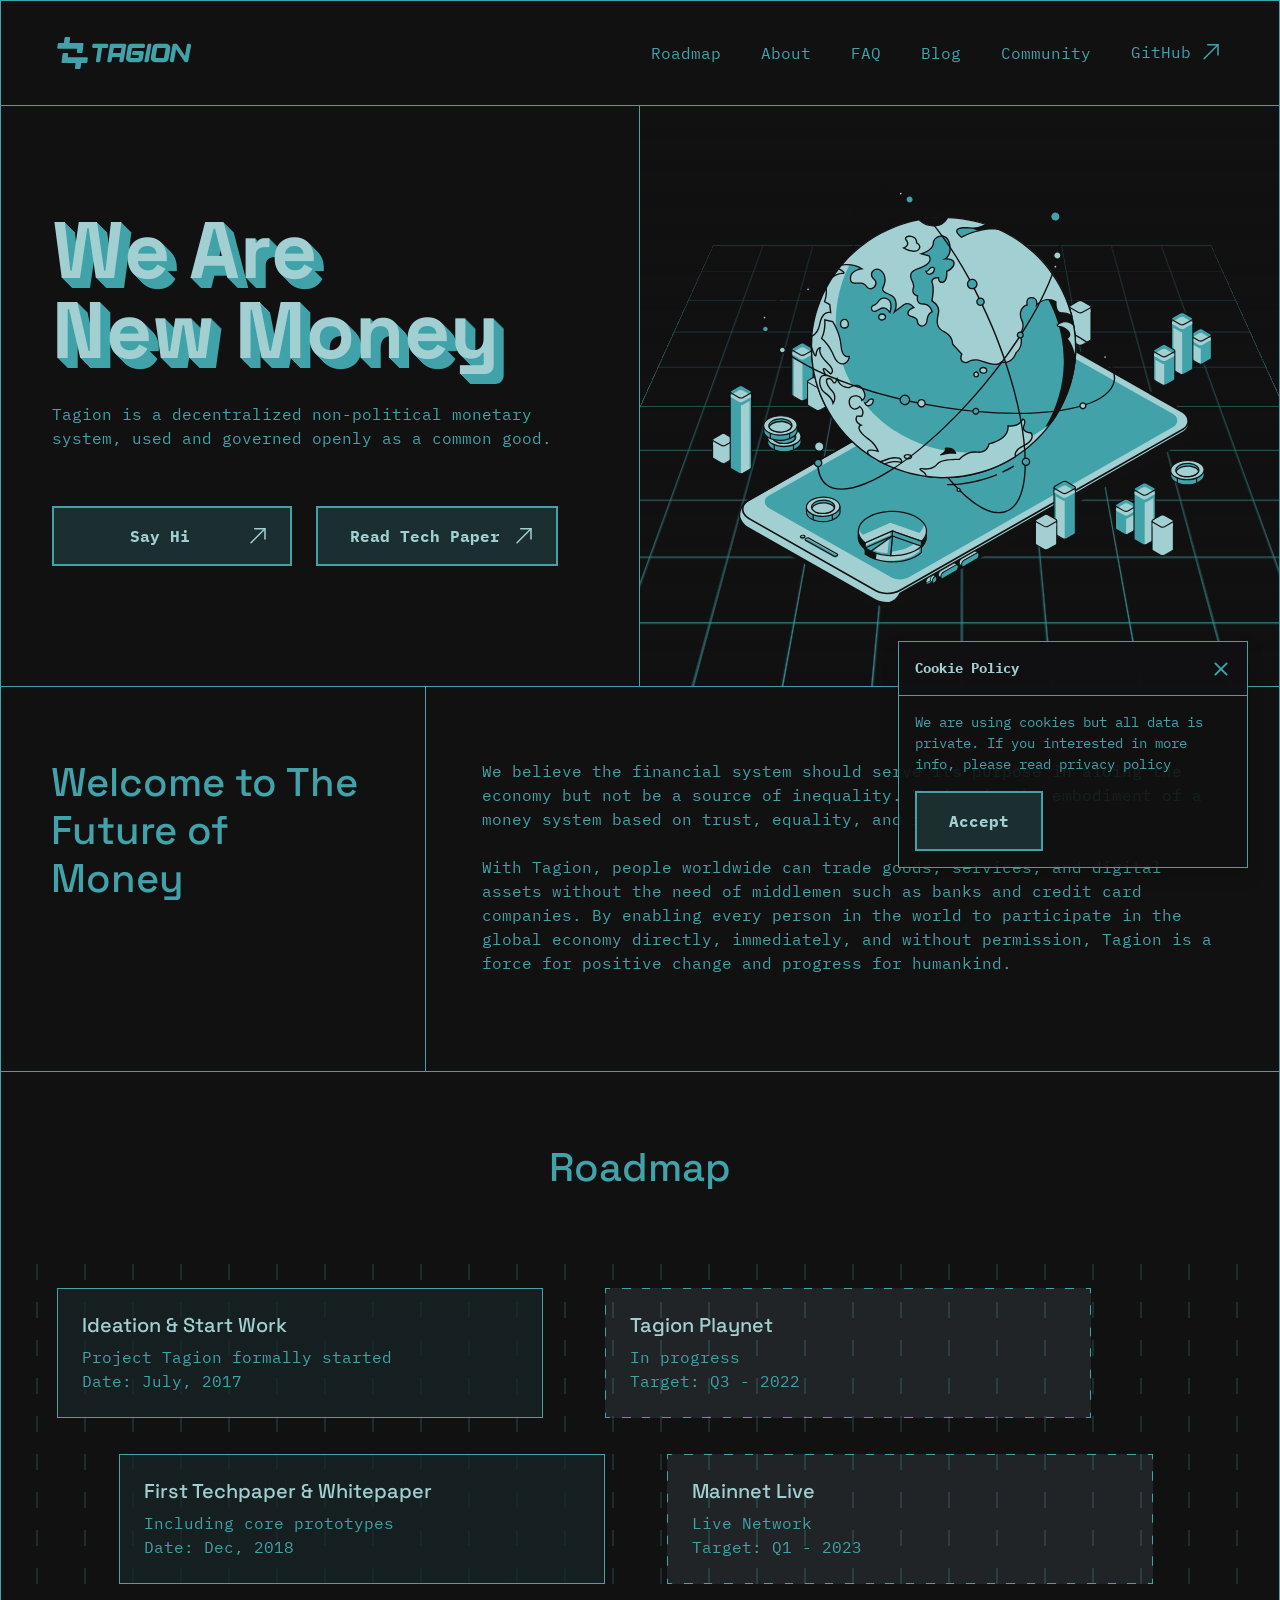
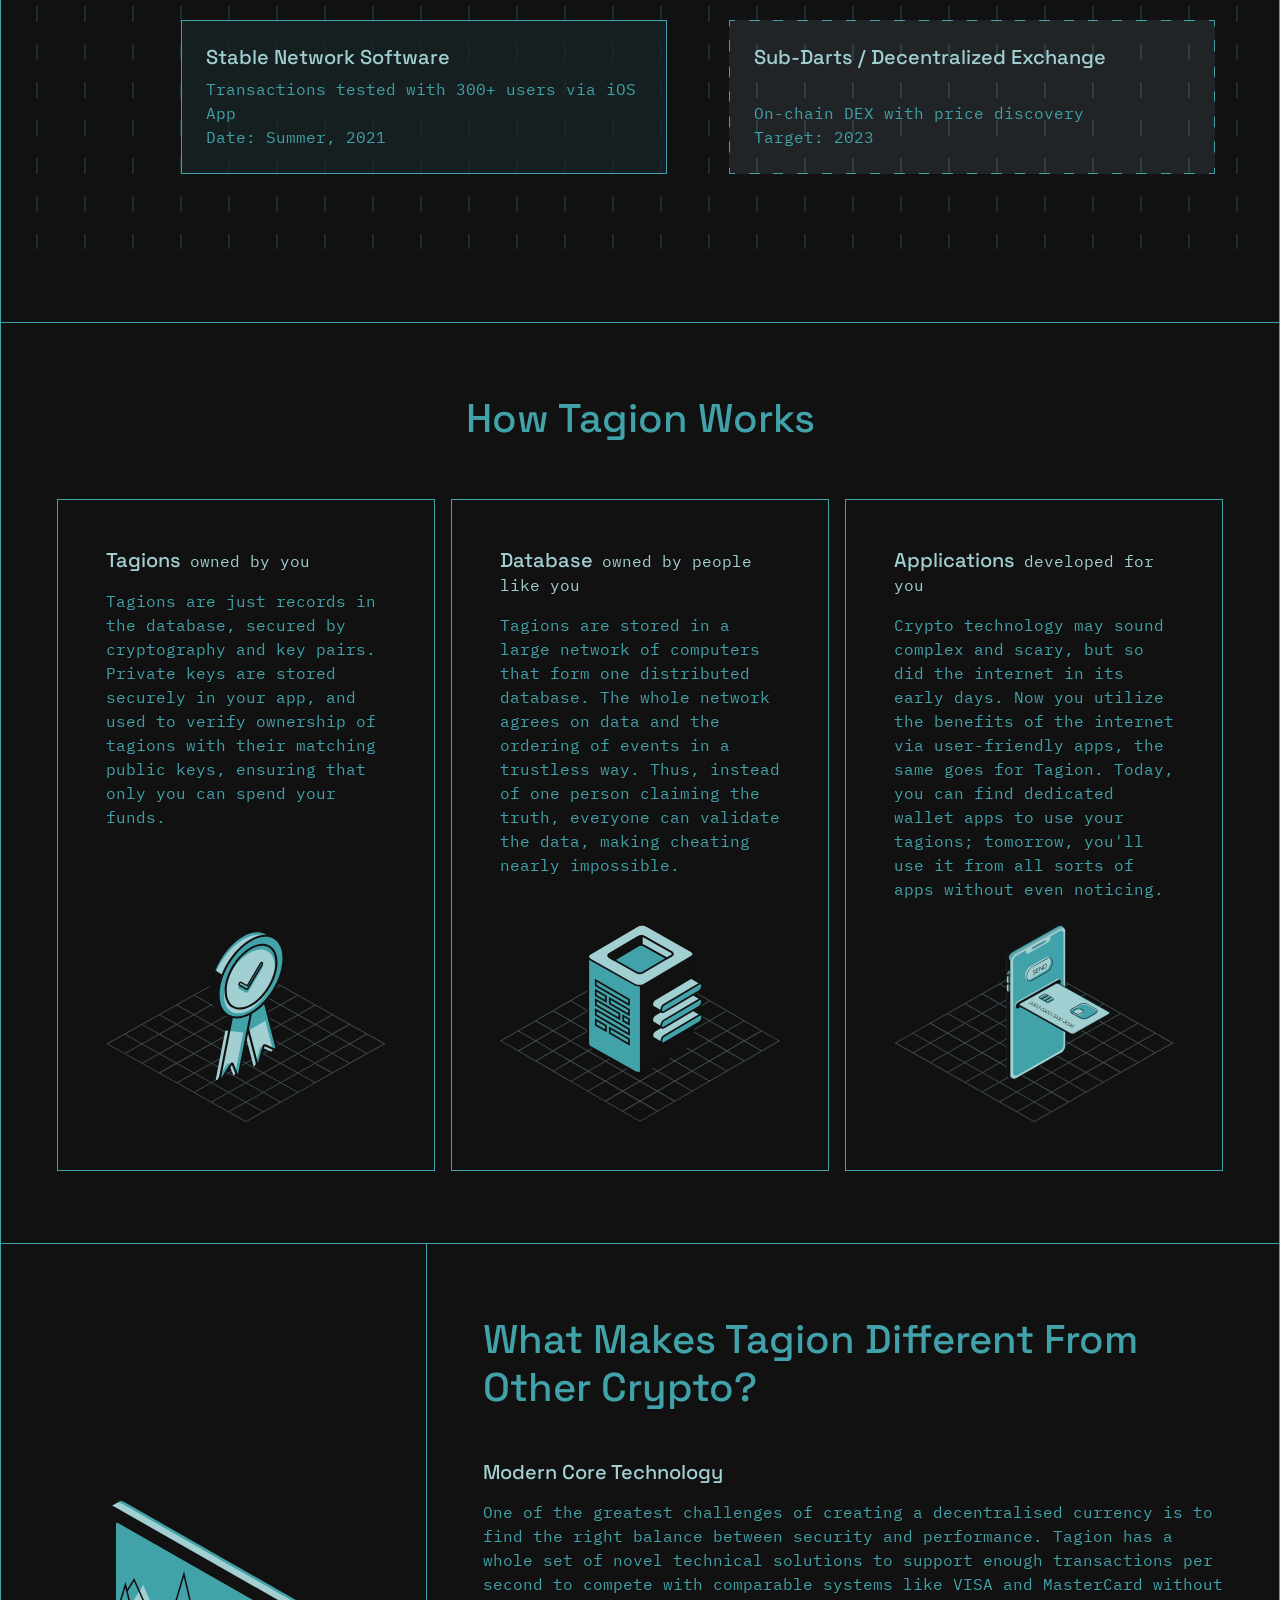
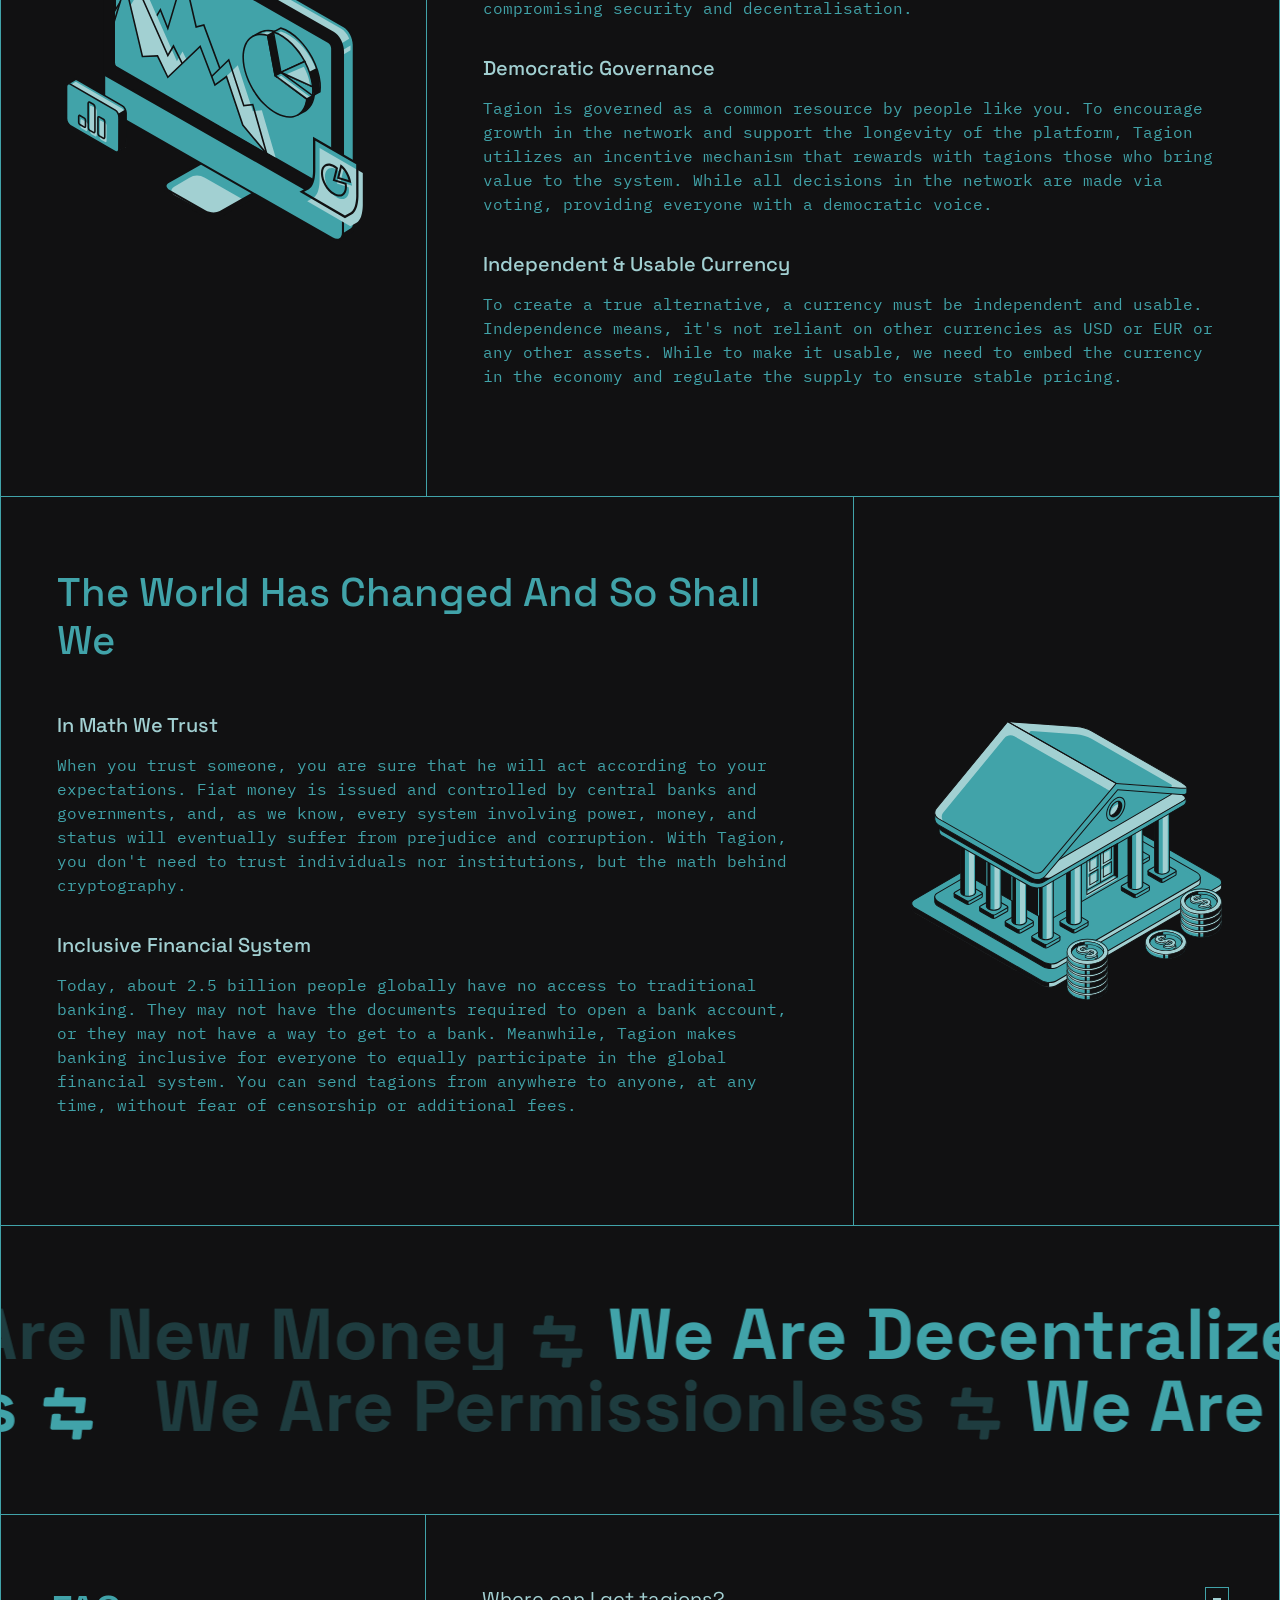
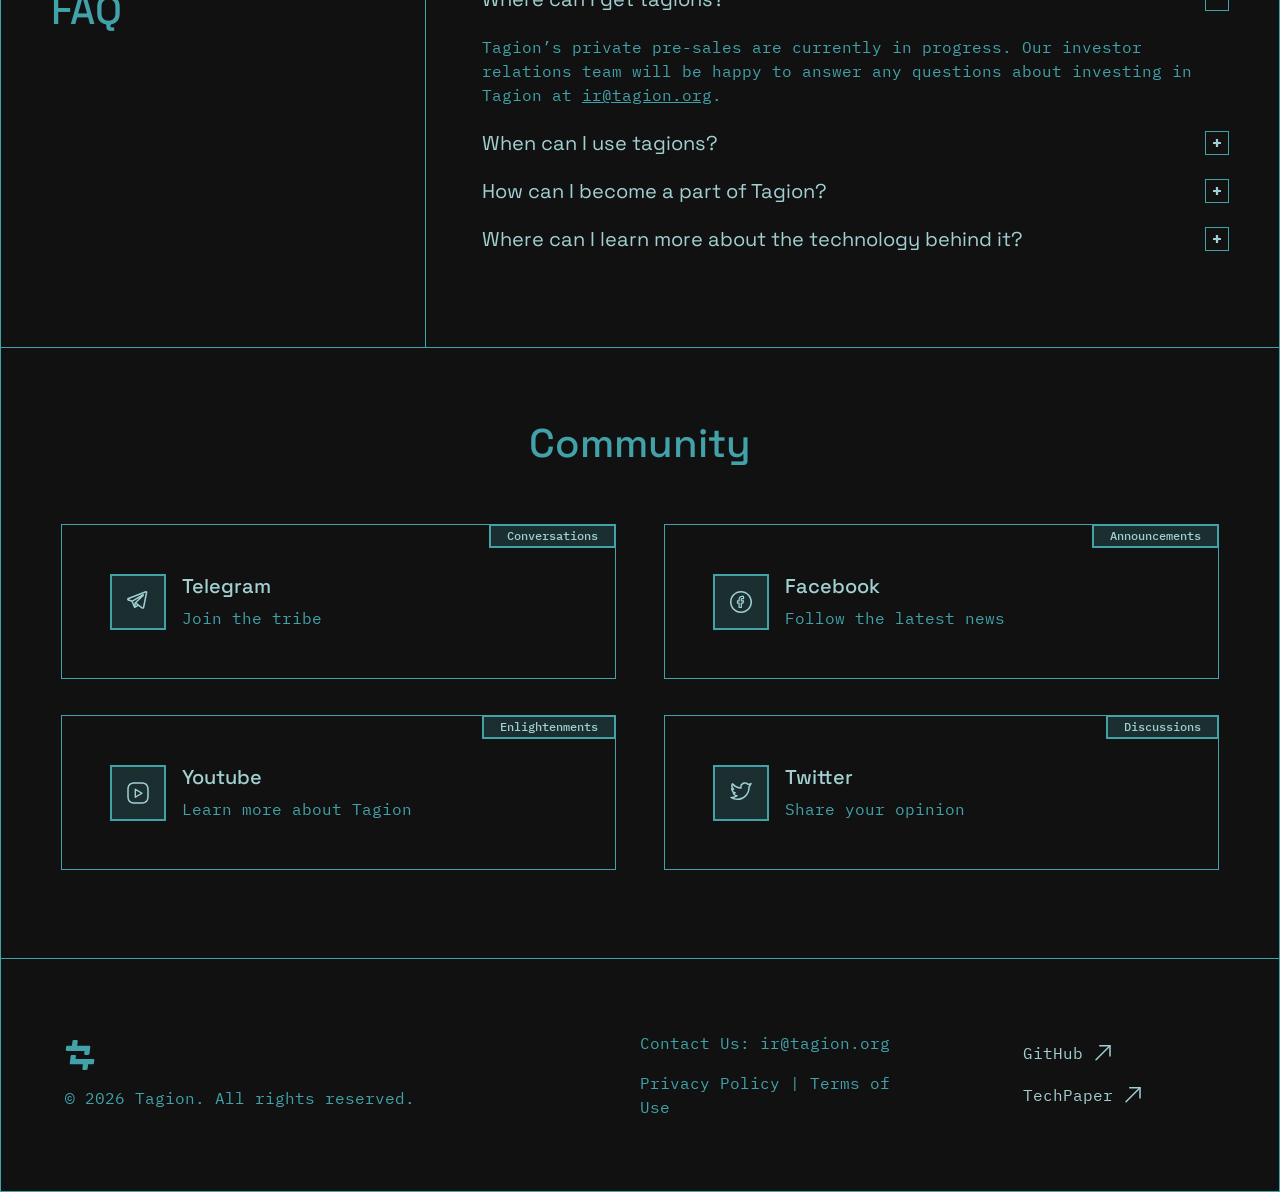
<file: index.html>
<!DOCTYPE html><html lang="en"><head><meta charSet="utf-8"/><meta name="viewport" content="width=device-width"/><title>Tagion: the independent money system</title><meta name="description" content="Welcome to the future of money with Tagion - the monetary system, allowing you to participate in the global economy directly, immediately, and without special permission. This money system is decentralized, fast, non-political, and stable. Join Tagion to trade goods, services, and digital assets without the limitation of banks and credit card companies."/><meta property="og:title" content="Tagion: the independent money system"/><meta property="og:description" content="Welcome to the future of money with Tagion - the monetary system, allowing you to participate in the global economy directly, immediately, and without special permission. This money system is decentralized, fast, non-political, and stable. Join Tagion to trade goods, services, and digital assets without the limitation of banks and credit card companies."/><meta property="viewport" content="width=device-width, initial-scale=1"/><meta property="robots" content="index, follow"/><meta property="charSet" content="UTF-8"/><meta name="robots" content="index,follow"/><meta property="og:url" content="https://tagion.org"/><meta property="og:type" content="website"/><meta property="og:locale" content="en"/><meta property="og:site_name" content="Tagion"/><link rel="canonical" href="https://tagion.org"/><meta property="keywords" content="tagion, tagions, money, monetary system, decentralized, independent, community, economy, global, worldwide, non-political, common goods, fast, future, openly governed"/><meta property="author" content="Tagion"/><link rel="shortcut icon" href="/favicon.svg"/><link rel="apple-touch-icon" href="/apple-touch-icon.png"/><link rel="apple-touch-icon" sizes="57x57" href="/apple-touch-icon-57x57.png"/><link rel="apple-touch-icon" sizes="72x72" href="/apple-touch-icon-72x72.png"/><link rel="apple-touch-icon" sizes="76x76" href="/apple-touch-icon-76x76.png"/><link rel="apple-touch-icon" sizes="114x114" href="/apple-touch-icon-114x114.png"/><link rel="apple-touch-icon" sizes="120x120" href="/apple-touch-icon-120x120.png"/><link rel="apple-touch-icon" sizes="144x144" href="/apple-touch-icon-144x144.png"/><link rel="apple-touch-icon" sizes="152x152" href="/apple-touch-icon-152x152.png"/><link rel="apple-touch-icon" sizes="180x180" href="/apple-touch-icon-180x180.png"/><meta name="next-head-count" content="27"/><script src="https://cdn.usefathom.com/script.js" data-site="PXTICOGF" defer=""></script><link rel="preload" href="/_next/static/css/a4ab12f66fdf6ff4.css" as="style"/><link rel="stylesheet" href="/_next/static/css/a4ab12f66fdf6ff4.css" data-n-g=""/><noscript data-n-css=""></noscript><script defer="" nomodule="" src="/_next/static/chunks/polyfills-c67a75d1b6f99dc8.js"></script><script src="/_next/static/chunks/webpack-4a210e5483d2e37e.js" defer=""></script><script src="/_next/static/chunks/framework-5f4595e5518b5600.js" defer=""></script><script src="/_next/static/chunks/main-7e23f0b98971ad47.js" defer=""></script><script src="/_next/static/chunks/pages/_app-9f5475e9a6d3994a.js" defer=""></script><script src="/_next/static/chunks/pages/index-fbb206173c53dd60.js" defer=""></script><script src="/_next/static/bnR9y4nxty9GuRHAy_RVG/_buildManifest.js" defer=""></script><script src="/_next/static/bnR9y4nxty9GuRHAy_RVG/_ssgManifest.js" defer=""></script><style data-styled="" data-styled-version="5.3.5">.cGCnsG{-webkit-text-decoration:none;text-decoration:none;cursor:pointer;color:#41a3a9;-webkit-transition:color 0.25s ease;transition:color 0.25s ease;}/*!sc*/
.cGCnsG svg{-webkit-transition:color 0.2s ease;transition:color 0.2s ease;}/*!sc*/
.cGCnsG:hover{color:#A2D0D2;}/*!sc*/
.cGCnsG:hover svg{color:#DCFDFF;}/*!sc*/
.gxVfJM{-webkit-text-decoration:none;text-decoration:none;cursor:pointer;color:#A2D0D2;-webkit-transition:color 0.25s ease;transition:color 0.25s ease;}/*!sc*/
.gxVfJM svg{-webkit-transition:color 0.2s ease;transition:color 0.2s ease;}/*!sc*/
.gxVfJM:hover{color:#DCFDFF;}/*!sc*/
.gxVfJM:hover svg{color:#DCFDFF;}/*!sc*/
data-styled.g1[id="Link-sc-raa0i4-0"]{content:"cGCnsG,gxVfJM,"}/*!sc*/
.fyYaao{width:3.5rem;height:3.5rem;border:2px solid #41a3a9;background:linear-gradient(0deg,rgba(65,163,169,0.2),rgba(65,163,169,0.2)),linear-gradient(0deg,#111112,#111112);-webkit-flex-shrink:0;-ms-flex-negative:0;flex-shrink:0;}/*!sc*/
.fyYaao svg{width:22px;height:22px;position:absolute;top:50%;left:50%;-webkit-transform:translateX(-50%) translateY(-50%);-ms-transform:translateX(-50%) translateY(-50%);transform:translateX(-50%) translateY(-50%);}/*!sc*/
data-styled.g2[id="Container-sc-cfbvxg-0"]{content:"fyYaao,"}/*!sc*/
.jDhhKa{padding-right:3.5rem;}/*!sc*/
data-styled.g4[id="Button-sc-1h0b0el-0"]{content:"jDhhKa,"}/*!sc*/
.csIWgB{position:absolute;top:50%;right:20px;-webkit-transform:translateY(-50%);-ms-transform:translateY(-50%);transform:translateY(-50%);}/*!sc*/
data-styled.g5[id="Icon-sc-1h0b0el-1"]{content:"csIWgB,"}/*!sc*/
.bSRkJE{width:auto;height:32px;}/*!sc*/
.bSRkJE svg{width:135px;height:32px;}/*!sc*/
@media (min-width:1024px){.bSRkJE{width:auto height:40px;}}/*!sc*/
data-styled.g6[id="Container-sc-znw1nx-0"]{content:"bSRkJE,"}/*!sc*/
.OqSnT{border-image:url([data-uri]) 3 / 1px round;background:rgba(162,208,210,0.1);}/*!sc*/
data-styled.g7[id="Card-sc-ybq107-0"]{content:"hxlecB,OqSnT,"}/*!sc*/
.hihLPv{background:transparent;}/*!sc*/
.hihLPv:hover{background:rgba(162,208,210,0.1);}/*!sc*/
data-styled.g8[id="FeatureCard-sc-1aap8i-0"]{content:"hihLPv,"}/*!sc*/
.gxMDGh h4{display:inline;}/*!sc*/
.gxMDGh mark{font-weight:400;margin-left:6px;}/*!sc*/
data-styled.g9[id="TextContainer-sc-1aap8i-1"]{content:"gxMDGh,"}/*!sc*/
.eOnEGy{-webkit-flex:1 0 auto;-ms-flex:1 0 auto;flex:1 0 auto;}/*!sc*/
data-styled.g10[id="Content-sc-1aap8i-2"]{content:"eOnEGy,"}/*!sc*/
.jOEESd{background:transparent;height:105px;}/*!sc*/
@media (min-width:1024px){.jOEESd{height:155px;}}/*!sc*/
data-styled.g13[id="Card-sc-1e62e6d-0"]{content:"jOEESd,"}/*!sc*/
.deNjJo:hover .card{background:rgba(162,208,210,0.1);}/*!sc*/
data-styled.g14[id="Link-sc-1e62e6d-1"]{content:"deNjJo,"}/*!sc*/
.eRWiaF{position:absolute;top:-1px;right:-1px;}/*!sc*/
data-styled.g15[id="Badge-sc-1e62e6d-2"]{content:"eRWiaF,"}/*!sc*/
.lgDEXa{float:right;}/*!sc*/
data-styled.g16[id="TextContainer-sc-1e62e6d-3"]{content:"lgDEXa,"}/*!sc*/
.GJGkf{width:18px;height:14px;-webkit-transition:.5s ease;transition:.5s ease;cursor:pointer;}/*!sc*/
.GJGkf.opened span:nth-child(1){top:6px;-webkit-transform:rotate(135deg);-ms-transform:rotate(135deg);transform:rotate(135deg);}/*!sc*/
.GJGkf.opened span:nth-child(2){opacity:0;left:-30px;}/*!sc*/
.GJGkf.opened span:nth-child(3){top:6px;-webkit-transform:rotate(-135deg);-ms-transform:rotate(-135deg);transform:rotate(-135deg);}/*!sc*/
.GJGkf span{position:absolute;display:block;width:100%;height:2px;background:#41a3a9;border-radius:2px;opacity:1;left:0;-webkit-transition:.25s ease;transition:.25s ease;}/*!sc*/
.GJGkf span:nth-child(1){top:0;}/*!sc*/
.GJGkf span:nth-child(2){top:6px;}/*!sc*/
.GJGkf span:nth-child(3){top:12px;}/*!sc*/
data-styled.g17[id="Burger-sc-1l9e055-0"]{content:"GJGkf,"}/*!sc*/
.jSjHsd{width:100%;height:auto;position:relative;display:-webkit-box;display:-webkit-flex;display:-ms-flexbox;display:flex;-webkit-box-pack:center;-webkit-justify-content:center;-ms-flex-pack:center;justify-content:center;-webkit-align-items:center;-webkit-box-align:center;-ms-flex-align:center;align-items:center;overflow:hidden;}/*!sc*/
.jSjHsd img{width:auto;height:auto;min-width:100%;min-height:100%;}/*!sc*/
data-styled.g18[id="Container-sc-3qzi82-0"]{content:"jSjHsd,"}/*!sc*/
.fplpcB{background:url('/images/phone-planet.svg') no-repeat 50% 50% / cover;width:100%;height:100%;top:0;left:0;position:absolute;}/*!sc*/
.fplpcB:nth-child(n + 2){opacity:0;-webkit-animation-duration:4s;animation-duration:4s;-webkit-animation-delay:2s;animation-delay:2s;-webkit-animation-timing-function:linear;animation-timing-function:linear;-webkit-animation-iteration-count:infinite;animation-iteration-count:infinite;}/*!sc*/
.fplpcB:nth-child(2){background-color:transparent;background-blend-mode:normal;-webkit-animation-name:glitch-anim-2;animation-name:glitch-anim-2;}/*!sc*/
.fplpcB:nth-child(2){background-color:transparent;background-blend-mode:normal;-webkit-animation-name:glitch-anim-3;animation-name:glitch-anim-3;}/*!sc*/
.fplpcB:nth-child(4){background-color:transparent;background-blend-mode:normal;-webkit-animation-name:glitch-anim-4;animation-name:glitch-anim-4;}/*!sc*/
.fplpcB:nth-child(5){background-color:#111112;background-blend-mode:overlay;-webkit-animation-name:glitch-anim-flash;animation-name:glitch-anim-flash;}/*!sc*/
@-webkit-keyframes glitch-anim-flash{0%,5%{opacity:0.2;-webkit-transform:translate3d(10px,100vh,0);-ms-transform:translate3d(10px,100vh,0);transform:translate3d(10px,100vh,0);}5.5%,100%{opacity:0;-webkit-transform:translate3d(0,0,0);-ms-transform:translate3d(0,0,0);transform:translate3d(0,0,0);}}/*!sc*/
@keyframes glitch-anim-flash{0%,5%{opacity:0.2;-webkit-transform:translate3d(10px,100vh,0);-ms-transform:translate3d(10px,100vh,0);transform:translate3d(10px,100vh,0);}5.5%,100%{opacity:0;-webkit-transform:translate3d(0,0,0);-ms-transform:translate3d(0,0,0);transform:translate3d(0,0,0);}}/*!sc*/
@-webkit-keyframes glitch-anim-2{0%{opacity:1;-webkit-transform:translate3d(10px,0,0);-ms-transform:translate3d(10px,0,0);transform:translate3d(10px,0,0);-webkit-clip-path:polygon(0 2%,100% 2%,100% 5%,0 5%);-webkit-clip-path:polygon(0 2%,100% 2%,100% 5%,0 5%);clip-path:polygon(0 2%,100% 2%,100% 5%,0 5%);}2%{-webkit-clip-path:polygon(0 15%,100% 15%,100% 15%,0 15%);-webkit-clip-path:polygon(0 15%,100% 15%,100% 15%,0 15%);clip-path:polygon(0 15%,100% 15%,100% 15%,0 15%);}4%{-webkit-clip-path:polygon(0 10%,100% 10%,100% 20%,0 20%);-webkit-clip-path:polygon(0 10%,100% 10%,100% 20%,0 20%);clip-path:polygon(0 10%,100% 10%,100% 20%,0 20%);}6%{-webkit-clip-path:polygon(0 1%,100% 1%,100% 2%,0 2%);-webkit-clip-path:polygon(0 1%,100% 1%,100% 2%,0 2%);clip-path:polygon(0 1%,100% 1%,100% 2%,0 2%);}8%{-webkit-clip-path:polygon(0 33%,100% 33%,100% 33%,0 33%);-webkit-clip-path:polygon(0 33%,100% 33%,100% 33%,0 33%);clip-path:polygon(0 33%,100% 33%,100% 33%,0 33%);}10%{-webkit-clip-path:polygon(0 44%,100% 44%,100% 44%,0 44%);-webkit-clip-path:polygon(0 44%,100% 44%,100% 44%,0 44%);clip-path:polygon(0 44%,100% 44%,100% 44%,0 44%);}12%{-webkit-clip-path:polygon(0 50%,100% 50%,100% 20%,0 20%);-webkit-clip-path:polygon(0 50%,100% 50%,100% 20%,0 20%);clip-path:polygon(0 50%,100% 50%,100% 20%,0 20%);}14%{-webkit-clip-path:polygon(0 70%,100% 70%,100% 70%,0 70%);-webkit-clip-path:polygon(0 70%,100% 70%,100% 70%,0 70%);clip-path:polygon(0 70%,100% 70%,100% 70%,0 70%);}16%{-webkit-clip-path:polygon(0 80%,100% 80%,100% 80%,0 80%);-webkit-clip-path:polygon(0 80%,100% 80%,100% 80%,0 80%);clip-path:polygon(0 80%,100% 80%,100% 80%,0 80%);}18%{-webkit-clip-path:polygon(0 50%,100% 50%,100% 55%,0 55%);-webkit-clip-path:polygon(0 50%,100% 50%,100% 55%,0 55%);clip-path:polygon(0 50%,100% 50%,100% 55%,0 55%);}20%{-webkit-clip-path:polygon(0 70%,100% 70%,100% 80%,0 80%);-webkit-clip-path:polygon(0 70%,100% 70%,100% 80%,0 80%);clip-path:polygon(0 70%,100% 70%,100% 80%,0 80%);}21.9%{opacity:1;-webkit-transform:translate3d(10px,0,0);-ms-transform:translate3d(10px,0,0);transform:translate3d(10px,0,0);}22%,100%{opacity:0;-webkit-transform:translate3d(0,0,0);-ms-transform:translate3d(0,0,0);transform:translate3d(0,0,0);-webkit-clip-path:polygon(0 0,0 0,0 0,0 0);-webkit-clip-path:polygon(0 0,0 0,0 0,0 0);clip-path:polygon(0 0,0 0,0 0,0 0);}}/*!sc*/
@keyframes glitch-anim-2{0%{opacity:1;-webkit-transform:translate3d(10px,0,0);-ms-transform:translate3d(10px,0,0);transform:translate3d(10px,0,0);-webkit-clip-path:polygon(0 2%,100% 2%,100% 5%,0 5%);-webkit-clip-path:polygon(0 2%,100% 2%,100% 5%,0 5%);clip-path:polygon(0 2%,100% 2%,100% 5%,0 5%);}2%{-webkit-clip-path:polygon(0 15%,100% 15%,100% 15%,0 15%);-webkit-clip-path:polygon(0 15%,100% 15%,100% 15%,0 15%);clip-path:polygon(0 15%,100% 15%,100% 15%,0 15%);}4%{-webkit-clip-path:polygon(0 10%,100% 10%,100% 20%,0 20%);-webkit-clip-path:polygon(0 10%,100% 10%,100% 20%,0 20%);clip-path:polygon(0 10%,100% 10%,100% 20%,0 20%);}6%{-webkit-clip-path:polygon(0 1%,100% 1%,100% 2%,0 2%);-webkit-clip-path:polygon(0 1%,100% 1%,100% 2%,0 2%);clip-path:polygon(0 1%,100% 1%,100% 2%,0 2%);}8%{-webkit-clip-path:polygon(0 33%,100% 33%,100% 33%,0 33%);-webkit-clip-path:polygon(0 33%,100% 33%,100% 33%,0 33%);clip-path:polygon(0 33%,100% 33%,100% 33%,0 33%);}10%{-webkit-clip-path:polygon(0 44%,100% 44%,100% 44%,0 44%);-webkit-clip-path:polygon(0 44%,100% 44%,100% 44%,0 44%);clip-path:polygon(0 44%,100% 44%,100% 44%,0 44%);}12%{-webkit-clip-path:polygon(0 50%,100% 50%,100% 20%,0 20%);-webkit-clip-path:polygon(0 50%,100% 50%,100% 20%,0 20%);clip-path:polygon(0 50%,100% 50%,100% 20%,0 20%);}14%{-webkit-clip-path:polygon(0 70%,100% 70%,100% 70%,0 70%);-webkit-clip-path:polygon(0 70%,100% 70%,100% 70%,0 70%);clip-path:polygon(0 70%,100% 70%,100% 70%,0 70%);}16%{-webkit-clip-path:polygon(0 80%,100% 80%,100% 80%,0 80%);-webkit-clip-path:polygon(0 80%,100% 80%,100% 80%,0 80%);clip-path:polygon(0 80%,100% 80%,100% 80%,0 80%);}18%{-webkit-clip-path:polygon(0 50%,100% 50%,100% 55%,0 55%);-webkit-clip-path:polygon(0 50%,100% 50%,100% 55%,0 55%);clip-path:polygon(0 50%,100% 50%,100% 55%,0 55%);}20%{-webkit-clip-path:polygon(0 70%,100% 70%,100% 80%,0 80%);-webkit-clip-path:polygon(0 70%,100% 70%,100% 80%,0 80%);clip-path:polygon(0 70%,100% 70%,100% 80%,0 80%);}21.9%{opacity:1;-webkit-transform:translate3d(10px,0,0);-ms-transform:translate3d(10px,0,0);transform:translate3d(10px,0,0);}22%,100%{opacity:0;-webkit-transform:translate3d(0,0,0);-ms-transform:translate3d(0,0,0);transform:translate3d(0,0,0);-webkit-clip-path:polygon(0 0,0 0,0 0,0 0);-webkit-clip-path:polygon(0 0,0 0,0 0,0 0);clip-path:polygon(0 0,0 0,0 0,0 0);}}/*!sc*/
@-webkit-keyframes glitch-anim-3{0%{opacity:1;-webkit-transform:translate3d(calc(-1 * 10px),0,0);-ms-transform:translate3d(calc(-1 * 10px),0,0);transform:translate3d(calc(-1 * 10px),0,0);-webkit-clip-path:polygon(0 25%,100% 25%,100% 30%,0 30%);-webkit-clip-path:polygon(0 25%,100% 25%,100% 30%,0 30%);clip-path:polygon(0 25%,100% 25%,100% 30%,0 30%);}3%{-webkit-clip-path:polygon(0 3%,100% 3%,100% 3%,0 3%);-webkit-clip-path:polygon(0 3%,100% 3%,100% 3%,0 3%);clip-path:polygon(0 3%,100% 3%,100% 3%,0 3%);}5%{-webkit-clip-path:polygon(0 5%,100% 5%,100% 20%,0 20%);-webkit-clip-path:polygon(0 5%,100% 5%,100% 20%,0 20%);clip-path:polygon(0 5%,100% 5%,100% 20%,0 20%);}7%{-webkit-clip-path:polygon(0 20%,100% 20%,100% 20%,0 20%);-webkit-clip-path:polygon(0 20%,100% 20%,100% 20%,0 20%);clip-path:polygon(0 20%,100% 20%,100% 20%,0 20%);}9%{-webkit-clip-path:polygon(0 40%,100% 40%,100% 40%,0 40%);-webkit-clip-path:polygon(0 40%,100% 40%,100% 40%,0 40%);clip-path:polygon(0 40%,100% 40%,100% 40%,0 40%);}11%{-webkit-clip-path:polygon(0 52%,100% 52%,100% 59%,0 59%);-webkit-clip-path:polygon(0 52%,100% 52%,100% 59%,0 59%);clip-path:polygon(0 52%,100% 52%,100% 59%,0 59%);}13%{-webkit-clip-path:polygon(0 60%,100% 60%,100% 60%,0 60%);-webkit-clip-path:polygon(0 60%,100% 60%,100% 60%,0 60%);clip-path:polygon(0 60%,100% 60%,100% 60%,0 60%);}15%{-webkit-clip-path:polygon(0 75%,100% 75%,100% 75%,0 75%);-webkit-clip-path:polygon(0 75%,100% 75%,100% 75%,0 75%);clip-path:polygon(0 75%,100% 75%,100% 75%,0 75%);}17%{-webkit-clip-path:polygon(0 65%,100% 65%,100% 40%,0 40%);-webkit-clip-path:polygon(0 65%,100% 65%,100% 40%,0 40%);clip-path:polygon(0 65%,100% 65%,100% 40%,0 40%);}19%{-webkit-clip-path:polygon(0 45%,100% 45%,100% 50%,0 50%);-webkit-clip-path:polygon(0 45%,100% 45%,100% 50%,0 50%);clip-path:polygon(0 45%,100% 45%,100% 50%,0 50%);}20%{-webkit-clip-path:polygon(0 14%,100% 14%,100% 33%,0 33%);-webkit-clip-path:polygon(0 14%,100% 14%,100% 33%,0 33%);clip-path:polygon(0 14%,100% 14%,100% 33%,0 33%);}21.9%{opacity:1;-webkit-transform:translate3d(calc(-1 * 10px),0,0);-ms-transform:translate3d(calc(-1 * 10px),0,0);transform:translate3d(calc(-1 * 10px),0,0);}22%,100%{opacity:0;-webkit-transform:translate3d(0,0,0);-ms-transform:translate3d(0,0,0);transform:translate3d(0,0,0);-webkit-clip-path:polygon(0 0,0 0,0 0,0 0);-webkit-clip-path:polygon(0 0,0 0,0 0,0 0);clip-path:polygon(0 0,0 0,0 0,0 0);}}/*!sc*/
@keyframes glitch-anim-3{0%{opacity:1;-webkit-transform:translate3d(calc(-1 * 10px),0,0);-ms-transform:translate3d(calc(-1 * 10px),0,0);transform:translate3d(calc(-1 * 10px),0,0);-webkit-clip-path:polygon(0 25%,100% 25%,100% 30%,0 30%);-webkit-clip-path:polygon(0 25%,100% 25%,100% 30%,0 30%);clip-path:polygon(0 25%,100% 25%,100% 30%,0 30%);}3%{-webkit-clip-path:polygon(0 3%,100% 3%,100% 3%,0 3%);-webkit-clip-path:polygon(0 3%,100% 3%,100% 3%,0 3%);clip-path:polygon(0 3%,100% 3%,100% 3%,0 3%);}5%{-webkit-clip-path:polygon(0 5%,100% 5%,100% 20%,0 20%);-webkit-clip-path:polygon(0 5%,100% 5%,100% 20%,0 20%);clip-path:polygon(0 5%,100% 5%,100% 20%,0 20%);}7%{-webkit-clip-path:polygon(0 20%,100% 20%,100% 20%,0 20%);-webkit-clip-path:polygon(0 20%,100% 20%,100% 20%,0 20%);clip-path:polygon(0 20%,100% 20%,100% 20%,0 20%);}9%{-webkit-clip-path:polygon(0 40%,100% 40%,100% 40%,0 40%);-webkit-clip-path:polygon(0 40%,100% 40%,100% 40%,0 40%);clip-path:polygon(0 40%,100% 40%,100% 40%,0 40%);}11%{-webkit-clip-path:polygon(0 52%,100% 52%,100% 59%,0 59%);-webkit-clip-path:polygon(0 52%,100% 52%,100% 59%,0 59%);clip-path:polygon(0 52%,100% 52%,100% 59%,0 59%);}13%{-webkit-clip-path:polygon(0 60%,100% 60%,100% 60%,0 60%);-webkit-clip-path:polygon(0 60%,100% 60%,100% 60%,0 60%);clip-path:polygon(0 60%,100% 60%,100% 60%,0 60%);}15%{-webkit-clip-path:polygon(0 75%,100% 75%,100% 75%,0 75%);-webkit-clip-path:polygon(0 75%,100% 75%,100% 75%,0 75%);clip-path:polygon(0 75%,100% 75%,100% 75%,0 75%);}17%{-webkit-clip-path:polygon(0 65%,100% 65%,100% 40%,0 40%);-webkit-clip-path:polygon(0 65%,100% 65%,100% 40%,0 40%);clip-path:polygon(0 65%,100% 65%,100% 40%,0 40%);}19%{-webkit-clip-path:polygon(0 45%,100% 45%,100% 50%,0 50%);-webkit-clip-path:polygon(0 45%,100% 45%,100% 50%,0 50%);clip-path:polygon(0 45%,100% 45%,100% 50%,0 50%);}20%{-webkit-clip-path:polygon(0 14%,100% 14%,100% 33%,0 33%);-webkit-clip-path:polygon(0 14%,100% 14%,100% 33%,0 33%);clip-path:polygon(0 14%,100% 14%,100% 33%,0 33%);}21.9%{opacity:1;-webkit-transform:translate3d(calc(-1 * 10px),0,0);-ms-transform:translate3d(calc(-1 * 10px),0,0);transform:translate3d(calc(-1 * 10px),0,0);}22%,100%{opacity:0;-webkit-transform:translate3d(0,0,0);-ms-transform:translate3d(0,0,0);transform:translate3d(0,0,0);-webkit-clip-path:polygon(0 0,0 0,0 0,0 0);-webkit-clip-path:polygon(0 0,0 0,0 0,0 0);clip-path:polygon(0 0,0 0,0 0,0 0);}}/*!sc*/
@-webkit-keyframes glitch-anim-4{0%{opacity:1;-webkit-transform:translate3d(0,calc(-1 * 5px),0) scale3d(-1,-1,1);-ms-transform:translate3d(0,calc(-1 * 5px),0) scale3d(-1,-1,1);transform:translate3d(0,calc(-1 * 5px),0) scale3d(-1,-1,1);-webkit-clip-path:polygon(0 1%,100% 1%,100% 3%,0 3%);-webkit-clip-path:polygon(0 1%,100% 1%,100% 3%,0 3%);clip-path:polygon(0 1%,100% 1%,100% 3%,0 3%);}1.5%{-webkit-clip-path:polygon(0 10%,100% 10%,100% 9%,0 9%);-webkit-clip-path:polygon(0 10%,100% 10%,100% 9%,0 9%);clip-path:polygon(0 10%,100% 10%,100% 9%,0 9%);}2%{-webkit-clip-path:polygon(0 5%,100% 5%,100% 6%,0 6%);-webkit-clip-path:polygon(0 5%,100% 5%,100% 6%,0 6%);clip-path:polygon(0 5%,100% 5%,100% 6%,0 6%);}2.5%{-webkit-clip-path:polygon(0 20%,100% 20%,100% 20%,0 20%);-webkit-clip-path:polygon(0 20%,100% 20%,100% 20%,0 20%);clip-path:polygon(0 20%,100% 20%,100% 20%,0 20%);}3%{-webkit-clip-path:polygon(0 10%,100% 10%,100% 10%,0 10%);-webkit-clip-path:polygon(0 10%,100% 10%,100% 10%,0 10%);clip-path:polygon(0 10%,100% 10%,100% 10%,0 10%);}5%{-webkit-clip-path:polygon(0 30%,100% 30%,100% 25%,0 25%);-webkit-clip-path:polygon(0 30%,100% 30%,100% 25%,0 25%);clip-path:polygon(0 30%,100% 30%,100% 25%,0 25%);}5.5%{-webkit-clip-path:polygon(0 15%,100% 15%,100% 16%,0 16%);-webkit-clip-path:polygon(0 15%,100% 15%,100% 16%,0 16%);clip-path:polygon(0 15%,100% 15%,100% 16%,0 16%);}7%{-webkit-clip-path:polygon(0 40%,100% 40%,100% 39%,0 39%);-webkit-clip-path:polygon(0 40%,100% 40%,100% 39%,0 39%);clip-path:polygon(0 40%,100% 40%,100% 39%,0 39%);}8%{-webkit-clip-path:polygon(0 20%,100% 20%,100% 21%,0 21%);-webkit-clip-path:polygon(0 20%,100% 20%,100% 21%,0 21%);clip-path:polygon(0 20%,100% 20%,100% 21%,0 21%);}9%{-webkit-clip-path:polygon(0 60%,100% 60%,100% 55%,0 55%);-webkit-clip-path:polygon(0 60%,100% 60%,100% 55%,0 55%);clip-path:polygon(0 60%,100% 60%,100% 55%,0 55%);}10.5%{-webkit-clip-path:polygon(0 30%,100% 30%,100% 31%,0 31%);-webkit-clip-path:polygon(0 30%,100% 30%,100% 31%,0 31%);clip-path:polygon(0 30%,100% 30%,100% 31%,0 31%);}11%{-webkit-clip-path:polygon(0 70%,100% 70%,100% 69%,0 69%);-webkit-clip-path:polygon(0 70%,100% 70%,100% 69%,0 69%);clip-path:polygon(0 70%,100% 70%,100% 69%,0 69%);}13%{-webkit-clip-path:polygon(0 40%,100% 40%,100% 41%,0 41%);-webkit-clip-path:polygon(0 40%,100% 40%,100% 41%,0 41%);clip-path:polygon(0 40%,100% 40%,100% 41%,0 41%);}14%{-webkit-clip-path:polygon(0 80%,100% 80%,100% 75%,0 75%);-webkit-clip-path:polygon(0 80%,100% 80%,100% 75%,0 75%);clip-path:polygon(0 80%,100% 80%,100% 75%,0 75%);}14.5%{-webkit-clip-path:polygon(0 50%,100% 50%,100% 51%,0 51%);-webkit-clip-path:polygon(0 50%,100% 50%,100% 51%,0 51%);clip-path:polygon(0 50%,100% 50%,100% 51%,0 51%);}15%{-webkit-clip-path:polygon(0 90%,100% 90%,100% 90%,0 90%);-webkit-clip-path:polygon(0 90%,100% 90%,100% 90%,0 90%);clip-path:polygon(0 90%,100% 90%,100% 90%,0 90%);}16%{-webkit-clip-path:polygon(0 60%,100% 60%,100% 60%,0 60%);-webkit-clip-path:polygon(0 60%,100% 60%,100% 60%,0 60%);clip-path:polygon(0 60%,100% 60%,100% 60%,0 60%);}18%{-webkit-clip-path:polygon(0 100%,100% 100%,100% 99%,0 99%);-webkit-clip-path:polygon(0 100%,100% 100%,100% 99%,0 99%);clip-path:polygon(0 100%,100% 100%,100% 99%,0 99%);}20%{-webkit-clip-path:polygon(0 70%,100% 70%,100% 71%,0 71%);-webkit-clip-path:polygon(0 70%,100% 70%,100% 71%,0 71%);clip-path:polygon(0 70%,100% 70%,100% 71%,0 71%);}21.9%{opacity:1;-webkit-transform:translate3d(0,calc(-1 * 5px),0) scale3d(-1,-1,1);-ms-transform:translate3d(0,calc(-1 * 5px),0) scale3d(-1,-1,1);transform:translate3d(0,calc(-1 * 5px),0) scale3d(-1,-1,1);}22%,100%{opacity:0;-webkit-transform:translate3d(0,0,0);-ms-transform:translate3d(0,0,0);transform:translate3d(0,0,0);-webkit-clip-path:polygon(0 0,0 0,0 0,0 0);-webkit-clip-path:polygon(0 0,0 0,0 0,0 0);clip-path:polygon(0 0,0 0,0 0,0 0);}}/*!sc*/
@keyframes glitch-anim-4{0%{opacity:1;-webkit-transform:translate3d(0,calc(-1 * 5px),0) scale3d(-1,-1,1);-ms-transform:translate3d(0,calc(-1 * 5px),0) scale3d(-1,-1,1);transform:translate3d(0,calc(-1 * 5px),0) scale3d(-1,-1,1);-webkit-clip-path:polygon(0 1%,100% 1%,100% 3%,0 3%);-webkit-clip-path:polygon(0 1%,100% 1%,100% 3%,0 3%);clip-path:polygon(0 1%,100% 1%,100% 3%,0 3%);}1.5%{-webkit-clip-path:polygon(0 10%,100% 10%,100% 9%,0 9%);-webkit-clip-path:polygon(0 10%,100% 10%,100% 9%,0 9%);clip-path:polygon(0 10%,100% 10%,100% 9%,0 9%);}2%{-webkit-clip-path:polygon(0 5%,100% 5%,100% 6%,0 6%);-webkit-clip-path:polygon(0 5%,100% 5%,100% 6%,0 6%);clip-path:polygon(0 5%,100% 5%,100% 6%,0 6%);}2.5%{-webkit-clip-path:polygon(0 20%,100% 20%,100% 20%,0 20%);-webkit-clip-path:polygon(0 20%,100% 20%,100% 20%,0 20%);clip-path:polygon(0 20%,100% 20%,100% 20%,0 20%);}3%{-webkit-clip-path:polygon(0 10%,100% 10%,100% 10%,0 10%);-webkit-clip-path:polygon(0 10%,100% 10%,100% 10%,0 10%);clip-path:polygon(0 10%,100% 10%,100% 10%,0 10%);}5%{-webkit-clip-path:polygon(0 30%,100% 30%,100% 25%,0 25%);-webkit-clip-path:polygon(0 30%,100% 30%,100% 25%,0 25%);clip-path:polygon(0 30%,100% 30%,100% 25%,0 25%);}5.5%{-webkit-clip-path:polygon(0 15%,100% 15%,100% 16%,0 16%);-webkit-clip-path:polygon(0 15%,100% 15%,100% 16%,0 16%);clip-path:polygon(0 15%,100% 15%,100% 16%,0 16%);}7%{-webkit-clip-path:polygon(0 40%,100% 40%,100% 39%,0 39%);-webkit-clip-path:polygon(0 40%,100% 40%,100% 39%,0 39%);clip-path:polygon(0 40%,100% 40%,100% 39%,0 39%);}8%{-webkit-clip-path:polygon(0 20%,100% 20%,100% 21%,0 21%);-webkit-clip-path:polygon(0 20%,100% 20%,100% 21%,0 21%);clip-path:polygon(0 20%,100% 20%,100% 21%,0 21%);}9%{-webkit-clip-path:polygon(0 60%,100% 60%,100% 55%,0 55%);-webkit-clip-path:polygon(0 60%,100% 60%,100% 55%,0 55%);clip-path:polygon(0 60%,100% 60%,100% 55%,0 55%);}10.5%{-webkit-clip-path:polygon(0 30%,100% 30%,100% 31%,0 31%);-webkit-clip-path:polygon(0 30%,100% 30%,100% 31%,0 31%);clip-path:polygon(0 30%,100% 30%,100% 31%,0 31%);}11%{-webkit-clip-path:polygon(0 70%,100% 70%,100% 69%,0 69%);-webkit-clip-path:polygon(0 70%,100% 70%,100% 69%,0 69%);clip-path:polygon(0 70%,100% 70%,100% 69%,0 69%);}13%{-webkit-clip-path:polygon(0 40%,100% 40%,100% 41%,0 41%);-webkit-clip-path:polygon(0 40%,100% 40%,100% 41%,0 41%);clip-path:polygon(0 40%,100% 40%,100% 41%,0 41%);}14%{-webkit-clip-path:polygon(0 80%,100% 80%,100% 75%,0 75%);-webkit-clip-path:polygon(0 80%,100% 80%,100% 75%,0 75%);clip-path:polygon(0 80%,100% 80%,100% 75%,0 75%);}14.5%{-webkit-clip-path:polygon(0 50%,100% 50%,100% 51%,0 51%);-webkit-clip-path:polygon(0 50%,100% 50%,100% 51%,0 51%);clip-path:polygon(0 50%,100% 50%,100% 51%,0 51%);}15%{-webkit-clip-path:polygon(0 90%,100% 90%,100% 90%,0 90%);-webkit-clip-path:polygon(0 90%,100% 90%,100% 90%,0 90%);clip-path:polygon(0 90%,100% 90%,100% 90%,0 90%);}16%{-webkit-clip-path:polygon(0 60%,100% 60%,100% 60%,0 60%);-webkit-clip-path:polygon(0 60%,100% 60%,100% 60%,0 60%);clip-path:polygon(0 60%,100% 60%,100% 60%,0 60%);}18%{-webkit-clip-path:polygon(0 100%,100% 100%,100% 99%,0 99%);-webkit-clip-path:polygon(0 100%,100% 100%,100% 99%,0 99%);clip-path:polygon(0 100%,100% 100%,100% 99%,0 99%);}20%{-webkit-clip-path:polygon(0 70%,100% 70%,100% 71%,0 71%);-webkit-clip-path:polygon(0 70%,100% 70%,100% 71%,0 71%);clip-path:polygon(0 70%,100% 70%,100% 71%,0 71%);}21.9%{opacity:1;-webkit-transform:translate3d(0,calc(-1 * 5px),0) scale3d(-1,-1,1);-ms-transform:translate3d(0,calc(-1 * 5px),0) scale3d(-1,-1,1);transform:translate3d(0,calc(-1 * 5px),0) scale3d(-1,-1,1);}22%,100%{opacity:0;-webkit-transform:translate3d(0,0,0);-ms-transform:translate3d(0,0,0);transform:translate3d(0,0,0);-webkit-clip-path:polygon(0 0,0 0,0 0,0 0);-webkit-clip-path:polygon(0 0,0 0,0 0,0 0);clip-path:polygon(0 0,0 0,0 0,0 0);}}/*!sc*/
data-styled.g19[id="GlitchItem-sc-3qzi82-1"]{content:"fplpcB,"}/*!sc*/
.gSgOZS{top:0;left:0;width:100%;background:#111112;z-index:10;}/*!sc*/
@media (min-width:1024px){.gSgOZS{left:50%;-webkit-transform:translateX(-50%);-ms-transform:translateX(-50%);transform:translateX(-50%);}}/*!sc*/
data-styled.g24[id="Container-sc-yyy4wy-0"]{content:"gSgOZS,"}/*!sc*/
.lfXnre{position:fixed;top:81px;left:50%;width:100%;background:#111112;-webkit-transition:0.25s ease;transition:0.25s ease;-webkit-transform:translateY(-100%) translateX(-50%);-ms-transform:translateY(-100%) translateX(-50%);transform:translateY(-100%) translateX(-50%);pointer-event:none;z-index:2;}/*!sc*/
.lfXnre.opened{-webkit-transform:translateY(0%) translateX(-50%);-ms-transform:translateY(0%) translateX(-50%);transform:translateY(0%) translateX(-50%);pointer-event:auto;}/*!sc*/
.lfXnre > nav{display:block !important;padding:3rem 1.5rem;}/*!sc*/
.lfXnre > nav a{display:block;margin-left:0 !important;font-size:20px;font-weight:700;line-height:24px;}/*!sc*/
.lfXnre > nav a:not(:last-child){margin-bottom:40px;}/*!sc*/
data-styled.g25[id="OffsetMenu-sc-yyy4wy-1"]{content:"lfXnre,"}/*!sc*/
@media (max-width:1024px){.kPDBtX{position:absolute;left:50%;-webkit-transform:translateX(-50%);-ms-transform:translateX(-50%);transform:translateX(-50%);bottom:40px;text-align:center;}}/*!sc*/
data-styled.g26[id="Copyright-sc-5r8jss-0"]{content:"kPDBtX,"}/*!sc*/
.cIvJBY{-webkit-flex-shrink:0;-ms-flex-negative:0;flex-shrink:0;padding:4.5rem 3.5rem;background:#111112;}/*!sc*/
@media (max-width:1024px){.cIvJBY{padding-bottom:120px;}}/*!sc*/
data-styled.g27[id="Container-sc-5r8jss-1"]{content:"cIvJBY,"}/*!sc*/
.dsVzQT{width:30px;height:30px;}/*!sc*/
@media (max-width:1024px){.dsVzQT{display:block;margin:0 auto;}}/*!sc*/
data-styled.g28[id="Logo-sc-5r8jss-2"]{content:"dsVzQT,"}/*!sc*/
.eCzxiC{margin-bottom:0;}/*!sc*/
@media (min-width:1024px){.eCzxiC a:nth-child(1):after{content:' | ';}}/*!sc*/
data-styled.g30[id="Paragraph-sc-5r8jss-4"]{content:"eCzxiC,"}/*!sc*/
.fVwLcM{display:none;}/*!sc*/
@media (min-width:1024px){.fVwLcM{display:-webkit-box;display:-webkit-flex;display:-ms-flexbox;display:flex;}}/*!sc*/
.fVwLcM a{color:#41a3a9;}/*!sc*/
.fVwLcM a:not(:first-child){margin-left:40px;}/*!sc*/
data-styled.g32[id="Nav-sc-cku3t0-1"]{content:"fVwLcM,"}/*!sc*/
.thkpu{padding-top:40px;padding-bottom:40px;}/*!sc*/
.thkpu a{display:block;}/*!sc*/
data-styled.g33[id="SpecContainer-sc-cku3t0-2"]{content:"thkpu,"}/*!sc*/
.iZvkHH{display:block;font-family:'Space Grotesk',sans-serif;min-height:82px;font-size:2.5rem;font-weight:bold;line-height:1;margin-bottom:1.5rem;color:#A2D0D2;text-shadow:1px 1px 0 #41a3a9,2px 2px 0 #41a3a9,3px 3px 0 #41a3a9,4px 4px 0 #41a3a9,5px 5px 0 #41a3a9,6px 6px 0 #41a3a9,7px 7px 0 #41a3a9,8px 8px 0 #41a3a9,9px 9px 0 #41a3a9,10px 10px 0 #41a3a9;}/*!sc*/
.iZvkHH span{display:block;}/*!sc*/
@media (min-width:768px){.iZvkHH{font-size:5rem;line-height:1;min-height:160px;margin-bottom:2rem;}}/*!sc*/
@media (min-width:1024px){.iZvkHH{font-size:4rem;min-height:128px;}}/*!sc*/
@media (min-width:1280px){.iZvkHH{font-size:5rem;min-height:160px;}}/*!sc*/
data-styled.g34[id="Title-sc-1ng8n6y-0"]{content:"iZvkHH,"}/*!sc*/
@media (max-width:768px){.liGLKj{display:block;margin:0 auto;width:220px;}.liGLKj:not(:last-child){margin-bottom:1rem;}}/*!sc*/
@media (min-width:1024px){.liGLKj{display:block;}.liGLKj:not(:last-child){margin-bottom:1rem;}}/*!sc*/
@media (min-width:1280px){.liGLKj{display:inline-block;}}/*!sc*/
data-styled.g35[id="Link-sc-1ng8n6y-1"]{content:"liGLKj,"}/*!sc*/
.iNLhew{display:none;-webkit-perspective:700px;-moz-perspective:700px;-ms-perspective:700px;perspective:700px;}/*!sc*/
.iNLhew:before{content:'';position:absolute;top:0;left:0;right:0;bottom:0;background:linear-gradient(rgba(17,17,18,1),rgba(17,17,18,0));}/*!sc*/
@media (min-width:1024px){.iNLhew{display:-webkit-box;display:-webkit-flex;display:-ms-flexbox;display:flex;}}/*!sc*/
data-styled.g36[id="Scene-sc-1ng8n6y-2"]{content:"iNLhew,"}/*!sc*/
.fLQsqa{position:absolute;bottom:-10px;left:0;right:0;-webkit-transform:rotateX(45deg);-ms-transform:rotateX(45deg);transform:rotateX(45deg);-webkit-perspective-origin:center bottom;-moz-perspective-origin:center bottom;-ms-perspective-origin:center bottom;perspective-origin:center bottom;height:100%;background-image:repeating-linear-gradient(#41a3a9 0 1px,transparent 1px 100%),repeating-linear-gradient(90deg,#41a3a9 0 1px,transparent 1px 100%);background-size:10% 10%;z-index:-1;}/*!sc*/
data-styled.g37[id="Background-sc-1ng8n6y-3"]{content:"fLQsqa,"}/*!sc*/
.ImWBs{margin:0;}/*!sc*/
@media (max-width:1024px){.ImWBs{font-size:32px;line-height:34px;}}/*!sc*/
data-styled.g38[id="Title-sc-145w335-0"]{content:"ImWBs,"}/*!sc*/
.fBJLoW .fixed{position:fixed;padding-right:3.5rem;width:calc(33.33333333% - 1px);height:100%;max-height:calc(100vh - 105px);overflow:auto;}/*!sc*/
@media (max-width:1023px){.fBJLoW .fixed{position:relative;width:auto;}}/*!sc*/
.fBJLoW .sticky-sidebar{width:100%;}/*!sc*/
.fBJLoW nav{margin-top:1rem;}/*!sc*/
@media (max-width:1024px){.fBJLoW nav{display:none;}}/*!sc*/
data-styled.g39[id="Sidebar-sc-145w335-1"]{content:"fBJLoW,"}/*!sc*/
.gClPga{height:100%;}/*!sc*/
data-styled.g40[id="Content-sc-145w335-2"]{content:"gClPga,"}/*!sc*/
@media (min-width:1024px){.chabFG{display:none;}}/*!sc*/
data-styled.g42[id="Title-sc-1cywwlf-0"]{content:"chabFG,"}/*!sc*/
@media (max-width:1024px){.TdYqX{display:none;}}/*!sc*/
data-styled.g43[id="DesktopTitle-sc-1cywwlf-1"]{content:"TdYqX,"}/*!sc*/
@media (max-width:1024px){.hlMbfa{border:0 !important;-webkit-order:0;-ms-flex-order:0;order:0;}}/*!sc*/
data-styled.g44[id="Col-sc-1cywwlf-2"]{content:"hlMbfa,"}/*!sc*/
@media (max-width:1024px){.ghbgsS{-webkit-order:1;-ms-flex-order:1;order:1;}}/*!sc*/
data-styled.g45[id="TextContainer-sc-1cywwlf-3"]{content:"ghbgsS,"}/*!sc*/
.fqJMqA{min-height:100vh;min-width:375px;}/*!sc*/
data-styled.g49[id="PageWrapper-sc-zlhn9g-0"]{content:"fqJMqA,"}/*!sc*/
.fOJElZ{-webkit-flex:1 0 auto;-ms-flex:1 0 auto;flex:1 0 auto;padding-top:82px;}/*!sc*/
@media (min-width:1024px){.fOJElZ{padding-top:106px;}}/*!sc*/
data-styled.g50[id="Main-sc-zlhn9g-1"]{content:"fOJElZ,"}/*!sc*/
.hfKGSt .dash{position:absolute;top:0;left:0;height:100%;width:1px;border:1px solid;border-image:url([data-uri]) 1 / 1px;border-image-repeat:repeat;opacity:0.2;}/*!sc*/
@media (max-width:1024px){.hfKGSt .dash{display:none;}}/*!sc*/
@media (max-width:1024px){.hfKGSt .offset-lg-1,.hfKGSt .offset-lg-2{margin-left:0 !important;}}/*!sc*/
.hfKGSt .offset-lg-1{margin-left:5.333333%;}/*!sc*/
.hfKGSt .offset-lg-2{margin-left:10.666667%;}/*!sc*/
.hfKGSt .col-lg-5:last-child .card:before{display:none;}/*!sc*/
data-styled.g51[id="Container-sc-1ylyy4h-0"]{content:"hfKGSt,"}/*!sc*/
.jvmFpa:before{content:'';position:absolute;bottom:0;left:50%;-webkit-transform:translateX(-50%) translateY(calc(100% + 1px));-ms-transform:translateX(-50%) translateY(calc(100% + 1px));transform:translateX(-50%) translateY(calc(100% + 1px));width:1px;height:2.25rem;background:#41a3a9;}/*!sc*/
@media (min-width:1024px){.jvmFpa:before{display:none;}}/*!sc*/
data-styled.g53[id="Card-sc-1ylyy4h-2"]{content:"jvmFpa,"}/*!sc*/
body{margin:0;padding:0;box-sizing:border-box;}/*!sc*/
data-styled.g54[id="sc-global-iFljIF1"]{content:"sc-global-iFljIF1,"}/*!sc*/
</style></head><body><div id="__next" data-reactroot=""><div id="layout"><div class="PageWrapper-sc-zlhn9g-0 fqJMqA d-flex flex-column container p-0 "><div class="Container-sc-yyy4wy-0 gSgOZS position-fixed d-flex justify-content-between align-items-center container p-3 px-lg-5 py-lg-4 border border-primary container"><a class="Link-sc-raa0i4-0 cGCnsG" target="" href="https://tagion.org"><div class="Container-sc-znw1nx-0 bSRkJE"><svg viewBox="0 0 168 40" fill="none" xmlns="http://www.w3.org/2000/svg"><path d="m8.963 1.579-.739 6H2.256C1.39 7.579.6 8.286.492 9.158l-.48 3.895c-.107.872.509 1.579 1.376 1.579H25.05l-.454 3.684c-.107.872.51 1.579 1.376 1.579h3.874c.868 0 1.658-.707 1.765-1.58l1.128-9.157c.107-.872-.51-1.579-1.377-1.579H15.24l.739-6C16.085.707 15.468 0 14.602 0h-3.874C9.86 0 9.07.707 8.963 1.579zm20.173 36.842.739-6h5.967c.868 0 1.658-.707 1.765-1.579l.48-3.895c.107-.872-.509-1.579-1.376-1.579H13.049l.454-3.684c.107-.872-.51-1.579-1.377-1.579H8.253c-.868 0-1.658.707-1.765 1.58L5.36 30.841c-.107.872.51 1.579 1.376 1.579H22.86l-.739 6c-.107.872.509 1.579 1.376 1.579h3.874c.867 0 1.658-.707 1.765-1.579zm20.432-6.992c-.765 0-1.381-.713-1.27-1.469l2.392-16.186h-5.195c-1.168 0-2.1-1.107-1.895-2.254l.277-1.563a1.663 1.663 0 0 1 1.658-1.385h16.354c1.168 0 2.1 1.107 1.895 2.254l-.278 1.563a1.662 1.662 0 0 1-1.657 1.385h-5.861l-2.333 16.212a1.664 1.664 0 0 1-1.667 1.443h-2.42z" fill="#41A3A9"></path><path fill-rule="evenodd" clip-rule="evenodd" d="M63.77 31.429c-.774 0-1.393-.73-1.265-1.492l3.351-19.964a1.663 1.663 0 0 1 1.66-1.401h16.737c1.165 0 2.095 1.103 1.896 2.248l-3.354 19.218a1.663 1.663 0 0 1-1.659 1.39h-2.423c-.777 0-1.398-.735-1.264-1.499l.843-4.812-9.599.017-.863 4.906a1.663 1.663 0 0 1-1.657 1.389H63.77zm15.431-11.465 1.085-6.156h-9.11a.61.61 0 0 0-.379.154.71.71 0 0 0-.226.41l-.972 5.526 9.602.066z" fill="#41A3A9"></path><path d="M85.93 25.56c-.213 1.547.208 2.912 1.264 4.095 1.067 1.182 2.388 1.774 3.963 1.774h11.085c2.34 0 3.866-1.263 4.578-3.787.124-.682.238-1.348.342-1.996.387-2.289.725-4.297 1.013-6.024.19-1.141-.738-2.232-1.896-2.232H95.597c-.843 0-1.535.593-1.664 1.425l-.358 2.319c-.117.757.5 1.476 1.268 1.476h7.194l-.512 3.02c0 .17-.064.306-.192.409a.548.548 0 0 1-.361.153h-8.74a.7.7 0 0 1-.539-.239.705.705 0 0 1-.189-.563l1.828-11.019a.754.754 0 0 1 .26-.41.61.61 0 0 1 .378-.153h13.746c.834 0 1.52-.579 1.659-1.398l.272-1.598c.194-1.143-.735-2.24-1.898-2.24H92.683c-2.329 0-3.85 1.262-4.562 3.786l-2.19 13.203zm24.129 5.869c-.787 0-1.41-.753-1.26-1.523l3.91-19.98a1.664 1.664 0 0 1 1.654-1.354h2.042c.731 0 1.315.69 1.19 1.41l-3.47 20.054a1.663 1.663 0 0 1-1.659 1.393h-2.407z" fill="#41A3A9"></path><path fill-rule="evenodd" clip-rule="evenodd" d="M119.2 12.358c.825-2.524 2.469-3.786 4.933-3.786h11.692c1.665 0 3.053.59 4.165 1.774 1.124 1.182 1.573 2.547 1.348 4.093l.001.017-.054.205a4.569 4.569 0 0 1-.05.273 8.616 8.616 0 0 1-.07.478l-.124.682c-.049.273-.107.597-.172.972-.066.376-.145.808-.236 1.297a176.48 176.48 0 0 1-.651 3.718c-.131.762-.278 1.61-.442 2.542-.153.92-.329 1.927-.528 3.019-.723 2.524-2.362 3.787-4.915 3.787h-11.608c-1.71 0-3.121-.592-4.233-1.774-1.112-1.183-1.567-2.548-1.364-4.094l-.005-.068c.009-.034.017-.08.025-.137.018-.068.034-.165.048-.29.026-.125.055-.278.088-.46.044-.194.085-.427.123-.7a138.302 138.302 0 0 0 .392-2.269c.092-.488.191-1.04.297-1.654.117-.614.241-1.302.371-2.064s.278-1.603.442-2.524c.164-.933.34-1.945.527-3.037zm13.559 13.834c.349 0 .573-.188.672-.563l-.003-.051a.532.532 0 0 0 .025-.12l.035-.238c.028-.103.053-.228.077-.375a51.132 51.132 0 0 1 .246-1.399c.059-.307.12-.666.183-1.075.074-.41.157-.87.247-1.381.09-.524.192-1.104.308-1.74.116-.637.239-1.337.369-2.099.141-.773.294-1.62.458-2.541a.731.731 0 0 0-.172-.563c-.134-.16-.33-.239-.589-.239h-9.145c-.36 0-.583.188-.671.563l.001.017-.015.034a.358.358 0 0 1-.026.12 8.193 8.193 0 0 1-.11.63l-.098.58c-.041.228-.091.495-.15.803a41.37 41.37 0 0 1-.182 1.074c-.064.41-.146.876-.246 1.399a412.63 412.63 0 0 1-.31 1.723c-.104.636-.227 1.341-.367 2.115-.131.762-.278 1.603-.443 2.524a.683.683 0 0 0 .206.563.75.75 0 0 0 .555.239h9.145z" fill="#41A3A9"></path><path d="M142.672 31.429c-1.163 0-2.092-1.098-1.898-2.241l3.269-19.218c.14-.82.827-1.398 1.66-1.398h2.843c.621 0 1.22.324 1.584.857l9.551 14.017 2.266-13.473a1.662 1.662 0 0 1 1.66-1.401h1.653c1.171 0 2.102 1.112 1.894 2.26l-3.496 19.218a1.663 1.663 0 0 1-1.656 1.379h-1.778c-.81 0-1.54-.589-1.732-1.395L148.437 15.36l-2.429 14.662a1.662 1.662 0 0 1-1.66 1.406h-1.676z" fill="#41A3A9"></path></svg></div></a><nav class="Nav-sc-cku3t0-1 fVwLcM align-items-center "><a class="Link-sc-raa0i4-0 cGCnsG Link-sc-cku3t0-0 kLFVZL" target="" href="/#roadmap">Roadmap</a><a class="Link-sc-raa0i4-0 cGCnsG Link-sc-cku3t0-0 kLFVZL" target="" href="/#about">About</a><a class="Link-sc-raa0i4-0 cGCnsG Link-sc-cku3t0-0 kLFVZL" target="" href="/#faq">FAQ</a><a class="Link-sc-raa0i4-0 cGCnsG Link-sc-cku3t0-0 kLFVZL" target="" href="/blog">Blog</a><a class="Link-sc-raa0i4-0 cGCnsG Link-sc-cku3t0-0 kLFVZL" target="" href="/#community">Community</a><a class="Link-sc-raa0i4-0 gxVfJM" target="_blank" href="https://github.com/tagion">GitHub<svg width="24" height="24" fill="none" xmlns="http://www.w3.org/2000/svg" class="position-relative ms-1" style="top:-2px"><path d="M5 19.5c.19 0 .38-.07.53-.22l14-14c.29-.29.29-.77 0-1.06a.754.754 0 0 0-1.06 0l-14 14c-.29.29-.29.77 0 1.06.15.15.34.22.53.22Z" fill="currentColor"></path><path d="M19 15.77c.41 0 .75-.34.75-.75V4.75c0-.41-.34-.75-.75-.75H8.73c-.41 0-.75.34-.75.75s.34.75.75.75h9.52v9.52c0 .41.34.75.75.75Z" fill="currentColor"></path></svg></a></nav><div class="Burger-sc-1l9e055-0 GJGkf position-relative d-lg-none "><span></span><span></span><span></span></div></div><div class="OffsetMenu-sc-yyy4wy-1 lfXnre p-0 border-primary border-end border-start  container"><nav class="Nav-sc-cku3t0-1 fVwLcM align-items-center "><a class="Link-sc-raa0i4-0 cGCnsG Link-sc-cku3t0-0 kLFVZL" target="" href="/#roadmap">Roadmap</a><a class="Link-sc-raa0i4-0 cGCnsG Link-sc-cku3t0-0 kLFVZL" target="" href="/#about">About</a><a class="Link-sc-raa0i4-0 cGCnsG Link-sc-cku3t0-0 kLFVZL" target="" href="/#faq">FAQ</a><a class="Link-sc-raa0i4-0 cGCnsG Link-sc-cku3t0-0 kLFVZL" target="" href="/blog">Blog</a><a class="Link-sc-raa0i4-0 cGCnsG Link-sc-cku3t0-0 kLFVZL" target="" href="/#community">Community</a><a class="Link-sc-raa0i4-0 gxVfJM" target="_blank" href="https://github.com/tagion">GitHub<svg width="24" height="24" fill="none" xmlns="http://www.w3.org/2000/svg" class="position-relative ms-1" style="top:-2px"><path d="M5 19.5c.19 0 .38-.07.53-.22l14-14c.29-.29.29-.77 0-1.06a.754.754 0 0 0-1.06 0l-14 14c-.29.29-.29.77 0 1.06.15.15.34.22.53.22Z" fill="currentColor"></path><path d="M19 15.77c.41 0 .75-.34.75-.75V4.75c0-.41-.34-.75-.75-.75H8.73c-.41 0-.75.34-.75.75s.34.75.75.75h9.52v9.52c0 .41.34.75.75.75Z" fill="currentColor"></path></svg></a></nav><div class="SpecContainer-sc-cku3t0-2 thkpu border-primary border-top border-bottom px-3"><a class="Link-sc-raa0i4-0 gxVfJM" target="_blank" href="/resources/tech-paper.pdf">TechPaper<svg width="24" height="24" fill="none" xmlns="http://www.w3.org/2000/svg" class="position-relative ms-1" style="top:-2px"><path d="M5 19.5c.19 0 .38-.07.53-.22l14-14c.29-.29.29-.77 0-1.06a.754.754 0 0 0-1.06 0l-14 14c-.29.29-.29.77 0 1.06.15.15.34.22.53.22Z" fill="currentColor"></path><path d="M19 15.77c.41 0 .75-.34.75-.75V4.75c0-.41-.34-.75-.75-.75H8.73c-.41 0-.75.34-.75.75s.34.75.75.75h9.52v9.52c0 .41.34.75.75.75Z" fill="currentColor"></path></svg></a></div></div><main id="main" class="Main-sc-zlhn9g-1 fOJElZ"><div class="overflow-hidden border-primary border-end border-start container"><div class="border-primary border-bottom row"><div class="px-3 py-425 px-md-5 py-md-7 border-primary border-end border-start col-lg-6"><h1 style="color:#111112;position:absolute;z-index:-1;opacity:0;visibility:hidden">We are <!-- -->New Money</h1> <span class="Title-sc-1ng8n6y-0 iZvkHH">We Are <br/><div class="Typewriter" data-testid="typewriter-wrapper"></div></span><p class="mb-3 mb-md-5">Tagion is a decentralized non-political monetary system, used and governed openly as a common good.</p><a class="Link-sc-raa0i4-0 cGCnsG Link-sc-1ng8n6y-1 liGLKj" target="_blank" href="https://t.me/tagionChat"><button type="button" theme="primary" style="min-width:240px" class="Button-sc-1h0b0el-0 jDhhKa me-3 me-3 btn btn-primary">Say Hi<svg width="24" height="24" fill="none" xmlns="http://www.w3.org/2000/svg" class="Icon-sc-1h0b0el-1 csIWgB"><path d="M5 19.5c.19 0 .38-.07.53-.22l14-14c.29-.29.29-.77 0-1.06a.754.754 0 0 0-1.06 0l-14 14c-.29.29-.29.77 0 1.06.15.15.34.22.53.22Z" fill="currentColor"></path><path d="M19 15.77c.41 0 .75-.34.75-.75V4.75c0-.41-.34-.75-.75-.75H8.73c-.41 0-.75.34-.75.75s.34.75.75.75h9.52v9.52c0 .41.34.75.75.75Z" fill="currentColor"></path></svg></button></a><a class="Link-sc-raa0i4-0 cGCnsG Link-sc-1ng8n6y-1 liGLKj" target="_blank" href="/resources/tech-paper.pdf"><button type="button" theme="primary" style="min-width:240px" class="Button-sc-1h0b0el-0 jDhhKa btn btn-primary">Read Tech Paper<svg width="24" height="24" fill="none" xmlns="http://www.w3.org/2000/svg" class="Icon-sc-1h0b0el-1 csIWgB"><path d="M5 19.5c.19 0 .38-.07.53-.22l14-14c.29-.29.29-.77 0-1.06a.754.754 0 0 0-1.06 0l-14 14c-.29.29-.29.77 0 1.06.15.15.34.22.53.22Z" fill="currentColor"></path><path d="M19 15.77c.41 0 .75-.34.75-.75V4.75c0-.41-.34-.75-.75-.75H8.73c-.41 0-.75.34-.75.75s.34.75.75.75h9.52v9.52c0 .41.34.75.75.75Z" fill="currentColor"></path></svg></button></a></div><div class="Scene-sc-1ng8n6y-2 iNLhew position-relative align-items-center border-primary border-end overflow-hidden px-6 py-5 col"><div class="Background-sc-1ng8n6y-3 fLQsqa border-primary border-end border-bottom border-top"></div><div class="Container-sc-3qzi82-0 jSjHsd"><img src="/images/phone-planet.svg" alt="World is glitching!"/><div class="GlitchItem-sc-3qzi82-1 fplpcB"></div><div class="GlitchItem-sc-3qzi82-1 fplpcB"></div><div class="GlitchItem-sc-3qzi82-1 fplpcB"></div><div class="GlitchItem-sc-3qzi82-1 fplpcB"></div><div class="GlitchItem-sc-3qzi82-1 fplpcB"></div></div></div></div></div><div id="about" class="border-primary border-bottom border-start border-end overflow-hidden container"><div style="height:100%" class="row"><div class="Sidebar-sc-145w335-1 fBJLoW border-primary border-end border-bottom border-lg-bottom-0 border-lg-right-0 p-0 col-lg-4"><div id="sticky-sidebar" class="px-3 py-425 px-md-4 px-lg-5 py-lg-6 "><h2 class="Title-sc-145w335-0 ImWBs">Welcome to The Future of Money</h2></div></div><div class="Content-sc-145w335-2 gClPga border-primary border-start px-3 py-425 px-md-4 px-lg-5 py-lg-6 col-lg-8"><p>We believe the financial system should serve its purpose in aiding the economy but not be a source of inequality. Tagion is the embodiment of a money system based on trust, equality, and freedom.</p><p>With Tagion, people worldwide can trade goods, services, and digital assets without the need of middlemen such as banks and credit card companies. By enabling every person in the world to participate in the global economy directly, immediately, and without permission, Tagion is a force for positive change and progress for humankind.</p></div></div></div><div id="roadmap" class="border-primary border-bottom border-end border-start p-0 pb-lg-6 overflow-hidden container"><h2 class="Title-sc-1ylyy4h-1 hKRkiI text-left text-lg-center py-425 px-3 m-0 pt-lg-6 pb-lg-5 border-primary border-bottom border-lg-bottom-0">Roadmap</h2><div class="Container-sc-1ylyy4h-0 hfKGSt py-425 px-3 px-lg-5 position-relative"><div class="dash" style="left:0rem;margin-left:-.8rem"></div><div class="dash" style="left:3rem;margin-left:-.8rem"></div><div class="dash" style="left:6rem;margin-left:-.8rem"></div><div class="dash" style="left:9rem;margin-left:-.8rem"></div><div class="dash" style="left:12rem;margin-left:-.8rem"></div><div class="dash" style="left:15rem;margin-left:-.8rem"></div><div class="dash" style="left:18rem;margin-left:-.8rem"></div><div class="dash" style="left:21rem;margin-left:-.8rem"></div><div class="dash" style="left:24rem;margin-left:-.8rem"></div><div class="dash" style="left:27rem;margin-left:-.8rem"></div><div class="dash" style="left:30rem;margin-left:-.8rem"></div><div class="dash" style="left:33rem;margin-left:-.8rem"></div><div class="dash" style="left:36rem;margin-left:-.8rem"></div><div class="dash" style="left:39rem;margin-left:-.8rem"></div><div class="dash" style="left:42rem;margin-left:-.8rem"></div><div class="dash" style="left:45rem;margin-left:-.8rem"></div><div class="dash" style="left:48rem;margin-left:-.8rem"></div><div class="dash" style="left:51rem;margin-left:-.8rem"></div><div class="dash" style="left:54rem;margin-left:-.8rem"></div><div class="dash" style="left:57rem;margin-left:-.8rem"></div><div class="dash" style="left:60rem;margin-left:-.8rem"></div><div class="dash" style="left:63rem;margin-left:-.8rem"></div><div class="dash" style="left:66rem;margin-left:-.8rem"></div><div class="dash" style="left:69rem;margin-left:-.8rem"></div><div class="dash" style="left:72rem;margin-left:-.8rem"></div><div class="dash" style="left:75rem;margin-left:-.8rem"></div><div class="dash" style="left:78rem;margin-left:-.8rem"></div><div class="dash" style="left:81rem;margin-left:-.8rem"></div><div class="dash" style="left:84rem;margin-left:-.8rem"></div><div class="dash" style="left:87rem;margin-left:-.8rem"></div><div class="dash" style="left:90rem;margin-left:-.8rem"></div><div class="dash" style="left:93rem;margin-left:-.8rem"></div><div class="dash" style="left:96rem;margin-left:-.8rem"></div><div class="dash" style="left:99rem;margin-left:-.8rem"></div><div class="dash" style="left:102rem;margin-left:-.8rem"></div><div class="dash" style="left:105rem;margin-left:-.8rem"></div><div class="dash" style="left:108rem;margin-left:-.8rem"></div><div class="dash" style="left:111rem;margin-left:-.8rem"></div><div class="dash" style="left:114rem;margin-left:-.8rem"></div><div class="dash" style="left:117rem;margin-left:-.8rem"></div><div class="dash" style="left:120rem;margin-left:-.8rem"></div><div class="dash" style="left:123rem;margin-left:-.8rem"></div><div class="dash" style="left:126rem;margin-left:-.8rem"></div><div class="dash" style="left:129rem;margin-left:-.8rem"></div><div class="dash" style="left:132rem;margin-left:-.8rem"></div><div class="dash" style="left:135rem;margin-left:-.8rem"></div><div class="dash" style="left:138rem;margin-left:-.8rem"></div><div class="dash" style="left:141rem;margin-left:-.8rem"></div><div class="dash" style="left:144rem;margin-left:-.8rem"></div><div class="dash" style="left:147rem;margin-left:-.8rem"></div><div class="m-0 row"><div class="mb-4 col-lg-5 order-lg-0 offset-lg-0"><div variant="primary" theme="[object Object]" class="Card-sc-ybq107-0 hxlecB Card-sc-1ylyy4h-2 jvmFpa h-100 position-relative p-3 border-primary card"><h4>Ideation &amp; Start Work</h4><p class="mb-0 mt-auto">Project Tagion formally started</p><p class="mb-0">Date:<!-- --> <time dateTime="1498867200000">July, 2017</time></p></div></div><div class="mb-4 col-lg-5 order-lg-2 offset-lg-1"><div variant="primary" theme="[object Object]" class="Card-sc-ybq107-0 hxlecB Card-sc-1ylyy4h-2 jvmFpa h-100 position-relative p-3 border-primary card"><h4>First Techpaper &amp; Whitepaper</h4><p class="mb-0 mt-auto">Including core prototypes</p><p class="mb-0">Date:<!-- --> <time dateTime="1543622400000">Dec, 2018</time></p></div></div><div class="mb-4 col-lg-5 order-lg-4 offset-lg-2"><div variant="primary" theme="[object Object]" class="Card-sc-ybq107-0 hxlecB Card-sc-1ylyy4h-2 jvmFpa h-100 position-relative p-3 border-primary card"><h4>Stable Network Software</h4><p class="mb-0 mt-auto">Transactions tested with 300+ users via iOS App</p><p class="mb-0">Date:<!-- --> <time dateTime="1609459200000">Summer, 2021</time></p></div></div><div class="mb-4 col-lg-5 order-lg-1 offset-lg-1"><div variant="dashed" theme="[object Object]" class="Card-sc-ybq107-0 OqSnT Card-sc-1ylyy4h-2 jvmFpa h-100 position-relative p-3 border-primary card"><h4>Tagion Playnet</h4><p class="mb-0 mt-auto">In progress</p><p class="mb-0">Target:<!-- --> <time dateTime="NaN">Q3 - 2022</time></p></div></div><div class="mb-4 col-lg-5 order-lg-3 offset-lg-1"><div variant="dashed" theme="[object Object]" class="Card-sc-ybq107-0 OqSnT Card-sc-1ylyy4h-2 jvmFpa h-100 position-relative p-3 border-primary card"><h4>Mainnet Live</h4><p class="mb-0 mt-auto">Live Network</p><p class="mb-0">Target:<!-- --> <time dateTime="NaN">Q1 - 2023</time></p></div></div><div class="mb-4 col-lg-5 order-lg-5 offset-lg-1"><div variant="dashed" theme="[object Object]" class="Card-sc-ybq107-0 OqSnT Card-sc-1ylyy4h-2 jvmFpa h-100 position-relative p-3 border-primary card"><h4> Sub-Darts / Decentralized Exchange</h4><p class="mb-0 mt-auto">On-chain DEX with price discovery</p><p class="mb-0">Target:<!-- --> <time dateTime="1672531200000">2023</time></p></div></div></div></div></div><div id="how-it-works" class="border-primary border-bottom border-end border-start p-0 container"><h2 class="Title-sc-1ovaf8g-0 mslgJ text-left text-lg-center py-425 px-3 m-0 pt-lg-6 pb-lg-5 border-primary border-bottom border-lg-bottom-0 ">How Tagion Works</h2><div class="swiper px-3 px-lg-5 pt-425 pb-6 pt-lg-0"><div class="swiper-pagination"></div><div class="swiper-wrapper"><div class="swiper-slide h-auto"><div class="FeatureCard-sc-1aap8i-0 hihLPv h-100 border border-primary p-45 overflow-hidden card"><div class="TextContainer-sc-1aap8i-1 gxMDGh mb-2"><h4 class="mb-0">Tagions</h4><mark>owned by you</mark></div><p class="Content-sc-1aap8i-2 eOnEGy">Tagions are just records in the database, secured by cryptography and key pairs. Private keys are stored securely in your app, and used to verify ownership of tagions with their matching public keys, ensuring that only you can spend your funds.</p><svg viewBox="0 0 284 200" fill="none" xmlns="http://www.w3.org/2000/svg" class="mx-auto" style="max-height:200px"><g opacity="0.3" fill="#A2D0D2"><path d="M141.961 200 .443 120.492l1.134-.407L142.22 199.06l-.26.94ZM19.142 110.235l-.479.806 140.635 78.971.478-.807-140.634-78.97ZM36.714 100.372l-.479.807 140.635 78.97.478-.806-140.634-78.971ZM54.277 90.506l-.478.807 140.634 78.97.479-.806-140.635-78.97ZM71.853 80.636l-.479.807 140.635 78.97.478-.806-140.634-78.97ZM89.424 70.773l-.479.806L229.58 150.55l.478-.807-140.634-78.97ZM106.987 60.905l-.478.807 140.634 78.97.479-.806-140.635-78.97ZM124.559 51.045l-.478.806 140.634 78.971.479-.807-140.635-78.97ZM282.29 120.944 141.655 41.969l.278-.922 141.51 79.472-1.153.425Z"></path><path d="m141.961 200-.27-.967 140.636-78.975 1.115.461L141.961 200ZM264.717 110.172 124.115 189.19l.479.806 140.602-79.018-.479-.806ZM247.171 100.29l-140.602 79.034.479.806 140.602-79.034-.479-.806ZM229.582 90.44 88.98 169.458l.479.806L230.06 91.246l-.479-.806ZM194.462 70.684 53.86 149.717l.479.806L194.94 71.49l-.479-.806ZM212.31 80.733 71.708 159.767l.48.806L212.788 81.54l-.479-.807ZM176.891 60.832 36.289 139.865l.479.806L177.37 61.638l-.479-.806ZM159.326 50.986 18.724 130.02l.48.806 140.601-79.034-.479-.806ZM1.614 120.917l-1.171-.425 141.49-79.445.325.895L1.614 120.917Z"></path></g><path d="M105.8 66.172c0-20.44 14.766-45.324 32.968-55.533 8.905-5.004 16.98-5.542 22.909-2.424h.023l.231.135c.092.045.161.09.254.157l7.751 4.398c.6.337.623 1.144.047 1.526l-4.615 2.961c.716 2.626 1.131 5.565 1.131 8.84 0 20.442-14.765 45.325-32.968 55.534-2.445 1.369-4.845 2.401-7.129 3.12l-1.73 5.81c-.185.629-.946.92-1.523.606l-7.451-4.218-.485-.27-.484-.269-.024-.067c-5.49-3.567-8.905-10.523-8.905-20.306Z" fill="#41A3A9"></path><path d="M106.883 69.717c0-20.44 14.765-45.324 32.968-55.533 8.905-5.004 16.98-5.542 22.909-2.424h.023l.231.135c.092.045.161.09.254.157l7.751 4.398c.6.337.623 1.144.046 1.526l-4.614 2.961c.716 2.626 1.131 5.565 1.131 8.84 0 20.442-37.813 57.935-40.097 58.653.023-.045-20.602-8.93-20.602-18.713Z" fill="#A2D0D2"></path><path d="M123.679 92.469c.277 0 .531-.045.808-.157a2.09 2.09 0 0 0 1.246-1.346l1.568-5.273a38.498 38.498 0 0 0 6.783-3.03c18.48-10.366 33.522-35.698 33.522-56.453 0-2.917-.323-5.721-.969-8.369l3.968-2.558c.577-.381.923-1.01.9-1.683a1.958 1.958 0 0 0-.992-1.638l-8.675-4.936-.069.022c-6.483-3.186-14.811-2.243-23.555 2.67-18.48 10.367-33.522 35.699-33.522 56.454 0 9.58 3.23 17.008 9.09 20.934l.023.045 1.361.83 7.429 4.219c.346.157.715.269 1.084.269Zm45.519-78.824-5.053 3.231.208.74c.715 2.67 1.084 5.565 1.084 8.572 0 20.082-14.557 44.584-32.437 54.636a37.945 37.945 0 0 1-6.921 3.029l-.554.18-1.892 6.35-8.328-4.825c-5.422-3.478-8.421-10.344-8.421-19.386 0-20.082 14.558-44.584 32.437-54.636 8.26-4.622 16.011-5.475 21.848-2.423l.415.224h.023l7.591 4.308Z" fill="#111112"></path><path d="m118.072 50.465-7.867-4.779-3.322 9.267-1.085 14.248 1.085 8.504 9.159 9.917 3.668 1.459-2.999-5.296-2.446-8.728V63.816l3.807-11.444v-1.907Z" fill="#111112"></path><path d="m153.209 140.799-16.126-62.287 19.61-16.604 16.126 62.288c.254 1.009-.969 2.557-1.776 2.198l-9.782-4.397c-.531-.247-1.362.471-1.592 1.346l-4.407 16.402c-.323 1.324-1.776 2.064-2.053 1.054Z" fill="#41A3A9"></path><path d="m156.001 125.25-4.407 16.402c-.346 1.324-1.799 2.064-2.076 1.055l-8.629-33.32 20.718-12.319 7.521 29.057c.254 1.01-.969 2.558-1.777 2.199l-9.782-4.398c-.507-.246-1.338.449-1.568 1.324Z" fill="#A2D0D2"></path><path d="M153.763 142.325c1.084 0 2.215-1.009 2.561-2.333l4.406-16.402c.069-.247.231-.449.323-.539l9.528 4.286c.669.292 1.431.157 2.1-.382.807-.65 1.476-1.907 1.176-3.029l-16.564-63.97-21.456 18.175 16.288 62.915c.231.763.877 1.279 1.638 1.279Zm7.29-21.45a2.01 2.01 0 0 0-.807.179c-.739.337-1.385 1.122-1.615 1.997l-4.407 16.402a2.576 2.576 0 0 1-.138.337l-15.78-60.941 17.787-15.056 15.711 60.627c.046.202-.231.696-.461.898l-9.575-4.308a2.105 2.105 0 0 0-.715-.135Z" fill="#111112"></path><path d="m115.374 156.573 15.711-80.282 19.656-5.587-15.711 80.282c-.254 1.302-1.708 2.199-2.077 1.279l-4.475-11.398c-.231-.606-1.085-.382-1.592.449l-9.736 15.437c-.785 1.256-2.03 1.122-1.776-.18Z" fill="#41A3A9"></path><path d="m111.405 156.236 9.621-49.116 18.179 1.885-8.144 41.644c-.254 1.302-1.707 2.199-2.076 1.279l-4.476-11.398c-.231-.606-1.084-.381-1.592.449l-9.735 15.437c-.785 1.256-2.031 1.122-1.777-.18Z" fill="#A2D0D2"></path><path d="M115.95 158.682c.785 0 1.569-.493 2.123-1.368l9.666-15.325 4.199 10.68c.277.696.946 1.122 1.684 1.055 1.131-.09 2.192-1.212 2.446-2.513l16.057-81.988-21.986 6.26-15.85 80.933c-.254 1.257.392 1.975 1.015 2.199.231.045.439.067.646.067Zm12.043-19.206c-.761 0-1.523.493-2.03 1.301l-9.252 14.674 15.342-78.352 17.303-4.914-15.388 78.599a1.105 1.105 0 0 1-.23.494l-4.245-10.793c-.231-.583-.739-.965-1.338-1.009h-.162Z" fill="#111112"></path><path d="M123.84 91.633c-12.877-7.231-12.878-30.674-.003-52.363 12.876-21.688 33.752-33.408 46.629-26.178 12.877 7.231 12.878 30.675.003 52.363-12.876 21.688-33.752 33.409-46.629 26.178Z" fill="#41A3A9"></path><path d="M132.4 94.87c4.706 0 9.897-1.526 15.272-4.533 18.48-10.366 33.522-35.698 33.522-56.453 0-10.277-3.622-17.973-10.197-21.675-6.575-3.702-15.25-2.895-24.409 2.244-18.479 10.366-33.521 35.698-33.521 56.453 0 10.276 3.622 17.972 10.197 21.675 2.722 1.525 5.814 2.288 9.136 2.288Zm29.438-82.863c2.953 0 5.675.673 8.051 1.997 5.883 3.298 9.113 10.344 9.113 19.835 0 20.082-14.557 44.584-32.437 54.636-8.444 4.734-16.357 5.542-22.217 2.243-5.883-3.298-9.113-10.343-9.113-19.835 0-20.081 14.558-44.583 32.437-54.635 5.03-2.805 9.852-4.241 14.166-4.241Z" fill="#111112"></path><path d="M127.382 87.914c-10.052-5.645-10.051-23.948.002-40.883 10.053-16.934 26.351-26.086 36.403-20.441 10.052 5.644 10.052 23.948-.001 40.882-10.053 16.935-26.352 26.087-36.404 20.442Z" fill="#A2D0D2"></path><path d="M143.276 68.499c-.503.282-.98.324-1.331.127l-7.105-3.99c-.728-.409-.728-1.762 0-2.99.728-1.226 1.933-1.902 2.661-1.493l5.775 3.242 12.907-21.74c.728-1.227 1.933-1.903 2.661-1.495.728.41.728 1.763 0 2.99L144.606 67.13c-.351.593-.828 1.086-1.33 1.368Z" fill="#41A3A9"></path><path d="m142.818 61.476.458.257.457-.77 12.907-21.741c.474-.798 1.273-1.247 1.747-.98.466.261.466 1.131-.001 1.916L144.149 64.14c-.229.386-.542.71-.873.897-.331.186-.644.213-.873.084l-7.106-3.99c-.466-.262-.466-1.132 0-1.917.474-.798 1.273-1.247 1.747-.98l5.774 3.242Z" stroke="#111112" stroke-width="1.5"></path><path d="M135.629 85.784c3.714 0 7.821-1.189 12.043-3.567 14.488-8.145 26.3-28.002 26.3-44.292 0-8.123-2.861-14.203-8.075-17.12-5.214-2.917-12.066-2.311-19.287 1.75-14.488 8.145-26.3 28.002-26.3 44.292 0 8.122 2.861 14.203 8.075 17.12 2.145 1.212 4.614 1.817 7.244 1.817Zm23.001-64.688c2.261 0 4.337.517 6.16 1.526 4.522 2.536 6.99 7.966 6.99 15.303 0 15.594-11.304 34.644-25.193 42.452-6.529 3.657-12.596 4.285-17.118 1.75-4.522-2.535-6.99-7.965-6.99-15.302 0-15.595 11.304-34.644 25.193-42.453 3.876-2.176 7.613-3.276 10.958-3.276Z" fill="#111112"></path></svg></div></div><div class="swiper-slide h-auto"><div class="FeatureCard-sc-1aap8i-0 hihLPv h-100 border border-primary p-45 overflow-hidden card"><div class="TextContainer-sc-1aap8i-1 gxMDGh mb-2"><h4 class="mb-0">Database</h4><mark>owned by people like you</mark></div><p class="Content-sc-1aap8i-2 eOnEGy">Tagions are stored in a large network of computers that form one distributed database. The whole network agrees on data and the ordering of events in a trustless way. Thus, instead of one person claiming the truth, everyone can validate the data, making cheating nearly impossible.</p><svg viewBox="0 0 283 200" fill="none" xmlns="http://www.w3.org/2000/svg" class="mx-auto" style="max-height:200px"><g opacity="0.3" fill="#A2D0D2"><path d="M141.519 200 0 118.121l1.134-.419 140.645 81.33-.26.968ZM18.7 107.559l-.48.83 140.635 81.325.479-.831L18.7 107.559ZM36.271 97.403l-.478.83 140.634 81.325.479-.831L36.271 97.403ZM53.835 87.242l-.479.83 140.635 81.325.479-.83L53.835 87.242ZM71.41 77.078l-.478.83 140.634 81.325.479-.831L71.41 77.078ZM88.981 66.92l-.478.83 140.634 81.325.479-.83L88.981 66.92ZM106.545 56.758l-.479.83 140.635 81.325.478-.83-140.634-81.325ZM124.117 46.604l-.479.83 140.635 81.325.478-.83-140.634-81.325ZM281.847 118.587l-140.635-81.33.279-.95L283 118.15l-1.153.438Z"></path><path d="m141.519 200-.27-.996 140.636-81.33 1.115.475L141.519 200ZM264.275 107.494l-140.602 81.373.479.831 140.602-81.374-.479-.83ZM246.728 97.317l-140.602 81.39.479.83 140.602-81.39-.479-.83ZM229.139 87.174 88.537 168.547l.48.83 140.601-81.373-.479-.83ZM194.019 66.828l-140.602 81.39.48.83 140.601-81.39-.479-.83ZM211.868 77.178 71.266 158.567l.479.831 140.602-81.39-.479-.83ZM176.448 56.683 35.846 138.072l.48.831 140.601-81.39-.479-.83ZM158.884 46.543l-140.602 81.39.479.83 140.602-81.39-.479-.83ZM1.171 118.559 0 118.121l141.491-81.813.325.921L1.171 118.56Z"></path></g><path d="M89.217 120.801V33.197l106.035-2.09v86.736c.375 1.174-.118 2.348-1.548 3.193l-48.105 28.505c-2.485 1.479-6.869 1.338-9.776-.306L91.609 124.3c-1.735-1.01-2.532-2.301-2.392-3.499Z" fill="#111112"></path><path d="M141.238 151.419c-2.016 0-4.149-.493-5.837-1.456l-44.214-24.935c-1.97-1.127-3.001-2.677-2.837-4.274V32.329l107.769-2.137v87.486c.446 1.574-.281 3.076-1.969 4.086l-48.106 28.505c-1.313.774-3.024 1.15-4.806 1.15ZM90.085 34.043v86.852c-.094.869.633 1.855 1.97 2.606l44.213 24.936c2.626 1.479 6.705 1.62 8.909.305l48.105-28.504c.587-.352 1.501-1.08 1.149-2.184l-.047-.258V31.953l-104.3 2.09Z" fill="#111112"></path><path d="m89.193 33.197 53.076-1.056V150.48c-2.18.211-4.618-.235-6.471-1.268l-44.214-24.936c-1.734-.986-2.555-2.277-2.39-3.475V33.197Z" fill="#41A3A9"></path><path d="M141.214 151.419c-2.087 0-4.197-.516-5.838-1.432l-44.214-24.936c-1.992-1.127-3.024-2.7-2.836-4.32V32.376l54.834-1.08v120.029l-.797.071c-.376 0-.774.023-1.149.023ZM90.06 34.043V120.8c-.117.987.633 1.949 1.97 2.701l44.214 24.935c1.43.799 3.258 1.198 5.181 1.198V33.01L90.06 34.043Z" fill="#111112"></path><path d="m145.599 61.326 48.106-28.505c2.485-1.479 2.156-3.991-.75-5.635L148.74 2.227c-2.907-1.644-7.291-1.784-9.776-.305L90.859 30.427c-2.485 1.479-2.157 4.015.75 5.635l44.214 24.935c2.907 1.667 7.291 1.785 9.776.33Z" fill="#A2D0D2"></path><path d="M148.833 7.65c-2.907-1.643-7.291-1.784-9.776-.304l-47.824 28.34c.234.164.469.352.75.493l44.214 24.96c2.907 1.643 7.291 1.784 9.776.305l47.825-28.34c-.235-.165-.469-.353-.75-.494L148.833 7.65Z" fill="#A2D0D2"></path><path d="M141.238 63.228c-2.016 0-4.15-.493-5.837-1.456L91.186 36.814c-1.805-1.01-2.86-2.442-2.86-3.92-.023-1.269.727-2.42 2.087-3.241l48.105-28.505c2.767-1.643 7.455-1.503 10.644.305l44.214 24.936c1.805 1.01 2.86 2.442 2.86 3.921 0 1.268-.727 2.419-2.086 3.24l-48.106 28.505c-1.313.775-3.024 1.174-4.806 1.174Zm2.063-61.447c-1.477 0-2.884.305-3.915.892L91.28 31.178c-.563.329-1.242.916-1.242 1.714 0 .822.75 1.738 1.992 2.418l44.214 24.96c2.626 1.479 6.705 1.62 8.909.305l48.106-28.505c.562-.328 1.242-.915 1.242-1.714 0-.822-.75-1.737-1.993-2.418L148.294 3.002c-1.406-.822-3.235-1.22-4.993-1.22Z" fill="#111112"></path><path d="M153.968 112.936c-.047-1.973 1.148-4.297 2.649-5.189l35.798-21.18c.68-.399 1.289-.422 1.782-.164.07.047.14.07.21.118l8.909 5.306-39.033 28.763-9.002-5.377c-.211-.047-.376-.164-.563-.329-.446-.375-.727-1.033-.75-1.948Z" fill="#A2D0D2"></path><path d="m164.306 121.647-9.425-5.636a2.213 2.213 0 0 1-.773-.469c-.446-.399-.985-1.174-1.008-2.56-.047-2.301 1.289-4.907 3.071-5.963l35.798-21.18c.914-.54 1.852-.61 2.625-.187.141.07.235.117.329.211l9.94 5.917-40.557 29.867Zm-9.471-8.711c.023.587.164 1.08.445 1.314a1.5 1.5 0 0 0 .211.141l.211.094 8.51 5.095 37.533-27.636-7.76-4.625c-.469-.258-.844-.118-1.125.047l-35.798 21.179c-1.243.681-2.274 2.7-2.227 4.391Z" fill="#111112"></path><path d="m165.876 120.355 35.798-21.179c1.501-.892 2.696-3.217 2.649-5.189-.047-1.972-1.289-2.865-2.813-1.972l-35.798 21.179c-1.5.892-2.696 3.216-2.649 5.189.047 1.972 1.313 2.864 2.813 1.972Z" fill="#41A3A9"></path><path d="M164.75 121.576c-.398 0-.773-.094-1.125-.282-.867-.493-1.407-1.549-1.43-2.888-.047-2.301 1.289-4.907 3.071-5.964l35.798-21.179c.938-.563 1.899-.61 2.696-.187.867.493 1.407 1.55 1.43 2.888.047 2.3-1.289 4.93-3.071 5.963l-35.798 21.18c-.539.305-1.078.469-1.571.469Zm37.885-29.045c-.258 0-.516.141-.68.235l-35.798 21.179c-1.243.728-2.251 2.747-2.204 4.414.024.681.211 1.221.54 1.409.328.164.726-.023.961-.164l35.798-21.18c1.242-.727 2.25-2.77 2.227-4.437-.024-.68-.211-1.22-.539-1.409-.118-.023-.211-.047-.305-.047Z" fill="#111112"></path><path d="M153.849 97.18c-.046-1.972 1.149-4.296 2.65-5.189l35.798-21.179c.679-.399 1.289-.422 1.781-.164.071.047.141.07.211.117l8.909 5.307-39.033 28.763-9.003-5.377a1.153 1.153 0 0 1-.562-.329c-.446-.375-.727-1.033-.751-1.949Z" fill="#A2D0D2"></path><path d="m164.188 105.868-9.424-5.635c-.281-.094-.516-.258-.774-.47-.445-.399-.984-1.174-1.031-2.583-.047-2.3 1.289-4.907 3.071-5.963l35.798-21.18c.914-.54 1.852-.61 2.626-.187l.351.211 9.94 5.917-40.557 29.89Zm-9.471-8.71c.024.586.164 1.08.446 1.314.093.07.164.117.211.14l.211.095 8.51 5.095 37.532-27.636-7.783-4.626c-.469-.258-.844-.117-1.102.047l-35.798 21.18c-1.242.704-2.25 2.723-2.227 4.39Z" fill="#111112"></path><path d="m165.759 104.577 35.798-21.18c1.5-.892 2.696-3.216 2.649-5.188-.047-1.973-1.289-2.865-2.813-1.973l-35.798 21.18c-1.5.892-2.696 3.216-2.649 5.188.07 1.996 1.313 2.865 2.813 1.973Z" fill="#41A3A9"></path><path d="M164.633 105.798c-.398 0-.773-.094-1.125-.282-.868-.493-1.407-1.55-1.43-2.888-.047-2.301 1.289-4.907 3.071-5.964l35.798-21.179c.938-.563 1.899-.61 2.696-.188.867.493 1.406 1.55 1.43 2.888.047 2.301-1.289 4.908-3.071 5.964l-35.798 21.179a2.898 2.898 0 0 1-1.571.47Zm37.885-29.045c-.258 0-.516.14-.68.235L166.04 98.167c-1.243.728-2.251 2.77-2.227 4.437.023.681.211 1.221.539 1.409.305.188.727-.023.961-.164l35.798-21.179c1.242-.728 2.251-2.77 2.227-4.438-.023-.68-.211-1.22-.539-1.409a.625.625 0 0 0-.281-.07Z" fill="#111112"></path><path d="M153.849 81.425c-.046-1.972 1.149-4.296 2.65-5.189l35.798-21.179c.679-.399 1.289-.422 1.781-.164.071.047.141.07.211.117l8.909 5.307-39.033 28.763-9.003-5.377a1.153 1.153 0 0 1-.562-.329c-.446-.399-.727-1.056-.751-1.949Z" fill="#A2D0D2"></path><path d="m164.188 90.113-9.424-5.635a2.734 2.734 0 0 1-.774-.47c-.445-.399-.984-1.174-1.031-2.583-.047-2.3 1.289-4.907 3.071-5.963l35.798-21.18c.914-.54 1.852-.61 2.626-.187l.351.211 9.94 5.917-40.557 29.89Zm-9.471-8.711c.024.587.164 1.08.446 1.315.07.07.164.117.211.14l.211.095 8.51 5.095 37.532-27.636-7.783-4.626c-.469-.258-.844-.117-1.102.047l-35.798 21.18c-1.242.704-2.25 2.723-2.227 4.39Z" fill="#111112"></path><path d="m165.759 88.822 35.798-21.18c1.5-.892 2.696-3.216 2.649-5.188-.047-1.973-1.289-2.865-2.813-1.973l-35.798 21.18c-1.5.891-2.696 3.216-2.649 5.188.07 1.972 1.313 2.865 2.813 1.972Z" fill="#41A3A9"></path><path d="M164.633 90.042c-.398 0-.773-.094-1.125-.281-.868-.493-1.407-1.55-1.43-2.888-.047-2.302 1.289-4.908 3.071-5.964l35.798-21.18c.938-.563 1.899-.633 2.696-.187.867.493 1.406 1.55 1.43 2.888.047 2.3-1.289 4.907-3.071 5.964l-35.798 21.179c-.516.305-1.055.47-1.571.47Zm37.885-29.044c-.258 0-.516.117-.68.234l-35.798 21.18c-1.243.727-2.251 2.77-2.227 4.437.023.681.211 1.221.539 1.409.305.164.727-.024.961-.164l35.798-21.18c1.242-.727 2.251-2.77 2.227-4.437-.023-.681-.211-1.221-.539-1.409a.626.626 0 0 0-.281-.07Z" fill="#111112"></path><path d="m144.074 49.305 29.468-17.446c1.524-.916 1.313-2.442-.468-3.452l-27.078-15.285c-1.781-1.01-4.477-1.08-6.001-.188L110.527 30.38c-1.524.892-1.313 2.442.469 3.451l27.077 15.286c1.781 1.01 4.477 1.08 6.001.188Z" fill="#41A3A9"></path><path d="M141.378 50.784c-1.289 0-2.649-.305-3.751-.916L110.55 34.583c-1.219-.681-1.922-1.667-1.922-2.7 0-.916.516-1.715 1.453-2.278l29.469-17.446c1.781-1.056 4.806-.986 6.869.188l27.077 15.286c1.219.68 1.922 1.667 1.922 2.7 0 .916-.516 1.714-1.453 2.277l-29.469 17.446c-.844.493-1.946.728-3.118.728Zm1.29-37.639c-.844 0-1.641.165-2.227.517l-29.469 17.446c-.211.14-.609.399-.586.751 0 .305.282.751 1.055 1.197l27.077 15.286c1.501.845 3.845.94 5.111.188l29.468-17.446c.211-.14.61-.399.586-.751 0-.305-.281-.752-1.055-1.198L145.551 13.85c-.82-.47-1.875-.705-2.883-.705Z" fill="#111112"></path><path d="m173.541 31.883-4.923 2.911-22.623-12.773c-1.781-1.01-4.477-1.08-6.001-.188l-24.569 14.535-4.454-2.513c-1.782-1.01-1.993-2.56-.469-3.451l29.469-17.446c1.523-.892 4.219-.822 6.001.188l27.077 15.285c1.805 1.01 2.016 2.56.492 3.452Z" fill="#111112"></path><path d="m115.449 37.4-4.876-2.747c-1.219-.68-1.922-1.667-1.922-2.7 0-.916.515-1.714 1.453-2.277l29.468-17.446c1.782-1.057 4.806-.986 6.869.164l27.077 15.286c1.219.68 1.923 1.667 1.923 2.7 0 .916-.516 1.714-1.454 2.278l-5.345 3.17-23.068-13.032c-1.524-.845-3.868-.94-5.111-.188l-25.014 14.793Zm27.218-24.184c-.844 0-1.641.165-2.227.517l-29.468 17.445c-.211.141-.61.4-.587.752 0 .305.282.751 1.055 1.197l4.009 2.254 24.123-14.3c1.782-1.056 4.806-.985 6.869.189l22.201 12.515 4.478-2.654c.211-.14.609-.399.586-.751 0-.305-.281-.751-1.055-1.197l-27.077-15.286c-.844-.446-1.899-.68-2.907-.68Z" fill="#111112"></path><path d="M145.998 21.904c-.774-.423-1.712-.658-2.649-.752v-8.875c.937.094 1.875.305 2.649.751l27.077 15.286c1.782 1.01 1.993 2.559.469 3.451l-4.923 2.912-22.623-12.773Z" fill="#A2D0D2"></path><path d="m168.644 35.686-23.069-13.031c-.586-.329-1.383-.564-2.297-.634l-.797-.07V11.313l.938.094c1.172.117 2.18.399 2.977.845l27.077 15.286c1.219.68 1.922 1.667 1.922 2.7 0 .915-.515 1.714-1.453 2.277l-5.298 3.17Zm-24.428-15.285c.844.14 1.57.399 2.203.751L168.62 33.69l4.478-2.653c.211-.14.609-.399.586-.751 0-.306-.281-.775-1.055-1.198l-27.077-15.285a4.962 4.962 0 0 0-1.336-.493v7.09Z" fill="#111112"></path><path d="m96.79 62.195 33.547 19.395v-5.213L96.789 56.983v5.212Z" fill="#41A3A9"></path><path d="M131.204 83.092 95.921 62.688v-7.232l35.283 20.404v7.232Zm-33.548-21.39 31.813 18.385V76.87L97.656 58.485v3.217Z" fill="#111112"></path><path d="m96.79 72.22 10.291 5.965v-5.236l-10.292-5.94v5.212Z" fill="#41A3A9"></path><path d="m107.948 79.687-12.026-6.95v-7.231l12.026 6.95v7.231Zm-10.292-7.96 8.557 4.955v-3.217l-8.557-4.954v3.217Z" fill="#111112"></path><path d="m110.997 80.439 19.341 11.2v-5.236l-19.341-11.177v5.213Z" fill="#41A3A9"></path><path d="m131.205 93.142-21.076-12.186v-7.232l21.076 12.186v7.232Zm-19.341-13.196 17.606 10.19V86.92l-17.606-10.19v3.216Z" fill="#111112"></path><path d="m96.787 81.895 23.889 13.83v-5.213L96.787 76.66v5.236Z" fill="#41A3A9"></path><path d="m121.544 97.227-25.6-14.839v-7.232l25.6 14.84v7.231ZM97.656 81.378l22.13 12.82v-3.216l-22.13-12.82v3.216Z" fill="#111112"></path><path d="m124.57 97.978 5.767 3.311v-5.236l-5.767-3.287v5.212Z" fill="#41A3A9"></path><path d="m131.204 102.792-7.501-4.297v-7.232l7.501 4.297v7.232Zm-5.743-5.307 4.032 2.301V96.57l-4.032-2.301v3.216Z" fill="#111112"></path><path d="m96.79 91.968 33.547 19.394v-5.213L96.789 86.755v5.213Z" fill="#41A3A9"></path><path d="M131.204 112.888 95.921 92.484v-7.232l35.283 20.404v7.232ZM97.656 91.474l31.813 18.385v-3.217L97.656 88.258v3.216Z" fill="#111112"></path><path d="m96.79 102.041 10.291 5.963v-5.236l-10.292-5.94v5.213Z" fill="#41A3A9"></path><path d="m107.948 109.507-12.026-6.95v-7.232l12.026 6.95v7.232Zm-10.292-7.96 8.557 4.955v-3.217l-8.557-4.954v3.216Z" fill="#111112"></path><path d="m110.997 110.259 19.341 11.176v-5.212l-19.341-11.177v5.213Z" fill="#41A3A9"></path><path d="m131.205 122.961-21.076-12.186v-7.232l21.076 12.186v7.232Zm-19.341-13.219 17.606 10.19v-3.216l-17.606-10.191v3.217Z" fill="#111112"></path></svg></div></div><div class="swiper-slide h-auto"><div class="FeatureCard-sc-1aap8i-0 hihLPv h-100 border border-primary p-45 overflow-hidden card"><div class="TextContainer-sc-1aap8i-1 gxMDGh mb-2"><h4 class="mb-0">Applications</h4><mark>developed for you</mark></div><p class="Content-sc-1aap8i-2 eOnEGy">Crypto technology may sound complex and scary, but so did the internet in its early days. Now you utilize the benefits of the internet via user-friendly apps, the same goes for Tagion. Today, you can find dedicated wallet apps to use your tagions; tomorrow, you&#x27;ll use it from all sorts of apps without even noticing.</p><svg viewBox="0 0 284 200" fill="none" xmlns="http://www.w3.org/2000/svg" class="mx-auto" style="max-height:200px"><g opacity="0.3" fill="#A2D0D2"><path d="M142.198 200 .679 119.618l1.134-.411 140.645 79.843-.26.95ZM19.379 109.248l-.48.815 140.635 79.839.479-.815-140.634-79.839ZM36.95 99.277l-.478.816 140.634 79.838.479-.815L36.95 99.277ZM54.514 89.303l-.479.815 140.635 79.838.479-.815L54.514 89.303ZM72.09 79.324l-.48.816 140.635 79.838.479-.815L72.089 79.324ZM89.66 69.353l-.478.815 140.634 79.838.479-.815L89.66 69.353ZM107.224 59.376l-.479.816L247.38 140.03l.479-.815-140.635-79.839ZM124.796 49.408l-.479.815 140.635 79.838.478-.815-140.634-79.838ZM282.527 120.075 141.891 40.232l.279-.932 141.509 80.345-1.152.43Z"></path><path d="m142.198 200-.27-.978 140.636-79.843 1.115.466L142.198 200ZM264.954 109.185l-140.602 79.886.479.815L265.433 110l-.479-.815ZM247.407 99.194l-140.602 79.902.479.815 140.602-79.902-.479-.815ZM229.818 89.236 89.216 169.122l.48.815 140.601-79.886-.479-.815ZM194.698 69.262 54.096 149.165l.48.815 140.601-79.903-.479-.815ZM212.547 79.422 71.945 159.325l.479.815 140.602-79.903-.479-.815ZM177.127 59.302 36.525 139.204l.48.815 140.601-79.902-.479-.815ZM159.563 49.348 18.961 129.25l.479.815 140.602-79.902-.479-.815ZM1.85 120.047l-1.17-.429 141.49-80.319.325.905L1.85 120.047Z"></path></g><path d="m124.131 156.048.036-.024c.061-.024.11-.036.17-.06l45.596-25.819c2.68-1.741 4.28-4.685 4.268-7.844L174.164 6.16a4.646 4.646 0 0 0-.084-.608c-.607-4.303-5.82-6.711-9.808-4.446l-.073.035c-.049.024-.085.048-.133.072l-45.548 25.844c-2.631 1.716-4.207 4.613-4.195 7.712l.085 115.736c0 .226.024.429.061.632.303 4.565 5.54 7.247 9.662 4.911Z" fill="#41A3A9"></path><path d="m124.252 156.25-.097-.155.097.155.072-.024a.529.529 0 0 0 .134-.059l45.608-25.832c2.752-1.788 4.389-4.792 4.377-8.034l-.037-116.153c-.012-.203-.048-.405-.085-.632-.291-2.05-1.648-3.85-3.637-4.804-2.097-1.013-4.546-.941-6.534.191l-.109.06c-.025.012-.061.023-.097.047l-45.572 25.856a9.452 9.452 0 0 0-3.019 3.159 9.203 9.203 0 0 0-1.273 4.744l.085 115.736c0 .214.024.429.061.643.145 2.194 1.442 4.149 3.455 5.198a6.81 6.81 0 0 0 6.571-.096Zm.909-116.188s-5.674-1.681-7.541-3.958c-1.855-2.253-.873-4.84-.861-4.887a9.244 9.244 0 0 1 3.152-3.457l45.548-25.844c.049-.024.085-.047.133-.071l.073-.036c1.516-.858 3.213-1.025 4.753-.691.012.011.036.011.048.023 1.843.894 3.104 2.551 3.37 4.459.049.214.073.393.085.56l.037 116.141c0 .656-.085 1.299-.219 1.919-.315 1.144-1.515 4.303-5.443 5.984-.364.155-.691.298-.982.417a.482.482 0 0 1-.121-.25l-42.032-90.31Z" fill="#111112"></path><path d="M115.414 48.549v-1.74c0-.501.412-.68.934-.382.509.286.933.93.933 1.442v1.74c0 .502-.412.68-.933.382-.522-.298-.934-.941-.934-1.442Z" fill="#41A3A9"></path><path d="M117.268 47.858c0-.5-.412-1.145-.933-1.443a.855.855 0 0 0-.352-.107c-.024.06-.024.12-.024.203v1.74c0 .5.412 1.145.933 1.443.122.071.243.107.34.13a.574.574 0 0 0 .036-.214v-1.752Z" fill="#A2D0D2"></path><path d="m115.899 46.165.097.012c.109.024.242.047.388.13.558.31.994.99.994 1.539v1.74a.902.902 0 0 1-.036.25l-.037.096-.097-.012a1.42 1.42 0 0 1-.388-.143c-.557-.31-.994-.99-.994-1.538v-1.74a.79.79 0 0 1 .037-.239l.036-.095Zm1.249 1.693c0-.465-.388-1.061-.873-1.335a.799.799 0 0 0-.194-.072v1.8c0 .465.388 1.06.873 1.335.06.036.133.072.194.084v-1.812Z" fill="#111112"></path><path d="M114.589 48.859c0-.501.412-.68.934-.382.509.286.933.93.933 1.443 0 .5-.412.68-.933.381-.522-.298-.934-.942-.934-1.442Z" fill="#A2D0D2"></path><path d="M114.541 48.466a.551.551 0 0 1 .206-.203c.218-.131.533-.095.848.083.558.322 1.007 1.002 1.007 1.562 0 .274-.109.477-.291.596-.218.131-.534.095-.849-.083-.558-.322-1.006-1.002-1.006-1.562a.596.596 0 0 1 .085-.393Zm1.697 1.692a.456.456 0 0 0 .061-.25c0-.453-.388-1.06-.861-1.323-.23-.131-.424-.155-.558-.084-.133.072-.157.227-.157.346 0 .453.388 1.05.86 1.323.219.131.437.155.558.084a.131.131 0 0 0 .097-.096Z" fill="#111112"></path><path d="M115.498 48.49c.509.285.934.929.934 1.442 0 .214-.073.37-.206.453l.63-.275.073-.035.048-.024.037-.024c.145-.084.194-.215.194-.441 0-.5-.413-1.145-.934-1.442-.254-.144-.473-.167-.642-.108l.036-.012-.036.012s-.049.024-.061.024l-.703.31c.17-.048.388-.024.63.12Z" fill="#41A3A9"></path><path d="m114.808 48.25.703-.31.061-.023.024-.012c.218-.071.473-.024.739.12.558.321 1.007 1 1.007 1.561 0 .19-.025.43-.255.56l-.097.048c-.024.012-.061.036-.097.048l-.715.31-.158-.203.121-.084c.122-.083.146-.226.146-.333 0-.453-.388-1.05-.861-1.324-.194-.107-.376-.143-.509-.095l-.109-.262Zm.873-.083-.049.024-.23.096c.048.023.109.047.158.071.557.322 1.006 1.002 1.006 1.562 0 .06 0 .107-.012.155l.242-.108a.207.207 0 0 1 .061-.023l.097-.048c.06-.036.109-.084.109-.322 0-.453-.388-1.06-.861-1.323-.182-.107-.364-.143-.497-.107l-.024.023Z" fill="#111112"></path><path d="M115.378 51.958c.509.287.933.93.933 1.443l.012 5.22c0 .24-.097.406-.254.478l.836-.394.085-.035c.194-.072.315-.227.315-.501l-.012-5.221c0-.5-.412-1.145-.933-1.443-.255-.143-.425-.19-.594-.13l-.049.011c-.012 0-.012.012-.024.012l-.958.441c.146-.047.388-.024.643.12Z" fill="#41A3A9"></path><path d="m114.663 51.732 1.042-.477c.255-.096.485.012.716.143.557.322 1.006 1.001 1.006 1.561l.012 5.222c0 .393-.218.56-.4.631l-.909.43-.122-.25c.146-.072.17-.227.17-.358l-.012-5.222c0-.453-.388-1.06-.861-1.323-.206-.119-.4-.155-.533-.095l-.109-.262Zm2.424 6.675c.037-.06.049-.131.049-.238l-.012-5.221c0-.453-.4-1.061-.861-1.324-.218-.13-.364-.155-.473-.119l-.048.012-.485.227c.06.023.121.047.169.083.558.322 1.007 1.001 1.007 1.562l.012 5.22c0 .048 0 .096-.012.144l.472-.215a.265.265 0 0 0 .182-.13Z" fill="#111112"></path><path d="m114.456 57.573-.012-5.221c0-.501.412-.68.933-.382.51.286.934.93.934 1.443l.012 5.22c0 .501-.412.68-.934.382-.521-.298-.933-.942-.933-1.442Z" fill="#A2D0D2"></path><path d="M114.396 51.958a.551.551 0 0 1 .206-.203c.218-.13.533-.095.849.084.557.322 1.006 1.001 1.006 1.562l.012 5.22c0 .275-.109.477-.291.597-.218.13-.534.095-.849-.084-.557-.322-1.006-1.001-1.006-1.561l-.012-5.221a.676.676 0 0 1 .085-.394Zm1.721 6.914a.448.448 0 0 0 .061-.25l-.012-5.221c0-.454-.388-1.061-.861-1.324-.218-.119-.436-.155-.558-.083-.133.071-.157.226-.157.346l.012 5.22c0 .454.388 1.05.861 1.324.23.131.424.155.557.083a.24.24 0 0 0 .097-.095Z" fill="#111112"></path><path d="M115.413 60.47c.509.286.934.93.934 1.442l.012 5.221c0 .239-.097.405-.255.477l.837-.393.085-.036c.194-.072.315-.239.315-.5l-.012-5.222c0-.5-.412-1.144-.934-1.442-.254-.143-.424-.191-.594-.132l-.048.012c-.012 0-.012.012-.024.012l-.958.441c.157-.06.388-.035.642.12Z" fill="#41A3A9"></path><path d="m114.698 60.231 1.043-.477c.254-.095.485.012.715.131.558.322 1.006 1.002 1.006 1.562l.012 5.221c0 .393-.218.56-.4.632l-.909.429-.121-.25c.145-.072.17-.227.17-.358l-.013-5.221c0-.453-.4-1.061-.86-1.323-.206-.12-.4-.155-.534-.096l-.109-.25Zm2.437 6.675a.443.443 0 0 0 .048-.238l-.012-5.221c0-.453-.388-1.06-.86-1.323-.219-.131-.352-.155-.473-.12l-.049.024-.485.227c.061.024.122.048.17.083.558.322 1.006 1.002 1.006 1.562l.012 5.221c0 .048 0 .096-.012.143l.473-.214a.337.337 0 0 0 .182-.144Z" fill="#111112"></path><path d="m114.492 66.072-.012-5.221c0-.5.412-.68.934-.382.509.286.933.93.933 1.443l.012 5.22c0 .501-.412.68-.933.382-.509-.286-.934-.93-.934-1.442Z" fill="#A2D0D2"></path><path d="M114.444 60.458a.551.551 0 0 1 .206-.203c.218-.131.533-.095.849.084.557.321 1.006 1 1.006 1.561l.012 5.221c0 .274-.109.477-.291.596-.218.131-.533.096-.849-.083-.557-.322-1.006-1.002-1.006-1.562l-.012-5.22a.676.676 0 0 1 .085-.394Zm1.709 6.914a.449.449 0 0 0 .061-.25l-.012-5.222c0-.453-.4-1.06-.861-1.323-.218-.131-.436-.155-.558-.084-.133.072-.157.227-.157.346l.012 5.221c0 .453.388 1.05.861 1.323.23.132.424.156.557.084.049-.012.073-.048.097-.095Z" fill="#111112"></path><path d="m173.473 5.695.036 116.141c.012 3.159-1.588 6.103-4.267 7.844l-45.597 25.819c-2.655 1.157-5.855-.131-5.867-3.087l-.085-115.736c-.012-3.1 1.564-5.996 4.194-7.712L167.435 3.12c3.31-1.824 5.856-.167 6.038 2.575Z" fill="#A2D0D2"></path><path d="M119.5 32.444a9.27 9.27 0 0 1 2.994-3.123l45.56-25.843c1.624-.894 3.201-1.037 4.425-.382 1.067.572 1.746 1.693 1.831 3.064v.012l.036 116.141c.012 3.206-1.612 6.186-4.328 7.951l-45.596 25.831c-1.516.656-3.213.572-4.462-.214-1.042-.668-1.612-1.729-1.624-2.992l-.085-115.736a9.045 9.045 0 0 1 1.249-4.709Zm54.519-26.272c-.085-1.276-.704-2.313-1.686-2.837-1.127-.608-2.606-.465-4.146.381L122.64 29.56c-2.595 1.692-4.134 4.53-4.122 7.593l.084 115.736c0 1.168.534 2.145 1.492 2.753 1.164.739 2.764.823 4.17.203l45.584-25.82c2.643-1.716 4.207-4.601 4.195-7.712l-.024-116.141Z" fill="#111112"></path><path d="m125.065 152.448 43.971-25.105c1.879-1.216 3.007-3.278 2.995-5.495l-.085-113.84c-.134-1.92-1.916-3.076-4.231-1.8l-8.959 5.125v1.55c0 1.812-1.116 3.922-2.498 4.72L136.412 28.94c-1.382.787-2.509-.036-2.509-1.86v-1.55l-10.136 5.794c-1.842 1.204-2.946 3.23-2.934 5.4l.122 113.554c0 2.074 2.34 3.314 4.11 2.17Z" fill="#41A3A9"></path><path d="m138.072 42.064 15.809-9.071c2.776-1.586 5.031.095 5.031 3.73 0 3.649-2.242 7.88-5.019 9.454l-15.809 9.071c-2.776 1.586-5.031-.095-5.031-3.73-.012-3.636 2.243-7.88 5.019-9.454Z" fill="#A2D0D2"></path><path d="M136.266 46.38c.898-1.538 2.086-2.838 3.371-3.565l15.821-9.071c1.285-.727 2.546-.823 3.528-.262 1.188.667 1.867 2.205 1.867 4.208 0 3.707-2.304 8.046-5.141 9.667l-15.809 9.071c-1.285.728-2.546.823-3.528.263-1.188-.668-1.867-2.206-1.867-4.208-.012-2.039.667-4.256 1.758-6.103Zm3.613-3.16c-2.703 1.538-4.898 5.687-4.898 9.25 0 1.825.594 3.208 1.625 3.792.836.476 1.915.381 3.055-.263l15.809-9.071c2.703-1.538 4.898-5.686 4.898-9.25 0-1.824-.594-3.207-1.625-3.791-.836-.477-1.915-.382-3.055.262l-15.809 9.072Z" fill="#111112"></path><path d="M143.055 46.153c-.109.06-.157.048-.218-.036-.121-.155-.352-.19-.594-.047-.436.25-.727.774-.727 1.168 0 .393.242.44.727.334.752-.155 1.309-.144 1.309.655s-.582 1.645-1.309 2.062c-.594.334-1.091.215-1.249-.286-.036-.119.037-.238.158-.322l.073-.035c.109-.06.169-.036.206.06.133.273.448.333.824.118.485-.274.873-.822.873-1.358 0-.418-.242-.513-.873-.382-.752.167-1.152.072-1.152-.62 0-.691.461-1.478 1.152-1.871.485-.274.897-.191 1.055.179.048.119-.024.238-.146.31l-.109.071ZM144.462 48.978c-.121.072-.182.036-.182-.107v-4.148c0-.131.061-.239.182-.31l1.964-1.12c.121-.072.182-.036.182.107v.035a.345.345 0 0 1-.182.31l-1.734.99v1.275l1.637-.93c.121-.071.182-.035.182.108v.035a.345.345 0 0 1-.182.31l-1.637.93v1.943l1.734-.99c.121-.07.182-.035.182.108v.036a.345.345 0 0 1-.182.31l-1.964 1.108ZM147.735 47.25c-.121.071-.182.035-.182-.108v-4.148c0-.131.061-.238.182-.31l.182-.107c.097-.06.158-.048.218.012l2.437 2.408v-3.708c0-.13.061-.238.182-.31l.048-.023c.122-.072.182-.036.182.107v4.148c0 .132-.06.239-.182.31l-.182.108c-.097.06-.157.047-.218-.012l-2.437-2.408v3.719c0 .131-.06.238-.181.31l-.049.012ZM151.978 44.866c-.121.071-.182.036-.182-.108V40.61c0-.13.061-.238.182-.31l.885-.5c1.455-.823 2.036-.513 2.036 1.12s-.581 2.61-2.036 3.433l-.885.513Zm.897-.954c1.152-.655 1.612-1.442 1.612-2.754 0-1.31-.46-1.573-1.612-.917l-.655.37v3.67l.655-.369Z" fill="#111112"></path><path d="m152.475 15.803.061-.035c.291-.167.533.011.533.393 0 .381-.23.822-.521.99l-.061.035c-.291.167-.533-.012-.533-.393 0-.382.23-.823.521-.99ZM140.764 22.526l10.074-5.781c.291-.167.534.012.534.393 0 .382-.231.823-.522.99l-10.074 5.781c-.291.167-.534-.012-.534-.393 0-.382.231-.823.522-.99Z" fill="#41A3A9"></path><path d="M152.439 16.34c.109-.179.242-.322.388-.417l.06-.036c.17-.096.352-.107.485-.024.158.095.255.286.255.536 0 .43-.255.918-.594 1.12l-.061.037c-.17.095-.351.107-.485.023-.157-.095-.254-.286-.254-.536 0-.238.085-.5.206-.703Zm.739.62c.097-.167.17-.382.17-.56 0-.144-.048-.263-.109-.299-.073-.035-.158 0-.206.024l-.061.036c-.242.143-.448.536-.448.87 0 .143.048.262.109.298.072.036.157 0 .206-.024l.06-.035a.703.703 0 0 0 .279-.31ZM140.716 23.063c.109-.179.242-.322.387-.417l10.075-5.782c.17-.095.352-.107.485-.024.158.096.255.286.255.537 0 .429-.255.918-.594 1.12l-10.075 5.782c-.17.095-.352.107-.485.024-.158-.096-.255-.287-.255-.537.013-.238.085-.5.207-.703Zm10.765-5.126c.097-.167.17-.381.158-.56 0-.143-.049-.262-.109-.298-.073-.036-.158 0-.206.024l-10.075 5.781c-.243.143-.449.536-.449.87 0 .143.049.262.109.298.073.036.158 0 .207-.024l10.074-5.781a.813.813 0 0 0 .291-.31Z" fill="#111112"></path><path d="m166.114 59.719-41.05 23.054c-1.079.608-1.94-.048-1.928-1.454.012-1.407.885-3.028 1.952-3.636l41.05-23.054c1.079-.608 1.94.047 1.928 1.454 0 1.419-.885 3.04-1.952 3.636Z" fill="#A2D0D2"></path><path d="M125.125 84.62c-.243 0-.473-.06-.679-.178-.534-.31-.837-.978-.837-1.848.012-1.538.946-3.266 2.134-3.934l41.05-23.054c.582-.322 1.164-.358 1.624-.095.534.31.837.977.837 1.847-.012 1.538-.946 3.267-2.134 3.934l-41.05 23.054c-.327.179-.642.274-.945.274Z" fill="#111112"></path><path d="M180.48 111.942c-.607 0-1.188-.119-1.625-.369l-51.306-28.776c-.352-.203-.582-.477-.667-.787h-.049v-.25l.073-1.479 2.243-.596 34.394-19.096c1.14-.632 2.776-.691 3.746-.155l51.804 28.108-.049 1.967c-.097.43-.436.823-.982 1.12l-35.473 19.813c-.606.333-1.382.5-2.109.5Z" fill="#111112"></path><path d="m218.523 88.209-51.306-28.776c-.885-.5-2.437-.43-3.492.155L128.034 79.41c-1.043.585-1.176 1.455-.291 1.943l51.306 28.776c.885.501 2.437.43 3.492-.155l34.648-19.24c1.031-.583 2.219-2.038 1.334-2.526Z" fill="#41A3A9"></path><path d="m218.401 89.043-51.306-28.776c-.885-.5-2.437-.43-3.492.155L127.9 80.246c-1.043.584-.582 1.025.303 1.513l50.433 27.847c.885.5 2.595 1.192 3.637.619l33.897-18.989c1.043-.596 3.116-1.705 2.231-2.193Z" fill="#A2D0D2"></path><path d="M180.539 110.714c-.606 0-1.188-.119-1.624-.369l-51.306-28.776c-.461-.263-.716-.632-.716-1.061 0-.5.376-.99 1.019-1.347l35.703-19.824c1.14-.632 2.776-.691 3.746-.155l51.307 28.776c.291.155.448.43.436.74 0 .75-.921 1.763-1.794 2.24l-34.649 19.24c-.618.357-1.394.536-2.122.536Zm-14.802-51.365c-.643 0-1.334.155-1.867.441l-35.704 19.824c-.46.262-.739.596-.739.894 0 .286.242.489.448.596l51.307 28.776c.8.453 2.267.381 3.224-.155l34.649-19.24c.776-.429 1.516-1.3 1.516-1.788 0-.13-.049-.214-.17-.286l-51.319-28.764c-.351-.19-.836-.298-1.345-.298Z" fill="#111112"></path><path d="m149.298 75.942-1.648-.918c-.558-.31-.582-.822-.037-1.12l4.595-2.563c.546-.31 1.443-.298 2.012.024l1.649.918-6.571 3.66Z" fill="#41A3A9"></path><path d="m149.298 75.227-1.782-1.001c-.364-.203-.57-.501-.57-.81 0-.31.194-.585.533-.776l4.595-2.563c.631-.345 1.625-.345 2.267.024l2.061 1.145-7.104 3.981Zm3.879-4.876c-.315 0-.618.06-.836.191l-4.595 2.563c-.17.096-.267.215-.267.322 0 .12.109.25.303.346l1.516.846 6.037-3.373-1.248-.692a2.038 2.038 0 0 0-.91-.203Z" fill="#111112"></path><path d="m156.56 72.652 2.656 1.49-6.571 3.672-2.655-1.49 6.57-3.672Z" fill="#41A3A9"></path><path d="m152.644 77.099-3.201-1.788 7.105-3.97 3.2 1.788-7.104 3.97Zm-2.122-1.788 2.122 1.192 6.037-3.374-2.121-1.192-6.038 3.374Z" fill="#111112"></path><path d="m154.972 79.113-1.636-.918 6.57-3.671 1.637.918c.558.31.582.822.036 1.12l-4.594 2.563c-.558.31-1.455.298-2.013-.012Z" fill="#41A3A9"></path><path d="M156.002 78.6c-.412 0-.836-.095-1.163-.273l-2.037-1.145 7.104-3.97 1.758.99c.364.203.57.5.57.81 0 .31-.194.585-.534.775l-4.594 2.563c-.303.167-.703.25-1.104.25Zm-.909-.726c.485.274 1.285.274 1.746.023l4.595-2.563c.169-.095.266-.214.266-.321 0-.12-.109-.25-.303-.346l-1.503-.835-6.037 3.374 1.236.668ZM182.42 101.511c.776.441.546.99-.473 1.574-.994.572-2 .727-2.776.286-.764-.429-.521-1.001.485-1.574 1.018-.584 1.988-.727 2.764-.286Zm-2.934 1.681c.606.334 1.382.203 2.17-.262.825-.465 1.031-.894.437-1.24-.606-.334-1.358-.214-2.17.262-.801.453-1.043.894-.437 1.24ZM179.862 100.069c.776.441.545.99-.473 1.574-.994.572-2 .727-2.764.286-.764-.429-.521-1.002.485-1.574 1.006-.584 1.976-.715 2.752-.286Zm-2.934 1.681c.606.334 1.382.203 2.17-.262.824-.465 1.031-.894.436-1.24-.606-.334-1.357-.215-2.17.262-.8.465-1.03.906-.436 1.24ZM177.304 98.639c.776.44.546.99-.473 1.573-.994.572-2 .727-2.776.286-.764-.429-.521-1 .485-1.573 1.018-.584 1.988-.727 2.764-.286Zm-2.934 1.681c.606.333 1.382.202 2.17-.263.825-.465 1.031-.894.437-1.24-.606-.333-1.358-.214-2.17.263-.788.453-1.031.894-.437 1.24ZM174.745 97.208c.776.441.546.99-.473 1.574-.994.572-2 .727-2.776.286-.764-.43-.521-1.001.485-1.574 1.018-.596 1.988-.727 2.764-.286Zm-2.921 1.67c.606.333 1.382.202 2.17-.263.824-.465 1.03-.894.436-1.24-.606-.334-1.346-.214-2.17.263-.8.464-1.043.905-.436 1.24ZM171.048 95.122c.776.441.546.99-.473 1.574-.994.572-2 .727-2.776.286-.764-.43-.521-1.001.485-1.574 1.018-.584 1.988-.715 2.764-.286Zm-2.934 1.681c.606.334 1.382.203 2.17-.262.825-.465 1.031-.894.437-1.24-.606-.334-1.358-.214-2.17.262-.788.453-1.031.906-.437 1.24ZM168.49 93.692c.776.441.546.99-.473 1.573-.994.573-2 .728-2.776.287-.764-.43-.521-1.002.485-1.574 1.018-.584 1.988-.727 2.764-.286Zm-2.922 1.669c.607.334 1.382.202 2.17-.263.825-.464 1.031-.894.437-1.24-.606-.333-1.358-.214-2.17.263-.8.465-1.043.906-.437 1.24ZM165.932 92.25c.776.428.545.989-.473 1.573-.994.572-2 .727-2.764.286-.764-.43-.521-1.001.485-1.574 1.006-.584 1.976-.715 2.752-.286Zm-2.922 1.68c.606.334 1.382.203 2.17-.262.825-.465 1.031-.894.437-1.24-.607-.334-1.358-.215-2.17.262-.801.465-1.043.906-.437 1.24ZM163.374 90.819c.776.44.545.99-.473 1.573-.994.573-2 .728-2.764.286-.764-.429-.521-1 .485-1.573 1.018-.584 1.988-.727 2.752-.286Zm-2.922 1.68c.606.334 1.382.203 2.17-.262.825-.465 1.031-.894.437-1.24-.594-.345-1.358-.214-2.17.263-.801.453-1.043.894-.437 1.24ZM159.677 88.733c.776.429.545.99-.473 1.573-.994.572-2 .727-2.776.286-.764-.429-.521-1.001.485-1.573 1.018-.584 1.988-.715 2.764-.286Zm-2.922 1.68c.606.334 1.382.203 2.17-.262.825-.465 1.031-.894.437-1.24-.607-.333-1.358-.214-2.17.263-.801.465-1.043.906-.437 1.24ZM157.119 87.302c.776.441.545.99-.473 1.574-.994.572-2.001.727-2.764.286-.764-.43-.522-1.002.485-1.574 1.006-.584 1.988-.727 2.752-.286Zm-2.922 1.681c.606.334 1.382.203 2.17-.262.824-.465 1.03-.894.436-1.24-.606-.334-1.357-.215-2.17.262-.8.453-1.042.894-.436 1.24ZM154.573 85.86c.776.441.545.99-.473 1.574-.994.572-2 .727-2.776.286-.764-.43-.522-1.002.485-1.574 1.018-.584 1.988-.715 2.764-.286Zm-2.934 1.68c.606.335 1.382.203 2.17-.261.824-.465 1.03-.894.436-1.24-.606-.334-1.357-.215-2.17.262-.8.465-1.042.906-.436 1.24ZM152.014 84.43c.776.44.546.989-.472 1.573-.994.572-2.001.727-2.764.286-.764-.429-.522-1.001.484-1.573 1.007-.584 1.977-.727 2.752-.286Zm-2.933 1.68c.606.334 1.382.203 2.17-.262.824-.465 1.03-.894.436-1.24-.606-.333-1.346-.214-2.17.263-.8.453-1.03.894-.436 1.24ZM148.317 82.344c.776.44.545.989-.473 1.573-.994.572-2.001.727-2.776.286-.764-.43-.522-1.001.485-1.573 1.018-.584 1.988-.716 2.764-.286Zm-2.934 1.68c.606.334 1.382.203 2.17-.262.824-.465 1.03-.894.436-1.24-.606-.334-1.357-.214-2.17.262-.8.465-1.042.906-.436 1.24ZM145.76 80.913c.775.441.545.99-.473 1.574-.994.572-2.001.727-2.777.286-.763-.43-.521-1.002.485-1.574 1.019-.584 1.989-.727 2.765-.286Zm-2.934 1.68c.606.335 1.382.203 2.17-.261.824-.465 1.03-.894.436-1.24-.606-.334-1.358-.215-2.17.262-.8.453-1.03.894-.436 1.24ZM143.201 79.483c.776.44.546.989-.473 1.573-.994.572-2 .727-2.764.286-.763-.429-.521-1.001.485-1.573 1.007-.596 1.976-.727 2.752-.286Zm-2.934 1.668c.607.334 1.382.203 2.17-.262.825-.465 1.031-.894.437-1.24-.606-.333-1.358-.214-2.17.263-.788.465-1.031.906-.437 1.24ZM140.643 78.04c.776.441.545.99-.473 1.574-.994.572-2 .727-2.776.286-.764-.43-.522-1.002.485-1.574 1.018-.584 1.988-.715 2.764-.286Zm-2.922 1.681c.606.334 1.382.203 2.17-.262.825-.465 1.031-.894.437-1.24-.607-.334-1.358-.215-2.17.262-.801.453-1.043.894-.437 1.24Z" fill="#111112"></path><path d="m189.003 95.122-8.498-4.828c-2.013-1.144-1.77-3.147.569-4.47l7.359-4.184c2.328-1.323 5.856-1.466 7.868-.322l8.499 4.828c2.012 1.144 1.77 3.147-.57 4.47l-7.359 4.184c-2.327 1.323-5.843 1.466-7.868.322Z" fill="#41A3A9"></path><path d="M192.422 95.087c-1.334 0-2.607-.263-3.552-.8l-8.499-4.827c-.97-.548-1.491-1.323-1.491-2.17 0-1 .752-2.014 2.061-2.753l7.359-4.184c2.4-1.36 6.049-1.502 8.135-.322l8.498 4.828c.958.548 1.491 1.311 1.491 2.17 0 1.013-.751 2.014-2.061 2.753l-7.359 4.184c-1.297.74-2.982 1.12-4.582 1.12Zm.473-15.342c-1.504 0-3.08.358-4.316 1.06l-7.359 4.185c-1.14.644-1.795 1.49-1.795 2.3 0 .656.437 1.264 1.225 1.717l8.498 4.816c1.94 1.109 5.347.954 7.602-.322l7.359-4.184c1.139-.644 1.794-1.49 1.794-2.3 0-.656-.436-1.264-1.224-1.717l-8.499-4.828c-.873-.477-2.049-.727-3.285-.727Z" fill="#111112"></path><path d="m184.59 91.165-2.134-1.204c-1.272-.715-1.115-1.979.352-2.813l1.418-.799c1.467-.834 3.686-.918 4.947-.203l2.134 1.204c1.273.716 1.115 1.98-.352 2.814l-1.418.798c-1.467.835-3.674.93-4.947.203Z" fill="#A2D0D2"></path><path d="M186.736 90.82c-.849 0-1.673-.168-2.279-.513l-2.122-1.204c-.643-.358-.994-.87-.994-1.443 0-.667.485-1.335 1.346-1.812l1.418-.798c1.54-.87 3.879-.966 5.213-.203l2.122 1.204c.642.358.994.87.994 1.442 0 .668-.485 1.336-1.346 1.812l-1.418.799c-.837.465-1.916.703-2.934.715Zm.303-5.997c-.922 0-1.904.227-2.667.656l-1.419.799c-.691.393-1.079.882-1.079 1.358 0 .382.255.728.728.99l2.133 1.204c1.188.68 3.298.584 4.68-.203l1.418-.798c.692-.394 1.079-.883 1.079-1.36 0-.38-.254-.727-.727-.989l-2.122-1.204c-.545-.31-1.273-.453-2.024-.453Z" fill="#111112"></path></svg></div></div></div></div></div><div id="features" class="border-primary border-bottom border-end border-start p-0 container"><h2 class="Title-sc-1cywwlf-0 chabFG text-left text-lg-center py-425 px-3 m-0 border-primary border-bottom">What Makes Tagion Different From Other Crypto?</h2><div class="m-0 row"><div theme="[object Object]" class="Col-sc-1cywwlf-2 hlMbfa border-primary border-end d-flex justify-content-center align-items-center p-425 p-lg-5 col-md-4"><svg viewBox="0 0 168 192" fill="none" xmlns="http://www.w3.org/2000/svg" width="300px"><path d="M156.792 71.253 34.029 1.23C32.49.355 31.104.4 30.11 1.175l-6.015 3.601 4.457 6.345v95.203c0 3.993 2.451 8.624 5.486 10.356l114.625 65.393 5.906 8.396 5.678-3.41c1.239-.62 2.032-2.188 2.032-4.448V81.61c-.009-3.993-2.461-8.634-5.487-10.357Z" fill="#41A3A9"></path><path d="M127.747 66.202 25.727 9.097l-1.632-3.738 4.53-2.716c.993-.775 2.388-.821 3.919.054l122.754 70.024c1.686.957 3.19 2.817 4.192 4.968l.155.62-7.273 4.367-24.625-16.474ZM160.457 82.001l-6.599 3.93.574 2.47 6.025-3.71V82Z" fill="#A2D0D2"></path><path d="M29.755.71c1.221-.948 2.89-.948 4.566.01l122.754 70.023c3.19 1.814 5.778 6.69 5.778 10.857v100.992c0 2.416-.856 4.221-2.315 4.95l-6.142 3.683-6.134-8.733-114.515-65.329c-3.19-1.814-5.778-6.691-5.778-10.857V11.303l-4.712-6.7L29.755.71Zm-.62 10.22v95.385c0 3.801 2.333 8.214 5.195 9.846l114.625 65.392 5.778 8.132 1.221-.73.228-1.814 4.484-2.771c.611-.374 1.03-1.039 1.03-1.76V81.609c0-3.801-2.333-8.214-5.195-9.846L33.747 1.731c-1.267-.72-2.433-.757-3.336-.064L24.934 4.95l4.201 5.98Z" fill="#111112"></path><path d="m63.824 157.284 24.89-14.13c2.415-1.377 6.461-1.222 9.223.355l15.138 8.643 7.2 3.218v3.291h-.046c-.164.857-.765 1.604-1.741 2.16L87.82 178.252c-1.102.629-2.542.939-4.046.939-1.796 0-3.673-.438-5.168-1.294l-19.932-11.369c-1.449-.829-2.305-1.923-2.396-3.172 0-.1-.01-.21 0-.265v-2.671l7.546-3.136Z" fill="#111112"></path><path d="m118.195 157.786-30.668 17.431c-2.215 1.267-6.088 1.103-8.64-.356l-19.932-11.368c-2.56-1.458-2.834-3.665-.62-4.932l30.668-17.43c2.215-1.268 6.088-1.104 8.64.355l19.932 11.368c2.552 1.459 2.835 3.674.62 4.932Z" fill="#41A3A9"></path><path d="m61.69 161.113 8.33-4.932a8.803 8.803 0 0 1 8.85-.073l20.88 11.943-12.614 7.175c-2.215 1.267-6.088 1.103-8.64-.356l-16.177-8.815c-2.56-1.468-2.843-3.674-.629-4.942Z" fill="#A2D0D2"></path><path d="M83.763 176.657c1.504 0 2.953-.31 4.056-.939l30.668-17.43c1.157-.657 1.786-1.596 1.786-2.644 0-1.222-.875-2.425-2.406-3.3l-19.932-11.369c-2.761-1.568-6.808-1.732-9.223-.355l-30.668 17.431c-1.157.656-1.786 1.595-1.786 2.643 0 1.222.875 2.416 2.406 3.291l19.932 11.387c1.494.848 3.372 1.285 5.167 1.285Zm34.141-19.372-30.668 17.43c-2.051 1.176-5.67 1.012-8.066-.355l-19.932-11.368c-1.157-.657-1.823-1.495-1.823-2.279 0-.785.656-1.322 1.203-1.632l30.668-17.431c2.06-1.167 5.669-1.012 8.066.356l19.932 11.368c1.157.665 1.823 1.495 1.823 2.279 0 .775-.657 1.313-1.203 1.632Z" fill="#111112"></path><path d="M24.087 4.074c1.184-.684 2.67-.593 4.192.273l122.754 70.024c3.19 1.814 5.778 6.69 5.778 10.857V186.22c0 2.261-.911 3.264-1.677 3.711-.501.291-1.084.428-1.74.428-1.039 0-2.242-.365-3.491-1.076L27.705 120.791c-3.19-1.814-5.778-6.691-5.778-10.857V8.951c0-2.297.783-4.075 2.16-4.877Z" fill="#111112"></path><path d="M22.5 98.201v12.243c0 3.711 2.644 8.233 5.897 10.083l121.934 69.559c3.254 1.859 5.897.355 5.897-3.364v-12.244L22.501 98.201Z" fill="#41A3A9"></path><path d="M152.974 191.471c.666 0 1.294-.155 1.841-.483 1.285-.747 1.996-2.261 1.996-4.266v-12.581l-.291-.164L21.927 97.198v13.246c0 3.893 2.78 8.643 6.188 10.594l121.934 69.558c1.02.584 2.014.875 2.925.875Zm2.671-16.646v11.906c0 1.568-.502 2.726-1.422 3.254-.93.538-2.206.401-3.609-.401L28.68 120.026c-3.09-1.76-5.605-6.063-5.605-9.582v-11.24l132.57 75.621Z" fill="#111112"></path><path d="M148.252 162.308 30.484 95.129c-1.067-.61-1.933-2.243-1.933-3.656V14.34c0-1.404.866-2.051 1.933-1.44l117.768 67.179c1.067.61 1.933 2.242 1.933 3.656v77.143c0 1.395-.866 2.042-1.933 1.431Z" fill="#41A3A9"></path><path d="M149.019 163.119c.282 0 .547-.072.793-.209.601-.356.947-1.094.947-2.042V83.724c0-1.613-.975-3.446-2.223-4.157L30.776 12.388c-.656-.374-1.312-.41-1.85-.091-.602.355-.948 1.094-.948 2.042v77.143c0 1.623.975 3.447 2.224 4.157l117.769 67.18c.355.2.71.3 1.048.3ZM29.719 13.245c.173 0 .364.091.474.155L147.96 80.58c.894.51 1.641 1.95 1.641 3.144v77.144c0 .51-.146.902-.374 1.039-.228.128-.528-.009-.692-.1l-117.77-67.18c-.892-.51-1.64-1.95-1.64-3.145V14.34c0-.51.146-.902.374-1.04a.485.485 0 0 1 .219-.054Z" fill="#111112"></path><path d="M164.276 165.325v-17.093l-24.179-14.012v17.093s.346 8.588-3.29 10.621l-3.636 2.033 24.179 14.012 3.636-2.033c3.636-2.024 3.29-10.621 3.29-10.621Z" fill="#41A3A9"></path><path d="M167.329 170.586v-17.093l-24.179-14.012v17.084s.346 8.587-3.29 10.62l-3.636 2.033 24.178 14.012 3.637-2.033c3.636-2.023 3.29-10.611 3.29-10.611Z" fill="#A2D0D2"></path><path d="m157.34 178.727-25.474-14.769 4.621-2.589c2.707-1.513 3.053-7.758 2.962-10.037v-18.233l25.464 14.759v17.449c.018.52.274 9.016-3.618 11.195l-3.955 2.225Zm-22.876-14.742 22.894 13.265 3.317-1.86c2.698-1.513 3.053-7.758 2.962-10.037v-16.747l-22.894-13.274v15.972c.019.338.319 8.989-3.618 11.186l-2.661 1.495Z" fill="#111112"></path><path d="m152.866 159.354 1.631-6.564a10.397 10.397 0 0 0-1.631-1.185c-3.7-2.142-6.708-.401-6.708 3.875 0 4.275 3.008 9.481 6.708 11.623 3.7 2.142 6.708.401 6.708-3.874 0-.584-.064-1.186-.165-1.796l-6.543-2.079Z" fill="#41A3A9"></path><path d="m154.815 158.534 6.544 2.079c-.556-3.173-2.461-6.528-4.913-8.643l-1.631 6.564Z" fill="#41A3A9"></path><path d="m160.839 159.081-7.965-2.534 1.996-8.005.711.62c2.57 2.225 4.52 5.671 5.103 8.98l.155.939Zm-6.589-3.309 5.067 1.613c-.628-2.416-2.041-4.895-3.809-6.691l-1.258 5.078Z" fill="#111112"></path><path d="M154.177 166.666c-1.02 0-2.141-.338-3.29-.994-3.855-2.224-6.999-7.667-6.999-12.125 0-2.288.802-4.002 2.251-4.85 1.449-.838 3.345-.674 5.323.474a11.27 11.27 0 0 1 1.722 1.249l.264.237-1.585 6.382 6.352 2.024.064.346c.118.666.173 1.304.173 1.896 0 2.289-.802 4.002-2.251 4.85a4.087 4.087 0 0 1-2.024.511Zm-5.987-17.331c-.538 0-1.03.119-1.459.374-1.084.62-1.676 1.988-1.676 3.838 0 4.084 2.879 9.071 6.416 11.122 1.604.93 3.08 1.094 4.165.474 1.075-.62 1.677-1.987 1.677-3.838 0-.419-.037-.875-.101-1.349l-6.717-2.142 1.677-6.737a8.719 8.719 0 0 0-1.276-.894c-.975-.565-1.895-.848-2.706-.848Z" fill="#111112"></path><mask id="computer_svg__a" style="mask-type:alpha" maskUnits="userSpaceOnUse" x="28" y="12" width="123" height="151"><path d="M148.252 162.308 30.484 95.129c-1.067-.61-1.933-2.243-1.933-3.656V14.34c0-1.404.866-2.051 1.933-1.44l117.768 67.179c1.067.61 1.933 2.242 1.933 3.656v77.143c0 1.395-.866 2.042-1.933 1.431Z" fill="#41A3A9"></path></mask><g mask="url(#computer_svg__a)"><path d="m47.985 72.11 5.987-10.074 4.184 10.429 8.995-30.349 6.863 29.556 4.274-1.112 14.974 40.449-25.154.429-23.113-32.81 2.99-6.519Z" fill="#41A3A9"></path><path d="m67.88 111.893-.137-.191-23.267-33.02 3.126-6.8 6.452-10.85 4.038 10.084 9.114-30.741 7.145 30.759 4.22-1.094L93.9 111.456l-26.02.437ZM45.506 78.582l22.83 32.4 24.279-.42-14.61-39.474-4.329 1.122-6.589-28.353-8.886 29.966-4.32-10.785-5.514 9.272-2.861 6.272Z" fill="#111112"></path><path d="m8.888 82.265 8.804-17.914 5.514 6.664 16.04-25.872 18.911 42.574 3.145-5.388L74.014 107.8l18.228-17.713 8.448 25.672 5.031-.574 7.82 27.522L8.888 82.265Z" fill="#41A3A9"></path><path d="m13.963 84.654 8.804-17.221 5.514 6.664 16.04-25.872 18.912 42.573 3.144-5.387L79.1 110.882l18.228-17.713 8.439 25.681 5.031-.584 7.719 26.493L13.963 84.654Z" fill="#A2D0D2"></path><path d="M114.27 143.646 8.294 82.448 17.59 63.53l5.56 6.719 16.159-26.064 18.893 42.546 3.126-5.351 12.814 25.663 18.3-17.777 8.549 26.009 5.049-.574.1.364 8.13 28.58ZM9.47 82.092l103.342 59.676-7.419-26.091-5.013.574-8.33-25.343-18.154 17.64-12.623-25.28-3.172 5.424-18.92-42.6-15.93 25.69-5.47-6.61-8.31 16.92Z" fill="#111112"></path><path d="m8.887 82.265 9.341-8.296 5.806 8.123 10.362-34.068 9.524 40.158 8.44-.328 5.796 11.942 18.1-17.276 8.276 21.597 6.452-4.64 9.16 27.194 13.397 16.036L8.887 82.265Z" fill="#41A3A9"></path><path d="M115.5 144.357 8.121 82.347l10.18-9.043 5.569 7.794L34.451 46.31l9.816 41.416 8.366-.32 5.65 11.66 18.146-17.32 8.312 21.678 6.48-4.658 9.333 27.696 14.946 17.895ZM9.643 82.192l101.938 58.865-11.857-14.24-8.968-26.62-6.434 4.622-8.239-21.506-18.063 17.24-5.934-12.235-8.521.329-9.223-38.91-10.144 33.358-6.052-8.46-8.503 7.557Z" fill="#111112"></path></g><path d="m32.682 115.834-25.2-14.559c-.5-.292-.956-.319-1.312-.137l-.137.082-3.645 2.197a.312.312 0 0 0-.11.42l1.97 3.564v13.793c0 1.541.938 3.328 2.086 3.993l19.86 11.469 3.9 4.932 3.919-2.37c.465-.237.765-.848.765-1.714v-17.686c-.009-1.532-.947-3.319-2.096-3.984Z" fill="#41A3A9"></path><path d="m32.536 117.356-25.2-14.559c-.5-.292-.956-.319-1.312-.137l-.137.083-3.645 2.197a.31.31 0 0 0-.11.419l1.97 3.564v13.794c0 1.54.938 3.327 2.086 3.993l19.86 11.468 2.077 1.741 4.193-.82c.464-.237 2.314.793 2.314-.073V121.34c-.009-1.531-.938-3.318-2.096-3.984Z" fill="#A2D0D2"></path><path d="m29.975 142.18-4.083-5.169-19.786-11.422c-1.294-.748-2.315-2.672-2.315-4.376v-13.675l-1.914-3.464a.763.763 0 0 1 .264-1.021l3.655-2.207c.036-.027.1-.063.173-.1.51-.255 1.13-.209 1.74.146l25.2 14.559c1.295.748 2.316 2.671 2.316 4.376v17.686c0 1.012-.365 1.778-1.012 2.115l-4.238 2.552Zm-27.26-38.435 1.97 3.547v13.911c0 1.368.856 3.018 1.868 3.601l19.986 11.578 3.655 4.622 3.582-2.169c.355-.183.555-.675.555-1.331v-17.686c0-1.368-.856-3.018-1.868-3.601l-25.2-14.559c-.246-.137-.592-.274-.893-.128l-.082.055-3.572 2.16Z" fill="#111112"></path><path d="M28.7 141.488 3.5 126.929c-1.158-.666-2.087-2.453-2.087-3.993v-17.677c0-1.541.939-2.243 2.087-1.577l25.2 14.559c1.157.665 2.087 2.452 2.087 3.993v17.686c0 1.531-.93 2.242-2.087 1.568Z" fill="#41A3A9"></path><path d="M29.528 142.19c-.337 0-.692-.1-1.057-.31l-25.2-14.559c-1.294-.748-2.314-2.671-2.314-4.376v-17.686c0-.975.346-1.732.947-2.078.52-.301 1.167-.265 1.814.109l25.2 14.559c1.294.748 2.315 2.671 2.315 4.376v17.686c0 .975-.347 1.732-.948 2.078a1.444 1.444 0 0 1-.757.201Zm-.601-1.085c.255.146.62.283.92.109.31-.182.502-.665.502-1.303v-17.686c0-1.368-.857-3.018-1.869-3.601l-25.2-14.559c-.255-.146-.62-.283-.92-.109-.31.182-.501.665-.501 1.303v17.686c0 1.368.857 3.018 1.868 3.601l25.2 14.559Z" fill="#111112"></path><path d="m17.453 132.846-2.005-1.158c-.501-.291-.902-1.057-.902-1.723V116.61c0-.666.401-.967.902-.684l2.005 1.158c.502.291.903 1.057.903 1.723v13.355c0 .666-.401.967-.903.684Z" fill="#A2D0D2"></path><path d="M16.779 131.269c-.191 0-.392-.055-.583-.174l-2.005-1.157c-.638-.374-1.13-1.277-1.13-2.115v-13.356c0-.511.19-.921.537-1.121.301-.174.684-.155 1.04.045l2.004 1.158c.638.374 1.13 1.276 1.13 2.115v13.356c0 .51-.191.92-.537 1.121a.804.804 0 0 1-.456.128Zm-2.716-17.13c-.009 0-.009 0 0 0-.027.009-.1.1-.1.346v13.356c0 .501.319 1.13.674 1.34l2.005 1.158c.082.054.137.054.146.045.018-.009.091-.1.091-.346v-13.356c0-.501-.319-1.13-.683-1.34l-1.996-1.158a.364.364 0 0 0-.137-.045Z" fill="#111112"></path><path d="m23.113 136.11-2.333-1.349c-.41-.237-.738-.866-.738-1.404v-8.67c0-.547.328-.793.738-.556l2.333 1.349c.41.237.738.866.738 1.404v8.67c-.009.538-.337.793-.738.556Z" fill="#A2D0D2"></path><path d="M22.375 134.523c-.173 0-.346-.045-.52-.146l-2.332-1.349c-.547-.319-.957-1.085-.957-1.796v-8.669c0-.447.173-.812.474-.985.273-.155.61-.146.93.036l2.332 1.35c.547.319.957 1.085.957 1.796v8.669c0 .447-.173.812-.474.985a.837.837 0 0 1-.41.109Zm-.073-.93c.028.019.046.019.055.028-.01-.018.009-.082.009-.192v-8.669c0-.411-.273-.885-.51-1.021l-2.334-1.35c-.036-.036-.063.037-.063.174v8.669c0 .411.273.885.51 1.021l2.333 1.34Z" fill="#111112"></path><path d="m12.413 129.892-2.533-1.459c-.356-.2-.638-.747-.638-1.212v-3.364c0-.465.282-.684.638-.483l2.533 1.458c.356.201.638.748.638 1.213v3.364c0 .474-.282.684-.638.483Z" fill="#A2D0D2"></path><path d="M11.638 128.287a.941.941 0 0 1-.474-.136l-2.533-1.459c-.492-.282-.857-.975-.857-1.604v-3.364c0-.411.164-.739.447-.903.255-.146.565-.137.865.037l2.534 1.458c.492.283.857.976.857 1.605v3.364c0 .41-.164.738-.447.902a.76.76 0 0 1-.392.1Zm-2.97-6.636v3.437c0 .337.218.72.41.829l2.497 1.441v-3.437c0-.338-.22-.72-.41-.83l-2.498-1.44ZM30.339 120.256l3.982-2.407.447 1.978-.055 18.297-.71 1.094-3.519 1.969.301-17.686-.446-3.245Z" fill="#111112"></path><path d="m122.362 96.752-4.183-22.554c-2.953-.885-5.696-.775-7.947.31v-.01l-.21.11-.31.164-3.773 1.996.428 1.413a10.909 10.909 0 0 0-.783 1.605c-3.473 8.697 1.221 23.347 10.499 32.71 4.702 4.749 9.679 7.229 13.889 7.384l.857 1.076 3.427-1.842a9.494 9.494 0 0 0 1.166-.629l.009-.009c1.577-1.03 2.862-2.616 3.719-4.768.474-1.185.793-2.489.966-3.874l-17.754-13.082Z" fill="#41A3A9"></path><path d="m122.344 97.782-4.184-22.554c-2.952-.884-5.696-.775-7.947.31v-.01l-.209.11c-.101.055-.21.11-.31.164l-3.773 1.997.428 1.413a10.911 10.911 0 0 0-.784 1.604c-3.472 8.697 1.221 23.347 10.499 32.71 4.703 4.75 9.679 7.229 13.89 7.384l-.219-1.823-1.723-2.316c.401-.182 2.89.876 3.263.639l-2.716-1.386.638.109c1.577-1.03-.856.529 0-1.622.474-1.186.082-1.24.255-2.626l-7.108-14.103Z" fill="#A2D0D2"></path><path d="m130.701 121.53-.966-1.203c-4.466-.237-9.424-2.899-13.981-7.503-9.369-9.463-14.117-24.36-10.59-33.193.201-.502.438-.994.72-1.495l-.483-1.577 4.101-2.17c.073-.046.164-.091.255-.137l.666-.355.018.027c2.269-.966 4.976-1.012 7.865-.155l.265.082 4.201 22.645 17.827 13.137-.037.264c-.191 1.459-.528 2.799-1.002 3.984-.857 2.161-2.142 3.811-3.81 4.923l-.091.064a8.298 8.298 0 0 1-1.23.656l-3.728 2.006Zm-24.234-44.525.383 1.24-.1.173c-.301.52-.556 1.03-.757 1.55-3.408 8.533 1.258 22.992 10.399 32.227 4.466 4.512 9.296 7.092 13.589 7.247l.201.009.756.939 3.099-1.668c.41-.182.774-.383 1.102-.592l.046-.028c1.549-1.012 2.743-2.543 3.545-4.558.42-1.048.72-2.224.912-3.501l-17.681-13.027-4.174-22.463c-2.743-.766-5.277-.647-7.364.356l-.201.1c-.136.073-.218.11-.291.155l-3.464 1.841Z" fill="#111112"></path><path d="m118.251 98.94-4.183-22.554c-5.587-1.669-10.426.155-12.595 5.588-3.473 8.697 1.221 23.347 10.499 32.71 9.269 9.362 19.604 9.9 23.076 1.203.474-1.185.793-2.489.966-3.874L118.251 98.94Z" fill="#41A3A9"></path><path d="M126.289 122.524c-4.556 0-9.87-2.699-14.645-7.521-9.369-9.463-14.118-24.36-10.591-33.193 2.188-5.47 7.1-7.658 13.142-5.853l.265.082 4.201 22.645 17.827 13.137-.037.264c-.191 1.459-.528 2.79-1.002 3.984-1.376 3.437-3.819 5.607-7.063 6.263-.675.128-1.377.192-2.097.192ZM110.258 76.24c-3.828 0-6.844 2.069-8.375 5.907-3.409 8.533 1.257 22.992 10.398 32.236 5.323 5.369 11.274 8.013 15.931 7.074 2.935-.592 5.15-2.571 6.407-5.716.42-1.048.72-2.224.903-3.501l-17.681-13.027-4.165-22.454a11.982 11.982 0 0 0-3.418-.52Z" fill="#111112"></path><path d="m114.067 76.386 4.102-2.18 4.192 22.546-4.11 2.188-4.184-22.554Z" fill="#111112"></path><path d="m136.004 112.022 4.11-2.188-17.753-13.082-4.111 2.188 17.754 13.082Z" fill="#41A3A9"></path><path d="m136.004 112.022 1.977-1.03-16.359-12.06-2.397 1.275 16.779 11.815Z" fill="#A2D0D2"></path><path d="m141.263 109.552-18.492-13.055-4.265-22.974-4.94 2.626 4.183 22.554.091.492.365.274 17.754 13.082 5.304-2.999Zm-26.704-32.92 3.281-1.741 4.011 21.624-3.281 1.741-4.011-21.624Zm7.756 20.649 16.952 12.499-3.235 1.713-16.952-12.498 3.235-1.714Z" fill="#111112"></path><path d="M143.386 102.996c-.401-4.549-1.968-9.545-4.475-14.221-1.868-3.492-4.256-6.82-7.063-9.655-3.481-3.519-7.118-5.789-10.472-6.791l-4.11 2.187 4.11 9.099 2.899 4.303 1.266 6.819c.01.073.092.11.155.082l.037-.019c-.064.028-.064.11 0 .137h-.009c-.018-.009-.037.019-.018.028l6.571 4.85 6.935 10.328 4.111-2.187c.2-1.559.218-3.228.063-4.96Z" fill="#41A3A9"></path><path d="M143.45 104.802c-.401-4.549-1.968-9.545-4.474-14.222-1.869-3.492-4.257-6.819-7.064-9.654-3.481-3.52-7.118-5.79-10.471-6.792l-4.111 2.179 4.111 9.098 2.898 4.303 1.267 6.82c.009.072.091.108.154.081l.037-.018c-.064.027-.064.11 0 .137h-.009c-.018-.01-.037.018-.018.027l6.571 4.85 6.944 8.159 4.047-1.823c.191-1.55.273-1.413.118-3.145Z" fill="#A2D0D2"></path><path d="m139.067 110.727-7.118-10.593-6.836-5.042.055-.1c-.027-.055-.055-.11-.064-.173l-1.248-6.728-2.844-4.23-4.32-9.554 4.639-2.47.173.054c3.555 1.067 7.246 3.455 10.663 6.91 2.771 2.799 5.168 6.08 7.137 9.755 2.515 4.704 4.128 9.818 4.52 14.395.155 1.786.128 3.482-.073 5.059l-.027.228-4.657 2.489ZM127.2 95.521l5.441 4.038 6.717 9.992 3.546-1.887c.164-1.45.182-2.999.036-4.631-.392-4.458-1.96-9.454-4.42-14.058-1.905-3.546-4.311-6.855-6.991-9.554-3.262-3.29-6.753-5.58-10.107-6.628l-3.572 1.897 3.937 8.715 2.925 4.412 1.249 6.728 1.868 1.021-.629-.045Zm-1.43-.711.018.009.164-.21.018.01c-.009-.019-.018-.046-.027-.065h-.009.009a.491.491 0 0 0-.137-.136.386.386 0 0 0-.246-.028l.346.146-.136.274Z" fill="#111112"></path><path d="m121.577 96.998 13.224-6.044c-1.868-3.492-4.256-6.82-7.063-9.655-3.482-3.519-7.118-5.789-10.472-6.791l4.165 22.417c.009.064.082.1.146.073Z" fill="#41A3A9"></path><path d="M121.532 97.453a.506.506 0 0 1-.256-.063.577.577 0 0 1-.291-.392l-4.293-23.129.702.21c3.554 1.067 7.245 3.455 10.663 6.91 2.771 2.799 5.177 6.08 7.136 9.755l.228.42-13.662 6.244a.589.589 0 0 1-.227.045Zm-3.692-22.29 3.947 21.251 12.395-5.661c-1.86-3.391-4.193-6.537-6.763-9.135-3.08-3.127-6.38-5.342-9.579-6.454Z" fill="#111112"></path><path d="M139.214 110.134c.2-1.559.218-3.227.072-4.96l-17.68-8.059c-.019-.009-.037.019-.019.028l17.627 12.991Z" fill="#41A3A9"></path><path d="m139.559 110.945-18.555-13.674.401-.72.392.163 17.917 8.169.019.264c.154 1.778.127 3.483-.073 5.06l-.101.738ZM125.178 99.24l13.671 10.073c.109-1.212.109-2.497.009-3.838l-13.68-6.235Z" fill="#111112"></path><path d="m121.612 97.125 17.663 8.049c-.401-4.549-1.969-9.544-4.475-14.221l-13.188 6.026a.08.08 0 0 0 0 .146Z" fill="#41A3A9"></path><path d="m123.91 98.447 13.999 6.427c-.784-4.622-1.413-6.564-3.564-10.958l-10.435 4.53Z" fill="#A2D0D2"></path><path d="m139.786 105.904-18.629-8.487-.045-.648.309-.191 13.571-6.2.2.374c2.516 4.705 4.129 9.819 4.521 14.395l.073.757Zm-17.253-8.852 16.223 7.393c-.483-4.139-1.932-8.678-4.147-12.909l-12.076 5.516Z" fill="#111112"></path><path d="m137.371 96.752 4.12-2.16 1.595 6.053.328 6.491-.374.966-3.408 1.942-.511-6.29-1.75-7.002ZM133.189 119.68l3.29-2.024 2.133-2.808 1.175-3.409.328-1.605-4.11 2.188-1.531 5.178-1.285 2.48Z" fill="#111112"></path></svg></div><div theme="[object Object]" class="TextContainer-sc-1cywwlf-3 ghbgsS pt-md-4 pt-lg-0 col-md-8"><div class="px-3 pb-425 py-lg-6 px-lg-5 container"><h2 class="DesktopTitle-sc-1cywwlf-1 TdYqX mb-45">What Makes Tagion Different From Other Crypto?</h2><div><div><h4 class="mb-2">Modern Core Technology</h4><p class="mb-4">One of the greatest challenges of creating a decentralised currency is to find the right balance between security and performance. Tagion has a whole set of novel technical solutions to support enough transactions per second to compete with comparable systems like VISA and MasterCard without compromising security and decentralisation.</p></div><div><h4 class="mb-2">Democratic Governance</h4><p class="mb-4">Tagion is governed as a common resource by people like you. To encourage growth in the network and support the longevity of the platform, Tagion utilizes an incentive mechanism that rewards with tagions those who bring value to the system. While all decisions in the network are made via voting, providing everyone with a democratic voice.</p></div><div><h4 class="mb-2">Independent &amp; Usable Currency</h4><p class="mb-4">To create a true alternative, a currency must be independent and usable. Independence means, it&#x27;s not reliant on other currencies as USD or EUR or any other assets. While to make it usable, we need to embed the currency in the economy and regulate the supply to ensure stable pricing.</p></div></div></div></div></div></div><div class="border-primary border-bottom border-end border-start p-0 container"><h2 class="Title-sc-1cywwlf-0 chabFG text-left text-lg-center py-425 px-3 m-0 border-primary border-bottom">The World Has Changed And So Shall We</h2><div class="m-0 row"><div theme="[object Object]" class="TextContainer-sc-1cywwlf-3 ghbgsS pt-md-4 pt-lg-0 col-md-8"><div class="px-3 pb-425 py-lg-6 px-lg-5 container"><h2 class="DesktopTitle-sc-1cywwlf-1 TdYqX mb-45">The World Has Changed And So Shall We</h2><div><div><h4 class="mb-2">In Math We Trust</h4><p class="mb-4">When you trust someone, you are sure that he will act according to your expectations. Fiat money is issued and controlled by central banks and governments, and, as we know, every system involving power, money, and status will eventually suffer from prejudice and corruption. With Tagion, you don&#x27;t need to trust individuals nor institutions, but the math behind cryptography.</p></div><div><h4 class="mb-2">Inclusive Financial System</h4><p class="mb-4">Today, about 2.5 billion people globally have no access to traditional banking. They may not have the documents required to open a bank account, or they may not have a way to get to a bank. Meanwhile, Tagion makes banking inclusive for everyone to equally participate in the global financial system. You can send tagions from anywhere to anyone, at any time, without fear of censorship or additional fees.</p></div></div></div></div><div theme="[object Object]" class="Col-sc-1cywwlf-2 hlMbfa border-primary border-start d-flex justify-content-center align-items-center p-425 p-lg-5 col-md-4"><svg viewBox="0 0 215 192" fill="none" xmlns="http://www.w3.org/2000/svg" width="365px"><path d="m1.212 128.343.012-2.824 113.738-62.893c2.606-1.502 7.151-1.32 10.169.425l82.977 47.56 5.975.412v3.236c-.06.897-.63 1.746-1.745 2.388l-111.993 65.172c-2.606 1.503-7.15 1.321-10.169-.424l-86.48-49.573c-1.72-.994-2.569-2.279-2.484-3.479Z" fill="#A2D0D2"></path><path d="m.85 128.198.011-2.824 7.345-4.06 85.268 52.045 2.12 6.036v3.26c-2 0-4.12-.46-5.769-1.418L3.346 131.665c-1.745-.982-2.582-2.267-2.497-3.467Z" fill="#111112"></path><path d="M95.934 183.188c1.72 0 3.37-.351 4.593-1.054l111.993-65.172c1.164-.679 1.855-1.624 1.927-2.666.012-.097 0-.194 0-.291v-3.297l-6.23-.436-82.916-47.525c-3.102-1.793-7.817-1.975-10.52-.424L.873 125.313l-.012 3.018c-.085 1.394.885 2.776 2.654 3.806l86.48 49.572c1.697.982 3.878 1.479 5.939 1.479Zm117.798-71.825v2.872c-.06.812-.606 1.539-1.576 2.109l-111.992 65.172c-2.51 1.442-6.909 1.26-9.818-.425l-86.48-49.572c-1.538-.885-2.375-2.036-2.302-3.152v-.024l.012-2.618 113.556-62.796c2.509-1.454 6.909-1.26 9.818.424l83.049 47.61 5.733.4Z" fill="#111112"></path><path d="m100.346 178.594 111.993-65.171c2.606-1.503 2.278-4.133-.727-5.867l-86.48-49.572c-3.006-1.733-7.563-1.927-10.169-.424L2.97 122.73c-2.605 1.503-2.278 4.133.728 5.867l86.479 49.572c3.006 1.745 7.563 1.927 10.169.424Z" fill="#41A3A9"></path><path d="m3.431 125.604 111.993-65.171c2.606-1.503 7.163-1.322 10.169.424l86.479 49.56c.812.473 1.418 1.006 1.83 1.576-.291.485-.751.921-1.394 1.297l-111.992 65.171c-2.606 1.503-7.151 1.321-10.17-.424L3.868 128.465c-.8-.461-1.418-.994-1.83-1.552.279-.485.74-.933 1.394-1.309Z" fill="#41A3A9"></path><path d="M95.934 179.952c1.722 0 3.37-.352 4.594-1.055l111.993-65.171c1.248-.715 1.939-1.734 1.939-2.849 0-1.321-.969-2.654-2.666-3.624l-86.48-49.572c-3.103-1.794-7.817-1.976-10.52-.424L2.801 122.428c-1.248.715-1.94 1.733-1.94 2.848 0 1.322.97 2.643 2.667 3.624l86.48 49.573c1.684.982 3.866 1.479 5.926 1.479Zm4.23-1.661c-2.508 1.443-6.908 1.261-9.817-.424l-86.48-49.573c-1.466-.848-2.314-1.951-2.314-3.018 0-.86.557-1.648 1.587-2.242l111.993-65.171c2.509-1.443 6.909-1.26 9.818.424l86.479 49.572c1.467.849 2.315 1.952 2.315 3.018 0 .861-.558 1.661-1.588 2.243l-111.993 65.171Z" fill="#111112"></path><path d="M17.018 123.87v-3.042l5.43.376 92.455-53.84c2.605-1.502 7.151-1.32 10.169.425l68.335 39.27 5.975.412v3.236c-.061.897-.63 1.746-1.745 2.388l-96.115 55.96c-2.606 1.503-7.151 1.321-10.17-.424l-71.825-41.282c-1.758-.982-2.594-2.279-2.51-3.479Z" fill="#A2D0D2"></path><path d="M17.018 123.786v-3.042l5.43.376.813-.473 3.902 1.576 69.996 42.736V169.977c-2.024.012-4.158-.46-5.83-1.418l-71.826-41.282c-1.733-.994-2.57-2.291-2.485-3.491Z" fill="#111112"></path><path d="M97.074 170.425c1.721 0 3.357-.351 4.593-1.054l96.128-55.96c1.163-.679 1.854-1.624 1.927-2.667.012-.096 0-.193 0-.29v-3.285l-6.23-.436-68.262-39.234c-3.103-1.794-7.818-1.976-10.521-.424l-92.358 53.79-5.696-.4v3.77c.085 1.26 1.03 2.496 2.654 3.43l71.838 41.282c1.697.982 3.866 1.478 5.927 1.478Zm101.933-62.614V110.684c-.061.812-.606 1.539-1.576 2.109l-96.127 55.96c-2.51 1.442-6.909 1.26-9.818-.424l-71.838-41.283c-1.539-.884-2.375-2.036-2.302-3.151l.024-.376h-.024v-2.302l5.15.363.098-.048 92.442-53.84c2.509-1.442 6.909-1.26 9.818.425l68.395 39.319 5.758.375Z" fill="#111112"></path><path d="m101.485 165.831 96.115-55.96c2.605-1.502 2.278-4.133-.728-5.866l-71.825-41.282c-3.006-1.733-7.564-1.927-10.169-.424l-96.115 55.96c-2.606 1.503-2.28 4.133.727 5.866l71.826 41.282c3.017 1.746 7.563 1.927 10.169.424Z" fill="#41A3A9"></path><path d="m19.041 121.725 96.115-55.96c2.606-1.503 7.151-1.32 10.169.424l71.826 41.283c.751.436 1.321.933 1.733 1.454-.279.327-.642.63-1.103.897l-96.127 55.96c-2.606 1.503-7.151 1.321-10.17-.424L19.66 124.077c-.751-.437-1.333-.921-1.745-1.431.29-.339.654-.642 1.127-.921Z" fill="#41A3A9"></path><path d="M97.073 167.201c1.721 0 3.369-.351 4.594-1.054l96.115-55.96c1.248-.715 1.939-1.734 1.939-2.849 0-1.321-.97-2.642-2.667-3.624l-71.825-41.282c-3.103-1.794-7.818-1.976-10.521-.424l-96.127 55.96c-1.248.715-1.94 1.733-1.94 2.848 0 1.321.97 2.655 2.667 3.624l71.826 41.282c1.709.97 3.878 1.479 5.939 1.479Zm4.242-1.672c-2.509 1.442-6.909 1.26-9.817-.425l-71.826-41.282c-1.467-.848-2.315-1.951-2.315-3.018 0-.86.557-1.66 1.588-2.242l96.127-55.96c2.509-1.442 6.908-1.26 9.817.424l71.826 41.282c1.467.849 2.315 1.952 2.315 3.018 0 .861-.558 1.661-1.588 2.243l-96.127 55.96Z" fill="#111112"></path><path d="M145.154 95.17v-2.352h3.454l5.006-2.836c.667-.376 1.745-.376 2.412 0l5.006 2.836h3.454v2.352c0 .242-.17.497-.497.678l-7.951 4.497c-.667.376-1.745.376-2.412 0l-7.951-4.496c-.351-.182-.521-.437-.521-.68Z" fill="#41A3A9"></path><path d="M154.814 100.988c.497 0 .994-.109 1.382-.328l7.951-4.508c.436-.243.678-.594.678-.994v-2.703h-3.708l-4.921-2.788c-.776-.436-1.988-.436-2.764 0l-4.921 2.788h-3.709v2.703c0 .388.243.74.679.994l7.951 4.508c.388.219.885.328 1.382.328Zm9.296-7.818v2c0 .121-.121.266-.315.376l-7.951 4.508c-.557.316-1.503.316-2.06 0l-7.951-4.508c-.206-.11-.315-.255-.315-.376v-2h3.187l5.079-2.873c.557-.315 1.503-.315 2.06 0l5.091 2.873h3.175Z" fill="#111112"></path><path d="m145.651 93.497 7.951 4.51c.666.375 1.745.375 2.412 0l7.951-4.51c.666-.375.666-.981 0-1.37l-7.951-4.496c-.667-.376-1.746-.376-2.412 0l-7.951 4.497c-.667.388-.667.994 0 1.37Z" fill="#41A3A9"></path><path d="M154.814 98.636c.497 0 .994-.109 1.382-.327l7.951-4.509c.436-.242.678-.606.678-.993 0-.388-.242-.752-.678-.994l-7.951-4.497c-.776-.436-1.988-.436-2.764 0l-7.951 4.497c-.436.242-.679.606-.679.993 0 .388.243.74.679.994l7.951 4.51c.388.217.885.326 1.382.326Zm0-10.932c.376 0 .751.085 1.03.242l7.951 4.497c.206.109.315.255.315.376 0 .12-.121.266-.315.375l-7.951 4.51c-.557.314-1.503.314-2.06 0l-7.951-4.51c-.206-.109-.315-.254-.315-.375s.121-.267.315-.376l7.951-4.497c.278-.157.654-.242 1.03-.242Z" fill="#111112"></path><path d="M43.913 106.926v-.133l.012-44.967 107.218-3.467-.012 45.076c.133.897-.328 1.77-1.431 2.412l-51.402 29.417c-2.158 1.248-5.927 1.09-8.412-.352l-43.912-25.271c-1.358-.788-2.049-1.915-2.049-2.86v.145h-.012Z" fill="#41A3A9"></path><path d="M94.638 136.451c1.43 0 2.8-.29 3.83-.884l51.403-29.417c1.187-.678 1.769-1.697 1.599-2.775l.025-45.391-.364.012-107.569 3.478V106.914c.073 1.127.91 2.279 2.23 3.03l43.913 25.271c1.406.824 3.224 1.236 4.933 1.236Zm56.154-77.728-.012 44.712c.121.837-.328 1.564-1.249 2.109l-51.403 29.417c-2.06 1.187-5.672 1.03-8.06-.352l-43.912-25.271c-1.14-.654-1.867-1.66-1.879-2.557V62.165l106.515-3.442Z" fill="#111112"></path><path d="M97.147 59.923v75.523c-2.206.836-5.43.582-7.648-.703l-43.912-25.271c-1.357-.788-2.048-1.915-2.048-2.861l.012-44.967 53.596-1.72Z" fill="#111112"></path><path d="M163.444 105.387v-2.351h3.455l5.005-2.836c.667-.376 1.746-.376 2.412 0l5.006 2.836h3.454v2.351c0 .243-.169.497-.497.679l-7.951 4.497c-.666.376-1.745.376-2.412 0l-7.951-4.497c-.351-.182-.521-.424-.521-.679Z" fill="#41A3A9"></path><path d="M173.104 111.205c.497 0 .994-.109 1.382-.327l7.951-4.497c.436-.242.679-.606.679-.994v-2.157a.544.544 0 0 0-.546-.546h-3.163l-4.921-2.787c-.763-.424-2-.424-2.763 0l-4.921 2.787h-3.127a.583.583 0 0 0-.582.582v2.121c0 .388.242.752.679.994l7.951 4.497c.388.218.884.327 1.381.327Zm9.309-7.818v2c0 .122-.121.267-.315.376l-7.951 4.497c-.558.315-1.503.315-2.061 0l-7.951-4.497c-.206-.109-.315-.254-.315-.376v-2h3.188l5.09-2.884c.558-.315 1.503-.315 2.061 0l5.078 2.884h3.176Z" fill="#111112"></path><path d="m163.941 103.714 7.951 4.509c.667.376 1.745.376 2.412 0l7.951-4.509c.667-.375.667-.981 0-1.369l-7.951-4.497c-.667-.376-1.745-.376-2.412 0l-7.951 4.497c-.667.388-.667.994 0 1.369Z" fill="#41A3A9"></path><path d="M173.104 108.854c.497 0 .994-.11 1.382-.328l7.951-4.496c.436-.243.679-.594.679-.994 0-.388-.243-.74-.679-.994l-7.951-4.509c-.776-.436-1.988-.436-2.763 0l-7.951 4.509c-.437.242-.679.594-.679.994 0 .388.242.739.679.994l7.951 4.496c.388.218.884.328 1.381.328Zm0-10.933c.376 0 .752.085 1.031.242l7.951 4.509c.206.109.315.255.315.376s-.121.267-.315.376l-7.951 4.496c-.558.315-1.503.315-2.061 0l-7.951-4.496c-.206-.109-.315-.255-.315-.376s.121-.267.315-.376l7.951-4.509c.279-.157.655-.242 1.03-.242Z" fill="#111112"></path><path d="M178.17 60.661v41.695c-.024.715-.509 1.43-1.479 1.987-1.975 1.116-5.187 1.116-7.163 0-.97-.545-1.454-1.26-1.479-1.987V60.662h10.121Z" fill="#41A3A9"></path><path d="M173.601 60.734h3.466v41.695c-.024.715-.509 1.43-1.479 1.988-.569.327-1.26.545-1.987.678v-44.36Z" fill="#A2D0D2"></path><path d="M173.104 105.532c1.357 0 2.715-.291 3.757-.885.909-.509 1.467-1.188 1.624-1.939h.036v-42.41h-10.835l.048 42.41c.146.739.715 1.418 1.624 1.939 1.031.594 2.388.885 3.746.885Zm4.702-3.273v.097c-.012.618-.472 1.224-1.297 1.685-1.878 1.066-4.933 1.066-6.811 0-.824-.461-1.285-1.067-1.297-1.685V61.013h9.417v41.246h-.012ZM173.372 108.514v2.327l-1.891-.509-8.036-4.497.097-2.388 8.351 4.776 1.479.291Z" fill="#111112"></path><path d="M170.862 65.995v38.676l-1.346-.327-1.478-1.309V61.014l1.915.424.909 4.557Z" fill="#111112"></path><path d="M30.314 120.623v-2.351h3.455l5.005-2.837c.667-.375 1.746-.375 2.412 0l5.006 2.837h3.454v2.351c0 .242-.17.497-.497.679l-7.95 4.509c-.667.375-1.746.375-2.413 0l-7.95-4.509c-.352-.182-.522-.437-.522-.679Z" fill="#41A3A9"></path><path d="M39.974 126.441c.497 0 .994-.109 1.382-.328l7.951-4.496c.436-.243.679-.606.679-.994v-2.158a.543.543 0 0 0-.546-.545h-3.163l-4.921-2.788c-.764-.424-2-.424-2.764 0l-4.92 2.788h-3.127a.582.582 0 0 0-.582.582v2.121c0 .388.242.751.678.994l7.952 4.496c.387.219.884.328 1.381.328Zm9.297-7.818v2c0 .121-.122.267-.316.376l-7.95 4.496c-.558.315-1.504.315-2.061 0l-7.951-4.496c-.206-.109-.315-.255-.315-.376v-2h3.187l5.091-2.885c.558-.315 1.503-.315 2.06 0l5.079 2.885h3.176Z" fill="#111112"></path><path d="m30.811 118.95 7.951 4.509c.667.376 1.745.376 2.412 0l7.95-4.509c.667-.375.667-.981 0-1.369l-7.95-4.497c-.667-.376-1.745-.376-2.412 0l-7.951 4.497c-.667.375-.667.994 0 1.369Z" fill="#41A3A9"></path><path d="M39.974 124.089c.497 0 .994-.109 1.382-.327l7.951-4.497c.436-.242.679-.593.679-.993 0-.388-.243-.74-.679-.994l-7.951-4.509c-.776-.436-1.988-.436-2.764 0l-7.95 4.509c-.437.242-.68.594-.68.994 0 .387.243.739.68.993l7.95 4.497c.388.218.885.327 1.382.327Zm0-10.932c.376 0 .752.085 1.03.242l7.951 4.509c.206.109.316.255.316.376s-.122.266-.316.375l-7.95 4.497c-.558.315-1.504.315-2.061 0l-7.951-4.497c-.206-.109-.315-.254-.315-.375s.121-.267.315-.376l7.951-4.509c.279-.169.654-.242 1.03-.242Z" fill="#111112"></path><path d="M45.028 75.898v41.694c-.024.715-.51 1.43-1.479 1.988-1.976 1.115-5.188 1.115-7.163 0-.97-.546-1.455-1.261-1.479-1.988V75.898h10.12Z" fill="#41A3A9"></path><path d="M40.47 75.97h3.467v41.695c-.024.715-.51 1.43-1.479 1.988-.57.327-1.26.545-1.988.678v-44.36Z" fill="#A2D0D2"></path><path d="M39.974 120.768c1.357 0 2.715-.291 3.757-.885.909-.509 1.466-1.188 1.624-1.939h.036v-42.41H34.556l.036 42.41c.146.739.715 1.418 1.624 1.939 1.03.594 2.4.885 3.758.885Zm4.702-3.273v.097c-.012.618-.472 1.224-1.297 1.685-1.878 1.066-4.933 1.066-6.811 0-.824-.461-1.285-1.067-1.297-1.685V76.249h9.417v41.246h-.012ZM40.24 123.737v2.34l-1.89-.51-8.036-4.496.097-2.388 8.351 4.763 1.479.291Z" fill="#111112"></path><path d="M37.72 81.23v38.665l-1.334-.315-1.479-1.309V76.249l1.916.424.896 4.558Z" fill="#111112"></path><path d="M47.85 130.138v-2.351h3.454l5.006-2.837c.667-.375 1.746-.375 2.412 0l5.006 2.837h3.454v2.351c0 .242-.17.497-.497.679l-7.95 4.496c-.667.376-1.746.376-2.413 0l-7.95-4.496c-.352-.182-.522-.437-.522-.679Z" fill="#41A3A9"></path><path d="M57.51 135.956c.497 0 .994-.11 1.382-.328l7.951-4.496c.436-.243.679-.606.679-.994v-2.158a.543.543 0 0 0-.546-.545h-3.163l-4.92-2.788c-.764-.424-2-.424-2.764 0l-4.921 2.788H48.08a.582.582 0 0 0-.582.582v2.133c0 .388.242.739.679.994l7.95 4.496c.389.206.885.316 1.382.316Zm9.309-7.818v2c0 .121-.121.266-.315.375l-7.951 4.497c-.558.315-1.503.315-2.06 0l-7.952-4.497c-.206-.109-.315-.254-.315-.375v-2h3.188l5.09-2.885c.558-.315 1.503-.315 2.06 0l5.08 2.885h3.175Z" fill="#111112"></path><path d="m48.347 128.465 7.951 4.509c.667.376 1.745.376 2.412 0l7.951-4.509c.667-.376.667-.982 0-1.369l-7.95-4.509c-.667-.376-1.746-.376-2.413 0l-7.95 4.509c-.667.387-.667.993 0 1.369Z" fill="#41A3A9"></path><path d="M57.51 133.604c.497 0 .994-.109 1.382-.327l7.951-4.497c.436-.242.679-.594.679-.994 0-.388-.243-.739-.679-.994l-7.95-4.508c-.777-.437-1.989-.437-2.764 0l-7.951 4.508c-.437.243-.68.594-.68.994 0 .388.243.74.68.994l7.95 4.497c.389.218.885.327 1.382.327Zm0-10.933c.376 0 .752.085 1.03.243l7.952 4.509c.206.109.315.254.315.375 0 .122-.121.267-.315.376l-7.951 4.497c-.558.315-1.503.315-2.06 0l-7.952-4.497c-.206-.109-.315-.254-.315-.376 0-.121.121-.266.315-.375l7.951-4.509c.279-.17.655-.243 1.03-.243Z" fill="#111112"></path><path d="M62.578 85.413v41.694c-.024.715-.509 1.431-1.479 1.988-1.975 1.115-5.187 1.115-7.163 0-.97-.545-1.454-1.26-1.478-1.988V85.413h10.12Z" fill="#41A3A9"></path><path d="M58.009 85.486h3.466v41.694c-.024.715-.509 1.431-1.478 1.988-.57.327-1.261.545-1.988.679V85.486Z" fill="#A2D0D2"></path><path d="M57.512 130.283c1.357 0 2.715-.291 3.757-.885.91-.509 1.467-1.187 1.624-1.939h.037V85.05H52.094l.036 42.409c.146.739.715 1.418 1.624 1.939 1.043.594 2.4.885 3.758.885Zm4.715-3.272v.097c-.012.618-.473 1.224-1.297 1.684-1.879 1.067-4.933 1.067-6.812 0-.824-.46-1.285-1.066-1.297-1.684V85.764h9.418v41.247h-.012ZM57.778 133.264v2.327l-1.89-.509-8.037-4.496.097-2.388 8.351 4.775 1.48.291Z" fill="#111112"></path><path d="M55.27 90.745v38.677l-1.346-.328-1.479-1.309V85.764l1.915.424.91 4.557Z" fill="#111112"></path><path d="M65.391 140.283v-2.352h3.454l5.006-2.836c.667-.376 1.746-.376 2.412 0l5.006 2.836h3.454v2.352c0 .242-.17.497-.497.678l-7.95 4.497c-.667.376-1.746.376-2.413 0l-7.95-4.497c-.352-.181-.522-.436-.522-.678Z" fill="#41A3A9"></path><path d="M75.051 146.1c.497 0 .994-.109 1.382-.327l7.951-4.497c.436-.242.679-.606.679-.994v-2.157a.543.543 0 0 0-.546-.545h-3.163l-4.921-2.788c-.764-.424-2-.424-2.764 0l-4.92 2.788h-3.127a.581.581 0 0 0-.582.581v2.134c0 .387.242.739.678.993l7.951 4.497c.388.206.885.315 1.382.315Zm9.309-7.817v1.999c0 .122-.121.267-.315.376l-7.951 4.497c-.558.315-1.503.315-2.06 0l-7.952-4.497c-.206-.109-.315-.254-.315-.376v-1.999h3.188l5.09-2.885c.558-.315 1.503-.315 2.06 0l5.08 2.885h3.175Z" fill="#111112"></path><path d="m65.9 138.609 7.952 4.497c.666.376 1.745.376 2.412 0l7.95-4.497c.667-.375.667-.994 0-1.369l-7.95-4.497c-.667-.376-1.746-.376-2.412 0L65.9 137.24c-.667.388-.667.994 0 1.369Z" fill="#41A3A9"></path><path d="M75.051 143.748c.497 0 .994-.109 1.382-.327l7.951-4.496c.436-.243.679-.594.679-.994 0-.388-.243-.74-.679-.994l-7.951-4.509c-.776-.436-1.988-.436-2.764 0l-7.95 4.509c-.437.242-.68.594-.68.994 0 .388.243.739.68.994l7.95 4.496c.388.218.885.327 1.382.327Zm0-10.932c.376 0 .752.085 1.03.242l7.951 4.509c.207.109.316.255.316.376s-.122.266-.316.375l-7.95 4.497c-.558.315-1.503.315-2.061 0l-7.951-4.497c-.206-.109-.315-.254-.315-.375s.121-.267.315-.376l7.951-4.509c.279-.169.654-.242 1.03-.242Z" fill="#111112"></path><path d="M80.118 95.557v41.694c-.024.715-.51 1.43-1.479 1.988-1.975 1.115-5.187 1.115-7.163 0-.97-.545-1.454-1.261-1.479-1.988V95.557h10.12Z" fill="#41A3A9"></path><path d="M75.549 95.63h3.466v41.694c-.024.715-.509 1.43-1.479 1.988-.57.327-1.26.545-1.987.679V95.63Z" fill="#A2D0D2"></path><path d="M75.052 140.427c1.357 0 2.715-.291 3.757-.885.909-.509 1.467-1.188 1.624-1.939h.036V95.194H69.635l.048 42.409c.146.739.715 1.418 1.624 1.939 1.03.594 2.388.885 3.746.885Zm4.715-3.272v.097c-.013.618-.473 1.224-1.297 1.684-1.879 1.067-4.933 1.067-6.812 0-.824-.46-1.285-1.066-1.297-1.684V95.908h9.418v41.247h-.012ZM75.318 143.409v2.327l-1.879-.509-8.048-4.497.097-2.387 8.363 4.775 1.467.291Z" fill="#111112"></path><path d="M72.808 100.89v38.677l-1.333-.328-1.49-1.309V95.909l1.926.424.897 4.557Z" fill="#111112"></path><path d="M83.694 150.463v-2.351h3.454l5.006-2.836c.666-.376 1.745-.376 2.412 0l5.005 2.836h3.455v2.351c0 .243-.17.497-.497.679l-7.951 4.497c-.667.375-1.746.375-2.412 0l-7.951-4.497c-.364-.182-.522-.424-.522-.679Z" fill="#41A3A9"></path><path d="M93.341 156.281c.497 0 .994-.109 1.382-.327l7.951-4.497c.436-.242.679-.606.679-.994v-2.157a.543.543 0 0 0-.546-.545h-3.163l-4.921-2.788c-.764-.424-2-.424-2.764 0l-4.92 2.788H83.91a.581.581 0 0 0-.581.581v2.134c0 .387.242.751.678.993l7.951 4.497c.4.206.885.315 1.382.315Zm9.309-7.817v1.999c0 .122-.122.267-.316.376l-7.95 4.497c-.558.315-1.504.315-2.061 0l-7.951-4.497c-.206-.109-.315-.254-.315-.376v-1.999h3.175l5.091-2.885c.558-.315 1.503-.315 2.06 0l5.079 2.885h3.188Z" fill="#111112"></path><path d="m84.19 148.791 7.951 4.508c.667.376 1.746.376 2.412 0l7.951-4.508c.667-.376.667-.994 0-1.37l-7.95-4.509c-.667-.376-1.746-.376-2.413 0l-7.95 4.509c-.667.388-.667.994 0 1.37Z" fill="#41A3A9"></path><path d="M93.341 153.929c.497 0 .994-.109 1.382-.327l7.951-4.496c.436-.243.679-.594.679-.994 0-.388-.243-.74-.679-.994l-7.951-4.509c-.776-.436-1.988-.436-2.764 0l-7.95 4.509c-.437.242-.68.594-.68.994 0 .387.243.739.68.994l7.95 4.496c.4.218.885.327 1.382.327Zm0-10.932c.376 0 .752.085 1.03.242l7.951 4.509c.206.109.315.255.315.376s-.121.266-.315.376l-7.95 4.496c-.558.315-1.504.315-2.061 0L84.36 148.5c-.206-.11-.315-.255-.315-.376s.12-.267.315-.376l7.95-4.509c.28-.157.655-.242 1.031-.242Z" fill="#111112"></path><path d="M98.408 105.738v41.695c-.025.715-.51 1.43-1.479 1.988-1.976 1.115-5.188 1.115-7.163 0-.97-.546-1.455-1.261-1.479-1.988v-41.695h10.12Z" fill="#41A3A9"></path><path d="M93.85 105.823h3.466v41.695c-.024.715-.509 1.43-1.478 1.988-.57.327-1.26.545-1.988.678v-44.361Z" fill="#A2D0D2"></path><path d="M93.341 150.609c1.358 0 2.715-.291 3.758-.885.909-.509 1.466-1.188 1.624-1.94h.036v-42.409H87.924l.036 42.409c.145.74.715 1.419 1.624 1.94 1.042.594 2.4.885 3.757.885Zm4.715-3.273v.097c-.012.618-.472 1.224-1.297 1.685-1.878 1.066-4.933 1.066-6.811 0-.824-.461-1.285-1.067-1.297-1.685V106.09h9.417v41.246h-.012ZM93.607 153.59v2.327l-1.879-.509-8.035-4.497.097-2.387 8.35 4.775 1.467.291Z" fill="#111112"></path><path d="M91.098 111.084v38.664l-1.333-.327-1.479-1.309V106.09l1.915.424.897 4.57Z" fill="#111112"></path><path d="M103 140.137v-2.351h3.454l5.006-2.836c.666-.376 1.745-.376 2.412 0l5.005 2.836h3.455v2.351c0 .243-.17.497-.497.679l-7.951 4.509c-.667.376-1.746.376-2.412 0l-7.951-4.509c-.352-.182-.521-.436-.521-.679Z" fill="#41A3A9"></path><path d="M112.66 145.955c.497 0 .994-.109 1.382-.327l7.951-4.497c.436-.242.678-.606.678-.994v-2.157a.543.543 0 0 0-.545-.546h-3.164l-4.92-2.787c-.764-.425-2-.425-2.764 0l-4.921 2.787h-3.127a.583.583 0 0 0-.582.582v2.133c0 .388.243.752.679.994l7.951 4.497c.388.206.885.315 1.382.315Zm9.308-7.818v2c0 .121-.121.267-.315.376l-7.951 4.497c-.557.315-1.503.315-2.06 0l-7.951-4.497c-.206-.109-.315-.255-.315-.376v-2h3.187l5.091-2.884c.557-.316 1.503-.316 2.06 0l5.079 2.884h3.175Z" fill="#111112"></path><path d="m103.496 138.464 7.951 4.509c.667.376 1.746.376 2.412 0l7.951-4.509c.667-.376.667-.982 0-1.37l-7.951-4.496c-.666-.376-1.745-.376-2.412 0l-7.951 4.496c-.654.388-.654.994 0 1.37Z" fill="#41A3A9"></path><path d="M112.66 143.603c.497 0 .994-.109 1.382-.327l7.951-4.497c.436-.242.678-.594.678-.994 0-.388-.242-.739-.678-.994l-7.951-4.508c-.776-.437-1.988-.437-2.764 0l-7.951 4.508c-.436.243-.679.594-.679.994 0 .388.243.74.679.994l7.951 4.497c.388.218.885.327 1.382.327Zm0-10.933c.376 0 .751.085 1.03.243l7.951 4.509c.206.109.315.254.315.375 0 .122-.121.267-.315.376l-7.951 4.497c-.557.315-1.503.315-2.06 0l-7.951-4.497c-.206-.109-.316-.254-.316-.376 0-.121.122-.266.316-.375l7.951-4.509c.278-.158.654-.243 1.03-.243Z" fill="#111112"></path><path d="M117.726 95.412v41.694c-.024.715-.509 1.43-1.478 1.988-1.976 1.115-5.188 1.115-7.163 0-.97-.546-1.455-1.261-1.479-1.988V95.412h10.12Z" fill="#41A3A9"></path><path d="M113.157 95.485h3.467v41.694c-.025.715-.509 1.43-1.479 1.988-.57.327-1.261.545-1.988.678v-44.36Z" fill="#A2D0D2"></path><path d="M112.66 140.282c1.358 0 2.715-.291 3.758-.885.909-.509 1.466-1.188 1.624-1.939h.036v-42.41h-10.836l.037 42.41c.145.739.715 1.418 1.624 1.939 1.042.594 2.4.885 3.757.885Zm4.715-3.273v.097c-.012.618-.473 1.224-1.297 1.685-1.879 1.066-4.933 1.066-6.812 0-.824-.461-1.284-1.067-1.296-1.685V95.763h9.417v41.246h-.012ZM112.927 143.264v2.327l-1.879-.509-8.048-4.497.097-2.388 8.363 4.776 1.467.291Z" fill="#111112"></path><path d="M110.417 100.745v38.676l-1.333-.327-1.491-1.309V95.763l1.927.425.897 4.557Z" fill="#111112"></path><path d="M145.154 115.981v-2.351h3.454l5.006-2.837c.667-.375 1.745-.375 2.412 0l5.006 2.837h3.454v2.351c0 .242-.17.497-.497.679l-7.951 4.509c-.667.375-1.745.375-2.412 0l-7.951-4.509c-.364-.194-.521-.437-.521-.679Z" fill="#41A3A9"></path><path d="M154.814 121.799c.497 0 .994-.109 1.382-.328l7.951-4.496c.436-.243.678-.606.678-.994v-2.158a.542.542 0 0 0-.545-.545h-3.163l-4.921-2.788c-.764-.424-2-.424-2.764 0l-4.921 2.788h-3.127a.583.583 0 0 0-.582.582v2.133c0 .388.243.751.679.994l7.951 4.497c.388.206.885.315 1.382.315Zm9.296-7.818v2c0 .121-.121.266-.315.376l-7.951 4.496c-.557.315-1.503.315-2.06 0l-7.951-4.496c-.206-.11-.315-.255-.315-.376v-2h3.187l5.091-2.885c.557-.315 1.503-.315 2.06 0l5.079 2.885h3.175Z" fill="#111112"></path><path d="m145.651 114.308 7.951 4.497c.666.376 1.745.376 2.412 0l7.951-4.497c.666-.376.666-.994 0-1.369l-7.951-4.509c-.667-.376-1.746-.376-2.412 0l-7.951 4.509c-.667.375-.667.993 0 1.369Z" fill="#41A3A9"></path><path d="M154.814 119.447c.497 0 .994-.109 1.382-.327l7.951-4.497c.436-.242.678-.594.678-.994 0-.388-.242-.739-.678-.994l-7.951-4.508c-.776-.437-1.988-.437-2.764 0l-7.951 4.508c-.436.243-.679.594-.679.994 0 .388.243.74.679.994l7.951 4.497c.388.218.885.327 1.382.327Zm0-10.933c.376 0 .751.085 1.03.243l7.951 4.509c.206.109.315.254.315.375 0 .122-.121.267-.315.376l-7.951 4.497c-.557.315-1.503.315-2.06 0l-7.951-4.497c-.206-.109-.315-.254-.315-.376 0-.121.121-.266.315-.375l7.951-4.509c.278-.17.654-.243 1.03-.243Z" fill="#111112"></path><path d="M159.869 71.257v41.694c-.025.715-.509 1.43-1.479 1.988-1.976 1.115-5.188 1.115-7.163 0-.97-.545-1.455-1.261-1.479-1.988V71.257h10.121Z" fill="#41A3A9"></path><path d="M155.311 71.33h3.467v41.694c-.025.715-.509 1.43-1.479 1.988-.57.327-1.261.545-1.988.678V71.33Z" fill="#A2D0D2"></path><path d="M154.814 116.127c1.358 0 2.715-.291 3.758-.885.909-.509 1.466-1.188 1.624-1.939h.036V70.905h-10.835l.036 42.41c.145.739.715 1.418 1.624 1.939 1.03.582 2.388.873 3.757.873Zm4.703-3.273v.097c-.012.618-.473 1.224-1.297 1.685-1.878 1.066-4.933 1.066-6.811 0-.825-.461-1.285-1.067-1.297-1.685V71.608h9.417v41.246h-.012ZM155.07 119.095v2.339l-1.879-.521-8.036-4.484.097-2.388 8.351 4.763 1.467.291Z" fill="#111112"></path><path d="M152.56 76.59v38.664l-1.333-.316-1.479-1.309V71.608l1.915.424.897 4.557Z" fill="#111112"></path><path d="M20.024 75.68v-3.043l27.828-13.526 70.638-40.955c2.606-1.503 7.151-1.321 10.169.424l55.051 32.398 5.976 1.346V55.56c-.061.897-.63 1.745-1.746 2.387l-96.066 55.694c-2.606 1.503-7.151 1.321-10.17-.424L22.498 79.17c-1.721-1.006-2.558-2.29-2.473-3.49Z" fill="#41A3A9"></path><path d="M87.45 114.986c1.72 0 3.369-.351 4.593-1.054l96.066-55.693c1.164-.68 1.855-1.625 1.928-2.667.012-.097 0-.194 0-.29v-3.25l-6.206-1.393-55.003-32.374c-3.102-1.793-7.817-1.975-10.52-.424L47.67 58.796 19.66 72.407v3.564c.06 1.284 1.018 2.533 2.654 3.49l59.208 34.047c1.697.982 3.867 1.478 5.927 1.478Zm101.884-62.383v2.92c-.061.813-.606 1.54-1.576 2.11l-96.067 55.693c-2.496 1.442-6.908 1.26-9.817-.424L22.666 78.855c-1.54-.884-2.376-2.036-2.303-3.15l.024-.316h-.024v-2.521l27.634-13.43 70.662-40.967c2.509-1.442 6.909-1.26 9.818.425l55.099 32.434 5.758 1.273Z" fill="#111112"></path><path d="m91.874 110.392 96.067-55.693c2.606-1.503 2.278-4.133-.727-5.867l-58.554-34.41c-3.006-1.733-7.563-1.927-10.169-.424L21.77 70.055c-2.606 1.503-2.279 4.133.727 5.866l59.208 34.047c3.006 1.745 7.563 1.939 10.17.424Z" fill="#111112"></path><path d="m28.702 68.59 89.788-52.325c2.606-1.503 7.151-1.32 10.169.424l58.554 34.41c.364.219.691.437.982.68.921.75.8 2.266-.231 2.86-.012 0-.012.012-.024.012l-89.133 51.96c-2.606 1.503-7.151 1.321-10.17-.424L29.43 72.141c-1.09-.63-1.054-2.376-1.43-3.14.29-.533 0-.012.703-.412Z" fill="#A2D0D2"></path><path d="M87.45 111.762c1.721 0 3.37-.351 4.594-1.054l96.066-55.694c1.249-.715 1.939-1.733 1.939-2.848 0-1.321-.969-2.642-2.666-3.624l-58.554-34.41c-3.103-1.794-7.83-1.976-10.52-.424L21.588 69.765c-1.249.715-1.94 1.733-1.94 2.848 0 1.321.97 2.642 2.667 3.624l59.208 34.046c1.697.982 3.867 1.479 5.927 1.479Zm4.242-1.673c-2.509 1.443-6.908 1.261-9.817-.424L22.666 75.619c-1.466-.849-2.315-1.951-2.315-3.018 0-.86.558-1.648 1.588-2.242l96.721-56.057c2.497-1.443 6.909-1.26 9.818.424l58.553 34.41c1.479.848 2.315 1.951 2.315 3.018 0 .86-.557 1.648-1.587 2.242l-96.067 55.693Z" fill="#111112"></path><path d="M31.877 69.486V55.863l23.308-8.557 61.681-38.458c2.181-1.26 5.999-1.103 8.52.351l46.664 26.835 8.024 4.23v8.678c-.049.752-.534 1.467-1.467 2l-86.54 50.336c-2.181 1.261-6 1.103-8.52-.351L33.95 72.407c-1.43-.848-2.133-1.915-2.073-2.92Z" fill="#41A3A9"></path><path d="M88.37 102.466c1.455 0 2.837-.291 3.879-.885l86.54-50.348c.994-.57 1.576-1.382 1.636-2.279v-8.92l-8.205-4.327-46.652-26.835c-2.606-1.503-6.593-1.672-8.872-.351L55.003 46.99l-23.477 8.617V69.728l.012.098c.097 1.054.897 2.085 2.254 2.872l49.597 28.52c1.406.836 3.236 1.248 4.982 1.248Zm91.34-61.996v8.448c-.048.667-.497 1.26-1.285 1.721l-86.54 50.348c-2.084 1.2-5.745 1.043-8.157-.351l-49.596-28.52c-1.273-.727-1.964-1.672-1.903-2.581l.024-.376h-.024V56.105l23.077-8.472L117.047 9.14c2.073-1.2 5.733-1.043 8.157.363l46.664 26.835 7.842 4.133Z" fill="#111112"></path><path d="M19.127 63.159 67.1 4.775v-.06l47.282 3.284a24.593 24.593 0 0 1 10.593 3.224l54.966 31.537a3504.28 3504.28 0 0 0 10.266 2.921l-.012 3.346c-.145 1.078-1.236 1.66-4.181 1.381l-43.331-3.151-49.924 59.39c-1.927 2.412-6.315 2.957-8.981 1.382L19.2 71.195a4.469 4.469 0 0 1-2.194-3.673c0-.133-.012-.266 0-.4v-3.927l2.121-.036Z" fill="#41A3A9"></path><path d="M87.317 109.277c2.23 0 4.496-.86 5.732-2.399l49.803-59.245 43.149 3.14c1.818.169 4.291.18 4.557-1.686l.012-3.66-.254-.073s-4.121-1.163-10.266-2.92L125.156 10.92a25.084 25.084 0 0 0-10.738-3.26l-47.67-3.31v.304L18.958 62.82l-2.304.036v4.279c-.012.12 0 .266 0 .412a4.811 4.811 0 0 0 2.364 3.963l64.59 36.834c1.078.63 2.387.933 3.709.933Zm55.232-62.371-50.045 59.523c-1.77 2.218-5.915 2.861-8.533 1.309l-64.59-36.834a4.123 4.123 0 0 1-2.012-3.382c0-.12-.012-.242 0-.363v-3.6l1.928-.036.109-.121 47.9-58.3 47.063 3.273a24.42 24.42 0 0 1 10.436 3.175l54.966 31.538c5.321 1.527 9.103 2.593 10.096 2.884l-.012 3.079c-.085.558-.557 1.333-3.793 1.03l-43.513-3.175Z" fill="#111112"></path><path d="m91.8 102.248 49.852-59.33L67.099.448 17.963 60.263a4.486 4.486 0 0 0 1.248 6.617l64.578 36.834a6.215 6.215 0 0 0 8.011-1.466ZM141.652 42.918l44.373 3.224c5.648.534 4.63-.8 2.533-2.387-1.284-.97-2.642-1.83-4.036-2.63L124.975 6.956a24.877 24.877 0 0 0-10.594-3.224L67.1.448l74.552 42.47Z" fill="#A2D0D2"></path><path d="M135.083 64.142c0 3.987 2.8 5.6 6.254 3.612 3.455-2 6.254-6.848 6.254-10.836 0-3.988-2.799-5.6-6.254-3.612-3.454 1.988-6.254 6.836-6.254 10.836Z" fill="#41A3A9"></path><path d="M138.55 68.953c.921 0 1.927-.303 2.969-.909 3.551-2.048 6.436-7.042 6.436-11.138 0-2.06-.715-3.612-2.012-4.352-1.297-.751-2.994-.594-4.775.437-3.552 2.048-6.436 7.042-6.436 11.138 0 2.06.715 3.612 2.012 4.352.533.327 1.139.472 1.806.472Zm5.575-16.156c.533 0 1.03.12 1.455.376 1.066.618 1.66 1.95 1.66 3.745 0 3.866-2.727 8.593-6.084 10.532-1.552.897-3.006 1.055-4.073.437-1.067-.618-1.66-1.952-1.66-3.746 0-3.866 2.727-8.593 6.072-10.532.945-.534 1.842-.812 2.63-.812Z" fill="#111112"></path><path d="M141.155 55.415c1.224-.703 2.4-.812 3.297-.29.897.52 1.394 1.587 1.394 3.005 0 2.764-1.952 6.133-4.339 7.515-.715.412-1.406.618-2.037.618-.46 0-.884-.11-1.26-.327-.897-.522-1.394-1.588-1.394-3.006 0-2.764 1.951-6.133 4.339-7.515Z" fill="#111112"></path><path d="M141.337 55.706c.57-.328 1.103-.51 1.588-.558.315.497.497 1.163.497 1.988 0 2.654-1.866 5.878-4.157 7.211-.57.328-1.103.51-1.588.558-.315-.497-.497-1.164-.497-1.988 0-2.654 1.855-5.878 4.157-7.212Z" fill="#41A3A9"></path><path d="M141.447 57.778c.569-.327 1.102-.509 1.587-.557.17.266.291.593.376.957-.424 2.376-2.073 4.933-4.048 6.072-.57.328-1.103.51-1.588.558a3.095 3.095 0 0 1-.376-.958c.425-2.375 2.073-4.92 4.049-6.072Z" fill="#A2D0D2"></path><path d="m137.483 65.28.218-.024c.558-.06 1.14-.254 1.734-.594 2.387-1.381 4.339-4.75 4.339-7.514 0-.873-.182-1.6-.546-2.17l-.121-.182-.218.025c-.558.06-1.139.254-1.733.593-2.388 1.382-4.34 4.752-4.34 7.515 0 .873.182 1.6.546 2.17l.121.181Zm5.26-9.744c.219.424.328.981.328 1.6 0 2.533-1.794 5.636-3.988 6.908-.424.243-.836.4-1.224.473-.218-.424-.327-.982-.327-1.6 0-2.533 1.793-5.636 3.987-6.909.424-.242.837-.4 1.224-.472Z" fill="#111112"></path><path d="m87.934 133.386.704.412v-18.859l-.704.048v18.399ZM69.632 122.852l.715.413v-16.181l-.715-.412v16.18ZM52.447 112.999l.703.4V97.218l-.703-.4v16.181ZM124.672 12.242l54.712 31.392c.897.508.472 1.878-.558 1.805l-37.44-2.715L82.748 9.321c-1.2-.68-.643-2.522.727-2.425l30.604 2.122a24.708 24.708 0 0 1 10.593 3.224Z" fill="#41A3A9"></path><path d="M188.183 46.615c1.77 0 2.194-.352 2.352-.752.266-.678-.509-1.442-1.758-2.387-1.187-.897-2.521-1.77-4.072-2.655L125.157 6.654a25.084 25.084 0 0 0-10.739-3.26L67.028.011l-.461.557 75.062 42.7 44.373 3.225c.884.084 1.6.12 2.181.12ZM68.628.909l45.742 3.175a24.423 24.423 0 0 1 10.436 3.176l59.547 34.167a38.08 38.08 0 0 1 4 2.606c1.6 1.212 1.539 1.54 1.515 1.576-.012.024-.242.521-3.806.182l-44.3-3.212L68.627.909Z" fill="#111112"></path><path d="M91.56 102.309a6.214 6.214 0 0 1-8.013 1.467L24.182 69.923c-2.521-1.43-3.14-4.787-1.297-7.03l42.033-51.172c1.637-2 4.485-2.521 6.74-1.248l52.941 30.155c.206.11 12.484 7.151 12.642 7.297l-45.682 54.384Z" fill="#41A3A9"></path><path d="M86.94 104.927a6.62 6.62 0 0 0 5.14-2.449l50.13-59.644L67.015 0l-.194.23-49.136 59.815a4.848 4.848 0 0 0-.946 3.878 4.792 4.792 0 0 0 2.291 3.26l64.59 36.835a6.558 6.558 0 0 0 3.32.909Zm54.179-61.912-49.597 59.003c-1.806 2.266-5.054 2.86-7.55 1.381l-64.59-36.834a4.141 4.141 0 0 1-1.952-2.787 4.152 4.152 0 0 1 .8-3.31L67.172.898l73.947 42.118Z" fill="#111112"></path><path d="m121.46 119.302 21.15-12.181V84.189L121.46 96.37v22.932Z" fill="#41A3A9"></path><path d="m142.61 107.121-2.46-1.454v-20.06l2.46-1.418v22.932Z" fill="#111112"></path><path d="M121.133 120.78v-2.981l18.69-10.642 2.46 1.454-21.15 12.169Z" fill="#A2D0D2"></path><path d="m139.822 85.413 3.115-1.794v23.683l-21.805 12.557V96.176l18.69-10.763Zm2.46-.667-1.818 1.043v19.683l1.164.679.654.388V84.746Zm-.315 22.375-.812-.485-1.006-.594-18.363 10.46v2.23l20.181-11.611Zm-2.145-1.649V86.164l-18.036 10.388v19.198l18.036-10.278Z" fill="#111112"></path><path d="M130.61 90.903h.655v19.999h-.655V90.903Z" fill="#111112"></path><path d="m131.545 99.982 5.575-3.212v-8.06l-5.575 3.224v8.048Z" fill="#A2D0D2"></path><path d="m132.454 98.418 6.229-3.6v-8.811l-6.229 3.6v8.811Zm5.575-3.975-4.921 2.848v-7.296l4.921-2.849v7.297Z" fill="#111112"></path><path d="m131.545 109.4 5.575-3.212v-7.466l-5.575 3.224v7.454Z" fill="#A2D0D2"></path><path d="m132.454 107.836 6.229-3.6V96.03l-6.229 3.6v8.206Zm5.575-3.976-4.921 2.849v-6.703l4.921-2.848v6.702Z" fill="#111112"></path><path d="m122.308 105.351 5.575-3.211v-8.06l-5.575 3.224v8.047Z" fill="#A2D0D2"></path><path d="m123.206 103.788 6.229-3.6v-8.8l-6.229 3.6v8.8Zm5.587-3.964-4.933 2.849v-7.297l4.933-2.848v7.296Z" fill="#111112"></path><path d="m122.308 114.769 5.575-3.212v-7.466l-5.575 3.224v7.454Z" fill="#A2D0D2"></path><path d="m123.206 113.205 6.229-3.6V101.4l-6.229 3.6v8.205Zm5.587-3.975-4.933 2.848v-6.703l4.933-2.848v6.703Z" fill="#111112"></path><path d="M135.05 179.873c-1.939-3.345-7.103-5.745-13.175-5.745-6.072 0-11.236 2.4-13.175 5.745h-.836v2.921c0 4.788 6.278 8.667 14.011 8.667s14.011-3.879 14.011-8.667v-2.921h-.836Z" fill="#41A3A9"></path><path d="M121.874 191.678c-7.854 0-14.241-3.987-14.241-8.884v-3.139h.933c2.085-3.442 7.406-5.745 13.308-5.745 5.903 0 11.224 2.303 13.309 5.745h.921v3.139c0 4.897-6.376 8.884-14.23 8.884Zm-13.793-11.575v2.691c0 4.654 6.182 8.436 13.793 8.436 7.6 0 13.793-3.782 13.793-8.436v-2.691h-.739l-.061-.109c-1.951-3.369-7.175-5.624-12.981-5.624-5.817 0-11.029 2.267-12.981 5.624l-.06.109h-.764Z" fill="#111112"></path><path d="M135.886 179.872c0 4.788-6.278 8.667-14.011 8.667s-14.011-3.879-14.011-8.667c0-4.787 6.278-8.654 14.011-8.654s14.011 3.867 14.011 8.654Z" fill="#41A3A9"></path><path d="M121.875 189.217c7.738 0 14.011-3.874 14.011-8.654 0-4.779-6.273-8.654-14.011-8.654-7.738 0-14.011 3.875-14.011 8.654 0 4.78 6.273 8.654 14.011 8.654Z" fill="#A2D0D2"></path><path d="M121.874 188.757c-7.854 0-14.241-3.988-14.241-8.884 0-4.897 6.387-8.885 14.241-8.885s14.23 3.988 14.23 8.885c0 4.896-6.376 8.884-14.23 8.884Zm0-17.32c-7.599 0-13.793 3.781-13.793 8.436 0 4.654 6.182 8.435 13.793 8.435 7.6 0 13.793-3.781 13.793-8.435 0-4.655-6.193-8.436-13.793-8.436Z" fill="#111112"></path><path d="M121.875 186.006c6.179 0 11.188-2.919 11.188-6.52 0-3.602-5.009-6.521-11.188-6.521-6.178 0-11.187 2.919-11.187 6.521 0 3.601 5.009 6.52 11.187 6.52Z" fill="#41A3A9"></path><path d="M121.875 186.224c-6.291 0-11.418-3.018-11.418-6.739s5.115-6.739 11.418-6.739c6.29 0 11.417 3.018 11.417 6.739s-5.127 6.739-11.417 6.739Zm0-13.029c-6.048 0-10.969 2.824-10.969 6.29 0 3.467 4.921 6.291 10.969 6.291 6.048 0 10.969-2.824 10.969-6.291 0-3.466-4.921-6.29-10.969-6.29Z" fill="#111112"></path><path d="M121.875 172.965c-6.182 0-11.187 2.921-11.187 6.521 0 .327.048.642.133.945.788-3.151 5.43-5.563 11.054-5.563 5.624 0 10.266 2.424 11.054 5.563a4.27 4.27 0 0 0 .133-.945c0-3.6-5.006-6.521-11.187-6.521Z" fill="#41A3A9"></path><path d="m132.796 180.903-.085-.412c-.776-3.078-5.43-5.393-10.836-5.393-5.405 0-10.072 2.315-10.835 5.393l-.122.497-.315-.497a3.898 3.898 0 0 1-.133-1.006c0-3.721 5.115-6.739 11.417-6.739 6.291 0 11.418 3.018 11.418 6.739 0 .303-.049.618-.133 1.006l-.376.412Zm-10.921-7.708c-6.048 0-10.969 2.824-10.969 6.29v.036c1.37-2.872 5.77-4.884 10.969-4.884 5.2 0 9.6 2.012 10.969 4.884v-.036c0-3.466-4.921-6.29-10.969-6.29Z" fill="#111112"></path><path d="M120.02 173.121v1.83l-3.127.594-3.066 1.321-2.218 1.94-.788 1.624-.133-1.624.945-1.94 1.673-1.575 2.775-1.382 3.406-.788h.533Z" fill="#111112"></path><path d="M127.838 182.769c.424-.424.642-.848.679-1.285l.024.012v-1.248l-.848-.351a3.84 3.84 0 0 0-.594-.388 5.485 5.485 0 0 0-2.546-.703c-.909-.037-2.096.206-3.551.703l-2.836-1.588c.667-.158 1.333-.109 2.012.133l1.564-1.212v-1.151l-2 .691.012.012a5.057 5.057 0 0 0-.606-.012c-.885.024-1.746.242-2.594.63l-.364-.206.146-.109v-.534l-1.527-.084v1.806l.497-.388.23.121c-.23.17-.412.339-.57.521-.266-.085-.46-.157-.46-.157v1.333c.048.594.472 1.115 1.26 1.563.788.437 1.673.679 2.654.728.982.048 2.073-.134 3.285-.534l3.042 1.697a4.549 4.549 0 0 1-1.309.073 5.425 5.425 0 0 1-.909-.158l.073-.254-2.242.169v1.152c1.091.448 2.157.667 3.2.654a7.215 7.215 0 0 0 2.945-.666l1.321.739 1.03-.618v-1.151l-1.018.06Zm-9.454-2.739c-.376-.036-.691-.121-.945-.267-.279-.157-.449-.351-.521-.582-.061-.23-.013-.448.181-.678l2.509 1.406c-.448.121-.848.157-1.224.121Zm7.478 2.182-2.836-1.588c.558-.182 1.043-.267 1.467-.255.424.025.8.121 1.115.303.364.206.57.449.618.728.049.303-.073.569-.364.812Z" fill="#41A3A9"></path><path d="m127.79 184.745-1.334-.751a7.335 7.335 0 0 1-2.933.642c-1.054.012-2.169-.206-3.284-.667l-.134-.06v-1.515l2.776-.218-.097.339c.23.048.448.085.654.097.206.012.4.012.582.012l-2.363-1.321c-1.188.388-2.291.557-3.273.509-1.018-.048-1.939-.303-2.751-.751-.861-.485-1.321-1.067-1.382-1.734v-1.381l.315-.17v-1.952l1.976.11.012.812a6.742 6.742 0 0 1 2.582-.606c.181 0 .351 0 .533.012l2.291-.788v1.576l-1.746 1.357-.121-.048a3.467 3.467 0 0 0-1.248-.219l2.169 1.212c1.431-.484 2.63-.715 3.539-.69a5.768 5.768 0 0 1 2.655.739c.218.121.424.254.594.388l.957.4v1.394l-.072.315a2.07 2.07 0 0 1-.352.715l.703-.036v1.515l-1.248.763Zm-1.309-1.248 1.309.727.812-.485v-.788l-1.321.061.412-.412c.375-.376.581-.764.618-1.139l.024-.316v-.763l-.763-.327a4.17 4.17 0 0 0-.57-.376 5.376 5.376 0 0 0-2.449-.679c-.872-.036-2.048.206-3.478.691l-.097.036-3.43-1.915.557-.133a3.616 3.616 0 0 1 2.025.109l1.381-1.067v-.727l-1.466.509.06.121-.375-.012c-.194-.012-.388-.024-.582-.012a6.156 6.156 0 0 0-2.497.618l-.109.049-.764-.424.315-.255v-.218l-.981.133-.097.921.254-.194.667.364-.279.206a3.992 3.992 0 0 0-.533.485l-.097.109-.315-.109v1.018c.036.497.424.958 1.151 1.358.752.424 1.612.654 2.558.703.945.048 2.024-.134 3.199-.522l.097-.036 3.649 2.036-.582.121c-.4.085-.861.11-1.37.085a6.443 6.443 0 0 1-.957-.157l-.219-.061.049-.157-1.721.133v.788c1.018.4 2.036.606 2.969.581a6.725 6.725 0 0 0 2.849-.654l.097-.024Zm-.594-1.006-3.418-1.903.485-.158c.581-.194 1.09-.279 1.551-.254a2.81 2.81 0 0 1 1.224.327c.424.242.667.533.727.885.061.363-.084.703-.436 1.006l-.133.097Zm-2.279-1.794 2.218 1.236c.146-.157.206-.327.182-.485-.036-.206-.206-.4-.497-.569a2.254 2.254 0 0 0-1.018-.267 3.3 3.3 0 0 0-.885.085Zm-4.969-.424c-.097 0-.194 0-.279-.012-.4-.037-.751-.134-1.03-.291-.328-.182-.546-.425-.631-.715-.06-.206-.072-.534.219-.885l.121-.146 3.175 1.77-.557.133a3.827 3.827 0 0 1-1.018.146Zm-.231-.461c.17.012.352.012.546 0l-1.782-.994c-.073.134-.048.243-.036.315.048.17.194.316.412.449.23.121.521.206.86.23Z" fill="#111112"></path><path d="m124.723 181.63-3.042-1.697c-1.2.4-2.291.582-3.285.534-.981-.049-1.866-.291-2.654-.727-.8-.449-1.212-.958-1.261-1.564-.048-.594.291-1.164 1.031-1.697l-.716-.4 1.031-.618.715.4a6.418 6.418 0 0 1 2.594-.63 6.635 6.635 0 0 1 2.593.46l-1.563 1.212c-.679-.254-1.358-.303-2.012-.133l2.836 1.588c1.455-.509 2.642-.739 3.551-.703.922.036 1.77.267 2.546.703.872.485 1.357 1.054 1.43 1.709.085.642-.279 1.285-1.067 1.915l1.358.763-1.031.619-1.321-.74a6.97 6.97 0 0 1-2.945.667c-1.03.012-2.097-.206-3.2-.655l1.661-1.224c.46.17.945.279 1.43.303.509.024.945-.012 1.321-.085Zm-7.624-4.266c-.181.218-.242.448-.181.679.06.23.242.424.521.581.254.146.569.231.945.267.376.037.776 0 1.224-.109l-2.509-1.418Zm8.763 3.697c.291-.255.413-.521.364-.8-.048-.279-.254-.521-.618-.727a2.577 2.577 0 0 0-1.115-.303c-.424-.025-.909.06-1.467.254l2.836 1.576Z" fill="#41A3A9"></path><path d="m124.662 182.164-3.042-1.697c-1.2.4-2.291.582-3.285.533-.982-.048-1.866-.291-2.654-.727-.8-.449-1.03-.933-1.079-1.527-.048-.594.109-1.188.848-1.721l-.339-.51.655-.509.715.4a6.417 6.417 0 0 1 2.593-.63c.885-.024 1.588.255 2.437.582l-1.406 1.091c-.679-.255-1.358-.303-2.012-.134l2.836 1.588c1.454-.509 2.642-.739 3.551-.703.909.037 1.77.267 2.545.703.873.485 1.358 1.055 1.431 1.709.085.643-.279 1.285-1.067 1.915l1.2.837-.873.545-1.321-.739a6.985 6.985 0 0 1-2.945.666c-1.042.012-1.867-.109-2.957-.557l1.418-1.321c.46.169.945.278 1.43.303.497.012.933-.013 1.321-.097Zm-7.636-4.255c-.182.218-.242.449-.182.679.061.23.243.424.521.582.255.145.57.23.946.267.376.036.776 0 1.224-.11l-2.509-1.418Zm8.763 3.697c.291-.254.412-.521.364-.8-.049-.279-.255-.521-.618-.727a2.581 2.581 0 0 0-1.115-.303c-.425-.024-.909.06-1.467.254l2.836 1.576Z" fill="#A2D0D2"></path><path d="m127.789 183.594-1.333-.752a7.353 7.353 0 0 1-2.933.643c-1.055.012-2.17-.207-3.285-.667l-.145-.061v-.351l.63-.376 1.212-.897.109.037a4.77 4.77 0 0 0 1.37.29c.206.013.4.013.581.013l-2.363-1.322c-1.188.388-2.291.558-3.273.509-1.018-.048-1.939-.303-2.751-.751-.86-.485-1.321-1.067-1.382-1.733-.048-.594.243-1.164.849-1.685l-.764-.424 1.479-.885.727.412a6.742 6.742 0 0 1 2.582-.606c.909-.024 1.951.036 2.824.376v.424l-1.746 1.358-.121-.049a3.225 3.225 0 0 0-1.248-.218l2.169 1.212c1.431-.485 2.618-.715 3.54-.691a5.78 5.78 0 0 1 2.654.739c.933.522 1.454 1.152 1.551 1.867.085.654-.218 1.285-.897 1.903l1.188.557v.364l-1.224.764Zm-1.309-1.249 1.309.727.679-.4-1.406-.678.267-.206c.727-.57 1.054-1.152.981-1.709-.072-.57-.521-1.079-1.321-1.54a5.367 5.367 0 0 0-2.448-.678c-.873-.025-2.048.206-3.479.691l-.097.036-3.43-1.915.558-.133a3.5 3.5 0 0 1 2.024.109l1.248-.958c-.703-.23-1.503-.254-2.23-.242a6.16 6.16 0 0 0-2.497.618l-.109.048-.703-.4-.594.352.691.388-.279.206c-.666.485-.981.981-.933 1.491.037.509.424.981 1.152 1.381.751.424 1.612.655 2.557.703.958.049 2.024-.133 3.2-.521l.097-.036 3.648 2.036-.582.121c-.4.085-.86.109-1.369.085a5.344 5.344 0 0 1-1.382-.279l-1.236.909c.933.34 1.866.509 2.739.485a6.72 6.72 0 0 0 2.848-.654l.097-.037Zm-.594-1.006-3.418-1.903.485-.157c.582-.194 1.091-.279 1.551-.255.461.024.873.134 1.225.327.424.243.666.534.727.885.06.364-.085.703-.436 1.006l-.134.097Zm-2.278-1.794 2.218 1.237c.145-.158.206-.328.181-.485-.036-.206-.206-.4-.496-.57a2.27 2.27 0 0 0-1.019-.266 3.294 3.294 0 0 0-.884.084Zm-4.97-.424c-.097 0-.194 0-.279-.012-.4-.036-.751-.133-1.03-.291-.327-.182-.545-.424-.63-.715-.061-.206-.073-.533.218-.885l.121-.145 3.176 1.769-.558.134c-.351.097-.69.145-1.018.145Zm-1.478-1.466c-.073.133-.049.242-.037.315.049.169.194.315.412.448.231.121.509.206.849.23.169.013.351.013.545 0l-1.769-.993ZM123.45 188.479v2.969l3.321-.545 3.2-.934 3.321-2.109 2.036-2.545.558-1.721-.049-2.315-1.563 2.957-3.127 2.134-4.691 1.684-3.006.425ZM121.378 188.563v2.921l-1.358-.109v-3.067l1.358.255Z" fill="#111112"></path><path d="M135.05 175.619c-1.939-3.346-7.103-5.745-13.175-5.745-6.072 0-11.236 2.399-13.175 5.745h-.836v2.921c0 4.787 6.278 8.654 14.011 8.654s14.011-3.879 14.011-8.654v-2.921h-.836Z" fill="#41A3A9"></path><path d="M121.874 187.424c-7.854 0-14.241-3.988-14.241-8.885V175.4h.933c2.085-3.442 7.406-5.745 13.308-5.745 5.903 0 11.224 2.303 13.309 5.745h.921v3.139c0 4.897-6.376 8.885-14.23 8.885Zm-13.793-11.575v2.69c0 4.655 6.182 8.436 13.793 8.436 7.6 0 13.793-3.781 13.793-8.436v-2.69h-.739l-.061-.109c-1.951-3.37-7.175-5.624-12.981-5.624-5.817 0-11.029 2.266-12.981 5.624l-.06.109h-.764Z" fill="#111112"></path><path d="M121.875 184.272c7.738 0 14.011-3.875 14.011-8.654s-6.273-8.654-14.011-8.654c-7.738 0-14.011 3.875-14.011 8.654s6.273 8.654 14.011 8.654Z" fill="#41A3A9"></path><path d="M121.875 184.963c7.738 0 14.011-3.874 14.011-8.654 0-4.779-6.273-8.654-14.011-8.654-7.738 0-14.011 3.875-14.011 8.654 0 4.78 6.273 8.654 14.011 8.654Z" fill="#A2D0D2"></path><path d="M121.874 184.503c-7.854 0-14.241-3.988-14.241-8.885 0-4.896 6.387-8.884 14.241-8.884s14.23 3.988 14.23 8.884c0 4.897-6.376 8.885-14.23 8.885Zm0-17.321c-7.599 0-13.793 3.782-13.793 8.436s6.182 8.436 13.793 8.436c7.6 0 13.793-3.782 13.793-8.436s-6.193-8.436-13.793-8.436Z" fill="#111112"></path><path d="M121.875 181.752c6.179 0 11.188-2.92 11.188-6.521s-5.009-6.521-11.188-6.521c-6.178 0-11.187 2.92-11.187 6.521s5.009 6.521 11.187 6.521Z" fill="#41A3A9"></path><path d="M121.875 181.97c-6.291 0-11.418-3.018-11.418-6.739s5.115-6.739 11.418-6.739c6.29 0 11.417 3.018 11.417 6.739 0 3.709-5.127 6.739-11.417 6.739Zm0-13.03c-6.048 0-10.969 2.824-10.969 6.291 0 3.466 4.921 6.29 10.969 6.29 6.048 0 10.969-2.824 10.969-6.29 0-3.467-4.921-6.291-10.969-6.291Z" fill="#111112"></path><path d="M121.875 168.71c-6.182 0-11.187 2.921-11.187 6.521 0 .327.048.643.133.946.788-3.152 5.43-5.564 11.054-5.564 5.624 0 10.266 2.424 11.054 5.564.072-.316.133-.631.133-.946 0-3.6-5.006-6.521-11.187-6.521Z" fill="#41A3A9"></path><path d="m132.796 176.649-.085-.412c-.776-3.079-5.43-5.394-10.836-5.394-5.405 0-10.072 2.315-10.835 5.394l-.122.497-.315-.497a3.898 3.898 0 0 1-.133-1.006c0-3.721 5.115-6.739 11.417-6.739 6.291 0 11.418 3.018 11.418 6.739 0 .303-.049.618-.133 1.006l-.376.412Zm-10.921-7.709c-6.048 0-10.969 2.824-10.969 6.291v.036c1.37-2.872 5.77-4.884 10.969-4.884 5.2 0 9.6 2.012 10.969 4.884v-.036c0-3.467-4.921-6.291-10.969-6.291Z" fill="#111112"></path><path d="M120.02 168.867v1.83l-3.127.594-3.066 1.321-2.218 1.94-.788 1.624-.133-1.624.945-1.94 1.685-1.575 2.763-1.382 3.406-.788h.533Z" fill="#111112"></path><path d="M127.838 178.515c.424-.425.642-.849.679-1.285l.024.012v-1.248l-.848-.352a3.915 3.915 0 0 0-.594-.388 5.509 5.509 0 0 0-2.546-.703c-.909-.036-2.097.206-3.551.703l-2.836-1.588c.667-.157 1.333-.109 2.012.134l1.563-1.212v-1.152l-1.999.691.012.012c-.206-.012-.4-.024-.606-.012-.885.024-1.746.243-2.594.63l-.364-.206.146-.109v-.533l-1.527-.085v1.806l.496-.388.231.121c-.231.17-.412.34-.57.522a10.467 10.467 0 0 1-.461-.158v1.333c.049.594.473 1.115 1.261 1.564.788.436 1.673.679 2.654.727.982.049 2.073-.133 3.285-.533l3.042 1.697a4.553 4.553 0 0 1-1.309.072 5.425 5.425 0 0 1-.909-.157l.073-.255-2.242.17v1.151c1.103.449 2.157.667 3.199.655a7.204 7.204 0 0 0 2.946-.667l1.321.74 1.03-.619v-1.151l-1.018.061Zm-9.454-2.74c-.376-.036-.691-.121-.945-.266-.279-.158-.449-.352-.522-.582-.06-.23-.012-.448.182-.679l2.509 1.406a3.377 3.377 0 0 1-1.224.121Zm7.478 2.182-2.836-1.588c.558-.181 1.043-.266 1.467-.242.424.024.8.121 1.115.303.363.206.569.448.618.727.048.291-.073.558-.364.8Z" fill="#41A3A9"></path><path d="m127.79 180.49-1.334-.751a7.335 7.335 0 0 1-2.933.642c-1.054.012-2.169-.206-3.285-.666l-.133-.061v-1.515l2.776-.218-.097.339c.23.049.448.085.654.097.206.012.4.012.582.012l-2.363-1.321c-1.188.388-2.291.558-3.273.509-1.018-.048-1.939-.303-2.751-.751-.861-.485-1.321-1.067-1.382-1.733v-1.382l.315-.17v-1.951l1.976.109.012.812a6.742 6.742 0 0 1 2.582-.606c.181 0 .351 0 .533.012l2.291-.788v1.576l-1.746 1.357-.121-.048a3.466 3.466 0 0 0-1.248-.218l2.169 1.212c1.43-.485 2.63-.715 3.539-.691a5.78 5.78 0 0 1 2.655.739c.218.121.424.255.594.388l.957.4v1.394l-.073.315a2.05 2.05 0 0 1-.351.715l.703-.036v1.515l-1.248.763Zm-1.309-1.248 1.309.727.812-.485v-.787l-1.322.06.413-.412c.375-.376.581-.763.618-1.139l.024-.315v-.764l-.764-.327a4.097 4.097 0 0 0-.569-.376 5.388 5.388 0 0 0-2.449-.679c-.872-.036-2.048.206-3.478.691l-.097.037-3.43-1.915.557-.134a3.621 3.621 0 0 1 2.024.109l1.382-1.066v-.728l-1.466.51.06.121-.376-.012a4.505 4.505 0 0 0-.581-.013 6.173 6.173 0 0 0-2.497.619l-.109.048-.764-.424.315-.255v-.218l-.981.134-.097.921.254-.194.667.363-.279.206a3.992 3.992 0 0 0-.533.485l-.097.109-.315-.109v1.018c.036.497.424.958 1.151 1.358.751.424 1.612.654 2.557.703.946.048 2.025-.134 3.2-.521l.097-.037 3.648 2.036-.581.122a5.44 5.44 0 0 1-1.37.085 6.59 6.59 0 0 1-.957-.158l-.219-.061.049-.157-1.721.133v.788c1.018.4 2.024.606 2.969.582a6.726 6.726 0 0 0 2.849-.655l.097-.024Zm-.594-1.006-3.418-1.903.485-.157c.581-.194 1.09-.279 1.551-.255.46.024.873.133 1.224.327.424.243.667.534.727.885.061.364-.085.703-.436 1.006l-.133.097Zm-2.279-1.794 2.218 1.236c.145-.157.206-.327.182-.484-.037-.206-.206-.4-.497-.57a2.254 2.254 0 0 0-1.018-.267 3.3 3.3 0 0 0-.885.085Zm-4.969-.424c-.097 0-.194 0-.279-.012-.4-.037-.752-.133-1.03-.291-.34-.182-.546-.424-.631-.715-.06-.206-.072-.533.218-.885l.122-.145 3.175 1.769-.557.134a3.865 3.865 0 0 1-1.018.145Zm-.231-.461c.17.013.352.013.546 0l-1.782-.993c-.073.133-.048.242-.036.315.048.169.194.315.412.448.23.121.521.206.86.23Z" fill="#111112"></path><path d="m124.723 177.375-3.042-1.696c-1.2.4-2.291.581-3.285.533-.981-.049-1.866-.291-2.654-.727-.8-.449-1.212-.958-1.261-1.564-.048-.594.291-1.163 1.031-1.697l-.716-.4 1.031-.618.715.4a6.418 6.418 0 0 1 2.594-.63 6.635 6.635 0 0 1 2.593.46l-1.563 1.212c-.679-.254-1.358-.303-2.012-.133l2.836 1.588c1.455-.509 2.642-.739 3.551-.703.909.036 1.77.267 2.546.703.872.485 1.357 1.054 1.43 1.709.085.642-.279 1.285-1.067 1.915l1.358.763-1.031.619-1.321-.74a6.97 6.97 0 0 1-2.945.667c-1.042.012-2.097-.206-3.2-.655l1.661-1.224c.46.17.945.279 1.43.303.509.012.945-.012 1.321-.085Zm-7.624-4.266c-.181.218-.242.448-.181.679.06.23.242.424.521.582.254.145.569.23.945.266.376.037.776 0 1.224-.109l-2.509-1.418Zm8.763 3.697c.291-.255.413-.521.364-.8-.048-.279-.254-.521-.618-.727a2.577 2.577 0 0 0-1.115-.303c-.424-.025-.909.06-1.467.254l2.836 1.576Z" fill="#41A3A9"></path><path d="m124.662 177.909-3.042-1.697c-1.2.4-2.291.582-3.285.534-.982-.049-1.866-.291-2.654-.728-.8-.448-1.03-.933-1.079-1.527-.048-.594.109-1.188.848-1.721l-.339-.509.655-.509.715.4a6.417 6.417 0 0 1 2.593-.63c.885-.025 1.588.254 2.437.582l-1.406 1.09c-.679-.254-1.358-.303-2.012-.133l2.836 1.588c1.454-.509 2.642-.74 3.551-.703.909.036 1.77.266 2.545.703.873.485 1.358 1.054 1.431 1.709.085.642-.279 1.285-1.067 1.915l1.2.836-.873.546-1.321-.74a6.97 6.97 0 0 1-2.945.667c-1.03.012-1.867-.109-2.957-.558l1.418-1.321c.46.17.945.279 1.43.303.497.012.933-.012 1.321-.097Zm-7.636-4.254c-.182.218-.242.448-.182.679.061.23.243.424.521.581.255.146.57.231.946.267.376.036.776 0 1.224-.109l-2.509-1.418Zm8.763 3.697c.291-.255.412-.522.364-.8-.049-.279-.255-.521-.618-.728a2.61 2.61 0 0 0-1.115-.303c-.425-.024-.909.061-1.467.255l2.836 1.576Z" fill="#A2D0D2"></path><path d="m127.789 179.339-1.333-.751a7.335 7.335 0 0 1-2.933.642c-1.055.012-2.17-.206-3.285-.667l-.145-.06v-.352l.63-.375 1.212-.897.109.036c.436.158.897.267 1.37.291.206.012.4.012.581.012l-2.363-1.321c-1.188.388-2.291.558-3.273.509-1.018-.048-1.939-.303-2.751-.751-.86-.485-1.321-1.067-1.382-1.734-.048-.594.243-1.163.849-1.684l-.764-.425 1.479-.884.727.412a6.742 6.742 0 0 1 2.582-.606c.909-.025 1.951.036 2.824.375v.425l-1.746 1.357-.121-.048a3.227 3.227 0 0 0-1.248-.219l2.169 1.213c1.431-.485 2.618-.716 3.54-.691a5.767 5.767 0 0 1 2.654.739c.933.521 1.454 1.151 1.551 1.867.085.654-.218 1.284-.897 1.902l1.188.558v.364l-1.224.763Zm-1.309-1.248 1.309.727.679-.4-1.406-.679.267-.206c.727-.569 1.054-1.151.981-1.709-.072-.569-.521-1.078-1.321-1.539a5.38 5.38 0 0 0-2.448-.679c-.873-.024-2.048.206-3.479.691l-.097.036-3.43-1.915.558-.133a3.517 3.517 0 0 1 2.024.109l1.248-.957c-.703-.231-1.503-.255-2.23-.243a6.192 6.192 0 0 0-2.497.618l-.109.049-.703-.4-.594.351.691.388-.279.206c-.666.485-.981.982-.933 1.491.037.509.424.982 1.152 1.382.751.424 1.612.654 2.557.703.958.048 2.024-.134 3.2-.521l.097-.037 3.648 2.037-.582.121c-.4.085-.86.109-1.369.085a5.429 5.429 0 0 1-1.382-.279l-1.236.909c.933.339 1.866.509 2.739.485a6.721 6.721 0 0 0 2.848-.655l.097-.036Zm-.594-1.006-3.418-1.903.485-.158c.582-.194 1.091-.278 1.551-.254.461.024.873.133 1.225.327.424.242.666.533.727.885.06.363-.085.703-.436 1.006l-.134.097Zm-2.278-1.794 2.218 1.236c.145-.157.206-.327.181-.485-.036-.206-.206-.4-.496-.569a2.258 2.258 0 0 0-1.019-.267 3.297 3.297 0 0 0-.884.085Zm-4.97-.424c-.097 0-.194 0-.279-.012-.4-.037-.751-.134-1.03-.291-.339-.182-.545-.424-.63-.715-.061-.206-.073-.534.218-.885l.121-.146 3.176 1.77-.558.133c-.351.097-.69.146-1.018.146Zm-1.478-1.467c-.073.133-.049.243-.037.315.049.17.194.315.412.449.231.121.509.206.849.23.169.012.351.012.545 0l-1.769-.994ZM123.45 184.224v2.97l3.321-.545 3.2-.934 3.321-2.109 2.036-2.545.558-1.721-.049-2.315-1.563 2.957-3.127 2.121-4.691 1.697-3.006.424ZM121.377 184.308v2.921l-1.357-.109v-3.066l1.357.254Z" fill="#111112"></path><path d="M135.05 171.365c-1.939-3.345-7.103-5.745-13.175-5.745-6.084 0-11.236 2.4-13.175 5.745h-.836v2.921c0 4.788 6.278 8.666 14.011 8.666s14.011-3.878 14.011-8.666v-2.921h-.836Z" fill="#41A3A9"></path><path d="M121.874 183.17c-7.854 0-14.241-3.988-14.241-8.884v-3.14h.933c2.085-3.442 7.406-5.745 13.308-5.745 5.903 0 11.224 2.303 13.309 5.745h.933v3.14c0 4.896-6.388 8.884-14.242 8.884Zm-13.793-11.575v2.691c0 4.654 6.182 8.435 13.793 8.435 7.6 0 13.793-3.781 13.793-8.435v-2.691h-.739l-.061-.109c-1.951-3.37-7.175-5.624-12.981-5.624-5.817 0-11.029 2.266-12.981 5.624l-.06.109h-.764Z" fill="#111112"></path><path d="M121.875 180.018c7.738 0 14.011-3.874 14.011-8.654 0-4.779-6.273-8.654-14.011-8.654-7.738 0-14.011 3.875-14.011 8.654 0 4.78 6.273 8.654 14.011 8.654Z" fill="#41A3A9"></path><path d="M135.886 172.055c0 4.787-6.278 8.666-14.011 8.666s-14.011-3.879-14.011-8.666c0-4.788 6.278-8.654 14.011-8.654s14.011 3.866 14.011 8.654Z" fill="#A2D0D2"></path><path d="M121.874 180.248c-7.854 0-14.241-3.987-14.241-8.884 0-4.896 6.387-8.884 14.241-8.884s14.23 3.988 14.23 8.884c.012 4.897-6.376 8.884-14.23 8.884Zm0-17.32c-7.599 0-13.793 3.782-13.793 8.436s6.182 8.436 13.793 8.436c7.6 0 13.793-3.782 13.793-8.436 0-4.642-6.193-8.436-13.793-8.436Z" fill="#111112"></path><path d="M121.875 177.498c6.179 0 11.188-2.92 11.188-6.521 0-3.602-5.009-6.521-11.188-6.521-6.178 0-11.187 2.919-11.187 6.521 0 3.601 5.009 6.521 11.187 6.521Z" fill="#41A3A9"></path><path d="M121.875 177.715c-6.291 0-11.418-3.018-11.418-6.739s5.115-6.739 11.418-6.739c6.29 0 11.417 3.018 11.417 6.739s-5.127 6.739-11.417 6.739Zm0-13.029c-6.048 0-10.969 2.824-10.969 6.29 0 3.467 4.921 6.291 10.969 6.291 6.048 0 10.969-2.824 10.969-6.291 0-3.466-4.921-6.29-10.969-6.29Z" fill="#111112"></path><path d="M121.875 164.467c-6.182 0-11.187 2.922-11.187 6.521 0 .328.048.643.133.946.788-3.152 5.43-5.564 11.054-5.564 5.624 0 10.266 2.424 11.054 5.564a4.28 4.28 0 0 0 .133-.946c0-3.612-5.006-6.521-11.187-6.521Z" fill="#41A3A9"></path><path d="m132.796 172.394-.085-.412c-.776-3.078-5.43-5.393-10.836-5.393-5.405 0-10.072 2.315-10.835 5.393l-.122.497-.315-.497a3.887 3.887 0 0 1-.133-1.006c0-3.721 5.115-6.739 11.417-6.739 6.291 0 11.418 3.018 11.418 6.739 0 .303-.049.619-.133 1.006l-.376.412Zm-10.921-7.708c-6.048 0-10.969 2.824-10.969 6.29v.037c1.37-2.873 5.77-4.885 10.969-4.885 5.2 0 9.6 2.012 10.969 4.885v-.037c0-3.466-4.921-6.29-10.969-6.29Z" fill="#111112"></path><path d="M120.02 164.613v1.842l-3.127.594-3.066 1.309-2.218 1.939-.788 1.624-.133-1.624.945-1.939 1.685-1.576 2.763-1.381 3.406-.788h.533Z" fill="#111112"></path><path d="M127.837 174.26c.425-.424.643-.849.679-1.285l.024.012v-1.248l-.848-.352a3.992 3.992 0 0 0-.594-.388 5.505 5.505 0 0 0-2.545-.703c-.909-.036-2.097.206-3.552.703l-2.836-1.587c.667-.158 1.333-.109 2.012.133l1.564-1.212v-1.152l-2 .691.012.012a6.44 6.44 0 0 0-3.2.619l-.363-.206.145-.11v-.533l-1.527-.085v1.806l.497-.388.23.122c-.23.169-.412.339-.57.521-.266-.085-.46-.158-.46-.158v1.333c.048.594.473 1.116 1.26 1.564.788.436 1.673.679 2.655.727.982.049 2.072-.133 3.284-.533l3.043 1.697a4.553 4.553 0 0 1-1.309.073 5.51 5.51 0 0 1-.909-.158l.072-.255-2.242.17v1.152c1.091.448 2.158.666 3.2.654a7.2 7.2 0 0 0 2.945-.667l1.321.74 1.031-.618v-1.152l-1.019.061Zm-9.454-2.727c-.375-.037-.69-.122-.945-.267-.279-.158-.448-.351-.521-.582-.061-.23-.012-.448.182-.678l2.509 1.405c-.449.11-.849.146-1.225.122Zm7.479 2.181-2.836-1.587c.557-.182 1.042-.267 1.466-.255.424.024.8.121 1.115.303.364.206.57.449.618.727.049.291-.072.558-.363.812Z" fill="#41A3A9"></path><path d="m127.801 176.236-1.333-.752a7.336 7.336 0 0 1-2.933.643c-1.055.012-2.17-.206-3.285-.667l-.133-.061v-1.515l2.775-.218-.097.34c.231.048.449.084.655.097.206.012.4.012.582.012l-2.364-1.321c-1.188.387-2.291.557-3.272.509-1.019-.049-1.94-.303-2.752-.752-.86-.485-1.321-1.066-1.382-1.733v-1.382l.316-.169v-1.952l1.975.109.012.812a6.783 6.783 0 0 1 2.582-.606c.182 0 .352 0 .533.012l2.291-.787v1.575l-1.745 1.358-.121-.049a3.496 3.496 0 0 0-1.249-.218l2.17 1.212c1.43-.485 2.63-.715 3.539-.691a5.78 5.78 0 0 1 3.248 1.127l.958.4v1.394l-.073.303a2.062 2.062 0 0 1-.352.715l.703-.036v1.515l-1.248.776Zm-1.321-1.249 1.309.728.812-.485v-.788l-1.321.061.412-.413c.376-.375.582-.763.618-1.139l.024-.315v-.764l-.763-.327a4.365 4.365 0 0 0-.57-.376 5.37 5.37 0 0 0-2.448-.678c-.873-.037-2.049.206-3.479.691l-.097.036-3.43-1.915.558-.133a3.651 3.651 0 0 1 2.036.109l1.382-1.067v-.727l-1.467.509.061.121-.376-.012c-.194-.012-.388-.024-.582-.012a6.262 6.262 0 0 0-2.509.618l-.109.049-.763-.425.315-.254v-.218l-.982.133-.097.921.254-.194.667.364-.279.206a3.986 3.986 0 0 0-.533.485l-.097.109-.315-.109v1.018c.036.497.424.957 1.151 1.357.752.424 1.612.655 2.558.703.945.049 2.024-.133 3.2-.521l.097-.036 3.648 2.036-.582.121a5.44 5.44 0 0 1-1.37.085 6.477 6.477 0 0 1-.957-.158l-.218-.06.048-.158-1.721.134v.787c1.018.4 2.036.606 2.97.582a6.72 6.72 0 0 0 2.848-.654l.097-.025Zm-.594-1.006-3.418-1.902.485-.158c.582-.194 1.091-.279 1.551-.255.461.025.873.134 1.224.328.425.242.667.533.728.884.06.364-.085.703-.437 1.006l-.133.097Zm-2.279-1.781 2.218 1.236c.146-.158.206-.327.182-.485-.036-.206-.206-.4-.497-.569a2.254 2.254 0 0 0-1.018-.267 2.876 2.876 0 0 0-.885.085Zm-4.969-.437c-.097 0-.194 0-.279-.012-.4-.036-.751-.133-1.03-.291-.339-.181-.545-.424-.63-.715-.061-.206-.073-.533.218-.885l.121-.145 3.176 1.77-.558.133a3.819 3.819 0 0 1-1.018.145Zm-.23-.46c.169.012.351.012.545 0l-1.782-.994c-.072.133-.048.242-.036.315.048.17.194.315.412.449.23.121.521.206.861.23Z" fill="#111112"></path><path d="m124.721 173.12-3.042-1.696c-1.2.4-2.291.581-3.285.533-.982-.049-1.867-.291-2.654-.727-.8-.449-1.212-.958-1.261-1.564-.048-.594.291-1.163 1.03-1.697l-.715-.4 1.03-.618.716.4a6.417 6.417 0 0 1 2.593-.63 6.637 6.637 0 0 1 2.594.46l-1.563 1.213c-.679-.255-1.358-.304-2.012-.134l2.836 1.588c1.454-.509 2.642-.739 3.551-.703.909.036 1.77.267 2.545.703.873.485 1.358 1.054 1.431 1.709.084.642-.279 1.285-1.067 1.915l1.357.764-1.03.618-1.321-.74a6.97 6.97 0 0 1-2.945.667c-1.043.012-2.109-.206-3.2-.655l1.661-1.224c.46.17.945.279 1.43.303.509.025.945 0 1.321-.085Zm-7.624-4.266c-.182.218-.242.449-.182.679.061.23.243.424.521.582.255.145.57.23.946.266.376.037.776 0 1.224-.109l-2.509-1.418Zm8.763 3.709c.291-.255.412-.521.364-.8-.049-.279-.255-.521-.618-.727a2.581 2.581 0 0 0-1.115-.303c-.425-.025-.909.06-1.467.254l2.836 1.576Z" fill="#41A3A9"></path><path d="m124.661 173.654-3.042-1.697c-1.2.4-2.291.582-3.285.534-.982-.049-1.867-.291-2.654-.727-.8-.449-1.031-.934-1.079-1.528-.049-.594.109-1.187.848-1.721l-.339-.509.654-.509.715.4a6.422 6.422 0 0 1 2.594-.63c.885-.024 1.588.254 2.436.582l-1.406 1.09c-.678-.254-1.357-.303-2.012-.133l2.837 1.588c1.454-.509 2.642-.739 3.551-.703.921.036 1.77.267 2.545.703.873.485 1.358 1.054 1.43 1.709.085.642-.278 1.285-1.066 1.915l1.2.836-.873.546-1.321-.74a6.97 6.97 0 0 1-2.945.667c-1.031.012-1.867-.109-2.958-.558l1.418-1.321c.461.17.946.279 1.431.303.497.012.933-.012 1.321-.097Zm-7.636-4.254c-.182.218-.243.448-.182.679.061.23.242.424.521.582.255.145.57.23.946.266.375.037.775 0 1.224-.109l-2.509-1.418Zm8.763 3.697c.291-.255.412-.521.364-.8-.049-.279-.255-.521-.619-.727a2.577 2.577 0 0 0-1.115-.303c-.424-.025-.909.06-1.466.254l2.836 1.576Z" fill="#A2D0D2"></path><path d="m127.8 175.084-1.333-.751a7.335 7.335 0 0 1-2.933.642c-1.055.012-2.17-.206-3.285-.666l-.145-.061v-.352l.63-.375 1.212-.897.109.036c.436.158.897.267 1.369.291.207.012.401.012.582.012l-2.363-1.321c-1.188.388-2.291.558-3.273.509-1.018-.048-1.939-.303-2.751-.751-.861-.485-1.321-1.067-1.382-1.734-.048-.593.243-1.163.849-1.684l-.764-.425 1.479-.884.727.412a6.742 6.742 0 0 1 2.582-.606c.909-.024 1.951.036 2.824.375v.425l-1.746 1.357-.121-.048a3.207 3.207 0 0 0-1.248-.218l2.169 1.212c1.431-.485 2.618-.716 3.539-.691a5.768 5.768 0 0 1 2.655.739c.933.521 1.454 1.152 1.551 1.867.085.654-.218 1.284-.897 1.903l1.188.557v.364l-1.224.763Zm-1.321-1.248 1.309.727.679-.4-1.406-.679.266-.206c.728-.569 1.055-1.151.982-1.709-.073-.569-.521-1.09-1.321-1.539a5.388 5.388 0 0 0-2.448-.679c-.873-.024-2.049.206-3.479.691l-.097.037-3.43-1.915.558-.134a3.563 3.563 0 0 1 2.036.109l1.248-.957c-.703-.231-1.503-.255-2.23-.243a6.295 6.295 0 0 0-2.509.618l-.109.049-.703-.4-.594.351.691.388-.279.206c-.666.485-.982.982-.933 1.491.036.509.424.982 1.151 1.382.752.424 1.612.654 2.558.703.957.048 2.024-.133 3.2-.521l.097-.037 3.648 2.037-.582.121a5.44 5.44 0 0 1-1.37.085 5.43 5.43 0 0 1-1.381-.279l-1.237.909c.934.339 1.867.509 2.74.485a6.721 6.721 0 0 0 2.848-.655l.097-.036Zm-.594-1.006-3.418-1.903.485-.158c.582-.194 1.091-.278 1.551-.254a2.81 2.81 0 0 1 1.224.327c.425.243.667.533.728.885.06.364-.085.703-.437 1.006l-.133.097Zm-2.279-1.782 2.218 1.236c.146-.157.206-.327.182-.484-.036-.206-.206-.4-.497-.57a2.254 2.254 0 0 0-1.018-.267 2.876 2.876 0 0 0-.885.085Zm-4.969-.436c-.097 0-.194 0-.279-.012-.4-.037-.751-.134-1.03-.291-.339-.182-.545-.424-.63-.715-.061-.206-.073-.534.218-.885l.121-.146 3.176 1.77-.558.133a3.821 3.821 0 0 1-1.018.146Zm-1.467-1.455c-.072.134-.048.243-.036.316.048.169.194.315.412.448.23.121.509.206.849.23.169.012.351.012.545 0l-1.77-.994ZM123.45 179.97v2.981l3.321-.545 3.2-.945 3.321-2.109 2.036-2.546.558-1.721-.049-2.315-1.563 2.958-3.127 2.133-4.691 1.697-3.006.412ZM121.378 180.054v2.921l-1.358-.109V179.8l1.358.254Z" fill="#111112"></path><path d="M135.099 167.026c-1.939-3.346-7.102-5.746-13.175-5.746-6.084 0-11.235 2.4-13.174 5.746h-.837v2.921c0 4.787 6.279 8.666 14.011 8.666 7.733 0 14.012-3.879 14.012-8.666v-2.921h-.837Z" fill="#41A3A9"></path><path d="M121.924 178.83c-7.854 0-14.242-3.987-14.242-8.884v-3.139h.934c2.084-3.442 7.405-5.745 13.308-5.745 5.902 0 11.223 2.303 13.308 5.745h.933v3.139c-.012 4.897-6.399 8.884-14.241 8.884Zm-13.793-11.575v2.691c0 4.654 6.181 8.436 13.793 8.436 7.599 0 13.793-3.782 13.793-8.436v-2.691h-.74l-.06-.109c-1.951-3.369-7.175-5.624-12.981-5.624-5.818 0-11.03 2.267-12.981 5.624l-.061.109h-.763Z" fill="#111112"></path><path d="M135.936 167.025c0 4.788-6.279 8.654-14.012 8.654-7.732 0-14.011-3.878-14.011-8.654 0-4.787 6.279-8.666 14.011-8.666 7.733.012 14.012 3.891 14.012 8.666Z" fill="#41A3A9"></path><path d="M121.924 176.369c7.739 0 14.012-3.874 14.012-8.654 0-4.779-6.273-8.654-14.012-8.654-7.738 0-14.011 3.875-14.011 8.654 0 4.78 6.273 8.654 14.011 8.654Z" fill="#A2D0D2"></path><path d="M121.924 175.909c-7.854 0-14.242-3.988-14.242-8.884 0-4.897 6.388-8.884 14.242-8.884 7.854 0 14.229 3.987 14.229 8.884 0 4.896-6.387 8.884-14.229 8.884Zm0-17.32c-7.6 0-13.793 3.782-13.793 8.436s6.181 8.436 13.793 8.436c7.599 0 13.793-3.782 13.793-8.436-.012-4.654-6.194-8.436-13.793-8.436Z" fill="#111112"></path><path d="M121.924 173.159c6.179 0 11.188-2.92 11.188-6.521s-5.009-6.521-11.188-6.521c-6.178 0-11.187 2.92-11.187 6.521s5.009 6.521 11.187 6.521Z" fill="#41A3A9"></path><path d="M121.924 173.377c-6.291 0-11.418-3.018-11.418-6.739s5.115-6.739 11.418-6.739c6.29 0 11.417 3.018 11.417 6.739-.012 3.721-5.127 6.739-11.417 6.739Zm0-13.03c-6.048 0-10.969 2.824-10.969 6.291 0 3.466 4.921 6.29 10.969 6.29 6.048 0 10.969-2.824 10.969-6.29-.012-3.467-4.933-6.291-10.969-6.291Z" fill="#111112"></path><path d="M121.925 160.129c-6.181 0-11.187 2.921-11.187 6.52 0 .328.048.643.133.946.788-3.151 5.43-5.563 11.054-5.563 5.624 0 10.266 2.424 11.054 5.563.072-.315.133-.63.133-.946 0-3.611-5.018-6.52-11.187-6.52Z" fill="#41A3A9"></path><path d="m132.846 168.056-.085-.412c-.776-3.079-5.43-5.394-10.836-5.394-5.405 0-10.072 2.315-10.835 5.394l-.122.497-.315-.497a3.898 3.898 0 0 1-.133-1.006c0-3.721 5.115-6.739 11.417-6.739 6.291 0 11.418 3.018 11.418 6.739 0 .303-.049.618-.133 1.006l-.376.412Zm-10.921-7.709c-6.048 0-10.969 2.824-10.969 6.291v.036c1.37-2.873 5.77-4.885 10.969-4.885 5.2 0 9.6 2.012 10.969 4.885v-.036c-.012-3.467-4.933-6.291-10.969-6.291Z" fill="#111112"></path><path d="M120.057 160.273v1.843l-3.115.582-3.078 1.321-2.218 1.939-.788 1.624-.134-1.624.946-1.939 1.685-1.576 2.775-1.382 3.406-.788h.521Z" fill="#111112"></path><path d="M127.888 169.921c.424-.424.642-.848.679-1.285l.024.012V167.4l-.849-.352a3.852 3.852 0 0 0-.593-.387 5.485 5.485 0 0 0-2.546-.703c-.909-.037-2.097.206-3.551.703l-2.836-1.588c.666-.158 1.333-.109 2.012.133l1.563-1.212v-1.151l-2 .691.013.012c-.194-.012-.4-.025-.606-.012a6.418 6.418 0 0 0-2.594.63l-.364-.206.146-.109v-.534l-1.528-.085v1.806l.497-.387.231.121a3.383 3.383 0 0 0-.57.521c-.267-.085-.461-.158-.461-.158v1.334c.049.594.473 1.115 1.261 1.563.788.437 1.673.679 2.654.727.982.049 2.073-.133 3.285-.533l3.042 1.697a4.551 4.551 0 0 1-1.309.073 5.53 5.53 0 0 1-.909-.158l.073-.254-2.242.169v1.152c1.103.448 2.157.666 3.199.654a7.22 7.22 0 0 0 2.946-.666l1.321.739 1.03-.618v-1.152l-1.018.061Zm-9.454-2.727c-.376-.036-.691-.121-.945-.267-.279-.157-.449-.351-.522-.582-.06-.23-.012-.448.182-.678l2.509 1.406c-.448.109-.86.145-1.224.121Zm7.466 2.182-2.836-1.588c.558-.182 1.042-.267 1.467-.255.424.024.8.121 1.115.303.363.206.569.449.618.727.048.291-.073.558-.364.813Z" fill="#41A3A9"></path><path d="m127.84 171.897-1.334-.751a7.335 7.335 0 0 1-2.933.642c-1.054.012-2.169-.206-3.284-.667l-.146-.06v-1.515l2.776-.219-.097.34c.23.048.448.085.654.097.206.012.4.012.582.012l-2.363-1.321c-1.188.388-2.291.557-3.273.509-1.018-.049-1.939-.303-2.751-.752-.861-.484-1.321-1.066-1.382-1.733v-1.382l.315-.169v-1.952l1.976.109.012.813a6.742 6.742 0 0 1 2.582-.606c.181 0 .351 0 .533.012l2.291-.788v1.575l-1.746 1.358-.121-.049a3.487 3.487 0 0 0-1.248-.218l2.169 1.212c1.43-.484 2.63-.715 3.539-.691a5.781 5.781 0 0 1 2.655.74c.218.121.424.254.594.388l.957.4v1.393l-.073.316c-.06.242-.181.484-.351.715l.703-.037v1.515l-1.236.764Zm-1.322-1.248 1.309.727.813-.485v-.788l-1.322.061.413-.412c.375-.376.581-.764.618-1.14l.024-.315v-.763l-.764-.328a4.186 4.186 0 0 0-.569-.375 5.363 5.363 0 0 0-2.449-.679c-.872-.036-2.048.206-3.478.691l-.097.036-3.43-1.915.557-.133a3.612 3.612 0 0 1 2.024.109l1.382-1.067v-.727l-1.466.509.06.121-.376-.012c-.194-.012-.388-.024-.581-.012a6.156 6.156 0 0 0-2.497.618l-.109.049-.764-.424.315-.255v-.218l-.981.133-.097.921.254-.194.667.364-.279.206a3.925 3.925 0 0 0-.533.485l-.097.109-.315-.109v1.018c.036.497.424.957 1.151 1.357.751.425 1.612.655 2.557.703.946.049 2.024-.133 3.2-.521l.097-.036 3.648 2.036-.581.121a5.44 5.44 0 0 1-1.37.085 6.61 6.61 0 0 1-.958-.157l-.218-.061.049-.158-1.721.134v.788c1.018.4 2.024.606 2.969.581a6.717 6.717 0 0 0 2.848-.654l.097-.024Zm-.581-1.006-3.418-1.903.485-.158c.581-.194 1.09-.279 1.551-.254.46.024.873.133 1.224.327.424.242.667.533.727.885.061.363-.085.703-.436 1.006l-.133.097Zm-2.279-1.782 2.218 1.236c.146-.157.206-.327.182-.485-.036-.206-.206-.4-.497-.569a2.423 2.423 0 0 0-1.018-.279 3.29 3.29 0 0 0-.885.097Zm-4.969-.436c-.097 0-.194 0-.279-.013-.4-.036-.752-.133-1.03-.29-.34-.182-.546-.425-.631-.716-.06-.206-.072-.533.219-.884l.121-.146 3.175 1.77-.557.133a3.896 3.896 0 0 1-1.018.146Zm-.243-.461c.17.012.352.012.546 0l-1.782-.994c-.073.133-.049.243-.036.315.048.17.193.315.412.449.23.121.521.206.86.23Z" fill="#111112"></path><path d="m124.774 168.782-3.043-1.697c-1.199.4-2.29.582-3.284.534-.982-.049-1.867-.291-2.655-.728-.8-.448-1.212-.957-1.26-1.563-.049-.594.291-1.164 1.03-1.697l-.715-.4 1.03-.618.715.4a6.422 6.422 0 0 1 2.594-.63 6.622 6.622 0 0 1 2.594.46l-1.564 1.212c-.678-.254-1.357-.303-2.012-.133l2.837 1.588c1.454-.509 2.642-.74 3.551-.703a5.586 5.586 0 0 1 2.545.703c.873.485 1.358 1.054 1.43 1.709.085.642-.278 1.284-1.066 1.915l1.357.763-1.03.618-1.321-.739a6.986 6.986 0 0 1-2.945.667c-1.043.012-2.097-.206-3.2-.655l1.66-1.224c.461.17.946.279 1.431.303.496.024.933 0 1.321-.085Zm-7.636-4.266c-.182.218-.243.448-.182.679.061.23.242.424.521.581.255.146.57.231.945.267.376.036.776 0 1.225-.109l-2.509-1.418Zm8.763 3.709c.291-.255.412-.521.363-.8-.048-.279-.254-.521-.618-.727a2.577 2.577 0 0 0-1.115-.303c-.424-.025-.909.06-1.466.242l2.836 1.588Z" fill="#41A3A9"></path><path d="m124.7 169.315-3.042-1.696c-1.2.4-2.291.581-3.284.533-.982-.049-1.867-.291-2.655-.727-.8-.449-1.03-.934-1.079-1.528-.048-.593.11-1.187.849-1.721l-.339-.509.654-.509.715.4a6.422 6.422 0 0 1 2.594-.63c.885-.024 1.588.255 2.436.582l-1.406 1.091c-.679-.255-1.357-.303-2.012-.134l2.836 1.588c1.455-.509 2.643-.739 3.552-.703a5.557 5.557 0 0 1 2.545.703c.873.485 1.357 1.055 1.43 1.709.085.642-.279 1.285-1.066 1.915l1.199.836-.872.546-1.321-.74a6.972 6.972 0 0 1-2.946.667c-1.03.012-1.866-.109-2.957-.557l1.418-1.322c.461.17.946.267 1.43.303.509.013.946-.012 1.321-.097Zm-7.623-4.254c-.182.218-.243.449-.182.679.061.23.242.424.521.582.255.145.57.23.945.266.376.037.776 0 1.225-.109l-2.509-1.418Zm8.763 3.697c.291-.255.412-.521.363-.8-.048-.279-.254-.521-.618-.727a2.577 2.577 0 0 0-1.115-.303c-.424-.025-.909.06-1.466.254l2.836 1.576Z" fill="#A2D0D2"></path><path d="m127.84 170.745-1.334-.751a7.33 7.33 0 0 1-2.933.642c-1.054.012-2.169-.206-3.284-.666l-.146-.061v-.351l.63-.364 1.213-.897.109.036c.436.158.897.267 1.369.291.206.012.4.012.582.012l-2.364-1.321c-1.187.388-2.29.558-3.272.509-1.018-.048-1.939-.303-2.751-.751-.861-.485-1.321-1.067-1.382-1.733-.049-.594.242-1.164.848-1.685l-.763-.424 1.479-.885.727.412a6.741 6.741 0 0 1 2.581-.606c.909-.024 1.952.036 2.824.376v.424l-1.745 1.357-.121-.048a3.227 3.227 0 0 0-1.249-.218l2.17 1.212c1.43-.485 2.618-.715 3.539-.691a5.784 5.784 0 0 1 2.655.739c.933.522 1.454 1.152 1.551 1.867.085.654-.218 1.285-.897 1.903l1.188.557v.364l-1.224.751Zm-1.321-1.248 1.309.727.678-.4-1.406-.678.267-.207c.727-.569 1.054-1.151.982-1.709-.073-.569-.521-1.09-1.321-1.539a5.388 5.388 0 0 0-2.449-.679c-.872-.024-2.048.206-3.478.691l-.097.037-3.43-1.915.557-.134a3.516 3.516 0 0 1 2.024.109l1.249-.957c-.703-.23-1.503-.255-2.23-.243a6.173 6.173 0 0 0-2.497.619l-.109.048-.703-.4-.594.352.691.387-.279.207c-.667.484-.982.981-.933 1.49.036.509.424.982 1.151 1.382.752.424 1.612.655 2.557.703.958.049 2.025-.133 3.2-.521l.097-.036 3.648 2.036-.581.121a5.44 5.44 0 0 1-1.37.085 5.394 5.394 0 0 1-1.382-.279l-1.236.909c.933.339 1.867.509 2.739.485a6.71 6.71 0 0 0 2.849-.655l.097-.036Zm-.582-1.006-3.418-1.903.485-.157c.581-.194 1.09-.279 1.551-.255a2.81 2.81 0 0 1 1.224.327c.424.243.667.534.727.885.061.364-.084.703-.436 1.006l-.133.097Zm-2.279-1.782 2.218 1.237c.146-.158.206-.328.182-.485-.036-.206-.206-.4-.497-.57a2.28 2.28 0 0 0-1.018-.267 2.873 2.873 0 0 0-.885.085Zm-4.969-.436c-.097 0-.194 0-.279-.012-.4-.037-.751-.133-1.03-.291-.34-.182-.546-.424-.63-.715-.061-.206-.073-.533.218-.885l.121-.145 3.175 1.769-.557.134a3.935 3.935 0 0 1-1.018.145Zm-1.479-1.454c-.073.133-.048.242-.036.315.048.169.194.315.412.448.23.121.521.206.848.23.17.013.352.013.546 0l-1.77-.993ZM123.488 175.63v2.982l3.333-.545 3.2-.946 3.309-2.109 2.048-2.545.558-1.721-.049-2.315-1.563 2.957-3.127 2.133-4.691 1.697-3.018.412ZM121.414 175.715v2.921l-1.357-.109v-3.066l1.357.254Z" fill="#111112"></path><path d="M135.099 162.771c-1.939-3.345-7.102-5.745-13.175-5.745-6.072 0-11.235 2.4-13.174 5.745h-.837v2.921c0 4.788 6.279 8.666 14.011 8.666 7.733 0 14.012-3.878 14.012-8.666v-2.921h-.837Z" fill="#41A3A9"></path><path d="M121.924 174.576c-7.854 0-14.242-3.988-14.242-8.884v-3.139h.934c2.084-3.443 7.405-5.746 13.308-5.746 5.902 0 11.223 2.303 13.308 5.746h.933v3.139c-.012 4.896-6.399 8.884-14.241 8.884Zm-13.793-11.575v2.691c0 4.654 6.181 8.436 13.793 8.436 7.599 0 13.793-3.782 13.793-8.436v-2.691h-.74l-.06-.109c-1.951-3.37-7.175-5.624-12.981-5.624-5.818 0-11.03 2.267-12.981 5.624l-.061.109h-.763Z" fill="#111112"></path><path d="M121.924 171.425c7.739 0 14.012-3.875 14.012-8.654 0-4.78-6.273-8.654-14.012-8.654-7.738 0-14.011 3.874-14.011 8.654 0 4.779 6.273 8.654 14.011 8.654Z" fill="#41A3A9"></path><path d="M135.936 163.462c0 4.787-6.279 8.654-14.012 8.654-7.732 0-14.011-3.879-14.011-8.654 0-4.788 6.279-8.654 14.011-8.654 7.733-.013 14.012 3.866 14.012 8.654Z" fill="#A2D0D2"></path><path d="M121.924 171.655c-7.854 0-14.242-3.987-14.242-8.884s6.388-8.884 14.242-8.884c7.854 0 14.229 3.987 14.229 8.884s-6.387 8.884-14.229 8.884Zm0-17.32c-7.6 0-13.793 3.782-13.793 8.436s6.181 8.436 13.793 8.436c7.599 0 13.793-3.782 13.793-8.436-.012-4.654-6.194-8.436-13.793-8.436Z" fill="#111112"></path><path d="M121.924 168.904c6.179 0 11.188-2.919 11.188-6.52 0-3.602-5.009-6.521-11.188-6.521-6.178 0-11.187 2.919-11.187 6.521 0 3.601 5.009 6.52 11.187 6.52Z" fill="#41A3A9"></path><path d="M121.924 169.122c-6.291 0-11.418-3.018-11.418-6.739s5.115-6.739 11.418-6.739c6.29 0 11.417 3.018 11.417 6.739-.012 3.721-5.127 6.739-11.417 6.739Zm0-13.029c-6.048 0-10.969 2.824-10.969 6.29 0 3.467 4.921 6.291 10.969 6.291 6.048 0 10.969-2.824 10.969-6.291-.012-3.466-4.933-6.29-10.969-6.29Z" fill="#111112"></path><path d="M121.925 155.874c-6.181 0-11.187 2.921-11.187 6.521 0 .327.048.642.133.945.788-3.151 5.43-5.563 11.054-5.563 5.624 0 10.266 2.424 11.054 5.563a4.27 4.27 0 0 0 .133-.945c0-3.612-5.006-6.521-11.187-6.521Z" fill="#41A3A9"></path><path d="m132.846 163.801-.085-.412c-.776-3.078-5.43-5.393-10.836-5.393-5.405 0-10.072 2.315-10.835 5.393l-.122.497-.315-.497a3.898 3.898 0 0 1-.133-1.006c0-3.721 5.115-6.739 11.417-6.739 6.291 0 11.418 3.018 11.418 6.739 0 .303-.049.618-.133 1.006l-.376.412Zm-10.921-7.708c-6.048 0-10.969 2.824-10.969 6.29v.037c1.37-2.873 5.77-4.885 10.969-4.885 5.2 0 9.6 2.012 10.969 4.885v-.037c-.012-3.466-4.933-6.29-10.969-6.29Z" fill="#111112"></path><path d="M120.057 156.019v1.843l-3.115.581-3.078 1.322-2.206 1.939-.8 1.624-.134-1.624.946-1.939 1.685-1.576 2.775-1.382 3.406-.788h.521Z" fill="#111112"></path><path d="M127.889 165.667c.424-.424.642-.849.678-1.285l.025.012v-1.248l-.849-.352a3.816 3.816 0 0 0-.594-.387 5.48 5.48 0 0 0-2.545-.703c-.909-.037-2.097.206-3.551.703l-2.836-1.588c.666-.158 1.333-.109 2.012.133l1.563-1.212v-1.151l-2 .69.012.013c-.194-.013-.4-.025-.606-.013a6.435 6.435 0 0 0-2.593.631l-.364-.206.145-.109v-.534l-1.527-.085v1.806l.497-.387.23.121c-.23.169-.412.339-.569.521-.267-.085-.461-.158-.461-.158v1.334c.049.593.473 1.115 1.261 1.563.788.436 1.672.679 2.654.727.982.049 2.073-.133 3.285-.533l3.042 1.697a4.551 4.551 0 0 1-1.309.073 5.53 5.53 0 0 1-.909-.158l.073-.254-2.243.169v1.152c1.103.448 2.158.666 3.2.654a7.211 7.211 0 0 0 2.945-.666l1.322.739 1.03-.618v-1.152l-1.018.061Zm-9.454-2.727c-.376-.037-.691-.121-.946-.267-.278-.157-.46-.351-.521-.582-.06-.23-.012-.448.182-.678l2.509 1.406a4.079 4.079 0 0 1-1.224.121Zm7.466 2.181-2.836-1.587c.557-.182 1.042-.267 1.466-.255.425.024.8.121 1.115.303.364.206.57.449.619.727.048.291-.073.558-.364.812Z" fill="#41A3A9"></path><path d="m127.84 167.643-1.333-.752a7.319 7.319 0 0 1-2.933.643c-1.055.012-2.17-.206-3.285-.667l-.133-.06v-1.515l2.775-.219-.097.34c.231.048.449.085.655.097.206.012.4.012.582.012l-2.364-1.321c-1.188.388-2.291.557-3.272.509-1.018-.049-1.94-.303-2.752-.752-.86-.484-1.321-1.066-1.381-1.733v-1.382l.315-.169v-1.952l1.975.109.012.812a6.783 6.783 0 0 1 2.582-.606c.182 0 .352 0 .533.013l2.291-.788v1.575l-1.745 1.358-.121-.049a3.493 3.493 0 0 0-1.249-.218l2.17 1.212c1.43-.485 2.63-.715 3.539-.691a5.78 5.78 0 0 1 2.654.74c.219.121.425.254.594.388l.958.4v1.393l-.073.316a2.094 2.094 0 0 1-.351.715l.703-.037v1.515l-1.249.764Zm-1.321-1.248 1.309.727.812-.485v-.788l-1.321.061.412-.412c.376-.376.582-.764.618-1.14l.024-.315v-.763l-.763-.328a4.263 4.263 0 0 0-.57-.375 5.356 5.356 0 0 0-2.448-.679c-.873-.037-2.048.206-3.479.691l-.097.036-3.43-1.915.558-.133a3.66 3.66 0 0 1 2.036.109l1.382-1.067v-.727l-1.467.509.061.121-.376-.012c-.194-.012-.388-.024-.582-.012a6.164 6.164 0 0 0-2.497.618l-.109.049-.763-.425.315-.254v-.218l-.982.133-.097.921.255-.194.666.364-.278.206a3.993 3.993 0 0 0-.534.485l-.097.109-.315-.109v1.018c.037.497.424.957 1.152 1.357.751.425 1.612.655 2.557.703.945.049 2.024-.133 3.2-.521l.097-.036 3.648 2.036-.582.121c-.4.085-.86.109-1.369.085a6.61 6.61 0 0 1-.958-.157l-.218-.061.048-.158-1.721.134v.787c1.018.4 2.024.607 2.97.582a6.72 6.72 0 0 0 2.848-.654l.085-.024Zm-.582-1.006-3.418-1.903.485-.158c.582-.194 1.091-.279 1.551-.254.461.024.873.133 1.225.327.424.242.666.533.727.885.061.363-.085.703-.436 1.006l-.134.097Zm-2.278-1.782 2.218 1.236c.145-.157.206-.327.181-.485-.036-.206-.206-.4-.497-.569a2.419 2.419 0 0 0-1.018-.279 3.287 3.287 0 0 0-.884.097Zm-4.97-.437c-.097 0-.194 0-.279-.012-.399-.036-.751-.133-1.03-.291-.327-.181-.545-.424-.63-.715-.061-.206-.073-.533.218-.884l.121-.146 3.176 1.77-.558.133a3.887 3.887 0 0 1-1.018.145Zm-.242-.46c.169.012.351.012.545 0l-1.782-.994c-.072.133-.048.242-.036.315.049.17.194.315.412.449.243.121.521.206.861.23Z" fill="#111112"></path><path d="m124.774 164.528-3.043-1.696c-1.199.4-2.29.581-3.284.533-.982-.049-1.867-.291-2.655-.727-.8-.449-1.212-.958-1.26-1.564-.049-.594.291-1.163 1.03-1.697l-.715-.4 1.03-.618.715.4a6.422 6.422 0 0 1 2.594-.63 6.64 6.64 0 0 1 2.594.46l-1.564 1.212c-.678-.254-1.357-.303-2.012-.133l2.837 1.588c1.454-.509 2.642-.739 3.551-.703a5.557 5.557 0 0 1 2.545.703c.873.485 1.358 1.054 1.43 1.709.085.642-.278 1.285-1.066 1.915l1.357.763-1.03.619-1.321-.74a6.97 6.97 0 0 1-2.945.667c-1.043.012-2.097-.206-3.2-.655l1.66-1.224c.461.17.946.279 1.431.303.496.024.933 0 1.321-.085Zm-7.636-4.266c-.182.218-.243.448-.182.679.061.23.242.424.521.582.255.145.57.23.945.266.376.037.776 0 1.225-.109l-2.509-1.418Zm8.763 3.709c.291-.255.412-.521.363-.8-.048-.279-.254-.521-.618-.727a2.577 2.577 0 0 0-1.115-.303c-.424-.025-.909.06-1.466.254l2.836 1.576Z" fill="#41A3A9"></path><path d="m124.7 165.062-3.042-1.697c-1.2.4-2.291.582-3.284.533-.982-.048-1.867-.291-2.655-.727-.8-.449-1.03-.933-1.079-1.527-.048-.594.11-1.188.849-1.721l-.339-.509.654-.51.715.4a6.422 6.422 0 0 1 2.594-.63c.885-.024 1.588.255 2.436.582l-1.406 1.091c-.679-.255-1.357-.303-2.012-.133l2.836 1.587c1.455-.509 2.643-.739 3.552-.703a5.611 5.611 0 0 1 2.545.703c.873.485 1.357 1.055 1.43 1.709.085.643-.279 1.285-1.066 1.915l1.199.837-.872.545-1.321-.739a6.986 6.986 0 0 1-2.946.666c-1.042.012-1.866-.109-2.957-.557l1.418-1.321c.461.169.946.266 1.43.303.509.012.946-.012 1.321-.097Zm-7.623-4.255c-.182.219-.243.449-.182.679.061.23.242.424.521.582.255.145.57.23.945.267.376.036.776 0 1.225-.11l-2.509-1.418Zm8.763 3.697c.291-.254.412-.521.363-.8-.048-.279-.254-.521-.618-.727a2.577 2.577 0 0 0-1.115-.303c-.424-.024-.909.061-1.466.254l2.836 1.576Z" fill="#A2D0D2"></path><path d="m127.84 166.492-1.334-.752a7.349 7.349 0 0 1-2.933.643c-1.054.012-2.169-.207-3.284-.667l-.146-.061v-.351l.63-.364 1.213-.897.109.037c.436.157.897.266 1.369.291.206.012.4.012.582.012l-2.364-1.321c-1.187.387-2.29.557-3.272.509-1.018-.049-1.939-.303-2.751-.752-.861-.485-1.321-1.066-1.382-1.733-.049-.594.242-1.164.848-1.685l-.763-.424 1.479-.885.727.412a6.76 6.76 0 0 1 2.581-.606c.909-.024 1.952.037 2.824.376v.424l-1.745 1.358-.121-.049a3.246 3.246 0 0 0-1.249-.218l2.17 1.212c1.43-.485 2.618-.715 3.539-.691a5.785 5.785 0 0 1 2.655.74c.933.521 1.454 1.151 1.551 1.866.085.655-.218 1.285-.897 1.903l1.188.558v.363l-1.224.752Zm-1.321-1.249 1.309.727.678-.4-1.406-.678.267-.206c.727-.57 1.054-1.152.982-1.709-.073-.57-.521-1.091-1.321-1.54a5.375 5.375 0 0 0-2.449-.678c-.872-.025-2.048.206-3.478.691l-.097.036-3.43-1.915.557-.133a3.545 3.545 0 0 1 2.036.109l1.249-.958c-.703-.23-1.503-.254-2.23-.242a6.156 6.156 0 0 0-2.497.618l-.109.048-.703-.4-.594.352.691.388-.279.206c-.667.485-.982.981-.933 1.491.036.509.424.981 1.151 1.381.752.424 1.612.655 2.558.703.957.049 2.024-.133 3.199-.521l.097-.036 3.649 2.036-.582.121a5.44 5.44 0 0 1-1.37.085 5.36 5.36 0 0 1-1.382-.279l-1.236.909c.933.34 1.867.509 2.739.485a6.725 6.725 0 0 0 2.849-.654l.085-.037Zm-.582-1.006-3.418-1.903.485-.157c.581-.194 1.09-.279 1.551-.255.461.024.873.134 1.224.327.424.243.667.534.727.885.061.364-.084.703-.436 1.006l-.133.097Zm-2.279-1.781 2.218 1.236c.146-.158.206-.327.182-.485-.036-.206-.206-.4-.497-.57a2.266 2.266 0 0 0-1.018-.266 2.813 2.813 0 0 0-.885.085Zm-4.969-.437c-.097 0-.194 0-.279-.012-.4-.036-.751-.133-1.03-.291-.327-.182-.546-.424-.63-.715-.061-.206-.073-.533.218-.885l.121-.145 3.175 1.769-.557.134a3.893 3.893 0 0 1-1.018.145Zm-1.479-1.454c-.073.133-.048.242-.036.315.048.17.194.315.412.448.23.122.509.206.848.231.17.012.352.012.546 0l-1.77-.994ZM123.5 171.377v2.981l3.321-.545 3.2-.946 3.308-2.108 2.049-2.546.557-1.721-.048-2.315-1.564 2.958-3.127 2.133-4.69 1.697-3.006.412ZM121.414 171.461v2.921l-1.358-.109v-3.066l1.358.254Z" fill="#111112"></path><path d="M135.099 158.529c-1.939-3.345-7.102-5.745-13.175-5.745-6.072 0-11.235 2.4-13.174 5.745h-.837v2.921c0 4.788 6.279 8.666 14.011 8.666 7.733 0 14.012-3.878 14.012-8.666v-2.921h-.837Z" fill="#41A3A9"></path><path d="M121.924 170.322c-7.854 0-14.242-3.988-14.242-8.884v-3.139h.934c2.084-3.443 7.405-5.746 13.308-5.746 5.902 0 11.223 2.303 13.308 5.746h.933v3.139c-.012 4.896-6.399 8.884-14.241 8.884Zm-13.793-11.575v2.691c0 4.654 6.181 8.436 13.793 8.436 7.599 0 13.793-3.782 13.793-8.436v-2.691h-.74l-.06-.109c-1.951-3.37-7.175-5.624-12.981-5.624-5.818 0-11.03 2.267-12.981 5.624l-.061.109h-.763Z" fill="#111112"></path><path d="M135.936 158.529c0 4.787-6.279 8.666-14.012 8.666-7.732 0-14.011-3.879-14.011-8.666 0-4.788 6.279-8.654 14.011-8.654 7.733-.013 14.012 3.866 14.012 8.654Z" fill="#41A3A9"></path><path d="M135.936 159.207c0 4.787-6.279 8.654-14.012 8.654-7.732 0-14.011-3.879-14.011-8.654 0-4.788 6.279-8.654 14.011-8.654 7.733 0 14.012 3.878 14.012 8.654Z" fill="#A2D0D2"></path><path d="M121.924 167.4c-7.854 0-14.242-3.987-14.242-8.884s6.388-8.884 14.242-8.884c7.854 0 14.229 3.987 14.229 8.884 0 4.909-6.387 8.884-14.229 8.884Zm0-17.32c-7.6 0-13.793 3.782-13.793 8.436s6.181 8.436 13.793 8.436c7.599 0 13.793-3.782 13.793-8.436-.012-4.642-6.194-8.436-13.793-8.436Z" fill="#111112"></path><path d="M121.924 164.65c6.179 0 11.188-2.919 11.188-6.52 0-3.602-5.009-6.521-11.188-6.521-6.178 0-11.187 2.919-11.187 6.521 0 3.601 5.009 6.52 11.187 6.52Z" fill="#41A3A9"></path><path d="M121.924 164.868c-6.291 0-11.418-3.018-11.418-6.739s5.115-6.739 11.418-6.739c6.29 0 11.417 3.018 11.417 6.739-.012 3.721-5.127 6.739-11.417 6.739Zm0-13.029c-6.048 0-10.969 2.824-10.969 6.29 0 3.467 4.921 6.291 10.969 6.291 6.048 0 10.969-2.824 10.969-6.291-.012-3.466-4.921-6.29-10.969-6.29Z" fill="#111112"></path><path d="M121.925 151.62c-6.181 0-11.187 2.921-11.187 6.521 0 .327.048.642.133.945.788-3.151 5.43-5.563 11.054-5.563 5.624 0 10.266 2.424 11.054 5.563a4.27 4.27 0 0 0 .133-.945c0-3.6-5.006-6.521-11.187-6.521Z" fill="#41A3A9"></path><path d="m132.846 159.547-.085-.412c-.776-3.078-5.43-5.393-10.836-5.393-5.405 0-10.072 2.315-10.835 5.393l-.122.497-.315-.497a3.898 3.898 0 0 1-.133-1.006c0-3.721 5.115-6.739 11.417-6.739 6.291 0 11.418 3.018 11.418 6.739 0 .303-.049.618-.133 1.006l-.376.412Zm-10.921-7.708c-6.048 0-10.969 2.824-10.969 6.29v.036c1.37-2.872 5.77-4.884 10.969-4.884 5.2 0 9.6 2.012 10.969 4.884v-.036c-.012-3.466-4.921-6.29-10.969-6.29Z" fill="#111112"></path><path d="M120.057 151.765v1.842l-3.115.594-3.078 1.309-2.206 1.951-.8 1.624-.134-1.624.946-1.951 1.685-1.576 2.775-1.381 3.406-.788h.521Z" fill="#111112"></path><path d="M127.889 161.412c.424-.424.642-.848.678-1.284l.025.012v-1.249l-.849-.351a3.746 3.746 0 0 0-.594-.388 5.493 5.493 0 0 0-2.545-.703c-.909-.036-2.097.206-3.551.703l-2.836-1.588c.666-.157 1.333-.109 2.012.133l1.563-1.212v-1.151l-2 .691.012.012c-.206-.012-.4-.024-.606-.012a6.417 6.417 0 0 0-2.593.63l-.364-.206.145-.109v-.533l-1.527-.085v1.806l.497-.388.23.121c-.23.17-.412.339-.569.521-.267-.085-.461-.157-.461-.157v1.333c.049.594.473 1.115 1.261 1.564.788.436 1.672.678 2.654.727.982.048 2.073-.134 3.285-.534l3.042 1.697a4.551 4.551 0 0 1-1.309.073 5.425 5.425 0 0 1-.909-.158l.073-.254-2.243.17v1.151c1.091.448 2.158.667 3.2.655a7.228 7.228 0 0 0 2.945-.667l1.322.739 1.03-.618v-1.151l-1.018.06Zm-9.454-2.727c-.376-.036-.691-.121-.946-.266-.278-.158-.448-.352-.521-.582-.06-.231-.012-.449.182-.679l2.509 1.406a4.079 4.079 0 0 1-1.224.121Zm7.478 2.182-2.836-1.588c.557-.182 1.042-.267 1.466-.254.425.024.8.121 1.116.303.363.206.569.448.618.727.036.291-.085.557-.364.812Z" fill="#41A3A9"></path><path d="m127.84 163.4-1.333-.751a7.335 7.335 0 0 1-2.933.642c-1.055.012-2.17-.206-3.285-.667l-.133-.06v-1.515l2.775-.219-.097.34c.231.048.449.085.655.097.206.012.4.012.582.012l-2.364-1.321c-1.188.388-2.291.557-3.272.521-1.018-.048-1.94-.303-2.752-.751-.86-.485-1.321-1.067-1.381-1.734v-1.381l.315-.17v-1.951l1.975.109.012.812a6.746 6.746 0 0 1 2.582-.606c.182 0 .352 0 .533.012l2.291-.788v1.576l-1.745 1.357-.121-.048a3.472 3.472 0 0 0-1.249-.219l2.17 1.212c1.43-.484 2.63-.715 3.539-.69a5.767 5.767 0 0 1 2.654.739c.219.121.425.254.594.388l.958.4v1.394l-.073.315a2.085 2.085 0 0 1-.351.715l.703-.036v1.515l-1.249.751Zm-1.321-1.248 1.309.727.812-.485v-.788l-1.321.061.412-.412c.376-.376.582-.764.618-1.14l.024-.315v-.763l-.763-.328a4.263 4.263 0 0 0-.57-.375 5.356 5.356 0 0 0-2.448-.679c-.873-.036-2.048.206-3.479.691l-.097.036-3.43-1.915.558-.133a3.613 3.613 0 0 1 2.024.109l1.382-1.067v-.727l-1.467.509.061.121-.376-.012c-.194-.012-.388-.024-.582-.012a6.16 6.16 0 0 0-2.497.618l-.109.049-.763-.424.315-.255v-.218l-.982.133-.097.921.255-.194.666.364-.279.206a4.048 4.048 0 0 0-.533.485l-.097.109-.315-.109v1.018c.036.497.424.957 1.152 1.357.751.425 1.612.655 2.557.703.945.049 2.024-.133 3.2-.521l.097-.036 3.648 2.036-.582.121c-.4.085-.86.109-1.369.085a6.61 6.61 0 0 1-.958-.157l-.218-.061.048-.158-1.721.134v.788c1.018.4 2.024.606 2.97.581a6.72 6.72 0 0 0 2.848-.654l.097-.024Zm-.582-1.018-3.418-1.903.485-.158c.582-.194 1.091-.279 1.551-.255.461.025.873.134 1.225.328.424.242.666.533.727.885.061.363-.085.703-.436 1.006l-.134.097Zm-2.278-1.782 2.218 1.236c.145-.157.206-.327.181-.485-.036-.206-.206-.4-.497-.569a2.419 2.419 0 0 0-1.018-.279 3.287 3.287 0 0 0-.884.097Zm-4.97-.437c-.097 0-.194 0-.279-.012-.399-.036-.751-.133-1.03-.291-.327-.181-.545-.424-.63-.715-.061-.206-.073-.533.218-.884l.121-.146 3.176 1.77-.558.133a3.442 3.442 0 0 1-1.018.145Zm-.242-.46c.169.012.351.012.545 0l-1.782-.994c-.072.133-.048.242-.036.315.049.17.194.315.412.449.243.121.521.206.861.23Z" fill="#111112"></path><path d="m124.774 160.273-3.043-1.697c-1.199.4-2.29.582-3.284.534-.982-.049-1.867-.291-2.655-.728-.8-.448-1.212-.957-1.26-1.563-.049-.594.291-1.164 1.03-1.697l-.715-.4 1.03-.618.715.4a6.422 6.422 0 0 1 2.594-.63 6.622 6.622 0 0 1 2.594.46l-1.564 1.212c-.678-.254-1.357-.303-2.012-.133l2.837 1.588c1.454-.509 2.642-.74 3.551-.703a5.545 5.545 0 0 1 2.545.703c.873.485 1.358 1.054 1.43 1.709.085.642-.278 1.284-1.066 1.915l1.357.763-1.03.618-1.321-.739a6.986 6.986 0 0 1-2.945.667c-1.043.012-2.097-.206-3.2-.655l1.66-1.224c.461.17.946.267 1.431.303.496.024.933 0 1.321-.085Zm-7.636-4.254c-.182.218-.243.448-.182.679.061.23.242.424.521.581.255.146.57.231.945.267.376.036.776 0 1.225-.109l-2.509-1.418Zm8.775 3.697c.291-.255.412-.521.364-.8-.049-.279-.255-.521-.619-.727a2.577 2.577 0 0 0-1.115-.303c-.424-.025-.909.06-1.466.254l2.836 1.576Z" fill="#41A3A9"></path><path d="m124.7 160.819-3.042-1.697c-1.2.4-2.291.582-3.284.534-.982-.049-1.867-.291-2.655-.728-.8-.448-1.03-.933-1.079-1.527-.048-.594.11-1.188.849-1.721l-.339-.509.654-.509.715.4a6.422 6.422 0 0 1 2.594-.63c.885-.025 1.551.242 2.4.569l-1.37 1.103c-.679-.254-1.357-.303-2.012-.133l2.836 1.588c1.455-.509 2.643-.74 3.552-.703a5.586 5.586 0 0 1 2.545.703c.873.485 1.357 1.054 1.43 1.709.085.642-.279 1.285-1.066 1.915l1.199.836-.872.546-1.321-.74a6.972 6.972 0 0 1-2.946.667c-1.03.012-1.818-.158-2.908-.606l1.369-1.273c.461.17.946.267 1.43.303.509.012.946-.024 1.321-.097Zm-7.623-4.266c-.182.218-.243.448-.182.679.061.23.242.424.521.581.255.146.57.231.945.267.376.036.776 0 1.225-.109l-2.509-1.418Zm8.763 3.697c.291-.255.412-.522.363-.8-.048-.279-.254-.522-.618-.728a2.605 2.605 0 0 0-1.115-.303c-.424-.024-.909.061-1.466.255l2.836 1.576Z" fill="#A2D0D2"></path><path d="m127.84 162.249-1.334-.751a7.33 7.33 0 0 1-2.933.642c-1.054.012-2.169-.206-3.284-.666l-.146-.061v-.352l.63-.363 1.213-.897.109.036c.436.158.897.267 1.369.291.206.012.4.012.582.012l-2.364-1.321c-1.187.388-2.29.558-3.272.521-1.018-.048-1.939-.303-2.751-.751-.861-.485-1.321-1.067-1.382-1.733-.049-.594.242-1.164.848-1.685l-.763-.424 1.479-.885.727.412a6.741 6.741 0 0 1 2.581-.606c.909-.024 1.952.036 2.824.376v.424l-1.745 1.357-.121-.048a3.227 3.227 0 0 0-1.249-.218l2.17 1.212c1.43-.485 2.618-.715 3.539-.691a5.784 5.784 0 0 1 2.655.739c.933.522 1.454 1.152 1.551 1.867.085.654-.218 1.285-.897 1.903l1.188.557v.364l-1.224.739Zm-1.321-1.248 1.309.727.678-.4-1.406-.679.267-.206c.727-.569 1.054-1.151.982-1.709-.073-.569-.521-1.078-1.321-1.539a5.388 5.388 0 0 0-2.449-.679c-.872-.024-2.048.206-3.478.691l-.097.037-3.43-1.915.557-.134a3.516 3.516 0 0 1 2.024.109l1.249-.957c-.703-.231-1.503-.255-2.23-.243a6.188 6.188 0 0 0-2.497.618l-.109.049-.703-.4-.594.351.691.388-.279.206c-.667.485-.982.982-.933 1.491.036.509.424.982 1.151 1.382.752.424 1.612.654 2.557.703.958.048 2.025-.133 3.2-.521l.097-.037 3.648 2.037-.581.121a5.44 5.44 0 0 1-1.37.085 5.437 5.437 0 0 1-1.382-.279l-1.236.909c.933.339 1.867.509 2.739.485a6.726 6.726 0 0 0 2.849-.655l.097-.036Zm-.582-1.018-3.418-1.903.485-.158c.581-.194 1.09-.278 1.551-.254a2.81 2.81 0 0 1 1.224.327c.424.242.667.533.727.885.061.363-.084.703-.436 1.006l-.133.097Zm-2.279-1.782 2.218 1.236c.146-.157.206-.327.182-.484-.036-.207-.206-.4-.497-.57a2.254 2.254 0 0 0-1.018-.267 2.843 2.843 0 0 0-.885.085Zm-4.969-.436c-.097 0-.194 0-.279-.012-.4-.037-.751-.134-1.03-.291-.327-.182-.546-.425-.63-.715-.061-.206-.073-.534.218-.885l.121-.146 3.175 1.77-.557.133a3.449 3.449 0 0 1-1.018.146Zm-1.479-1.455c-.073.134-.048.243-.036.315.048.17.194.316.412.449.23.121.509.206.848.23.17.012.352.012.546 0l-1.77-.994ZM123.5 167.122v2.981l3.321-.545 3.2-.945 3.308-2.109 2.049-2.546.557-1.709-.048-2.327-1.564 2.958-3.127 2.133-4.69 1.697-3.006.412ZM121.414 167.206v2.921l-1.358-.109v-3.054l1.358.242Z" fill="#111112"></path><path d="M213.054 136.841c-1.94-3.355-7.103-5.762-13.175-5.762-6.085 0-11.236 2.407-13.175 5.762h-.836v2.93c0 4.802 6.278 8.692 14.011 8.692s14.011-3.89 14.011-8.692v-2.93h-.836Z" fill="#41A3A9"></path><path d="M199.878 148.681c-7.854 0-14.241-3.999-14.241-8.911v-3.148h.933c2.085-3.452 7.405-5.762 13.308-5.762s11.224 2.31 13.308 5.762h.934v3.148c0 4.912-6.388 8.911-14.242 8.911Zm-13.793-11.609v2.698c0 4.668 6.181 8.461 13.793 8.461 7.6 0 13.793-3.793 13.793-8.461v-2.698h-.739l-.061-.11c-1.951-3.379-7.175-5.64-12.981-5.64-5.818 0-11.029 2.273-12.981 5.64l-.06.11h-.764Z" fill="#111112"></path><path d="M199.879 145.52c7.738 0 14.011-3.886 14.011-8.679 0-4.794-6.273-8.68-14.011-8.68-7.738 0-14.011 3.886-14.011 8.68 0 4.793 6.273 8.679 14.011 8.679Z" fill="#41A3A9"></path><path d="M213.89 137.533c0 4.802-6.278 8.692-14.011 8.692s-14.011-3.89-14.011-8.692 6.278-8.679 14.011-8.679 14.011 3.877 14.011 8.679Z" fill="#A2D0D2"></path><path d="M199.878 145.751c-7.854 0-14.241-3.999-14.241-8.911 0-4.911 6.387-8.91 14.241-8.91s14.229 3.999 14.229 8.91c.013 4.912-6.375 8.911-14.229 8.911Zm0-17.371c-7.599 0-13.793 3.793-13.793 8.46 0 4.668 6.181 8.461 13.793 8.461 7.6 0 13.793-3.793 13.793-8.461 0-4.655-6.193-8.46-13.793-8.46Z" fill="#111112"></path><path d="M199.879 142.992c6.179 0 11.187-2.928 11.187-6.54s-5.008-6.54-11.187-6.54c-6.178 0-11.187 2.928-11.187 6.54s5.009 6.54 11.187 6.54Z" fill="#41A3A9"></path><path d="M199.879 143.21c-6.291 0-11.418-3.027-11.418-6.758 0-3.732 5.115-6.759 11.418-6.759 6.29 0 11.417 3.027 11.417 6.759 0 3.731-5.127 6.758-11.417 6.758Zm0-13.068c-6.048 0-10.969 2.833-10.969 6.31 0 3.476 4.921 6.309 10.969 6.309 6.048 0 10.969-2.833 10.969-6.309 0-3.477-4.921-6.31-10.969-6.31Z" fill="#111112"></path><path d="M199.879 129.923c-6.182 0-11.187 2.93-11.187 6.54 0 .329.048.645.133.949.788-3.161 5.43-5.58 11.054-5.58 5.624 0 10.266 2.431 11.053 5.58.073-.316.134-.632.134-.949 0-3.622-5.006-6.54-11.187-6.54Z" fill="#41A3A9"></path><path d="m210.8 137.874-.085-.414c-.776-3.087-5.43-5.409-10.836-5.409-5.406 0-10.072 2.322-10.836 5.409l-.121.499-.315-.499a3.907 3.907 0 0 1-.133-1.008c0-3.732 5.115-6.759 11.417-6.759 6.291 0 11.418 3.027 11.418 6.759 0 .303-.049.619-.134 1.008l-.375.414Zm-10.921-7.732c-6.048 0-10.969 2.833-10.969 6.31v.036c1.37-2.881 5.769-4.899 10.969-4.899 5.2 0 9.599 2.018 10.969 4.899v-.036c0-3.477-4.921-6.31-10.969-6.31Z" fill="#111112"></path><path d="M198.025 130.069v1.848l-3.127.596-3.067 1.312-2.218 1.945-.788 1.629-.133-1.629.945-1.945 1.685-1.58 2.764-1.386 3.406-.79h.533Z" fill="#111112"></path><path d="M205.841 139.745c.424-.426.643-.851.679-1.289l.024.012v-1.252l-.848-.352a3.842 3.842 0 0 0-.594-.389 5.472 5.472 0 0 0-2.546-.705c-.909-.037-2.096.206-3.551.705l-2.836-1.593c.667-.158 1.333-.109 2.012.134l1.564-1.215v-1.155l-2 .693.012.012c-.194-.012-.4-.025-.606-.012a6.404 6.404 0 0 0-2.594.632l-.364-.207.146-.109v-.535l-1.527-.085v1.811l.497-.389.23.122c-.23.17-.412.34-.57.522-.266-.085-.46-.158-.46-.158v1.337c.048.596.472 1.119 1.26 1.569.788.437 1.673.68 2.655.729.981.049 2.072-.134 3.284-.535l3.042 1.702a4.549 4.549 0 0 1-1.309.073 5.425 5.425 0 0 1-.909-.158l.073-.255-2.242.17v1.155c1.091.449 2.157.668 3.2.656a7.186 7.186 0 0 0 2.945-.669l1.321.742 1.03-.62v-1.155l-1.018.061Zm-9.454-2.735c-.376-.037-.691-.122-.945-.268-.279-.158-.449-.352-.521-.583-.061-.231-.012-.45.181-.681l2.509 1.41a4.01 4.01 0 0 1-1.224.122Zm7.479 2.188-2.837-1.593c.558-.182 1.043-.267 1.467-.255.424.024.8.122 1.115.304.364.207.57.45.618.729.049.292-.073.56-.363.815Z" fill="#41A3A9"></path><path d="m205.805 141.727-1.333-.754a7.324 7.324 0 0 1-2.934.644c-1.054.012-2.169-.206-3.284-.668l-.134-.061v-1.52l2.776-.218-.097.34a4.4 4.4 0 0 0 .655.097c.206.012.399.012.581.012l-2.363-1.325c-1.188.389-2.291.56-3.273.511-1.018-.049-1.939-.304-2.751-.754-.861-.486-1.321-1.069-1.382-1.738v-1.386l.315-.17v-1.957l1.976.109.012.815a6.727 6.727 0 0 1 2.582-.608c.182 0 .351 0 .533.012l2.291-.79v1.58l-1.745 1.362-.122-.049a3.467 3.467 0 0 0-1.248-.219l2.169 1.216c1.431-.486 2.631-.717 3.54-.693a5.77 5.77 0 0 1 2.654.741c.218.122.424.256.594.389l.957.402v1.398l-.072.303a2.075 2.075 0 0 1-.352.718l.703-.037v1.52l-1.248.778Zm-1.321-1.252 1.309.729.812-.486v-.79l-1.321.06.412-.413c.375-.377.581-.766.618-1.143l.024-.316v-.765l-.763-.329a4.367 4.367 0 0 0-.57-.377 5.365 5.365 0 0 0-2.449-.68c-.872-.037-2.048.206-3.478.693l-.097.036-3.43-1.921.557-.133a3.654 3.654 0 0 1 2.037.109l1.381-1.07v-.729l-1.466.511.06.121-.375-.012c-.194-.012-.388-.024-.582-.012a6.248 6.248 0 0 0-2.509.62l-.109.048-.764-.425.315-.255v-.219l-.981.134-.097.923.254-.194.667.365-.279.206a3.941 3.941 0 0 0-.533.487l-.097.109-.315-.109v1.021c.036.498.424.96 1.151 1.361.752.426 1.612.657 2.558.705.945.049 2.024-.134 3.199-.523l.097-.036 3.649 2.042-.582.122a5.44 5.44 0 0 1-1.37.085 6.456 6.456 0 0 1-.957-.158l-.219-.061.049-.158-1.721.134v.79c1.018.401 2.036.608 2.969.583a6.712 6.712 0 0 0 2.849-.656l.097-.024Zm-.594-1.009-3.418-1.909.485-.158c.581-.194 1.09-.279 1.551-.255a2.81 2.81 0 0 1 1.224.328c.424.243.667.535.727.887.061.365-.084.706-.436 1.009l-.133.098Zm-2.279-1.787 2.218 1.24c.146-.158.206-.329.182-.487-.036-.206-.206-.401-.497-.571a2.254 2.254 0 0 0-1.018-.267 2.845 2.845 0 0 0-.885.085Zm-4.969-.438c-.097 0-.194 0-.279-.012-.4-.037-.751-.134-1.03-.292-.34-.182-.546-.425-.631-.717-.06-.207-.072-.535.219-.887l.121-.146 3.175 1.775-.557.133a3.827 3.827 0 0 1-1.018.146Zm-.231-.462c.17.012.352.012.546 0l-1.782-.997c-.073.134-.048.244-.036.316.048.171.194.316.412.45.23.122.521.207.86.231Z" fill="#111112"></path><path d="m202.725 138.602-3.043-1.702c-1.2.401-2.29.584-3.284.535-.982-.049-1.867-.292-2.655-.729-.8-.45-1.212-.961-1.26-1.569-.049-.595.291-1.167 1.03-1.701l-.715-.402 1.03-.62.715.402a6.41 6.41 0 0 1 2.594-.633 6.624 6.624 0 0 1 2.594.462l-1.564 1.216c-.678-.255-1.357-.304-2.012-.134l2.837 1.593c1.454-.511 2.642-.742 3.551-.705a5.576 5.576 0 0 1 2.545.705c.873.486 1.358 1.057 1.43 1.714.085.644-.278 1.288-1.066 1.92l1.357.766-1.03.62-1.321-.741a6.972 6.972 0 0 1-2.945.668c-1.043.012-2.109-.206-3.2-.656l1.66-1.228c.461.17.946.28 1.431.304.509.024.945 0 1.321-.085Zm-7.624-4.279c-.182.219-.243.45-.182.681.061.231.242.425.521.583.255.146.57.231.946.268.375.036.775 0 1.224-.11l-2.509-1.422Zm8.763 3.72c.291-.256.412-.523.364-.803-.049-.279-.255-.522-.619-.729a2.578 2.578 0 0 0-1.115-.304c-.424-.024-.909.061-1.466.255l2.836 1.581Z" fill="#41A3A9"></path><path d="m202.665 139.137-3.043-1.702c-1.2.402-2.29.584-3.284.535-.982-.048-1.867-.291-2.655-.729-.8-.45-1.03-.936-1.078-1.532-.049-.595.109-1.191.848-1.726l-.339-.51.654-.511.715.401a6.408 6.408 0 0 1 2.594-.632c.885-.024 1.588.255 2.436.584l-1.406 1.094c-.679-.256-1.357-.304-2.012-.134l2.836 1.592c1.455-.51 2.643-.741 3.552-.705a5.56 5.56 0 0 1 2.545.705c.873.487 1.358 1.058 1.43 1.714.085.645-.279 1.289-1.066 1.921l1.2.839-.873.547-1.321-.742a6.959 6.959 0 0 1-2.946.669c-1.03.012-1.866-.11-2.957-.559l1.418-1.325c.461.17.946.279 1.43.304.497.012.934-.013 1.322-.098Zm-7.636-4.266c-.182.218-.243.449-.182.68.06.231.242.426.521.584.255.146.57.231.945.267.376.037.776 0 1.225-.109l-2.509-1.422Zm8.763 3.707c.291-.255.412-.523.363-.802-.048-.28-.254-.523-.618-.73a2.577 2.577 0 0 0-1.115-.303c-.424-.025-.909.06-1.466.255l2.836 1.58Z" fill="#A2D0D2"></path><path d="m205.804 140.572-1.333-.754a7.324 7.324 0 0 1-2.934.644c-1.054.012-2.169-.207-3.284-.668l-.146-.061v-.353l.631-.377 1.212-.899.109.036a4.74 4.74 0 0 0 1.369.292c.206.012.4.012.582.012l-2.363-1.325c-1.188.389-2.291.559-3.273.511-1.018-.049-1.939-.304-2.751-.754-.861-.486-1.321-1.07-1.382-1.738-.048-.596.242-1.167.848-1.69l-.763-.425 1.479-.888.727.413a6.743 6.743 0 0 1 2.581-.607c.909-.025 1.952.036 2.824.377v.425l-1.745 1.361-.121-.048a3.227 3.227 0 0 0-1.248-.219l2.169 1.216c1.43-.487 2.618-.718 3.539-.693a5.758 5.758 0 0 1 2.655.741c.933.523 1.454 1.155 1.551 1.872.085.657-.218 1.289-.897 1.909l1.188.559v.365l-1.224.766Zm-1.321-1.253 1.309.73.678-.401-1.406-.681.267-.207c.727-.571 1.055-1.155.982-1.714-.073-.571-.521-1.094-1.321-1.544a5.365 5.365 0 0 0-2.449-.68c-.872-.025-2.048.206-3.478.693l-.097.036-3.43-1.921.557-.133a3.55 3.55 0 0 1 2.037.109l1.248-.96c-.703-.231-1.503-.256-2.23-.243a6.244 6.244 0 0 0-2.509.62l-.109.048-.703-.401-.594.353.691.389-.279.206c-.667.486-.982.985-.933 1.495.036.511.424.985 1.151 1.386.752.426 1.612.657 2.558.705.957.049 2.024-.133 3.199-.522l.097-.037 3.649 2.042-.582.122a5.44 5.44 0 0 1-1.37.085 5.362 5.362 0 0 1-1.382-.28l-1.236.912c.933.34 1.867.511 2.739.486a6.712 6.712 0 0 0 2.849-.656l.097-.037Zm-.594-1.009-3.418-1.908.485-.158c.581-.195 1.09-.28 1.551-.255.461.024.873.133 1.224.328.424.243.667.535.727.887.061.365-.084.705-.436 1.009l-.133.097Zm-2.279-1.786 2.218 1.239c.146-.158.206-.328.182-.486-.036-.206-.206-.401-.497-.571a2.267 2.267 0 0 0-1.018-.268 2.878 2.878 0 0 0-.885.086Zm-4.969-.438c-.097 0-.194 0-.279-.012-.4-.037-.751-.134-1.03-.292-.34-.182-.546-.425-.631-.717-.06-.207-.072-.535.219-.888l.121-.145 3.175 1.774-.557.134a3.827 3.827 0 0 1-1.018.146Zm-1.467-1.459c-.073.134-.048.243-.036.316.048.17.194.316.412.45.23.122.509.207.848.231.17.012.352.012.546 0l-1.77-.997ZM201.454 145.472v2.99l3.321-.547 3.2-.948 3.321-2.115 2.036-2.553.558-1.726-.049-2.322-1.563 2.966-3.128 2.14-4.69 1.701-3.006.414ZM199.382 145.556v2.93l-1.358-.109v-3.076l1.358.255Z" fill="#111112"></path><path d="M213.103 132.489c-1.939-3.356-7.102-5.762-13.175-5.762-6.084 0-11.235 2.406-13.175 5.762h-.836v2.929c0 4.802 6.278 8.692 14.011 8.692s14.011-3.89 14.011-8.692v-2.929h-.836Z" fill="#41A3A9"></path><path d="M199.928 144.328c-7.854 0-14.242-3.999-14.242-8.91v-3.149h.933c2.085-3.452 7.406-5.762 13.309-5.762 5.902 0 11.223 2.31 13.308 5.762h.933v3.149c-.012 4.911-6.4 8.91-14.241 8.91Zm-13.794-11.609v2.699c0 4.668 6.182 8.46 13.794 8.46 7.599 0 13.793-3.792 13.793-8.46v-2.699h-.74l-.06-.109c-1.952-3.38-7.176-5.641-12.981-5.641-5.818 0-11.03 2.273-12.981 5.641l-.061.109h-.764Z" fill="#111112"></path><path d="M213.939 132.488c0 4.802-6.278 8.68-14.011 8.68s-14.011-3.89-14.011-8.68c0-4.801 6.278-8.691 14.011-8.691 7.733.012 14.011 3.902 14.011 8.691Z" fill="#41A3A9"></path><path d="M199.928 141.86c7.738 0 14.011-3.886 14.011-8.679 0-4.794-6.273-8.68-14.011-8.68-7.738 0-14.011 3.886-14.011 8.68 0 4.793 6.273 8.679 14.011 8.679Z" fill="#A2D0D2"></path><path d="M199.928 141.398c-7.854 0-14.242-3.999-14.242-8.91s6.388-8.91 14.242-8.91c7.854 0 14.229 3.999 14.229 8.91s-6.388 8.91-14.229 8.91Zm0-17.371c-7.6 0-13.794 3.793-13.794 8.461s6.182 8.461 13.794 8.461c7.599 0 13.793-3.793 13.793-8.461-.013-4.668-6.194-8.461-13.793-8.461Z" fill="#111112"></path><path d="M199.928 138.64c6.179 0 11.187-2.928 11.187-6.54s-5.008-6.54-11.187-6.54c-6.178 0-11.187 2.928-11.187 6.54s5.009 6.54 11.187 6.54Z" fill="#41A3A9"></path><path d="M199.927 138.859c-6.29 0-11.417-3.027-11.417-6.759s5.115-6.759 11.417-6.759c6.291 0 11.418 3.027 11.418 6.759-.012 3.732-5.127 6.759-11.418 6.759Zm0-13.068c-6.048 0-10.969 2.832-10.969 6.309 0 3.476 4.921 6.309 10.969 6.309 6.049 0 10.969-2.833 10.969-6.309-.012-3.477-4.933-6.309-10.969-6.309Z" fill="#111112"></path><path d="M199.929 125.572c-6.182 0-11.187 2.929-11.187 6.54 0 .328.048.644.133.948.788-3.161 5.43-5.58 11.054-5.58 5.624 0 10.266 2.431 11.054 5.58.072-.316.133-.632.133-.948 0-3.623-5.018-6.54-11.187-6.54Z" fill="#41A3A9"></path><path d="m210.85 133.522-.085-.413c-.776-3.088-5.43-5.41-10.836-5.41-5.406 0-10.072 2.322-10.836 5.41l-.121.498-.315-.498a3.92 3.92 0 0 1-.133-1.009c0-3.732 5.115-6.759 11.417-6.759 6.291 0 11.418 3.027 11.418 6.759 0 .304-.049.62-.134 1.009l-.375.413Zm-10.921-7.731c-6.048 0-10.969 2.832-10.969 6.309v.036c1.37-2.881 5.769-4.899 10.969-4.899 5.2 0 9.599 2.018 10.969 4.899v-.036c-.012-3.477-4.933-6.309-10.969-6.309Z" fill="#111112"></path><path d="M198.061 125.717v1.847l-3.115.584-3.079 1.325-2.218 1.945-.787 1.629-.134-1.629.946-1.945 1.684-1.58 2.776-1.386 3.406-.79h.521Z" fill="#111112"></path><path d="M205.891 135.393c.424-.426.642-.851.679-1.289l.024.012v-1.252l-.849-.352a3.748 3.748 0 0 0-.594-.389 5.468 5.468 0 0 0-2.545-.705c-.909-.037-2.097.206-3.551.705l-2.836-1.593c.666-.158 1.333-.109 2.012.134l1.563-1.216v-1.154l-2 .692.012.013a6.405 6.405 0 0 0-3.199.62l-.364-.207.145-.11v-.534l-1.527-.085v1.811l.497-.389.231.121a3.435 3.435 0 0 0-.57.523c-.267-.085-.461-.158-.461-.158v1.337c.049.596.473 1.119 1.261 1.568.788.438 1.672.681 2.654.73.982.048 2.073-.134 3.285-.535l3.042 1.702a4.551 4.551 0 0 1-1.309.073 5.53 5.53 0 0 1-.909-.158l.073-.256-2.243.171v1.154c1.103.45 2.158.669 3.2.657a7.182 7.182 0 0 0 2.945-.669l1.322.742 1.03-.62v-1.155l-1.018.061Zm-9.454-2.735c-.376-.037-.691-.122-.946-.268-.278-.158-.448-.352-.521-.583-.06-.231-.012-.45.182-.681l2.509 1.41a4.08 4.08 0 0 1-1.224.122Zm7.466 2.188-2.836-1.593c.557-.182 1.042-.267 1.466-.255.425.024.8.122 1.115.304.364.207.57.45.619.729.048.292-.073.559-.364.815Z" fill="#41A3A9"></path><path d="m205.842 137.375-1.333-.754a7.32 7.32 0 0 1-2.933.644c-1.055.012-2.17-.206-3.285-.668l-.145-.061v-1.52l2.775-.219-.097.341c.231.048.449.085.655.097.206.012.4.012.582.012l-2.364-1.325c-1.188.389-2.291.559-3.272.511-1.018-.049-1.94-.304-2.752-.754-.86-.486-1.321-1.07-1.381-1.738v-1.386l.315-.17v-1.957l1.975.109.013.815a6.726 6.726 0 0 1 2.581-.608c.182 0 .352 0 .533.012l2.291-.79v1.58l-1.745 1.361-.121-.048a3.472 3.472 0 0 0-1.249-.219l2.17 1.216c1.43-.487 2.63-.718 3.539-.693a5.757 5.757 0 0 1 2.654.741c.219.122.425.256.594.389l.958.401v1.398l-.073.316a2.09 2.09 0 0 1-.351.718l.703-.037v1.52l-1.237.766Zm-1.321-1.252 1.309.729.812-.486v-.791l-1.321.061.412-.413c.376-.377.582-.766.618-1.143l.025-.316v-.766l-.764-.328a4.204 4.204 0 0 0-.57-.377 5.357 5.357 0 0 0-2.448-.68c-.873-.037-2.048.206-3.479.692l-.097.037-3.43-1.921.558-.133a3.604 3.604 0 0 1 2.024.109l1.382-1.07v-.729l-1.467.51.061.122-.376-.012c-.194-.012-.388-.025-.582-.012a6.15 6.15 0 0 0-2.497.62l-.109.048-.763-.425.315-.256v-.218l-.982.133-.097.924.255-.194.666.364-.278.207a4.07 4.07 0 0 0-.534.486l-.097.11-.315-.11v1.021c.037.499.424.961 1.152 1.362.751.425 1.612.656 2.557.705.945.049 2.024-.134 3.2-.523l.097-.036 3.648 2.042-.582.122c-.4.085-.86.109-1.369.085a6.623 6.623 0 0 1-.958-.158l-.218-.061.048-.158-1.721.134v.79c1.019.401 2.024.608 2.97.583a6.707 6.707 0 0 0 2.848-.656l.097-.024Zm-.582-1.009-3.418-1.909.485-.158c.582-.195 1.091-.28 1.552-.255.46.024.872.133 1.224.328.424.243.666.535.727.887.061.365-.085.705-.436 1.009l-.134.098Zm-2.278-1.787 2.218 1.239c.145-.158.206-.328.182-.486-.037-.206-.206-.401-.497-.571a2.442 2.442 0 0 0-1.018-.28 3.292 3.292 0 0 0-.885.098Zm-4.97-.438c-.097 0-.194 0-.278-.012-.4-.037-.752-.134-1.031-.292-.339-.182-.545-.425-.63-.717-.06-.207-.073-.535.218-.888l.121-.145 3.176 1.774-.558.134a3.89 3.89 0 0 1-1.018.146Zm-.242-.462c.17.012.351.012.545 0l-1.781-.997c-.073.134-.049.243-.037.316.049.17.194.316.412.45.231.122.522.207.861.231Z" fill="#111112"></path><path d="m202.775 134.25-3.042-1.701c-1.2.401-2.291.583-3.285.534-.982-.048-1.866-.291-2.654-.729-.8-.45-1.212-.96-1.261-1.568-.048-.596.291-1.167 1.031-1.702l-.716-.401 1.031-.62.715.401a6.404 6.404 0 0 1 2.594-.632 6.62 6.62 0 0 1 2.593.462l-1.563 1.215c-.679-.255-1.358-.303-2.012-.133l2.836 1.592c1.454-.51 2.642-.741 3.551-.705.909.037 1.77.268 2.546.705.872.486 1.357 1.058 1.43 1.714.085.644-.279 1.289-1.067 1.921l1.358.766-1.031.62-1.321-.742a6.958 6.958 0 0 1-2.945.669c-1.042.012-2.097-.207-3.2-.657l1.661-1.227c.46.17.945.279 1.43.303.497.025.933 0 1.321-.085Zm-7.636-4.279c-.182.219-.242.45-.182.681.061.231.243.426.522.584.254.146.569.231.945.267.376.037.776 0 1.224-.109l-2.509-1.423Zm8.763 3.72c.291-.255.412-.523.364-.802-.049-.28-.255-.523-.618-.73a2.577 2.577 0 0 0-1.115-.303c-.425-.025-.909.06-1.467.243l2.836 1.592Z" fill="#41A3A9"></path><path d="m202.702 134.785-3.042-1.702c-1.2.401-2.291.584-3.285.535-.982-.048-1.867-.292-2.654-.729-.8-.45-1.031-.936-1.079-1.532-.049-.596.109-1.191.848-1.726l-.339-.511.655-.51.715.401a6.404 6.404 0 0 1 2.593-.632c.885-.024 1.588.255 2.437.583l-1.406 1.094c-.679-.255-1.358-.303-2.012-.133l2.836 1.592c1.454-.51 2.642-.741 3.551-.705.921.037 1.77.268 2.545.705.873.486 1.358 1.058 1.431 1.714.084.644-.279 1.289-1.067 1.921l1.2.839-.873.547-1.321-.742a6.958 6.958 0 0 1-2.945.669c-1.03.012-1.867-.11-2.957-.559l1.418-1.325c.46.17.945.267 1.43.303.509.013.945-.012 1.321-.097Zm-7.624-4.267c-.182.219-.242.45-.182.681.061.231.243.426.522.584.254.145.569.231.945.267.376.036.776 0 1.224-.109l-2.509-1.423Zm8.763 3.708c.291-.255.412-.523.364-.802-.049-.28-.255-.523-.618-.73a2.596 2.596 0 0 0-1.115-.304c-.425-.024-.909.061-1.467.256l2.836 1.58Z" fill="#A2D0D2"></path><path d="m205.841 136.219-1.333-.753a7.32 7.32 0 0 1-2.933.644c-1.055.012-2.17-.207-3.285-.669l-.145-.06v-.353l.63-.365 1.212-.899.109.036a4.74 4.74 0 0 0 1.37.292c.206.012.4.012.581.012l-2.363-1.325c-1.188.389-2.291.559-3.272.511-1.019-.049-1.94-.304-2.752-.754-.86-.486-1.321-1.07-1.382-1.738-.048-.596.243-1.167.849-1.69l-.764-.426 1.479-.887.727.413a6.743 6.743 0 0 1 2.582-.607c.909-.025 1.951.036 2.824.376v.426l-1.745 1.361-.122-.048a3.227 3.227 0 0 0-1.248-.219l2.169 1.216c1.431-.487 2.618-.718 3.54-.693a5.757 5.757 0 0 1 2.654.741c.933.523 1.454 1.155 1.551 1.872.085.657-.218 1.289-.896 1.909l1.187.559v.365l-1.224.753Zm-1.321-1.252 1.309.73.679-.402-1.406-.68.266-.207c.728-.571 1.055-1.155.982-1.714-.073-.571-.521-1.094-1.321-1.544a5.374 5.374 0 0 0-2.448-.681c-.873-.024-2.049.207-3.479.693l-.097.037-3.43-1.921.558-.134a3.5 3.5 0 0 1 2.024.11l1.248-.961c-.703-.23-1.503-.255-2.23-.243a6.163 6.163 0 0 0-2.497.62l-.109.049-.703-.401-.594.352.691.389-.279.207c-.666.486-.981.985-.933 1.495.036.511.424.985 1.152 1.386.751.425 1.612.656 2.557.705.957.049 2.024-.134 3.2-.523l.097-.036 3.648 2.042-.582.122c-.4.085-.86.109-1.369.085a5.387 5.387 0 0 1-1.382-.28l-1.236.912c.933.34 1.866.51 2.739.486a6.707 6.707 0 0 0 2.848-.656l.097-.037Zm-.582-1.009-3.418-1.908.485-.158c.582-.195 1.091-.28 1.551-.256a2.82 2.82 0 0 1 1.225.329c.424.243.666.535.727.887.061.365-.085.705-.436 1.009l-.134.097Zm-2.278-1.787 2.218 1.24c.145-.158.206-.328.181-.486-.036-.207-.206-.401-.496-.571a2.259 2.259 0 0 0-1.019-.268 2.84 2.84 0 0 0-.884.085Zm-4.97-.437c-.097 0-.194 0-.278-.012-.4-.037-.752-.134-1.031-.292-.339-.183-.545-.426-.63-.717-.061-.207-.073-.535.218-.888l.121-.146 3.176 1.775-.558.134a3.89 3.89 0 0 1-1.018.146Zm-1.478-1.459c-.073.134-.049.243-.037.316.049.17.194.316.412.45a2.2 2.2 0 0 0 .849.231c.169.012.351.012.545 0l-1.769-.997ZM201.492 141.119v2.99l3.333-.547 3.2-.948 3.309-2.115 2.048-2.553.558-1.726-.049-2.322-1.563 2.966-3.127 2.14-4.691 1.702-3.018.413ZM199.418 141.204v2.93l-1.357-.109v-3.076l1.357.255Z" fill="#111112"></path><path d="M213.103 128.222c-1.939-3.356-7.102-5.762-13.175-5.762-6.072 0-11.235 2.406-13.175 5.762h-.836v2.929c0 4.802 6.278 8.692 14.011 8.692s14.011-3.89 14.011-8.692v-2.929h-.836Z" fill="#41A3A9"></path><path d="M199.928 140.062c-7.854 0-14.242-4-14.242-8.911v-3.148h.933c2.085-3.453 7.406-5.762 13.309-5.762 5.902 0 11.223 2.309 13.308 5.762h.933v3.148c-.012 4.911-6.4 8.911-14.241 8.911Zm-13.794-11.61v2.699c0 4.668 6.182 8.461 13.794 8.461 7.599 0 13.793-3.793 13.793-8.461v-2.699h-.74l-.06-.109c-1.952-3.379-7.176-5.64-12.981-5.64-5.818 0-11.03 2.273-12.981 5.64l-.061.109h-.764Z" fill="#111112"></path><path d="M199.928 136.901c7.738 0 14.011-3.886 14.011-8.68 0-4.793-6.273-8.679-14.011-8.679-7.738 0-14.011 3.886-14.011 8.679 0 4.794 6.273 8.68 14.011 8.68Z" fill="#41A3A9"></path><path d="M213.939 128.914c0 4.802-6.278 8.68-14.011 8.68s-14.011-3.89-14.011-8.68c0-4.801 6.278-8.679 14.011-8.679 7.733-.012 14.011 3.878 14.011 8.679Z" fill="#A2D0D2"></path><path d="M199.928 137.132c-7.854 0-14.242-3.999-14.242-8.91s6.388-8.911 14.242-8.911c7.854 0 14.229 4 14.229 8.911s-6.388 8.91-14.229 8.91Zm0-17.371c-7.6 0-13.794 3.793-13.794 8.461s6.182 8.46 13.794 8.46c7.599 0 13.793-3.792 13.793-8.46-.013-4.668-6.194-8.461-13.793-8.461Z" fill="#111112"></path><path d="M199.928 134.373c6.179 0 11.187-2.928 11.187-6.54s-5.008-6.54-11.187-6.54c-6.178 0-11.187 2.928-11.187 6.54s5.009 6.54 11.187 6.54Z" fill="#41A3A9"></path><path d="M199.927 134.591c-6.29 0-11.417-3.027-11.417-6.759s5.115-6.758 11.417-6.758c6.291 0 11.418 3.026 11.418 6.758-.012 3.732-5.127 6.759-11.418 6.759Zm0-13.068c-6.048 0-10.969 2.833-10.969 6.309 0 3.477 4.921 6.309 10.969 6.309 6.049 0 10.969-2.832 10.969-6.309-.012-3.476-4.933-6.309-10.969-6.309Z" fill="#111112"></path><path d="M199.928 121.304c-6.181 0-11.187 2.93-11.187 6.54 0 .329.048.645.133.949.788-3.161 5.43-5.58 11.054-5.58 5.624 0 10.266 2.431 11.054 5.58.073-.317.133-.633.133-.949 0-3.622-5.005-6.54-11.187-6.54Z" fill="#41A3A9"></path><path d="m210.849 129.255-.085-.414c-.776-3.087-5.43-5.409-10.836-5.409-5.405 0-10.072 2.322-10.835 5.409l-.121.499-.315-.499a3.919 3.919 0 0 1-.134-1.009c0-3.732 5.115-6.758 11.418-6.758 6.29 0 11.417 3.026 11.417 6.758 0 .304-.048.62-.133 1.009l-.376.414Zm-10.921-7.732c-6.048 0-10.968 2.833-10.968 6.309v.037c1.369-2.881 5.769-4.899 10.968-4.899 5.2 0 9.6 2.018 10.969 4.899v-.037c-.012-3.476-4.933-6.309-10.969-6.309Z" fill="#111112"></path><path d="M198.061 121.45v1.848l-3.115.583-3.079 1.325-2.205 1.945-.8 1.629-.134-1.629.946-1.945 1.684-1.58 2.776-1.386 3.406-.79h.521Z" fill="#111112"></path><path d="M205.89 131.126c.424-.426.643-.851.679-1.289l.024.012v-1.252l-.848-.352a3.842 3.842 0 0 0-.594-.389 5.471 5.471 0 0 0-2.545-.705c-.91-.037-2.097.206-3.552.705l-2.836-1.593c.667-.158 1.333-.109 2.012.134l1.564-1.216v-1.154l-2 .693.012.012c-.194-.012-.4-.025-.606-.012a6.388 6.388 0 0 0-2.594.632l-.364-.207.146-.109v-.535l-1.527-.085v1.811l.497-.389.23.121c-.23.171-.412.341-.57.523-.266-.085-.46-.158-.46-.158v1.337c.048.596.472 1.119 1.26 1.568.788.438 1.673.681 2.655.73.981.048 2.072-.134 3.284-.535l3.042 1.702a4.549 4.549 0 0 1-1.309.073 5.53 5.53 0 0 1-.909-.158l.073-.256-2.242.171v1.154c1.103.45 2.157.669 3.2.657a7.186 7.186 0 0 0 2.945-.669l1.321.742 1.03-.62v-1.155l-1.018.061Zm-9.454-2.735c-.376-.037-.691-.122-.945-.268-.279-.158-.461-.352-.521-.583-.061-.231-.013-.45.181-.681l2.509 1.41c-.448.11-.86.146-1.224.122Zm7.466 2.188-2.836-1.593c.558-.182 1.043-.267 1.467-.255.424.024.8.122 1.115.304.363.207.57.45.618.729.048.292-.073.56-.364.815Z" fill="#41A3A9"></path><path d="m205.842 133.108-1.334-.754a7.32 7.32 0 0 1-2.933.644c-1.054.012-2.169-.206-3.284-.668l-.134-.061v-1.52l2.776-.218-.097.34c.23.049.448.085.654.097.206.012.4.012.582.012l-2.363-1.325c-1.188.389-2.291.56-3.273.511-1.018-.049-1.939-.304-2.751-.754-.861-.486-1.321-1.07-1.382-1.738v-1.386l.315-.17v-1.957l1.976.109.012.815a6.727 6.727 0 0 1 2.582-.608c.181 0 .351 0 .533.012l2.291-.79v1.58l-1.746 1.362-.121-.049a3.467 3.467 0 0 0-1.248-.219l2.169 1.216c1.431-.486 2.63-.717 3.539-.693a5.758 5.758 0 0 1 2.655.741c.218.122.424.256.594.389l.957.402v1.398l-.072.316a2.079 2.079 0 0 1-.352.717l.703-.037v1.52l-1.248.766Zm-1.321-1.252 1.308.729.813-.486v-.79l-1.322.06.413-.413c.375-.377.581-.766.618-1.143l.024-.316v-.766l-.764-.328a4.286 4.286 0 0 0-.569-.377 5.365 5.365 0 0 0-2.449-.68c-.872-.037-2.048.206-3.478.693l-.097.036-3.43-1.921.557-.133a3.65 3.65 0 0 1 2.036.109l1.382-1.07v-.729l-1.466.51.06.122-.375-.012c-.194-.012-.388-.024-.582-.012a6.142 6.142 0 0 0-2.497.62l-.109.048-.764-.425.315-.255v-.219l-.981.133-.097.924.254-.194.667.365-.279.206a4 4 0 0 0-.533.486l-.097.11-.315-.11v1.022c.036.498.424.96 1.151 1.361.752.426 1.612.656 2.558.705.945.049 2.024-.134 3.199-.523l.097-.036 3.649 2.042-.582.122a5.44 5.44 0 0 1-1.37.085 6.456 6.456 0 0 1-.957-.158l-.219-.061.049-.158-1.721.134v.79c1.018.401 2.024.608 2.969.583a6.712 6.712 0 0 0 2.849-.656l.085-.024Zm-.582-1.009-3.418-1.909.485-.158c.581-.194 1.09-.28 1.551-.255a2.81 2.81 0 0 1 1.224.328c.424.243.667.535.727.887.061.365-.085.705-.436 1.009l-.133.098Zm-2.279-1.787 2.218 1.24c.146-.158.206-.329.182-.487-.036-.206-.206-.401-.497-.571a2.438 2.438 0 0 0-1.018-.28 3.292 3.292 0 0 0-.885.098Zm-4.969-.438c-.097 0-.194 0-.279-.012-.4-.037-.752-.134-1.03-.292-.328-.182-.546-.425-.631-.717-.06-.207-.072-.535.219-.887l.121-.146 3.175 1.774-.557.134a3.896 3.896 0 0 1-1.018.146Zm-.243-.462c.17.012.352.012.546 0l-1.782-.997c-.073.134-.048.243-.036.316.048.171.194.316.412.45.242.122.521.207.86.231Z" fill="#111112"></path><path d="m202.775 129.984-3.042-1.702c-1.2.401-2.291.584-3.285.535-.982-.049-1.866-.292-2.654-.729-.8-.45-1.212-.961-1.261-1.569-.048-.595.291-1.167 1.031-1.701l-.716-.402 1.031-.62.715.402a6.388 6.388 0 0 1 2.594-.632 6.6 6.6 0 0 1 2.593.461l-1.563 1.216c-.679-.255-1.358-.304-2.012-.134l2.836 1.593c1.454-.511 2.642-.742 3.551-.705.921.036 1.77.267 2.546.705.872.486 1.357 1.057 1.43 1.714.085.644-.279 1.288-1.067 1.921l1.358.765-1.031.62-1.321-.741a6.972 6.972 0 0 1-2.945.668c-1.042.013-2.097-.206-3.2-.656l1.661-1.228c.46.17.945.28 1.43.304.497.024.933 0 1.321-.085Zm-7.636-4.279c-.182.219-.242.45-.182.681.061.231.243.425.522.583.254.146.569.231.945.268.376.036.776 0 1.224-.11l-2.509-1.422Zm8.763 3.72c.291-.255.412-.523.364-.803-.049-.279-.255-.522-.618-.729a2.592 2.592 0 0 0-1.115-.304c-.425-.024-.909.061-1.467.255l2.836 1.581Z" fill="#41A3A9"></path><path d="m202.702 130.519-3.042-1.702c-1.2.401-2.291.583-3.285.535-.982-.049-1.867-.292-2.654-.73-.8-.449-1.031-.936-1.079-1.531-.049-.596.109-1.192.848-1.726l-.339-.511.655-.511.715.402a6.405 6.405 0 0 1 2.593-.633c.885-.024 1.588.256 2.437.584l-1.406 1.094c-.679-.255-1.358-.304-2.012-.134l2.836 1.593c1.454-.511 2.642-.742 3.551-.705.909.036 1.77.267 2.545.705.873.486 1.358 1.057 1.431 1.714.084.644-.279 1.288-1.067 1.92l1.2.839-.873.547-1.321-.741a6.972 6.972 0 0 1-2.945.668c-1.042.012-1.867-.109-2.957-.559l1.418-1.325c.46.17.945.268 1.43.304.509.012.945-.012 1.321-.097Zm-7.624-4.267c-.182.219-.242.45-.182.681.061.231.243.425.522.583.254.146.569.231.945.268.376.036.776 0 1.224-.11l-2.509-1.422Zm8.763 3.708c.291-.256.412-.523.364-.803-.049-.279-.255-.522-.618-.729a2.582 2.582 0 0 0-1.115-.304c-.425-.024-.909.061-1.467.255l2.836 1.581Z" fill="#A2D0D2"></path><path d="m205.841 131.953-1.333-.754a7.32 7.32 0 0 1-2.933.645c-1.055.012-2.17-.207-3.285-.669l-.145-.061v-.352l.63-.365 1.212-.9.109.037c.436.158.897.267 1.37.292.206.012.4.012.581.012l-2.363-1.325c-1.188.389-2.291.559-3.272.51-1.019-.048-1.94-.304-2.752-.753-.86-.487-1.321-1.07-1.382-1.739-.048-.595.243-1.167.849-1.689l-.764-.426 1.479-.887.727.413a6.745 6.745 0 0 1 2.582-.608c.909-.024 1.951.037 2.824.377v.426l-1.745 1.361-.122-.049a3.207 3.207 0 0 0-1.248-.218l2.169 1.215c1.431-.486 2.618-.717 3.54-.693a5.77 5.77 0 0 1 2.654.742c.933.523 1.454 1.155 1.551 1.872.085.656-.218 1.288-.896 1.908l1.187.56v.364l-1.224.754Zm-1.321-1.252 1.309.729.679-.401-1.406-.681.266-.206c.728-.572 1.055-1.155.982-1.714-.073-.572-.521-1.094-1.321-1.544a5.362 5.362 0 0 0-2.448-.681c-.873-.024-2.049.207-3.479.693l-.097.036-3.43-1.92.558-.134a3.546 3.546 0 0 1 2.036.109l1.248-.96c-.703-.231-1.503-.255-2.23-.243a6.146 6.146 0 0 0-2.497.62l-.109.049-.703-.402-.594.353.691.389-.279.207c-.666.486-.981.984-.933 1.495.037.51.424.984 1.152 1.386.751.425 1.612.656 2.557.705.958.048 2.024-.134 3.2-.523l.097-.037 3.648 2.043-.582.121c-.4.085-.86.11-1.369.085a5.344 5.344 0 0 1-1.382-.279l-1.236.912c.933.34 1.866.51 2.739.486a6.693 6.693 0 0 0 2.848-.657l.085-.036Zm-.582-1.009-3.418-1.909.485-.158c.582-.194 1.091-.279 1.551-.255.461.024.873.134 1.225.328.424.243.666.535.727.888.061.364-.085.705-.436 1.009l-.134.097Zm-2.278-1.787 2.218 1.24c.145-.158.206-.328.181-.486-.036-.207-.206-.402-.496-.572a2.258 2.258 0 0 0-1.019-.267 2.84 2.84 0 0 0-.884.085Zm-4.97-.438c-.097 0-.194 0-.278-.012-.4-.036-.752-.134-1.031-.292-.327-.182-.545-.425-.63-.717-.061-.206-.073-.535.218-.887l.121-.146 3.176 1.775-.558.133a3.849 3.849 0 0 1-1.018.146Zm-1.478-1.458c-.073.133-.049.243-.037.316.049.17.194.316.412.449.231.122.509.207.849.231.169.013.351.013.545 0l-1.769-.996ZM201.503 136.853v2.99l3.321-.547 3.2-.948 3.309-2.115 2.048-2.553.558-1.726-.048-2.322-1.564 2.966-3.127 2.14-4.691 1.701-3.006.414ZM199.418 136.937v2.93l-1.357-.109v-3.076l1.357.255Z" fill="#111112"></path><path d="M213.103 123.968c-1.939-3.355-7.102-5.762-13.175-5.762-6.072 0-11.235 2.407-13.175 5.762h-.836v2.929c0 4.802 6.278 8.692 14.011 8.692s14.011-3.89 14.011-8.692v-2.929h-.836Z" fill="#41A3A9"></path><path d="M199.928 135.795c-7.854 0-14.242-3.999-14.242-8.91v-3.149h.933c2.085-3.452 7.406-5.762 13.309-5.762 5.902 0 11.223 2.31 13.308 5.762h.933v3.149c-.012 4.911-6.4 8.91-14.241 8.91Zm-13.794-11.609v2.699c0 4.668 6.182 8.46 13.794 8.46 7.599 0 13.793-3.792 13.793-8.46v-2.699h-.74l-.06-.109c-1.952-3.38-7.176-5.641-12.981-5.641-5.818 0-11.03 2.273-12.981 5.641l-.061.109h-.764Z" fill="#111112"></path><path d="M213.939 123.967c0 4.802-6.278 8.692-14.011 8.692s-14.011-3.89-14.011-8.692c0-4.801 6.278-8.679 14.011-8.679 7.733-.012 14.011 3.878 14.011 8.679Z" fill="#41A3A9"></path><path d="M213.939 124.647c0 4.802-6.278 8.68-14.011 8.68s-14.011-3.89-14.011-8.68c0-4.801 6.278-8.679 14.011-8.679s14.011 3.89 14.011 8.679Z" fill="#A2D0D2"></path><path d="M199.928 132.865c-7.854 0-14.242-3.999-14.242-8.91s6.388-8.911 14.242-8.911c7.854 0 14.229 4 14.229 8.911 0 4.923-6.388 8.91-14.229 8.91Zm0-17.371c-7.6 0-13.794 3.793-13.794 8.461s6.182 8.46 13.794 8.46c7.599 0 13.793-3.792 13.793-8.46-.013-4.656-6.194-8.461-13.793-8.461Z" fill="#111112"></path><path d="M199.928 130.107c6.179 0 11.187-2.929 11.187-6.541 0-3.611-5.008-6.54-11.187-6.54-6.178 0-11.187 2.929-11.187 6.54 0 3.612 5.009 6.541 11.187 6.541Z" fill="#41A3A9"></path><path d="M199.927 130.325c-6.29 0-11.417-3.027-11.417-6.759s5.115-6.758 11.417-6.758c6.291 0 11.418 3.026 11.418 6.758-.012 3.732-5.127 6.759-11.418 6.759Zm0-13.068c-6.048 0-10.969 2.833-10.969 6.309 0 3.477 4.921 6.309 10.969 6.309 6.049 0 10.969-2.832 10.969-6.309-.012-3.476-4.92-6.309-10.969-6.309Z" fill="#111112"></path><path d="M199.928 117.038c-6.181 0-11.187 2.93-11.187 6.54 0 .329.048.645.133.948.788-3.16 5.43-5.579 11.054-5.579 5.624 0 10.266 2.431 11.054 5.579.073-.316.133-.632.133-.948 0-3.61-5.005-6.54-11.187-6.54Z" fill="#41A3A9"></path><path d="m210.849 124.989-.085-.414c-.776-3.087-5.43-5.409-10.836-5.409-5.405 0-10.072 2.322-10.835 5.409l-.121.499-.315-.499a3.924 3.924 0 0 1-.134-1.009c0-3.732 5.115-6.758 11.418-6.758 6.29 0 11.417 3.026 11.417 6.758 0 .304-.048.62-.133 1.009l-.376.414Zm-10.921-7.732c-6.048 0-10.968 2.833-10.968 6.309v.037c1.369-2.881 5.769-4.899 10.968-4.899 5.2 0 9.6 2.018 10.969 4.899v-.037c-.012-3.476-4.92-6.309-10.969-6.309Z" fill="#111112"></path><path d="M198.061 117.183v1.848l-3.115.596-3.079 1.313-2.205 1.957-.8 1.629-.134-1.629.946-1.957 1.684-1.581 2.776-1.385 3.406-.791h.521Z" fill="#111112"></path><path d="M205.89 126.86c.424-.426.643-.851.679-1.289l.024.012v-1.252l-.848-.352a3.842 3.842 0 0 0-.594-.389 5.471 5.471 0 0 0-2.545-.705c-.91-.037-2.097.206-3.552.705l-2.836-1.593c.667-.158 1.333-.109 2.012.134l1.564-1.216v-1.154l-2 .692.012.013c-.206-.013-.4-.025-.606-.013a6.406 6.406 0 0 0-2.594.633l-.364-.207.146-.109v-.535l-1.527-.085v1.811l.497-.389.23.121c-.23.171-.412.341-.57.523-.266-.085-.46-.158-.46-.158v1.337c.048.596.472 1.119 1.26 1.568.788.438 1.673.681 2.655.73.981.048 2.072-.134 3.284-.535l3.042 1.702a4.549 4.549 0 0 1-1.309.073 5.53 5.53 0 0 1-.909-.158l.073-.256-2.242.171v1.154c1.091.45 2.157.669 3.2.657a7.186 7.186 0 0 0 2.945-.669l1.321.742 1.03-.62v-1.155l-1.018.061Zm-9.454-2.735c-.376-.037-.691-.122-.945-.268-.279-.158-.449-.352-.521-.583-.061-.231-.013-.45.181-.681l2.509 1.41c-.448.109-.86.146-1.224.122Zm7.479 2.188-2.837-1.593c.558-.182 1.043-.267 1.467-.255.424.024.8.122 1.115.304.364.207.57.45.618.729.036.292-.085.559-.363.815Z" fill="#41A3A9"></path><path d="m205.842 128.853-1.334-.753a7.32 7.32 0 0 1-2.933.644c-1.054.012-2.169-.207-3.284-.669l-.134-.06v-1.52l2.776-.219-.097.341c.23.048.448.085.654.097.206.012.4.012.582.012l-2.363-1.325c-1.188.389-2.291.559-3.273.523-1.018-.049-1.939-.304-2.751-.754-.861-.486-1.321-1.07-1.382-1.738v-1.386l.315-.17v-1.957l1.976.109.012.814a6.743 6.743 0 0 1 2.582-.607c.181 0 .351 0 .533.012l2.291-.79v1.58l-1.746 1.361-.121-.048a3.467 3.467 0 0 0-1.248-.219l2.169 1.216c1.431-.487 2.63-.718 3.539-.693a5.758 5.758 0 0 1 2.655.741c.218.122.424.256.594.389l.957.401v1.398l-.072.316a2.075 2.075 0 0 1-.352.718l.703-.037v1.52l-1.248.753Zm-1.321-1.252 1.308.73.813-.487v-.79l-1.322.061.413-.413c.375-.377.581-.766.618-1.143l.024-.316v-.766l-.764-.328a4.19 4.19 0 0 0-.569-.377 5.378 5.378 0 0 0-2.449-.681c-.872-.036-2.048.207-3.478.693l-.097.037-3.43-1.921.557-.134a3.604 3.604 0 0 1 2.024.11l1.382-1.07v-.729l-1.466.51.06.122-.376-.012a4.505 4.505 0 0 0-.581-.013 6.159 6.159 0 0 0-2.497.62l-.109.049-.764-.425.315-.256v-.219l-.981.134-.097.924.254-.194.667.364-.279.207a4 4 0 0 0-.533.486l-.097.11-.315-.11v1.021c.036.499.424.961 1.151 1.362.751.425 1.612.656 2.557.705.946.048 2.025-.134 3.2-.523l.097-.036 3.648 2.042-.581.121c-.4.085-.861.11-1.37.086a6.469 6.469 0 0 1-.957-.159l-.219-.06.049-.158-1.721.133v.791c1.018.401 2.024.607 2.969.583a6.712 6.712 0 0 0 2.849-.656l.097-.025Zm-.582-1.021-3.418-1.908.485-.158c.581-.195 1.09-.28 1.551-.256a2.81 2.81 0 0 1 1.224.329c.424.243.667.534.727.887.061.365-.085.705-.436 1.009l-.133.097Zm-2.279-1.787 2.218 1.24c.146-.158.206-.328.182-.486-.036-.207-.206-.401-.497-.571a2.423 2.423 0 0 0-1.018-.28 3.29 3.29 0 0 0-.885.097Zm-4.969-.437c-.097 0-.194 0-.279-.013-.4-.036-.752-.133-1.03-.291-.328-.183-.546-.426-.631-.718-.06-.206-.072-.534.219-.887l.121-.146 3.175 1.775-.557.134a3.449 3.449 0 0 1-1.018.146Zm-.243-.462c.17.012.352.012.546 0l-1.782-.997c-.073.134-.048.243-.036.316.048.17.194.316.412.45.242.121.521.206.86.231Z" fill="#111112"></path><path d="m202.775 125.717-3.042-1.701c-1.2.401-2.291.583-3.285.534-.982-.048-1.866-.291-2.654-.729-.8-.45-1.212-.96-1.261-1.568-.048-.596.291-1.167 1.031-1.702l-.716-.401 1.031-.62.715.401a6.404 6.404 0 0 1 2.594-.632 6.62 6.62 0 0 1 2.593.462l-1.563 1.215c-.679-.255-1.358-.303-2.012-.133l2.836 1.592c1.454-.51 2.642-.741 3.551-.705.921.037 1.77.268 2.546.705.872.486 1.357 1.058 1.43 1.714.085.645-.279 1.289-1.067 1.921l1.358.766-1.031.62-1.321-.742a6.958 6.958 0 0 1-2.945.669c-1.042.012-2.097-.207-3.2-.657l1.661-1.227c.46.17.945.267 1.43.303.497.025.933 0 1.321-.085Zm-7.636-4.266c-.182.218-.242.449-.182.68.061.231.243.426.522.584.254.146.569.231.945.267.376.037.776 0 1.224-.109l-2.509-1.422Zm8.775 3.707c.291-.255.413-.523.364-.802-.048-.28-.254-.523-.618-.729a2.564 2.564 0 0 0-1.115-.304c-.424-.025-.909.06-1.467.255l2.836 1.58Z" fill="#41A3A9"></path><path d="m202.702 126.265-3.042-1.702c-1.2.401-2.291.584-3.285.535-.982-.049-1.867-.292-2.654-.729-.8-.45-1.031-.936-1.079-1.532-.049-.596.109-1.191.848-1.726l-.339-.511.655-.51.715.401a6.404 6.404 0 0 1 2.593-.632c.885-.025 1.552.243 2.4.571l-1.369 1.106c-.679-.255-1.358-.304-2.012-.134l2.836 1.593c1.454-.511 2.642-.742 3.551-.705.909.036 1.77.267 2.545.705.873.486 1.358 1.057 1.431 1.714.084.644-.279 1.288-1.067 1.921l1.2.838-.873.547-1.321-.741a6.972 6.972 0 0 1-2.945.668c-1.03.013-1.818-.158-2.909-.607l1.37-1.277c.46.17.945.268 1.43.304.509.012.945-.024 1.321-.097Zm-7.624-4.279c-.182.219-.242.45-.182.681.061.231.243.425.522.583.254.146.569.231.945.268.376.036.776 0 1.224-.11l-2.509-1.422Zm8.763 3.708c.291-.256.412-.523.364-.803-.049-.279-.255-.522-.618-.729a2.582 2.582 0 0 0-1.115-.304c-.425-.024-.909.061-1.467.255l2.836 1.581Z" fill="#A2D0D2"></path><path d="m205.841 127.699-1.333-.753a7.32 7.32 0 0 1-2.933.644c-1.055.012-2.17-.207-3.285-.669l-.145-.061v-.352l.63-.365 1.212-.899.109.036a4.74 4.74 0 0 0 1.37.292c.206.012.4.012.581.012l-2.363-1.325c-1.188.389-2.291.559-3.272.523-1.019-.049-1.94-.304-2.752-.754-.86-.486-1.321-1.07-1.382-1.738-.048-.596.243-1.167.849-1.69l-.764-.425 1.479-.888.727.413a6.743 6.743 0 0 1 2.582-.607c.909-.025 1.951.036 2.824.377v.425l-1.745 1.361-.122-.048a3.227 3.227 0 0 0-1.248-.219l2.169 1.216c1.431-.487 2.618-.718 3.54-.693a5.757 5.757 0 0 1 2.654.741c.933.523 1.454 1.155 1.551 1.872.085.657-.218 1.289-.896 1.909l1.187.559v.365l-1.224.741Zm-1.321-1.252 1.309.73.679-.402-1.406-.68.266-.207c.728-.571 1.055-1.155.982-1.714-.073-.571-.521-1.082-1.321-1.544a5.374 5.374 0 0 0-2.448-.681c-.873-.024-2.049.207-3.479.693l-.097.037-3.43-1.921.558-.134a3.5 3.5 0 0 1 2.024.11l1.248-.961c-.703-.231-1.503-.255-2.23-.243a6.163 6.163 0 0 0-2.497.62l-.109.049-.703-.401-.594.352.691.389-.279.207c-.666.486-.981.985-.933 1.495.036.511.424.985 1.152 1.386.751.425 1.612.656 2.557.705.957.049 2.024-.134 3.2-.523l.097-.036 3.648 2.042-.582.122c-.4.085-.86.109-1.369.085a5.387 5.387 0 0 1-1.382-.28l-1.236.912c.933.34 1.866.51 2.739.486a6.707 6.707 0 0 0 2.848-.656l.097-.037Zm-.582-1.021-3.418-1.908.485-.158c.582-.195 1.091-.28 1.551-.256.461.025.873.134 1.225.328.424.244.666.535.727.888.061.365-.085.705-.436 1.009l-.134.097Zm-2.278-1.787 2.218 1.24c.145-.158.206-.328.181-.486-.036-.207-.206-.401-.496-.572a2.258 2.258 0 0 0-1.019-.267 2.84 2.84 0 0 0-.884.085Zm-4.97-.438c-.097 0-.194 0-.278-.012-.4-.036-.752-.133-1.031-.291-.327-.183-.545-.426-.63-.718-.061-.206-.073-.535.218-.887l.121-.146 3.176 1.775-.558.134a3.442 3.442 0 0 1-1.018.145Zm-1.478-1.458c-.073.133-.049.243-.037.316.049.17.194.316.412.45.231.121.509.206.849.231.169.012.351.012.545 0l-1.769-.997ZM201.503 132.586v2.99l3.321-.547 3.2-.948 3.309-2.115 2.048-2.553.558-1.714-.048-2.334-1.564 2.966-3.127 2.14-4.691 1.701-3.006.414ZM199.418 132.67v2.93l-1.357-.109v-3.064l1.357.243Z" fill="#111112"></path><path d="M188.936 151.696c-1.939-3.355-7.103-5.762-13.175-5.762-6.072 0-11.236 2.407-13.175 5.762h-.836v2.93c0 4.802 6.278 8.692 14.011 8.692s14.011-3.89 14.011-8.692v-2.93h-.836Z" fill="#41A3A9"></path><path d="M175.76 163.524c-7.854 0-14.241-4-14.241-8.911v-3.148h.933c2.085-3.452 7.406-5.762 13.308-5.762 5.903 0 11.224 2.31 13.309 5.762h.933v3.148c-.012 4.911-6.4 8.911-14.242 8.911Zm-13.793-11.609v2.698c0 4.668 6.182 8.461 13.793 8.461 7.6 0 13.793-3.793 13.793-8.461v-2.698h-.739l-.06-.11c-1.952-3.379-7.176-5.64-12.981-5.64-5.818 0-11.03 2.273-12.981 5.64l-.061.11h-.764Z" fill="#111112"></path><path d="M189.772 151.696c0 4.802-6.278 8.691-14.011 8.691s-14.011-3.889-14.011-8.691c0-4.802 6.278-8.68 14.011-8.68 7.733-.012 14.011 3.878 14.011 8.68Z" fill="#41A3A9"></path><path d="M189.772 152.376c0 4.802-6.278 8.679-14.011 8.679s-14.011-3.89-14.011-8.679c0-4.802 6.278-8.68 14.011-8.68s14.011 3.89 14.011 8.68Z" fill="#A2D0D2"></path><path d="M175.76 160.594c-7.854 0-14.241-4-14.241-8.911s6.387-8.91 14.241-8.91 14.23 3.999 14.23 8.91c0 4.924-6.388 8.911-14.23 8.911Zm0-17.371c-7.599 0-13.793 3.792-13.793 8.46 0 4.668 6.182 8.461 13.793 8.461 7.6 0 13.793-3.793 13.793-8.461-.012-4.655-6.193-8.46-13.793-8.46Z" fill="#111112"></path><path d="M175.761 157.835c6.178 0 11.187-2.928 11.187-6.54s-5.009-6.54-11.187-6.54c-6.179 0-11.187 2.928-11.187 6.54s5.008 6.54 11.187 6.54Z" fill="#41A3A9"></path><path d="M175.76 158.054c-6.29 0-11.417-3.027-11.417-6.759s5.115-6.759 11.417-6.759c6.291 0 11.418 3.027 11.418 6.759-.012 3.732-5.127 6.759-11.418 6.759Zm0-13.068c-6.048 0-10.969 2.832-10.969 6.309 0 3.477 4.921 6.309 10.969 6.309 6.048 0 10.969-2.832 10.969-6.309-.012-3.477-4.921-6.309-10.969-6.309Z" fill="#111112"></path><path d="M175.762 144.767c-6.182 0-11.188 2.93-11.188 6.54 0 .328.049.644.134.948.788-3.161 5.43-5.58 11.054-5.58 5.623 0 10.266 2.432 11.053 5.58a4.24 4.24 0 0 0 .134-.948c0-3.61-5.006-6.54-11.187-6.54Z" fill="#41A3A9"></path><path d="m186.683 152.717-.085-.413c-.776-3.088-5.43-5.41-10.836-5.41-5.406 0-10.072 2.322-10.836 5.41l-.121.498-.315-.498a3.92 3.92 0 0 1-.133-1.009c0-3.732 5.114-6.759 11.417-6.759 6.291 0 11.418 3.027 11.418 6.759 0 .304-.049.62-.134 1.009l-.375.413Zm-10.921-7.731c-6.048 0-10.969 2.832-10.969 6.309v.036c1.37-2.881 5.769-4.899 10.969-4.899 5.2 0 9.599 2.018 10.969 4.899v-.036c-.012-3.477-4.921-6.309-10.969-6.309Z" fill="#111112"></path><path d="M173.895 144.912v1.848l-3.115.595-3.079 1.313-2.206 1.957-.8 1.629-.133-1.629.945-1.957 1.685-1.58 2.776-1.386 3.405-.79h.522Z" fill="#111112"></path><path d="M181.725 154.588c.424-.425.642-.851.679-1.288l.024.012v-1.252l-.849-.353a3.892 3.892 0 0 0-.594-.389 5.492 5.492 0 0 0-2.545-.705c-.909-.036-2.097.207-3.551.705l-2.836-1.592c.666-.158 1.333-.109 2.012.134l1.563-1.216v-1.155l-2 .693.012.012c-.206-.012-.4-.024-.606-.012a6.404 6.404 0 0 0-2.593.632l-.364-.206.145-.11v-.535l-1.527-.085v1.811l.497-.389.23.122c-.23.17-.412.34-.569.523-.267-.085-.461-.158-.461-.158v1.337c.049.596.473 1.118 1.261 1.568.788.438 1.672.681 2.654.729.982.049 2.073-.133 3.285-.534l3.042 1.701c-.388.085-.824.11-1.309.073a5.425 5.425 0 0 1-.909-.158l.073-.255-2.243.17v1.155c1.091.45 2.158.669 3.2.656a7.197 7.197 0 0 0 2.945-.668l1.322.741 1.03-.62v-1.154l-1.018.06Zm-9.454-2.735c-.376-.036-.691-.121-.946-.267-.278-.158-.448-.353-.521-.584-.06-.231-.012-.449.182-.68l2.509 1.41a4.047 4.047 0 0 1-1.224.121Zm7.478 2.188-2.836-1.592c.557-.182 1.042-.268 1.467-.255.424.024.799.121 1.115.304.363.206.569.449.618.729.036.292-.085.559-.364.814Z" fill="#41A3A9"></path><path d="m181.676 156.582-1.333-.754a7.32 7.32 0 0 1-2.933.645c-1.055.012-2.17-.207-3.285-.669l-.133-.061v-1.519l2.775-.219-.097.34c.231.049.449.085.655.098.206.012.4.012.582.012l-2.364-1.325c-1.188.389-2.291.559-3.272.522-1.018-.048-1.939-.304-2.752-.753-.86-.487-1.321-1.07-1.381-1.739v-1.385l.315-.171v-1.957l1.975.11.013.814a6.744 6.744 0 0 1 2.581-.608c.182 0 .352 0 .533.012l2.291-.79v1.581l-1.745 1.361-.121-.049a3.471 3.471 0 0 0-1.249-.218l2.17 1.215c1.43-.486 2.63-.717 3.539-.693a5.77 5.77 0 0 1 2.654.742c.219.121.425.255.594.389l.958.401v1.398l-.073.316a2.094 2.094 0 0 1-.351.717l.703-.036v1.519l-1.249.754Zm-1.321-1.252 1.309.729.812-.486v-.79l-1.321.061.412-.414c.376-.376.582-.765.618-1.142l.024-.316v-.766l-.763-.328a4.173 4.173 0 0 0-.57-.377 5.346 5.346 0 0 0-2.448-.681c-.873-.036-2.048.207-3.479.693l-.097.036-3.43-1.92.558-.134a3.604 3.604 0 0 1 2.024.109l1.382-1.069v-.73l-1.467.511.061.121-.376-.012c-.194-.012-.388-.024-.582-.012a6.146 6.146 0 0 0-2.497.62l-.109.049-.763-.426.315-.255v-.219l-.982.134-.097.924.255-.195.666.365-.278.207a3.935 3.935 0 0 0-.534.486l-.097.109-.315-.109v1.021c.037.498.424.96 1.152 1.361.751.426 1.612.657 2.557.705.945.049 2.024-.133 3.2-.522l.097-.037 3.648 2.043-.582.121c-.4.085-.86.109-1.369.085a6.488 6.488 0 0 1-.958-.158l-.218-.061.048-.158-1.721.134v.79c1.018.401 2.024.608 2.97.584a6.693 6.693 0 0 0 2.848-.657l.097-.024Zm-.582-1.021-3.418-1.909.485-.158c.582-.194 1.091-.279 1.552-.255.46.024.872.134 1.224.328.424.243.666.535.727.888.061.364-.085.705-.436 1.009l-.134.097Zm-2.278-1.787 2.218 1.24c.145-.158.206-.328.182-.486-.037-.207-.207-.402-.497-.572a2.428 2.428 0 0 0-1.019-.279 3.247 3.247 0 0 0-.884.097Zm-4.97-.438c-.097 0-.194 0-.278-.012-.4-.036-.752-.134-1.031-.292-.327-.182-.545-.425-.63-.717-.061-.207-.073-.535.218-.887l.121-.146 3.176 1.775-.558.133c-.351.11-.703.146-1.018.146Zm-.242-.462c.17.012.351.012.545 0l-1.781-.997c-.073.134-.049.244-.037.317.049.17.194.316.412.449.243.122.521.207.861.231Z" fill="#111112"></path><path d="m178.609 153.446-3.042-1.702c-1.2.401-2.291.584-3.285.535-.981-.049-1.866-.292-2.654-.729-.8-.45-1.212-.961-1.261-1.569-.048-.595.291-1.167 1.031-1.701l-.715-.402 1.03-.62.715.402a6.388 6.388 0 0 1 2.594-.632 6.6 6.6 0 0 1 2.593.461l-1.563 1.216c-.679-.255-1.358-.304-2.012-.134l2.836 1.593c1.455-.511 2.642-.742 3.551-.705.922.036 1.77.267 2.546.705.872.486 1.357 1.057 1.43 1.714.085.644-.279 1.288-1.067 1.921l1.358.765-1.03.62-1.322-.741a6.968 6.968 0 0 1-2.945.668c-1.042.013-2.097-.206-3.2-.656l1.661-1.228c.46.17.945.268 1.43.304.497.024.933 0 1.321-.085Zm-7.636-4.267c-.181.219-.242.45-.181.681.06.231.242.425.521.583.254.146.569.231.945.268.376.036.776 0 1.224-.11l-2.509-1.422Zm8.776 3.708c.29-.255.412-.523.363-.803-.048-.279-.254-.522-.618-.729a2.592 2.592 0 0 0-1.115-.304c-.424-.024-.909.061-1.467.256l2.837 1.58Z" fill="#41A3A9"></path><path d="m178.536 153.994-3.042-1.702c-1.2.401-2.291.583-3.285.535-.982-.049-1.866-.292-2.654-.73-.8-.45-1.03-.936-1.079-1.532-.048-.595.109-1.191.848-1.726l-.339-.51.655-.511.715.401a6.42 6.42 0 0 1 2.593-.632c.885-.024 1.552.243 2.4.572l-1.369 1.106c-.679-.255-1.358-.304-2.012-.134l2.836 1.593c1.454-.511 2.642-.742 3.551-.706.909.037 1.77.268 2.545.706.873.486 1.358 1.057 1.431 1.714.085.644-.279 1.288-1.067 1.92l1.2.839-.873.547-1.321-.741a6.972 6.972 0 0 1-2.945.668c-1.03.012-1.818-.158-2.909-.608l1.37-1.276c.46.17.945.267 1.43.304a6.24 6.24 0 0 0 1.321-.097Zm-7.624-4.279c-.182.218-.242.449-.182.68.061.231.243.426.522.584.254.146.569.231.945.267.376.037.776 0 1.224-.109l-2.509-1.422Zm8.763 3.707c.291-.255.412-.523.364-.802-.049-.28-.255-.523-.618-.729a2.564 2.564 0 0 0-1.115-.304c-.424-.025-.909.06-1.467.255l2.836 1.58Z" fill="#A2D0D2"></path><path d="m181.675 155.428-1.333-.754a7.303 7.303 0 0 1-2.933.644c-1.055.013-2.17-.206-3.285-.668l-.145-.061v-.352l.63-.365 1.212-.9.109.037a4.78 4.78 0 0 0 1.37.292c.206.012.4.012.582.012l-2.364-1.325c-1.188.389-2.291.559-3.272.522-1.019-.048-1.94-.304-2.752-.753-.86-.487-1.321-1.07-1.381-1.739-.049-.595.242-1.167.848-1.689l-.764-.426 1.479-.887.727.413a6.75 6.75 0 0 1 2.582-.608c.909-.024 1.951.037 2.824.377v.426l-1.745 1.361-.122-.049a3.207 3.207 0 0 0-1.248-.218l2.17 1.215c1.43-.486 2.618-.717 3.539-.693a5.77 5.77 0 0 1 2.654.742c.933.523 1.455 1.155 1.552 1.872.084.656-.219 1.289-.897 1.908l1.187.56v.364l-1.224.742Zm-1.321-1.252 1.309.729.679-.401-1.406-.681.267-.206c.727-.572 1.054-1.155.981-1.714-.072-.572-.521-1.082-1.321-1.544a5.346 5.346 0 0 0-2.448-.681c-.873-.024-2.048.207-3.479.693l-.097.036-3.43-1.92.558-.134a3.5 3.5 0 0 1 2.024.109l1.248-.96c-.703-.231-1.503-.255-2.23-.243a6.146 6.146 0 0 0-2.497.62l-.109.048-.703-.401-.594.353.691.389-.278.207c-.667.486-.982.984-.934 1.495.037.51.424.984 1.152 1.386.751.425 1.612.656 2.557.705.958.048 2.024-.134 3.2-.523l.097-.037 3.648 2.043-.582.121c-.4.085-.86.11-1.369.085a5.344 5.344 0 0 1-1.382-.279l-1.236.911c.933.341 1.866.511 2.739.487a6.693 6.693 0 0 0 2.848-.657l.097-.036Zm-.582-1.021-3.418-1.909.485-.158c.582-.194 1.091-.279 1.552-.255.46.024.872.134 1.224.328.424.243.666.535.727.887.061.365-.085.706-.436 1.009l-.134.098Zm-2.278-1.787 2.218 1.24c.145-.158.206-.329.182-.487-.037-.206-.206-.401-.497-.571a2.257 2.257 0 0 0-1.018-.267 2.813 2.813 0 0 0-.885.085Zm-4.97-.438c-.097 0-.194 0-.278-.012-.4-.037-.752-.134-1.031-.292-.327-.182-.545-.425-.63-.717-.06-.207-.073-.535.218-.887l.121-.146 3.176 1.774-.558.134c-.351.11-.703.146-1.018.146Zm-1.478-1.459c-.073.134-.049.243-.037.316.049.171.194.316.412.45.231.122.509.207.849.231.169.012.351.012.545 0l-1.769-.997ZM177.336 160.314v2.991l3.321-.547 3.2-.948 3.309-2.116 2.049-2.552.557-1.714-.048-2.334-1.564 2.966-3.127 2.139-4.691 1.702-3.006.413ZM175.251 160.399v2.93l-1.357-.11v-3.063l1.357.243Z" fill="#111112"></path></svg></div></div></div><div class="py-425 px-0 py-lg-6 border-primary border-bottom border-end border-start container"><div class="ticker" style="position:relative;overflow:hidden;height:0"></div><div class="ticker" style="position:relative;overflow:hidden;height:0"></div></div><div id="faq" class="border-primary border-bottom border-start border-end overflow-hidden container"><div style="height:100%" class="row"><div class="Sidebar-sc-145w335-1 fBJLoW border-primary border-end border-bottom border-lg-bottom-0 border-lg-right-0 p-0 col-lg-4"><div id="sticky-sidebar" class="px-3 py-425 px-md-4 px-lg-5 py-lg-6 "><h2 class="Title-sc-145w335-0 ImWBs">FAQ</h2></div></div><div class="Content-sc-145w335-2 gClPga border-primary border-start px-3 py-425 px-md-4 px-lg-5 py-lg-6 col-lg-8"><div class="accordion"><div class="accordion-item"><h3 class="Title-sc-1vjonsy-1 jRstsK Toggler-sc-1vjonsy-0 RvNH"><button type="button" aria-expanded="true" class="accordion-button">Where can I get tagions?</button></h3><div class="accordion-collapse collapse show"><div class="accordion-body"><p>Tagion’s private pre-sales are currently in progress. Our investor relations team will be happy to answer any questions about investing in Tagion at <a href='mailto:ir@tagion.org'>ir@tagion.org</a>.</p></div></div></div><div class="accordion-item"><h3 class="Title-sc-1vjonsy-1 jRstsK Toggler-sc-1vjonsy-0 RvNH"><button type="button" aria-expanded="false" class="accordion-button collapsed">When can I use tagions?</button></h3><div class="accordion-collapse collapse"><div class="accordion-body"><p>The Tagion system is currently undergoing rigorous testing and is set to be released later in the year, once the system meets the high demands for security and quality. Once released, Tagion will gradually be made available for use for things such as payments and easy cross-border money transfers.</p></div></div></div><div class="accordion-item"><h3 class="Title-sc-1vjonsy-1 jRstsK Toggler-sc-1vjonsy-0 RvNH"><button type="button" aria-expanded="false" class="accordion-button collapsed">How can I become a part of Tagion?</button></h3><div class="accordion-collapse collapse"><div class="accordion-body"><p>Tagion is still in its early days, so you have a chance to help us build and become a valuable member of our growing community, with a say in the future development of Tagion. Remember - it’s yours as much as it’s ours.</p></div></div></div><div class="accordion-item"><h3 class="Title-sc-1vjonsy-1 jRstsK Toggler-sc-1vjonsy-0 RvNH"><button type="button" aria-expanded="false" class="accordion-button collapsed">Where can I learn more about the technology behind it?</button></h3><div class="accordion-collapse collapse"><div class="accordion-body"><p>You can find all the technical information in the <a href='/resources/tech-paper.pdf' target='_blank'>Tagion Technical Paper</a>. Join our friendly community on various social media platforms to learn about Tagion firsthand!</p></div></div></div></div></div></div></div><div id="community" class="container border-primary border-end border-start p-0 px-lg-4 py-lg-6 container"><h2 class="Title-sc-mm6jin-0 drzhGq text-left text-lg-center py-425 px-3 pt-lg-0 pb-lg-5 m-0 border-primary border-bottom border-lg-bottom-0">Community</h2><div class="m-0 px-3 py-425 py-lg-0 px-lg-0 row"><div class="px-lg-3 col-lg-6"><a class="Link-sc-raa0i4-0 cGCnsG Link-sc-1e62e6d-1 deNjJo" target="_blank" href="https://t.me/tagionChat"><div theme="[object Object]" class="Card-sc-ybq107-0 hxlecB Card-sc-1e62e6d-0 jOEESd mb-2 mb-lg-4 flex-row p-3 p-lg-45 align-items-center p-3 border-primary card"><span class="Badge-sc-1mphqvm-0 jgdxuq Badge-sc-1e62e6d-2 eRWiaF badge bg-primary">Conversations</span><div class="Container-sc-cfbvxg-0 fyYaao me-2 icon position-relative border-primary  me-2"><svg width="21" height="18" fill="none" xmlns="http://www.w3.org/2000/svg"><path fill-rule="evenodd" clip-rule="evenodd" d="M4.38 10.77a.747.747 0 0 0 .133.031 484.201 484.201 0 0 1 .844 2.002c.503 1.202 1.01 2.44 1.121 2.795.139.439.285.737.445.94.083.105.178.197.29.267a.88.88 0 0 0 .178.085l.008.003c.32.12.612.07.795.009a1.313 1.313 0 0 0 .304-.15l.005-.003 2.826-1.762 3.265 2.502c.048.037.1.068.156.093.392.17.772.23 1.13.182.356-.05.64-.199.85-.368a1.99 1.99 0 0 0 .564-.728l.009-.022.003-.008.002-.004v-.002l.001-.001a.756.756 0 0 0 .04-.133l2.98-15.025a.752.752 0 0 0 .014-.146c0-.44-.166-.859-.555-1.112-.334-.217-.705-.227-.94-.209-.252.02-.486.082-.643.132a3.483 3.483 0 0 0-.26.094l-.011.005L1.22 6.793l-.002.001a1.935 1.935 0 0 0-.167.069 2.521 2.521 0 0 0-.38.212c-.227.155-.75.581-.661 1.285.07.56.454.905.689 1.071a2.319 2.319 0 0 0 .504.268l.009.004L4.38 10.77ZM18.52 1.618h-.002a.7.7 0 0 1-.026.011L1.757 8.194a.753.753 0 0 1-.026.01l-.01.003a1.048 1.048 0 0 0-.09.04.87.87 0 0 0 .086.043l3.142 1.058c.058.02.111.045.16.076l10.377-6.075.01-.005a2.012 2.012 0 0 1 .124-.068c.072-.037.187-.091.317-.131.09-.028.357-.107.645-.014a.854.854 0 0 1 .588.689.84.84 0 0 1 .003.424c-.07.275-.262.489-.438.653-.15.14-2.095 2.016-4.014 3.868l-2.613 2.52-.465.45 5.872 4.502a.536.536 0 0 0 .251.04.229.229 0 0 0 .117-.052.498.498 0 0 0 .104-.12v-.001l2.891-14.573a1.855 1.855 0 0 0-.267.086h-.002Zm-8.461 12.394-1.172-.898-.284 1.805 1.456-.907Zm-2.247-2.68 1.165-1.125 2.613-2.522.973-.938-6.52 3.817.035.082a340.295 340.295 0 0 1 1.22 2.92l.283-1.8a.747.747 0 0 1 .231-.435Z" fill="#A2D0D2"></path></svg></div><div class="TextContainer-sc-1e62e6d-3 lgDEXa"><h4>Telegram</h4><p class="m-0">Join the tribe</p></div></div></a><a class="Link-sc-raa0i4-0 cGCnsG Link-sc-1e62e6d-1 deNjJo" target="_blank" href="https://www.youtube.com/channel/UC0tJDjdhtGIdmK-3UJYaPhg"><div theme="[object Object]" class="Card-sc-ybq107-0 hxlecB Card-sc-1e62e6d-0 jOEESd mb-2 flex-row p-3 p-lg-45 align-items-center p-3 border-primary card"><span class="Badge-sc-1mphqvm-0 jgdxuq Badge-sc-1e62e6d-2 eRWiaF badge bg-primary">Enlightenments</span><div class="Container-sc-cfbvxg-0 fyYaao me-2 icon position-relative border-primary  me-2"><svg width="22" height="22" fill="none" xmlns="http://www.w3.org/2000/svg"><path fill-rule="evenodd" clip-rule="evenodd" d="M7.963 6.672a.69.69 0 0 1 .692.003l6.786 3.975-.101.173a.49.49 0 0 1 0 .845l-.08.048.18.125-6.785 3.974a.692.692 0 0 1-1.039-.595V7.27a.69.69 0 0 1 .347-.598Zm0 0 .192.133a.493.493 0 0 1 .03-.009l-.222-.124Zm1.033 1.802 4.731 2.771-4.73 2.771V8.474Z" fill="#A2D0D2"></path><path fill-rule="evenodd" clip-rule="evenodd" d="M8 21.75h6c5.43 0 7.75-2.32 7.75-7.75V8c0-5.43-2.32-7.75-7.75-7.75H8C2.57.25.25 2.57.25 8v6c0 5.43 2.32 7.75 7.75 7.75ZM1.75 8c0-4.61 1.64-6.25 6.25-6.25h6c4.61 0 6.25 1.64 6.25 6.25v6c0 4.61-1.64 6.25-6.25 6.25H8c-4.61 0-6.25-1.64-6.25-6.25V8Z" fill="#A2D0D2"></path></svg></div><div class="TextContainer-sc-1e62e6d-3 lgDEXa"><h4>Youtube</h4><p class="m-0">Learn more about Tagion</p></div></div></a></div><div class="px-lg-3 col-lg-6"><a class="Link-sc-raa0i4-0 cGCnsG Link-sc-1e62e6d-1 deNjJo" target="_blank" href="https://www.facebook.com/TagionOfficial/?ref=page_internal"><div theme="[object Object]" class="Card-sc-ybq107-0 hxlecB Card-sc-1e62e6d-0 jOEESd mb-2 mb-lg-4 flex-row p-3 p-lg-45 align-items-center p-3 border-primary card"><span class="Badge-sc-1mphqvm-0 jgdxuq Badge-sc-1e62e6d-2 eRWiaF badge bg-primary">Announcements</span><div class="Container-sc-cfbvxg-0 fyYaao me-2 icon position-relative border-primary  me-2"><svg width="22" height="22" fill="none" xmlns="http://www.w3.org/2000/svg"><path fill-rule="evenodd" clip-rule="evenodd" d="M9.496 5.838a3.374 3.374 0 0 1 2.386-.988h1.657a.61.61 0 0 1 .611.61v2.211a.61.61 0 0 1-.61.61h-1.6v.99h1.6a.61.61 0 0 1 .592.759l-.553 2.21a.61.61 0 0 1-.592.463h-1.048v3.81a.61.61 0 0 1-.61.61h-2.21a.61.61 0 0 1-.611-.61v-3.81H7.46a.61.61 0 0 1-.611-.61V9.881a.61.61 0 0 1 .61-.61h1.048V8.223c0-.895.355-1.753.988-2.386Zm2.386.233a2.153 2.153 0 0 0-2.153 2.153v1.658a.61.61 0 0 1-.61.61H8.07v.99h1.047a.61.61 0 0 1 .61.61v3.81h.99v-3.81a.61.61 0 0 1 .61-.61h1.182l.248-.99h-1.43a.61.61 0 0 1-.61-.61V8.224a1.163 1.163 0 0 1 1.164-1.163h1.047v-.99h-1.047Z" fill="#A2D0D2"></path><path fill-rule="evenodd" clip-rule="evenodd" d="M0 11c0 6.068 4.932 11 11 11s11-4.932 11-11S17.068 0 11 0 0 4.932 0 11Zm1.535 0c0-5.219 4.246-9.465 9.465-9.465 5.219 0 9.465 4.246 9.465 9.465 0 5.219-4.246 9.465-9.465 9.465-5.219 0-9.465-4.246-9.465-9.465Z" fill="#A2D0D2"></path></svg></div><div class="TextContainer-sc-1e62e6d-3 lgDEXa"><h4>Facebook</h4><p class="m-0">Follow the latest news</p></div></div></a><a class="Link-sc-raa0i4-0 cGCnsG Link-sc-1e62e6d-1 deNjJo" target="_blank" href="https://twitter.com/TagionOfficial"><div theme="[object Object]" class="Card-sc-ybq107-0 hxlecB Card-sc-1e62e6d-0 jOEESd flex-row p-3 p-lg-45 align-items-center p-3 border-primary card"><span class="Badge-sc-1mphqvm-0 jgdxuq Badge-sc-1e62e6d-2 eRWiaF badge bg-primary">Discussions</span><div class="Container-sc-cfbvxg-0 fyYaao me-2 icon position-relative border-primary  me-2"><svg width="22" height="19" fill="none" xmlns="http://www.w3.org/2000/svg"><path fill-rule="evenodd" clip-rule="evenodd" d="M14.021.344C14.53.257 15.1.227 15.636.318a4.85 4.85 0 0 1 2.54 1.274c.456.01.905-.08 1.302-.208a5.37 5.37 0 0 0 1.098-.502l.01-.006a.75.75 0 0 1 1.041 1.037c-.207.315-.496.877-.819 1.507l-.154.301c-.186.36-.376.724-.553 1.036-.111.196-.23.395-.35.567v.274A12.34 12.34 0 0 1 7.287 18.03a12.32 12.32 0 0 1-6.694-1.97.75.75 0 0 1 .5-1.375c.3.038.602.056.905.055a7.471 7.471 0 0 0 3.128-.696 4.863 4.863 0 0 1-2.61-2.923.75.75 0 0 1 .156-.732A4.851 4.851 0 0 1 1.05 6.794V6.74a.75.75 0 0 1 .553-.724A4.84 4.84 0 0 1 1.09 3.84c0-.856.223-1.698.65-2.442a.75.75 0 0 1 1.232-.1 10.89 10.89 0 0 0 7.006 3.93A4.849 4.849 0 0 1 12.54.823c.402-.214.934-.385 1.482-.478ZM2.743 7.89a3.35 3.35 0 0 0 2.503 2.164.75.75 0 0 1 .072 1.453c-.272.083-.551.141-.834.173a3.361 3.361 0 0 0 2.59 1.3.75.75 0 0 1 .45 1.34 8.97 8.97 0 0 1-3.548 1.694c1.065.341 2.183.517 3.313.516h.009A10.842 10.842 0 0 0 18.25 5.607V5.07a.75.75 0 0 1 .186-.495c.07-.079.19-.261.36-.559.16-.283.338-.623.523-.982l.034-.066a4.993 4.993 0 0 1-1.594.097.75.75 0 0 1-.47-.237 3.35 3.35 0 0 0-1.904-1.032 3.42 3.42 0 0 0-1.11.025 3.605 3.605 0 0 0-1.028.323 3.35 3.35 0 0 0-1.678 3.74.75.75 0 0 1-.767.925 12.39 12.39 0 0 1-8.148-3.627 3.41 3.41 0 0 0-.064.657v.002a3.34 3.34 0 0 0 1.486 2.785A.75.75 0 0 1 3.64 8a4.8 4.8 0 0 1-.897-.109Z" fill="#A2D0D2"></path></svg></div><div class="TextContainer-sc-1e62e6d-3 lgDEXa"><h4>Twitter</h4><p class="m-0">Share your opinion</p></div></div></a></div></div></div></main><div class="Container-sc-5r8jss-1 cIvJBY position-relative border border-primary px-3 pt-425 px-lg-55 py-lg-6 container"><div class="align-items-center m-0 row"><div class="col-lg-4 col-12 order-lg-1"><svg viewBox="0 0 40 40" fill="none" xmlns="http://www.w3.org/2000/svg" class="Logo-sc-5r8jss-2 dsVzQT mb-4 mb-lg-2"><path d="m9.963 1.579-.739 6H3.256c-.867 0-1.657.707-1.764 1.579l-.48 3.895c-.107.872.509 1.579 1.376 1.579H26.05l-.454 3.684c-.107.872.51 1.579 1.376 1.579h3.874c.868 0 1.658-.707 1.765-1.58l1.128-9.157c.107-.872-.51-1.579-1.377-1.579H16.24l.739-6C17.085.707 16.468 0 15.602 0h-3.874c-.868 0-1.658.707-1.765 1.579ZM30.136 38.421l.739-6h5.967c.868 0 1.658-.707 1.765-1.579l.48-3.895c.107-.872-.509-1.579-1.376-1.579H14.049l.454-3.684c.107-.872-.51-1.579-1.377-1.579H9.253c-.868 0-1.658.707-1.765 1.58L6.36 30.841c-.107.872.51 1.579 1.376 1.579H23.86l-.739 6c-.107.872.509 1.579 1.376 1.579h3.874c.867 0 1.658-.707 1.765-1.579Z" fill="#41A3A9"></path></svg><p class="Copyright-sc-5r8jss-0 kPDBtX mb-0">© <!-- -->2022<!-- --> Tagion. All rights reserved.</p></div><div class="col-lg-3 col-5 order-lg-2 offset-lg-2"><p class="mb-2">Contact Us: ir@tagion.org</p><p class="Paragraph-sc-5r8jss-4 eCzxiC"><a class="Link-sc-raa0i4-0 cGCnsG mb-2 mb-lg-0 d-block d-lg-inline" target="" href="/privacy-policy">Privacy Policy</a><a class="Link-sc-raa0i4-0 cGCnsG d-block d-lg-inline" target="" href="/terms-of-use">Terms of Use</a></p></div><div class="col-lg-2 col-3 order-lg-3 offset-lg-1 offset-3"><p class="mb-2" style="white-space:nowrap"><a class="Link-sc-raa0i4-0 gxVfJM" target="_blank" href="https://github.com/tagion">GitHub<svg width="24" height="24" fill="none" xmlns="http://www.w3.org/2000/svg" class="position-relative ms-1" style="top:-2px"><path d="M5 19.5c.19 0 .38-.07.53-.22l14-14c.29-.29.29-.77 0-1.06a.754.754 0 0 0-1.06 0l-14 14c-.29.29-.29.77 0 1.06.15.15.34.22.53.22Z" fill="currentColor"></path><path d="M19 15.77c.41 0 .75-.34.75-.75V4.75c0-.41-.34-.75-.75-.75H8.73c-.41 0-.75.34-.75.75s.34.75.75.75h9.52v9.52c0 .41.34.75.75.75Z" fill="currentColor"></path></svg></a></p><p class="mb-0" style="white-space:nowrap"><a class="Link-sc-raa0i4-0 gxVfJM" target="_blank" href="/resources/tech-paper.pdf">TechPaper<svg width="24" height="24" fill="none" xmlns="http://www.w3.org/2000/svg" class="position-relative ms-1" style="top:-2px"><path d="M5 19.5c.19 0 .38-.07.53-.22l14-14c.29-.29.29-.77 0-1.06a.754.754 0 0 0-1.06 0l-14 14c-.29.29-.29.77 0 1.06.15.15.34.22.53.22Z" fill="currentColor"></path><path d="M19 15.77c.41 0 .75-.34.75-.75V4.75c0-.41-.34-.75-.75-.75H8.73c-.41 0-.75.34-.75.75s.34.75.75.75h9.52v9.52c0 .41.34.75.75.75Z" fill="currentColor"></path></svg></a></p></div></div></div></div></div></div><script id="__NEXT_DATA__" type="application/json">{"props":{"pageProps":{}},"page":"/","query":{},"buildId":"bnR9y4nxty9GuRHAy_RVG","nextExport":true,"autoExport":true,"isFallback":false,"scriptLoader":[]}</script></body></html>
</file>
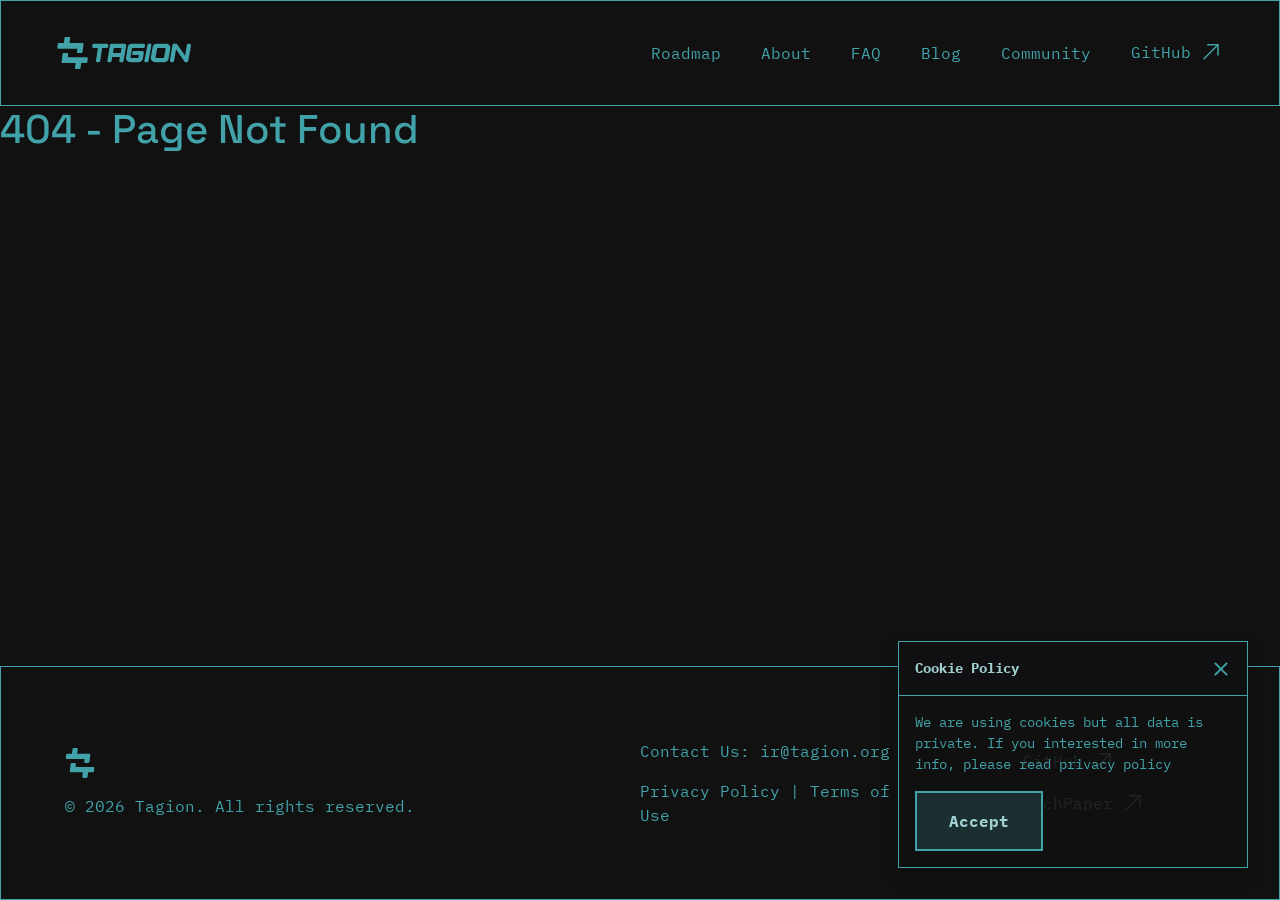
<file: 404/index.html>
<!DOCTYPE html><html lang="en"><head><meta charSet="utf-8"/><meta name="viewport" content="width=device-width"/><title>Tagion: the independent money system</title><meta name="description" content="Welcome to the future of money with Tagion - the monetary system, allowing you to participate in the global economy directly, immediately, and without special permission. This money system is decentralized, fast, non-political, and stable. Join Tagion to trade goods, services, and digital assets without the limitation of banks and credit card companies."/><meta property="og:title" content="Tagion: the independent money system"/><meta property="og:description" content="Welcome to the future of money with Tagion - the monetary system, allowing you to participate in the global economy directly, immediately, and without special permission. This money system is decentralized, fast, non-political, and stable. Join Tagion to trade goods, services, and digital assets without the limitation of banks and credit card companies."/><meta property="viewport" content="width=device-width, initial-scale=1"/><meta property="robots" content="index, follow"/><meta property="charSet" content="UTF-8"/><meta name="robots" content="index,follow"/><meta property="og:url" content="https://tagion.org"/><meta property="og:type" content="website"/><meta property="og:locale" content="en"/><meta property="og:site_name" content="Tagion"/><link rel="canonical" href="https://tagion.org"/><meta property="keywords" content="tagion, tagions, money, monetary system, decentralized, independent, community, economy, global, worldwide, non-political, common goods, fast, future, openly governed"/><meta property="author" content="Tagion"/><link rel="shortcut icon" href="/favicon.svg"/><link rel="apple-touch-icon" href="/apple-touch-icon.png"/><link rel="apple-touch-icon" sizes="57x57" href="/apple-touch-icon-57x57.png"/><link rel="apple-touch-icon" sizes="72x72" href="/apple-touch-icon-72x72.png"/><link rel="apple-touch-icon" sizes="76x76" href="/apple-touch-icon-76x76.png"/><link rel="apple-touch-icon" sizes="114x114" href="/apple-touch-icon-114x114.png"/><link rel="apple-touch-icon" sizes="120x120" href="/apple-touch-icon-120x120.png"/><link rel="apple-touch-icon" sizes="144x144" href="/apple-touch-icon-144x144.png"/><link rel="apple-touch-icon" sizes="152x152" href="/apple-touch-icon-152x152.png"/><link rel="apple-touch-icon" sizes="180x180" href="/apple-touch-icon-180x180.png"/><meta name="next-head-count" content="27"/><script src="https://cdn.usefathom.com/script.js" data-site="PXTICOGF" defer=""></script><link rel="preload" href="/_next/static/css/a4ab12f66fdf6ff4.css" as="style"/><link rel="stylesheet" href="/_next/static/css/a4ab12f66fdf6ff4.css" data-n-g=""/><noscript data-n-css=""></noscript><script defer="" nomodule="" src="/_next/static/chunks/polyfills-c67a75d1b6f99dc8.js"></script><script src="/_next/static/chunks/webpack-4a210e5483d2e37e.js" defer=""></script><script src="/_next/static/chunks/framework-5f4595e5518b5600.js" defer=""></script><script src="/_next/static/chunks/main-7e23f0b98971ad47.js" defer=""></script><script src="/_next/static/chunks/pages/_app-9f5475e9a6d3994a.js" defer=""></script><script src="/_next/static/chunks/pages/404-e135b9b90b333881.js" defer=""></script><script src="/_next/static/bnR9y4nxty9GuRHAy_RVG/_buildManifest.js" defer=""></script><script src="/_next/static/bnR9y4nxty9GuRHAy_RVG/_ssgManifest.js" defer=""></script><style data-styled="" data-styled-version="5.3.5">.cGCnsG{-webkit-text-decoration:none;text-decoration:none;cursor:pointer;color:#41a3a9;-webkit-transition:color 0.25s ease;transition:color 0.25s ease;}/*!sc*/
.cGCnsG svg{-webkit-transition:color 0.2s ease;transition:color 0.2s ease;}/*!sc*/
.cGCnsG:hover{color:#A2D0D2;}/*!sc*/
.cGCnsG:hover svg{color:#DCFDFF;}/*!sc*/
.gxVfJM{-webkit-text-decoration:none;text-decoration:none;cursor:pointer;color:#A2D0D2;-webkit-transition:color 0.25s ease;transition:color 0.25s ease;}/*!sc*/
.gxVfJM svg{-webkit-transition:color 0.2s ease;transition:color 0.2s ease;}/*!sc*/
.gxVfJM:hover{color:#DCFDFF;}/*!sc*/
.gxVfJM:hover svg{color:#DCFDFF;}/*!sc*/
data-styled.g1[id="Link-sc-raa0i4-0"]{content:"cGCnsG,gxVfJM,"}/*!sc*/
.bSRkJE{width:auto;height:32px;}/*!sc*/
.bSRkJE svg{width:135px;height:32px;}/*!sc*/
@media (min-width:1024px){.bSRkJE{width:auto height:40px;}}/*!sc*/
data-styled.g6[id="Container-sc-znw1nx-0"]{content:"bSRkJE,"}/*!sc*/
.GJGkf{width:18px;height:14px;-webkit-transition:.5s ease;transition:.5s ease;cursor:pointer;}/*!sc*/
.GJGkf.opened span:nth-child(1){top:6px;-webkit-transform:rotate(135deg);-ms-transform:rotate(135deg);transform:rotate(135deg);}/*!sc*/
.GJGkf.opened span:nth-child(2){opacity:0;left:-30px;}/*!sc*/
.GJGkf.opened span:nth-child(3){top:6px;-webkit-transform:rotate(-135deg);-ms-transform:rotate(-135deg);transform:rotate(-135deg);}/*!sc*/
.GJGkf span{position:absolute;display:block;width:100%;height:2px;background:#41a3a9;border-radius:2px;opacity:1;left:0;-webkit-transition:.25s ease;transition:.25s ease;}/*!sc*/
.GJGkf span:nth-child(1){top:0;}/*!sc*/
.GJGkf span:nth-child(2){top:6px;}/*!sc*/
.GJGkf span:nth-child(3){top:12px;}/*!sc*/
data-styled.g17[id="Burger-sc-1l9e055-0"]{content:"GJGkf,"}/*!sc*/
.gSgOZS{top:0;left:0;width:100%;background:#111112;z-index:10;}/*!sc*/
@media (min-width:1024px){.gSgOZS{left:50%;-webkit-transform:translateX(-50%);-ms-transform:translateX(-50%);transform:translateX(-50%);}}/*!sc*/
data-styled.g24[id="Container-sc-yyy4wy-0"]{content:"gSgOZS,"}/*!sc*/
.lfXnre{position:fixed;top:81px;left:50%;width:100%;background:#111112;-webkit-transition:0.25s ease;transition:0.25s ease;-webkit-transform:translateY(-100%) translateX(-50%);-ms-transform:translateY(-100%) translateX(-50%);transform:translateY(-100%) translateX(-50%);pointer-event:none;z-index:2;}/*!sc*/
.lfXnre.opened{-webkit-transform:translateY(0%) translateX(-50%);-ms-transform:translateY(0%) translateX(-50%);transform:translateY(0%) translateX(-50%);pointer-event:auto;}/*!sc*/
.lfXnre > nav{display:block !important;padding:3rem 1.5rem;}/*!sc*/
.lfXnre > nav a{display:block;margin-left:0 !important;font-size:20px;font-weight:700;line-height:24px;}/*!sc*/
.lfXnre > nav a:not(:last-child){margin-bottom:40px;}/*!sc*/
data-styled.g25[id="OffsetMenu-sc-yyy4wy-1"]{content:"lfXnre,"}/*!sc*/
@media (max-width:1024px){.kPDBtX{position:absolute;left:50%;-webkit-transform:translateX(-50%);-ms-transform:translateX(-50%);transform:translateX(-50%);bottom:40px;text-align:center;}}/*!sc*/
data-styled.g26[id="Copyright-sc-5r8jss-0"]{content:"kPDBtX,"}/*!sc*/
.cIvJBY{-webkit-flex-shrink:0;-ms-flex-negative:0;flex-shrink:0;padding:4.5rem 3.5rem;background:#111112;}/*!sc*/
@media (max-width:1024px){.cIvJBY{padding-bottom:120px;}}/*!sc*/
data-styled.g27[id="Container-sc-5r8jss-1"]{content:"cIvJBY,"}/*!sc*/
.dsVzQT{width:30px;height:30px;}/*!sc*/
@media (max-width:1024px){.dsVzQT{display:block;margin:0 auto;}}/*!sc*/
data-styled.g28[id="Logo-sc-5r8jss-2"]{content:"dsVzQT,"}/*!sc*/
.eCzxiC{margin-bottom:0;}/*!sc*/
@media (min-width:1024px){.eCzxiC a:nth-child(1):after{content:' | ';}}/*!sc*/
data-styled.g30[id="Paragraph-sc-5r8jss-4"]{content:"eCzxiC,"}/*!sc*/
.fVwLcM{display:none;}/*!sc*/
@media (min-width:1024px){.fVwLcM{display:-webkit-box;display:-webkit-flex;display:-ms-flexbox;display:flex;}}/*!sc*/
.fVwLcM a{color:#41a3a9;}/*!sc*/
.fVwLcM a:not(:first-child){margin-left:40px;}/*!sc*/
data-styled.g32[id="Nav-sc-cku3t0-1"]{content:"fVwLcM,"}/*!sc*/
.thkpu{padding-top:40px;padding-bottom:40px;}/*!sc*/
.thkpu a{display:block;}/*!sc*/
data-styled.g33[id="SpecContainer-sc-cku3t0-2"]{content:"thkpu,"}/*!sc*/
.fqJMqA{min-height:100vh;min-width:375px;}/*!sc*/
data-styled.g49[id="PageWrapper-sc-zlhn9g-0"]{content:"fqJMqA,"}/*!sc*/
.dIQRmJ{display:-webkit-box;display:-webkit-flex;display:-ms-flexbox;display:flex;-webkit-flex:1 0 auto;-ms-flex:1 0 auto;flex:1 0 auto;padding-top:82px;}/*!sc*/
@media (min-width:1024px){.dIQRmJ{padding-top:106px;}}/*!sc*/
data-styled.g50[id="Main-sc-zlhn9g-1"]{content:"dIQRmJ,"}/*!sc*/
body{margin:0;padding:0;box-sizing:border-box;}/*!sc*/
data-styled.g54[id="sc-global-iFljIF1"]{content:"sc-global-iFljIF1,"}/*!sc*/
</style></head><body><div id="__next" data-reactroot=""><div id="layout"><div class="PageWrapper-sc-zlhn9g-0 fqJMqA d-flex flex-column container p-0 "><div class="Container-sc-yyy4wy-0 gSgOZS position-fixed d-flex justify-content-between align-items-center container p-3 px-lg-5 py-lg-4 border border-primary container"><a class="Link-sc-raa0i4-0 cGCnsG" target="" href="https://tagion.org"><div class="Container-sc-znw1nx-0 bSRkJE"><svg viewBox="0 0 168 40" fill="none" xmlns="http://www.w3.org/2000/svg"><path d="m8.963 1.579-.739 6H2.256C1.39 7.579.6 8.286.492 9.158l-.48 3.895c-.107.872.509 1.579 1.376 1.579H25.05l-.454 3.684c-.107.872.51 1.579 1.376 1.579h3.874c.868 0 1.658-.707 1.765-1.58l1.128-9.157c.107-.872-.51-1.579-1.377-1.579H15.24l.739-6C16.085.707 15.468 0 14.602 0h-3.874C9.86 0 9.07.707 8.963 1.579zm20.173 36.842.739-6h5.967c.868 0 1.658-.707 1.765-1.579l.48-3.895c.107-.872-.509-1.579-1.376-1.579H13.049l.454-3.684c.107-.872-.51-1.579-1.377-1.579H8.253c-.868 0-1.658.707-1.765 1.58L5.36 30.841c-.107.872.51 1.579 1.376 1.579H22.86l-.739 6c-.107.872.509 1.579 1.376 1.579h3.874c.867 0 1.658-.707 1.765-1.579zm20.432-6.992c-.765 0-1.381-.713-1.27-1.469l2.392-16.186h-5.195c-1.168 0-2.1-1.107-1.895-2.254l.277-1.563a1.663 1.663 0 0 1 1.658-1.385h16.354c1.168 0 2.1 1.107 1.895 2.254l-.278 1.563a1.662 1.662 0 0 1-1.657 1.385h-5.861l-2.333 16.212a1.664 1.664 0 0 1-1.667 1.443h-2.42z" fill="#41A3A9"></path><path fill-rule="evenodd" clip-rule="evenodd" d="M63.77 31.429c-.774 0-1.393-.73-1.265-1.492l3.351-19.964a1.663 1.663 0 0 1 1.66-1.401h16.737c1.165 0 2.095 1.103 1.896 2.248l-3.354 19.218a1.663 1.663 0 0 1-1.659 1.39h-2.423c-.777 0-1.398-.735-1.264-1.499l.843-4.812-9.599.017-.863 4.906a1.663 1.663 0 0 1-1.657 1.389H63.77zm15.431-11.465 1.085-6.156h-9.11a.61.61 0 0 0-.379.154.71.71 0 0 0-.226.41l-.972 5.526 9.602.066z" fill="#41A3A9"></path><path d="M85.93 25.56c-.213 1.547.208 2.912 1.264 4.095 1.067 1.182 2.388 1.774 3.963 1.774h11.085c2.34 0 3.866-1.263 4.578-3.787.124-.682.238-1.348.342-1.996.387-2.289.725-4.297 1.013-6.024.19-1.141-.738-2.232-1.896-2.232H95.597c-.843 0-1.535.593-1.664 1.425l-.358 2.319c-.117.757.5 1.476 1.268 1.476h7.194l-.512 3.02c0 .17-.064.306-.192.409a.548.548 0 0 1-.361.153h-8.74a.7.7 0 0 1-.539-.239.705.705 0 0 1-.189-.563l1.828-11.019a.754.754 0 0 1 .26-.41.61.61 0 0 1 .378-.153h13.746c.834 0 1.52-.579 1.659-1.398l.272-1.598c.194-1.143-.735-2.24-1.898-2.24H92.683c-2.329 0-3.85 1.262-4.562 3.786l-2.19 13.203zm24.129 5.869c-.787 0-1.41-.753-1.26-1.523l3.91-19.98a1.664 1.664 0 0 1 1.654-1.354h2.042c.731 0 1.315.69 1.19 1.41l-3.47 20.054a1.663 1.663 0 0 1-1.659 1.393h-2.407z" fill="#41A3A9"></path><path fill-rule="evenodd" clip-rule="evenodd" d="M119.2 12.358c.825-2.524 2.469-3.786 4.933-3.786h11.692c1.665 0 3.053.59 4.165 1.774 1.124 1.182 1.573 2.547 1.348 4.093l.001.017-.054.205a4.569 4.569 0 0 1-.05.273 8.616 8.616 0 0 1-.07.478l-.124.682c-.049.273-.107.597-.172.972-.066.376-.145.808-.236 1.297a176.48 176.48 0 0 1-.651 3.718c-.131.762-.278 1.61-.442 2.542-.153.92-.329 1.927-.528 3.019-.723 2.524-2.362 3.787-4.915 3.787h-11.608c-1.71 0-3.121-.592-4.233-1.774-1.112-1.183-1.567-2.548-1.364-4.094l-.005-.068c.009-.034.017-.08.025-.137.018-.068.034-.165.048-.29.026-.125.055-.278.088-.46.044-.194.085-.427.123-.7a138.302 138.302 0 0 0 .392-2.269c.092-.488.191-1.04.297-1.654.117-.614.241-1.302.371-2.064s.278-1.603.442-2.524c.164-.933.34-1.945.527-3.037zm13.559 13.834c.349 0 .573-.188.672-.563l-.003-.051a.532.532 0 0 0 .025-.12l.035-.238c.028-.103.053-.228.077-.375a51.132 51.132 0 0 1 .246-1.399c.059-.307.12-.666.183-1.075.074-.41.157-.87.247-1.381.09-.524.192-1.104.308-1.74.116-.637.239-1.337.369-2.099.141-.773.294-1.62.458-2.541a.731.731 0 0 0-.172-.563c-.134-.16-.33-.239-.589-.239h-9.145c-.36 0-.583.188-.671.563l.001.017-.015.034a.358.358 0 0 1-.026.12 8.193 8.193 0 0 1-.11.63l-.098.58c-.041.228-.091.495-.15.803a41.37 41.37 0 0 1-.182 1.074c-.064.41-.146.876-.246 1.399a412.63 412.63 0 0 1-.31 1.723c-.104.636-.227 1.341-.367 2.115-.131.762-.278 1.603-.443 2.524a.683.683 0 0 0 .206.563.75.75 0 0 0 .555.239h9.145z" fill="#41A3A9"></path><path d="M142.672 31.429c-1.163 0-2.092-1.098-1.898-2.241l3.269-19.218c.14-.82.827-1.398 1.66-1.398h2.843c.621 0 1.22.324 1.584.857l9.551 14.017 2.266-13.473a1.662 1.662 0 0 1 1.66-1.401h1.653c1.171 0 2.102 1.112 1.894 2.26l-3.496 19.218a1.663 1.663 0 0 1-1.656 1.379h-1.778c-.81 0-1.54-.589-1.732-1.395L148.437 15.36l-2.429 14.662a1.662 1.662 0 0 1-1.66 1.406h-1.676z" fill="#41A3A9"></path></svg></div></a><nav class="Nav-sc-cku3t0-1 fVwLcM align-items-center "><a class="Link-sc-raa0i4-0 cGCnsG Link-sc-cku3t0-0 kLFVZL" target="" href="/#roadmap">Roadmap</a><a class="Link-sc-raa0i4-0 cGCnsG Link-sc-cku3t0-0 kLFVZL" target="" href="/#about">About</a><a class="Link-sc-raa0i4-0 cGCnsG Link-sc-cku3t0-0 kLFVZL" target="" href="/#faq">FAQ</a><a class="Link-sc-raa0i4-0 cGCnsG Link-sc-cku3t0-0 kLFVZL" target="" href="/blog">Blog</a><a class="Link-sc-raa0i4-0 cGCnsG Link-sc-cku3t0-0 kLFVZL" target="" href="/#community">Community</a><a class="Link-sc-raa0i4-0 gxVfJM" target="_blank" href="https://github.com/tagion">GitHub<svg width="24" height="24" fill="none" xmlns="http://www.w3.org/2000/svg" class="position-relative ms-1" style="top:-2px"><path d="M5 19.5c.19 0 .38-.07.53-.22l14-14c.29-.29.29-.77 0-1.06a.754.754 0 0 0-1.06 0l-14 14c-.29.29-.29.77 0 1.06.15.15.34.22.53.22Z" fill="currentColor"></path><path d="M19 15.77c.41 0 .75-.34.75-.75V4.75c0-.41-.34-.75-.75-.75H8.73c-.41 0-.75.34-.75.75s.34.75.75.75h9.52v9.52c0 .41.34.75.75.75Z" fill="currentColor"></path></svg></a></nav><div class="Burger-sc-1l9e055-0 GJGkf position-relative d-lg-none "><span></span><span></span><span></span></div></div><div class="OffsetMenu-sc-yyy4wy-1 lfXnre p-0 border-primary border-end border-start  container"><nav class="Nav-sc-cku3t0-1 fVwLcM align-items-center "><a class="Link-sc-raa0i4-0 cGCnsG Link-sc-cku3t0-0 kLFVZL" target="" href="/#roadmap">Roadmap</a><a class="Link-sc-raa0i4-0 cGCnsG Link-sc-cku3t0-0 kLFVZL" target="" href="/#about">About</a><a class="Link-sc-raa0i4-0 cGCnsG Link-sc-cku3t0-0 kLFVZL" target="" href="/#faq">FAQ</a><a class="Link-sc-raa0i4-0 cGCnsG Link-sc-cku3t0-0 kLFVZL" target="" href="/blog">Blog</a><a class="Link-sc-raa0i4-0 cGCnsG Link-sc-cku3t0-0 kLFVZL" target="" href="/#community">Community</a><a class="Link-sc-raa0i4-0 gxVfJM" target="_blank" href="https://github.com/tagion">GitHub<svg width="24" height="24" fill="none" xmlns="http://www.w3.org/2000/svg" class="position-relative ms-1" style="top:-2px"><path d="M5 19.5c.19 0 .38-.07.53-.22l14-14c.29-.29.29-.77 0-1.06a.754.754 0 0 0-1.06 0l-14 14c-.29.29-.29.77 0 1.06.15.15.34.22.53.22Z" fill="currentColor"></path><path d="M19 15.77c.41 0 .75-.34.75-.75V4.75c0-.41-.34-.75-.75-.75H8.73c-.41 0-.75.34-.75.75s.34.75.75.75h9.52v9.52c0 .41.34.75.75.75Z" fill="currentColor"></path></svg></a></nav><div class="SpecContainer-sc-cku3t0-2 thkpu border-primary border-top border-bottom px-3"><a class="Link-sc-raa0i4-0 gxVfJM" target="_blank" href="/resources/tech-paper.pdf">TechPaper<svg width="24" height="24" fill="none" xmlns="http://www.w3.org/2000/svg" class="position-relative ms-1" style="top:-2px"><path d="M5 19.5c.19 0 .38-.07.53-.22l14-14c.29-.29.29-.77 0-1.06a.754.754 0 0 0-1.06 0l-14 14c-.29.29-.29.77 0 1.06.15.15.34.22.53.22Z" fill="currentColor"></path><path d="M19 15.77c.41 0 .75-.34.75-.75V4.75c0-.41-.34-.75-.75-.75H8.73c-.41 0-.75.34-.75.75s.34.75.75.75h9.52v9.52c0 .41.34.75.75.75Z" fill="currentColor"></path></svg></a></div></div><main id="main" class="Main-sc-zlhn9g-1 dIQRmJ"><h1>404 - Page Not Found</h1></main><div class="Container-sc-5r8jss-1 cIvJBY position-relative border border-primary px-3 pt-425 px-lg-55 py-lg-6 container"><div class="align-items-center m-0 row"><div class="col-lg-4 col-12 order-lg-1"><svg viewBox="0 0 40 40" fill="none" xmlns="http://www.w3.org/2000/svg" class="Logo-sc-5r8jss-2 dsVzQT mb-4 mb-lg-2"><path d="m9.963 1.579-.739 6H3.256c-.867 0-1.657.707-1.764 1.579l-.48 3.895c-.107.872.509 1.579 1.376 1.579H26.05l-.454 3.684c-.107.872.51 1.579 1.376 1.579h3.874c.868 0 1.658-.707 1.765-1.58l1.128-9.157c.107-.872-.51-1.579-1.377-1.579H16.24l.739-6C17.085.707 16.468 0 15.602 0h-3.874c-.868 0-1.658.707-1.765 1.579ZM30.136 38.421l.739-6h5.967c.868 0 1.658-.707 1.765-1.579l.48-3.895c.107-.872-.509-1.579-1.376-1.579H14.049l.454-3.684c.107-.872-.51-1.579-1.377-1.579H9.253c-.868 0-1.658.707-1.765 1.58L6.36 30.841c-.107.872.51 1.579 1.376 1.579H23.86l-.739 6c-.107.872.509 1.579 1.376 1.579h3.874c.867 0 1.658-.707 1.765-1.579Z" fill="#41A3A9"></path></svg><p class="Copyright-sc-5r8jss-0 kPDBtX mb-0">© <!-- -->2022<!-- --> Tagion. All rights reserved.</p></div><div class="col-lg-3 col-5 order-lg-2 offset-lg-2"><p class="mb-2">Contact Us: ir@tagion.org</p><p class="Paragraph-sc-5r8jss-4 eCzxiC"><a class="Link-sc-raa0i4-0 cGCnsG mb-2 mb-lg-0 d-block d-lg-inline" target="" href="/privacy-policy">Privacy Policy</a><a class="Link-sc-raa0i4-0 cGCnsG d-block d-lg-inline" target="" href="/terms-of-use">Terms of Use</a></p></div><div class="col-lg-2 col-3 order-lg-3 offset-lg-1 offset-3"><p class="mb-2" style="white-space:nowrap"><a class="Link-sc-raa0i4-0 gxVfJM" target="_blank" href="https://github.com/tagion">GitHub<svg width="24" height="24" fill="none" xmlns="http://www.w3.org/2000/svg" class="position-relative ms-1" style="top:-2px"><path d="M5 19.5c.19 0 .38-.07.53-.22l14-14c.29-.29.29-.77 0-1.06a.754.754 0 0 0-1.06 0l-14 14c-.29.29-.29.77 0 1.06.15.15.34.22.53.22Z" fill="currentColor"></path><path d="M19 15.77c.41 0 .75-.34.75-.75V4.75c0-.41-.34-.75-.75-.75H8.73c-.41 0-.75.34-.75.75s.34.75.75.75h9.52v9.52c0 .41.34.75.75.75Z" fill="currentColor"></path></svg></a></p><p class="mb-0" style="white-space:nowrap"><a class="Link-sc-raa0i4-0 gxVfJM" target="_blank" href="/resources/tech-paper.pdf">TechPaper<svg width="24" height="24" fill="none" xmlns="http://www.w3.org/2000/svg" class="position-relative ms-1" style="top:-2px"><path d="M5 19.5c.19 0 .38-.07.53-.22l14-14c.29-.29.29-.77 0-1.06a.754.754 0 0 0-1.06 0l-14 14c-.29.29-.29.77 0 1.06.15.15.34.22.53.22Z" fill="currentColor"></path><path d="M19 15.77c.41 0 .75-.34.75-.75V4.75c0-.41-.34-.75-.75-.75H8.73c-.41 0-.75.34-.75.75s.34.75.75.75h9.52v9.52c0 .41.34.75.75.75Z" fill="currentColor"></path></svg></a></p></div></div></div></div></div></div><script id="__NEXT_DATA__" type="application/json">{"props":{"pageProps":{}},"page":"/404","query":{},"buildId":"bnR9y4nxty9GuRHAy_RVG","nextExport":true,"autoExport":true,"isFallback":false,"scriptLoader":[]}</script></body></html>
</file>
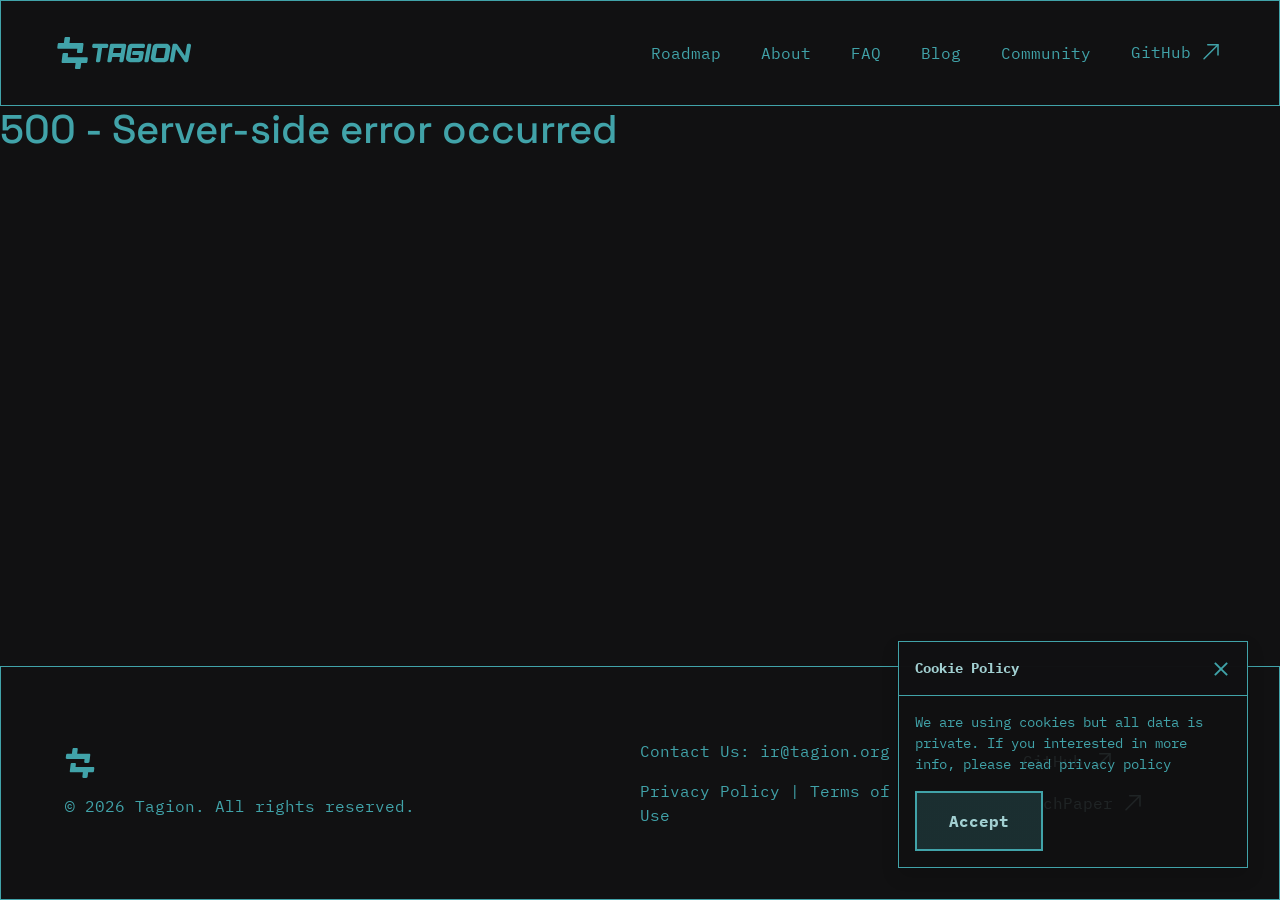
<file: 500/index.html>
<!DOCTYPE html><html lang="en"><head><meta charSet="utf-8"/><meta name="viewport" content="width=device-width"/><title>Tagion: the independent money system</title><meta name="description" content="Welcome to the future of money with Tagion - the monetary system, allowing you to participate in the global economy directly, immediately, and without special permission. This money system is decentralized, fast, non-political, and stable. Join Tagion to trade goods, services, and digital assets without the limitation of banks and credit card companies."/><meta property="og:title" content="Tagion: the independent money system"/><meta property="og:description" content="Welcome to the future of money with Tagion - the monetary system, allowing you to participate in the global economy directly, immediately, and without special permission. This money system is decentralized, fast, non-political, and stable. Join Tagion to trade goods, services, and digital assets without the limitation of banks and credit card companies."/><meta property="viewport" content="width=device-width, initial-scale=1"/><meta property="robots" content="index, follow"/><meta property="charSet" content="UTF-8"/><meta name="robots" content="index,follow"/><meta property="og:url" content="https://tagion.org"/><meta property="og:type" content="website"/><meta property="og:locale" content="en"/><meta property="og:site_name" content="Tagion"/><link rel="canonical" href="https://tagion.org"/><meta property="keywords" content="tagion, tagions, money, monetary system, decentralized, independent, community, economy, global, worldwide, non-political, common goods, fast, future, openly governed"/><meta property="author" content="Tagion"/><link rel="shortcut icon" href="/favicon.svg"/><link rel="apple-touch-icon" href="/apple-touch-icon.png"/><link rel="apple-touch-icon" sizes="57x57" href="/apple-touch-icon-57x57.png"/><link rel="apple-touch-icon" sizes="72x72" href="/apple-touch-icon-72x72.png"/><link rel="apple-touch-icon" sizes="76x76" href="/apple-touch-icon-76x76.png"/><link rel="apple-touch-icon" sizes="114x114" href="/apple-touch-icon-114x114.png"/><link rel="apple-touch-icon" sizes="120x120" href="/apple-touch-icon-120x120.png"/><link rel="apple-touch-icon" sizes="144x144" href="/apple-touch-icon-144x144.png"/><link rel="apple-touch-icon" sizes="152x152" href="/apple-touch-icon-152x152.png"/><link rel="apple-touch-icon" sizes="180x180" href="/apple-touch-icon-180x180.png"/><meta name="next-head-count" content="27"/><script src="https://cdn.usefathom.com/script.js" data-site="PXTICOGF" defer=""></script><link rel="preload" href="/_next/static/css/a4ab12f66fdf6ff4.css" as="style"/><link rel="stylesheet" href="/_next/static/css/a4ab12f66fdf6ff4.css" data-n-g=""/><noscript data-n-css=""></noscript><script defer="" nomodule="" src="/_next/static/chunks/polyfills-c67a75d1b6f99dc8.js"></script><script src="/_next/static/chunks/webpack-4a210e5483d2e37e.js" defer=""></script><script src="/_next/static/chunks/framework-5f4595e5518b5600.js" defer=""></script><script src="/_next/static/chunks/main-7e23f0b98971ad47.js" defer=""></script><script src="/_next/static/chunks/pages/_app-9f5475e9a6d3994a.js" defer=""></script><script src="/_next/static/chunks/pages/500-6298fda472f02b80.js" defer=""></script><script src="/_next/static/bnR9y4nxty9GuRHAy_RVG/_buildManifest.js" defer=""></script><script src="/_next/static/bnR9y4nxty9GuRHAy_RVG/_ssgManifest.js" defer=""></script><style data-styled="" data-styled-version="5.3.5">.cGCnsG{-webkit-text-decoration:none;text-decoration:none;cursor:pointer;color:#41a3a9;-webkit-transition:color 0.25s ease;transition:color 0.25s ease;}/*!sc*/
.cGCnsG svg{-webkit-transition:color 0.2s ease;transition:color 0.2s ease;}/*!sc*/
.cGCnsG:hover{color:#A2D0D2;}/*!sc*/
.cGCnsG:hover svg{color:#DCFDFF;}/*!sc*/
.gxVfJM{-webkit-text-decoration:none;text-decoration:none;cursor:pointer;color:#A2D0D2;-webkit-transition:color 0.25s ease;transition:color 0.25s ease;}/*!sc*/
.gxVfJM svg{-webkit-transition:color 0.2s ease;transition:color 0.2s ease;}/*!sc*/
.gxVfJM:hover{color:#DCFDFF;}/*!sc*/
.gxVfJM:hover svg{color:#DCFDFF;}/*!sc*/
data-styled.g1[id="Link-sc-raa0i4-0"]{content:"cGCnsG,gxVfJM,"}/*!sc*/
.bSRkJE{width:auto;height:32px;}/*!sc*/
.bSRkJE svg{width:135px;height:32px;}/*!sc*/
@media (min-width:1024px){.bSRkJE{width:auto height:40px;}}/*!sc*/
data-styled.g6[id="Container-sc-znw1nx-0"]{content:"bSRkJE,"}/*!sc*/
.GJGkf{width:18px;height:14px;-webkit-transition:.5s ease;transition:.5s ease;cursor:pointer;}/*!sc*/
.GJGkf.opened span:nth-child(1){top:6px;-webkit-transform:rotate(135deg);-ms-transform:rotate(135deg);transform:rotate(135deg);}/*!sc*/
.GJGkf.opened span:nth-child(2){opacity:0;left:-30px;}/*!sc*/
.GJGkf.opened span:nth-child(3){top:6px;-webkit-transform:rotate(-135deg);-ms-transform:rotate(-135deg);transform:rotate(-135deg);}/*!sc*/
.GJGkf span{position:absolute;display:block;width:100%;height:2px;background:#41a3a9;border-radius:2px;opacity:1;left:0;-webkit-transition:.25s ease;transition:.25s ease;}/*!sc*/
.GJGkf span:nth-child(1){top:0;}/*!sc*/
.GJGkf span:nth-child(2){top:6px;}/*!sc*/
.GJGkf span:nth-child(3){top:12px;}/*!sc*/
data-styled.g17[id="Burger-sc-1l9e055-0"]{content:"GJGkf,"}/*!sc*/
.gSgOZS{top:0;left:0;width:100%;background:#111112;z-index:10;}/*!sc*/
@media (min-width:1024px){.gSgOZS{left:50%;-webkit-transform:translateX(-50%);-ms-transform:translateX(-50%);transform:translateX(-50%);}}/*!sc*/
data-styled.g24[id="Container-sc-yyy4wy-0"]{content:"gSgOZS,"}/*!sc*/
.lfXnre{position:fixed;top:81px;left:50%;width:100%;background:#111112;-webkit-transition:0.25s ease;transition:0.25s ease;-webkit-transform:translateY(-100%) translateX(-50%);-ms-transform:translateY(-100%) translateX(-50%);transform:translateY(-100%) translateX(-50%);pointer-event:none;z-index:2;}/*!sc*/
.lfXnre.opened{-webkit-transform:translateY(0%) translateX(-50%);-ms-transform:translateY(0%) translateX(-50%);transform:translateY(0%) translateX(-50%);pointer-event:auto;}/*!sc*/
.lfXnre > nav{display:block !important;padding:3rem 1.5rem;}/*!sc*/
.lfXnre > nav a{display:block;margin-left:0 !important;font-size:20px;font-weight:700;line-height:24px;}/*!sc*/
.lfXnre > nav a:not(:last-child){margin-bottom:40px;}/*!sc*/
data-styled.g25[id="OffsetMenu-sc-yyy4wy-1"]{content:"lfXnre,"}/*!sc*/
@media (max-width:1024px){.kPDBtX{position:absolute;left:50%;-webkit-transform:translateX(-50%);-ms-transform:translateX(-50%);transform:translateX(-50%);bottom:40px;text-align:center;}}/*!sc*/
data-styled.g26[id="Copyright-sc-5r8jss-0"]{content:"kPDBtX,"}/*!sc*/
.cIvJBY{-webkit-flex-shrink:0;-ms-flex-negative:0;flex-shrink:0;padding:4.5rem 3.5rem;background:#111112;}/*!sc*/
@media (max-width:1024px){.cIvJBY{padding-bottom:120px;}}/*!sc*/
data-styled.g27[id="Container-sc-5r8jss-1"]{content:"cIvJBY,"}/*!sc*/
.dsVzQT{width:30px;height:30px;}/*!sc*/
@media (max-width:1024px){.dsVzQT{display:block;margin:0 auto;}}/*!sc*/
data-styled.g28[id="Logo-sc-5r8jss-2"]{content:"dsVzQT,"}/*!sc*/
.eCzxiC{margin-bottom:0;}/*!sc*/
@media (min-width:1024px){.eCzxiC a:nth-child(1):after{content:' | ';}}/*!sc*/
data-styled.g30[id="Paragraph-sc-5r8jss-4"]{content:"eCzxiC,"}/*!sc*/
.fVwLcM{display:none;}/*!sc*/
@media (min-width:1024px){.fVwLcM{display:-webkit-box;display:-webkit-flex;display:-ms-flexbox;display:flex;}}/*!sc*/
.fVwLcM a{color:#41a3a9;}/*!sc*/
.fVwLcM a:not(:first-child){margin-left:40px;}/*!sc*/
data-styled.g32[id="Nav-sc-cku3t0-1"]{content:"fVwLcM,"}/*!sc*/
.thkpu{padding-top:40px;padding-bottom:40px;}/*!sc*/
.thkpu a{display:block;}/*!sc*/
data-styled.g33[id="SpecContainer-sc-cku3t0-2"]{content:"thkpu,"}/*!sc*/
.fqJMqA{min-height:100vh;min-width:375px;}/*!sc*/
data-styled.g49[id="PageWrapper-sc-zlhn9g-0"]{content:"fqJMqA,"}/*!sc*/
.dIQRmJ{display:-webkit-box;display:-webkit-flex;display:-ms-flexbox;display:flex;-webkit-flex:1 0 auto;-ms-flex:1 0 auto;flex:1 0 auto;padding-top:82px;}/*!sc*/
@media (min-width:1024px){.dIQRmJ{padding-top:106px;}}/*!sc*/
data-styled.g50[id="Main-sc-zlhn9g-1"]{content:"dIQRmJ,"}/*!sc*/
body{margin:0;padding:0;box-sizing:border-box;}/*!sc*/
data-styled.g54[id="sc-global-iFljIF1"]{content:"sc-global-iFljIF1,"}/*!sc*/
</style></head><body><div id="__next" data-reactroot=""><div id="layout"><div class="PageWrapper-sc-zlhn9g-0 fqJMqA d-flex flex-column container p-0 "><div class="Container-sc-yyy4wy-0 gSgOZS position-fixed d-flex justify-content-between align-items-center container p-3 px-lg-5 py-lg-4 border border-primary container"><a class="Link-sc-raa0i4-0 cGCnsG" target="" href="https://tagion.org"><div class="Container-sc-znw1nx-0 bSRkJE"><svg viewBox="0 0 168 40" fill="none" xmlns="http://www.w3.org/2000/svg"><path d="m8.963 1.579-.739 6H2.256C1.39 7.579.6 8.286.492 9.158l-.48 3.895c-.107.872.509 1.579 1.376 1.579H25.05l-.454 3.684c-.107.872.51 1.579 1.376 1.579h3.874c.868 0 1.658-.707 1.765-1.58l1.128-9.157c.107-.872-.51-1.579-1.377-1.579H15.24l.739-6C16.085.707 15.468 0 14.602 0h-3.874C9.86 0 9.07.707 8.963 1.579zm20.173 36.842.739-6h5.967c.868 0 1.658-.707 1.765-1.579l.48-3.895c.107-.872-.509-1.579-1.376-1.579H13.049l.454-3.684c.107-.872-.51-1.579-1.377-1.579H8.253c-.868 0-1.658.707-1.765 1.58L5.36 30.841c-.107.872.51 1.579 1.376 1.579H22.86l-.739 6c-.107.872.509 1.579 1.376 1.579h3.874c.867 0 1.658-.707 1.765-1.579zm20.432-6.992c-.765 0-1.381-.713-1.27-1.469l2.392-16.186h-5.195c-1.168 0-2.1-1.107-1.895-2.254l.277-1.563a1.663 1.663 0 0 1 1.658-1.385h16.354c1.168 0 2.1 1.107 1.895 2.254l-.278 1.563a1.662 1.662 0 0 1-1.657 1.385h-5.861l-2.333 16.212a1.664 1.664 0 0 1-1.667 1.443h-2.42z" fill="#41A3A9"></path><path fill-rule="evenodd" clip-rule="evenodd" d="M63.77 31.429c-.774 0-1.393-.73-1.265-1.492l3.351-19.964a1.663 1.663 0 0 1 1.66-1.401h16.737c1.165 0 2.095 1.103 1.896 2.248l-3.354 19.218a1.663 1.663 0 0 1-1.659 1.39h-2.423c-.777 0-1.398-.735-1.264-1.499l.843-4.812-9.599.017-.863 4.906a1.663 1.663 0 0 1-1.657 1.389H63.77zm15.431-11.465 1.085-6.156h-9.11a.61.61 0 0 0-.379.154.71.71 0 0 0-.226.41l-.972 5.526 9.602.066z" fill="#41A3A9"></path><path d="M85.93 25.56c-.213 1.547.208 2.912 1.264 4.095 1.067 1.182 2.388 1.774 3.963 1.774h11.085c2.34 0 3.866-1.263 4.578-3.787.124-.682.238-1.348.342-1.996.387-2.289.725-4.297 1.013-6.024.19-1.141-.738-2.232-1.896-2.232H95.597c-.843 0-1.535.593-1.664 1.425l-.358 2.319c-.117.757.5 1.476 1.268 1.476h7.194l-.512 3.02c0 .17-.064.306-.192.409a.548.548 0 0 1-.361.153h-8.74a.7.7 0 0 1-.539-.239.705.705 0 0 1-.189-.563l1.828-11.019a.754.754 0 0 1 .26-.41.61.61 0 0 1 .378-.153h13.746c.834 0 1.52-.579 1.659-1.398l.272-1.598c.194-1.143-.735-2.24-1.898-2.24H92.683c-2.329 0-3.85 1.262-4.562 3.786l-2.19 13.203zm24.129 5.869c-.787 0-1.41-.753-1.26-1.523l3.91-19.98a1.664 1.664 0 0 1 1.654-1.354h2.042c.731 0 1.315.69 1.19 1.41l-3.47 20.054a1.663 1.663 0 0 1-1.659 1.393h-2.407z" fill="#41A3A9"></path><path fill-rule="evenodd" clip-rule="evenodd" d="M119.2 12.358c.825-2.524 2.469-3.786 4.933-3.786h11.692c1.665 0 3.053.59 4.165 1.774 1.124 1.182 1.573 2.547 1.348 4.093l.001.017-.054.205a4.569 4.569 0 0 1-.05.273 8.616 8.616 0 0 1-.07.478l-.124.682c-.049.273-.107.597-.172.972-.066.376-.145.808-.236 1.297a176.48 176.48 0 0 1-.651 3.718c-.131.762-.278 1.61-.442 2.542-.153.92-.329 1.927-.528 3.019-.723 2.524-2.362 3.787-4.915 3.787h-11.608c-1.71 0-3.121-.592-4.233-1.774-1.112-1.183-1.567-2.548-1.364-4.094l-.005-.068c.009-.034.017-.08.025-.137.018-.068.034-.165.048-.29.026-.125.055-.278.088-.46.044-.194.085-.427.123-.7a138.302 138.302 0 0 0 .392-2.269c.092-.488.191-1.04.297-1.654.117-.614.241-1.302.371-2.064s.278-1.603.442-2.524c.164-.933.34-1.945.527-3.037zm13.559 13.834c.349 0 .573-.188.672-.563l-.003-.051a.532.532 0 0 0 .025-.12l.035-.238c.028-.103.053-.228.077-.375a51.132 51.132 0 0 1 .246-1.399c.059-.307.12-.666.183-1.075.074-.41.157-.87.247-1.381.09-.524.192-1.104.308-1.74.116-.637.239-1.337.369-2.099.141-.773.294-1.62.458-2.541a.731.731 0 0 0-.172-.563c-.134-.16-.33-.239-.589-.239h-9.145c-.36 0-.583.188-.671.563l.001.017-.015.034a.358.358 0 0 1-.026.12 8.193 8.193 0 0 1-.11.63l-.098.58c-.041.228-.091.495-.15.803a41.37 41.37 0 0 1-.182 1.074c-.064.41-.146.876-.246 1.399a412.63 412.63 0 0 1-.31 1.723c-.104.636-.227 1.341-.367 2.115-.131.762-.278 1.603-.443 2.524a.683.683 0 0 0 .206.563.75.75 0 0 0 .555.239h9.145z" fill="#41A3A9"></path><path d="M142.672 31.429c-1.163 0-2.092-1.098-1.898-2.241l3.269-19.218c.14-.82.827-1.398 1.66-1.398h2.843c.621 0 1.22.324 1.584.857l9.551 14.017 2.266-13.473a1.662 1.662 0 0 1 1.66-1.401h1.653c1.171 0 2.102 1.112 1.894 2.26l-3.496 19.218a1.663 1.663 0 0 1-1.656 1.379h-1.778c-.81 0-1.54-.589-1.732-1.395L148.437 15.36l-2.429 14.662a1.662 1.662 0 0 1-1.66 1.406h-1.676z" fill="#41A3A9"></path></svg></div></a><nav class="Nav-sc-cku3t0-1 fVwLcM align-items-center "><a class="Link-sc-raa0i4-0 cGCnsG Link-sc-cku3t0-0 kLFVZL" target="" href="/#roadmap">Roadmap</a><a class="Link-sc-raa0i4-0 cGCnsG Link-sc-cku3t0-0 kLFVZL" target="" href="/#about">About</a><a class="Link-sc-raa0i4-0 cGCnsG Link-sc-cku3t0-0 kLFVZL" target="" href="/#faq">FAQ</a><a class="Link-sc-raa0i4-0 cGCnsG Link-sc-cku3t0-0 kLFVZL" target="" href="/blog">Blog</a><a class="Link-sc-raa0i4-0 cGCnsG Link-sc-cku3t0-0 kLFVZL" target="" href="/#community">Community</a><a class="Link-sc-raa0i4-0 gxVfJM" target="_blank" href="https://github.com/tagion">GitHub<svg width="24" height="24" fill="none" xmlns="http://www.w3.org/2000/svg" class="position-relative ms-1" style="top:-2px"><path d="M5 19.5c.19 0 .38-.07.53-.22l14-14c.29-.29.29-.77 0-1.06a.754.754 0 0 0-1.06 0l-14 14c-.29.29-.29.77 0 1.06.15.15.34.22.53.22Z" fill="currentColor"></path><path d="M19 15.77c.41 0 .75-.34.75-.75V4.75c0-.41-.34-.75-.75-.75H8.73c-.41 0-.75.34-.75.75s.34.75.75.75h9.52v9.52c0 .41.34.75.75.75Z" fill="currentColor"></path></svg></a></nav><div class="Burger-sc-1l9e055-0 GJGkf position-relative d-lg-none "><span></span><span></span><span></span></div></div><div class="OffsetMenu-sc-yyy4wy-1 lfXnre p-0 border-primary border-end border-start  container"><nav class="Nav-sc-cku3t0-1 fVwLcM align-items-center "><a class="Link-sc-raa0i4-0 cGCnsG Link-sc-cku3t0-0 kLFVZL" target="" href="/#roadmap">Roadmap</a><a class="Link-sc-raa0i4-0 cGCnsG Link-sc-cku3t0-0 kLFVZL" target="" href="/#about">About</a><a class="Link-sc-raa0i4-0 cGCnsG Link-sc-cku3t0-0 kLFVZL" target="" href="/#faq">FAQ</a><a class="Link-sc-raa0i4-0 cGCnsG Link-sc-cku3t0-0 kLFVZL" target="" href="/blog">Blog</a><a class="Link-sc-raa0i4-0 cGCnsG Link-sc-cku3t0-0 kLFVZL" target="" href="/#community">Community</a><a class="Link-sc-raa0i4-0 gxVfJM" target="_blank" href="https://github.com/tagion">GitHub<svg width="24" height="24" fill="none" xmlns="http://www.w3.org/2000/svg" class="position-relative ms-1" style="top:-2px"><path d="M5 19.5c.19 0 .38-.07.53-.22l14-14c.29-.29.29-.77 0-1.06a.754.754 0 0 0-1.06 0l-14 14c-.29.29-.29.77 0 1.06.15.15.34.22.53.22Z" fill="currentColor"></path><path d="M19 15.77c.41 0 .75-.34.75-.75V4.75c0-.41-.34-.75-.75-.75H8.73c-.41 0-.75.34-.75.75s.34.75.75.75h9.52v9.52c0 .41.34.75.75.75Z" fill="currentColor"></path></svg></a></nav><div class="SpecContainer-sc-cku3t0-2 thkpu border-primary border-top border-bottom px-3"><a class="Link-sc-raa0i4-0 gxVfJM" target="_blank" href="/resources/tech-paper.pdf">TechPaper<svg width="24" height="24" fill="none" xmlns="http://www.w3.org/2000/svg" class="position-relative ms-1" style="top:-2px"><path d="M5 19.5c.19 0 .38-.07.53-.22l14-14c.29-.29.29-.77 0-1.06a.754.754 0 0 0-1.06 0l-14 14c-.29.29-.29.77 0 1.06.15.15.34.22.53.22Z" fill="currentColor"></path><path d="M19 15.77c.41 0 .75-.34.75-.75V4.75c0-.41-.34-.75-.75-.75H8.73c-.41 0-.75.34-.75.75s.34.75.75.75h9.52v9.52c0 .41.34.75.75.75Z" fill="currentColor"></path></svg></a></div></div><main id="main" class="Main-sc-zlhn9g-1 dIQRmJ"><h1>500 - Server-side error occurred</h1></main><div class="Container-sc-5r8jss-1 cIvJBY position-relative border border-primary px-3 pt-425 px-lg-55 py-lg-6 container"><div class="align-items-center m-0 row"><div class="col-lg-4 col-12 order-lg-1"><svg viewBox="0 0 40 40" fill="none" xmlns="http://www.w3.org/2000/svg" class="Logo-sc-5r8jss-2 dsVzQT mb-4 mb-lg-2"><path d="m9.963 1.579-.739 6H3.256c-.867 0-1.657.707-1.764 1.579l-.48 3.895c-.107.872.509 1.579 1.376 1.579H26.05l-.454 3.684c-.107.872.51 1.579 1.376 1.579h3.874c.868 0 1.658-.707 1.765-1.58l1.128-9.157c.107-.872-.51-1.579-1.377-1.579H16.24l.739-6C17.085.707 16.468 0 15.602 0h-3.874c-.868 0-1.658.707-1.765 1.579ZM30.136 38.421l.739-6h5.967c.868 0 1.658-.707 1.765-1.579l.48-3.895c.107-.872-.509-1.579-1.376-1.579H14.049l.454-3.684c.107-.872-.51-1.579-1.377-1.579H9.253c-.868 0-1.658.707-1.765 1.58L6.36 30.841c-.107.872.51 1.579 1.376 1.579H23.86l-.739 6c-.107.872.509 1.579 1.376 1.579h3.874c.867 0 1.658-.707 1.765-1.579Z" fill="#41A3A9"></path></svg><p class="Copyright-sc-5r8jss-0 kPDBtX mb-0">© <!-- -->2022<!-- --> Tagion. All rights reserved.</p></div><div class="col-lg-3 col-5 order-lg-2 offset-lg-2"><p class="mb-2">Contact Us: ir@tagion.org</p><p class="Paragraph-sc-5r8jss-4 eCzxiC"><a class="Link-sc-raa0i4-0 cGCnsG mb-2 mb-lg-0 d-block d-lg-inline" target="" href="/privacy-policy">Privacy Policy</a><a class="Link-sc-raa0i4-0 cGCnsG d-block d-lg-inline" target="" href="/terms-of-use">Terms of Use</a></p></div><div class="col-lg-2 col-3 order-lg-3 offset-lg-1 offset-3"><p class="mb-2" style="white-space:nowrap"><a class="Link-sc-raa0i4-0 gxVfJM" target="_blank" href="https://github.com/tagion">GitHub<svg width="24" height="24" fill="none" xmlns="http://www.w3.org/2000/svg" class="position-relative ms-1" style="top:-2px"><path d="M5 19.5c.19 0 .38-.07.53-.22l14-14c.29-.29.29-.77 0-1.06a.754.754 0 0 0-1.06 0l-14 14c-.29.29-.29.77 0 1.06.15.15.34.22.53.22Z" fill="currentColor"></path><path d="M19 15.77c.41 0 .75-.34.75-.75V4.75c0-.41-.34-.75-.75-.75H8.73c-.41 0-.75.34-.75.75s.34.75.75.75h9.52v9.52c0 .41.34.75.75.75Z" fill="currentColor"></path></svg></a></p><p class="mb-0" style="white-space:nowrap"><a class="Link-sc-raa0i4-0 gxVfJM" target="_blank" href="/resources/tech-paper.pdf">TechPaper<svg width="24" height="24" fill="none" xmlns="http://www.w3.org/2000/svg" class="position-relative ms-1" style="top:-2px"><path d="M5 19.5c.19 0 .38-.07.53-.22l14-14c.29-.29.29-.77 0-1.06a.754.754 0 0 0-1.06 0l-14 14c-.29.29-.29.77 0 1.06.15.15.34.22.53.22Z" fill="currentColor"></path><path d="M19 15.77c.41 0 .75-.34.75-.75V4.75c0-.41-.34-.75-.75-.75H8.73c-.41 0-.75.34-.75.75s.34.75.75.75h9.52v9.52c0 .41.34.75.75.75Z" fill="currentColor"></path></svg></a></p></div></div></div></div></div></div><script id="__NEXT_DATA__" type="application/json">{"props":{"pageProps":{}},"page":"/500","query":{},"buildId":"bnR9y4nxty9GuRHAy_RVG","nextExport":true,"autoExport":true,"isFallback":false,"scriptLoader":[]}</script></body></html>
</file>
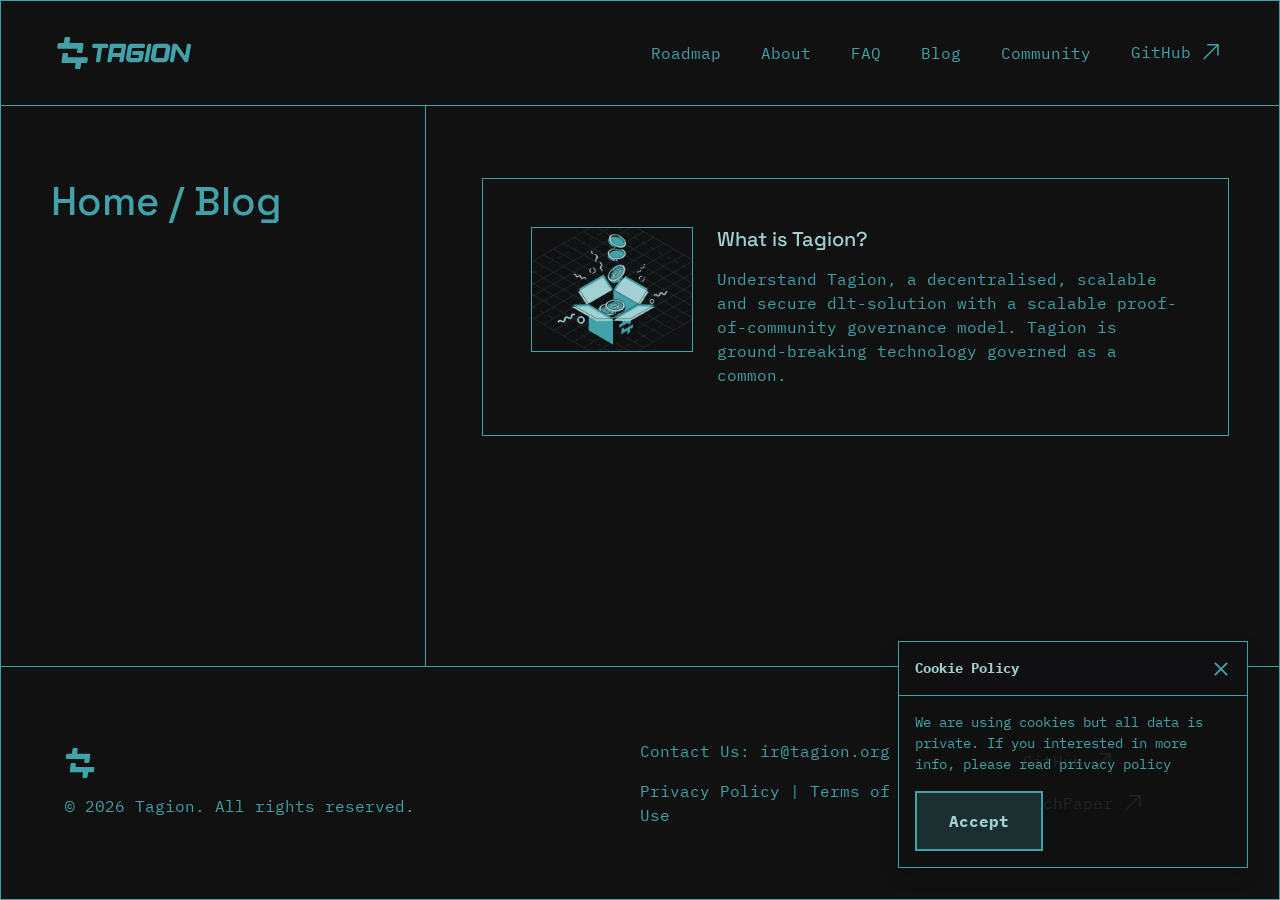
<file: blog/index.html>
<!DOCTYPE html><html lang="en"><head><meta charSet="utf-8"/><meta name="viewport" content="width=device-width"/><meta property="viewport" content="width=device-width, initial-scale=1"/><meta property="robots" content="index, follow"/><meta property="charSet" content="UTF-8"/><title>Tagion Blog</title><meta name="robots" content="index,follow"/><meta name="description" content="Tagion blog with latest news"/><meta property="og:title" content="Tagion Blog"/><meta property="og:description" content="Tagion blog with latest news"/><meta property="og:url" content="https://tagion.org"/><meta property="og:type" content="website"/><meta property="og:locale" content="en"/><meta property="og:site_name" content="Tagion"/><link rel="canonical" href="https://tagion.org"/><meta property="keywords" content="tagion, tagions, money, monetary system, decentralized, independent, community, economy, global, worldwide, non-political, common goods, fast, future, openly governed"/><meta property="author" content="Tagion"/><link rel="shortcut icon" href="/favicon.svg"/><link rel="apple-touch-icon" href="/apple-touch-icon.png"/><link rel="apple-touch-icon" sizes="57x57" href="/apple-touch-icon-57x57.png"/><link rel="apple-touch-icon" sizes="72x72" href="/apple-touch-icon-72x72.png"/><link rel="apple-touch-icon" sizes="76x76" href="/apple-touch-icon-76x76.png"/><link rel="apple-touch-icon" sizes="114x114" href="/apple-touch-icon-114x114.png"/><link rel="apple-touch-icon" sizes="120x120" href="/apple-touch-icon-120x120.png"/><link rel="apple-touch-icon" sizes="144x144" href="/apple-touch-icon-144x144.png"/><link rel="apple-touch-icon" sizes="152x152" href="/apple-touch-icon-152x152.png"/><link rel="apple-touch-icon" sizes="180x180" href="/apple-touch-icon-180x180.png"/><meta name="next-head-count" content="27"/><script src="https://cdn.usefathom.com/script.js" data-site="PXTICOGF" defer=""></script><link rel="preload" href="/_next/static/css/a4ab12f66fdf6ff4.css" as="style"/><link rel="stylesheet" href="/_next/static/css/a4ab12f66fdf6ff4.css" data-n-g=""/><noscript data-n-css=""></noscript><script defer="" nomodule="" src="/_next/static/chunks/polyfills-c67a75d1b6f99dc8.js"></script><script src="/_next/static/chunks/webpack-4a210e5483d2e37e.js" defer=""></script><script src="/_next/static/chunks/framework-5f4595e5518b5600.js" defer=""></script><script src="/_next/static/chunks/main-7e23f0b98971ad47.js" defer=""></script><script src="/_next/static/chunks/pages/_app-9f5475e9a6d3994a.js" defer=""></script><script src="/_next/static/chunks/pages/blog-00f7e85dcdd7d80a.js" defer=""></script><script src="/_next/static/bnR9y4nxty9GuRHAy_RVG/_buildManifest.js" defer=""></script><script src="/_next/static/bnR9y4nxty9GuRHAy_RVG/_ssgManifest.js" defer=""></script><style data-styled="" data-styled-version="5.3.5">.cGCnsG{-webkit-text-decoration:none;text-decoration:none;cursor:pointer;color:#41a3a9;-webkit-transition:color 0.25s ease;transition:color 0.25s ease;}/*!sc*/
.cGCnsG svg{-webkit-transition:color 0.2s ease;transition:color 0.2s ease;}/*!sc*/
.cGCnsG:hover{color:#A2D0D2;}/*!sc*/
.cGCnsG:hover svg{color:#DCFDFF;}/*!sc*/
.gxVfJM{-webkit-text-decoration:none;text-decoration:none;cursor:pointer;color:#A2D0D2;-webkit-transition:color 0.25s ease;transition:color 0.25s ease;}/*!sc*/
.gxVfJM svg{-webkit-transition:color 0.2s ease;transition:color 0.2s ease;}/*!sc*/
.gxVfJM:hover{color:#DCFDFF;}/*!sc*/
.gxVfJM:hover svg{color:#DCFDFF;}/*!sc*/
data-styled.g1[id="Link-sc-raa0i4-0"]{content:"cGCnsG,gxVfJM,"}/*!sc*/
.bSRkJE{width:auto;height:32px;}/*!sc*/
.bSRkJE svg{width:135px;height:32px;}/*!sc*/
@media (min-width:1024px){.bSRkJE{width:auto height:40px;}}/*!sc*/
data-styled.g6[id="Container-sc-znw1nx-0"]{content:"bSRkJE,"}/*!sc*/
.GJGkf{width:18px;height:14px;-webkit-transition:.5s ease;transition:.5s ease;cursor:pointer;}/*!sc*/
.GJGkf.opened span:nth-child(1){top:6px;-webkit-transform:rotate(135deg);-ms-transform:rotate(135deg);transform:rotate(135deg);}/*!sc*/
.GJGkf.opened span:nth-child(2){opacity:0;left:-30px;}/*!sc*/
.GJGkf.opened span:nth-child(3){top:6px;-webkit-transform:rotate(-135deg);-ms-transform:rotate(-135deg);transform:rotate(-135deg);}/*!sc*/
.GJGkf span{position:absolute;display:block;width:100%;height:2px;background:#41a3a9;border-radius:2px;opacity:1;left:0;-webkit-transition:.25s ease;transition:.25s ease;}/*!sc*/
.GJGkf span:nth-child(1){top:0;}/*!sc*/
.GJGkf span:nth-child(2){top:6px;}/*!sc*/
.GJGkf span:nth-child(3){top:12px;}/*!sc*/
data-styled.g17[id="Burger-sc-1l9e055-0"]{content:"GJGkf,"}/*!sc*/
@media (max-width:768px){.jjgAKb h4,.jjgAKb svg{color:#41a3a9;}}/*!sc*/
@media (max-width:768px){.jjgAKb .description{display:none;}}/*!sc*/
.jjgAKb svg{position:absolute;-webkit-transform:rotate(180deg);-ms-transform:rotate(180deg);transform:rotate(180deg);bottom:1.5rem;right:1.5rem;}/*!sc*/
@media (min-width:768px){.jjgAKb svg{display:none;}}/*!sc*/
data-styled.g20[id="Container-sc-2zm86k-0"]{content:"jjgAKb,"}/*!sc*/
.bpxZsY{padding-bottom:75.55%;overflow:hidden;}/*!sc*/
.bpxZsY img{position:absolute;max-width:100%;left:50%;top:50%;-webkit-transform:translateX(-50%) translateY(-50%);-ms-transform:translateX(-50%) translateY(-50%);transform:translateX(-50%) translateY(-50%);max-height:100%;max-width:none;}/*!sc*/
data-styled.g21[id="Image-sc-2zm86k-1"]{content:"bpxZsY,"}/*!sc*/
.gSgOZS{top:0;left:0;width:100%;background:#111112;z-index:10;}/*!sc*/
@media (min-width:1024px){.gSgOZS{left:50%;-webkit-transform:translateX(-50%);-ms-transform:translateX(-50%);transform:translateX(-50%);}}/*!sc*/
data-styled.g24[id="Container-sc-yyy4wy-0"]{content:"gSgOZS,"}/*!sc*/
.lfXnre{position:fixed;top:81px;left:50%;width:100%;background:#111112;-webkit-transition:0.25s ease;transition:0.25s ease;-webkit-transform:translateY(-100%) translateX(-50%);-ms-transform:translateY(-100%) translateX(-50%);transform:translateY(-100%) translateX(-50%);pointer-event:none;z-index:2;}/*!sc*/
.lfXnre.opened{-webkit-transform:translateY(0%) translateX(-50%);-ms-transform:translateY(0%) translateX(-50%);transform:translateY(0%) translateX(-50%);pointer-event:auto;}/*!sc*/
.lfXnre > nav{display:block !important;padding:3rem 1.5rem;}/*!sc*/
.lfXnre > nav a{display:block;margin-left:0 !important;font-size:20px;font-weight:700;line-height:24px;}/*!sc*/
.lfXnre > nav a:not(:last-child){margin-bottom:40px;}/*!sc*/
data-styled.g25[id="OffsetMenu-sc-yyy4wy-1"]{content:"lfXnre,"}/*!sc*/
@media (max-width:1024px){.kPDBtX{position:absolute;left:50%;-webkit-transform:translateX(-50%);-ms-transform:translateX(-50%);transform:translateX(-50%);bottom:40px;text-align:center;}}/*!sc*/
data-styled.g26[id="Copyright-sc-5r8jss-0"]{content:"kPDBtX,"}/*!sc*/
.cIvJBY{-webkit-flex-shrink:0;-ms-flex-negative:0;flex-shrink:0;padding:4.5rem 3.5rem;background:#111112;}/*!sc*/
@media (max-width:1024px){.cIvJBY{padding-bottom:120px;}}/*!sc*/
data-styled.g27[id="Container-sc-5r8jss-1"]{content:"cIvJBY,"}/*!sc*/
.dsVzQT{width:30px;height:30px;}/*!sc*/
@media (max-width:1024px){.dsVzQT{display:block;margin:0 auto;}}/*!sc*/
data-styled.g28[id="Logo-sc-5r8jss-2"]{content:"dsVzQT,"}/*!sc*/
.eCzxiC{margin-bottom:0;}/*!sc*/
@media (min-width:1024px){.eCzxiC a:nth-child(1):after{content:' | ';}}/*!sc*/
data-styled.g30[id="Paragraph-sc-5r8jss-4"]{content:"eCzxiC,"}/*!sc*/
.fVwLcM{display:none;}/*!sc*/
@media (min-width:1024px){.fVwLcM{display:-webkit-box;display:-webkit-flex;display:-ms-flexbox;display:flex;}}/*!sc*/
.fVwLcM a{color:#41a3a9;}/*!sc*/
.fVwLcM a:not(:first-child){margin-left:40px;}/*!sc*/
data-styled.g32[id="Nav-sc-cku3t0-1"]{content:"fVwLcM,"}/*!sc*/
.thkpu{padding-top:40px;padding-bottom:40px;}/*!sc*/
.thkpu a{display:block;}/*!sc*/
data-styled.g33[id="SpecContainer-sc-cku3t0-2"]{content:"thkpu,"}/*!sc*/
.ImWBs{margin:0;}/*!sc*/
@media (max-width:1024px){.ImWBs{font-size:32px;line-height:34px;}}/*!sc*/
data-styled.g38[id="Title-sc-145w335-0"]{content:"ImWBs,"}/*!sc*/
.fBJLoW .fixed{position:fixed;padding-right:3.5rem;width:calc(33.33333333% - 1px);height:100%;max-height:calc(100vh - 105px);overflow:auto;}/*!sc*/
@media (max-width:1023px){.fBJLoW .fixed{position:relative;width:auto;}}/*!sc*/
.fBJLoW .sticky-sidebar{width:100%;}/*!sc*/
.fBJLoW nav{margin-top:1rem;}/*!sc*/
@media (max-width:1024px){.fBJLoW nav{display:none;}}/*!sc*/
data-styled.g39[id="Sidebar-sc-145w335-1"]{content:"fBJLoW,"}/*!sc*/
.gClPga{height:100%;}/*!sc*/
data-styled.g40[id="Content-sc-145w335-2"]{content:"gClPga,"}/*!sc*/
.fqJMqA{min-height:100vh;min-width:375px;}/*!sc*/
data-styled.g49[id="PageWrapper-sc-zlhn9g-0"]{content:"fqJMqA,"}/*!sc*/
.dIQRmJ{display:-webkit-box;display:-webkit-flex;display:-ms-flexbox;display:flex;-webkit-flex:1 0 auto;-ms-flex:1 0 auto;flex:1 0 auto;padding-top:82px;}/*!sc*/
@media (min-width:1024px){.dIQRmJ{padding-top:106px;}}/*!sc*/
data-styled.g50[id="Main-sc-zlhn9g-1"]{content:"dIQRmJ,"}/*!sc*/
body{margin:0;padding:0;box-sizing:border-box;}/*!sc*/
data-styled.g54[id="sc-global-iFljIF1"]{content:"sc-global-iFljIF1,"}/*!sc*/
</style></head><body><div id="__next" data-reactroot=""><div id="layout"><div class="PageWrapper-sc-zlhn9g-0 fqJMqA d-flex flex-column container p-0 "><div class="Container-sc-yyy4wy-0 gSgOZS position-fixed d-flex justify-content-between align-items-center container p-3 px-lg-5 py-lg-4 border border-primary container"><a class="Link-sc-raa0i4-0 cGCnsG" target="" href="https://tagion.org"><div class="Container-sc-znw1nx-0 bSRkJE"><svg viewBox="0 0 168 40" fill="none" xmlns="http://www.w3.org/2000/svg"><path d="m8.963 1.579-.739 6H2.256C1.39 7.579.6 8.286.492 9.158l-.48 3.895c-.107.872.509 1.579 1.376 1.579H25.05l-.454 3.684c-.107.872.51 1.579 1.376 1.579h3.874c.868 0 1.658-.707 1.765-1.58l1.128-9.157c.107-.872-.51-1.579-1.377-1.579H15.24l.739-6C16.085.707 15.468 0 14.602 0h-3.874C9.86 0 9.07.707 8.963 1.579zm20.173 36.842.739-6h5.967c.868 0 1.658-.707 1.765-1.579l.48-3.895c.107-.872-.509-1.579-1.376-1.579H13.049l.454-3.684c.107-.872-.51-1.579-1.377-1.579H8.253c-.868 0-1.658.707-1.765 1.58L5.36 30.841c-.107.872.51 1.579 1.376 1.579H22.86l-.739 6c-.107.872.509 1.579 1.376 1.579h3.874c.867 0 1.658-.707 1.765-1.579zm20.432-6.992c-.765 0-1.381-.713-1.27-1.469l2.392-16.186h-5.195c-1.168 0-2.1-1.107-1.895-2.254l.277-1.563a1.663 1.663 0 0 1 1.658-1.385h16.354c1.168 0 2.1 1.107 1.895 2.254l-.278 1.563a1.662 1.662 0 0 1-1.657 1.385h-5.861l-2.333 16.212a1.664 1.664 0 0 1-1.667 1.443h-2.42z" fill="#41A3A9"></path><path fill-rule="evenodd" clip-rule="evenodd" d="M63.77 31.429c-.774 0-1.393-.73-1.265-1.492l3.351-19.964a1.663 1.663 0 0 1 1.66-1.401h16.737c1.165 0 2.095 1.103 1.896 2.248l-3.354 19.218a1.663 1.663 0 0 1-1.659 1.39h-2.423c-.777 0-1.398-.735-1.264-1.499l.843-4.812-9.599.017-.863 4.906a1.663 1.663 0 0 1-1.657 1.389H63.77zm15.431-11.465 1.085-6.156h-9.11a.61.61 0 0 0-.379.154.71.71 0 0 0-.226.41l-.972 5.526 9.602.066z" fill="#41A3A9"></path><path d="M85.93 25.56c-.213 1.547.208 2.912 1.264 4.095 1.067 1.182 2.388 1.774 3.963 1.774h11.085c2.34 0 3.866-1.263 4.578-3.787.124-.682.238-1.348.342-1.996.387-2.289.725-4.297 1.013-6.024.19-1.141-.738-2.232-1.896-2.232H95.597c-.843 0-1.535.593-1.664 1.425l-.358 2.319c-.117.757.5 1.476 1.268 1.476h7.194l-.512 3.02c0 .17-.064.306-.192.409a.548.548 0 0 1-.361.153h-8.74a.7.7 0 0 1-.539-.239.705.705 0 0 1-.189-.563l1.828-11.019a.754.754 0 0 1 .26-.41.61.61 0 0 1 .378-.153h13.746c.834 0 1.52-.579 1.659-1.398l.272-1.598c.194-1.143-.735-2.24-1.898-2.24H92.683c-2.329 0-3.85 1.262-4.562 3.786l-2.19 13.203zm24.129 5.869c-.787 0-1.41-.753-1.26-1.523l3.91-19.98a1.664 1.664 0 0 1 1.654-1.354h2.042c.731 0 1.315.69 1.19 1.41l-3.47 20.054a1.663 1.663 0 0 1-1.659 1.393h-2.407z" fill="#41A3A9"></path><path fill-rule="evenodd" clip-rule="evenodd" d="M119.2 12.358c.825-2.524 2.469-3.786 4.933-3.786h11.692c1.665 0 3.053.59 4.165 1.774 1.124 1.182 1.573 2.547 1.348 4.093l.001.017-.054.205a4.569 4.569 0 0 1-.05.273 8.616 8.616 0 0 1-.07.478l-.124.682c-.049.273-.107.597-.172.972-.066.376-.145.808-.236 1.297a176.48 176.48 0 0 1-.651 3.718c-.131.762-.278 1.61-.442 2.542-.153.92-.329 1.927-.528 3.019-.723 2.524-2.362 3.787-4.915 3.787h-11.608c-1.71 0-3.121-.592-4.233-1.774-1.112-1.183-1.567-2.548-1.364-4.094l-.005-.068c.009-.034.017-.08.025-.137.018-.068.034-.165.048-.29.026-.125.055-.278.088-.46.044-.194.085-.427.123-.7a138.302 138.302 0 0 0 .392-2.269c.092-.488.191-1.04.297-1.654.117-.614.241-1.302.371-2.064s.278-1.603.442-2.524c.164-.933.34-1.945.527-3.037zm13.559 13.834c.349 0 .573-.188.672-.563l-.003-.051a.532.532 0 0 0 .025-.12l.035-.238c.028-.103.053-.228.077-.375a51.132 51.132 0 0 1 .246-1.399c.059-.307.12-.666.183-1.075.074-.41.157-.87.247-1.381.09-.524.192-1.104.308-1.74.116-.637.239-1.337.369-2.099.141-.773.294-1.62.458-2.541a.731.731 0 0 0-.172-.563c-.134-.16-.33-.239-.589-.239h-9.145c-.36 0-.583.188-.671.563l.001.017-.015.034a.358.358 0 0 1-.026.12 8.193 8.193 0 0 1-.11.63l-.098.58c-.041.228-.091.495-.15.803a41.37 41.37 0 0 1-.182 1.074c-.064.41-.146.876-.246 1.399a412.63 412.63 0 0 1-.31 1.723c-.104.636-.227 1.341-.367 2.115-.131.762-.278 1.603-.443 2.524a.683.683 0 0 0 .206.563.75.75 0 0 0 .555.239h9.145z" fill="#41A3A9"></path><path d="M142.672 31.429c-1.163 0-2.092-1.098-1.898-2.241l3.269-19.218c.14-.82.827-1.398 1.66-1.398h2.843c.621 0 1.22.324 1.584.857l9.551 14.017 2.266-13.473a1.662 1.662 0 0 1 1.66-1.401h1.653c1.171 0 2.102 1.112 1.894 2.26l-3.496 19.218a1.663 1.663 0 0 1-1.656 1.379h-1.778c-.81 0-1.54-.589-1.732-1.395L148.437 15.36l-2.429 14.662a1.662 1.662 0 0 1-1.66 1.406h-1.676z" fill="#41A3A9"></path></svg></div></a><nav class="Nav-sc-cku3t0-1 fVwLcM align-items-center "><a class="Link-sc-raa0i4-0 cGCnsG Link-sc-cku3t0-0 kLFVZL" target="" href="/#roadmap">Roadmap</a><a class="Link-sc-raa0i4-0 cGCnsG Link-sc-cku3t0-0 kLFVZL" target="" href="/#about">About</a><a class="Link-sc-raa0i4-0 cGCnsG Link-sc-cku3t0-0 kLFVZL" target="" href="/#faq">FAQ</a><a class="Link-sc-raa0i4-0 cGCnsG Link-sc-cku3t0-0 kLFVZL" target="" href="/blog">Blog</a><a class="Link-sc-raa0i4-0 cGCnsG Link-sc-cku3t0-0 kLFVZL" target="" href="/#community">Community</a><a class="Link-sc-raa0i4-0 gxVfJM" target="_blank" href="https://github.com/tagion">GitHub<svg width="24" height="24" fill="none" xmlns="http://www.w3.org/2000/svg" class="position-relative ms-1" style="top:-2px"><path d="M5 19.5c.19 0 .38-.07.53-.22l14-14c.29-.29.29-.77 0-1.06a.754.754 0 0 0-1.06 0l-14 14c-.29.29-.29.77 0 1.06.15.15.34.22.53.22Z" fill="currentColor"></path><path d="M19 15.77c.41 0 .75-.34.75-.75V4.75c0-.41-.34-.75-.75-.75H8.73c-.41 0-.75.34-.75.75s.34.75.75.75h9.52v9.52c0 .41.34.75.75.75Z" fill="currentColor"></path></svg></a></nav><div class="Burger-sc-1l9e055-0 GJGkf position-relative d-lg-none "><span></span><span></span><span></span></div></div><div class="OffsetMenu-sc-yyy4wy-1 lfXnre p-0 border-primary border-end border-start  container"><nav class="Nav-sc-cku3t0-1 fVwLcM align-items-center "><a class="Link-sc-raa0i4-0 cGCnsG Link-sc-cku3t0-0 kLFVZL" target="" href="/#roadmap">Roadmap</a><a class="Link-sc-raa0i4-0 cGCnsG Link-sc-cku3t0-0 kLFVZL" target="" href="/#about">About</a><a class="Link-sc-raa0i4-0 cGCnsG Link-sc-cku3t0-0 kLFVZL" target="" href="/#faq">FAQ</a><a class="Link-sc-raa0i4-0 cGCnsG Link-sc-cku3t0-0 kLFVZL" target="" href="/blog">Blog</a><a class="Link-sc-raa0i4-0 cGCnsG Link-sc-cku3t0-0 kLFVZL" target="" href="/#community">Community</a><a class="Link-sc-raa0i4-0 gxVfJM" target="_blank" href="https://github.com/tagion">GitHub<svg width="24" height="24" fill="none" xmlns="http://www.w3.org/2000/svg" class="position-relative ms-1" style="top:-2px"><path d="M5 19.5c.19 0 .38-.07.53-.22l14-14c.29-.29.29-.77 0-1.06a.754.754 0 0 0-1.06 0l-14 14c-.29.29-.29.77 0 1.06.15.15.34.22.53.22Z" fill="currentColor"></path><path d="M19 15.77c.41 0 .75-.34.75-.75V4.75c0-.41-.34-.75-.75-.75H8.73c-.41 0-.75.34-.75.75s.34.75.75.75h9.52v9.52c0 .41.34.75.75.75Z" fill="currentColor"></path></svg></a></nav><div class="SpecContainer-sc-cku3t0-2 thkpu border-primary border-top border-bottom px-3"><a class="Link-sc-raa0i4-0 gxVfJM" target="_blank" href="/resources/tech-paper.pdf">TechPaper<svg width="24" height="24" fill="none" xmlns="http://www.w3.org/2000/svg" class="position-relative ms-1" style="top:-2px"><path d="M5 19.5c.19 0 .38-.07.53-.22l14-14c.29-.29.29-.77 0-1.06a.754.754 0 0 0-1.06 0l-14 14c-.29.29-.29.77 0 1.06.15.15.34.22.53.22Z" fill="currentColor"></path><path d="M19 15.77c.41 0 .75-.34.75-.75V4.75c0-.41-.34-.75-.75-.75H8.73c-.41 0-.75.34-.75.75s.34.75.75.75h9.52v9.52c0 .41.34.75.75.75Z" fill="currentColor"></path></svg></a></div></div><main id="main" class="Main-sc-zlhn9g-1 dIQRmJ"><div id="blog" class="border-primary border-bottom border-start border-end overflow-hidden border-bottom-0 border-primary border-end border-start container"><div style="height:100%" class="row"><div class="Sidebar-sc-145w335-1 fBJLoW border-primary border-end border-bottom border-lg-bottom-0 border-lg-right-0 p-0 col-lg-4"><div id="sticky-sidebar" class="px-3 py-425 px-md-4 px-lg-5 py-lg-6 "><h2 class="Title-sc-145w335-0 ImWBs"><span><a class="Link-sc-raa0i4-0 cGCnsG" target="" href="/">Home</a> / </span><span>Blog</span></h2></div></div><div class="Content-sc-145w335-2 gClPga border-primary border-start px-3 py-425 px-md-4 px-lg-5 py-lg-6 col-lg-8"><a class="Link-sc-raa0i4-0 cGCnsG" target="" href="/blog/what-is-tagion"><div class="Container-sc-2zm86k-0 jjgAKb position-relative border-primary border p-3 p-md-45 container"><div class="m-0 row"><div class="col-md-3 col-4"><div class="Image-sc-2zm86k-1 bpxZsY position-relative border-primary border"><img src="/images/blog/what-is-tagion.jpg" alt=""/></div></div><div class="ps-3 col-md-9 col-8"><h4 class="mb-2">What is Tagion?</h4><p class="m-0 description">Understand Tagion, a decentralised, scalable and secure dlt-solution with a scalable proof-of-community governance model. Tagion is ground-breaking technology governed as a common.</p></div></div><svg viewBox="0 0 24 24" fill="none" xmlns="http://www.w3.org/2000/svg" width="2rem" height="2rem"><path d="M22.432 11.22a.742.742 0 0 0-.53-.219h-19.8c-.41 0-.749.34-.749.75s.34.75.75.75h19.799c.41 0 .75-.34.75-.75a.742.742 0 0 0-.22-.53Z" fill="currentColor"></path><path d="M9.895 3.959a.755.755 0 0 0-1.06 0L1.573 11.22c-.29.29-.29.77 0 1.06l7.262 7.262c.29.29.77.29 1.06 0 .29-.29.29-.77 0-1.06L3.164 11.75l6.731-6.732c.29-.29.29-.77 0-1.06Z" fill="currentColor"></path></svg></div></a></div></div></div></main><div class="Container-sc-5r8jss-1 cIvJBY position-relative border border-primary px-3 pt-425 px-lg-55 py-lg-6 container"><div class="align-items-center m-0 row"><div class="col-lg-4 col-12 order-lg-1"><svg viewBox="0 0 40 40" fill="none" xmlns="http://www.w3.org/2000/svg" class="Logo-sc-5r8jss-2 dsVzQT mb-4 mb-lg-2"><path d="m9.963 1.579-.739 6H3.256c-.867 0-1.657.707-1.764 1.579l-.48 3.895c-.107.872.509 1.579 1.376 1.579H26.05l-.454 3.684c-.107.872.51 1.579 1.376 1.579h3.874c.868 0 1.658-.707 1.765-1.58l1.128-9.157c.107-.872-.51-1.579-1.377-1.579H16.24l.739-6C17.085.707 16.468 0 15.602 0h-3.874c-.868 0-1.658.707-1.765 1.579ZM30.136 38.421l.739-6h5.967c.868 0 1.658-.707 1.765-1.579l.48-3.895c.107-.872-.509-1.579-1.376-1.579H14.049l.454-3.684c.107-.872-.51-1.579-1.377-1.579H9.253c-.868 0-1.658.707-1.765 1.58L6.36 30.841c-.107.872.51 1.579 1.376 1.579H23.86l-.739 6c-.107.872.509 1.579 1.376 1.579h3.874c.867 0 1.658-.707 1.765-1.579Z" fill="#41A3A9"></path></svg><p class="Copyright-sc-5r8jss-0 kPDBtX mb-0">© <!-- -->2022<!-- --> Tagion. All rights reserved.</p></div><div class="col-lg-3 col-5 order-lg-2 offset-lg-2"><p class="mb-2">Contact Us: ir@tagion.org</p><p class="Paragraph-sc-5r8jss-4 eCzxiC"><a class="Link-sc-raa0i4-0 cGCnsG mb-2 mb-lg-0 d-block d-lg-inline" target="" href="/privacy-policy">Privacy Policy</a><a class="Link-sc-raa0i4-0 cGCnsG d-block d-lg-inline" target="" href="/terms-of-use">Terms of Use</a></p></div><div class="col-lg-2 col-3 order-lg-3 offset-lg-1 offset-3"><p class="mb-2" style="white-space:nowrap"><a class="Link-sc-raa0i4-0 gxVfJM" target="_blank" href="https://github.com/tagion">GitHub<svg width="24" height="24" fill="none" xmlns="http://www.w3.org/2000/svg" class="position-relative ms-1" style="top:-2px"><path d="M5 19.5c.19 0 .38-.07.53-.22l14-14c.29-.29.29-.77 0-1.06a.754.754 0 0 0-1.06 0l-14 14c-.29.29-.29.77 0 1.06.15.15.34.22.53.22Z" fill="currentColor"></path><path d="M19 15.77c.41 0 .75-.34.75-.75V4.75c0-.41-.34-.75-.75-.75H8.73c-.41 0-.75.34-.75.75s.34.75.75.75h9.52v9.52c0 .41.34.75.75.75Z" fill="currentColor"></path></svg></a></p><p class="mb-0" style="white-space:nowrap"><a class="Link-sc-raa0i4-0 gxVfJM" target="_blank" href="/resources/tech-paper.pdf">TechPaper<svg width="24" height="24" fill="none" xmlns="http://www.w3.org/2000/svg" class="position-relative ms-1" style="top:-2px"><path d="M5 19.5c.19 0 .38-.07.53-.22l14-14c.29-.29.29-.77 0-1.06a.754.754 0 0 0-1.06 0l-14 14c-.29.29-.29.77 0 1.06.15.15.34.22.53.22Z" fill="currentColor"></path><path d="M19 15.77c.41 0 .75-.34.75-.75V4.75c0-.41-.34-.75-.75-.75H8.73c-.41 0-.75.34-.75.75s.34.75.75.75h9.52v9.52c0 .41.34.75.75.75Z" fill="currentColor"></path></svg></a></p></div></div></div></div></div></div><script id="__NEXT_DATA__" type="application/json">{"props":{"pageProps":{}},"page":"/blog","query":{},"buildId":"bnR9y4nxty9GuRHAy_RVG","nextExport":true,"autoExport":true,"isFallback":false,"scriptLoader":[]}</script></body></html>
</file>
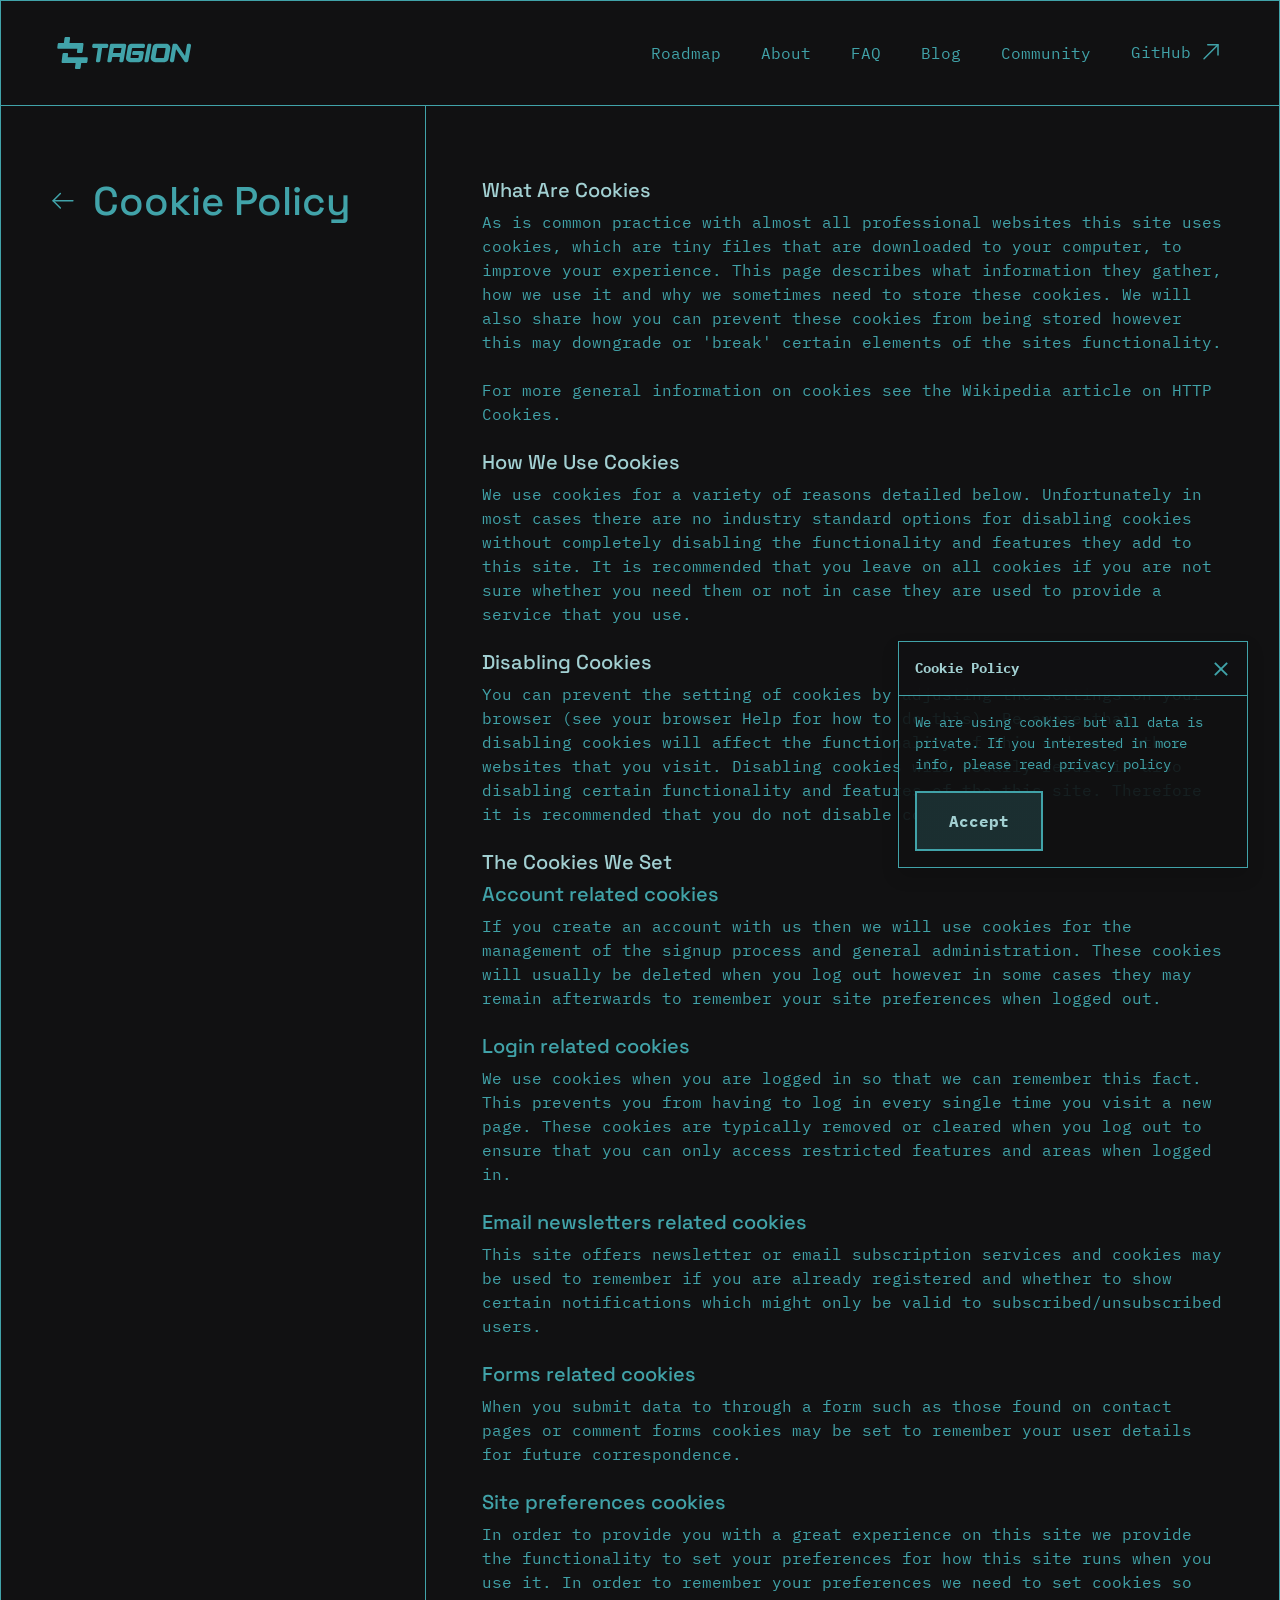
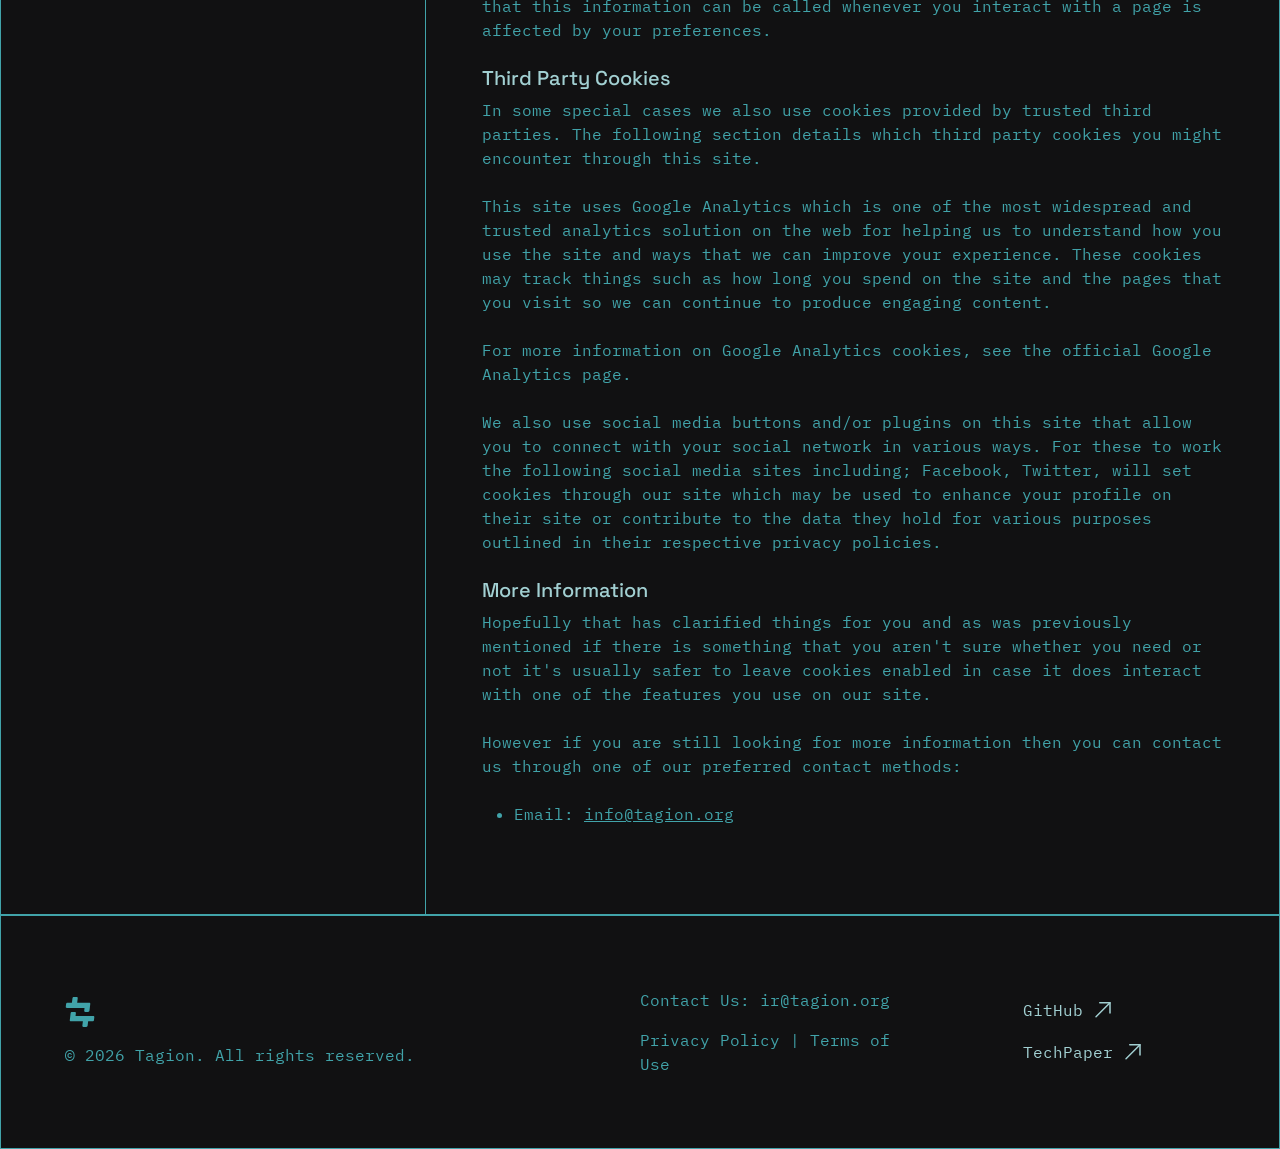
<file: cookie-policy/index.html>
<!DOCTYPE html><html lang="en"><head><meta charSet="utf-8"/><meta name="viewport" content="width=device-width"/><title>Tagion: the independent money system</title><meta name="description" content="Welcome to the future of money with Tagion - the monetary system, allowing you to participate in the global economy directly, immediately, and without special permission. This money system is decentralized, fast, non-political, and stable. Join Tagion to trade goods, services, and digital assets without the limitation of banks and credit card companies."/><meta property="og:title" content="Tagion: the independent money system"/><meta property="og:description" content="Welcome to the future of money with Tagion - the monetary system, allowing you to participate in the global economy directly, immediately, and without special permission. This money system is decentralized, fast, non-political, and stable. Join Tagion to trade goods, services, and digital assets without the limitation of banks and credit card companies."/><meta property="viewport" content="width=device-width, initial-scale=1"/><meta property="robots" content="index, follow"/><meta property="charSet" content="UTF-8"/><meta name="robots" content="index,follow"/><meta property="og:url" content="https://tagion.org"/><meta property="og:type" content="website"/><meta property="og:locale" content="en"/><meta property="og:site_name" content="Tagion"/><link rel="canonical" href="https://tagion.org"/><meta property="keywords" content="tagion, tagions, money, monetary system, decentralized, independent, community, economy, global, worldwide, non-political, common goods, fast, future, openly governed"/><meta property="author" content="Tagion"/><link rel="shortcut icon" href="/favicon.svg"/><link rel="apple-touch-icon" href="/apple-touch-icon.png"/><link rel="apple-touch-icon" sizes="57x57" href="/apple-touch-icon-57x57.png"/><link rel="apple-touch-icon" sizes="72x72" href="/apple-touch-icon-72x72.png"/><link rel="apple-touch-icon" sizes="76x76" href="/apple-touch-icon-76x76.png"/><link rel="apple-touch-icon" sizes="114x114" href="/apple-touch-icon-114x114.png"/><link rel="apple-touch-icon" sizes="120x120" href="/apple-touch-icon-120x120.png"/><link rel="apple-touch-icon" sizes="144x144" href="/apple-touch-icon-144x144.png"/><link rel="apple-touch-icon" sizes="152x152" href="/apple-touch-icon-152x152.png"/><link rel="apple-touch-icon" sizes="180x180" href="/apple-touch-icon-180x180.png"/><meta name="next-head-count" content="27"/><script src="https://cdn.usefathom.com/script.js" data-site="PXTICOGF" defer=""></script><link rel="preload" href="/_next/static/css/a4ab12f66fdf6ff4.css" as="style"/><link rel="stylesheet" href="/_next/static/css/a4ab12f66fdf6ff4.css" data-n-g=""/><noscript data-n-css=""></noscript><script defer="" nomodule="" src="/_next/static/chunks/polyfills-c67a75d1b6f99dc8.js"></script><script src="/_next/static/chunks/webpack-4a210e5483d2e37e.js" defer=""></script><script src="/_next/static/chunks/framework-5f4595e5518b5600.js" defer=""></script><script src="/_next/static/chunks/main-7e23f0b98971ad47.js" defer=""></script><script src="/_next/static/chunks/pages/_app-9f5475e9a6d3994a.js" defer=""></script><script src="/_next/static/chunks/pages/cookie-policy-ba3e84ed74961e58.js" defer=""></script><script src="/_next/static/bnR9y4nxty9GuRHAy_RVG/_buildManifest.js" defer=""></script><script src="/_next/static/bnR9y4nxty9GuRHAy_RVG/_ssgManifest.js" defer=""></script><style data-styled="" data-styled-version="5.3.5">.cGCnsG{-webkit-text-decoration:none;text-decoration:none;cursor:pointer;color:#41a3a9;-webkit-transition:color 0.25s ease;transition:color 0.25s ease;}/*!sc*/
.cGCnsG svg{-webkit-transition:color 0.2s ease;transition:color 0.2s ease;}/*!sc*/
.cGCnsG:hover{color:#A2D0D2;}/*!sc*/
.cGCnsG:hover svg{color:#DCFDFF;}/*!sc*/
.gxVfJM{-webkit-text-decoration:none;text-decoration:none;cursor:pointer;color:#A2D0D2;-webkit-transition:color 0.25s ease;transition:color 0.25s ease;}/*!sc*/
.gxVfJM svg{-webkit-transition:color 0.2s ease;transition:color 0.2s ease;}/*!sc*/
.gxVfJM:hover{color:#DCFDFF;}/*!sc*/
.gxVfJM:hover svg{color:#DCFDFF;}/*!sc*/
data-styled.g1[id="Link-sc-raa0i4-0"]{content:"cGCnsG,gxVfJM,"}/*!sc*/
.bSRkJE{width:auto;height:32px;}/*!sc*/
.bSRkJE svg{width:135px;height:32px;}/*!sc*/
@media (min-width:1024px){.bSRkJE{width:auto height:40px;}}/*!sc*/
data-styled.g6[id="Container-sc-znw1nx-0"]{content:"bSRkJE,"}/*!sc*/
.GJGkf{width:18px;height:14px;-webkit-transition:.5s ease;transition:.5s ease;cursor:pointer;}/*!sc*/
.GJGkf.opened span:nth-child(1){top:6px;-webkit-transform:rotate(135deg);-ms-transform:rotate(135deg);transform:rotate(135deg);}/*!sc*/
.GJGkf.opened span:nth-child(2){opacity:0;left:-30px;}/*!sc*/
.GJGkf.opened span:nth-child(3){top:6px;-webkit-transform:rotate(-135deg);-ms-transform:rotate(-135deg);transform:rotate(-135deg);}/*!sc*/
.GJGkf span{position:absolute;display:block;width:100%;height:2px;background:#41a3a9;border-radius:2px;opacity:1;left:0;-webkit-transition:.25s ease;transition:.25s ease;}/*!sc*/
.GJGkf span:nth-child(1){top:0;}/*!sc*/
.GJGkf span:nth-child(2){top:6px;}/*!sc*/
.GJGkf span:nth-child(3){top:12px;}/*!sc*/
data-styled.g17[id="Burger-sc-1l9e055-0"]{content:"GJGkf,"}/*!sc*/
.gSgOZS{top:0;left:0;width:100%;background:#111112;z-index:10;}/*!sc*/
@media (min-width:1024px){.gSgOZS{left:50%;-webkit-transform:translateX(-50%);-ms-transform:translateX(-50%);transform:translateX(-50%);}}/*!sc*/
data-styled.g24[id="Container-sc-yyy4wy-0"]{content:"gSgOZS,"}/*!sc*/
.lfXnre{position:fixed;top:81px;left:50%;width:100%;background:#111112;-webkit-transition:0.25s ease;transition:0.25s ease;-webkit-transform:translateY(-100%) translateX(-50%);-ms-transform:translateY(-100%) translateX(-50%);transform:translateY(-100%) translateX(-50%);pointer-event:none;z-index:2;}/*!sc*/
.lfXnre.opened{-webkit-transform:translateY(0%) translateX(-50%);-ms-transform:translateY(0%) translateX(-50%);transform:translateY(0%) translateX(-50%);pointer-event:auto;}/*!sc*/
.lfXnre > nav{display:block !important;padding:3rem 1.5rem;}/*!sc*/
.lfXnre > nav a{display:block;margin-left:0 !important;font-size:20px;font-weight:700;line-height:24px;}/*!sc*/
.lfXnre > nav a:not(:last-child){margin-bottom:40px;}/*!sc*/
data-styled.g25[id="OffsetMenu-sc-yyy4wy-1"]{content:"lfXnre,"}/*!sc*/
@media (max-width:1024px){.kPDBtX{position:absolute;left:50%;-webkit-transform:translateX(-50%);-ms-transform:translateX(-50%);transform:translateX(-50%);bottom:40px;text-align:center;}}/*!sc*/
data-styled.g26[id="Copyright-sc-5r8jss-0"]{content:"kPDBtX,"}/*!sc*/
.cIvJBY{-webkit-flex-shrink:0;-ms-flex-negative:0;flex-shrink:0;padding:4.5rem 3.5rem;background:#111112;}/*!sc*/
@media (max-width:1024px){.cIvJBY{padding-bottom:120px;}}/*!sc*/
data-styled.g27[id="Container-sc-5r8jss-1"]{content:"cIvJBY,"}/*!sc*/
.dsVzQT{width:30px;height:30px;}/*!sc*/
@media (max-width:1024px){.dsVzQT{display:block;margin:0 auto;}}/*!sc*/
data-styled.g28[id="Logo-sc-5r8jss-2"]{content:"dsVzQT,"}/*!sc*/
.eCzxiC{margin-bottom:0;}/*!sc*/
@media (min-width:1024px){.eCzxiC a:nth-child(1):after{content:' | ';}}/*!sc*/
data-styled.g30[id="Paragraph-sc-5r8jss-4"]{content:"eCzxiC,"}/*!sc*/
.fVwLcM{display:none;}/*!sc*/
@media (min-width:1024px){.fVwLcM{display:-webkit-box;display:-webkit-flex;display:-ms-flexbox;display:flex;}}/*!sc*/
.fVwLcM a{color:#41a3a9;}/*!sc*/
.fVwLcM a:not(:first-child){margin-left:40px;}/*!sc*/
data-styled.g32[id="Nav-sc-cku3t0-1"]{content:"fVwLcM,"}/*!sc*/
.thkpu{padding-top:40px;padding-bottom:40px;}/*!sc*/
.thkpu a{display:block;}/*!sc*/
data-styled.g33[id="SpecContainer-sc-cku3t0-2"]{content:"thkpu,"}/*!sc*/
.ImWBs{margin:0;}/*!sc*/
@media (max-width:1024px){.ImWBs{font-size:32px;line-height:34px;}}/*!sc*/
data-styled.g38[id="Title-sc-145w335-0"]{content:"ImWBs,"}/*!sc*/
.fBJLoW .fixed{position:fixed;padding-right:3.5rem;width:calc(33.33333333% - 1px);height:100%;max-height:calc(100vh - 105px);overflow:auto;}/*!sc*/
@media (max-width:1023px){.fBJLoW .fixed{position:relative;width:auto;}}/*!sc*/
.fBJLoW .sticky-sidebar{width:100%;}/*!sc*/
.fBJLoW nav{margin-top:1rem;}/*!sc*/
@media (max-width:1024px){.fBJLoW nav{display:none;}}/*!sc*/
data-styled.g39[id="Sidebar-sc-145w335-1"]{content:"fBJLoW,"}/*!sc*/
.gClPga{height:100%;}/*!sc*/
data-styled.g40[id="Content-sc-145w335-2"]{content:"gClPga,"}/*!sc*/
.fqJMqA{min-height:100vh;min-width:375px;}/*!sc*/
data-styled.g49[id="PageWrapper-sc-zlhn9g-0"]{content:"fqJMqA,"}/*!sc*/
.dIQRmJ{display:-webkit-box;display:-webkit-flex;display:-ms-flexbox;display:flex;-webkit-flex:1 0 auto;-ms-flex:1 0 auto;flex:1 0 auto;padding-top:82px;}/*!sc*/
@media (min-width:1024px){.dIQRmJ{padding-top:106px;}}/*!sc*/
data-styled.g50[id="Main-sc-zlhn9g-1"]{content:"dIQRmJ,"}/*!sc*/
body{margin:0;padding:0;box-sizing:border-box;}/*!sc*/
data-styled.g54[id="sc-global-iFljIF1"]{content:"sc-global-iFljIF1,"}/*!sc*/
</style></head><body><div id="__next" data-reactroot=""><div id="layout"><div class="PageWrapper-sc-zlhn9g-0 fqJMqA d-flex flex-column container p-0 "><div class="Container-sc-yyy4wy-0 gSgOZS position-fixed d-flex justify-content-between align-items-center container p-3 px-lg-5 py-lg-4 border border-primary container"><a class="Link-sc-raa0i4-0 cGCnsG" target="" href="https://tagion.org"><div class="Container-sc-znw1nx-0 bSRkJE"><svg viewBox="0 0 168 40" fill="none" xmlns="http://www.w3.org/2000/svg"><path d="m8.963 1.579-.739 6H2.256C1.39 7.579.6 8.286.492 9.158l-.48 3.895c-.107.872.509 1.579 1.376 1.579H25.05l-.454 3.684c-.107.872.51 1.579 1.376 1.579h3.874c.868 0 1.658-.707 1.765-1.58l1.128-9.157c.107-.872-.51-1.579-1.377-1.579H15.24l.739-6C16.085.707 15.468 0 14.602 0h-3.874C9.86 0 9.07.707 8.963 1.579zm20.173 36.842.739-6h5.967c.868 0 1.658-.707 1.765-1.579l.48-3.895c.107-.872-.509-1.579-1.376-1.579H13.049l.454-3.684c.107-.872-.51-1.579-1.377-1.579H8.253c-.868 0-1.658.707-1.765 1.58L5.36 30.841c-.107.872.51 1.579 1.376 1.579H22.86l-.739 6c-.107.872.509 1.579 1.376 1.579h3.874c.867 0 1.658-.707 1.765-1.579zm20.432-6.992c-.765 0-1.381-.713-1.27-1.469l2.392-16.186h-5.195c-1.168 0-2.1-1.107-1.895-2.254l.277-1.563a1.663 1.663 0 0 1 1.658-1.385h16.354c1.168 0 2.1 1.107 1.895 2.254l-.278 1.563a1.662 1.662 0 0 1-1.657 1.385h-5.861l-2.333 16.212a1.664 1.664 0 0 1-1.667 1.443h-2.42z" fill="#41A3A9"></path><path fill-rule="evenodd" clip-rule="evenodd" d="M63.77 31.429c-.774 0-1.393-.73-1.265-1.492l3.351-19.964a1.663 1.663 0 0 1 1.66-1.401h16.737c1.165 0 2.095 1.103 1.896 2.248l-3.354 19.218a1.663 1.663 0 0 1-1.659 1.39h-2.423c-.777 0-1.398-.735-1.264-1.499l.843-4.812-9.599.017-.863 4.906a1.663 1.663 0 0 1-1.657 1.389H63.77zm15.431-11.465 1.085-6.156h-9.11a.61.61 0 0 0-.379.154.71.71 0 0 0-.226.41l-.972 5.526 9.602.066z" fill="#41A3A9"></path><path d="M85.93 25.56c-.213 1.547.208 2.912 1.264 4.095 1.067 1.182 2.388 1.774 3.963 1.774h11.085c2.34 0 3.866-1.263 4.578-3.787.124-.682.238-1.348.342-1.996.387-2.289.725-4.297 1.013-6.024.19-1.141-.738-2.232-1.896-2.232H95.597c-.843 0-1.535.593-1.664 1.425l-.358 2.319c-.117.757.5 1.476 1.268 1.476h7.194l-.512 3.02c0 .17-.064.306-.192.409a.548.548 0 0 1-.361.153h-8.74a.7.7 0 0 1-.539-.239.705.705 0 0 1-.189-.563l1.828-11.019a.754.754 0 0 1 .26-.41.61.61 0 0 1 .378-.153h13.746c.834 0 1.52-.579 1.659-1.398l.272-1.598c.194-1.143-.735-2.24-1.898-2.24H92.683c-2.329 0-3.85 1.262-4.562 3.786l-2.19 13.203zm24.129 5.869c-.787 0-1.41-.753-1.26-1.523l3.91-19.98a1.664 1.664 0 0 1 1.654-1.354h2.042c.731 0 1.315.69 1.19 1.41l-3.47 20.054a1.663 1.663 0 0 1-1.659 1.393h-2.407z" fill="#41A3A9"></path><path fill-rule="evenodd" clip-rule="evenodd" d="M119.2 12.358c.825-2.524 2.469-3.786 4.933-3.786h11.692c1.665 0 3.053.59 4.165 1.774 1.124 1.182 1.573 2.547 1.348 4.093l.001.017-.054.205a4.569 4.569 0 0 1-.05.273 8.616 8.616 0 0 1-.07.478l-.124.682c-.049.273-.107.597-.172.972-.066.376-.145.808-.236 1.297a176.48 176.48 0 0 1-.651 3.718c-.131.762-.278 1.61-.442 2.542-.153.92-.329 1.927-.528 3.019-.723 2.524-2.362 3.787-4.915 3.787h-11.608c-1.71 0-3.121-.592-4.233-1.774-1.112-1.183-1.567-2.548-1.364-4.094l-.005-.068c.009-.034.017-.08.025-.137.018-.068.034-.165.048-.29.026-.125.055-.278.088-.46.044-.194.085-.427.123-.7a138.302 138.302 0 0 0 .392-2.269c.092-.488.191-1.04.297-1.654.117-.614.241-1.302.371-2.064s.278-1.603.442-2.524c.164-.933.34-1.945.527-3.037zm13.559 13.834c.349 0 .573-.188.672-.563l-.003-.051a.532.532 0 0 0 .025-.12l.035-.238c.028-.103.053-.228.077-.375a51.132 51.132 0 0 1 .246-1.399c.059-.307.12-.666.183-1.075.074-.41.157-.87.247-1.381.09-.524.192-1.104.308-1.74.116-.637.239-1.337.369-2.099.141-.773.294-1.62.458-2.541a.731.731 0 0 0-.172-.563c-.134-.16-.33-.239-.589-.239h-9.145c-.36 0-.583.188-.671.563l.001.017-.015.034a.358.358 0 0 1-.026.12 8.193 8.193 0 0 1-.11.63l-.098.58c-.041.228-.091.495-.15.803a41.37 41.37 0 0 1-.182 1.074c-.064.41-.146.876-.246 1.399a412.63 412.63 0 0 1-.31 1.723c-.104.636-.227 1.341-.367 2.115-.131.762-.278 1.603-.443 2.524a.683.683 0 0 0 .206.563.75.75 0 0 0 .555.239h9.145z" fill="#41A3A9"></path><path d="M142.672 31.429c-1.163 0-2.092-1.098-1.898-2.241l3.269-19.218c.14-.82.827-1.398 1.66-1.398h2.843c.621 0 1.22.324 1.584.857l9.551 14.017 2.266-13.473a1.662 1.662 0 0 1 1.66-1.401h1.653c1.171 0 2.102 1.112 1.894 2.26l-3.496 19.218a1.663 1.663 0 0 1-1.656 1.379h-1.778c-.81 0-1.54-.589-1.732-1.395L148.437 15.36l-2.429 14.662a1.662 1.662 0 0 1-1.66 1.406h-1.676z" fill="#41A3A9"></path></svg></div></a><nav class="Nav-sc-cku3t0-1 fVwLcM align-items-center "><a class="Link-sc-raa0i4-0 cGCnsG Link-sc-cku3t0-0 kLFVZL" target="" href="/#roadmap">Roadmap</a><a class="Link-sc-raa0i4-0 cGCnsG Link-sc-cku3t0-0 kLFVZL" target="" href="/#about">About</a><a class="Link-sc-raa0i4-0 cGCnsG Link-sc-cku3t0-0 kLFVZL" target="" href="/#faq">FAQ</a><a class="Link-sc-raa0i4-0 cGCnsG Link-sc-cku3t0-0 kLFVZL" target="" href="/blog">Blog</a><a class="Link-sc-raa0i4-0 cGCnsG Link-sc-cku3t0-0 kLFVZL" target="" href="/#community">Community</a><a class="Link-sc-raa0i4-0 gxVfJM" target="_blank" href="https://github.com/tagion">GitHub<svg width="24" height="24" fill="none" xmlns="http://www.w3.org/2000/svg" class="position-relative ms-1" style="top:-2px"><path d="M5 19.5c.19 0 .38-.07.53-.22l14-14c.29-.29.29-.77 0-1.06a.754.754 0 0 0-1.06 0l-14 14c-.29.29-.29.77 0 1.06.15.15.34.22.53.22Z" fill="currentColor"></path><path d="M19 15.77c.41 0 .75-.34.75-.75V4.75c0-.41-.34-.75-.75-.75H8.73c-.41 0-.75.34-.75.75s.34.75.75.75h9.52v9.52c0 .41.34.75.75.75Z" fill="currentColor"></path></svg></a></nav><div class="Burger-sc-1l9e055-0 GJGkf position-relative d-lg-none "><span></span><span></span><span></span></div></div><div class="OffsetMenu-sc-yyy4wy-1 lfXnre p-0 border-primary border-end border-start  container"><nav class="Nav-sc-cku3t0-1 fVwLcM align-items-center "><a class="Link-sc-raa0i4-0 cGCnsG Link-sc-cku3t0-0 kLFVZL" target="" href="/#roadmap">Roadmap</a><a class="Link-sc-raa0i4-0 cGCnsG Link-sc-cku3t0-0 kLFVZL" target="" href="/#about">About</a><a class="Link-sc-raa0i4-0 cGCnsG Link-sc-cku3t0-0 kLFVZL" target="" href="/#faq">FAQ</a><a class="Link-sc-raa0i4-0 cGCnsG Link-sc-cku3t0-0 kLFVZL" target="" href="/blog">Blog</a><a class="Link-sc-raa0i4-0 cGCnsG Link-sc-cku3t0-0 kLFVZL" target="" href="/#community">Community</a><a class="Link-sc-raa0i4-0 gxVfJM" target="_blank" href="https://github.com/tagion">GitHub<svg width="24" height="24" fill="none" xmlns="http://www.w3.org/2000/svg" class="position-relative ms-1" style="top:-2px"><path d="M5 19.5c.19 0 .38-.07.53-.22l14-14c.29-.29.29-.77 0-1.06a.754.754 0 0 0-1.06 0l-14 14c-.29.29-.29.77 0 1.06.15.15.34.22.53.22Z" fill="currentColor"></path><path d="M19 15.77c.41 0 .75-.34.75-.75V4.75c0-.41-.34-.75-.75-.75H8.73c-.41 0-.75.34-.75.75s.34.75.75.75h9.52v9.52c0 .41.34.75.75.75Z" fill="currentColor"></path></svg></a></nav><div class="SpecContainer-sc-cku3t0-2 thkpu border-primary border-top border-bottom px-3"><a class="Link-sc-raa0i4-0 gxVfJM" target="_blank" href="/resources/tech-paper.pdf">TechPaper<svg width="24" height="24" fill="none" xmlns="http://www.w3.org/2000/svg" class="position-relative ms-1" style="top:-2px"><path d="M5 19.5c.19 0 .38-.07.53-.22l14-14c.29-.29.29-.77 0-1.06a.754.754 0 0 0-1.06 0l-14 14c-.29.29-.29.77 0 1.06.15.15.34.22.53.22Z" fill="currentColor"></path><path d="M19 15.77c.41 0 .75-.34.75-.75V4.75c0-.41-.34-.75-.75-.75H8.73c-.41 0-.75.34-.75.75s.34.75.75.75h9.52v9.52c0 .41.34.75.75.75Z" fill="currentColor"></path></svg></a></div></div><main id="main" class="Main-sc-zlhn9g-1 dIQRmJ"><div id="cookie-policy" class="border-primary border-bottom border-start border-end undefined container"><div style="height:100%" class="row"><div class="Sidebar-sc-145w335-1 fBJLoW border-primary border-end border-bottom border-lg-bottom-0 border-lg-right-0 p-0 col-lg-4"><div id="sticky-sidebar" class="px-3 py-425 px-md-4 px-lg-5 py-lg-6 "><h2 class="Title-sc-145w335-0 ImWBs"><a class="Link-sc-raa0i4-0 cGCnsG" target="" href="/"><svg viewBox="0 0 24 24" fill="none" xmlns="http://www.w3.org/2000/svg" width="24px" height="24px" class="mb-1 me-1"><path d="M22.432 11.22a.742.742 0 0 0-.53-.219h-19.8c-.41 0-.749.34-.749.75s.34.75.75.75h19.799c.41 0 .75-.34.75-.75a.742.742 0 0 0-.22-.53Z" fill="currentColor"></path><path d="M9.895 3.959a.755.755 0 0 0-1.06 0L1.573 11.22c-.29.29-.29.77 0 1.06l7.262 7.262c.29.29.77.29 1.06 0 .29-.29.29-.77 0-1.06L3.164 11.75l6.731-6.732c.29-.29.29-.77 0-1.06Z" fill="currentColor"></path></svg> </a>Cookie Policy</h2></div></div><div class="Content-sc-145w335-2 gClPga border-primary border-start px-3 py-425 px-md-4 px-lg-5 py-lg-6 col-lg-8"><h4>What Are Cookies</h4>
<p>As is common practice with almost all professional websites this site uses cookies, which are tiny files that are downloaded to your computer, to improve your experience. This page describes what information they gather, how we use it and why we sometimes need to store these cookies. We will also share how you can prevent these cookies from being stored however this may downgrade or &#x27;break&#x27; certain elements of the sites functionality.</p>
<p>For more general information on cookies see the Wikipedia article on HTTP Cookies.</p>
<h4>How We Use Cookies</h4>
<p>We use cookies for a variety of reasons detailed below. Unfortunately in most cases there are no industry standard options for disabling cookies without completely disabling the functionality and features they add to this site. It is recommended that you leave on all cookies if you are not sure whether you need them or not in case they are used to provide a service that you use.</p>
<h4>Disabling Cookies</h4>
<p>You can prevent the setting of cookies by adjusting the settings on your browser (see your browser Help for how to do this). Be aware that disabling cookies will affect the functionality of this and many other websites that you visit. Disabling cookies will usually result in also disabling certain functionality and features of the this site. Therefore it is recommended that you do not disable cookies.</p>
<h4>The Cookies We Set</h4>
<h5>Account related cookies</h5>
<p>If you create an account with us then we will use cookies for the management of the signup process and general administration. These cookies will usually be deleted when you log out however in some cases they may remain afterwards to remember your site preferences when logged out.</p>
<h5>Login related cookies</h5>
<p>We use cookies when you are logged in so that we can remember this fact. This prevents you from having to log in every single time you visit a new page. These cookies are typically removed or cleared when you log out to ensure that you can only access restricted features and areas when logged in.</p>
<h5>Email newsletters related cookies</h5>
<p>This site offers newsletter or email subscription services and cookies may be used to remember if you are already registered and whether to show certain notifications which might only be valid to subscribed/unsubscribed users.</p>
<h5>Forms related cookies</h5>
<p>When you submit data to through a form such as those found on contact pages or comment forms cookies may be set to remember your user details for future correspondence.</p>
<h5>Site preferences cookies</h5>
<p>In order to provide you with a great experience on this site we provide the functionality to set your preferences for how this site runs when you use it. In order to remember your preferences we need to set cookies so that this information can be called whenever you interact with a page is affected by your preferences.</p>
<h4>Third Party Cookies</h4>
<p>In some special cases we also use cookies provided by trusted third parties. The following section details which third party cookies you might encounter through this site.</p>
<p>This site uses Google Analytics which is one of the most widespread and trusted analytics solution on the web for helping us to understand how you use the site and ways that we can improve your experience. These cookies may track things such as how long you spend on the site and the pages that you visit so we can continue to produce engaging content.</p>
<p>For more information on Google Analytics cookies, see the official Google Analytics page.</p>
<p>We also use social media buttons and/or plugins on this site that allow you to connect with your social network in various ways. For these to work the following social media sites including; Facebook, Twitter, will set cookies through our site which may be used to enhance your profile on their site or contribute to the data they hold for various purposes outlined in their respective privacy policies.</p>
<h4>More Information</h4>
<p>Hopefully that has clarified things for you and as was previously mentioned if there is something that you aren&#x27;t sure whether you need or not it&#x27;s usually safer to leave cookies enabled in case it does interact with one of the features you use on our site.</p>
<p>However if you are still looking for more information then you can contact us through one of our preferred contact methods:</p>
<ul>
<li>Email: <a href="mailto:info@tagion.org">info@tagion.org</a></li>
</ul></div></div></div></main><div class="Container-sc-5r8jss-1 cIvJBY position-relative border border-primary px-3 pt-425 px-lg-55 py-lg-6 container"><div class="align-items-center m-0 row"><div class="col-lg-4 col-12 order-lg-1"><svg viewBox="0 0 40 40" fill="none" xmlns="http://www.w3.org/2000/svg" class="Logo-sc-5r8jss-2 dsVzQT mb-4 mb-lg-2"><path d="m9.963 1.579-.739 6H3.256c-.867 0-1.657.707-1.764 1.579l-.48 3.895c-.107.872.509 1.579 1.376 1.579H26.05l-.454 3.684c-.107.872.51 1.579 1.376 1.579h3.874c.868 0 1.658-.707 1.765-1.58l1.128-9.157c.107-.872-.51-1.579-1.377-1.579H16.24l.739-6C17.085.707 16.468 0 15.602 0h-3.874c-.868 0-1.658.707-1.765 1.579ZM30.136 38.421l.739-6h5.967c.868 0 1.658-.707 1.765-1.579l.48-3.895c.107-.872-.509-1.579-1.376-1.579H14.049l.454-3.684c.107-.872-.51-1.579-1.377-1.579H9.253c-.868 0-1.658.707-1.765 1.58L6.36 30.841c-.107.872.51 1.579 1.376 1.579H23.86l-.739 6c-.107.872.509 1.579 1.376 1.579h3.874c.867 0 1.658-.707 1.765-1.579Z" fill="#41A3A9"></path></svg><p class="Copyright-sc-5r8jss-0 kPDBtX mb-0">© <!-- -->2022<!-- --> Tagion. All rights reserved.</p></div><div class="col-lg-3 col-5 order-lg-2 offset-lg-2"><p class="mb-2">Contact Us: ir@tagion.org</p><p class="Paragraph-sc-5r8jss-4 eCzxiC"><a class="Link-sc-raa0i4-0 cGCnsG mb-2 mb-lg-0 d-block d-lg-inline" target="" href="/privacy-policy">Privacy Policy</a><a class="Link-sc-raa0i4-0 cGCnsG d-block d-lg-inline" target="" href="/terms-of-use">Terms of Use</a></p></div><div class="col-lg-2 col-3 order-lg-3 offset-lg-1 offset-3"><p class="mb-2" style="white-space:nowrap"><a class="Link-sc-raa0i4-0 gxVfJM" target="_blank" href="https://github.com/tagion">GitHub<svg width="24" height="24" fill="none" xmlns="http://www.w3.org/2000/svg" class="position-relative ms-1" style="top:-2px"><path d="M5 19.5c.19 0 .38-.07.53-.22l14-14c.29-.29.29-.77 0-1.06a.754.754 0 0 0-1.06 0l-14 14c-.29.29-.29.77 0 1.06.15.15.34.22.53.22Z" fill="currentColor"></path><path d="M19 15.77c.41 0 .75-.34.75-.75V4.75c0-.41-.34-.75-.75-.75H8.73c-.41 0-.75.34-.75.75s.34.75.75.75h9.52v9.52c0 .41.34.75.75.75Z" fill="currentColor"></path></svg></a></p><p class="mb-0" style="white-space:nowrap"><a class="Link-sc-raa0i4-0 gxVfJM" target="_blank" href="/resources/tech-paper.pdf">TechPaper<svg width="24" height="24" fill="none" xmlns="http://www.w3.org/2000/svg" class="position-relative ms-1" style="top:-2px"><path d="M5 19.5c.19 0 .38-.07.53-.22l14-14c.29-.29.29-.77 0-1.06a.754.754 0 0 0-1.06 0l-14 14c-.29.29-.29.77 0 1.06.15.15.34.22.53.22Z" fill="currentColor"></path><path d="M19 15.77c.41 0 .75-.34.75-.75V4.75c0-.41-.34-.75-.75-.75H8.73c-.41 0-.75.34-.75.75s.34.75.75.75h9.52v9.52c0 .41.34.75.75.75Z" fill="currentColor"></path></svg></a></p></div></div></div></div></div></div><script id="__NEXT_DATA__" type="application/json">{"props":{"pageProps":{}},"page":"/cookie-policy","query":{},"buildId":"bnR9y4nxty9GuRHAy_RVG","nextExport":true,"autoExport":true,"isFallback":false,"scriptLoader":[]}</script></body></html>
</file>
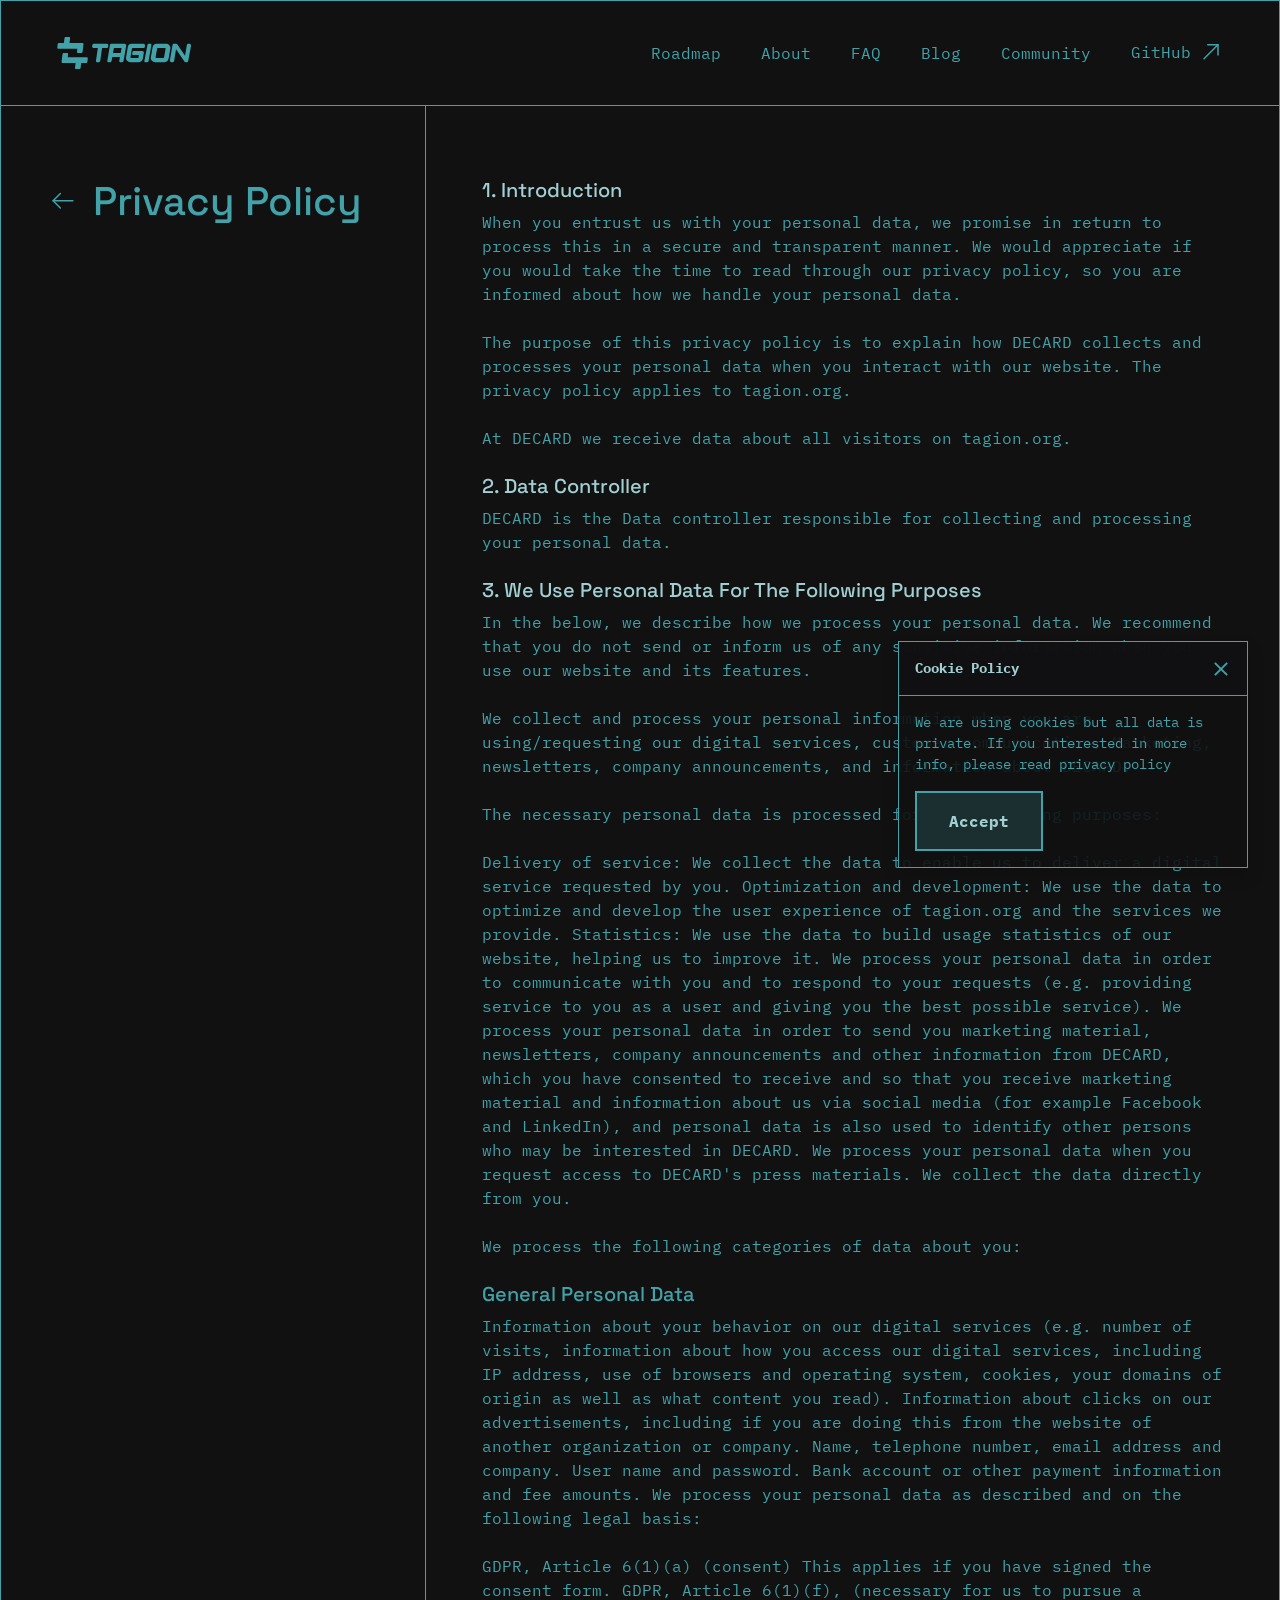
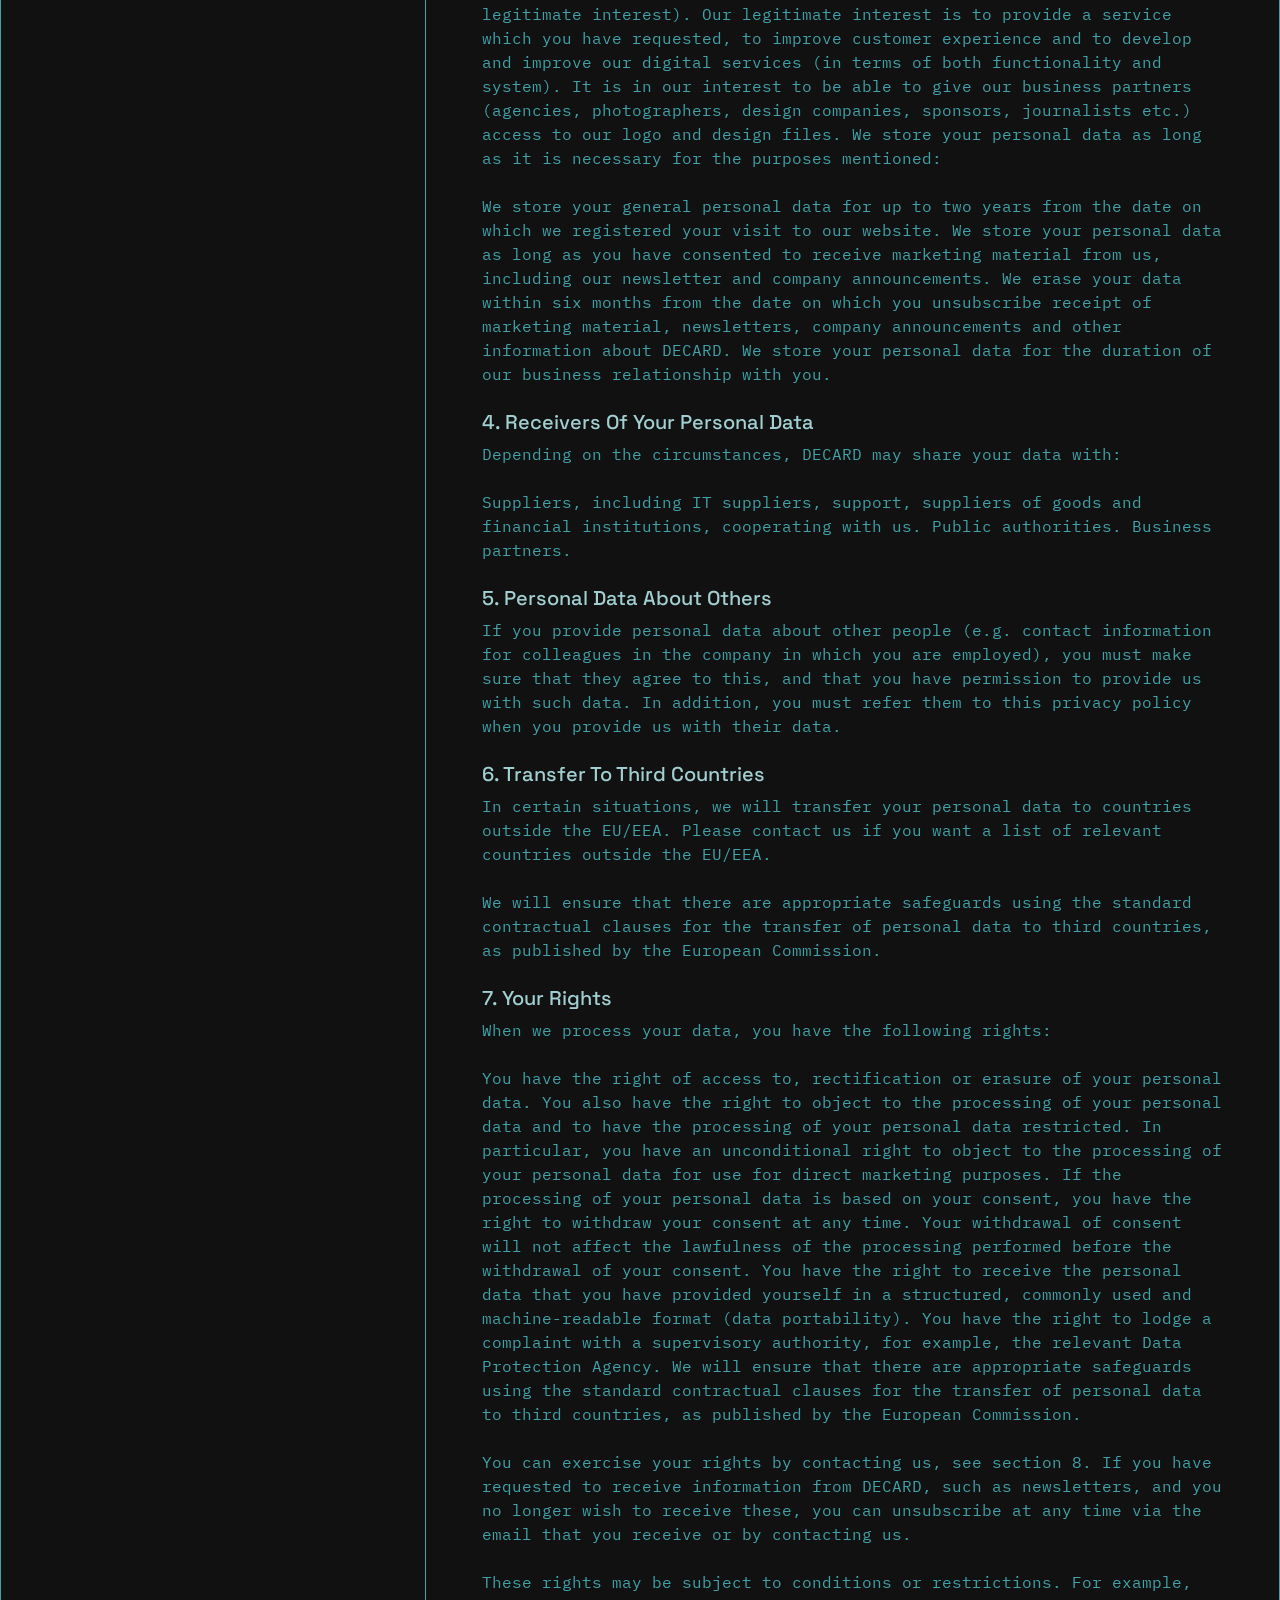
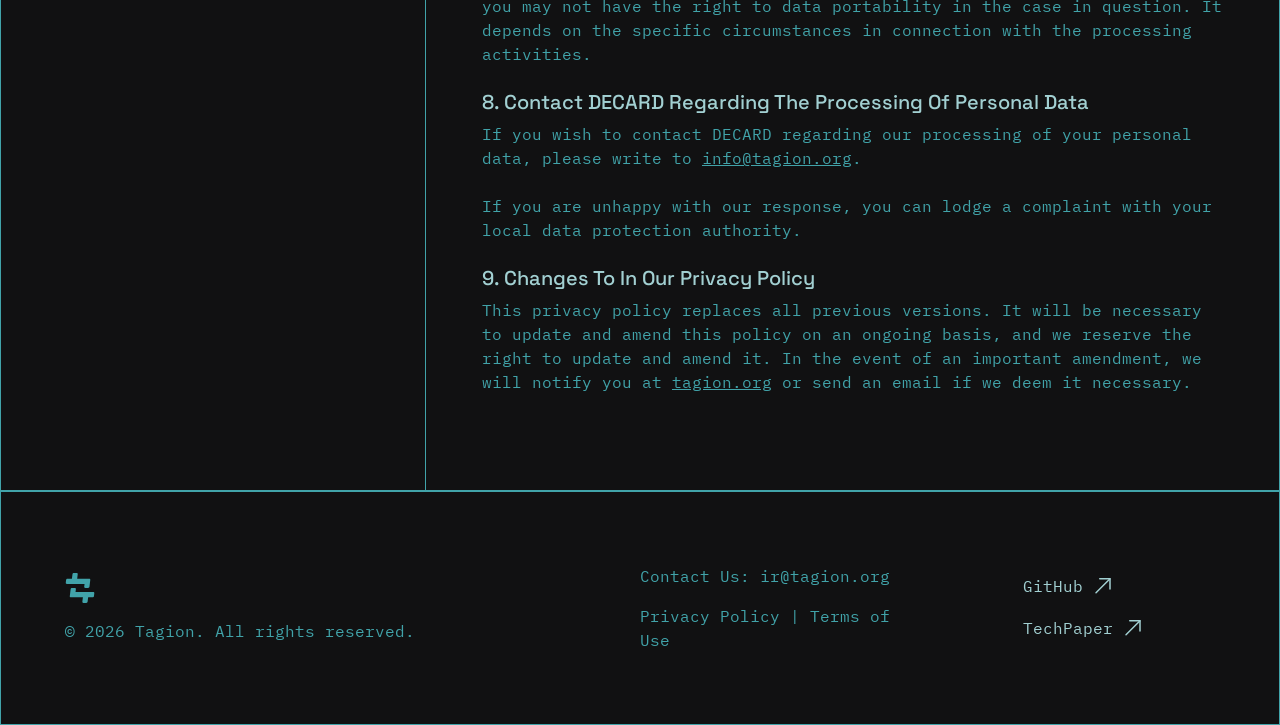
<file: privacy-policy/index.html>
<!DOCTYPE html><html lang="en"><head><meta charSet="utf-8"/><meta name="viewport" content="width=device-width"/><title>Tagion: the independent money system</title><meta name="description" content="Welcome to the future of money with Tagion - the monetary system, allowing you to participate in the global economy directly, immediately, and without special permission. This money system is decentralized, fast, non-political, and stable. Join Tagion to trade goods, services, and digital assets without the limitation of banks and credit card companies."/><meta property="og:title" content="Tagion: the independent money system"/><meta property="og:description" content="Welcome to the future of money with Tagion - the monetary system, allowing you to participate in the global economy directly, immediately, and without special permission. This money system is decentralized, fast, non-political, and stable. Join Tagion to trade goods, services, and digital assets without the limitation of banks and credit card companies."/><meta property="viewport" content="width=device-width, initial-scale=1"/><meta property="robots" content="index, follow"/><meta property="charSet" content="UTF-8"/><meta name="robots" content="index,follow"/><meta property="og:url" content="https://tagion.org"/><meta property="og:type" content="website"/><meta property="og:locale" content="en"/><meta property="og:site_name" content="Tagion"/><link rel="canonical" href="https://tagion.org"/><meta property="keywords" content="tagion, tagions, money, monetary system, decentralized, independent, community, economy, global, worldwide, non-political, common goods, fast, future, openly governed"/><meta property="author" content="Tagion"/><link rel="shortcut icon" href="/favicon.svg"/><link rel="apple-touch-icon" href="/apple-touch-icon.png"/><link rel="apple-touch-icon" sizes="57x57" href="/apple-touch-icon-57x57.png"/><link rel="apple-touch-icon" sizes="72x72" href="/apple-touch-icon-72x72.png"/><link rel="apple-touch-icon" sizes="76x76" href="/apple-touch-icon-76x76.png"/><link rel="apple-touch-icon" sizes="114x114" href="/apple-touch-icon-114x114.png"/><link rel="apple-touch-icon" sizes="120x120" href="/apple-touch-icon-120x120.png"/><link rel="apple-touch-icon" sizes="144x144" href="/apple-touch-icon-144x144.png"/><link rel="apple-touch-icon" sizes="152x152" href="/apple-touch-icon-152x152.png"/><link rel="apple-touch-icon" sizes="180x180" href="/apple-touch-icon-180x180.png"/><meta name="next-head-count" content="27"/><script src="https://cdn.usefathom.com/script.js" data-site="PXTICOGF" defer=""></script><link rel="preload" href="/_next/static/css/a4ab12f66fdf6ff4.css" as="style"/><link rel="stylesheet" href="/_next/static/css/a4ab12f66fdf6ff4.css" data-n-g=""/><noscript data-n-css=""></noscript><script defer="" nomodule="" src="/_next/static/chunks/polyfills-c67a75d1b6f99dc8.js"></script><script src="/_next/static/chunks/webpack-4a210e5483d2e37e.js" defer=""></script><script src="/_next/static/chunks/framework-5f4595e5518b5600.js" defer=""></script><script src="/_next/static/chunks/main-7e23f0b98971ad47.js" defer=""></script><script src="/_next/static/chunks/pages/_app-9f5475e9a6d3994a.js" defer=""></script><script src="/_next/static/chunks/pages/privacy-policy-e250558217903032.js" defer=""></script><script src="/_next/static/bnR9y4nxty9GuRHAy_RVG/_buildManifest.js" defer=""></script><script src="/_next/static/bnR9y4nxty9GuRHAy_RVG/_ssgManifest.js" defer=""></script><style data-styled="" data-styled-version="5.3.5">.cGCnsG{-webkit-text-decoration:none;text-decoration:none;cursor:pointer;color:#41a3a9;-webkit-transition:color 0.25s ease;transition:color 0.25s ease;}/*!sc*/
.cGCnsG svg{-webkit-transition:color 0.2s ease;transition:color 0.2s ease;}/*!sc*/
.cGCnsG:hover{color:#A2D0D2;}/*!sc*/
.cGCnsG:hover svg{color:#DCFDFF;}/*!sc*/
.gxVfJM{-webkit-text-decoration:none;text-decoration:none;cursor:pointer;color:#A2D0D2;-webkit-transition:color 0.25s ease;transition:color 0.25s ease;}/*!sc*/
.gxVfJM svg{-webkit-transition:color 0.2s ease;transition:color 0.2s ease;}/*!sc*/
.gxVfJM:hover{color:#DCFDFF;}/*!sc*/
.gxVfJM:hover svg{color:#DCFDFF;}/*!sc*/
data-styled.g1[id="Link-sc-raa0i4-0"]{content:"cGCnsG,gxVfJM,"}/*!sc*/
.bSRkJE{width:auto;height:32px;}/*!sc*/
.bSRkJE svg{width:135px;height:32px;}/*!sc*/
@media (min-width:1024px){.bSRkJE{width:auto height:40px;}}/*!sc*/
data-styled.g6[id="Container-sc-znw1nx-0"]{content:"bSRkJE,"}/*!sc*/
.GJGkf{width:18px;height:14px;-webkit-transition:.5s ease;transition:.5s ease;cursor:pointer;}/*!sc*/
.GJGkf.opened span:nth-child(1){top:6px;-webkit-transform:rotate(135deg);-ms-transform:rotate(135deg);transform:rotate(135deg);}/*!sc*/
.GJGkf.opened span:nth-child(2){opacity:0;left:-30px;}/*!sc*/
.GJGkf.opened span:nth-child(3){top:6px;-webkit-transform:rotate(-135deg);-ms-transform:rotate(-135deg);transform:rotate(-135deg);}/*!sc*/
.GJGkf span{position:absolute;display:block;width:100%;height:2px;background:#41a3a9;border-radius:2px;opacity:1;left:0;-webkit-transition:.25s ease;transition:.25s ease;}/*!sc*/
.GJGkf span:nth-child(1){top:0;}/*!sc*/
.GJGkf span:nth-child(2){top:6px;}/*!sc*/
.GJGkf span:nth-child(3){top:12px;}/*!sc*/
data-styled.g17[id="Burger-sc-1l9e055-0"]{content:"GJGkf,"}/*!sc*/
.gSgOZS{top:0;left:0;width:100%;background:#111112;z-index:10;}/*!sc*/
@media (min-width:1024px){.gSgOZS{left:50%;-webkit-transform:translateX(-50%);-ms-transform:translateX(-50%);transform:translateX(-50%);}}/*!sc*/
data-styled.g24[id="Container-sc-yyy4wy-0"]{content:"gSgOZS,"}/*!sc*/
.lfXnre{position:fixed;top:81px;left:50%;width:100%;background:#111112;-webkit-transition:0.25s ease;transition:0.25s ease;-webkit-transform:translateY(-100%) translateX(-50%);-ms-transform:translateY(-100%) translateX(-50%);transform:translateY(-100%) translateX(-50%);pointer-event:none;z-index:2;}/*!sc*/
.lfXnre.opened{-webkit-transform:translateY(0%) translateX(-50%);-ms-transform:translateY(0%) translateX(-50%);transform:translateY(0%) translateX(-50%);pointer-event:auto;}/*!sc*/
.lfXnre > nav{display:block !important;padding:3rem 1.5rem;}/*!sc*/
.lfXnre > nav a{display:block;margin-left:0 !important;font-size:20px;font-weight:700;line-height:24px;}/*!sc*/
.lfXnre > nav a:not(:last-child){margin-bottom:40px;}/*!sc*/
data-styled.g25[id="OffsetMenu-sc-yyy4wy-1"]{content:"lfXnre,"}/*!sc*/
@media (max-width:1024px){.kPDBtX{position:absolute;left:50%;-webkit-transform:translateX(-50%);-ms-transform:translateX(-50%);transform:translateX(-50%);bottom:40px;text-align:center;}}/*!sc*/
data-styled.g26[id="Copyright-sc-5r8jss-0"]{content:"kPDBtX,"}/*!sc*/
.cIvJBY{-webkit-flex-shrink:0;-ms-flex-negative:0;flex-shrink:0;padding:4.5rem 3.5rem;background:#111112;}/*!sc*/
@media (max-width:1024px){.cIvJBY{padding-bottom:120px;}}/*!sc*/
data-styled.g27[id="Container-sc-5r8jss-1"]{content:"cIvJBY,"}/*!sc*/
.dsVzQT{width:30px;height:30px;}/*!sc*/
@media (max-width:1024px){.dsVzQT{display:block;margin:0 auto;}}/*!sc*/
data-styled.g28[id="Logo-sc-5r8jss-2"]{content:"dsVzQT,"}/*!sc*/
.eCzxiC{margin-bottom:0;}/*!sc*/
@media (min-width:1024px){.eCzxiC a:nth-child(1):after{content:' | ';}}/*!sc*/
data-styled.g30[id="Paragraph-sc-5r8jss-4"]{content:"eCzxiC,"}/*!sc*/
.fVwLcM{display:none;}/*!sc*/
@media (min-width:1024px){.fVwLcM{display:-webkit-box;display:-webkit-flex;display:-ms-flexbox;display:flex;}}/*!sc*/
.fVwLcM a{color:#41a3a9;}/*!sc*/
.fVwLcM a:not(:first-child){margin-left:40px;}/*!sc*/
data-styled.g32[id="Nav-sc-cku3t0-1"]{content:"fVwLcM,"}/*!sc*/
.thkpu{padding-top:40px;padding-bottom:40px;}/*!sc*/
.thkpu a{display:block;}/*!sc*/
data-styled.g33[id="SpecContainer-sc-cku3t0-2"]{content:"thkpu,"}/*!sc*/
.ImWBs{margin:0;}/*!sc*/
@media (max-width:1024px){.ImWBs{font-size:32px;line-height:34px;}}/*!sc*/
data-styled.g38[id="Title-sc-145w335-0"]{content:"ImWBs,"}/*!sc*/
.fBJLoW .fixed{position:fixed;padding-right:3.5rem;width:calc(33.33333333% - 1px);height:100%;max-height:calc(100vh - 105px);overflow:auto;}/*!sc*/
@media (max-width:1023px){.fBJLoW .fixed{position:relative;width:auto;}}/*!sc*/
.fBJLoW .sticky-sidebar{width:100%;}/*!sc*/
.fBJLoW nav{margin-top:1rem;}/*!sc*/
@media (max-width:1024px){.fBJLoW nav{display:none;}}/*!sc*/
data-styled.g39[id="Sidebar-sc-145w335-1"]{content:"fBJLoW,"}/*!sc*/
.gClPga{height:100%;}/*!sc*/
data-styled.g40[id="Content-sc-145w335-2"]{content:"gClPga,"}/*!sc*/
.fqJMqA{min-height:100vh;min-width:375px;}/*!sc*/
data-styled.g49[id="PageWrapper-sc-zlhn9g-0"]{content:"fqJMqA,"}/*!sc*/
.dIQRmJ{display:-webkit-box;display:-webkit-flex;display:-ms-flexbox;display:flex;-webkit-flex:1 0 auto;-ms-flex:1 0 auto;flex:1 0 auto;padding-top:82px;}/*!sc*/
@media (min-width:1024px){.dIQRmJ{padding-top:106px;}}/*!sc*/
data-styled.g50[id="Main-sc-zlhn9g-1"]{content:"dIQRmJ,"}/*!sc*/
body{margin:0;padding:0;box-sizing:border-box;}/*!sc*/
data-styled.g54[id="sc-global-iFljIF1"]{content:"sc-global-iFljIF1,"}/*!sc*/
</style></head><body><div id="__next" data-reactroot=""><div id="layout"><div class="PageWrapper-sc-zlhn9g-0 fqJMqA d-flex flex-column container p-0 "><div class="Container-sc-yyy4wy-0 gSgOZS position-fixed d-flex justify-content-between align-items-center container p-3 px-lg-5 py-lg-4 border border-primary container"><a class="Link-sc-raa0i4-0 cGCnsG" target="" href="https://tagion.org"><div class="Container-sc-znw1nx-0 bSRkJE"><svg viewBox="0 0 168 40" fill="none" xmlns="http://www.w3.org/2000/svg"><path d="m8.963 1.579-.739 6H2.256C1.39 7.579.6 8.286.492 9.158l-.48 3.895c-.107.872.509 1.579 1.376 1.579H25.05l-.454 3.684c-.107.872.51 1.579 1.376 1.579h3.874c.868 0 1.658-.707 1.765-1.58l1.128-9.157c.107-.872-.51-1.579-1.377-1.579H15.24l.739-6C16.085.707 15.468 0 14.602 0h-3.874C9.86 0 9.07.707 8.963 1.579zm20.173 36.842.739-6h5.967c.868 0 1.658-.707 1.765-1.579l.48-3.895c.107-.872-.509-1.579-1.376-1.579H13.049l.454-3.684c.107-.872-.51-1.579-1.377-1.579H8.253c-.868 0-1.658.707-1.765 1.58L5.36 30.841c-.107.872.51 1.579 1.376 1.579H22.86l-.739 6c-.107.872.509 1.579 1.376 1.579h3.874c.867 0 1.658-.707 1.765-1.579zm20.432-6.992c-.765 0-1.381-.713-1.27-1.469l2.392-16.186h-5.195c-1.168 0-2.1-1.107-1.895-2.254l.277-1.563a1.663 1.663 0 0 1 1.658-1.385h16.354c1.168 0 2.1 1.107 1.895 2.254l-.278 1.563a1.662 1.662 0 0 1-1.657 1.385h-5.861l-2.333 16.212a1.664 1.664 0 0 1-1.667 1.443h-2.42z" fill="#41A3A9"></path><path fill-rule="evenodd" clip-rule="evenodd" d="M63.77 31.429c-.774 0-1.393-.73-1.265-1.492l3.351-19.964a1.663 1.663 0 0 1 1.66-1.401h16.737c1.165 0 2.095 1.103 1.896 2.248l-3.354 19.218a1.663 1.663 0 0 1-1.659 1.39h-2.423c-.777 0-1.398-.735-1.264-1.499l.843-4.812-9.599.017-.863 4.906a1.663 1.663 0 0 1-1.657 1.389H63.77zm15.431-11.465 1.085-6.156h-9.11a.61.61 0 0 0-.379.154.71.71 0 0 0-.226.41l-.972 5.526 9.602.066z" fill="#41A3A9"></path><path d="M85.93 25.56c-.213 1.547.208 2.912 1.264 4.095 1.067 1.182 2.388 1.774 3.963 1.774h11.085c2.34 0 3.866-1.263 4.578-3.787.124-.682.238-1.348.342-1.996.387-2.289.725-4.297 1.013-6.024.19-1.141-.738-2.232-1.896-2.232H95.597c-.843 0-1.535.593-1.664 1.425l-.358 2.319c-.117.757.5 1.476 1.268 1.476h7.194l-.512 3.02c0 .17-.064.306-.192.409a.548.548 0 0 1-.361.153h-8.74a.7.7 0 0 1-.539-.239.705.705 0 0 1-.189-.563l1.828-11.019a.754.754 0 0 1 .26-.41.61.61 0 0 1 .378-.153h13.746c.834 0 1.52-.579 1.659-1.398l.272-1.598c.194-1.143-.735-2.24-1.898-2.24H92.683c-2.329 0-3.85 1.262-4.562 3.786l-2.19 13.203zm24.129 5.869c-.787 0-1.41-.753-1.26-1.523l3.91-19.98a1.664 1.664 0 0 1 1.654-1.354h2.042c.731 0 1.315.69 1.19 1.41l-3.47 20.054a1.663 1.663 0 0 1-1.659 1.393h-2.407z" fill="#41A3A9"></path><path fill-rule="evenodd" clip-rule="evenodd" d="M119.2 12.358c.825-2.524 2.469-3.786 4.933-3.786h11.692c1.665 0 3.053.59 4.165 1.774 1.124 1.182 1.573 2.547 1.348 4.093l.001.017-.054.205a4.569 4.569 0 0 1-.05.273 8.616 8.616 0 0 1-.07.478l-.124.682c-.049.273-.107.597-.172.972-.066.376-.145.808-.236 1.297a176.48 176.48 0 0 1-.651 3.718c-.131.762-.278 1.61-.442 2.542-.153.92-.329 1.927-.528 3.019-.723 2.524-2.362 3.787-4.915 3.787h-11.608c-1.71 0-3.121-.592-4.233-1.774-1.112-1.183-1.567-2.548-1.364-4.094l-.005-.068c.009-.034.017-.08.025-.137.018-.068.034-.165.048-.29.026-.125.055-.278.088-.46.044-.194.085-.427.123-.7a138.302 138.302 0 0 0 .392-2.269c.092-.488.191-1.04.297-1.654.117-.614.241-1.302.371-2.064s.278-1.603.442-2.524c.164-.933.34-1.945.527-3.037zm13.559 13.834c.349 0 .573-.188.672-.563l-.003-.051a.532.532 0 0 0 .025-.12l.035-.238c.028-.103.053-.228.077-.375a51.132 51.132 0 0 1 .246-1.399c.059-.307.12-.666.183-1.075.074-.41.157-.87.247-1.381.09-.524.192-1.104.308-1.74.116-.637.239-1.337.369-2.099.141-.773.294-1.62.458-2.541a.731.731 0 0 0-.172-.563c-.134-.16-.33-.239-.589-.239h-9.145c-.36 0-.583.188-.671.563l.001.017-.015.034a.358.358 0 0 1-.026.12 8.193 8.193 0 0 1-.11.63l-.098.58c-.041.228-.091.495-.15.803a41.37 41.37 0 0 1-.182 1.074c-.064.41-.146.876-.246 1.399a412.63 412.63 0 0 1-.31 1.723c-.104.636-.227 1.341-.367 2.115-.131.762-.278 1.603-.443 2.524a.683.683 0 0 0 .206.563.75.75 0 0 0 .555.239h9.145z" fill="#41A3A9"></path><path d="M142.672 31.429c-1.163 0-2.092-1.098-1.898-2.241l3.269-19.218c.14-.82.827-1.398 1.66-1.398h2.843c.621 0 1.22.324 1.584.857l9.551 14.017 2.266-13.473a1.662 1.662 0 0 1 1.66-1.401h1.653c1.171 0 2.102 1.112 1.894 2.26l-3.496 19.218a1.663 1.663 0 0 1-1.656 1.379h-1.778c-.81 0-1.54-.589-1.732-1.395L148.437 15.36l-2.429 14.662a1.662 1.662 0 0 1-1.66 1.406h-1.676z" fill="#41A3A9"></path></svg></div></a><nav class="Nav-sc-cku3t0-1 fVwLcM align-items-center "><a class="Link-sc-raa0i4-0 cGCnsG Link-sc-cku3t0-0 kLFVZL" target="" href="/#roadmap">Roadmap</a><a class="Link-sc-raa0i4-0 cGCnsG Link-sc-cku3t0-0 kLFVZL" target="" href="/#about">About</a><a class="Link-sc-raa0i4-0 cGCnsG Link-sc-cku3t0-0 kLFVZL" target="" href="/#faq">FAQ</a><a class="Link-sc-raa0i4-0 cGCnsG Link-sc-cku3t0-0 kLFVZL" target="" href="/blog">Blog</a><a class="Link-sc-raa0i4-0 cGCnsG Link-sc-cku3t0-0 kLFVZL" target="" href="/#community">Community</a><a class="Link-sc-raa0i4-0 gxVfJM" target="_blank" href="https://github.com/tagion">GitHub<svg width="24" height="24" fill="none" xmlns="http://www.w3.org/2000/svg" class="position-relative ms-1" style="top:-2px"><path d="M5 19.5c.19 0 .38-.07.53-.22l14-14c.29-.29.29-.77 0-1.06a.754.754 0 0 0-1.06 0l-14 14c-.29.29-.29.77 0 1.06.15.15.34.22.53.22Z" fill="currentColor"></path><path d="M19 15.77c.41 0 .75-.34.75-.75V4.75c0-.41-.34-.75-.75-.75H8.73c-.41 0-.75.34-.75.75s.34.75.75.75h9.52v9.52c0 .41.34.75.75.75Z" fill="currentColor"></path></svg></a></nav><div class="Burger-sc-1l9e055-0 GJGkf position-relative d-lg-none "><span></span><span></span><span></span></div></div><div class="OffsetMenu-sc-yyy4wy-1 lfXnre p-0 border-primary border-end border-start  container"><nav class="Nav-sc-cku3t0-1 fVwLcM align-items-center "><a class="Link-sc-raa0i4-0 cGCnsG Link-sc-cku3t0-0 kLFVZL" target="" href="/#roadmap">Roadmap</a><a class="Link-sc-raa0i4-0 cGCnsG Link-sc-cku3t0-0 kLFVZL" target="" href="/#about">About</a><a class="Link-sc-raa0i4-0 cGCnsG Link-sc-cku3t0-0 kLFVZL" target="" href="/#faq">FAQ</a><a class="Link-sc-raa0i4-0 cGCnsG Link-sc-cku3t0-0 kLFVZL" target="" href="/blog">Blog</a><a class="Link-sc-raa0i4-0 cGCnsG Link-sc-cku3t0-0 kLFVZL" target="" href="/#community">Community</a><a class="Link-sc-raa0i4-0 gxVfJM" target="_blank" href="https://github.com/tagion">GitHub<svg width="24" height="24" fill="none" xmlns="http://www.w3.org/2000/svg" class="position-relative ms-1" style="top:-2px"><path d="M5 19.5c.19 0 .38-.07.53-.22l14-14c.29-.29.29-.77 0-1.06a.754.754 0 0 0-1.06 0l-14 14c-.29.29-.29.77 0 1.06.15.15.34.22.53.22Z" fill="currentColor"></path><path d="M19 15.77c.41 0 .75-.34.75-.75V4.75c0-.41-.34-.75-.75-.75H8.73c-.41 0-.75.34-.75.75s.34.75.75.75h9.52v9.52c0 .41.34.75.75.75Z" fill="currentColor"></path></svg></a></nav><div class="SpecContainer-sc-cku3t0-2 thkpu border-primary border-top border-bottom px-3"><a class="Link-sc-raa0i4-0 gxVfJM" target="_blank" href="/resources/tech-paper.pdf">TechPaper<svg width="24" height="24" fill="none" xmlns="http://www.w3.org/2000/svg" class="position-relative ms-1" style="top:-2px"><path d="M5 19.5c.19 0 .38-.07.53-.22l14-14c.29-.29.29-.77 0-1.06a.754.754 0 0 0-1.06 0l-14 14c-.29.29-.29.77 0 1.06.15.15.34.22.53.22Z" fill="currentColor"></path><path d="M19 15.77c.41 0 .75-.34.75-.75V4.75c0-.41-.34-.75-.75-.75H8.73c-.41 0-.75.34-.75.75s.34.75.75.75h9.52v9.52c0 .41.34.75.75.75Z" fill="currentColor"></path></svg></a></div></div><main id="main" class="Main-sc-zlhn9g-1 dIQRmJ"><div id="privacy-policy" class="border-primary border-bottom border-start border-end undefined container"><div style="height:100%" class="row"><div class="Sidebar-sc-145w335-1 fBJLoW border-primary border-end border-bottom border-lg-bottom-0 border-lg-right-0 p-0 col-lg-4"><div id="sticky-sidebar" class="px-3 py-425 px-md-4 px-lg-5 py-lg-6 "><h2 class="Title-sc-145w335-0 ImWBs"><a class="Link-sc-raa0i4-0 cGCnsG" target="" href="/"><svg viewBox="0 0 24 24" fill="none" xmlns="http://www.w3.org/2000/svg" width="24px" height="24px" class="mb-1 me-1"><path d="M22.432 11.22a.742.742 0 0 0-.53-.219h-19.8c-.41 0-.749.34-.749.75s.34.75.75.75h19.799c.41 0 .75-.34.75-.75a.742.742 0 0 0-.22-.53Z" fill="currentColor"></path><path d="M9.895 3.959a.755.755 0 0 0-1.06 0L1.573 11.22c-.29.29-.29.77 0 1.06l7.262 7.262c.29.29.77.29 1.06 0 .29-.29.29-.77 0-1.06L3.164 11.75l6.731-6.732c.29-.29.29-.77 0-1.06Z" fill="currentColor"></path></svg> </a>Privacy Policy</h2></div></div><div class="Content-sc-145w335-2 gClPga border-primary border-start px-3 py-425 px-md-4 px-lg-5 py-lg-6 col-lg-8"><h4>1. Introduction</h4>
<p>When you entrust us with your personal data, we promise in return to process this in a secure and transparent manner. We would appreciate if you would take the time to read through our privacy policy, so you are informed about how we handle your personal data.</p>
<p>The purpose of this privacy policy is to explain how DECARD collects and processes your personal data when you interact with our website. The privacy policy applies to tagion.org.</p>
<p>At DECARD we receive data about all visitors on tagion.org.</p>
<h4>2. Data Controller</h4>
<p>DECARD is the Data controller responsible for collecting and processing your personal data.</p>
<h4>3. We Use Personal Data For The Following Purposes</h4>
<p>In the below, we describe how we process your personal data. We recommend that you do not send or inform us of any sensitive information when you use our website and its features.</p>
<p>We collect and process your personal information when you are using/requesting our digital services, customer communication, Marketing, newsletters, company announcements, and information about DECARD.</p>
<p>The necessary personal data is processed for the following purposes:</p>
<p>Delivery of service: We collect the data to enable us to deliver a digital service requested by you.
Optimization and development: We use the data to optimize and develop the user experience of tagion.org and the services we provide.
Statistics: We use the data to build usage statistics of our website, helping us to improve it.
We process your personal data in order to communicate with you and to respond to your requests (e.g. providing service to you as a user and giving you the best possible service).
We process your personal data in order to send you marketing material, newsletters, company announcements and other information from DECARD, which you have consented to receive and so that you receive marketing material and information about us via social media (for example Facebook and LinkedIn), and personal data is also used to identify other persons who may be interested in DECARD.
We process your personal data when you request access to DECARD&#x27;s press materials.
We collect the data directly from you.</p>
<p>We process the following categories of data about you:</p>
<h5>General Personal Data</h5>
<p>Information about your behavior on our digital services (e.g. number of visits, information about how you access our digital services, including IP address, use of browsers and operating system, cookies, your domains of origin as well as what content you read).
Information about clicks on our advertisements, including if you are doing this from the website of another organization or company.
Name, telephone number, email address and company.
User name and password.
Bank account or other payment information and fee amounts.
We process your personal data as described and on the following legal basis:</p>
<p>GDPR, Article 6(1)(a) (consent) This applies if you have signed the consent form.
GDPR, Article 6(1)(f), (necessary for us to pursue a legitimate interest). Our legitimate interest is to provide a service which you have requested, to improve customer experience and to develop and improve our digital services (in terms of both functionality and system).
It is in our interest to be able to give our business partners (agencies, photographers, design companies, sponsors, journalists etc.) access to our logo and design files.
We store your personal data as long as it is necessary for the purposes mentioned:</p>
<p>We store your general personal data for up to two years from the date on which we registered your visit to our website.
We store your personal data as long as you have consented to receive marketing material from us, including our newsletter and company announcements. We erase your data within six months from the date on which you unsubscribe receipt of marketing material, newsletters, company announcements and other information about DECARD.
We store your personal data for the duration of our business relationship with you.</p>
<h4>4. Receivers Of Your Personal Data</h4>
<p>Depending on the circumstances, DECARD may share your data with:</p>
<p>Suppliers, including IT suppliers, support, suppliers of goods and financial institutions, cooperating with us.
Public authorities.
Business partners.</p>
<h4>5. Personal Data About Others</h4>
<p>If you provide personal data about other people (e.g. contact information for colleagues in the company in which you are employed), you must make sure that they agree to this, and that you have permission to provide us with such data. In addition, you must refer them to this privacy policy when you provide us with their data.</p>
<h4>6. Transfer To Third Countries</h4>
<p>In certain situations, we will transfer your personal data to countries outside the EU/EEA. Please contact us if you want a list of relevant countries outside the EU/EEA.</p>
<p>We will ensure that there are appropriate safeguards using the standard contractual clauses for the transfer of personal data to third countries, as published by the European Commission.</p>
<h4>7. Your Rights</h4>
<p>When we process your data, you have the following rights:</p>
<p>You have the right of access to, rectification or erasure of your personal data.
You also have the right to object to the processing of your personal data and to have the processing of your personal data restricted.
In particular, you have an unconditional right to object to the processing of your personal data for use for direct marketing purposes.
If the processing of your personal data is based on your consent, you have the right to withdraw your consent at any time. Your withdrawal of consent will not affect the lawfulness of the processing performed before the withdrawal of your consent.
You have the right to receive the personal data that you have provided yourself in a structured, commonly used and machine-readable format (data portability).
You have the right to lodge a complaint with a supervisory authority, for example, the relevant Data Protection Agency.
We will ensure that there are appropriate safeguards using the standard contractual clauses for the transfer of personal data to third countries, as published by the European Commission.</p>
<p>You can exercise your rights by contacting us, see section 8. If you have requested to receive information from DECARD, such as newsletters, and you no longer wish to receive these, you can unsubscribe at any time via the email that you receive or by contacting us.</p>
<p>These rights may be subject to conditions or restrictions. For example, you may not have the right to data portability in the case in question. It depends on the specific circumstances in connection with the processing activities.</p>
<h4>8. Contact DECARD Regarding The Processing Of Personal Data</h4>
<p>If you wish to contact DECARD regarding our processing of your personal data, please write to <a href="mailto:info@tagion.org">info@tagion.org</a>.</p>
<p>If you are unhappy with our response, you can lodge a complaint with your local data protection authority.</p>
<h4>9. Changes To In Our Privacy Policy</h4>
<p>This privacy policy replaces all previous versions. It will be necessary to update and amend this policy on an ongoing basis, and we reserve the right to update and amend it. In the event of an important amendment, we will notify you at <a href="/">tagion.org</a> or send an email if we deem it necessary.</p></div></div></div></main><div class="Container-sc-5r8jss-1 cIvJBY position-relative border border-primary px-3 pt-425 px-lg-55 py-lg-6 container"><div class="align-items-center m-0 row"><div class="col-lg-4 col-12 order-lg-1"><svg viewBox="0 0 40 40" fill="none" xmlns="http://www.w3.org/2000/svg" class="Logo-sc-5r8jss-2 dsVzQT mb-4 mb-lg-2"><path d="m9.963 1.579-.739 6H3.256c-.867 0-1.657.707-1.764 1.579l-.48 3.895c-.107.872.509 1.579 1.376 1.579H26.05l-.454 3.684c-.107.872.51 1.579 1.376 1.579h3.874c.868 0 1.658-.707 1.765-1.58l1.128-9.157c.107-.872-.51-1.579-1.377-1.579H16.24l.739-6C17.085.707 16.468 0 15.602 0h-3.874c-.868 0-1.658.707-1.765 1.579ZM30.136 38.421l.739-6h5.967c.868 0 1.658-.707 1.765-1.579l.48-3.895c.107-.872-.509-1.579-1.376-1.579H14.049l.454-3.684c.107-.872-.51-1.579-1.377-1.579H9.253c-.868 0-1.658.707-1.765 1.58L6.36 30.841c-.107.872.51 1.579 1.376 1.579H23.86l-.739 6c-.107.872.509 1.579 1.376 1.579h3.874c.867 0 1.658-.707 1.765-1.579Z" fill="#41A3A9"></path></svg><p class="Copyright-sc-5r8jss-0 kPDBtX mb-0">© <!-- -->2022<!-- --> Tagion. All rights reserved.</p></div><div class="col-lg-3 col-5 order-lg-2 offset-lg-2"><p class="mb-2">Contact Us: ir@tagion.org</p><p class="Paragraph-sc-5r8jss-4 eCzxiC"><a class="Link-sc-raa0i4-0 cGCnsG mb-2 mb-lg-0 d-block d-lg-inline" target="" href="/privacy-policy">Privacy Policy</a><a class="Link-sc-raa0i4-0 cGCnsG d-block d-lg-inline" target="" href="/terms-of-use">Terms of Use</a></p></div><div class="col-lg-2 col-3 order-lg-3 offset-lg-1 offset-3"><p class="mb-2" style="white-space:nowrap"><a class="Link-sc-raa0i4-0 gxVfJM" target="_blank" href="https://github.com/tagion">GitHub<svg width="24" height="24" fill="none" xmlns="http://www.w3.org/2000/svg" class="position-relative ms-1" style="top:-2px"><path d="M5 19.5c.19 0 .38-.07.53-.22l14-14c.29-.29.29-.77 0-1.06a.754.754 0 0 0-1.06 0l-14 14c-.29.29-.29.77 0 1.06.15.15.34.22.53.22Z" fill="currentColor"></path><path d="M19 15.77c.41 0 .75-.34.75-.75V4.75c0-.41-.34-.75-.75-.75H8.73c-.41 0-.75.34-.75.75s.34.75.75.75h9.52v9.52c0 .41.34.75.75.75Z" fill="currentColor"></path></svg></a></p><p class="mb-0" style="white-space:nowrap"><a class="Link-sc-raa0i4-0 gxVfJM" target="_blank" href="/resources/tech-paper.pdf">TechPaper<svg width="24" height="24" fill="none" xmlns="http://www.w3.org/2000/svg" class="position-relative ms-1" style="top:-2px"><path d="M5 19.5c.19 0 .38-.07.53-.22l14-14c.29-.29.29-.77 0-1.06a.754.754 0 0 0-1.06 0l-14 14c-.29.29-.29.77 0 1.06.15.15.34.22.53.22Z" fill="currentColor"></path><path d="M19 15.77c.41 0 .75-.34.75-.75V4.75c0-.41-.34-.75-.75-.75H8.73c-.41 0-.75.34-.75.75s.34.75.75.75h9.52v9.52c0 .41.34.75.75.75Z" fill="currentColor"></path></svg></a></p></div></div></div></div></div></div><script id="__NEXT_DATA__" type="application/json">{"props":{"pageProps":{}},"page":"/privacy-policy","query":{},"buildId":"bnR9y4nxty9GuRHAy_RVG","nextExport":true,"autoExport":true,"isFallback":false,"scriptLoader":[]}</script></body></html>
</file>
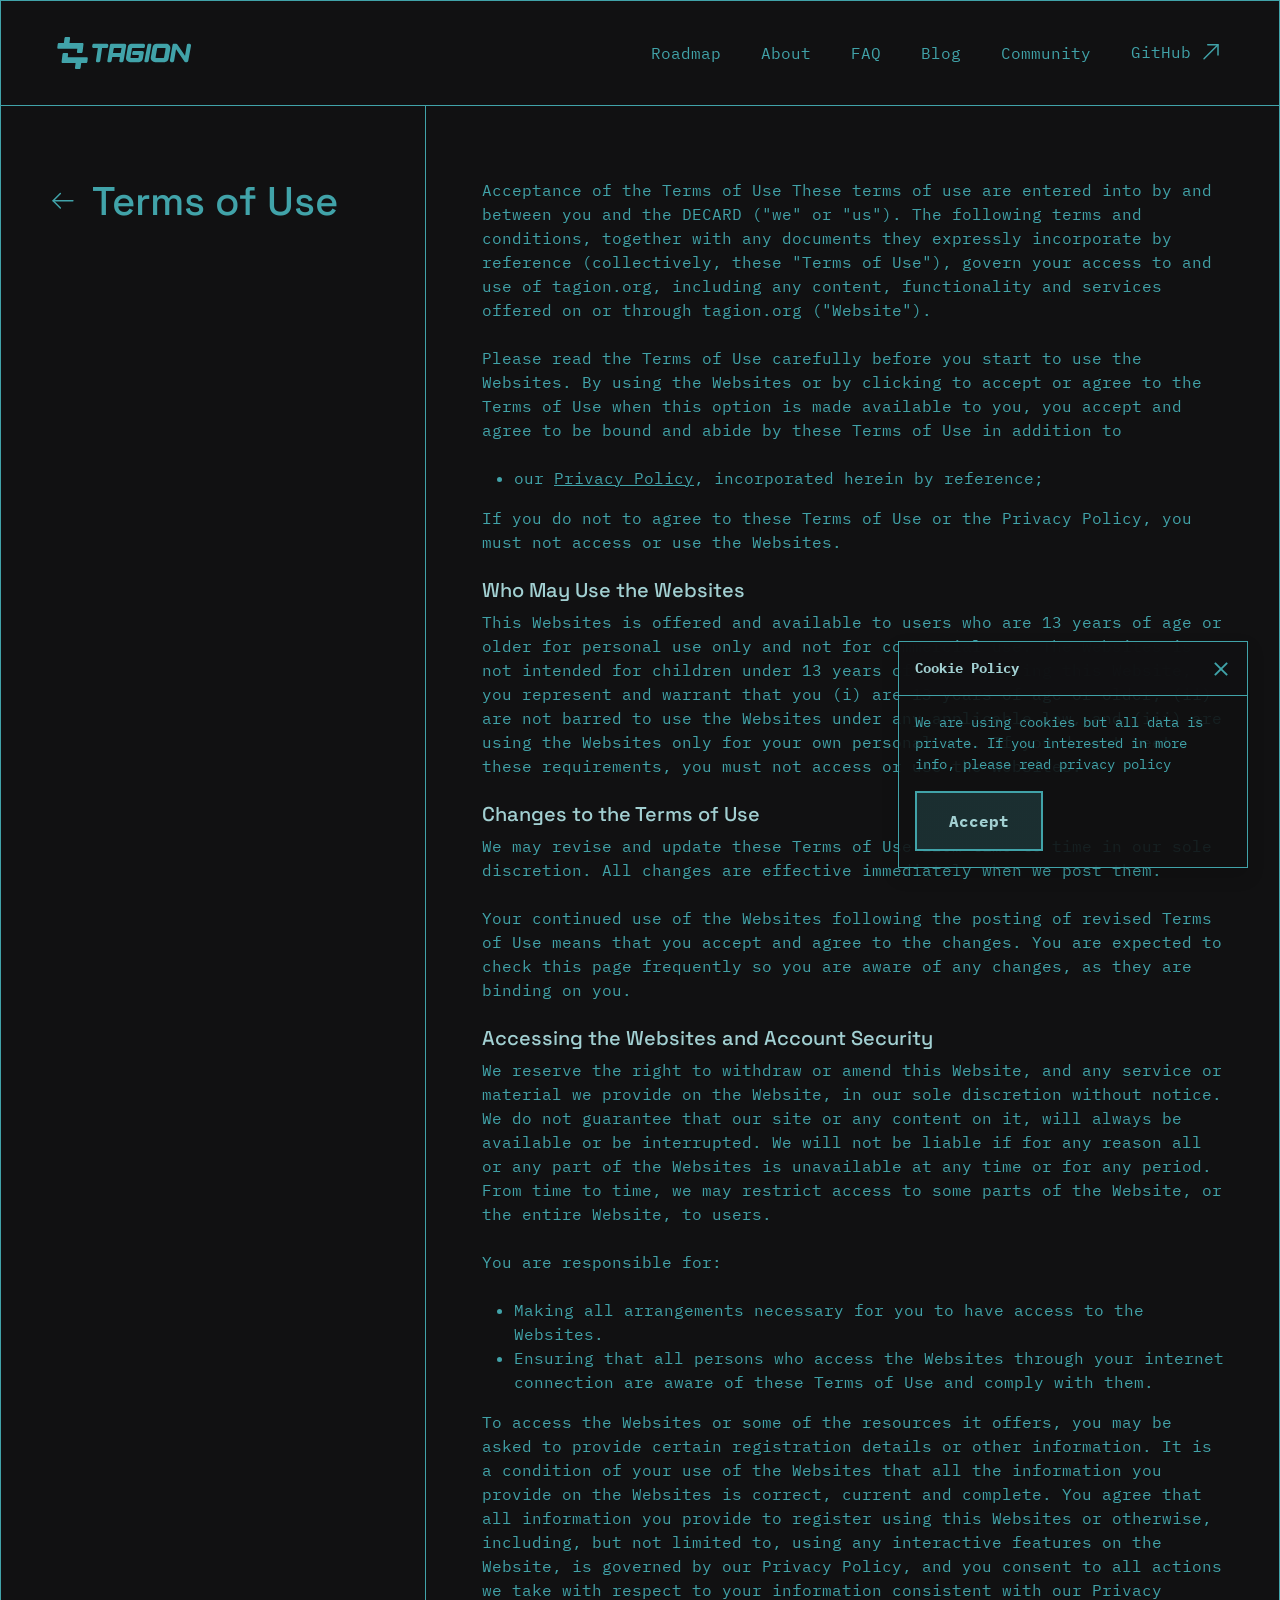
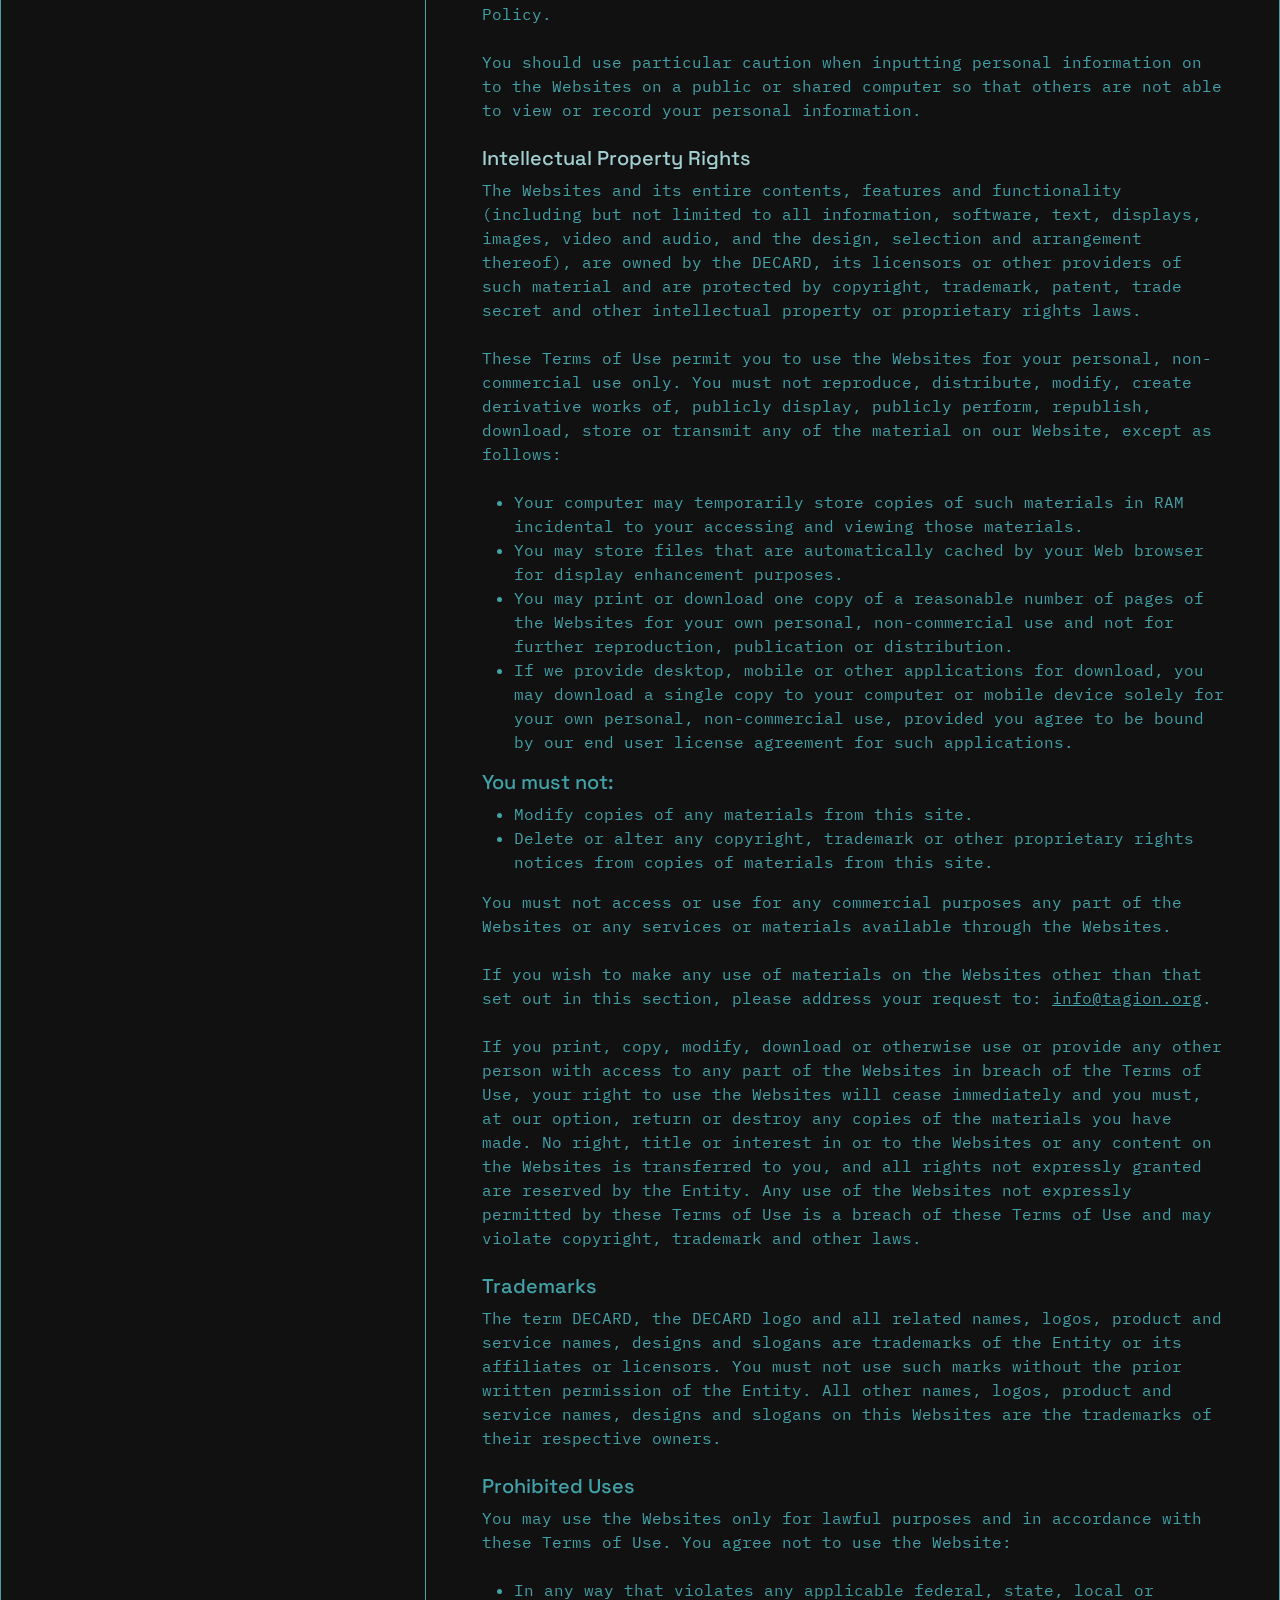
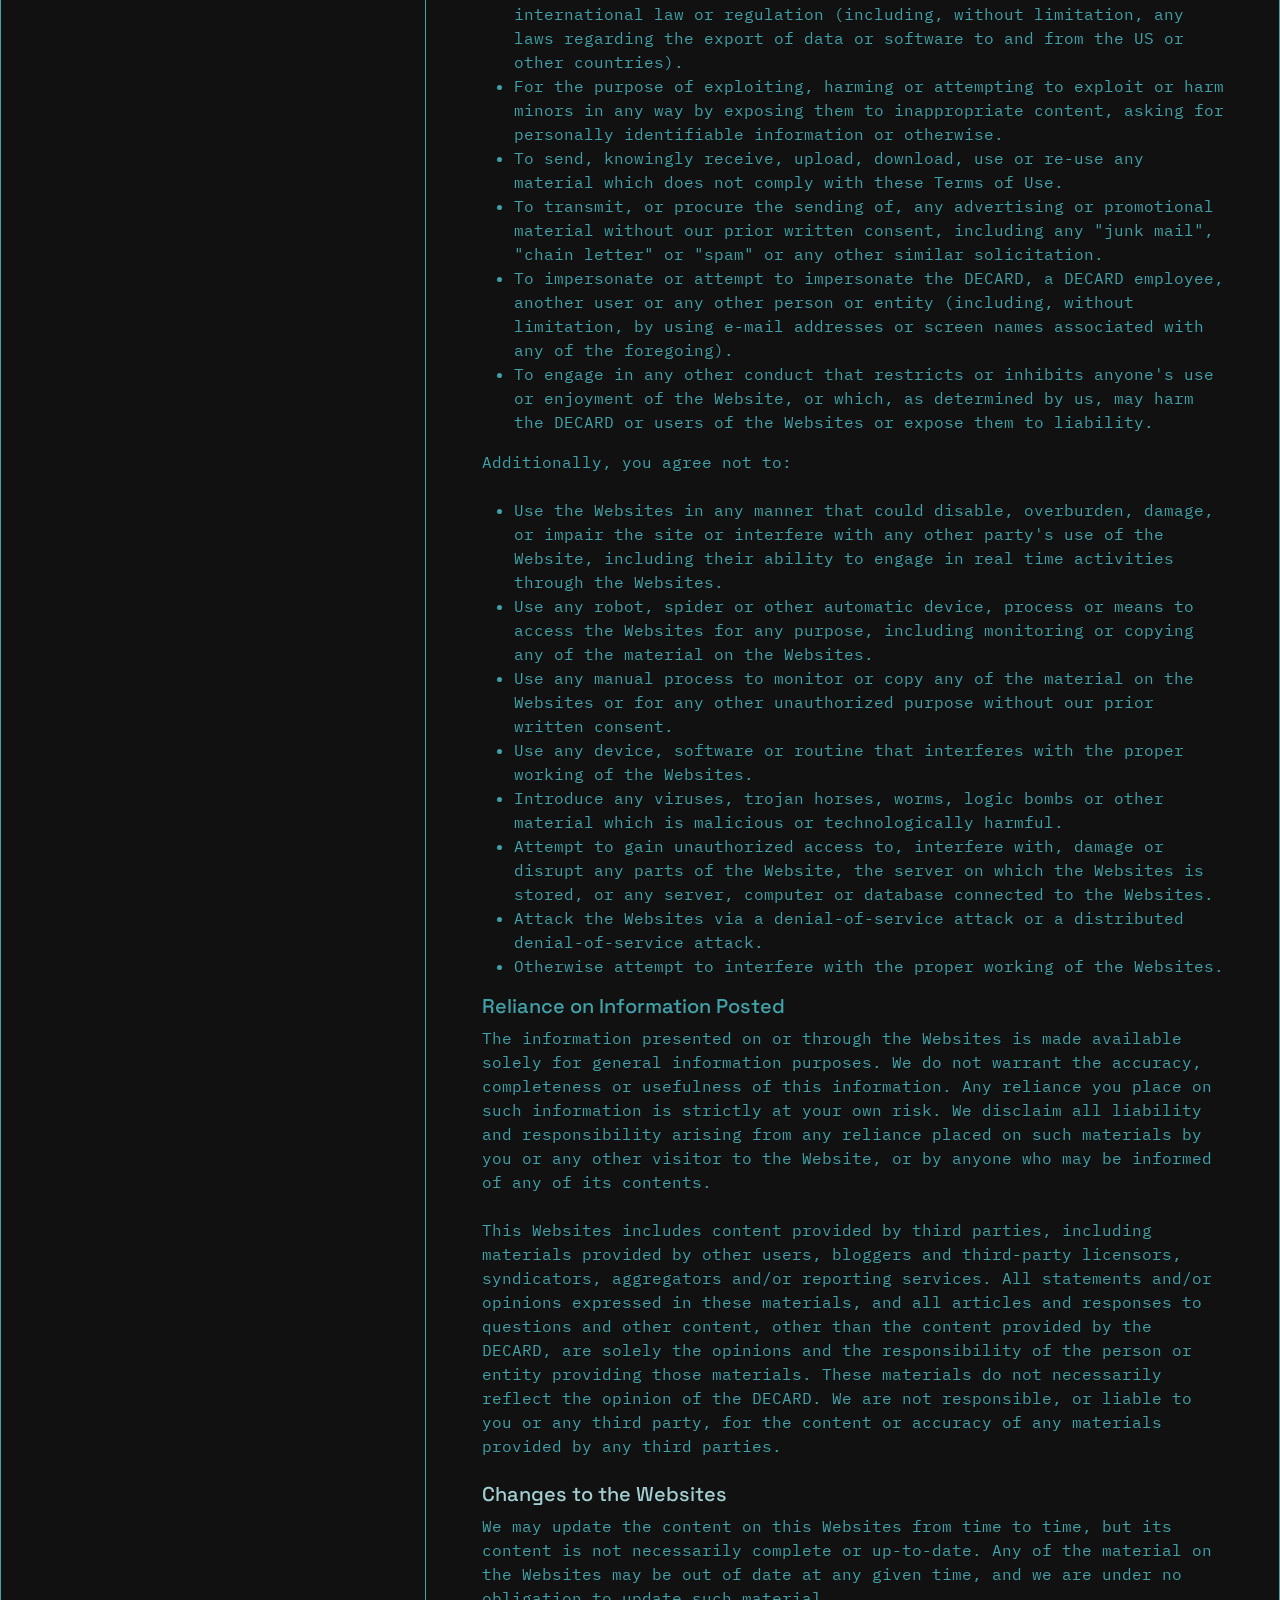
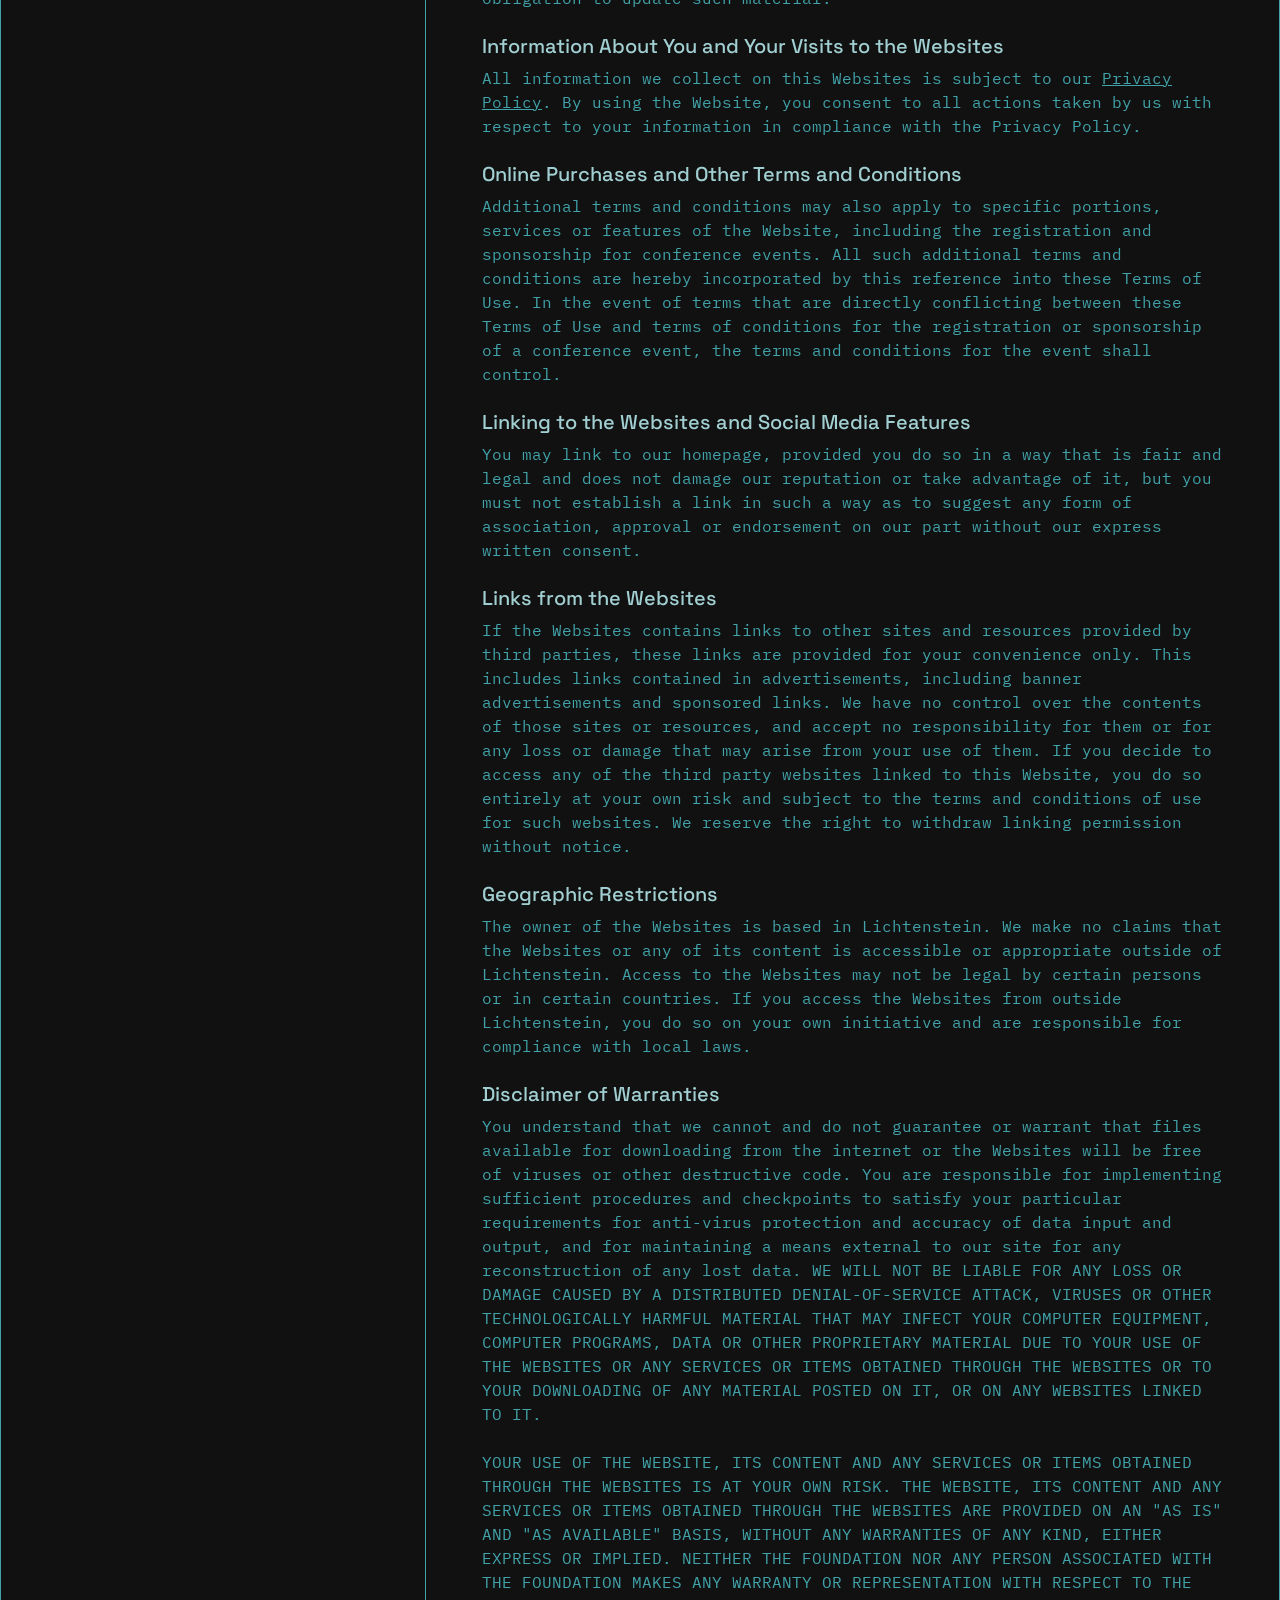
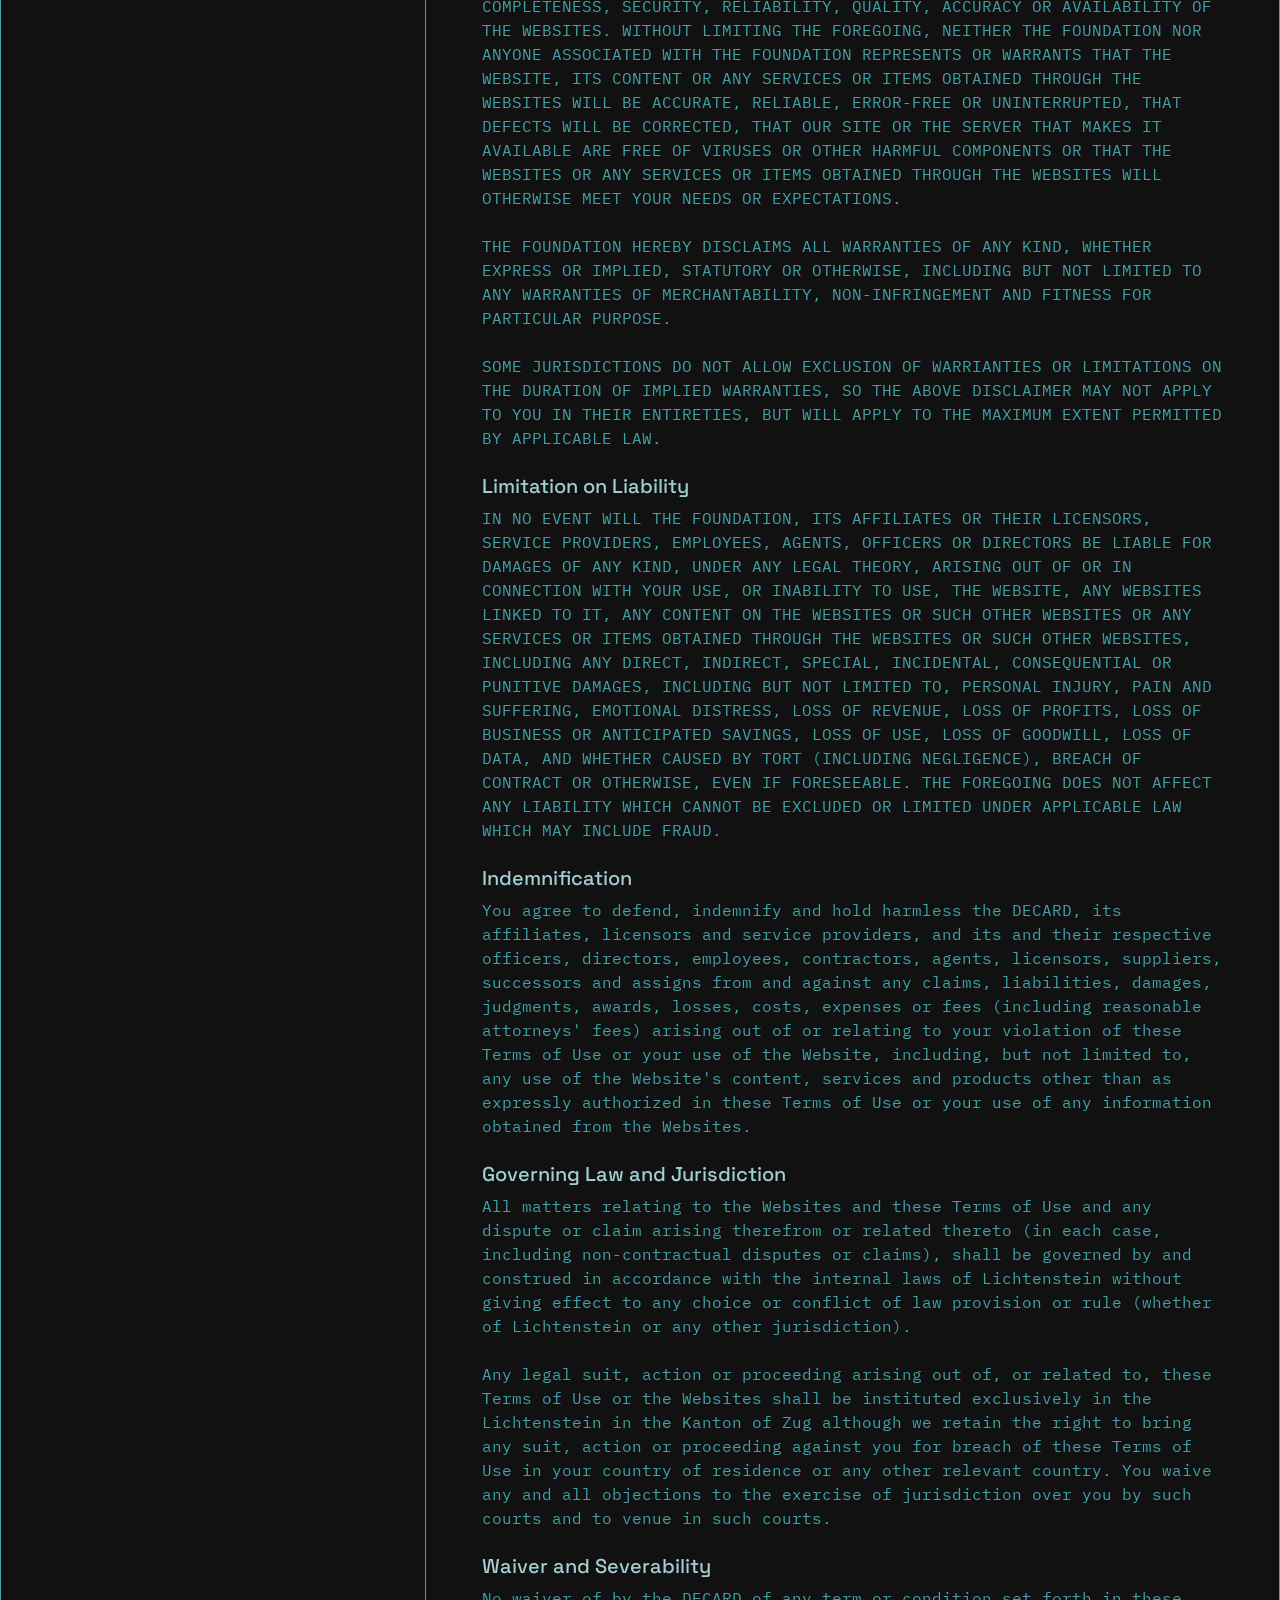
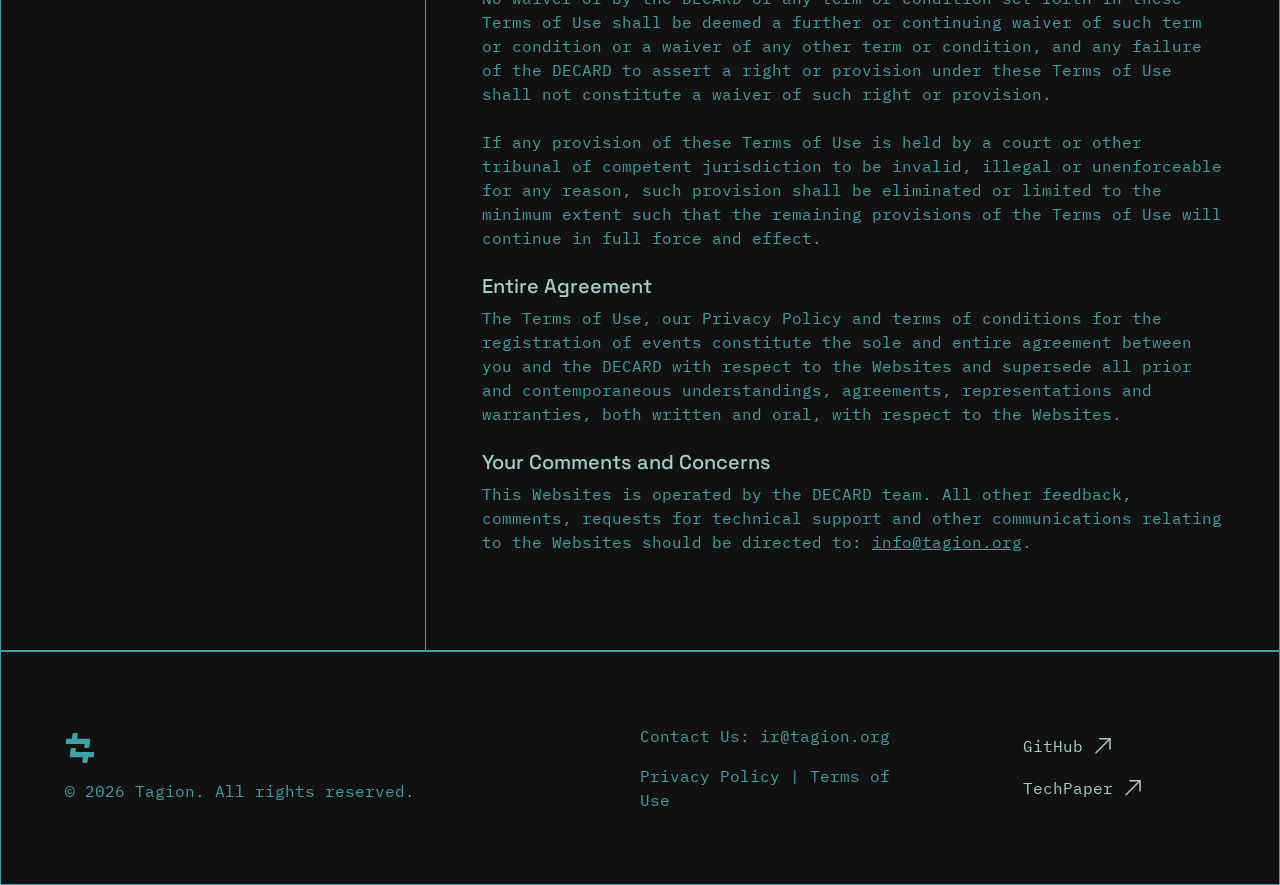
<file: terms-of-use/index.html>
<!DOCTYPE html><html lang="en"><head><meta charSet="utf-8"/><meta name="viewport" content="width=device-width"/><title>Tagion: the independent money system</title><meta name="description" content="Welcome to the future of money with Tagion - the monetary system, allowing you to participate in the global economy directly, immediately, and without special permission. This money system is decentralized, fast, non-political, and stable. Join Tagion to trade goods, services, and digital assets without the limitation of banks and credit card companies."/><meta property="og:title" content="Tagion: the independent money system"/><meta property="og:description" content="Welcome to the future of money with Tagion - the monetary system, allowing you to participate in the global economy directly, immediately, and without special permission. This money system is decentralized, fast, non-political, and stable. Join Tagion to trade goods, services, and digital assets without the limitation of banks and credit card companies."/><meta property="viewport" content="width=device-width, initial-scale=1"/><meta property="robots" content="index, follow"/><meta property="charSet" content="UTF-8"/><meta name="robots" content="index,follow"/><meta property="og:url" content="https://tagion.org"/><meta property="og:type" content="website"/><meta property="og:locale" content="en"/><meta property="og:site_name" content="Tagion"/><link rel="canonical" href="https://tagion.org"/><meta property="keywords" content="tagion, tagions, money, monetary system, decentralized, independent, community, economy, global, worldwide, non-political, common goods, fast, future, openly governed"/><meta property="author" content="Tagion"/><link rel="shortcut icon" href="/favicon.svg"/><link rel="apple-touch-icon" href="/apple-touch-icon.png"/><link rel="apple-touch-icon" sizes="57x57" href="/apple-touch-icon-57x57.png"/><link rel="apple-touch-icon" sizes="72x72" href="/apple-touch-icon-72x72.png"/><link rel="apple-touch-icon" sizes="76x76" href="/apple-touch-icon-76x76.png"/><link rel="apple-touch-icon" sizes="114x114" href="/apple-touch-icon-114x114.png"/><link rel="apple-touch-icon" sizes="120x120" href="/apple-touch-icon-120x120.png"/><link rel="apple-touch-icon" sizes="144x144" href="/apple-touch-icon-144x144.png"/><link rel="apple-touch-icon" sizes="152x152" href="/apple-touch-icon-152x152.png"/><link rel="apple-touch-icon" sizes="180x180" href="/apple-touch-icon-180x180.png"/><meta name="next-head-count" content="27"/><script src="https://cdn.usefathom.com/script.js" data-site="PXTICOGF" defer=""></script><link rel="preload" href="/_next/static/css/a4ab12f66fdf6ff4.css" as="style"/><link rel="stylesheet" href="/_next/static/css/a4ab12f66fdf6ff4.css" data-n-g=""/><noscript data-n-css=""></noscript><script defer="" nomodule="" src="/_next/static/chunks/polyfills-c67a75d1b6f99dc8.js"></script><script src="/_next/static/chunks/webpack-4a210e5483d2e37e.js" defer=""></script><script src="/_next/static/chunks/framework-5f4595e5518b5600.js" defer=""></script><script src="/_next/static/chunks/main-7e23f0b98971ad47.js" defer=""></script><script src="/_next/static/chunks/pages/_app-9f5475e9a6d3994a.js" defer=""></script><script src="/_next/static/chunks/pages/terms-of-use-b0f9615cde73ceb0.js" defer=""></script><script src="/_next/static/bnR9y4nxty9GuRHAy_RVG/_buildManifest.js" defer=""></script><script src="/_next/static/bnR9y4nxty9GuRHAy_RVG/_ssgManifest.js" defer=""></script><style data-styled="" data-styled-version="5.3.5">.cGCnsG{-webkit-text-decoration:none;text-decoration:none;cursor:pointer;color:#41a3a9;-webkit-transition:color 0.25s ease;transition:color 0.25s ease;}/*!sc*/
.cGCnsG svg{-webkit-transition:color 0.2s ease;transition:color 0.2s ease;}/*!sc*/
.cGCnsG:hover{color:#A2D0D2;}/*!sc*/
.cGCnsG:hover svg{color:#DCFDFF;}/*!sc*/
.gxVfJM{-webkit-text-decoration:none;text-decoration:none;cursor:pointer;color:#A2D0D2;-webkit-transition:color 0.25s ease;transition:color 0.25s ease;}/*!sc*/
.gxVfJM svg{-webkit-transition:color 0.2s ease;transition:color 0.2s ease;}/*!sc*/
.gxVfJM:hover{color:#DCFDFF;}/*!sc*/
.gxVfJM:hover svg{color:#DCFDFF;}/*!sc*/
data-styled.g1[id="Link-sc-raa0i4-0"]{content:"cGCnsG,gxVfJM,"}/*!sc*/
.bSRkJE{width:auto;height:32px;}/*!sc*/
.bSRkJE svg{width:135px;height:32px;}/*!sc*/
@media (min-width:1024px){.bSRkJE{width:auto height:40px;}}/*!sc*/
data-styled.g6[id="Container-sc-znw1nx-0"]{content:"bSRkJE,"}/*!sc*/
.GJGkf{width:18px;height:14px;-webkit-transition:.5s ease;transition:.5s ease;cursor:pointer;}/*!sc*/
.GJGkf.opened span:nth-child(1){top:6px;-webkit-transform:rotate(135deg);-ms-transform:rotate(135deg);transform:rotate(135deg);}/*!sc*/
.GJGkf.opened span:nth-child(2){opacity:0;left:-30px;}/*!sc*/
.GJGkf.opened span:nth-child(3){top:6px;-webkit-transform:rotate(-135deg);-ms-transform:rotate(-135deg);transform:rotate(-135deg);}/*!sc*/
.GJGkf span{position:absolute;display:block;width:100%;height:2px;background:#41a3a9;border-radius:2px;opacity:1;left:0;-webkit-transition:.25s ease;transition:.25s ease;}/*!sc*/
.GJGkf span:nth-child(1){top:0;}/*!sc*/
.GJGkf span:nth-child(2){top:6px;}/*!sc*/
.GJGkf span:nth-child(3){top:12px;}/*!sc*/
data-styled.g17[id="Burger-sc-1l9e055-0"]{content:"GJGkf,"}/*!sc*/
.gSgOZS{top:0;left:0;width:100%;background:#111112;z-index:10;}/*!sc*/
@media (min-width:1024px){.gSgOZS{left:50%;-webkit-transform:translateX(-50%);-ms-transform:translateX(-50%);transform:translateX(-50%);}}/*!sc*/
data-styled.g24[id="Container-sc-yyy4wy-0"]{content:"gSgOZS,"}/*!sc*/
.lfXnre{position:fixed;top:81px;left:50%;width:100%;background:#111112;-webkit-transition:0.25s ease;transition:0.25s ease;-webkit-transform:translateY(-100%) translateX(-50%);-ms-transform:translateY(-100%) translateX(-50%);transform:translateY(-100%) translateX(-50%);pointer-event:none;z-index:2;}/*!sc*/
.lfXnre.opened{-webkit-transform:translateY(0%) translateX(-50%);-ms-transform:translateY(0%) translateX(-50%);transform:translateY(0%) translateX(-50%);pointer-event:auto;}/*!sc*/
.lfXnre > nav{display:block !important;padding:3rem 1.5rem;}/*!sc*/
.lfXnre > nav a{display:block;margin-left:0 !important;font-size:20px;font-weight:700;line-height:24px;}/*!sc*/
.lfXnre > nav a:not(:last-child){margin-bottom:40px;}/*!sc*/
data-styled.g25[id="OffsetMenu-sc-yyy4wy-1"]{content:"lfXnre,"}/*!sc*/
@media (max-width:1024px){.kPDBtX{position:absolute;left:50%;-webkit-transform:translateX(-50%);-ms-transform:translateX(-50%);transform:translateX(-50%);bottom:40px;text-align:center;}}/*!sc*/
data-styled.g26[id="Copyright-sc-5r8jss-0"]{content:"kPDBtX,"}/*!sc*/
.cIvJBY{-webkit-flex-shrink:0;-ms-flex-negative:0;flex-shrink:0;padding:4.5rem 3.5rem;background:#111112;}/*!sc*/
@media (max-width:1024px){.cIvJBY{padding-bottom:120px;}}/*!sc*/
data-styled.g27[id="Container-sc-5r8jss-1"]{content:"cIvJBY,"}/*!sc*/
.dsVzQT{width:30px;height:30px;}/*!sc*/
@media (max-width:1024px){.dsVzQT{display:block;margin:0 auto;}}/*!sc*/
data-styled.g28[id="Logo-sc-5r8jss-2"]{content:"dsVzQT,"}/*!sc*/
.eCzxiC{margin-bottom:0;}/*!sc*/
@media (min-width:1024px){.eCzxiC a:nth-child(1):after{content:' | ';}}/*!sc*/
data-styled.g30[id="Paragraph-sc-5r8jss-4"]{content:"eCzxiC,"}/*!sc*/
.fVwLcM{display:none;}/*!sc*/
@media (min-width:1024px){.fVwLcM{display:-webkit-box;display:-webkit-flex;display:-ms-flexbox;display:flex;}}/*!sc*/
.fVwLcM a{color:#41a3a9;}/*!sc*/
.fVwLcM a:not(:first-child){margin-left:40px;}/*!sc*/
data-styled.g32[id="Nav-sc-cku3t0-1"]{content:"fVwLcM,"}/*!sc*/
.thkpu{padding-top:40px;padding-bottom:40px;}/*!sc*/
.thkpu a{display:block;}/*!sc*/
data-styled.g33[id="SpecContainer-sc-cku3t0-2"]{content:"thkpu,"}/*!sc*/
.ImWBs{margin:0;}/*!sc*/
@media (max-width:1024px){.ImWBs{font-size:32px;line-height:34px;}}/*!sc*/
data-styled.g38[id="Title-sc-145w335-0"]{content:"ImWBs,"}/*!sc*/
.fBJLoW .fixed{position:fixed;padding-right:3.5rem;width:calc(33.33333333% - 1px);height:100%;max-height:calc(100vh - 105px);overflow:auto;}/*!sc*/
@media (max-width:1023px){.fBJLoW .fixed{position:relative;width:auto;}}/*!sc*/
.fBJLoW .sticky-sidebar{width:100%;}/*!sc*/
.fBJLoW nav{margin-top:1rem;}/*!sc*/
@media (max-width:1024px){.fBJLoW nav{display:none;}}/*!sc*/
data-styled.g39[id="Sidebar-sc-145w335-1"]{content:"fBJLoW,"}/*!sc*/
.gClPga{height:100%;}/*!sc*/
data-styled.g40[id="Content-sc-145w335-2"]{content:"gClPga,"}/*!sc*/
.fqJMqA{min-height:100vh;min-width:375px;}/*!sc*/
data-styled.g49[id="PageWrapper-sc-zlhn9g-0"]{content:"fqJMqA,"}/*!sc*/
.dIQRmJ{display:-webkit-box;display:-webkit-flex;display:-ms-flexbox;display:flex;-webkit-flex:1 0 auto;-ms-flex:1 0 auto;flex:1 0 auto;padding-top:82px;}/*!sc*/
@media (min-width:1024px){.dIQRmJ{padding-top:106px;}}/*!sc*/
data-styled.g50[id="Main-sc-zlhn9g-1"]{content:"dIQRmJ,"}/*!sc*/
body{margin:0;padding:0;box-sizing:border-box;}/*!sc*/
data-styled.g54[id="sc-global-iFljIF1"]{content:"sc-global-iFljIF1,"}/*!sc*/
</style></head><body><div id="__next" data-reactroot=""><div id="layout"><div class="PageWrapper-sc-zlhn9g-0 fqJMqA d-flex flex-column container p-0 "><div class="Container-sc-yyy4wy-0 gSgOZS position-fixed d-flex justify-content-between align-items-center container p-3 px-lg-5 py-lg-4 border border-primary container"><a class="Link-sc-raa0i4-0 cGCnsG" target="" href="https://tagion.org"><div class="Container-sc-znw1nx-0 bSRkJE"><svg viewBox="0 0 168 40" fill="none" xmlns="http://www.w3.org/2000/svg"><path d="m8.963 1.579-.739 6H2.256C1.39 7.579.6 8.286.492 9.158l-.48 3.895c-.107.872.509 1.579 1.376 1.579H25.05l-.454 3.684c-.107.872.51 1.579 1.376 1.579h3.874c.868 0 1.658-.707 1.765-1.58l1.128-9.157c.107-.872-.51-1.579-1.377-1.579H15.24l.739-6C16.085.707 15.468 0 14.602 0h-3.874C9.86 0 9.07.707 8.963 1.579zm20.173 36.842.739-6h5.967c.868 0 1.658-.707 1.765-1.579l.48-3.895c.107-.872-.509-1.579-1.376-1.579H13.049l.454-3.684c.107-.872-.51-1.579-1.377-1.579H8.253c-.868 0-1.658.707-1.765 1.58L5.36 30.841c-.107.872.51 1.579 1.376 1.579H22.86l-.739 6c-.107.872.509 1.579 1.376 1.579h3.874c.867 0 1.658-.707 1.765-1.579zm20.432-6.992c-.765 0-1.381-.713-1.27-1.469l2.392-16.186h-5.195c-1.168 0-2.1-1.107-1.895-2.254l.277-1.563a1.663 1.663 0 0 1 1.658-1.385h16.354c1.168 0 2.1 1.107 1.895 2.254l-.278 1.563a1.662 1.662 0 0 1-1.657 1.385h-5.861l-2.333 16.212a1.664 1.664 0 0 1-1.667 1.443h-2.42z" fill="#41A3A9"></path><path fill-rule="evenodd" clip-rule="evenodd" d="M63.77 31.429c-.774 0-1.393-.73-1.265-1.492l3.351-19.964a1.663 1.663 0 0 1 1.66-1.401h16.737c1.165 0 2.095 1.103 1.896 2.248l-3.354 19.218a1.663 1.663 0 0 1-1.659 1.39h-2.423c-.777 0-1.398-.735-1.264-1.499l.843-4.812-9.599.017-.863 4.906a1.663 1.663 0 0 1-1.657 1.389H63.77zm15.431-11.465 1.085-6.156h-9.11a.61.61 0 0 0-.379.154.71.71 0 0 0-.226.41l-.972 5.526 9.602.066z" fill="#41A3A9"></path><path d="M85.93 25.56c-.213 1.547.208 2.912 1.264 4.095 1.067 1.182 2.388 1.774 3.963 1.774h11.085c2.34 0 3.866-1.263 4.578-3.787.124-.682.238-1.348.342-1.996.387-2.289.725-4.297 1.013-6.024.19-1.141-.738-2.232-1.896-2.232H95.597c-.843 0-1.535.593-1.664 1.425l-.358 2.319c-.117.757.5 1.476 1.268 1.476h7.194l-.512 3.02c0 .17-.064.306-.192.409a.548.548 0 0 1-.361.153h-8.74a.7.7 0 0 1-.539-.239.705.705 0 0 1-.189-.563l1.828-11.019a.754.754 0 0 1 .26-.41.61.61 0 0 1 .378-.153h13.746c.834 0 1.52-.579 1.659-1.398l.272-1.598c.194-1.143-.735-2.24-1.898-2.24H92.683c-2.329 0-3.85 1.262-4.562 3.786l-2.19 13.203zm24.129 5.869c-.787 0-1.41-.753-1.26-1.523l3.91-19.98a1.664 1.664 0 0 1 1.654-1.354h2.042c.731 0 1.315.69 1.19 1.41l-3.47 20.054a1.663 1.663 0 0 1-1.659 1.393h-2.407z" fill="#41A3A9"></path><path fill-rule="evenodd" clip-rule="evenodd" d="M119.2 12.358c.825-2.524 2.469-3.786 4.933-3.786h11.692c1.665 0 3.053.59 4.165 1.774 1.124 1.182 1.573 2.547 1.348 4.093l.001.017-.054.205a4.569 4.569 0 0 1-.05.273 8.616 8.616 0 0 1-.07.478l-.124.682c-.049.273-.107.597-.172.972-.066.376-.145.808-.236 1.297a176.48 176.48 0 0 1-.651 3.718c-.131.762-.278 1.61-.442 2.542-.153.92-.329 1.927-.528 3.019-.723 2.524-2.362 3.787-4.915 3.787h-11.608c-1.71 0-3.121-.592-4.233-1.774-1.112-1.183-1.567-2.548-1.364-4.094l-.005-.068c.009-.034.017-.08.025-.137.018-.068.034-.165.048-.29.026-.125.055-.278.088-.46.044-.194.085-.427.123-.7a138.302 138.302 0 0 0 .392-2.269c.092-.488.191-1.04.297-1.654.117-.614.241-1.302.371-2.064s.278-1.603.442-2.524c.164-.933.34-1.945.527-3.037zm13.559 13.834c.349 0 .573-.188.672-.563l-.003-.051a.532.532 0 0 0 .025-.12l.035-.238c.028-.103.053-.228.077-.375a51.132 51.132 0 0 1 .246-1.399c.059-.307.12-.666.183-1.075.074-.41.157-.87.247-1.381.09-.524.192-1.104.308-1.74.116-.637.239-1.337.369-2.099.141-.773.294-1.62.458-2.541a.731.731 0 0 0-.172-.563c-.134-.16-.33-.239-.589-.239h-9.145c-.36 0-.583.188-.671.563l.001.017-.015.034a.358.358 0 0 1-.026.12 8.193 8.193 0 0 1-.11.63l-.098.58c-.041.228-.091.495-.15.803a41.37 41.37 0 0 1-.182 1.074c-.064.41-.146.876-.246 1.399a412.63 412.63 0 0 1-.31 1.723c-.104.636-.227 1.341-.367 2.115-.131.762-.278 1.603-.443 2.524a.683.683 0 0 0 .206.563.75.75 0 0 0 .555.239h9.145z" fill="#41A3A9"></path><path d="M142.672 31.429c-1.163 0-2.092-1.098-1.898-2.241l3.269-19.218c.14-.82.827-1.398 1.66-1.398h2.843c.621 0 1.22.324 1.584.857l9.551 14.017 2.266-13.473a1.662 1.662 0 0 1 1.66-1.401h1.653c1.171 0 2.102 1.112 1.894 2.26l-3.496 19.218a1.663 1.663 0 0 1-1.656 1.379h-1.778c-.81 0-1.54-.589-1.732-1.395L148.437 15.36l-2.429 14.662a1.662 1.662 0 0 1-1.66 1.406h-1.676z" fill="#41A3A9"></path></svg></div></a><nav class="Nav-sc-cku3t0-1 fVwLcM align-items-center "><a class="Link-sc-raa0i4-0 cGCnsG Link-sc-cku3t0-0 kLFVZL" target="" href="/#roadmap">Roadmap</a><a class="Link-sc-raa0i4-0 cGCnsG Link-sc-cku3t0-0 kLFVZL" target="" href="/#about">About</a><a class="Link-sc-raa0i4-0 cGCnsG Link-sc-cku3t0-0 kLFVZL" target="" href="/#faq">FAQ</a><a class="Link-sc-raa0i4-0 cGCnsG Link-sc-cku3t0-0 kLFVZL" target="" href="/blog">Blog</a><a class="Link-sc-raa0i4-0 cGCnsG Link-sc-cku3t0-0 kLFVZL" target="" href="/#community">Community</a><a class="Link-sc-raa0i4-0 gxVfJM" target="_blank" href="https://github.com/tagion">GitHub<svg width="24" height="24" fill="none" xmlns="http://www.w3.org/2000/svg" class="position-relative ms-1" style="top:-2px"><path d="M5 19.5c.19 0 .38-.07.53-.22l14-14c.29-.29.29-.77 0-1.06a.754.754 0 0 0-1.06 0l-14 14c-.29.29-.29.77 0 1.06.15.15.34.22.53.22Z" fill="currentColor"></path><path d="M19 15.77c.41 0 .75-.34.75-.75V4.75c0-.41-.34-.75-.75-.75H8.73c-.41 0-.75.34-.75.75s.34.75.75.75h9.52v9.52c0 .41.34.75.75.75Z" fill="currentColor"></path></svg></a></nav><div class="Burger-sc-1l9e055-0 GJGkf position-relative d-lg-none "><span></span><span></span><span></span></div></div><div class="OffsetMenu-sc-yyy4wy-1 lfXnre p-0 border-primary border-end border-start  container"><nav class="Nav-sc-cku3t0-1 fVwLcM align-items-center "><a class="Link-sc-raa0i4-0 cGCnsG Link-sc-cku3t0-0 kLFVZL" target="" href="/#roadmap">Roadmap</a><a class="Link-sc-raa0i4-0 cGCnsG Link-sc-cku3t0-0 kLFVZL" target="" href="/#about">About</a><a class="Link-sc-raa0i4-0 cGCnsG Link-sc-cku3t0-0 kLFVZL" target="" href="/#faq">FAQ</a><a class="Link-sc-raa0i4-0 cGCnsG Link-sc-cku3t0-0 kLFVZL" target="" href="/blog">Blog</a><a class="Link-sc-raa0i4-0 cGCnsG Link-sc-cku3t0-0 kLFVZL" target="" href="/#community">Community</a><a class="Link-sc-raa0i4-0 gxVfJM" target="_blank" href="https://github.com/tagion">GitHub<svg width="24" height="24" fill="none" xmlns="http://www.w3.org/2000/svg" class="position-relative ms-1" style="top:-2px"><path d="M5 19.5c.19 0 .38-.07.53-.22l14-14c.29-.29.29-.77 0-1.06a.754.754 0 0 0-1.06 0l-14 14c-.29.29-.29.77 0 1.06.15.15.34.22.53.22Z" fill="currentColor"></path><path d="M19 15.77c.41 0 .75-.34.75-.75V4.75c0-.41-.34-.75-.75-.75H8.73c-.41 0-.75.34-.75.75s.34.75.75.75h9.52v9.52c0 .41.34.75.75.75Z" fill="currentColor"></path></svg></a></nav><div class="SpecContainer-sc-cku3t0-2 thkpu border-primary border-top border-bottom px-3"><a class="Link-sc-raa0i4-0 gxVfJM" target="_blank" href="/resources/tech-paper.pdf">TechPaper<svg width="24" height="24" fill="none" xmlns="http://www.w3.org/2000/svg" class="position-relative ms-1" style="top:-2px"><path d="M5 19.5c.19 0 .38-.07.53-.22l14-14c.29-.29.29-.77 0-1.06a.754.754 0 0 0-1.06 0l-14 14c-.29.29-.29.77 0 1.06.15.15.34.22.53.22Z" fill="currentColor"></path><path d="M19 15.77c.41 0 .75-.34.75-.75V4.75c0-.41-.34-.75-.75-.75H8.73c-.41 0-.75.34-.75.75s.34.75.75.75h9.52v9.52c0 .41.34.75.75.75Z" fill="currentColor"></path></svg></a></div></div><main id="main" class="Main-sc-zlhn9g-1 dIQRmJ"><div id="privacy-policy" class="border-primary border-bottom border-start border-end undefined container"><div style="height:100%" class="row"><div class="Sidebar-sc-145w335-1 fBJLoW border-primary border-end border-bottom border-lg-bottom-0 border-lg-right-0 p-0 col-lg-4"><div id="sticky-sidebar" class="px-3 py-425 px-md-4 px-lg-5 py-lg-6 "><h2 class="Title-sc-145w335-0 ImWBs"><a class="Link-sc-raa0i4-0 cGCnsG" target="" href="/"><svg viewBox="0 0 24 24" fill="none" xmlns="http://www.w3.org/2000/svg" width="24px" height="24px" class="mb-1 me-1"><path d="M22.432 11.22a.742.742 0 0 0-.53-.219h-19.8c-.41 0-.749.34-.749.75s.34.75.75.75h19.799c.41 0 .75-.34.75-.75a.742.742 0 0 0-.22-.53Z" fill="currentColor"></path><path d="M9.895 3.959a.755.755 0 0 0-1.06 0L1.573 11.22c-.29.29-.29.77 0 1.06l7.262 7.262c.29.29.77.29 1.06 0 .29-.29.29-.77 0-1.06L3.164 11.75l6.731-6.732c.29-.29.29-.77 0-1.06Z" fill="currentColor"></path></svg> </a>Terms of Use</h2></div></div><div class="Content-sc-145w335-2 gClPga border-primary border-start px-3 py-425 px-md-4 px-lg-5 py-lg-6 col-lg-8"><p>Acceptance of the Terms of Use These terms of use are entered into by
and between you and the DECARD (&quot;we&quot; or &quot;us&quot;). The following terms and conditions, together with any documents
they expressly incorporate by reference (collectively, these &quot;Terms of
Use&quot;), govern your access to and use of tagion.org, including any
content, functionality and services offered on or through tagion.org (&quot;Website&quot;).</p>
<p>Please read the Terms of Use carefully before you start to use the
Websites. By using the Websites or by clicking to accept or agree to the
Terms of Use when this option is made available to you, you accept and
agree to be bound and abide by these Terms of Use in addition to</p>
<ul>
<li>our <a href="/privacy-policy">Privacy Policy</a>, incorporated herein by
reference;</li>
</ul>
<!-- -->
<p>If you do not to agree to these Terms of Use or the Privacy Policy, you
must not access or use the Websites.</p>
<h4>Who May Use the Websites</h4>
<p>This Websites is offered and available to users who are 13 years of age
or older for personal use only and not for commercial use. The Websites
is not intended for children under 13 years of age. By using this
Website, you represent and warrant that you (i) are 13 years of age or
older, (ii) are not barred to use the Websites under any applicable law,
and (iii) are using the Websites only for your own personal use. If you
do not meet these requirements, you must not access or use the Websites.</p>
<h4>Changes to the Terms of Use</h4>
<p>We may revise and update these Terms of Use from time to time in our
sole discretion. All changes are effective immediately when we post
them.</p>
<p>Your continued use of the Websites following the posting of revised
Terms of Use means that you accept and agree to the changes. You are
expected to check this page frequently so you are aware of any changes,
as they are binding on you.</p>
<h4>Accessing the Websites and Account Security</h4>
<p>We reserve the right to withdraw or amend this Website, and any service
or material we provide on the Website, in our sole discretion without
notice. We do not guarantee that our site or any content on it, will
always be available or be interrupted. We will not be liable if for any
reason all or any part of the Websites is unavailable at any time or for
any period. From time to time, we may restrict access to some parts of
the Website, or the entire Website, to users.</p>
<p>You are responsible for:</p>
<ul>
<li>Making all arrangements necessary for you to have access to the
Websites.</li>
<li>Ensuring that all persons who access the Websites through your
internet connection are aware of these Terms of Use and comply with
them.</li>
</ul>
<p>To access the Websites or some of the resources it offers, you may be
asked to provide certain registration details or other information. It
is a condition of your use of the Websites that all the information you
provide on the Websites is correct, current and complete. You agree that
all information you provide to register using this Websites or
otherwise, including, but not limited to, using any interactive features
on the Website, is governed by our Privacy Policy, and you consent to
all actions we take with respect to your information consistent with our
Privacy Policy.</p>
<p>You should use particular caution when inputting personal information on
to the Websites on a public or shared computer so that others are not
able to view or record your personal information.</p>
<h4>Intellectual Property Rights</h4>
<p>The Websites and its entire contents, features and functionality
(including but not limited to all information, software, text, displays,
images, video and audio, and the design, selection and arrangement
thereof), are owned by the DECARD, its licensors or other providers
of such material and are protected by copyright, trademark, patent,
trade secret and other intellectual property or proprietary rights laws.</p>
<p>These Terms of Use permit you to use the Websites for your personal,
non-commercial use only. You must not reproduce, distribute, modify,
create derivative works of, publicly display, publicly perform,
republish, download, store or transmit any of the material on our
Website, except as follows:</p>
<ul>
<li>Your computer may temporarily store copies of such materials in RAM
incidental to your accessing and viewing those materials.</li>
<li>You may store files that are automatically cached by your Web
browser for display enhancement purposes.</li>
<li>You may print or download one copy of a reasonable number of pages
of the Websites for your own personal, non-commercial use and not
for further reproduction, publication or distribution.</li>
<li>If we provide desktop, mobile or other applications for download,
you may download a single copy to your computer or mobile device
solely for your own personal, non-commercial use, provided you agree
to be bound by our end user license agreement for such applications.</li>
</ul>
<h5>You must not:</h5>
<ul>
<li>Modify copies of any materials from this site.</li>
<li>Delete or alter any copyright, trademark or other proprietary rights
notices from copies of materials from this site.</li>
</ul>
<p>You must not access or use for any commercial purposes any part of the
Websites or any services or materials available through the Websites.</p>
<p>If you wish to make any use of materials on the Websites other than that
set out in this section, please address your request to:
<a href="mailto:info@tagion.org">info@tagion.org</a>.</p>
<p>If you print, copy, modify, download or otherwise use or provide any
other person with access to any part of the Websites in breach of the
Terms of Use, your right to use the Websites will cease immediately and
you must, at our option, return or destroy any copies of the materials
you have made. No right, title or interest in or to the Websites or any
content on the Websites is transferred to you, and all rights not
expressly granted are reserved by the Entity. Any use of the
Websites not expressly permitted by these Terms of Use is a breach of
these Terms of Use and may violate copyright, trademark and other laws.</p>
<h5>Trademarks</h5>
<p>The term DECARD, the DECARD logo and all related names, logos, product and service names,
designs and slogans are trademarks of the Entity or its affiliates
or licensors. You must not use such marks without the prior written
permission of the Entity. All other names, logos, product and
service names, designs and slogans on this Websites are the trademarks
of their respective owners.</p>
<h5>Prohibited Uses</h5>
<p>You may use the Websites only for lawful purposes and in accordance with
these Terms of Use. You agree not to use the Website:</p>
<ul>
<li>In any way that violates any applicable federal, state, local or
international law or regulation (including, without limitation, any
laws regarding the export of data or software to and from the US or
other countries).</li>
<li>For the purpose of exploiting, harming or attempting to exploit or
harm minors in any way by exposing them to inappropriate content,
asking for personally identifiable information or otherwise.</li>
<li>To send, knowingly receive, upload, download, use or re-use any
material which does not comply with these Terms of Use.</li>
<li>To transmit, or procure the sending of, any advertising or
promotional material without our prior written consent, including
any &quot;junk mail&quot;, &quot;chain letter&quot; or &quot;spam&quot; or any other similar
solicitation.</li>
<li>To impersonate or attempt to impersonate the DECARD, a
DECARD employee, another user or any other person or entity
(including, without limitation, by using e-mail addresses or screen
names associated with any of the foregoing).</li>
<li>To engage in any other conduct that restricts or inhibits anyone&#x27;s
use or enjoyment of the Website, or which, as determined by us, may
harm the DECARD or users of the Websites or expose them to
liability.</li>
</ul>
<p>Additionally, you agree not to:</p>
<ul>
<li>Use the Websites in any manner that could disable, overburden,
damage, or impair the site or interfere with any other party&#x27;s use
of the Website, including their ability to engage in real time
activities through the Websites.</li>
<li>Use any robot, spider or other automatic device, process or means to
access the Websites for any purpose, including monitoring or copying
any of the material on the Websites.</li>
<li>Use any manual process to monitor or copy any of the material on the
Websites or for any other unauthorized purpose without our prior
written consent.</li>
<li>Use any device, software or routine that interferes with the proper
working of the Websites.</li>
<li>Introduce any viruses, trojan horses, worms, logic bombs or other
material which is malicious or technologically harmful.</li>
<li>Attempt to gain unauthorized access to, interfere with, damage or
disrupt any parts of the Website, the server on which the Websites
is stored, or any server, computer or database connected to the
Websites.</li>
<li>Attack the Websites via a denial-of-service attack or a distributed
denial-of-service attack.</li>
<li>Otherwise attempt to interfere with the proper working of the
Websites.</li>
</ul>
<h5>Reliance on Information Posted</h5>
<p>The information presented on or through the Websites is made available
solely for general information purposes. We do not warrant the accuracy,
completeness or usefulness of this information. Any reliance you place
on such information is strictly at your own risk. We disclaim all
liability and responsibility arising from any reliance placed on such
materials by you or any other visitor to the Website, or by anyone who
may be informed of any of its contents.</p>
<p>This Websites includes content provided by third parties, including
materials provided by other users, bloggers and third-party licensors,
syndicators, aggregators and/or reporting services. All statements
and/or opinions expressed in these materials, and all articles and
responses to questions and other content, other than the content
provided by the DECARD, are solely the opinions and the
responsibility of the person or entity providing those materials. These
materials do not necessarily reflect the opinion of the DECARD. We
are not responsible, or liable to you or any third party, for the
content or accuracy of any materials provided by any third parties.</p>
<h4>Changes to the Websites</h4>
<p>We may update the content on this Websites from time to time, but its
content is not necessarily complete or up-to-date. Any of the material
on the Websites may be out of date at any given time, and we are under
no obligation to update such material.</p>
<h4>Information About You and Your Visits to the Websites</h4>
<p>All information we collect on this Websites is subject to our <a href="/privacy-policy">Privacy
Policy</a>. By using the Website, you consent to all
actions taken by us with respect to your information in compliance with
the Privacy Policy.</p>
<h4>Online Purchases and Other Terms and Conditions</h4>
<p>Additional terms and conditions may also apply to specific portions,
services or features of the Website, including the registration and
sponsorship for conference events. All such additional terms and
conditions are hereby incorporated by this reference into these Terms of
Use. In the event of terms that are directly conflicting between these
Terms of Use and terms of conditions for the registration or sponsorship
of a conference event, the terms and conditions for the event shall
control.</p>
<h4>Linking to the Websites and Social Media Features</h4>
<p>You may link to our homepage, provided you do so in a way that is fair
and legal and does not damage our reputation or take advantage of it,
but you must not establish a link in such a way as to suggest any form
of association, approval or endorsement on our part without our express
written consent.</p>
<h4>Links from the Websites</h4>
<p>If the Websites contains links to other sites and resources provided by
third parties, these links are provided for your convenience only. This
includes links contained in advertisements, including banner
advertisements and sponsored links. We have no control over the contents
of those sites or resources, and accept no responsibility for them or
for any loss or damage that may arise from your use of them. If you
decide to access any of the third party websites linked to this Website,
you do so entirely at your own risk and subject to the terms and
conditions of use for such websites. We reserve the right to withdraw
linking permission without notice.</p>
<h4>Geographic Restrictions</h4>
<p>The owner of the Websites is based in Lichtenstein. We make no claims
that the Websites or any of its content is accessible or appropriate
outside of Lichtenstein. Access to the Websites may not be legal by
certain persons or in certain countries. If you access the Websites from
outside Lichtenstein, you do so on your own initiative and are
responsible for compliance with local laws.</p>
<h4>Disclaimer of Warranties</h4>
<p>You understand that we cannot and do not guarantee or warrant that files
available for downloading from the internet or the Websites will be free
of viruses or other destructive code. You are responsible for
implementing sufficient procedures and checkpoints to satisfy your
particular requirements for anti-virus protection and accuracy of data
input and output, and for maintaining a means external to our site for
any reconstruction of any lost data. WE WILL NOT BE LIABLE FOR ANY LOSS
OR DAMAGE CAUSED BY A DISTRIBUTED DENIAL-OF-SERVICE ATTACK, VIRUSES OR
OTHER TECHNOLOGICALLY HARMFUL MATERIAL THAT MAY INFECT YOUR COMPUTER
EQUIPMENT, COMPUTER PROGRAMS, DATA OR OTHER PROPRIETARY MATERIAL DUE TO
YOUR USE OF THE WEBSITES OR ANY SERVICES OR ITEMS OBTAINED THROUGH THE
WEBSITES OR TO YOUR DOWNLOADING OF ANY MATERIAL POSTED ON IT, OR ON ANY
WEBSITES LINKED TO IT.</p>
<p>YOUR USE OF THE WEBSITE, ITS CONTENT AND ANY SERVICES OR ITEMS OBTAINED
THROUGH THE WEBSITES IS AT YOUR OWN RISK. THE WEBSITE, ITS CONTENT AND
ANY SERVICES OR ITEMS OBTAINED THROUGH THE WEBSITES ARE PROVIDED ON AN
&quot;AS IS&quot; AND &quot;AS AVAILABLE&quot; BASIS, WITHOUT ANY WARRANTIES OF ANY
KIND, EITHER EXPRESS OR IMPLIED. NEITHER THE FOUNDATION NOR ANY PERSON
ASSOCIATED WITH THE FOUNDATION MAKES ANY WARRANTY OR REPRESENTATION WITH
RESPECT TO THE COMPLETENESS, SECURITY, RELIABILITY, QUALITY, ACCURACY OR
AVAILABILITY OF THE WEBSITES. WITHOUT LIMITING THE FOREGOING, NEITHER
THE FOUNDATION NOR ANYONE ASSOCIATED WITH THE FOUNDATION REPRESENTS OR
WARRANTS THAT THE WEBSITE, ITS CONTENT OR ANY SERVICES OR ITEMS OBTAINED
THROUGH THE WEBSITES WILL BE ACCURATE, RELIABLE, ERROR-FREE OR
UNINTERRUPTED, THAT DEFECTS WILL BE CORRECTED, THAT OUR SITE OR THE
SERVER THAT MAKES IT AVAILABLE ARE FREE OF VIRUSES OR OTHER HARMFUL
COMPONENTS OR THAT THE WEBSITES OR ANY SERVICES OR ITEMS OBTAINED
THROUGH THE WEBSITES WILL OTHERWISE MEET YOUR NEEDS OR EXPECTATIONS.</p>
<p>THE FOUNDATION HEREBY DISCLAIMS ALL WARRANTIES OF ANY KIND, WHETHER
EXPRESS OR IMPLIED, STATUTORY OR OTHERWISE, INCLUDING BUT NOT LIMITED TO
ANY WARRANTIES OF MERCHANTABILITY, NON-INFRINGEMENT AND FITNESS FOR
PARTICULAR PURPOSE.</p>
<p>SOME JURISDICTIONS DO NOT ALLOW EXCLUSION OF WARRIANTIES OR LIMITATIONS
ON THE DURATION OF IMPLIED WARRANTIES, SO THE ABOVE DISCLAIMER MAY NOT
APPLY TO YOU IN THEIR ENTIRETIES, BUT WILL APPLY TO THE MAXIMUM EXTENT
PERMITTED BY APPLICABLE LAW.</p>
<h4>Limitation on Liability</h4>
<p>IN NO EVENT WILL THE FOUNDATION, ITS AFFILIATES OR THEIR LICENSORS,
SERVICE PROVIDERS, EMPLOYEES, AGENTS, OFFICERS OR DIRECTORS BE LIABLE
FOR DAMAGES OF ANY KIND, UNDER ANY LEGAL THEORY, ARISING OUT OF OR IN
CONNECTION WITH YOUR USE, OR INABILITY TO USE, THE WEBSITE, ANY WEBSITES
LINKED TO IT, ANY CONTENT ON THE WEBSITES OR SUCH OTHER WEBSITES OR ANY
SERVICES OR ITEMS OBTAINED THROUGH THE WEBSITES OR SUCH OTHER WEBSITES,
INCLUDING ANY DIRECT, INDIRECT, SPECIAL, INCIDENTAL, CONSEQUENTIAL OR
PUNITIVE DAMAGES, INCLUDING BUT NOT LIMITED TO, PERSONAL INJURY, PAIN
AND SUFFERING, EMOTIONAL DISTRESS, LOSS OF REVENUE, LOSS OF PROFITS,
LOSS OF BUSINESS OR ANTICIPATED SAVINGS, LOSS OF USE, LOSS OF GOODWILL,
LOSS OF DATA, AND WHETHER CAUSED BY TORT (INCLUDING NEGLIGENCE), BREACH
OF CONTRACT OR OTHERWISE, EVEN IF FORESEEABLE. THE FOREGOING DOES NOT
AFFECT ANY LIABILITY WHICH CANNOT BE EXCLUDED OR LIMITED UNDER
APPLICABLE LAW WHICH MAY INCLUDE FRAUD.</p>
<h4>Indemnification</h4>
<p>You agree to defend, indemnify and hold harmless the DECARD, its
affiliates, licensors and service providers, and its and their
respective officers, directors, employees, contractors, agents,
licensors, suppliers, successors and assigns from and against any
claims, liabilities, damages, judgments, awards, losses, costs, expenses
or fees (including reasonable attorneys&#x27; fees) arising out of or
relating to your violation of these Terms of Use or your use of the
Website, including, but not limited to, any use of the Website&#x27;s
content, services and products other than as expressly authorized in
these Terms of Use or your use of any information obtained from the
Websites.</p>
<h4>Governing Law and Jurisdiction</h4>
<p>All matters relating to the Websites and these Terms of Use and any
dispute or claim arising therefrom or related thereto (in each case,
including non-contractual disputes or claims), shall be governed by and
construed in accordance with the internal laws of Lichtenstein without
giving effect to any choice or conflict of law provision or rule
(whether of Lichtenstein or any other jurisdiction).</p>
<p>Any legal suit, action or proceeding arising out of, or related to,
these Terms of Use or the Websites shall be instituted exclusively in
the Lichtenstein in the Kanton of Zug although we retain the right to
bring any suit, action or proceeding against you for breach of these
Terms of Use in your country of residence or any other relevant country.
You waive any and all objections to the exercise of jurisdiction over
you by such courts and to venue in such courts.</p>
<h4>Waiver and Severability</h4>
<p>No waiver of by the DECARD of any term or condition set forth in
these Terms of Use shall be deemed a further or continuing waiver of
such term or condition or a waiver of any other term or condition, and
any failure of the DECARD to assert a right or provision under these
Terms of Use shall not constitute a waiver of such right or provision.</p>
<p>If any provision of these Terms of Use is held by a court or other
tribunal of competent jurisdiction to be invalid, illegal or
unenforceable for any reason, such provision shall be eliminated or
limited to the minimum extent such that the remaining provisions of the
Terms of Use will continue in full force and effect.</p>
<h4>Entire Agreement</h4>
<p>The Terms of Use, our Privacy Policy and terms of conditions for the
registration of events constitute the sole and entire agreement between
you and the DECARD with respect to the Websites and
supersede all prior and contemporaneous understandings, agreements,
representations and warranties, both written and oral, with respect to
the Websites.</p>
<h4>Your Comments and Concerns</h4>
<p>This Websites is operated by the DECARD team. All other feedback,
comments, requests for technical support and other communications
relating to the Websites should be directed to: <a href="mailto:info@tagion.org">info@tagion.org</a>.</p></div></div></div></main><div class="Container-sc-5r8jss-1 cIvJBY position-relative border border-primary px-3 pt-425 px-lg-55 py-lg-6 container"><div class="align-items-center m-0 row"><div class="col-lg-4 col-12 order-lg-1"><svg viewBox="0 0 40 40" fill="none" xmlns="http://www.w3.org/2000/svg" class="Logo-sc-5r8jss-2 dsVzQT mb-4 mb-lg-2"><path d="m9.963 1.579-.739 6H3.256c-.867 0-1.657.707-1.764 1.579l-.48 3.895c-.107.872.509 1.579 1.376 1.579H26.05l-.454 3.684c-.107.872.51 1.579 1.376 1.579h3.874c.868 0 1.658-.707 1.765-1.58l1.128-9.157c.107-.872-.51-1.579-1.377-1.579H16.24l.739-6C17.085.707 16.468 0 15.602 0h-3.874c-.868 0-1.658.707-1.765 1.579ZM30.136 38.421l.739-6h5.967c.868 0 1.658-.707 1.765-1.579l.48-3.895c.107-.872-.509-1.579-1.376-1.579H14.049l.454-3.684c.107-.872-.51-1.579-1.377-1.579H9.253c-.868 0-1.658.707-1.765 1.58L6.36 30.841c-.107.872.51 1.579 1.376 1.579H23.86l-.739 6c-.107.872.509 1.579 1.376 1.579h3.874c.867 0 1.658-.707 1.765-1.579Z" fill="#41A3A9"></path></svg><p class="Copyright-sc-5r8jss-0 kPDBtX mb-0">© <!-- -->2022<!-- --> Tagion. All rights reserved.</p></div><div class="col-lg-3 col-5 order-lg-2 offset-lg-2"><p class="mb-2">Contact Us: ir@tagion.org</p><p class="Paragraph-sc-5r8jss-4 eCzxiC"><a class="Link-sc-raa0i4-0 cGCnsG mb-2 mb-lg-0 d-block d-lg-inline" target="" href="/privacy-policy">Privacy Policy</a><a class="Link-sc-raa0i4-0 cGCnsG d-block d-lg-inline" target="" href="/terms-of-use">Terms of Use</a></p></div><div class="col-lg-2 col-3 order-lg-3 offset-lg-1 offset-3"><p class="mb-2" style="white-space:nowrap"><a class="Link-sc-raa0i4-0 gxVfJM" target="_blank" href="https://github.com/tagion">GitHub<svg width="24" height="24" fill="none" xmlns="http://www.w3.org/2000/svg" class="position-relative ms-1" style="top:-2px"><path d="M5 19.5c.19 0 .38-.07.53-.22l14-14c.29-.29.29-.77 0-1.06a.754.754 0 0 0-1.06 0l-14 14c-.29.29-.29.77 0 1.06.15.15.34.22.53.22Z" fill="currentColor"></path><path d="M19 15.77c.41 0 .75-.34.75-.75V4.75c0-.41-.34-.75-.75-.75H8.73c-.41 0-.75.34-.75.75s.34.75.75.75h9.52v9.52c0 .41.34.75.75.75Z" fill="currentColor"></path></svg></a></p><p class="mb-0" style="white-space:nowrap"><a class="Link-sc-raa0i4-0 gxVfJM" target="_blank" href="/resources/tech-paper.pdf">TechPaper<svg width="24" height="24" fill="none" xmlns="http://www.w3.org/2000/svg" class="position-relative ms-1" style="top:-2px"><path d="M5 19.5c.19 0 .38-.07.53-.22l14-14c.29-.29.29-.77 0-1.06a.754.754 0 0 0-1.06 0l-14 14c-.29.29-.29.77 0 1.06.15.15.34.22.53.22Z" fill="currentColor"></path><path d="M19 15.77c.41 0 .75-.34.75-.75V4.75c0-.41-.34-.75-.75-.75H8.73c-.41 0-.75.34-.75.75s.34.75.75.75h9.52v9.52c0 .41.34.75.75.75Z" fill="currentColor"></path></svg></a></p></div></div></div></div></div></div><script id="__NEXT_DATA__" type="application/json">{"props":{"pageProps":{}},"page":"/terms-of-use","query":{},"buildId":"bnR9y4nxty9GuRHAy_RVG","nextExport":true,"autoExport":true,"isFallback":false,"scriptLoader":[]}</script></body></html>
</file>
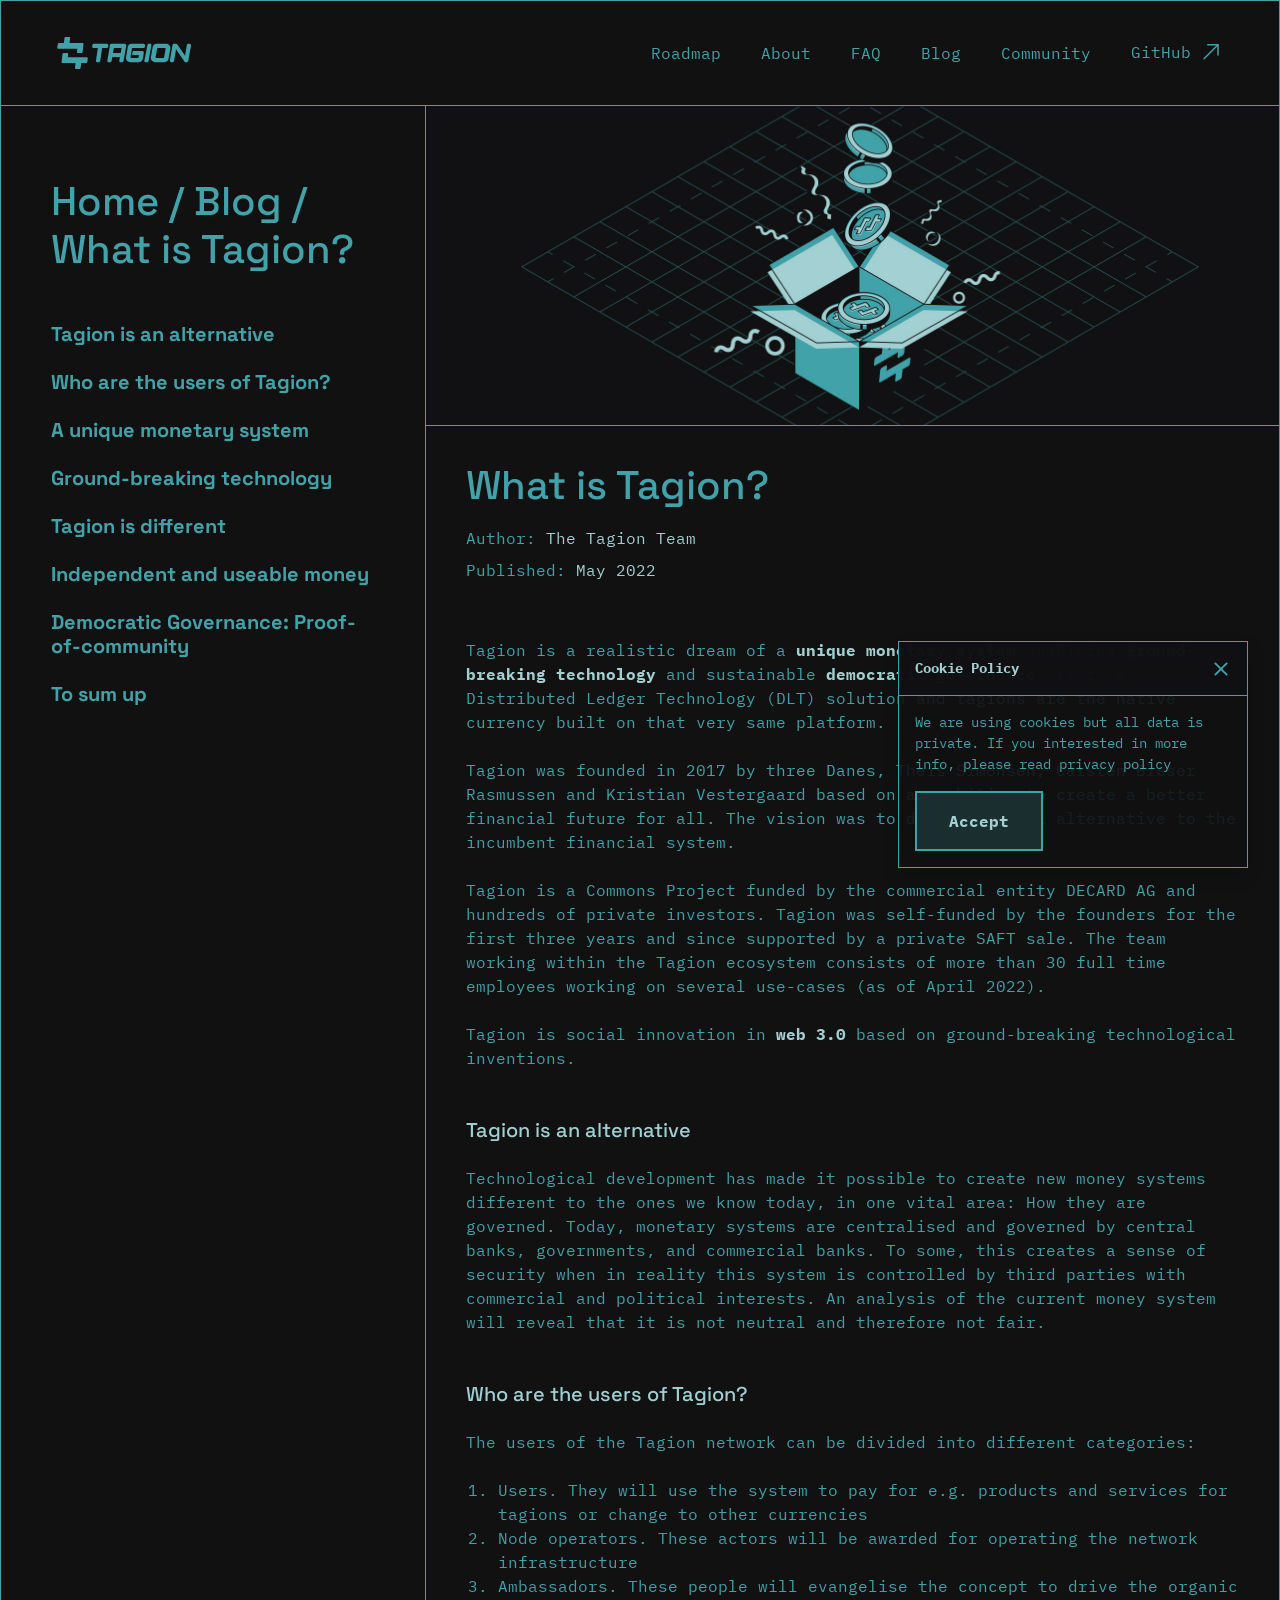
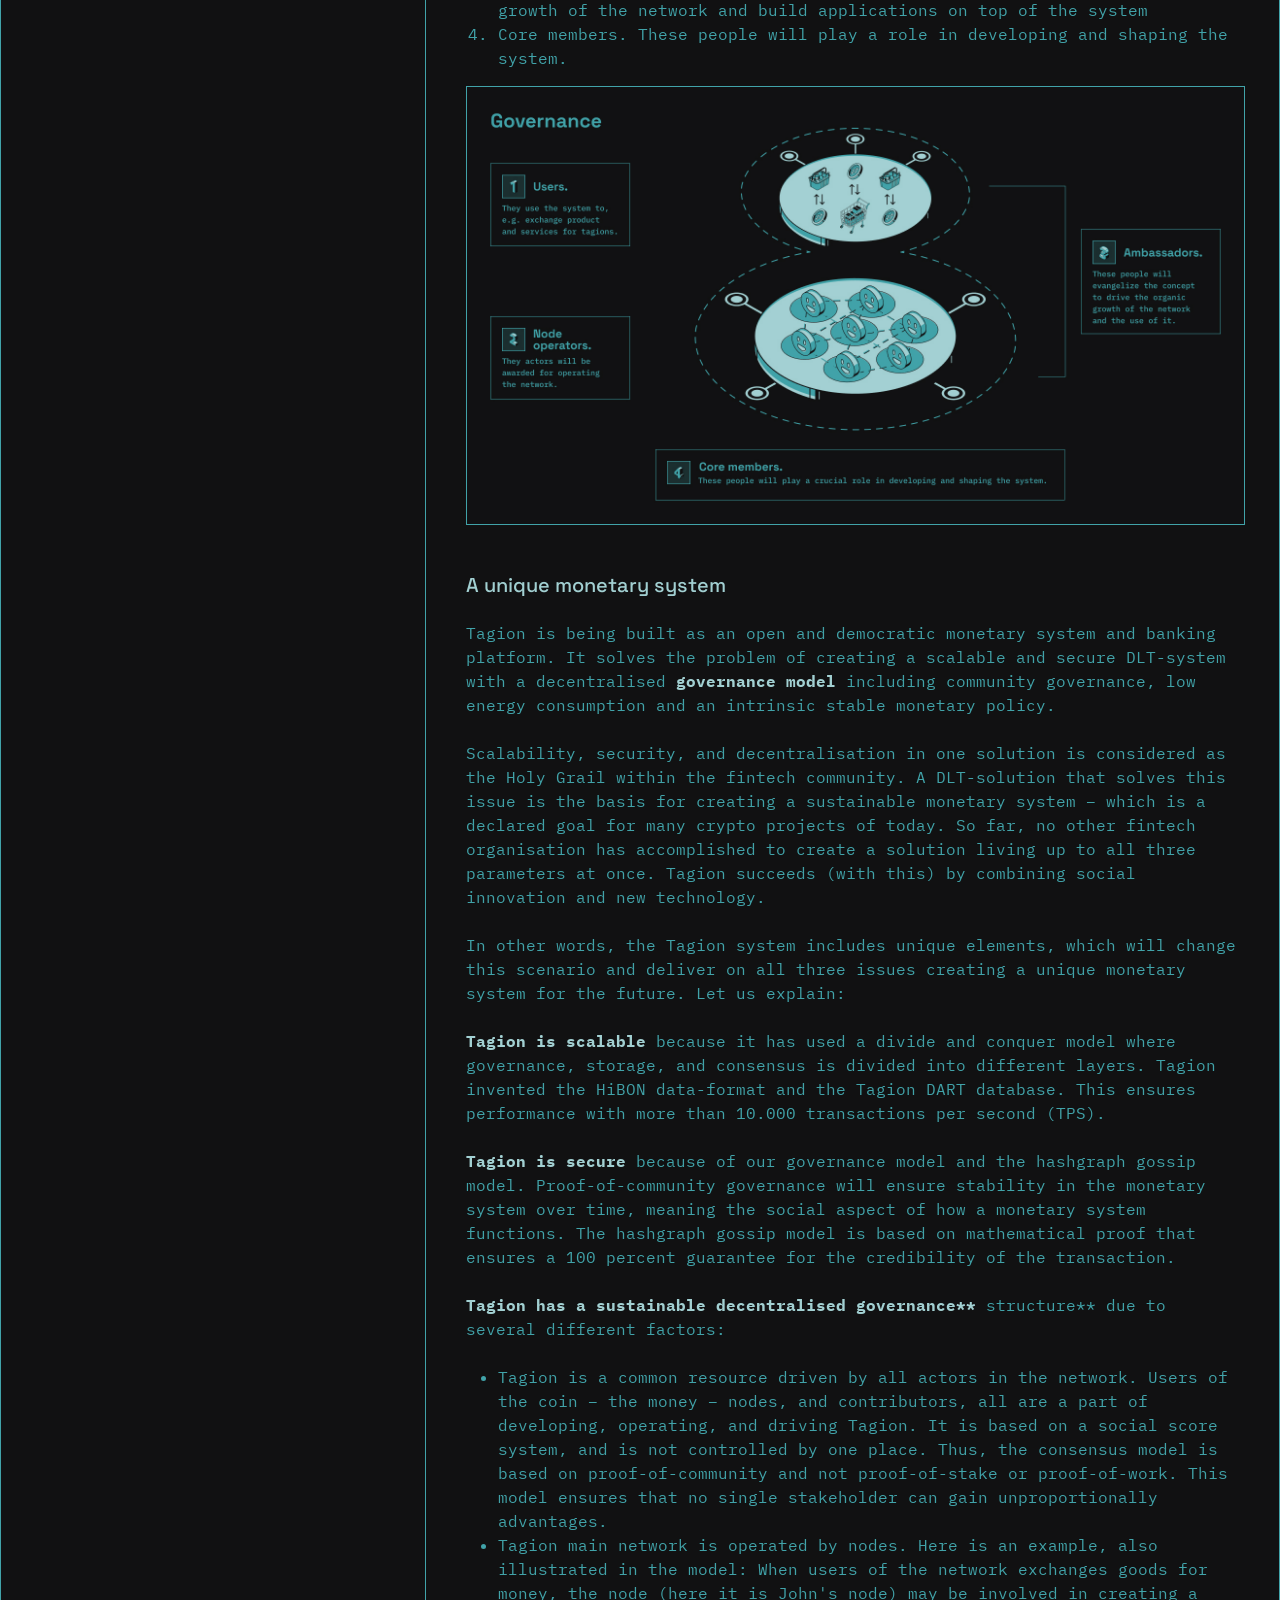
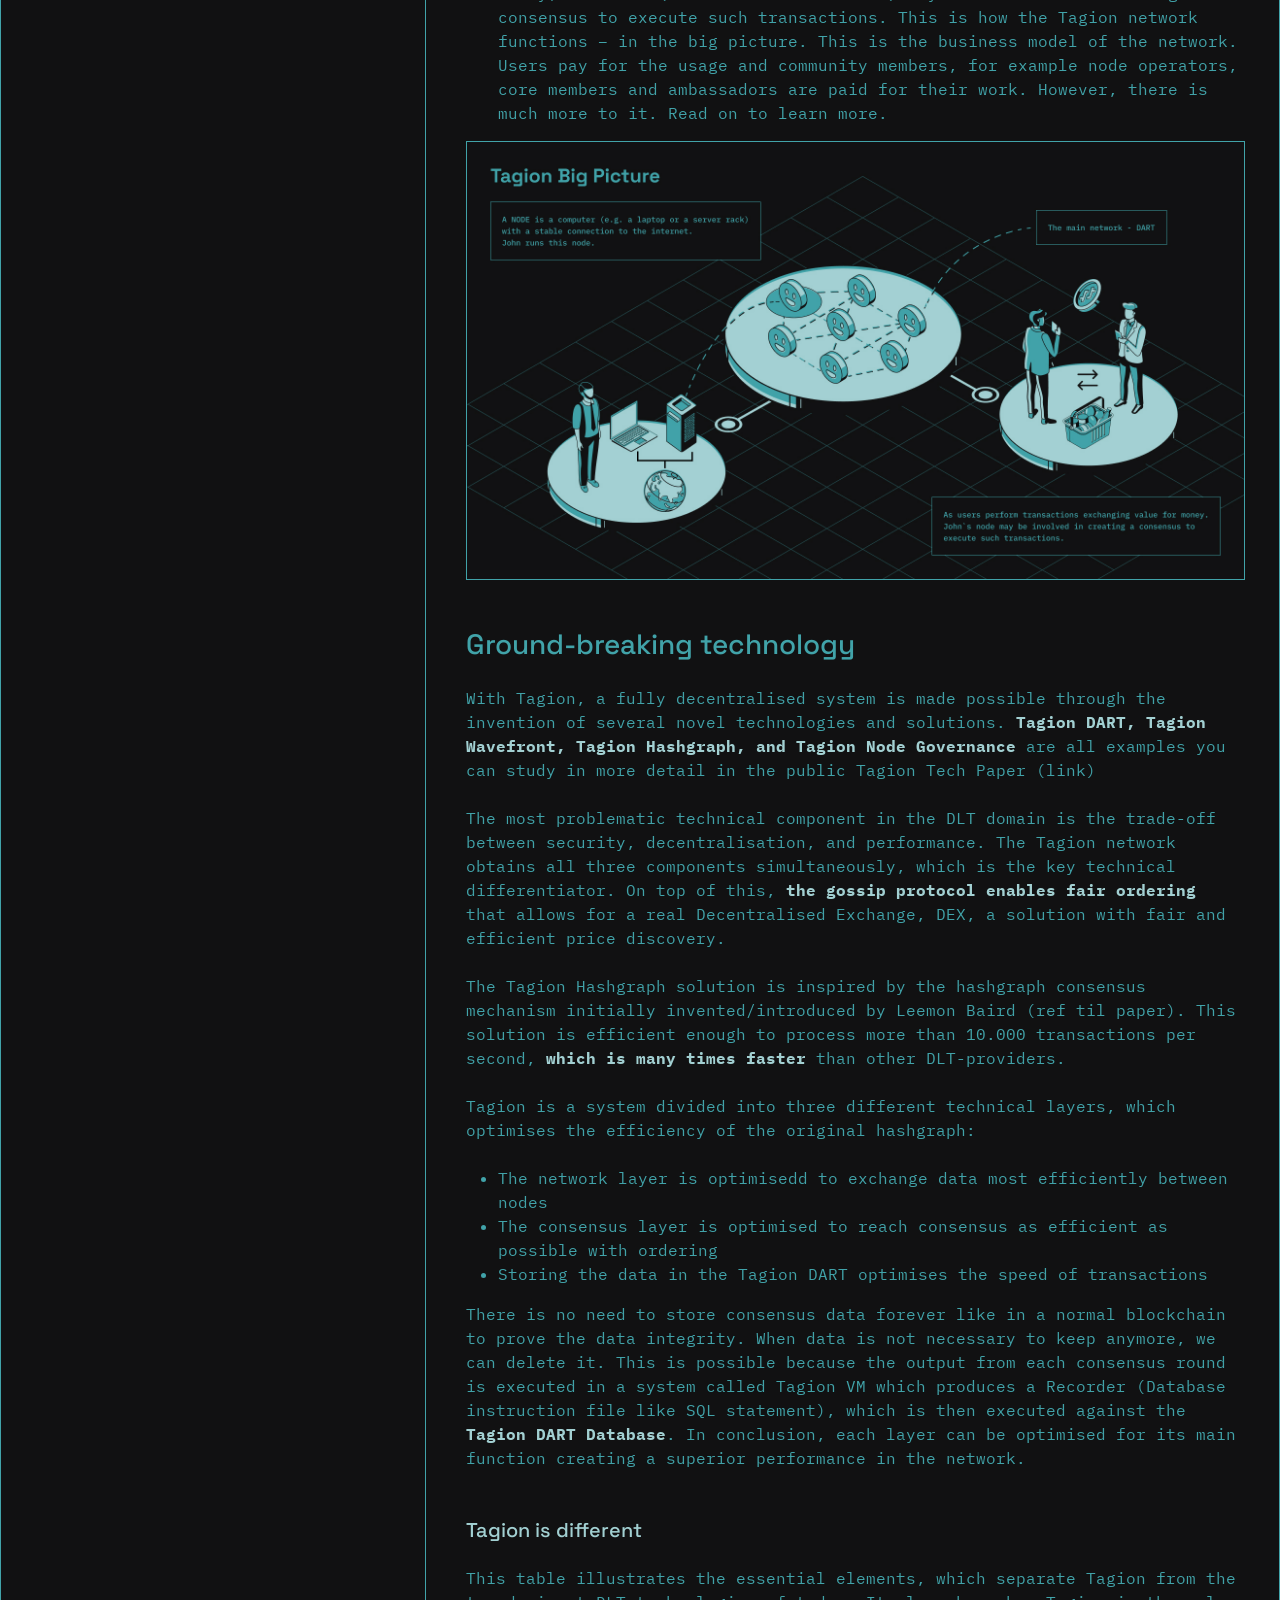
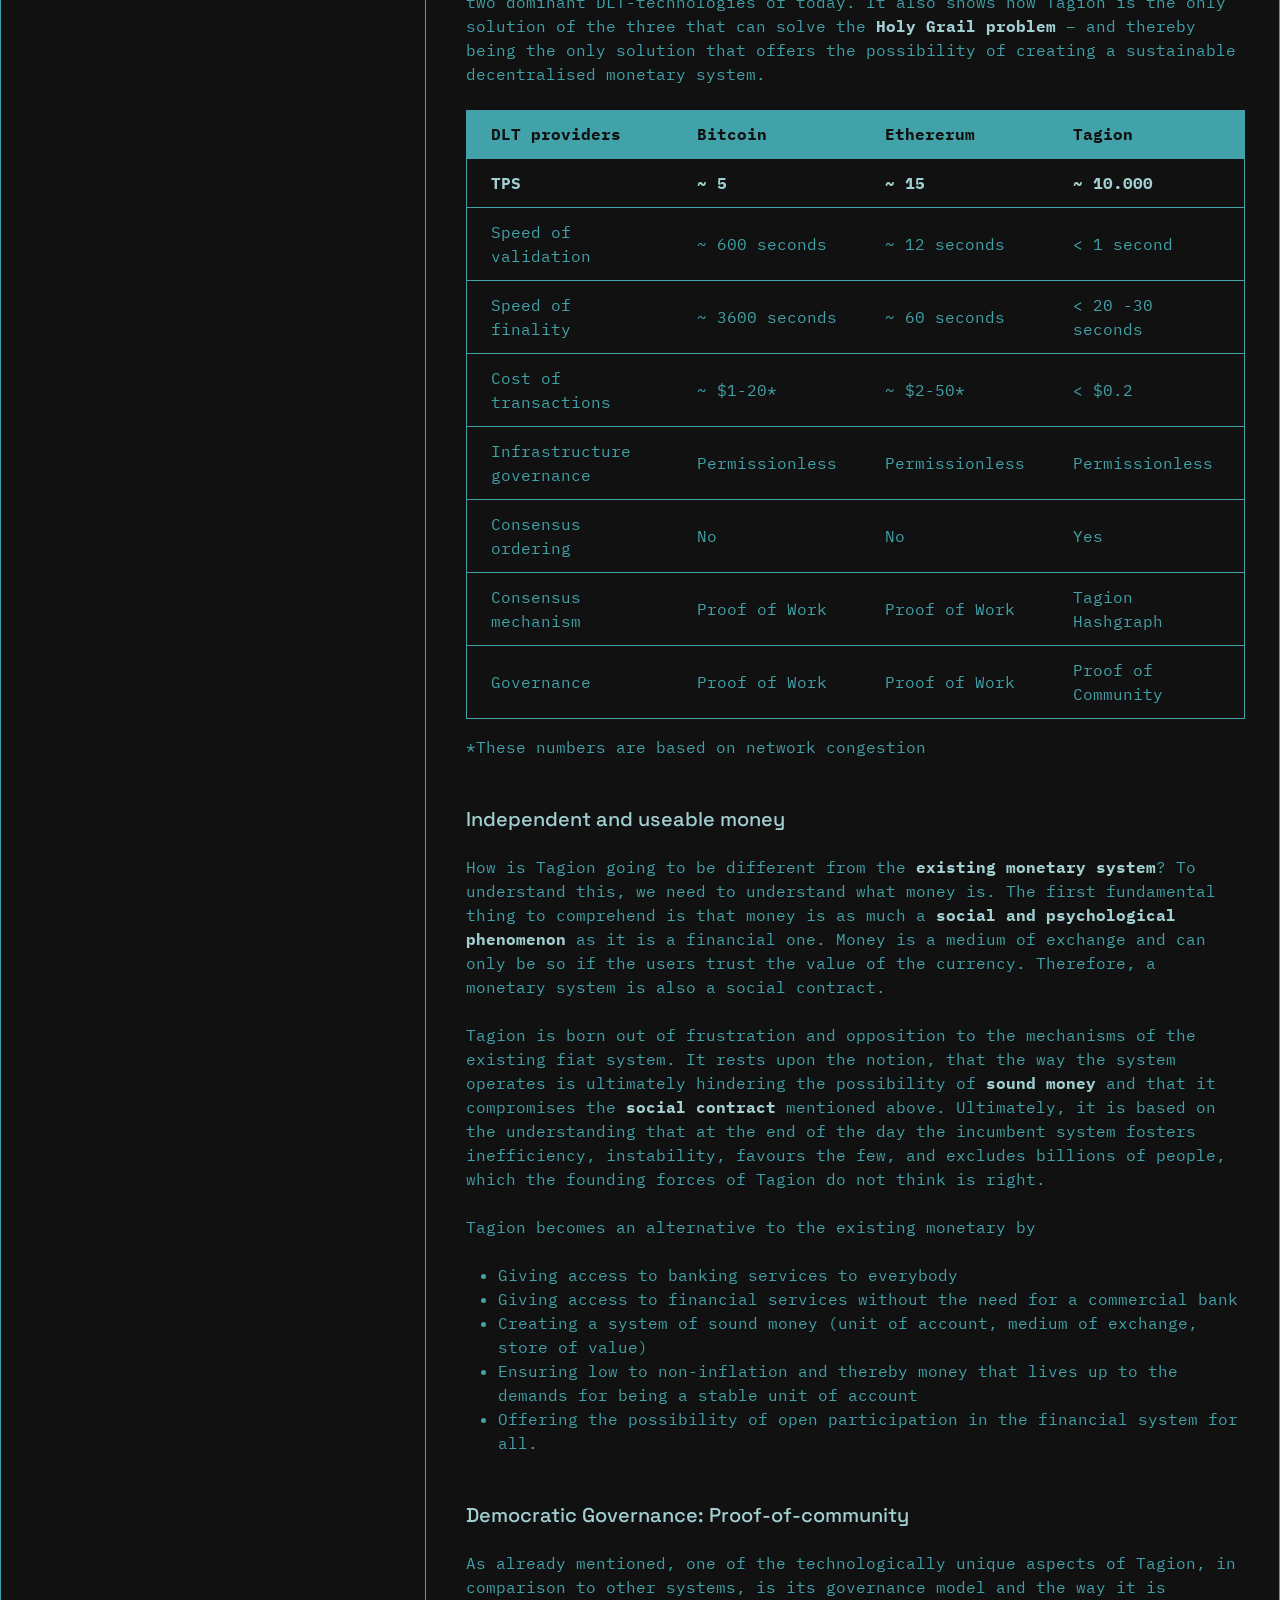
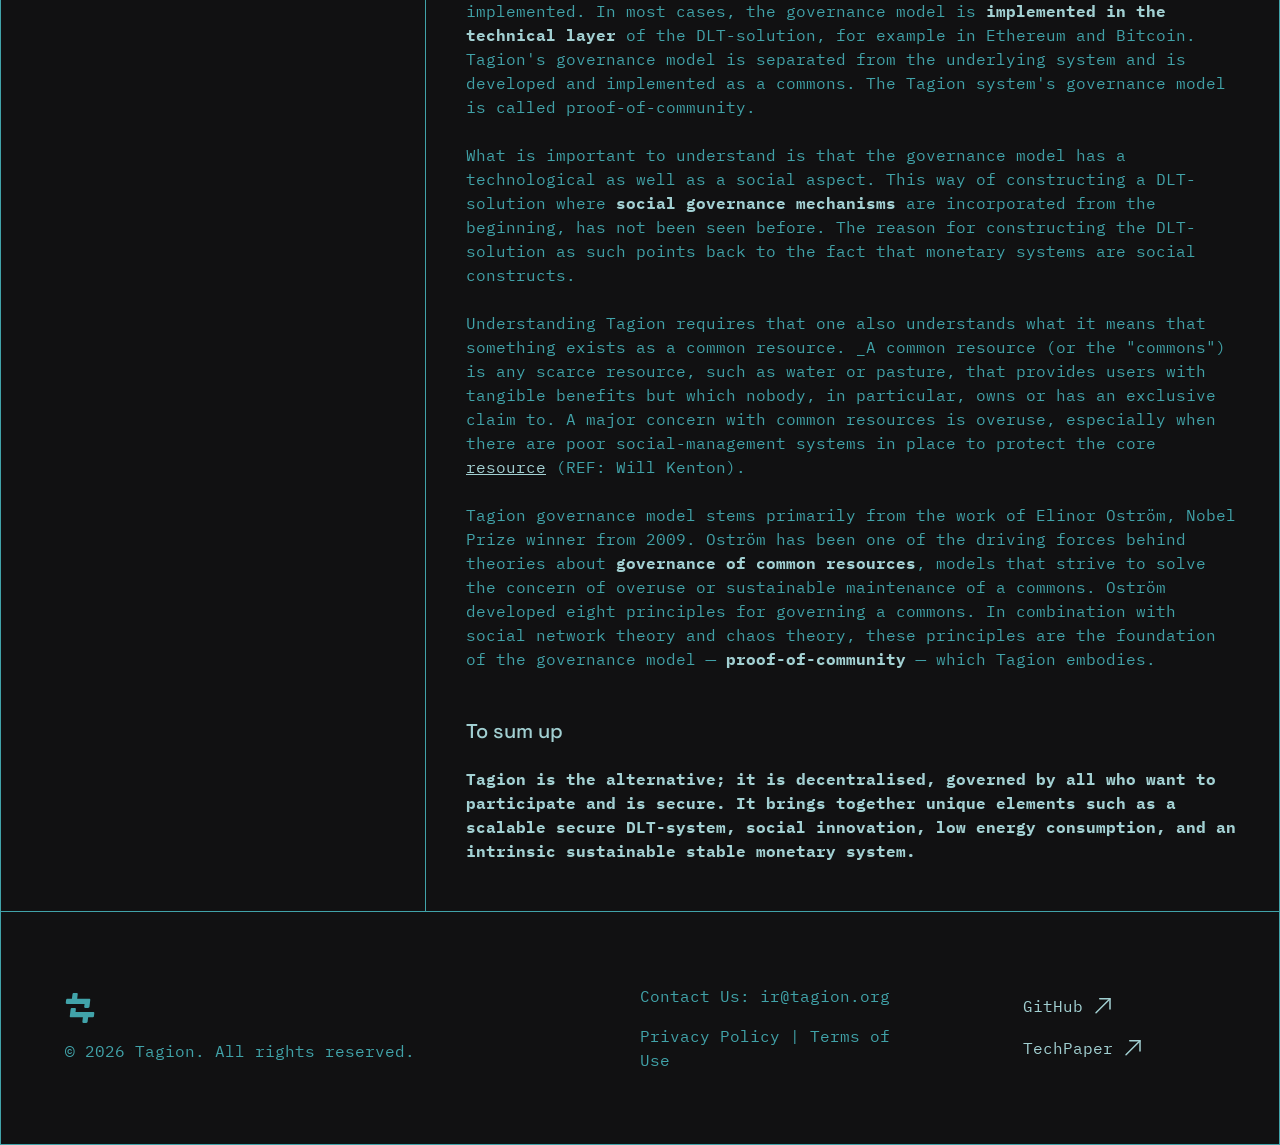
<file: blog/what-is-tagion/index.html>
<!DOCTYPE html><html lang="en"><head><meta charSet="utf-8"/><meta name="viewport" content="width=device-width"/><meta property="viewport" content="width=device-width, initial-scale=1"/><meta property="robots" content="index, follow"/><meta property="charSet" content="UTF-8"/><title>What is Tagion? | Tagion Blog</title><meta name="robots" content="index,follow"/><meta name="description" content="Understand Tagion, a decentralised, scalable and secure dlt-solution with a scalable proof-of-community governance model. Tagion is ground-breaking technology governed as a common."/><meta property="og:title" content="What is Tagion? | Tagion Blog"/><meta property="og:description" content="Understand Tagion, a decentralised, scalable and secure dlt-solution with a scalable proof-of-community governance model. Tagion is ground-breaking technology governed as a common."/><meta property="og:url" content="https://tagion.org"/><meta property="og:type" content="website"/><meta property="og:image" content="/images/blog/what-is-tagion.jpg"/><meta property="og:image:type" content="image/jpeg"/><meta property="og:locale" content="en"/><meta property="og:site_name" content="Tagion"/><link rel="canonical" href="https://tagion.org/blog/what-is-tagion"/><meta property="keywords" content="Tagion, tagions, money, monetary system, Hashgraph, gossip protocol, DART, governance, Proof-of-community, DEX, dlt-solution, web3, tagion blockchain, decard, decentralised"/><meta property="author" content="The Tagion Team"/><link rel="shortcut icon" href="/favicon.svg"/><link rel="apple-touch-icon" href="/apple-touch-icon.png"/><link rel="apple-touch-icon" sizes="57x57" href="/apple-touch-icon-57x57.png"/><link rel="apple-touch-icon" sizes="72x72" href="/apple-touch-icon-72x72.png"/><link rel="apple-touch-icon" sizes="76x76" href="/apple-touch-icon-76x76.png"/><link rel="apple-touch-icon" sizes="114x114" href="/apple-touch-icon-114x114.png"/><link rel="apple-touch-icon" sizes="120x120" href="/apple-touch-icon-120x120.png"/><link rel="apple-touch-icon" sizes="144x144" href="/apple-touch-icon-144x144.png"/><link rel="apple-touch-icon" sizes="152x152" href="/apple-touch-icon-152x152.png"/><link rel="apple-touch-icon" sizes="180x180" href="/apple-touch-icon-180x180.png"/><meta name="next-head-count" content="29"/><script src="https://cdn.usefathom.com/script.js" data-site="PXTICOGF" defer=""></script><link rel="preload" href="/_next/static/css/a4ab12f66fdf6ff4.css" as="style"/><link rel="stylesheet" href="/_next/static/css/a4ab12f66fdf6ff4.css" data-n-g=""/><noscript data-n-css=""></noscript><script defer="" nomodule="" src="/_next/static/chunks/polyfills-c67a75d1b6f99dc8.js"></script><script src="/_next/static/chunks/webpack-4a210e5483d2e37e.js" defer=""></script><script src="/_next/static/chunks/framework-5f4595e5518b5600.js" defer=""></script><script src="/_next/static/chunks/main-7e23f0b98971ad47.js" defer=""></script><script src="/_next/static/chunks/pages/_app-9f5475e9a6d3994a.js" defer=""></script><script src="/_next/static/chunks/pages/blog/%5Bslug%5D-245096ef55d10bcd.js" defer=""></script><script src="/_next/static/bnR9y4nxty9GuRHAy_RVG/_buildManifest.js" defer=""></script><script src="/_next/static/bnR9y4nxty9GuRHAy_RVG/_ssgManifest.js" defer=""></script><style data-styled="" data-styled-version="5.3.5">.cGCnsG{-webkit-text-decoration:none;text-decoration:none;cursor:pointer;color:#41a3a9;-webkit-transition:color 0.25s ease;transition:color 0.25s ease;}/*!sc*/
.cGCnsG svg{-webkit-transition:color 0.2s ease;transition:color 0.2s ease;}/*!sc*/
.cGCnsG:hover{color:#A2D0D2;}/*!sc*/
.cGCnsG:hover svg{color:#DCFDFF;}/*!sc*/
.gxVfJM{-webkit-text-decoration:none;text-decoration:none;cursor:pointer;color:#A2D0D2;-webkit-transition:color 0.25s ease;transition:color 0.25s ease;}/*!sc*/
.gxVfJM svg{-webkit-transition:color 0.2s ease;transition:color 0.2s ease;}/*!sc*/
.gxVfJM:hover{color:#DCFDFF;}/*!sc*/
.gxVfJM:hover svg{color:#DCFDFF;}/*!sc*/
data-styled.g1[id="Link-sc-raa0i4-0"]{content:"cGCnsG,gxVfJM,"}/*!sc*/
.bSRkJE{width:auto;height:32px;}/*!sc*/
.bSRkJE svg{width:135px;height:32px;}/*!sc*/
@media (min-width:1024px){.bSRkJE{width:auto height:40px;}}/*!sc*/
data-styled.g6[id="Container-sc-znw1nx-0"]{content:"bSRkJE,"}/*!sc*/
.GJGkf{width:18px;height:14px;-webkit-transition:.5s ease;transition:.5s ease;cursor:pointer;}/*!sc*/
.GJGkf.opened span:nth-child(1){top:6px;-webkit-transform:rotate(135deg);-ms-transform:rotate(135deg);transform:rotate(135deg);}/*!sc*/
.GJGkf.opened span:nth-child(2){opacity:0;left:-30px;}/*!sc*/
.GJGkf.opened span:nth-child(3){top:6px;-webkit-transform:rotate(-135deg);-ms-transform:rotate(-135deg);transform:rotate(-135deg);}/*!sc*/
.GJGkf span{position:absolute;display:block;width:100%;height:2px;background:#41a3a9;border-radius:2px;opacity:1;left:0;-webkit-transition:.25s ease;transition:.25s ease;}/*!sc*/
.GJGkf span:nth-child(1){top:0;}/*!sc*/
.GJGkf span:nth-child(2){top:6px;}/*!sc*/
.GJGkf span:nth-child(3){top:12px;}/*!sc*/
data-styled.g17[id="Burger-sc-1l9e055-0"]{content:"GJGkf,"}/*!sc*/
.bZFdPz{display:-webkit-box;display:-webkit-flex;display:-ms-flexbox;display:flex;-webkit-flex-direction:column;-ms-flex-direction:column;flex-direction:column;padding:2rem 0;}/*!sc*/
.bZFdPz a{font-size:1.25rem;line-height:1.5rem;font-weight:bold;font-family:'Space Grotesk',sans-serif;}/*!sc*/
.bZFdPz a:not(:last-child){margin-bottom:1.5rem;}/*!sc*/
data-styled.g23[id="Nav-sc-1fvj696-0"]{content:"bZFdPz,"}/*!sc*/
.gSgOZS{top:0;left:0;width:100%;background:#111112;z-index:10;}/*!sc*/
@media (min-width:1024px){.gSgOZS{left:50%;-webkit-transform:translateX(-50%);-ms-transform:translateX(-50%);transform:translateX(-50%);}}/*!sc*/
data-styled.g24[id="Container-sc-yyy4wy-0"]{content:"gSgOZS,"}/*!sc*/
.lfXnre{position:fixed;top:81px;left:50%;width:100%;background:#111112;-webkit-transition:0.25s ease;transition:0.25s ease;-webkit-transform:translateY(-100%) translateX(-50%);-ms-transform:translateY(-100%) translateX(-50%);transform:translateY(-100%) translateX(-50%);pointer-event:none;z-index:2;}/*!sc*/
.lfXnre.opened{-webkit-transform:translateY(0%) translateX(-50%);-ms-transform:translateY(0%) translateX(-50%);transform:translateY(0%) translateX(-50%);pointer-event:auto;}/*!sc*/
.lfXnre > nav{display:block !important;padding:3rem 1.5rem;}/*!sc*/
.lfXnre > nav a{display:block;margin-left:0 !important;font-size:20px;font-weight:700;line-height:24px;}/*!sc*/
.lfXnre > nav a:not(:last-child){margin-bottom:40px;}/*!sc*/
data-styled.g25[id="OffsetMenu-sc-yyy4wy-1"]{content:"lfXnre,"}/*!sc*/
@media (max-width:1024px){.kPDBtX{position:absolute;left:50%;-webkit-transform:translateX(-50%);-ms-transform:translateX(-50%);transform:translateX(-50%);bottom:40px;text-align:center;}}/*!sc*/
data-styled.g26[id="Copyright-sc-5r8jss-0"]{content:"kPDBtX,"}/*!sc*/
.cIvJBY{-webkit-flex-shrink:0;-ms-flex-negative:0;flex-shrink:0;padding:4.5rem 3.5rem;background:#111112;}/*!sc*/
@media (max-width:1024px){.cIvJBY{padding-bottom:120px;}}/*!sc*/
data-styled.g27[id="Container-sc-5r8jss-1"]{content:"cIvJBY,"}/*!sc*/
.dsVzQT{width:30px;height:30px;}/*!sc*/
@media (max-width:1024px){.dsVzQT{display:block;margin:0 auto;}}/*!sc*/
data-styled.g28[id="Logo-sc-5r8jss-2"]{content:"dsVzQT,"}/*!sc*/
.eCzxiC{margin-bottom:0;}/*!sc*/
@media (min-width:1024px){.eCzxiC a:nth-child(1):after{content:' | ';}}/*!sc*/
data-styled.g30[id="Paragraph-sc-5r8jss-4"]{content:"eCzxiC,"}/*!sc*/
.fVwLcM{display:none;}/*!sc*/
@media (min-width:1024px){.fVwLcM{display:-webkit-box;display:-webkit-flex;display:-ms-flexbox;display:flex;}}/*!sc*/
.fVwLcM a{color:#41a3a9;}/*!sc*/
.fVwLcM a:not(:first-child){margin-left:40px;}/*!sc*/
data-styled.g32[id="Nav-sc-cku3t0-1"]{content:"fVwLcM,"}/*!sc*/
.thkpu{padding-top:40px;padding-bottom:40px;}/*!sc*/
.thkpu a{display:block;}/*!sc*/
data-styled.g33[id="SpecContainer-sc-cku3t0-2"]{content:"thkpu,"}/*!sc*/
.ImWBs{margin:0;}/*!sc*/
@media (max-width:1024px){.ImWBs{font-size:32px;line-height:34px;}}/*!sc*/
data-styled.g38[id="Title-sc-145w335-0"]{content:"ImWBs,"}/*!sc*/
.fBJLoW .fixed{position:fixed;padding-right:3.5rem;width:calc(33.33333333% - 1px);height:100%;max-height:calc(100vh - 105px);overflow:auto;}/*!sc*/
@media (max-width:1023px){.fBJLoW .fixed{position:relative;width:auto;}}/*!sc*/
.fBJLoW .sticky-sidebar{width:100%;}/*!sc*/
.fBJLoW nav{margin-top:1rem;}/*!sc*/
@media (max-width:1024px){.fBJLoW nav{display:none;}}/*!sc*/
data-styled.g39[id="Sidebar-sc-145w335-1"]{content:"fBJLoW,"}/*!sc*/
.gClPga{height:100%;}/*!sc*/
data-styled.g40[id="Content-sc-145w335-2"]{content:"gClPga,"}/*!sc*/
.fqJMqA{min-height:100vh;min-width:375px;}/*!sc*/
data-styled.g49[id="PageWrapper-sc-zlhn9g-0"]{content:"fqJMqA,"}/*!sc*/
.dIQRmJ{display:-webkit-box;display:-webkit-flex;display:-ms-flexbox;display:flex;-webkit-flex:1 0 auto;-ms-flex:1 0 auto;flex:1 0 auto;padding-top:82px;}/*!sc*/
@media (min-width:1024px){.dIQRmJ{padding-top:106px;}}/*!sc*/
data-styled.g50[id="Main-sc-zlhn9g-1"]{content:"dIQRmJ,"}/*!sc*/
body{margin:0;padding:0;box-sizing:border-box;}/*!sc*/
data-styled.g54[id="sc-global-iFljIF1"]{content:"sc-global-iFljIF1,"}/*!sc*/
.jnxpKR{min-height:320px;overflow:hidden;}/*!sc*/
.jnxpKR img{position:absolute;top:50%;left:50%;-webkit-transform:translateX(-50%) translateY(-50%);-ms-transform:translateX(-50%) translateY(-50%);transform:translateX(-50%) translateY(-50%);width:auto;height:auto;max-height:100%;min-height:100%;}/*!sc*/
data-styled.g55[id="HeroContainer-sc-byxdu3-0"]{content:"jnxpKR,"}/*!sc*/
.frgoFJ h1,.frgoFJ h2,.frgoFJ h3,.frgoFJ h4,.frgoFJ h5{margin-bottom:1.5rem;}/*!sc*/
.frgoFJ h1:not(:first-child),.frgoFJ h2:not(:first-child),.frgoFJ h3:not(:first-child),.frgoFJ h4:not(:first-child),.frgoFJ h5:not(:first-child){margin-top:3rem;}/*!sc*/
.frgoFJ h2{font-size:1.25rem;line-height:1.5rem;color:#A2D0D2;}/*!sc*/
.frgoFJ a,.frgoFJ strong{color:#A2D0D2;}/*!sc*/
.frgoFJ table{display:block;overflow:auto;width:100%;max-width:100%;margin-bottom:1rem;}/*!sc*/
.frgoFJ table th{background:#41a3a9;color:#111112;}/*!sc*/
.frgoFJ table th strong{color:#111112;}/*!sc*/
.frgoFJ table tr{border-bottom:1px solid #41a3a9;border-left:1px solid #41a3a9;border-right:1px solid #41a3a9;}/*!sc*/
.frgoFJ table td,.frgoFJ table th{padding:0.75rem 1.5rem;}/*!sc*/
.frgoFJ img{max-width:100%;border:1px solid;}/*!sc*/
data-styled.g56[id="Content-sc-byxdu3-1"]{content:"frgoFJ,"}/*!sc*/
</style></head><body><div id="__next" data-reactroot=""><div id="layout"><div class="PageWrapper-sc-zlhn9g-0 fqJMqA d-flex flex-column container p-0 "><div class="Container-sc-yyy4wy-0 gSgOZS position-fixed d-flex justify-content-between align-items-center container p-3 px-lg-5 py-lg-4 border border-primary container"><a class="Link-sc-raa0i4-0 cGCnsG" target="" href="https://tagion.org"><div class="Container-sc-znw1nx-0 bSRkJE"><svg viewBox="0 0 168 40" fill="none" xmlns="http://www.w3.org/2000/svg"><path d="m8.963 1.579-.739 6H2.256C1.39 7.579.6 8.286.492 9.158l-.48 3.895c-.107.872.509 1.579 1.376 1.579H25.05l-.454 3.684c-.107.872.51 1.579 1.376 1.579h3.874c.868 0 1.658-.707 1.765-1.58l1.128-9.157c.107-.872-.51-1.579-1.377-1.579H15.24l.739-6C16.085.707 15.468 0 14.602 0h-3.874C9.86 0 9.07.707 8.963 1.579zm20.173 36.842.739-6h5.967c.868 0 1.658-.707 1.765-1.579l.48-3.895c.107-.872-.509-1.579-1.376-1.579H13.049l.454-3.684c.107-.872-.51-1.579-1.377-1.579H8.253c-.868 0-1.658.707-1.765 1.58L5.36 30.841c-.107.872.51 1.579 1.376 1.579H22.86l-.739 6c-.107.872.509 1.579 1.376 1.579h3.874c.867 0 1.658-.707 1.765-1.579zm20.432-6.992c-.765 0-1.381-.713-1.27-1.469l2.392-16.186h-5.195c-1.168 0-2.1-1.107-1.895-2.254l.277-1.563a1.663 1.663 0 0 1 1.658-1.385h16.354c1.168 0 2.1 1.107 1.895 2.254l-.278 1.563a1.662 1.662 0 0 1-1.657 1.385h-5.861l-2.333 16.212a1.664 1.664 0 0 1-1.667 1.443h-2.42z" fill="#41A3A9"></path><path fill-rule="evenodd" clip-rule="evenodd" d="M63.77 31.429c-.774 0-1.393-.73-1.265-1.492l3.351-19.964a1.663 1.663 0 0 1 1.66-1.401h16.737c1.165 0 2.095 1.103 1.896 2.248l-3.354 19.218a1.663 1.663 0 0 1-1.659 1.39h-2.423c-.777 0-1.398-.735-1.264-1.499l.843-4.812-9.599.017-.863 4.906a1.663 1.663 0 0 1-1.657 1.389H63.77zm15.431-11.465 1.085-6.156h-9.11a.61.61 0 0 0-.379.154.71.71 0 0 0-.226.41l-.972 5.526 9.602.066z" fill="#41A3A9"></path><path d="M85.93 25.56c-.213 1.547.208 2.912 1.264 4.095 1.067 1.182 2.388 1.774 3.963 1.774h11.085c2.34 0 3.866-1.263 4.578-3.787.124-.682.238-1.348.342-1.996.387-2.289.725-4.297 1.013-6.024.19-1.141-.738-2.232-1.896-2.232H95.597c-.843 0-1.535.593-1.664 1.425l-.358 2.319c-.117.757.5 1.476 1.268 1.476h7.194l-.512 3.02c0 .17-.064.306-.192.409a.548.548 0 0 1-.361.153h-8.74a.7.7 0 0 1-.539-.239.705.705 0 0 1-.189-.563l1.828-11.019a.754.754 0 0 1 .26-.41.61.61 0 0 1 .378-.153h13.746c.834 0 1.52-.579 1.659-1.398l.272-1.598c.194-1.143-.735-2.24-1.898-2.24H92.683c-2.329 0-3.85 1.262-4.562 3.786l-2.19 13.203zm24.129 5.869c-.787 0-1.41-.753-1.26-1.523l3.91-19.98a1.664 1.664 0 0 1 1.654-1.354h2.042c.731 0 1.315.69 1.19 1.41l-3.47 20.054a1.663 1.663 0 0 1-1.659 1.393h-2.407z" fill="#41A3A9"></path><path fill-rule="evenodd" clip-rule="evenodd" d="M119.2 12.358c.825-2.524 2.469-3.786 4.933-3.786h11.692c1.665 0 3.053.59 4.165 1.774 1.124 1.182 1.573 2.547 1.348 4.093l.001.017-.054.205a4.569 4.569 0 0 1-.05.273 8.616 8.616 0 0 1-.07.478l-.124.682c-.049.273-.107.597-.172.972-.066.376-.145.808-.236 1.297a176.48 176.48 0 0 1-.651 3.718c-.131.762-.278 1.61-.442 2.542-.153.92-.329 1.927-.528 3.019-.723 2.524-2.362 3.787-4.915 3.787h-11.608c-1.71 0-3.121-.592-4.233-1.774-1.112-1.183-1.567-2.548-1.364-4.094l-.005-.068c.009-.034.017-.08.025-.137.018-.068.034-.165.048-.29.026-.125.055-.278.088-.46.044-.194.085-.427.123-.7a138.302 138.302 0 0 0 .392-2.269c.092-.488.191-1.04.297-1.654.117-.614.241-1.302.371-2.064s.278-1.603.442-2.524c.164-.933.34-1.945.527-3.037zm13.559 13.834c.349 0 .573-.188.672-.563l-.003-.051a.532.532 0 0 0 .025-.12l.035-.238c.028-.103.053-.228.077-.375a51.132 51.132 0 0 1 .246-1.399c.059-.307.12-.666.183-1.075.074-.41.157-.87.247-1.381.09-.524.192-1.104.308-1.74.116-.637.239-1.337.369-2.099.141-.773.294-1.62.458-2.541a.731.731 0 0 0-.172-.563c-.134-.16-.33-.239-.589-.239h-9.145c-.36 0-.583.188-.671.563l.001.017-.015.034a.358.358 0 0 1-.026.12 8.193 8.193 0 0 1-.11.63l-.098.58c-.041.228-.091.495-.15.803a41.37 41.37 0 0 1-.182 1.074c-.064.41-.146.876-.246 1.399a412.63 412.63 0 0 1-.31 1.723c-.104.636-.227 1.341-.367 2.115-.131.762-.278 1.603-.443 2.524a.683.683 0 0 0 .206.563.75.75 0 0 0 .555.239h9.145z" fill="#41A3A9"></path><path d="M142.672 31.429c-1.163 0-2.092-1.098-1.898-2.241l3.269-19.218c.14-.82.827-1.398 1.66-1.398h2.843c.621 0 1.22.324 1.584.857l9.551 14.017 2.266-13.473a1.662 1.662 0 0 1 1.66-1.401h1.653c1.171 0 2.102 1.112 1.894 2.26l-3.496 19.218a1.663 1.663 0 0 1-1.656 1.379h-1.778c-.81 0-1.54-.589-1.732-1.395L148.437 15.36l-2.429 14.662a1.662 1.662 0 0 1-1.66 1.406h-1.676z" fill="#41A3A9"></path></svg></div></a><nav class="Nav-sc-cku3t0-1 fVwLcM align-items-center "><a class="Link-sc-raa0i4-0 cGCnsG Link-sc-cku3t0-0 kLFVZL" target="" href="/#roadmap">Roadmap</a><a class="Link-sc-raa0i4-0 cGCnsG Link-sc-cku3t0-0 kLFVZL" target="" href="/#about">About</a><a class="Link-sc-raa0i4-0 cGCnsG Link-sc-cku3t0-0 kLFVZL" target="" href="/#faq">FAQ</a><a class="Link-sc-raa0i4-0 cGCnsG Link-sc-cku3t0-0 kLFVZL" target="" href="/blog">Blog</a><a class="Link-sc-raa0i4-0 cGCnsG Link-sc-cku3t0-0 kLFVZL" target="" href="/#community">Community</a><a class="Link-sc-raa0i4-0 gxVfJM" target="_blank" href="https://github.com/tagion">GitHub<svg width="24" height="24" fill="none" xmlns="http://www.w3.org/2000/svg" class="position-relative ms-1" style="top:-2px"><path d="M5 19.5c.19 0 .38-.07.53-.22l14-14c.29-.29.29-.77 0-1.06a.754.754 0 0 0-1.06 0l-14 14c-.29.29-.29.77 0 1.06.15.15.34.22.53.22Z" fill="currentColor"></path><path d="M19 15.77c.41 0 .75-.34.75-.75V4.75c0-.41-.34-.75-.75-.75H8.73c-.41 0-.75.34-.75.75s.34.75.75.75h9.52v9.52c0 .41.34.75.75.75Z" fill="currentColor"></path></svg></a></nav><div class="Burger-sc-1l9e055-0 GJGkf position-relative d-lg-none "><span></span><span></span><span></span></div></div><div class="OffsetMenu-sc-yyy4wy-1 lfXnre p-0 border-primary border-end border-start  container"><nav class="Nav-sc-cku3t0-1 fVwLcM align-items-center "><a class="Link-sc-raa0i4-0 cGCnsG Link-sc-cku3t0-0 kLFVZL" target="" href="/#roadmap">Roadmap</a><a class="Link-sc-raa0i4-0 cGCnsG Link-sc-cku3t0-0 kLFVZL" target="" href="/#about">About</a><a class="Link-sc-raa0i4-0 cGCnsG Link-sc-cku3t0-0 kLFVZL" target="" href="/#faq">FAQ</a><a class="Link-sc-raa0i4-0 cGCnsG Link-sc-cku3t0-0 kLFVZL" target="" href="/blog">Blog</a><a class="Link-sc-raa0i4-0 cGCnsG Link-sc-cku3t0-0 kLFVZL" target="" href="/#community">Community</a><a class="Link-sc-raa0i4-0 gxVfJM" target="_blank" href="https://github.com/tagion">GitHub<svg width="24" height="24" fill="none" xmlns="http://www.w3.org/2000/svg" class="position-relative ms-1" style="top:-2px"><path d="M5 19.5c.19 0 .38-.07.53-.22l14-14c.29-.29.29-.77 0-1.06a.754.754 0 0 0-1.06 0l-14 14c-.29.29-.29.77 0 1.06.15.15.34.22.53.22Z" fill="currentColor"></path><path d="M19 15.77c.41 0 .75-.34.75-.75V4.75c0-.41-.34-.75-.75-.75H8.73c-.41 0-.75.34-.75.75s.34.75.75.75h9.52v9.52c0 .41.34.75.75.75Z" fill="currentColor"></path></svg></a></nav><div class="SpecContainer-sc-cku3t0-2 thkpu border-primary border-top border-bottom px-3"><a class="Link-sc-raa0i4-0 gxVfJM" target="_blank" href="/resources/tech-paper.pdf">TechPaper<svg width="24" height="24" fill="none" xmlns="http://www.w3.org/2000/svg" class="position-relative ms-1" style="top:-2px"><path d="M5 19.5c.19 0 .38-.07.53-.22l14-14c.29-.29.29-.77 0-1.06a.754.754 0 0 0-1.06 0l-14 14c-.29.29-.29.77 0 1.06.15.15.34.22.53.22Z" fill="currentColor"></path><path d="M19 15.77c.41 0 .75-.34.75-.75V4.75c0-.41-.34-.75-.75-.75H8.73c-.41 0-.75.34-.75.75s.34.75.75.75h9.52v9.52c0 .41.34.75.75.75Z" fill="currentColor"></path></svg></a></div></div><main id="main" class="Main-sc-zlhn9g-1 dIQRmJ"><div class="border-primary border-bottom border-start border-end overflow-hidden border-bottom-0 border-primary border-end border-start container"><div style="height:100%" class="row"><div class="Sidebar-sc-145w335-1 fBJLoW border-primary border-end border-bottom border-lg-bottom-0 border-lg-right-0 p-0 col-lg-4"><div id="sticky-sidebar" class="px-3 py-425 px-md-4 px-lg-5 py-lg-6 "><h2 class="Title-sc-145w335-0 ImWBs"><span><a class="Link-sc-raa0i4-0 cGCnsG" target="" href="/">Home</a> / </span><span><a class="Link-sc-raa0i4-0 cGCnsG" target="" href="/blog">Blog</a> / </span><span>What is Tagion?</span></h2><nav class="Nav-sc-1fvj696-0 bZFdPz"><a class="Link-sc-raa0i4-0 cGCnsG" target="" href="#tagion-is-an-alternative">Tagion is an alternative</a><a class="Link-sc-raa0i4-0 cGCnsG" target="" href="#who-are-the-users-of-tagion">Who are the users of Tagion?</a><a class="Link-sc-raa0i4-0 cGCnsG" target="" href="#a-unique-monetary-system">A unique monetary system</a><a class="Link-sc-raa0i4-0 cGCnsG" target="" href="#ground-breaking-technology">Ground-breaking technology</a><a class="Link-sc-raa0i4-0 cGCnsG" target="" href="#tagion-is-different">Tagion is different</a><a class="Link-sc-raa0i4-0 cGCnsG" target="" href="#independent-and-useable-money">Independent and useable money</a><a class="Link-sc-raa0i4-0 cGCnsG" target="" href="#democratic-governance-proof-of-community">Democratic Governance: Proof-of-community</a><a class="Link-sc-raa0i4-0 cGCnsG" target="" href="#to-sum-up">To sum up</a></nav></div></div><div class="Content-sc-145w335-2 gClPga border-primary border-start p-0 col-lg-8"><div class="HeroContainer-sc-byxdu3-0 jnxpKR position-relative border-primary border-bottom"><img src="/images/blog/what-is-tagion.jpg" alt="What is Tagion?"/></div><div class="px-3 pt-4 pb-3 px-md-425 container"><h1 class="mb-2">What is Tagion?</h1><div class="mb-1">Author: <span class="text-aqua">The Tagion Team</span></div><div class="mb-5">Published: <span class="text-aqua">May 2022</span></div><div class="Content-sc-byxdu3-1 frgoFJ content"><p>Tagion is a realistic dream of a <strong>unique monetary system</strong> combining <strong>ground-breaking technology</strong> and sustainable <strong>democratic governance</strong>. It is a Distributed Ledger Technology (DLT) solution and tagions are the native currency built on that very same platform.</p>
<p>Tagion was founded in 2017 by three Danes, Theis Simonsen, Carsten Bleser Rasmussen and Kristian Vestergaard based on an ambition to create a better financial future for all. The vision was to develop a real alternative to the incumbent financial system.</p>
<p>Tagion is a Commons Project funded by the commercial entity DECARD AG and hundreds of private investors. Tagion was self-funded by the founders for the first three years and since supported by a private SAFT sale. The team working within the Tagion ecosystem consists of more than 30 full time employees working on several use-cases (as of April 2022).</p>
<p>Tagion is social innovation in <strong>web 3.0</strong> based on ground-breaking technological inventions.</p>
<h2 id="tagion-is-an-alternative">Tagion is an alternative</h2>
<p>Technological development has made it possible to create new money systems different to the ones we know today, in one vital area: How they are governed. Today, monetary systems are centralised and governed by central banks, governments, and commercial banks. To some, this creates a sense of security when in reality this system is controlled by third parties with commercial and political interests. An analysis of the current money system will reveal that it is not neutral and therefore not fair.</p>
<h2 id="who-are-the-users-of-tagion">Who are the users of Tagion?</h2>
<p>The users of the Tagion network can be divided into different categories:</p>
<ol>
<li>Users. They will use the system to pay for e.g. products and services for tagions or change to other currencies</li>
<li>Node operators. These actors will be awarded for operating the network infrastructure</li>
<li>Ambassadors. These people will evangelise the concept to drive the organic growth of the network and build applications on top of the system</li>
<li>Core members. These people will play a role in developing and shaping the system.</li>
</ol>
<p><img src="/images/blog/governance.jpg" alt="Governance"/></p>
<h2 id="a-unique-monetary-system">A unique monetary system</h2>
<p>Tagion is being built as an open and democratic monetary system and banking platform. It solves the problem of creating a scalable and secure DLT-system with a decentralised <strong>governance model</strong> including community governance, low energy consumption and an intrinsic stable monetary policy.</p>
<p>Scalability, security, and decentralisation in one solution is considered as the Holy Grail within the fintech community. A DLT-solution that solves this issue is the basis for creating a sustainable monetary system – which is a declared goal for many crypto projects of today. So far, no other fintech organisation has accomplished to create a solution living up to all three parameters at once. Tagion succeeds (with this) by combining social innovation and new technology.</p>
<p>In other words, the Tagion system includes unique elements, which will change this scenario and deliver on all three issues creating a unique monetary system for the future. Let us explain:</p>
<p><strong>Tagion is scalable</strong> because it has used a divide and conquer model where governance, storage, and consensus is divided into different layers. Tagion invented the HiBON data-format and the Tagion DART database. This ensures performance with more than 10.000 transactions per second (TPS).</p>
<p><strong>Tagion is secure</strong> because of our governance model and the hashgraph gossip model. Proof-of-community governance will ensure stability in the monetary system over time, meaning the social aspect of how a monetary system functions. The hashgraph gossip model is based on mathematical proof that ensures a 100 percent guarantee for the credibility of the transaction.</p>
<p><strong>Tagion has a sustainable decentralised governance**</strong> structure** due to several different factors:</p>
<ul>
<li>Tagion is a common resource driven by all actors in the network. Users of the coin – the money – nodes, and contributors, all are a part of developing, operating, and driving Tagion. It is based on a social score system, and is not controlled by one place. Thus, the consensus model is based on proof-of-community and not proof-of-stake or proof-of-work. This model ensures that no single stakeholder can gain unproportionally advantages.</li>
<li>Tagion main network is operated by nodes. Here is an example, also illustrated in the model: When users of the network exchanges goods for money, the node (here it is John&#x27;s node) may be involved in creating a consensus to execute such transactions. This is how the Tagion network functions – in the big picture. This is the business model of the network. Users pay for the usage and community members, for example node operators, core members and ambassadors are paid for their work. However, there is much more to it. Read on to learn more.</li>
</ul>
<p><img src="/images/blog/tagion-big-picture.jpg" alt="Tagion big picture"/></p>
<h3 id="ground-breaking-technology">Ground-breaking technology</h3>
<p>With Tagion, a fully decentralised system is made possible through the invention of several novel technologies and solutions. <strong>Tagion DART, Tagion Wavefront, Tagion Hashgraph, and Tagion Node Governance</strong> are all examples you can study in more detail in the public Tagion Tech Paper (link)</p>
<p>The most problematic technical component in the DLT domain is the trade-off between security, decentralisation, and performance. The Tagion network obtains all three components simultaneously, which is the key technical differentiator. On top of this, <strong>the gossip protocol enables fair ordering</strong> that allows for a real Decentralised Exchange, DEX, a solution with fair and efficient price discovery.</p>
<p>The Tagion Hashgraph solution is inspired by the hashgraph consensus mechanism initially invented/introduced by Leemon Baird (ref til paper). This solution is efficient enough to process more than 10.000 transactions per second, <strong>which is many times faster</strong> than other DLT-providers.</p>
<p>Tagion is a system divided into three different technical layers, which optimises the efficiency of the original hashgraph:</p>
<ul>
<li>The network layer is optimisedd to exchange data most efficiently between nodes</li>
<li>The consensus layer is optimised to reach consensus as efficient as possible with ordering</li>
<li>Storing the data in the Tagion DART optimises the speed of transactions</li>
</ul>
<p>There is no need to store consensus data forever like in a normal blockchain to prove the data integrity. When data is not necessary to keep anymore, we can delete it. This is possible because the output from each consensus round is executed in a system called Tagion VM which produces a Recorder (Database instruction file like SQL statement), which is then executed against the <strong>Tagion DART Database</strong>. In conclusion, each layer can be optimised for its main function creating a superior performance in the network.</p>
<h2 id="tagion-is-different">Tagion is different</h2>
<p>This table illustrates the essential elements, which separate Tagion from the two dominant DLT-technologies of today. It also shows how Tagion is the only solution of the three that can solve the <strong>Holy Grail problem</strong> – and thereby being the only solution that offers the possibility of creating a sustainable decentralised monetary system.</p>
<table><thead><tr><th><strong>DLT providers</strong></th><th><strong>Bitcoin</strong></th><th><strong>Ethererum</strong></th><th><strong>Tagion</strong></th></tr></thead><tbody><tr><td><strong>TPS</strong></td><td><strong>~ 5</strong></td><td><strong>~ 15</strong></td><td><strong>~ 10.000</strong></td></tr><tr><td>Speed of validation</td><td>~ 600 seconds</td><td>~ 12 seconds</td><td>&lt; 1 second</td></tr><tr><td>Speed of finality</td><td>~ 3600 seconds</td><td>~ 60 seconds</td><td>&lt; 20 -30 seconds</td></tr><tr><td>Cost of transactions</td><td>~ $1-20*</td><td>~ $2-50*</td><td>&lt; $0.2</td></tr><tr><td>Infrastructure governance</td><td>Permissionless</td><td>Permissionless</td><td>Permissionless</td></tr><tr><td>Consensus ordering</td><td>No</td><td>No</td><td>Yes</td></tr><tr><td>Consensus mechanism</td><td>Proof of Work</td><td>Proof of Work</td><td>Tagion Hashgraph</td></tr><tr><td>Governance</td><td>Proof of Work</td><td>Proof of Work</td><td>Proof of Community</td></tr></tbody></table>
<p>*These numbers are based on network congestion</p>
<h2 id="independent-and-useable-money">Independent and useable money</h2>
<p>How is Tagion going to be different from the <strong>existing monetary system</strong>? To understand this, we need to understand what money is. The first fundamental thing to comprehend is that money is as much a <strong>social and psychological phenomenon</strong> as it is a financial one. Money is a medium of exchange and can only be so if the users trust the value of the currency. Therefore, a monetary system is also a social contract.</p>
<p>Tagion is born out of frustration and opposition to the mechanisms of the existing fiat system. It rests upon the notion, that the way the system operates is ultimately hindering the possibility of <strong>sound money</strong> and that it compromises the <strong>social contract</strong> mentioned above. Ultimately, it is based on the understanding that at the end of the day the incumbent system fosters inefficiency, instability, favours the few, and excludes billions of people, which the founding forces of Tagion do not think is right.</p>
<p>Tagion becomes an alternative to the existing monetary by</p>
<ul>
<li>Giving access to banking services to everybody</li>
<li>Giving access to financial services without the need for a commercial bank</li>
<li>Creating a system of sound money (unit of account, medium of exchange, store of value)</li>
<li>Ensuring low to non-inflation and thereby money that lives up to the demands for being a stable unit of account</li>
<li>Offering the possibility of open participation in the financial system for all.</li>
</ul>
<h2 id="democratic-governance-proof-of-community">Democratic Governance: Proof-of-community</h2>
<p>As already mentioned, one of the technologically unique aspects of Tagion, in comparison to other systems, is its governance model and the way it is implemented. In most cases, the governance model is <strong>implemented in the technical layer</strong> of the DLT-solution, for example in Ethereum and Bitcoin. Tagion&#x27;s governance model is separated from the underlying system and is developed and implemented as a commons. The Tagion system&#x27;s governance model is called proof-of-community.</p>
<p>What is important to understand is that the governance model has a technological as well as a social aspect. This way of constructing a DLT-solution where <strong>social governance mechanisms</strong> are incorporated from the beginning, has not been seen before. The reason for constructing the DLT-solution as such points back to the fact that monetary systems are social constructs.</p>
<p>Understanding Tagion requires that one also understands what it means that something exists as a common resource. _A common resource (or the &quot;commons&quot;) is any scarce resource, such as water or pasture, that provides users with tangible benefits but which nobody, in particular, owns or has an exclusive claim to. A major concern with common resources is overuse, especially when there are poor social-management systems in place to protect the core <a href="https://www.investopedia.com/terms/c/common-resource.asp">resource</a> (REF: Will Kenton).</p>
<p>Tagion governance model stems primarily from the work of Elinor Oström, Nobel Prize winner from 2009. Oström has been one of the driving forces behind theories about <strong>governance of common resources</strong>, models that strive to solve the concern of overuse or sustainable maintenance of a commons. Oström developed eight principles for governing a commons. In combination with social network theory and chaos theory, these principles are the foundation of the governance model ─ <strong>proof-of-community</strong> ─ which Tagion embodies.</p>
<h2 id="to-sum-up">To sum up</h2>
<p><strong>Tagion is the alternative; it is decentralised, governed by all who want to participate and is secure. It brings together unique elements such as a scalable secure DLT-system, social innovation, low energy consumption, and an intrinsic sustainable stable monetary system.</strong></p></div></div></div></div></div></main><div class="Container-sc-5r8jss-1 cIvJBY position-relative border border-primary px-3 pt-425 px-lg-55 py-lg-6 container"><div class="align-items-center m-0 row"><div class="col-lg-4 col-12 order-lg-1"><svg viewBox="0 0 40 40" fill="none" xmlns="http://www.w3.org/2000/svg" class="Logo-sc-5r8jss-2 dsVzQT mb-4 mb-lg-2"><path d="m9.963 1.579-.739 6H3.256c-.867 0-1.657.707-1.764 1.579l-.48 3.895c-.107.872.509 1.579 1.376 1.579H26.05l-.454 3.684c-.107.872.51 1.579 1.376 1.579h3.874c.868 0 1.658-.707 1.765-1.58l1.128-9.157c.107-.872-.51-1.579-1.377-1.579H16.24l.739-6C17.085.707 16.468 0 15.602 0h-3.874c-.868 0-1.658.707-1.765 1.579ZM30.136 38.421l.739-6h5.967c.868 0 1.658-.707 1.765-1.579l.48-3.895c.107-.872-.509-1.579-1.376-1.579H14.049l.454-3.684c.107-.872-.51-1.579-1.377-1.579H9.253c-.868 0-1.658.707-1.765 1.58L6.36 30.841c-.107.872.51 1.579 1.376 1.579H23.86l-.739 6c-.107.872.509 1.579 1.376 1.579h3.874c.867 0 1.658-.707 1.765-1.579Z" fill="#41A3A9"></path></svg><p class="Copyright-sc-5r8jss-0 kPDBtX mb-0">© <!-- -->2022<!-- --> Tagion. All rights reserved.</p></div><div class="col-lg-3 col-5 order-lg-2 offset-lg-2"><p class="mb-2">Contact Us: ir@tagion.org</p><p class="Paragraph-sc-5r8jss-4 eCzxiC"><a class="Link-sc-raa0i4-0 cGCnsG mb-2 mb-lg-0 d-block d-lg-inline" target="" href="/privacy-policy">Privacy Policy</a><a class="Link-sc-raa0i4-0 cGCnsG d-block d-lg-inline" target="" href="/terms-of-use">Terms of Use</a></p></div><div class="col-lg-2 col-3 order-lg-3 offset-lg-1 offset-3"><p class="mb-2" style="white-space:nowrap"><a class="Link-sc-raa0i4-0 gxVfJM" target="_blank" href="https://github.com/tagion">GitHub<svg width="24" height="24" fill="none" xmlns="http://www.w3.org/2000/svg" class="position-relative ms-1" style="top:-2px"><path d="M5 19.5c.19 0 .38-.07.53-.22l14-14c.29-.29.29-.77 0-1.06a.754.754 0 0 0-1.06 0l-14 14c-.29.29-.29.77 0 1.06.15.15.34.22.53.22Z" fill="currentColor"></path><path d="M19 15.77c.41 0 .75-.34.75-.75V4.75c0-.41-.34-.75-.75-.75H8.73c-.41 0-.75.34-.75.75s.34.75.75.75h9.52v9.52c0 .41.34.75.75.75Z" fill="currentColor"></path></svg></a></p><p class="mb-0" style="white-space:nowrap"><a class="Link-sc-raa0i4-0 gxVfJM" target="_blank" href="/resources/tech-paper.pdf">TechPaper<svg width="24" height="24" fill="none" xmlns="http://www.w3.org/2000/svg" class="position-relative ms-1" style="top:-2px"><path d="M5 19.5c.19 0 .38-.07.53-.22l14-14c.29-.29.29-.77 0-1.06a.754.754 0 0 0-1.06 0l-14 14c-.29.29-.29.77 0 1.06.15.15.34.22.53.22Z" fill="currentColor"></path><path d="M19 15.77c.41 0 .75-.34.75-.75V4.75c0-.41-.34-.75-.75-.75H8.73c-.41 0-.75.34-.75.75s.34.75.75.75h9.52v9.52c0 .41.34.75.75.75Z" fill="currentColor"></path></svg></a></p></div></div></div></div></div></div><script id="__NEXT_DATA__" type="application/json">{"props":{"pageProps":{"post":{"title":"What is Tagion?","excerpt":"Understand Tagion, a decentralised, scalable and secure dlt-solution with a scalable proof-of-community governance model. Tagion is ground-breaking technology governed as a common.","published":"May 2022","author":"The Tagion Team","image":"/images/blog/what-is-tagion.jpg","url":"/blog/what-is-tagion","slug":"what-is-tagion","seo":{"title":"Tagion is a realistic dream of a unique monetary system combining ground-breaking technology and sustainable democratic governance.","keywords":"Tagion, tagions, money, monetary system, Hashgraph, gossip protocol, DART, governance, Proof-of-community, DEX, dlt-solution, web3, tagion blockchain, decard, decentralised"},"navigation":[{"title":"Tagion is an alternative","id":"tagion-is-an-alternative"},{"title":"Who are the users of Tagion?","id":"who-are-the-users-of-tagion"},{"title":"A unique monetary system","id":"a-unique-monetary-system"},{"title":"Ground-breaking technology","id":"ground-breaking-technology"},{"title":"Tagion is different","id":"tagion-is-different"},{"title":"Independent and useable money","id":"independent-and-useable-money"},{"title":"Democratic Governance: Proof-of-community","id":"democratic-governance-proof-of-community"},{"title":"To sum up","id":"to-sum-up"}],"content":{"compiledSource":"/*@jsxRuntime automatic @jsxImportSource react*/\nconst {Fragment: _Fragment, jsx: _jsx, jsxs: _jsxs} = arguments[0];\nconst {useMDXComponents: _provideComponents} = arguments[0];\nfunction _createMdxContent(props) {\n  const _components = Object.assign({\n    p: \"p\",\n    strong: \"strong\",\n    h2: \"h2\",\n    ol: \"ol\",\n    li: \"li\",\n    img: \"img\",\n    ul: \"ul\",\n    h3: \"h3\",\n    table: \"table\",\n    thead: \"thead\",\n    tr: \"tr\",\n    th: \"th\",\n    tbody: \"tbody\",\n    td: \"td\",\n    a: \"a\"\n  }, _provideComponents(), props.components);\n  return _jsxs(_Fragment, {\n    children: [_jsxs(_components.p, {\n      children: [\"Tagion is a realistic dream of a \", _jsx(_components.strong, {\n        children: \"unique monetary system\"\n      }), \" combining \", _jsx(_components.strong, {\n        children: \"ground-breaking technology\"\n      }), \" and sustainable \", _jsx(_components.strong, {\n        children: \"democratic governance\"\n      }), \". It is a Distributed Ledger Technology (DLT) solution and tagions are the native currency built on that very same platform.\"]\n    }), \"\\n\", _jsx(_components.p, {\n      children: \"Tagion was founded in 2017 by three Danes, Theis Simonsen, Carsten Bleser Rasmussen and Kristian Vestergaard based on an ambition to create a better financial future for all. The vision was to develop a real alternative to the incumbent financial system.\"\n    }), \"\\n\", _jsx(_components.p, {\n      children: \"Tagion is a Commons Project funded by the commercial entity DECARD AG and hundreds of private investors. Tagion was self-funded by the founders for the first three years and since supported by a private SAFT sale. The team working within the Tagion ecosystem consists of more than 30 full time employees working on several use-cases (as of April 2022).\"\n    }), \"\\n\", _jsxs(_components.p, {\n      children: [\"Tagion is social innovation in \", _jsx(_components.strong, {\n        children: \"web 3.0\"\n      }), \" based on ground-breaking technological inventions.\"]\n    }), \"\\n\", _jsx(_components.h2, {\n      id: \"tagion-is-an-alternative\",\n      children: \"Tagion is an alternative\"\n    }), \"\\n\", _jsx(_components.p, {\n      children: \"Technological development has made it possible to create new money systems different to the ones we know today, in one vital area: How they are governed. Today, monetary systems are centralised and governed by central banks, governments, and commercial banks. To some, this creates a sense of security when in reality this system is controlled by third parties with commercial and political interests. An analysis of the current money system will reveal that it is not neutral and therefore not fair.\"\n    }), \"\\n\", _jsx(_components.h2, {\n      id: \"who-are-the-users-of-tagion\",\n      children: \"Who are the users of Tagion?\"\n    }), \"\\n\", _jsx(_components.p, {\n      children: \"The users of the Tagion network can be divided into different categories:\"\n    }), \"\\n\", _jsxs(_components.ol, {\n      children: [\"\\n\", _jsx(_components.li, {\n        children: \"Users. They will use the system to pay for e.g. products and services for tagions or change to other currencies\"\n      }), \"\\n\", _jsx(_components.li, {\n        children: \"Node operators. These actors will be awarded for operating the network infrastructure\"\n      }), \"\\n\", _jsx(_components.li, {\n        children: \"Ambassadors. These people will evangelise the concept to drive the organic growth of the network and build applications on top of the system\"\n      }), \"\\n\", _jsx(_components.li, {\n        children: \"Core members. These people will play a role in developing and shaping the system.\"\n      }), \"\\n\"]\n    }), \"\\n\", _jsx(_components.p, {\n      children: _jsx(_components.img, {\n        src: \"/images/blog/governance.jpg\",\n        alt: \"Governance\"\n      })\n    }), \"\\n\", _jsx(_components.h2, {\n      id: \"a-unique-monetary-system\",\n      children: \"A unique monetary system\"\n    }), \"\\n\", _jsxs(_components.p, {\n      children: [\"Tagion is being built as an open and democratic monetary system and banking platform. It solves the problem of creating a scalable and secure DLT-system with a decentralised \", _jsx(_components.strong, {\n        children: \"governance model\"\n      }), \" including community governance, low energy consumption and an intrinsic stable monetary policy.\"]\n    }), \"\\n\", _jsx(_components.p, {\n      children: \"Scalability, security, and decentralisation in one solution is considered as the Holy Grail within the fintech community. A DLT-solution that solves this issue is the basis for creating a sustainable monetary system – which is a declared goal for many crypto projects of today. So far, no other fintech organisation has accomplished to create a solution living up to all three parameters at once. Tagion succeeds (with this) by combining social innovation and new technology.\"\n    }), \"\\n\", _jsx(_components.p, {\n      children: \"In other words, the Tagion system includes unique elements, which will change this scenario and deliver on all three issues creating a unique monetary system for the future. Let us explain:\"\n    }), \"\\n\", _jsxs(_components.p, {\n      children: [_jsx(_components.strong, {\n        children: \"Tagion is scalable\"\n      }), \" because it has used a divide and conquer model where governance, storage, and consensus is divided into different layers. Tagion invented the HiBON data-format and the Tagion DART database. This ensures performance with more than 10.000 transactions per second (TPS).\"]\n    }), \"\\n\", _jsxs(_components.p, {\n      children: [_jsx(_components.strong, {\n        children: \"Tagion is secure\"\n      }), \" because of our governance model and the hashgraph gossip model. Proof-of-community governance will ensure stability in the monetary system over time, meaning the social aspect of how a monetary system functions. The hashgraph gossip model is based on mathematical proof that ensures a 100 percent guarantee for the credibility of the transaction.\"]\n    }), \"\\n\", _jsxs(_components.p, {\n      children: [_jsx(_components.strong, {\n        children: \"Tagion has a sustainable decentralised governance**\"\n      }), \" structure** due to several different factors:\"]\n    }), \"\\n\", _jsxs(_components.ul, {\n      children: [\"\\n\", _jsx(_components.li, {\n        children: \"Tagion is a common resource driven by all actors in the network. Users of the coin – the money – nodes, and contributors, all are a part of developing, operating, and driving Tagion. It is based on a social score system, and is not controlled by one place. Thus, the consensus model is based on proof-of-community and not proof-of-stake or proof-of-work. This model ensures that no single stakeholder can gain unproportionally advantages.\"\n      }), \"\\n\", _jsx(_components.li, {\n        children: \"Tagion main network is operated by nodes. Here is an example, also illustrated in the model: When users of the network exchanges goods for money, the node (here it is John's node) may be involved in creating a consensus to execute such transactions. This is how the Tagion network functions – in the big picture. This is the business model of the network. Users pay for the usage and community members, for example node operators, core members and ambassadors are paid for their work. However, there is much more to it. Read on to learn more.\"\n      }), \"\\n\"]\n    }), \"\\n\", _jsx(_components.p, {\n      children: _jsx(_components.img, {\n        src: \"/images/blog/tagion-big-picture.jpg\",\n        alt: \"Tagion big picture\"\n      })\n    }), \"\\n\", _jsx(_components.h3, {\n      id: \"ground-breaking-technology\",\n      children: \"Ground-breaking technology\"\n    }), \"\\n\", _jsxs(_components.p, {\n      children: [\"With Tagion, a fully decentralised system is made possible through the invention of several novel technologies and solutions. \", _jsx(_components.strong, {\n        children: \"Tagion DART, Tagion Wavefront, Tagion Hashgraph, and Tagion Node Governance\"\n      }), \" are all examples you can study in more detail in the public Tagion Tech Paper (link)\"]\n    }), \"\\n\", _jsxs(_components.p, {\n      children: [\"The most problematic technical component in the DLT domain is the trade-off between security, decentralisation, and performance. The Tagion network obtains all three components simultaneously, which is the key technical differentiator. On top of this, \", _jsx(_components.strong, {\n        children: \"the gossip protocol enables fair ordering\"\n      }), \" that allows for a real Decentralised Exchange, DEX, a solution with fair and efficient price discovery.\"]\n    }), \"\\n\", _jsxs(_components.p, {\n      children: [\"The Tagion Hashgraph solution is inspired by the hashgraph consensus mechanism initially invented/introduced by Leemon Baird (ref til paper). This solution is efficient enough to process more than 10.000 transactions per second, \", _jsx(_components.strong, {\n        children: \"which is many times faster\"\n      }), \" than other DLT-providers.\"]\n    }), \"\\n\", _jsx(_components.p, {\n      children: \"Tagion is a system divided into three different technical layers, which optimises the efficiency of the original hashgraph:\"\n    }), \"\\n\", _jsxs(_components.ul, {\n      children: [\"\\n\", _jsx(_components.li, {\n        children: \"The network layer is optimisedd to exchange data most efficiently between nodes\"\n      }), \"\\n\", _jsx(_components.li, {\n        children: \"The consensus layer is optimised to reach consensus as efficient as possible with ordering\"\n      }), \"\\n\", _jsx(_components.li, {\n        children: \"Storing the data in the Tagion DART optimises the speed of transactions\"\n      }), \"\\n\"]\n    }), \"\\n\", _jsxs(_components.p, {\n      children: [\"There is no need to store consensus data forever like in a normal blockchain to prove the data integrity. When data is not necessary to keep anymore, we can delete it. This is possible because the output from each consensus round is executed in a system called Tagion VM which produces a Recorder (Database instruction file like SQL statement), which is then executed against the \", _jsx(_components.strong, {\n        children: \"Tagion DART Database\"\n      }), \". In conclusion, each layer can be optimised for its main function creating a superior performance in the network.\"]\n    }), \"\\n\", _jsx(_components.h2, {\n      id: \"tagion-is-different\",\n      children: \"Tagion is different\"\n    }), \"\\n\", _jsxs(_components.p, {\n      children: [\"This table illustrates the essential elements, which separate Tagion from the two dominant DLT-technologies of today. It also shows how Tagion is the only solution of the three that can solve the \", _jsx(_components.strong, {\n        children: \"Holy Grail problem\"\n      }), \" – and thereby being the only solution that offers the possibility of creating a sustainable decentralised monetary system.\"]\n    }), \"\\n\", _jsxs(_components.table, {\n      children: [_jsx(_components.thead, {\n        children: _jsxs(_components.tr, {\n          children: [_jsx(_components.th, {\n            children: _jsx(_components.strong, {\n              children: \"DLT providers\"\n            })\n          }), _jsx(_components.th, {\n            children: _jsx(_components.strong, {\n              children: \"Bitcoin\"\n            })\n          }), _jsx(_components.th, {\n            children: _jsx(_components.strong, {\n              children: \"Ethererum\"\n            })\n          }), _jsx(_components.th, {\n            children: _jsx(_components.strong, {\n              children: \"Tagion\"\n            })\n          })]\n        })\n      }), _jsxs(_components.tbody, {\n        children: [_jsxs(_components.tr, {\n          children: [_jsx(_components.td, {\n            children: _jsx(_components.strong, {\n              children: \"TPS\"\n            })\n          }), _jsx(_components.td, {\n            children: _jsx(_components.strong, {\n              children: \"~ 5\"\n            })\n          }), _jsx(_components.td, {\n            children: _jsx(_components.strong, {\n              children: \"~ 15\"\n            })\n          }), _jsx(_components.td, {\n            children: _jsx(_components.strong, {\n              children: \"~ 10.000\"\n            })\n          })]\n        }), _jsxs(_components.tr, {\n          children: [_jsx(_components.td, {\n            children: \"Speed of validation\"\n          }), _jsx(_components.td, {\n            children: \"~ 600 seconds\"\n          }), _jsx(_components.td, {\n            children: \"~ 12 seconds\"\n          }), _jsx(_components.td, {\n            children: \"\u003c 1 second\"\n          })]\n        }), _jsxs(_components.tr, {\n          children: [_jsx(_components.td, {\n            children: \"Speed of finality\"\n          }), _jsx(_components.td, {\n            children: \"~ 3600 seconds\"\n          }), _jsx(_components.td, {\n            children: \"~ 60 seconds\"\n          }), _jsx(_components.td, {\n            children: \"\u003c 20 -30 seconds\"\n          })]\n        }), _jsxs(_components.tr, {\n          children: [_jsx(_components.td, {\n            children: \"Cost of transactions\"\n          }), _jsx(_components.td, {\n            children: \"~ $1-20*\"\n          }), _jsx(_components.td, {\n            children: \"~ $2-50*\"\n          }), _jsx(_components.td, {\n            children: \"\u003c $0.2\"\n          })]\n        }), _jsxs(_components.tr, {\n          children: [_jsx(_components.td, {\n            children: \"Infrastructure governance\"\n          }), _jsx(_components.td, {\n            children: \"Permissionless\"\n          }), _jsx(_components.td, {\n            children: \"Permissionless\"\n          }), _jsx(_components.td, {\n            children: \"Permissionless\"\n          })]\n        }), _jsxs(_components.tr, {\n          children: [_jsx(_components.td, {\n            children: \"Consensus ordering\"\n          }), _jsx(_components.td, {\n            children: \"No\"\n          }), _jsx(_components.td, {\n            children: \"No\"\n          }), _jsx(_components.td, {\n            children: \"Yes\"\n          })]\n        }), _jsxs(_components.tr, {\n          children: [_jsx(_components.td, {\n            children: \"Consensus mechanism\"\n          }), _jsx(_components.td, {\n            children: \"Proof of Work\"\n          }), _jsx(_components.td, {\n            children: \"Proof of Work\"\n          }), _jsx(_components.td, {\n            children: \"Tagion Hashgraph\"\n          })]\n        }), _jsxs(_components.tr, {\n          children: [_jsx(_components.td, {\n            children: \"Governance\"\n          }), _jsx(_components.td, {\n            children: \"Proof of Work\"\n          }), _jsx(_components.td, {\n            children: \"Proof of Work\"\n          }), _jsx(_components.td, {\n            children: \"Proof of Community\"\n          })]\n        })]\n      })]\n    }), \"\\n\", _jsx(_components.p, {\n      children: \"*These numbers are based on network congestion\"\n    }), \"\\n\", _jsx(_components.h2, {\n      id: \"independent-and-useable-money\",\n      children: \"Independent and useable money\"\n    }), \"\\n\", _jsxs(_components.p, {\n      children: [\"How is Tagion going to be different from the \", _jsx(_components.strong, {\n        children: \"existing monetary system\"\n      }), \"? To understand this, we need to understand what money is. The first fundamental thing to comprehend is that money is as much a \", _jsx(_components.strong, {\n        children: \"social and psychological phenomenon\"\n      }), \" as it is a financial one. Money is a medium of exchange and can only be so if the users trust the value of the currency. Therefore, a monetary system is also a social contract.\"]\n    }), \"\\n\", _jsxs(_components.p, {\n      children: [\"Tagion is born out of frustration and opposition to the mechanisms of the existing fiat system. It rests upon the notion, that the way the system operates is ultimately hindering the possibility of \", _jsx(_components.strong, {\n        children: \"sound money\"\n      }), \" and that it compromises the \", _jsx(_components.strong, {\n        children: \"social contract\"\n      }), \" mentioned above. Ultimately, it is based on the understanding that at the end of the day the incumbent system fosters inefficiency, instability, favours the few, and excludes billions of people, which the founding forces of Tagion do not think is right.\"]\n    }), \"\\n\", _jsx(_components.p, {\n      children: \"Tagion becomes an alternative to the existing monetary by\"\n    }), \"\\n\", _jsxs(_components.ul, {\n      children: [\"\\n\", _jsx(_components.li, {\n        children: \"Giving access to banking services to everybody\"\n      }), \"\\n\", _jsx(_components.li, {\n        children: \"Giving access to financial services without the need for a commercial bank\"\n      }), \"\\n\", _jsx(_components.li, {\n        children: \"Creating a system of sound money (unit of account, medium of exchange, store of value)\"\n      }), \"\\n\", _jsx(_components.li, {\n        children: \"Ensuring low to non-inflation and thereby money that lives up to the demands for being a stable unit of account\"\n      }), \"\\n\", _jsx(_components.li, {\n        children: \"Offering the possibility of open participation in the financial system for all.\"\n      }), \"\\n\"]\n    }), \"\\n\", _jsx(_components.h2, {\n      id: \"democratic-governance-proof-of-community\",\n      children: \"Democratic Governance: Proof-of-community\"\n    }), \"\\n\", _jsxs(_components.p, {\n      children: [\"As already mentioned, one of the technologically unique aspects of Tagion, in comparison to other systems, is its governance model and the way it is implemented. In most cases, the governance model is \", _jsx(_components.strong, {\n        children: \"implemented in the technical layer\"\n      }), \" of the DLT-solution, for example in Ethereum and Bitcoin. Tagion's governance model is separated from the underlying system and is developed and implemented as a commons. The Tagion system's governance model is called proof-of-community.\"]\n    }), \"\\n\", _jsxs(_components.p, {\n      children: [\"What is important to understand is that the governance model has a technological as well as a social aspect. This way of constructing a DLT-solution where \", _jsx(_components.strong, {\n        children: \"social governance mechanisms\"\n      }), \" are incorporated from the beginning, has not been seen before. The reason for constructing the DLT-solution as such points back to the fact that monetary systems are social constructs.\"]\n    }), \"\\n\", _jsxs(_components.p, {\n      children: [\"Understanding Tagion requires that one also understands what it means that something exists as a common resource. _A common resource (or the \\\"commons\\\") is any scarce resource, such as water or pasture, that provides users with tangible benefits but which nobody, in particular, owns or has an exclusive claim to. A major concern with common resources is overuse, especially when there are poor social-management systems in place to protect the core \", _jsx(_components.a, {\n        href: \"https://www.investopedia.com/terms/c/common-resource.asp\",\n        children: \"resource\"\n      }), \" (REF: Will Kenton).\"]\n    }), \"\\n\", _jsxs(_components.p, {\n      children: [\"Tagion governance model stems primarily from the work of Elinor Oström, Nobel Prize winner from 2009. Oström has been one of the driving forces behind theories about \", _jsx(_components.strong, {\n        children: \"governance of common resources\"\n      }), \", models that strive to solve the concern of overuse or sustainable maintenance of a commons. Oström developed eight principles for governing a commons. In combination with social network theory and chaos theory, these principles are the foundation of the governance model ─ \", _jsx(_components.strong, {\n        children: \"proof-of-community\"\n      }), \" ─ which Tagion embodies.\"]\n    }), \"\\n\", _jsx(_components.h2, {\n      id: \"to-sum-up\",\n      children: \"To sum up\"\n    }), \"\\n\", _jsx(_components.p, {\n      children: _jsx(_components.strong, {\n        children: \"Tagion is the alternative; it is decentralised, governed by all who want to participate and is secure. It brings together unique elements such as a scalable secure DLT-system, social innovation, low energy consumption, and an intrinsic sustainable stable monetary system.\"\n      })\n    })]\n  });\n}\nfunction MDXContent(props = {}) {\n  const {wrapper: MDXLayout} = Object.assign({}, _provideComponents(), props.components);\n  return MDXLayout ? _jsx(MDXLayout, Object.assign({}, props, {\n    children: _jsx(_createMdxContent, props)\n  })) : _createMdxContent(props);\n}\nreturn {\n  default: MDXContent\n};\n","frontmatter":{},"scope":{}}}},"__N_SSG":true},"page":"/blog/[slug]","query":{"slug":"what-is-tagion"},"buildId":"bnR9y4nxty9GuRHAy_RVG","isFallback":false,"gsp":true,"scriptLoader":[]}</script></body></html>
</file>
<file: _next/static/css/a4ab12f66fdf6ff4.css>
@import"https://fonts.googleapis.com/css2?family=IBM+Plex+Mono:wght@400;500;700&family=Space+Grotesk:wght@700&display=swap";/*!
 * Bootstrap  v5.2.0 (https://getbootstrap.com/)
 * Copyright 2011-2022 The Bootstrap Authors
 * Copyright 2011-2022 Twitter, Inc.
 * Licensed under MIT (https://github.com/twbs/bootstrap/blob/main/LICENSE)
 */:root{--bs-blue:#0d6efd;--bs-indigo:#6610f2;--bs-purple:#6f42c1;--bs-pink:#d63384;--bs-red:#dc3545;--bs-orange:#fd7e14;--bs-yellow:#ffc107;--bs-green:#198754;--bs-teal:#20c997;--bs-cyan:#0dcaf0;--bs-black:#000;--bs-white:#fff;--bs-gray:#6c757d;--bs-gray-dark:#343a40;--bs-gray-100:#f8f9fa;--bs-gray-200:#e9ecef;--bs-gray-300:#dee2e6;--bs-gray-400:#ced4da;--bs-gray-500:#adb5bd;--bs-gray-600:#6c757d;--bs-gray-700:#495057;--bs-gray-800:#343a40;--bs-gray-900:#212529;--bs-info:tomato;--bs-danger:teal;--bs-primary:#41a3a9;--bs-secondary:#a2d0d2;--bs-aqua:#a2d0d2;--bs-info-rgb:255,99,71;--bs-danger-rgb:0,128,128;--bs-primary-rgb:65,163,169;--bs-secondary-rgb:162,208,210;--bs-aqua-rgb:162,208,210;--bs-white-rgb:255,255,255;--bs-black-rgb:0,0,0;--bs-body-color-rgb:65,163,169;--bs-body-bg-rgb:17,17,18;--bs-font-sans-serif:"Space Grotesk",sans-serif;--bs-font-monospace:"IBM Plex Mono",monospace;--bs-gradient:linear-gradient(180deg,hsla(0,0%,100%,.15),hsla(0,0%,100%,0));--bs-root-font-size:16px;--bs-body-font-family:IBM Plex Mono,monospace;--bs-body-font-size:1rem;--bs-body-font-weight:400;--bs-body-line-height:1.5;--bs-body-color:#41a3a9;--bs-body-bg:#111112;--bs-border-width:1px;--bs-border-style:solid;--bs-border-color:#dee2e6;--bs-border-color-translucent:rgba(0,0,0,.175);--bs-border-radius:0.375rem;--bs-border-radius-sm:0.25rem;--bs-border-radius-lg:0.5rem;--bs-border-radius-xl:1rem;--bs-border-radius-2xl:2rem;--bs-border-radius-pill:50rem;--bs-link-color:#41a3a9;--bs-link-hover-color:#348287;--bs-code-color:#d63384;--bs-highlight-bg:#fff3cd}*,:after,:before{box-sizing:border-box}:root{font-size:var(--bs-root-font-size)}@media(prefers-reduced-motion:no-preference){:root{scroll-behavior:smooth}}body{margin:0;font-family:var(--bs-body-font-family);font-size:var(--bs-body-font-size);font-weight:var(--bs-body-font-weight);line-height:var(--bs-body-line-height);color:var(--bs-body-color);text-align:var(--bs-body-text-align);background-color:var(--bs-body-bg);-webkit-text-size-adjust:100%;-webkit-tap-highlight-color:rgba(0,0,0,0)}hr{margin:1rem 0;color:inherit;border:0;border-top:1px solid;opacity:.25}.h1,.h2,.h3,.h4,.h5,.h6,h1,h2,h3,h4,h5,h6{margin-top:0;margin-bottom:.5rem;font-family:Space Grotesk,sans-serif;font-weight:500;line-height:1.2}.h1,h1{font-size:calc(1.375rem + 1.5vw)}@media(min-width:1200px){.h1,h1{font-size:2.5rem}}.h2,h2{font-size:calc(1.375rem + 1.5vw)}@media(min-width:1200px){.h2,h2{font-size:2.5rem}}.h3,h3{font-size:calc(1.3rem + .6vw)}@media(min-width:1200px){.h3,h3{font-size:1.75rem}}.h4,.h5,h4,h5{font-size:1.25rem}.h6,h6{font-size:1rem}p{margin-top:0;margin-bottom:1rem}abbr[title]{-webkit-text-decoration:underline dotted;text-decoration:underline dotted;cursor:help;-webkit-text-decoration-skip-ink:none;text-decoration-skip-ink:none}address{margin-bottom:1rem;font-style:normal;line-height:inherit}ol,ul{padding-left:2rem}dl,ol,ul{margin-top:0;margin-bottom:1rem}ol ol,ol ul,ul ol,ul ul{margin-bottom:0}dt{font-weight:700}dd{margin-bottom:.5rem;margin-left:0}blockquote{margin:0 0 1rem}b,strong{font-weight:bolder}.small,small{font-size:.875em}.mark,mark{padding:.1875em;background-color:var(--bs-highlight-bg)}sub,sup{position:relative;font-size:.75em;line-height:0;vertical-align:baseline}sub{bottom:-.25em}sup{top:-.5em}a{color:var(--bs-link-color);text-decoration:underline}a:hover{color:var(--bs-link-hover-color)}a:not([href]):not([class]),a:not([href]):not([class]):hover{color:inherit;text-decoration:none}code,kbd,pre,samp{font-family:var(--bs-font-monospace);font-size:1em}pre{display:block;margin-top:0;margin-bottom:1rem;overflow:auto;font-size:.875em}pre code{font-size:inherit;color:inherit;word-break:normal}code{font-size:.875em;color:var(--bs-code-color);word-wrap:break-word}a>code{color:inherit}kbd{padding:.1875rem .375rem;font-size:.875em;color:var(--bs-body-bg);background-color:var(--bs-body-color);border-radius:.25rem}kbd kbd{padding:0;font-size:1em}figure{margin:0 0 1rem}img,svg{vertical-align:middle}table{caption-side:bottom;border-collapse:collapse}caption{padding-top:.5rem;padding-bottom:.5rem;color:#6c757d;text-align:left}th{text-align:inherit;text-align:-webkit-match-parent}tbody,td,tfoot,th,thead,tr{border:0 solid;border-color:inherit}label{display:inline-block}button{border-radius:0}button:focus:not(:focus-visible){outline:0}button,input,optgroup,select,textarea{margin:0;font-family:inherit;font-size:inherit;line-height:inherit}button,select{text-transform:none}[role=button]{cursor:pointer}select{word-wrap:normal}select:disabled{opacity:1}[list]:not([type=date]):not([type=datetime-local]):not([type=month]):not([type=week]):not([type=time])::-webkit-calendar-picker-indicator{display:none!important}[type=button],[type=reset],[type=submit],button{-webkit-appearance:button}[type=button]:not(:disabled),[type=reset]:not(:disabled),[type=submit]:not(:disabled),button:not(:disabled){cursor:pointer}::-moz-focus-inner{padding:0;border-style:none}textarea{resize:vertical}fieldset{min-width:0;padding:0;margin:0;border:0}legend{float:left;width:100%;padding:0;margin-bottom:.5rem;font-size:calc(1.275rem + .3vw);line-height:inherit}@media(min-width:1200px){legend{font-size:1.5rem}}legend+*{clear:left}::-webkit-datetime-edit-day-field,::-webkit-datetime-edit-fields-wrapper,::-webkit-datetime-edit-hour-field,::-webkit-datetime-edit-minute,::-webkit-datetime-edit-month-field,::-webkit-datetime-edit-text,::-webkit-datetime-edit-year-field{padding:0}::-webkit-inner-spin-button{height:auto}[type=search]{outline-offset:-2px;-webkit-appearance:textfield}::-webkit-search-decoration{-webkit-appearance:none}::-webkit-color-swatch-wrapper{padding:0}::-webkit-file-upload-button{font:inherit;-webkit-appearance:button}::file-selector-button{font:inherit;-webkit-appearance:button}output{display:inline-block}iframe{border:0}summary{display:list-item;cursor:pointer}progress{vertical-align:baseline}[hidden]{display:none!important}.lead{font-size:1.25rem;font-weight:300}.display-1{font-size:calc(1.625rem + 4.5vw);font-weight:300;line-height:1.2}@media(min-width:1200px){.display-1{font-size:5rem}}.display-2{font-size:calc(1.575rem + 3.9vw);font-weight:300;line-height:1.2}@media(min-width:1200px){.display-2{font-size:4.5rem}}.display-3{font-size:calc(1.525rem + 3.3vw);font-weight:300;line-height:1.2}@media(min-width:1200px){.display-3{font-size:4rem}}.display-4{font-size:calc(1.475rem + 2.7vw);font-weight:300;line-height:1.2}@media(min-width:1200px){.display-4{font-size:3.5rem}}.display-5{font-size:calc(1.425rem + 2.1vw);font-weight:300;line-height:1.2}@media(min-width:1200px){.display-5{font-size:3rem}}.display-6{font-size:calc(1.375rem + 1.5vw);font-weight:300;line-height:1.2}@media(min-width:1200px){.display-6{font-size:2.5rem}}.list-inline,.list-unstyled{padding-left:0;list-style:none}.list-inline-item{display:inline-block}.list-inline-item:not(:last-child){margin-right:.5rem}.initialism{font-size:.875em;text-transform:uppercase}.blockquote{margin-bottom:1rem;font-size:1.25rem}.blockquote>:last-child{margin-bottom:0}.blockquote-footer{margin-top:-1rem;margin-bottom:1rem;font-size:.875em;color:#6c757d}.blockquote-footer:before{content:"— "}.img-fluid,.img-thumbnail{max-width:100%;height:auto}.img-thumbnail{padding:.25rem;background-color:#111112;border:1px solid var(--bs-border-color);border-radius:.375rem}.figure{display:inline-block}.figure-img{margin-bottom:.5rem;line-height:1}.figure-caption{font-size:.875em;color:#6c757d}.container,.container-fluid,.container-lg,.container-md,.container-sm,.container-xl,.container-xxl{--bs-gutter-x:0.75rem;--bs-gutter-y:0;width:100%;padding-right:calc(var(--bs-gutter-x)*.5);padding-left:calc(var(--bs-gutter-x)*.5);margin-right:auto;margin-left:auto}@media(min-width:576px){.container,.container-sm{max-width:100%}}@media(min-width:768px){.container,.container-md,.container-sm{max-width:100%}}@media(min-width:1024px){.container,.container-lg,.container-md,.container-sm{max-width:100%}}@media(min-width:1440px){.container,.container-lg,.container-md,.container-sm,.container-xl{max-width:100%}}@media(min-width:1680px){.container,.container-lg,.container-md,.container-sm,.container-xl,.container-xxl{max-width:1704px}}.row{--bs-gutter-x:1.5rem;--bs-gutter-y:0;display:flex;flex-wrap:wrap;margin-top:calc(-1*var(--bs-gutter-y));margin-right:calc(-.5*var(--bs-gutter-x));margin-left:calc(-.5*var(--bs-gutter-x))}.row>*{flex-shrink:0;width:100%;max-width:100%;padding-right:calc(var(--bs-gutter-x)*.5);padding-left:calc(var(--bs-gutter-x)*.5);margin-top:var(--bs-gutter-y)}.col{flex:1 0}.row-cols-auto>*{flex:0 0 auto;width:auto}.row-cols-1>*{flex:0 0 auto;width:100%}.row-cols-2>*{flex:0 0 auto;width:50%}.row-cols-3>*{flex:0 0 auto;width:33.3333333333%}.row-cols-4>*{flex:0 0 auto;width:25%}.row-cols-5>*{flex:0 0 auto;width:20%}.row-cols-6>*{flex:0 0 auto;width:16.6666666667%}.col-auto{flex:0 0 auto;width:auto}.col-1{flex:0 0 auto;width:8.33333333%}.col-2{flex:0 0 auto;width:16.66666667%}.col-3{flex:0 0 auto;width:25%}.col-4{flex:0 0 auto;width:33.33333333%}.col-5{flex:0 0 auto;width:41.66666667%}.col-6{flex:0 0 auto;width:50%}.col-7{flex:0 0 auto;width:58.33333333%}.col-8{flex:0 0 auto;width:66.66666667%}.col-9{flex:0 0 auto;width:75%}.col-10{flex:0 0 auto;width:83.33333333%}.col-11{flex:0 0 auto;width:91.66666667%}.col-12{flex:0 0 auto;width:100%}.offset-1{margin-left:8.33333333%}.offset-2{margin-left:16.66666667%}.offset-3{margin-left:25%}.offset-4{margin-left:33.33333333%}.offset-5{margin-left:41.66666667%}.offset-6{margin-left:50%}.offset-7{margin-left:58.33333333%}.offset-8{margin-left:66.66666667%}.offset-9{margin-left:75%}.offset-10{margin-left:83.33333333%}.offset-11{margin-left:91.66666667%}.g-0,.gx-0{--bs-gutter-x:0}.g-0,.gy-0{--bs-gutter-y:0}.g-1,.gx-1{--bs-gutter-x:0.5rem}.g-1,.gy-1{--bs-gutter-y:0.5rem}.g-2,.gx-2{--bs-gutter-x:1rem}.g-2,.gy-2{--bs-gutter-y:1rem}.g-3,.gx-3{--bs-gutter-x:1.5rem}.g-3,.gy-3{--bs-gutter-y:1.5rem}.g-4,.gx-4{--bs-gutter-x:2.25rem}.g-4,.gy-4{--bs-gutter-y:2.25rem}.g-425,.gx-425{--bs-gutter-x:2.5rem}.g-425,.gy-425{--bs-gutter-y:2.5rem}.g-45,.gx-45{--bs-gutter-x:3rem}.g-45,.gy-45{--bs-gutter-y:3rem}.g-5,.gx-5{--bs-gutter-x:3.5rem}.g-5,.gy-5{--bs-gutter-y:3.5rem}.g-55,.gx-55{--bs-gutter-x:4rem}.g-55,.gy-55{--bs-gutter-y:4rem}.g-6,.gx-6{--bs-gutter-x:4.5rem}.g-6,.gy-6{--bs-gutter-y:4.5rem}.g-7,.gx-7{--bs-gutter-x:6.5rem}.g-7,.gy-7{--bs-gutter-y:6.5rem}@media(min-width:576px){.col-sm{flex:1 0}.row-cols-sm-auto>*{flex:0 0 auto;width:auto}.row-cols-sm-1>*{flex:0 0 auto;width:100%}.row-cols-sm-2>*{flex:0 0 auto;width:50%}.row-cols-sm-3>*{flex:0 0 auto;width:33.3333333333%}.row-cols-sm-4>*{flex:0 0 auto;width:25%}.row-cols-sm-5>*{flex:0 0 auto;width:20%}.row-cols-sm-6>*{flex:0 0 auto;width:16.6666666667%}.col-sm-auto{flex:0 0 auto;width:auto}.col-sm-1{flex:0 0 auto;width:8.33333333%}.col-sm-2{flex:0 0 auto;width:16.66666667%}.col-sm-3{flex:0 0 auto;width:25%}.col-sm-4{flex:0 0 auto;width:33.33333333%}.col-sm-5{flex:0 0 auto;width:41.66666667%}.col-sm-6{flex:0 0 auto;width:50%}.col-sm-7{flex:0 0 auto;width:58.33333333%}.col-sm-8{flex:0 0 auto;width:66.66666667%}.col-sm-9{flex:0 0 auto;width:75%}.col-sm-10{flex:0 0 auto;width:83.33333333%}.col-sm-11{flex:0 0 auto;width:91.66666667%}.col-sm-12{flex:0 0 auto;width:100%}.offset-sm-0{margin-left:0}.offset-sm-1{margin-left:8.33333333%}.offset-sm-2{margin-left:16.66666667%}.offset-sm-3{margin-left:25%}.offset-sm-4{margin-left:33.33333333%}.offset-sm-5{margin-left:41.66666667%}.offset-sm-6{margin-left:50%}.offset-sm-7{margin-left:58.33333333%}.offset-sm-8{margin-left:66.66666667%}.offset-sm-9{margin-left:75%}.offset-sm-10{margin-left:83.33333333%}.offset-sm-11{margin-left:91.66666667%}.g-sm-0,.gx-sm-0{--bs-gutter-x:0}.g-sm-0,.gy-sm-0{--bs-gutter-y:0}.g-sm-1,.gx-sm-1{--bs-gutter-x:0.5rem}.g-sm-1,.gy-sm-1{--bs-gutter-y:0.5rem}.g-sm-2,.gx-sm-2{--bs-gutter-x:1rem}.g-sm-2,.gy-sm-2{--bs-gutter-y:1rem}.g-sm-3,.gx-sm-3{--bs-gutter-x:1.5rem}.g-sm-3,.gy-sm-3{--bs-gutter-y:1.5rem}.g-sm-4,.gx-sm-4{--bs-gutter-x:2.25rem}.g-sm-4,.gy-sm-4{--bs-gutter-y:2.25rem}.g-sm-425,.gx-sm-425{--bs-gutter-x:2.5rem}.g-sm-425,.gy-sm-425{--bs-gutter-y:2.5rem}.g-sm-45,.gx-sm-45{--bs-gutter-x:3rem}.g-sm-45,.gy-sm-45{--bs-gutter-y:3rem}.g-sm-5,.gx-sm-5{--bs-gutter-x:3.5rem}.g-sm-5,.gy-sm-5{--bs-gutter-y:3.5rem}.g-sm-55,.gx-sm-55{--bs-gutter-x:4rem}.g-sm-55,.gy-sm-55{--bs-gutter-y:4rem}.g-sm-6,.gx-sm-6{--bs-gutter-x:4.5rem}.g-sm-6,.gy-sm-6{--bs-gutter-y:4.5rem}.g-sm-7,.gx-sm-7{--bs-gutter-x:6.5rem}.g-sm-7,.gy-sm-7{--bs-gutter-y:6.5rem}}@media(min-width:768px){.col-md{flex:1 0}.row-cols-md-auto>*{flex:0 0 auto;width:auto}.row-cols-md-1>*{flex:0 0 auto;width:100%}.row-cols-md-2>*{flex:0 0 auto;width:50%}.row-cols-md-3>*{flex:0 0 auto;width:33.3333333333%}.row-cols-md-4>*{flex:0 0 auto;width:25%}.row-cols-md-5>*{flex:0 0 auto;width:20%}.row-cols-md-6>*{flex:0 0 auto;width:16.6666666667%}.col-md-auto{flex:0 0 auto;width:auto}.col-md-1{flex:0 0 auto;width:8.33333333%}.col-md-2{flex:0 0 auto;width:16.66666667%}.col-md-3{flex:0 0 auto;width:25%}.col-md-4{flex:0 0 auto;width:33.33333333%}.col-md-5{flex:0 0 auto;width:41.66666667%}.col-md-6{flex:0 0 auto;width:50%}.col-md-7{flex:0 0 auto;width:58.33333333%}.col-md-8{flex:0 0 auto;width:66.66666667%}.col-md-9{flex:0 0 auto;width:75%}.col-md-10{flex:0 0 auto;width:83.33333333%}.col-md-11{flex:0 0 auto;width:91.66666667%}.col-md-12{flex:0 0 auto;width:100%}.offset-md-0{margin-left:0}.offset-md-1{margin-left:8.33333333%}.offset-md-2{margin-left:16.66666667%}.offset-md-3{margin-left:25%}.offset-md-4{margin-left:33.33333333%}.offset-md-5{margin-left:41.66666667%}.offset-md-6{margin-left:50%}.offset-md-7{margin-left:58.33333333%}.offset-md-8{margin-left:66.66666667%}.offset-md-9{margin-left:75%}.offset-md-10{margin-left:83.33333333%}.offset-md-11{margin-left:91.66666667%}.g-md-0,.gx-md-0{--bs-gutter-x:0}.g-md-0,.gy-md-0{--bs-gutter-y:0}.g-md-1,.gx-md-1{--bs-gutter-x:0.5rem}.g-md-1,.gy-md-1{--bs-gutter-y:0.5rem}.g-md-2,.gx-md-2{--bs-gutter-x:1rem}.g-md-2,.gy-md-2{--bs-gutter-y:1rem}.g-md-3,.gx-md-3{--bs-gutter-x:1.5rem}.g-md-3,.gy-md-3{--bs-gutter-y:1.5rem}.g-md-4,.gx-md-4{--bs-gutter-x:2.25rem}.g-md-4,.gy-md-4{--bs-gutter-y:2.25rem}.g-md-425,.gx-md-425{--bs-gutter-x:2.5rem}.g-md-425,.gy-md-425{--bs-gutter-y:2.5rem}.g-md-45,.gx-md-45{--bs-gutter-x:3rem}.g-md-45,.gy-md-45{--bs-gutter-y:3rem}.g-md-5,.gx-md-5{--bs-gutter-x:3.5rem}.g-md-5,.gy-md-5{--bs-gutter-y:3.5rem}.g-md-55,.gx-md-55{--bs-gutter-x:4rem}.g-md-55,.gy-md-55{--bs-gutter-y:4rem}.g-md-6,.gx-md-6{--bs-gutter-x:4.5rem}.g-md-6,.gy-md-6{--bs-gutter-y:4.5rem}.g-md-7,.gx-md-7{--bs-gutter-x:6.5rem}.g-md-7,.gy-md-7{--bs-gutter-y:6.5rem}}@media(min-width:1024px){.col-lg{flex:1 0}.row-cols-lg-auto>*{flex:0 0 auto;width:auto}.row-cols-lg-1>*{flex:0 0 auto;width:100%}.row-cols-lg-2>*{flex:0 0 auto;width:50%}.row-cols-lg-3>*{flex:0 0 auto;width:33.3333333333%}.row-cols-lg-4>*{flex:0 0 auto;width:25%}.row-cols-lg-5>*{flex:0 0 auto;width:20%}.row-cols-lg-6>*{flex:0 0 auto;width:16.6666666667%}.col-lg-auto{flex:0 0 auto;width:auto}.col-lg-1{flex:0 0 auto;width:8.33333333%}.col-lg-2{flex:0 0 auto;width:16.66666667%}.col-lg-3{flex:0 0 auto;width:25%}.col-lg-4{flex:0 0 auto;width:33.33333333%}.col-lg-5{flex:0 0 auto;width:41.66666667%}.col-lg-6{flex:0 0 auto;width:50%}.col-lg-7{flex:0 0 auto;width:58.33333333%}.col-lg-8{flex:0 0 auto;width:66.66666667%}.col-lg-9{flex:0 0 auto;width:75%}.col-lg-10{flex:0 0 auto;width:83.33333333%}.col-lg-11{flex:0 0 auto;width:91.66666667%}.col-lg-12{flex:0 0 auto;width:100%}.offset-lg-0{margin-left:0}.offset-lg-1{margin-left:8.33333333%}.offset-lg-2{margin-left:16.66666667%}.offset-lg-3{margin-left:25%}.offset-lg-4{margin-left:33.33333333%}.offset-lg-5{margin-left:41.66666667%}.offset-lg-6{margin-left:50%}.offset-lg-7{margin-left:58.33333333%}.offset-lg-8{margin-left:66.66666667%}.offset-lg-9{margin-left:75%}.offset-lg-10{margin-left:83.33333333%}.offset-lg-11{margin-left:91.66666667%}.g-lg-0,.gx-lg-0{--bs-gutter-x:0}.g-lg-0,.gy-lg-0{--bs-gutter-y:0}.g-lg-1,.gx-lg-1{--bs-gutter-x:0.5rem}.g-lg-1,.gy-lg-1{--bs-gutter-y:0.5rem}.g-lg-2,.gx-lg-2{--bs-gutter-x:1rem}.g-lg-2,.gy-lg-2{--bs-gutter-y:1rem}.g-lg-3,.gx-lg-3{--bs-gutter-x:1.5rem}.g-lg-3,.gy-lg-3{--bs-gutter-y:1.5rem}.g-lg-4,.gx-lg-4{--bs-gutter-x:2.25rem}.g-lg-4,.gy-lg-4{--bs-gutter-y:2.25rem}.g-lg-425,.gx-lg-425{--bs-gutter-x:2.5rem}.g-lg-425,.gy-lg-425{--bs-gutter-y:2.5rem}.g-lg-45,.gx-lg-45{--bs-gutter-x:3rem}.g-lg-45,.gy-lg-45{--bs-gutter-y:3rem}.g-lg-5,.gx-lg-5{--bs-gutter-x:3.5rem}.g-lg-5,.gy-lg-5{--bs-gutter-y:3.5rem}.g-lg-55,.gx-lg-55{--bs-gutter-x:4rem}.g-lg-55,.gy-lg-55{--bs-gutter-y:4rem}.g-lg-6,.gx-lg-6{--bs-gutter-x:4.5rem}.g-lg-6,.gy-lg-6{--bs-gutter-y:4.5rem}.g-lg-7,.gx-lg-7{--bs-gutter-x:6.5rem}.g-lg-7,.gy-lg-7{--bs-gutter-y:6.5rem}}@media(min-width:1440px){.col-xl{flex:1 0}.row-cols-xl-auto>*{flex:0 0 auto;width:auto}.row-cols-xl-1>*{flex:0 0 auto;width:100%}.row-cols-xl-2>*{flex:0 0 auto;width:50%}.row-cols-xl-3>*{flex:0 0 auto;width:33.3333333333%}.row-cols-xl-4>*{flex:0 0 auto;width:25%}.row-cols-xl-5>*{flex:0 0 auto;width:20%}.row-cols-xl-6>*{flex:0 0 auto;width:16.6666666667%}.col-xl-auto{flex:0 0 auto;width:auto}.col-xl-1{flex:0 0 auto;width:8.33333333%}.col-xl-2{flex:0 0 auto;width:16.66666667%}.col-xl-3{flex:0 0 auto;width:25%}.col-xl-4{flex:0 0 auto;width:33.33333333%}.col-xl-5{flex:0 0 auto;width:41.66666667%}.col-xl-6{flex:0 0 auto;width:50%}.col-xl-7{flex:0 0 auto;width:58.33333333%}.col-xl-8{flex:0 0 auto;width:66.66666667%}.col-xl-9{flex:0 0 auto;width:75%}.col-xl-10{flex:0 0 auto;width:83.33333333%}.col-xl-11{flex:0 0 auto;width:91.66666667%}.col-xl-12{flex:0 0 auto;width:100%}.offset-xl-0{margin-left:0}.offset-xl-1{margin-left:8.33333333%}.offset-xl-2{margin-left:16.66666667%}.offset-xl-3{margin-left:25%}.offset-xl-4{margin-left:33.33333333%}.offset-xl-5{margin-left:41.66666667%}.offset-xl-6{margin-left:50%}.offset-xl-7{margin-left:58.33333333%}.offset-xl-8{margin-left:66.66666667%}.offset-xl-9{margin-left:75%}.offset-xl-10{margin-left:83.33333333%}.offset-xl-11{margin-left:91.66666667%}.g-xl-0,.gx-xl-0{--bs-gutter-x:0}.g-xl-0,.gy-xl-0{--bs-gutter-y:0}.g-xl-1,.gx-xl-1{--bs-gutter-x:0.5rem}.g-xl-1,.gy-xl-1{--bs-gutter-y:0.5rem}.g-xl-2,.gx-xl-2{--bs-gutter-x:1rem}.g-xl-2,.gy-xl-2{--bs-gutter-y:1rem}.g-xl-3,.gx-xl-3{--bs-gutter-x:1.5rem}.g-xl-3,.gy-xl-3{--bs-gutter-y:1.5rem}.g-xl-4,.gx-xl-4{--bs-gutter-x:2.25rem}.g-xl-4,.gy-xl-4{--bs-gutter-y:2.25rem}.g-xl-425,.gx-xl-425{--bs-gutter-x:2.5rem}.g-xl-425,.gy-xl-425{--bs-gutter-y:2.5rem}.g-xl-45,.gx-xl-45{--bs-gutter-x:3rem}.g-xl-45,.gy-xl-45{--bs-gutter-y:3rem}.g-xl-5,.gx-xl-5{--bs-gutter-x:3.5rem}.g-xl-5,.gy-xl-5{--bs-gutter-y:3.5rem}.g-xl-55,.gx-xl-55{--bs-gutter-x:4rem}.g-xl-55,.gy-xl-55{--bs-gutter-y:4rem}.g-xl-6,.gx-xl-6{--bs-gutter-x:4.5rem}.g-xl-6,.gy-xl-6{--bs-gutter-y:4.5rem}.g-xl-7,.gx-xl-7{--bs-gutter-x:6.5rem}.g-xl-7,.gy-xl-7{--bs-gutter-y:6.5rem}}@media(min-width:1680px){.col-xxl{flex:1 0}.row-cols-xxl-auto>*{flex:0 0 auto;width:auto}.row-cols-xxl-1>*{flex:0 0 auto;width:100%}.row-cols-xxl-2>*{flex:0 0 auto;width:50%}.row-cols-xxl-3>*{flex:0 0 auto;width:33.3333333333%}.row-cols-xxl-4>*{flex:0 0 auto;width:25%}.row-cols-xxl-5>*{flex:0 0 auto;width:20%}.row-cols-xxl-6>*{flex:0 0 auto;width:16.6666666667%}.col-xxl-auto{flex:0 0 auto;width:auto}.col-xxl-1{flex:0 0 auto;width:8.33333333%}.col-xxl-2{flex:0 0 auto;width:16.66666667%}.col-xxl-3{flex:0 0 auto;width:25%}.col-xxl-4{flex:0 0 auto;width:33.33333333%}.col-xxl-5{flex:0 0 auto;width:41.66666667%}.col-xxl-6{flex:0 0 auto;width:50%}.col-xxl-7{flex:0 0 auto;width:58.33333333%}.col-xxl-8{flex:0 0 auto;width:66.66666667%}.col-xxl-9{flex:0 0 auto;width:75%}.col-xxl-10{flex:0 0 auto;width:83.33333333%}.col-xxl-11{flex:0 0 auto;width:91.66666667%}.col-xxl-12{flex:0 0 auto;width:100%}.offset-xxl-0{margin-left:0}.offset-xxl-1{margin-left:8.33333333%}.offset-xxl-2{margin-left:16.66666667%}.offset-xxl-3{margin-left:25%}.offset-xxl-4{margin-left:33.33333333%}.offset-xxl-5{margin-left:41.66666667%}.offset-xxl-6{margin-left:50%}.offset-xxl-7{margin-left:58.33333333%}.offset-xxl-8{margin-left:66.66666667%}.offset-xxl-9{margin-left:75%}.offset-xxl-10{margin-left:83.33333333%}.offset-xxl-11{margin-left:91.66666667%}.g-xxl-0,.gx-xxl-0{--bs-gutter-x:0}.g-xxl-0,.gy-xxl-0{--bs-gutter-y:0}.g-xxl-1,.gx-xxl-1{--bs-gutter-x:0.5rem}.g-xxl-1,.gy-xxl-1{--bs-gutter-y:0.5rem}.g-xxl-2,.gx-xxl-2{--bs-gutter-x:1rem}.g-xxl-2,.gy-xxl-2{--bs-gutter-y:1rem}.g-xxl-3,.gx-xxl-3{--bs-gutter-x:1.5rem}.g-xxl-3,.gy-xxl-3{--bs-gutter-y:1.5rem}.g-xxl-4,.gx-xxl-4{--bs-gutter-x:2.25rem}.g-xxl-4,.gy-xxl-4{--bs-gutter-y:2.25rem}.g-xxl-425,.gx-xxl-425{--bs-gutter-x:2.5rem}.g-xxl-425,.gy-xxl-425{--bs-gutter-y:2.5rem}.g-xxl-45,.gx-xxl-45{--bs-gutter-x:3rem}.g-xxl-45,.gy-xxl-45{--bs-gutter-y:3rem}.g-xxl-5,.gx-xxl-5{--bs-gutter-x:3.5rem}.g-xxl-5,.gy-xxl-5{--bs-gutter-y:3.5rem}.g-xxl-55,.gx-xxl-55{--bs-gutter-x:4rem}.g-xxl-55,.gy-xxl-55{--bs-gutter-y:4rem}.g-xxl-6,.gx-xxl-6{--bs-gutter-x:4.5rem}.g-xxl-6,.gy-xxl-6{--bs-gutter-y:4.5rem}.g-xxl-7,.gx-xxl-7{--bs-gutter-x:6.5rem}.g-xxl-7,.gy-xxl-7{--bs-gutter-y:6.5rem}}.table{--bs-table-color:var(--bs-body-color);--bs-table-bg:transparent;--bs-table-border-color:var(--bs-border-color);--bs-table-accent-bg:transparent;--bs-table-striped-color:var(--bs-body-color);--bs-table-striped-bg:rgba(0,0,0,.05);--bs-table-active-color:var(--bs-body-color);--bs-table-active-bg:rgba(0,0,0,.1);--bs-table-hover-color:var(--bs-body-color);--bs-table-hover-bg:rgba(0,0,0,.075);width:100%;margin-bottom:1rem;color:var(--bs-table-color);vertical-align:top;border-color:var(--bs-table-border-color)}.table>:not(caption)>*>*{padding:.5rem;background-color:var(--bs-table-bg);border-bottom-width:1px;box-shadow:inset 0 0 0 9999px var(--bs-table-accent-bg)}.table>tbody{vertical-align:inherit}.table>thead{vertical-align:bottom}.table-group-divider{border-top:2px solid}.caption-top{caption-side:top}.table-sm>:not(caption)>*>*{padding:.25rem}.table-bordered>:not(caption)>*{border-width:1px 0}.table-bordered>:not(caption)>*>*{border-width:0 1px}.table-borderless>:not(caption)>*>*{border-bottom-width:0}.table-borderless>:not(:first-child){border-top-width:0}.table-striped-columns>:not(caption)>tr>:nth-child(2n),.table-striped>tbody>tr:nth-of-type(odd)>*{--bs-table-accent-bg:var(--bs-table-striped-bg);color:var(--bs-table-striped-color)}.table-active{--bs-table-accent-bg:var(--bs-table-active-bg);color:var(--bs-table-active-color)}.table-hover>tbody>tr:hover>*{--bs-table-accent-bg:var(--bs-table-hover-bg);color:var(--bs-table-hover-color)}.table-primary{--bs-table-color:#000;--bs-table-bg:#d9edee;--bs-table-border-color:#c3d5d6;--bs-table-striped-bg:#cee1e2;--bs-table-striped-color:#000;--bs-table-active-bg:#c3d5d6;--bs-table-active-color:#000;--bs-table-hover-bg:#c9dbdc;--bs-table-hover-color:#000}.table-primary,.table-secondary{color:var(--bs-table-color);border-color:var(--bs-table-border-color)}.table-secondary{--bs-table-color:#000;--bs-table-bg:#e2e3e5;--bs-table-border-color:#cbccce;--bs-table-striped-bg:#d7d8da;--bs-table-striped-color:#000;--bs-table-active-bg:#cbccce;--bs-table-active-color:#000;--bs-table-hover-bg:#d1d2d4;--bs-table-hover-color:#000}.table-success{--bs-table-color:#000;--bs-table-bg:#d1e7dd;--bs-table-border-color:#bcd0c7;--bs-table-striped-bg:#c7dbd2;--bs-table-striped-color:#000;--bs-table-active-bg:#bcd0c7;--bs-table-active-color:#000;--bs-table-hover-bg:#c1d6cc;--bs-table-hover-color:#000}.table-info,.table-success{color:var(--bs-table-color);border-color:var(--bs-table-border-color)}.table-info{--bs-table-color:#000;--bs-table-bg:#cff4fc;--bs-table-border-color:#badce3;--bs-table-striped-bg:#c5e8ef;--bs-table-striped-color:#000;--bs-table-active-bg:#badce3;--bs-table-active-color:#000;--bs-table-hover-bg:#bfe2e9;--bs-table-hover-color:#000}.table-warning{--bs-table-color:#000;--bs-table-bg:#fff3cd;--bs-table-border-color:#e6dbb9;--bs-table-striped-bg:#f2e7c3;--bs-table-striped-color:#000;--bs-table-active-bg:#e6dbb9;--bs-table-active-color:#000;--bs-table-hover-bg:#ece1be;--bs-table-hover-color:#000}.table-danger,.table-warning{color:var(--bs-table-color);border-color:var(--bs-table-border-color)}.table-danger{--bs-table-color:#000;--bs-table-bg:#f8d7da;--bs-table-border-color:#dfc2c4;--bs-table-striped-bg:#eccccf;--bs-table-striped-color:#000;--bs-table-active-bg:#dfc2c4;--bs-table-active-color:#000;--bs-table-hover-bg:#e5c7ca;--bs-table-hover-color:#000}.table-light{--bs-table-color:#000;--bs-table-bg:#f8f9fa;--bs-table-border-color:#dfe0e1;--bs-table-striped-bg:#ecedee;--bs-table-striped-color:#000;--bs-table-active-bg:#dfe0e1;--bs-table-active-color:#000;--bs-table-hover-bg:#e5e6e7;--bs-table-hover-color:#000}.table-dark,.table-light{color:var(--bs-table-color);border-color:var(--bs-table-border-color)}.table-dark{--bs-table-color:#fff;--bs-table-bg:#212529;--bs-table-border-color:#373b3e;--bs-table-striped-bg:#2c3034;--bs-table-striped-color:#fff;--bs-table-active-bg:#373b3e;--bs-table-active-color:#fff;--bs-table-hover-bg:#323539;--bs-table-hover-color:#fff}.table-responsive{overflow-x:auto;-webkit-overflow-scrolling:touch}@media(max-width:575.98px){.table-responsive-sm{overflow-x:auto;-webkit-overflow-scrolling:touch}}@media(max-width:767.98px){.table-responsive-md{overflow-x:auto;-webkit-overflow-scrolling:touch}}@media(max-width:1023.98px){.table-responsive-lg{overflow-x:auto;-webkit-overflow-scrolling:touch}}@media(max-width:1439.98px){.table-responsive-xl{overflow-x:auto;-webkit-overflow-scrolling:touch}}@media(max-width:1679.98px){.table-responsive-xxl{overflow-x:auto;-webkit-overflow-scrolling:touch}}.form-label{margin-bottom:.5rem}.col-form-label{padding-top:calc(.375rem + 1px);padding-bottom:calc(.375rem + 1px);margin-bottom:0;font-size:inherit;line-height:1.5}.col-form-label-lg{padding-top:calc(.5rem + 1px);padding-bottom:calc(.5rem + 1px);font-size:1.25rem}.col-form-label-sm{padding-top:calc(.25rem + 1px);padding-bottom:calc(.25rem + 1px);font-size:.875rem}.form-text{margin-top:.25rem;font-size:.875em;color:#6c757d}.form-control{display:block;width:100%;padding:.375rem .75rem;font-size:1rem;font-weight:400;line-height:1.5;color:#41a3a9;background-color:#111112;background-clip:padding-box;border:1px solid #ced4da;-webkit-appearance:none;-moz-appearance:none;appearance:none;border-radius:.375rem;transition:border-color .15s ease-in-out,box-shadow .15s ease-in-out}@media(prefers-reduced-motion:reduce){.form-control{transition:none}}.form-control[type=file]{overflow:hidden}.form-control[type=file]:not(:disabled):not([readonly]){cursor:pointer}.form-control:focus{color:#41a3a9;background-color:#111112;border-color:#a0d1d4;outline:0;box-shadow:0 0 0 .25rem rgba(65,163,169,.25)}.form-control::-webkit-date-and-time-value{height:1.5em}.form-control::-moz-placeholder{color:#6c757d;opacity:1}.form-control:-ms-input-placeholder{color:#6c757d;opacity:1}.form-control::placeholder{color:#6c757d;opacity:1}.form-control:disabled{background-color:#e9ecef;opacity:1}.form-control::-webkit-file-upload-button{padding:.375rem .75rem;margin:-.375rem -.75rem;-webkit-margin-end:.75rem;margin-inline-end:.75rem;color:#41a3a9;background-color:#e9ecef;pointer-events:none;border:0 solid;border-color:inherit;border-inline-end-width:1px;border-radius:0;-webkit-transition:color .15s ease-in-out,background-color .15s ease-in-out,border-color .15s ease-in-out,box-shadow .15s ease-in-out;transition:color .15s ease-in-out,background-color .15s ease-in-out,border-color .15s ease-in-out,box-shadow .15s ease-in-out}.form-control::file-selector-button{padding:.375rem .75rem;margin:-.375rem -.75rem;-webkit-margin-end:.75rem;margin-inline-end:.75rem;color:#41a3a9;background-color:#e9ecef;pointer-events:none;border:0 solid;border-color:inherit;border-inline-end-width:1px;border-radius:0;transition:color .15s ease-in-out,background-color .15s ease-in-out,border-color .15s ease-in-out,box-shadow .15s ease-in-out}@media(prefers-reduced-motion:reduce){.form-control::-webkit-file-upload-button{-webkit-transition:none;transition:none}.form-control::file-selector-button{transition:none}}.form-control:hover:not(:disabled):not([readonly])::-webkit-file-upload-button{background-color:#dde0e3}.form-control:hover:not(:disabled):not([readonly])::file-selector-button{background-color:#dde0e3}.form-control-plaintext{display:block;width:100%;padding:.375rem 0;margin-bottom:0;line-height:1.5;color:#41a3a9;background-color:transparent;border:solid transparent;border-width:1px 0}.form-control-plaintext:focus{outline:0}.form-control-plaintext.form-control-lg,.form-control-plaintext.form-control-sm{padding-right:0;padding-left:0}.form-control-sm{min-height:calc(1.5em + .5rem + 2px);padding:.25rem .5rem;font-size:.875rem;border-radius:.25rem}.form-control-sm::-webkit-file-upload-button{padding:.25rem .5rem;margin:-.25rem -.5rem;-webkit-margin-end:.5rem;margin-inline-end:.5rem}.form-control-sm::file-selector-button{padding:.25rem .5rem;margin:-.25rem -.5rem;-webkit-margin-end:.5rem;margin-inline-end:.5rem}.form-control-lg{min-height:calc(1.5em + 1rem + 2px);padding:.5rem 1rem;font-size:1.25rem;border-radius:.5rem}.form-control-lg::-webkit-file-upload-button{padding:.5rem 1rem;margin:-.5rem -1rem;-webkit-margin-end:1rem;margin-inline-end:1rem}.form-control-lg::file-selector-button{padding:.5rem 1rem;margin:-.5rem -1rem;-webkit-margin-end:1rem;margin-inline-end:1rem}textarea.form-control{min-height:calc(1.5em + .75rem + 2px)}textarea.form-control-sm{min-height:calc(1.5em + .5rem + 2px)}textarea.form-control-lg{min-height:calc(1.5em + 1rem + 2px)}.form-control-color{width:3rem;height:calc(1.5em + .75rem + 2px);padding:.375rem}.form-control-color:not(:disabled):not([readonly]){cursor:pointer}.form-control-color::-moz-color-swatch{border:0!important;border-radius:.375rem}.form-control-color::-webkit-color-swatch{border-radius:.375rem}.form-control-color.form-control-sm{height:calc(1.5em + .5rem + 2px)}.form-control-color.form-control-lg{height:calc(1.5em + 1rem + 2px)}.form-select{display:block;width:100%;padding:.375rem 2.25rem .375rem .75rem;-moz-padding-start:calc(.75rem - 3px);font-size:1rem;font-weight:400;line-height:1.5;color:#41a3a9;background-color:#111112;background-image:url("data:image/svg+xml,%3csvg xmlns='http://www.w3.org/2000/svg' viewBox='0 0 16 16'%3e%3cpath fill='none' stroke='%23343a40' stroke-linecap='round' stroke-linejoin='round' stroke-width='2' d='m2 5 6 6 6-6'/%3e%3c/svg%3e");background-repeat:no-repeat;background-position:right .75rem center;background-size:16px 12px;border:1px solid #ced4da;border-radius:.375rem;transition:border-color .15s ease-in-out,box-shadow .15s ease-in-out;-webkit-appearance:none;-moz-appearance:none;appearance:none}@media(prefers-reduced-motion:reduce){.form-select{transition:none}}.form-select:focus{border-color:#a0d1d4;outline:0;box-shadow:0 0 0 .25rem rgba(65,163,169,.25)}.form-select[multiple],.form-select[size]:not([size="1"]){padding-right:.75rem;background-image:none}.form-select:disabled{background-color:#e9ecef}.form-select:-moz-focusring{color:transparent;text-shadow:0 0 0 #41a3a9}.form-select-sm{padding-top:.25rem;padding-bottom:.25rem;padding-left:.5rem;font-size:.875rem;border-radius:.25rem}.form-select-lg{padding-top:.5rem;padding-bottom:.5rem;padding-left:1rem;font-size:1.25rem;border-radius:.5rem}.form-check{display:block;min-height:1.5rem;padding-left:1.5em;margin-bottom:.125rem}.form-check .form-check-input{float:left;margin-left:-1.5em}.form-check-reverse{padding-right:1.5em;padding-left:0;text-align:right}.form-check-reverse .form-check-input{float:right;margin-right:-1.5em;margin-left:0}.form-check-input{width:1em;height:1em;margin-top:.25em;vertical-align:top;background-color:#111112;background-repeat:no-repeat;background-position:50%;background-size:contain;border:1px solid rgba(0,0,0,.25);-webkit-appearance:none;-moz-appearance:none;appearance:none;print-color-adjust:exact}.form-check-input[type=checkbox]{border-radius:.25em}.form-check-input[type=radio]{border-radius:50%}.form-check-input:active{filter:brightness(90%)}.form-check-input:focus{border-color:#a0d1d4;outline:0;box-shadow:0 0 0 .25rem rgba(65,163,169,.25)}.form-check-input:checked{background-color:#41a3a9;border-color:#41a3a9}.form-check-input:checked[type=checkbox]{background-image:url("data:image/svg+xml,%3csvg xmlns='http://www.w3.org/2000/svg' viewBox='0 0 20 20'%3e%3cpath fill='none' stroke='%23fff' stroke-linecap='round' stroke-linejoin='round' stroke-width='3' d='m6 10 3 3 6-6'/%3e%3c/svg%3e")}.form-check-input:checked[type=radio]{background-image:url("data:image/svg+xml,%3csvg xmlns='http://www.w3.org/2000/svg' viewBox='-4 -4 8 8'%3e%3ccircle r='2' fill='%23fff'/%3e%3c/svg%3e")}.form-check-input[type=checkbox]:indeterminate{background-color:#41a3a9;border-color:#41a3a9;background-image:url("data:image/svg+xml,%3csvg xmlns='http://www.w3.org/2000/svg' viewBox='0 0 20 20'%3e%3cpath fill='none' stroke='%23fff' stroke-linecap='round' stroke-linejoin='round' stroke-width='3' d='M6 10h8'/%3e%3c/svg%3e")}.form-check-input:disabled{pointer-events:none;filter:none;opacity:.5}.form-check-input:disabled~.form-check-label,.form-check-input[disabled]~.form-check-label{cursor:default;opacity:.5}.form-switch{padding-left:2.5em}.form-switch .form-check-input{width:2em;margin-left:-2.5em;background-image:url("data:image/svg+xml,%3csvg xmlns='http://www.w3.org/2000/svg' viewBox='-4 -4 8 8'%3e%3ccircle r='3' fill='rgba%280, 0, 0, 0.25%29'/%3e%3c/svg%3e");background-position:0;border-radius:2em;transition:background-position .15s ease-in-out}@media(prefers-reduced-motion:reduce){.form-switch .form-check-input{transition:none}}.form-switch .form-check-input:focus{background-image:url("data:image/svg+xml,%3csvg xmlns='http://www.w3.org/2000/svg' viewBox='-4 -4 8 8'%3e%3ccircle r='3' fill='%23a0d1d4'/%3e%3c/svg%3e")}.form-switch .form-check-input:checked{background-position:100%;background-image:url("data:image/svg+xml,%3csvg xmlns='http://www.w3.org/2000/svg' viewBox='-4 -4 8 8'%3e%3ccircle r='3' fill='%23fff'/%3e%3c/svg%3e")}.form-switch.form-check-reverse{padding-right:2.5em;padding-left:0}.form-switch.form-check-reverse .form-check-input{margin-right:-2.5em;margin-left:0}.form-check-inline{display:inline-block;margin-right:1rem}.btn-check{position:absolute;clip:rect(0,0,0,0);pointer-events:none}.btn-check:disabled+.btn,.btn-check[disabled]+.btn{pointer-events:none;filter:none;opacity:.65}.form-range{width:100%;height:1.5rem;padding:0;background-color:transparent;-webkit-appearance:none;-moz-appearance:none;appearance:none}.form-range:focus{outline:0}.form-range:focus::-webkit-slider-thumb{box-shadow:0 0 0 1px #111112,0 0 0 .25rem rgba(65,163,169,.25)}.form-range:focus::-moz-range-thumb{box-shadow:0 0 0 1px #111112,0 0 0 .25rem rgba(65,163,169,.25)}.form-range::-moz-focus-outer{border:0}.form-range::-webkit-slider-thumb{width:1rem;height:1rem;margin-top:-.25rem;background-color:#41a3a9;border:0;border-radius:1rem;-webkit-transition:background-color .15s ease-in-out,border-color .15s ease-in-out,box-shadow .15s ease-in-out;transition:background-color .15s ease-in-out,border-color .15s ease-in-out,box-shadow .15s ease-in-out;-webkit-appearance:none;appearance:none}@media(prefers-reduced-motion:reduce){.form-range::-webkit-slider-thumb{-webkit-transition:none;transition:none}}.form-range::-webkit-slider-thumb:active{background-color:#c6e3e5}.form-range::-webkit-slider-runnable-track{width:100%;height:.5rem;color:transparent;cursor:pointer;background-color:#dee2e6;border-color:transparent;border-radius:1rem}.form-range::-moz-range-thumb{width:1rem;height:1rem;background-color:#41a3a9;border:0;border-radius:1rem;-moz-transition:background-color .15s ease-in-out,border-color .15s ease-in-out,box-shadow .15s ease-in-out;transition:background-color .15s ease-in-out,border-color .15s ease-in-out,box-shadow .15s ease-in-out;-moz-appearance:none;appearance:none}@media(prefers-reduced-motion:reduce){.form-range::-moz-range-thumb{-moz-transition:none;transition:none}}.form-range::-moz-range-thumb:active{background-color:#c6e3e5}.form-range::-moz-range-track{width:100%;height:.5rem;color:transparent;cursor:pointer;background-color:#dee2e6;border-color:transparent;border-radius:1rem}.form-range:disabled{pointer-events:none}.form-range:disabled::-webkit-slider-thumb{background-color:#adb5bd}.form-range:disabled::-moz-range-thumb{background-color:#adb5bd}.form-floating{position:relative}.form-floating>.form-control,.form-floating>.form-control-plaintext,.form-floating>.form-select{height:calc(3.5rem + 2px);line-height:1.25}.form-floating>label{position:absolute;top:0;left:0;width:100%;height:100%;padding:1rem .75rem;overflow:hidden;text-overflow:ellipsis;white-space:nowrap;pointer-events:none;border:1px solid transparent;transform-origin:0 0;transition:opacity .1s ease-in-out,transform .1s ease-in-out}@media(prefers-reduced-motion:reduce){.form-floating>label{transition:none}}.form-floating>.form-control,.form-floating>.form-control-plaintext{padding:1rem .75rem}.form-floating>.form-control-plaintext::-moz-placeholder,.form-floating>.form-control::-moz-placeholder{color:transparent}.form-floating>.form-control-plaintext:-ms-input-placeholder,.form-floating>.form-control:-ms-input-placeholder{color:transparent}.form-floating>.form-control-plaintext::placeholder,.form-floating>.form-control::placeholder{color:transparent}.form-floating>.form-control-plaintext:not(:-moz-placeholder-shown),.form-floating>.form-control:not(:-moz-placeholder-shown){padding-top:1.625rem;padding-bottom:.625rem}.form-floating>.form-control-plaintext:not(:-ms-input-placeholder),.form-floating>.form-control:not(:-ms-input-placeholder){padding-top:1.625rem;padding-bottom:.625rem}.form-floating>.form-control-plaintext:focus,.form-floating>.form-control-plaintext:not(:placeholder-shown),.form-floating>.form-control:focus,.form-floating>.form-control:not(:placeholder-shown){padding-top:1.625rem;padding-bottom:.625rem}.form-floating>.form-control-plaintext:-webkit-autofill,.form-floating>.form-control:-webkit-autofill{padding-top:1.625rem;padding-bottom:.625rem}.form-floating>.form-select{padding-top:1.625rem;padding-bottom:.625rem}.form-floating>.form-control:not(:-moz-placeholder-shown)~label{opacity:.65;transform:scale(.85) translateY(-.5rem) translateX(.15rem)}.form-floating>.form-control:not(:-ms-input-placeholder)~label{opacity:.65;transform:scale(.85) translateY(-.5rem) translateX(.15rem)}.form-floating>.form-control-plaintext~label,.form-floating>.form-control:focus~label,.form-floating>.form-control:not(:placeholder-shown)~label,.form-floating>.form-select~label{opacity:.65;transform:scale(.85) translateY(-.5rem) translateX(.15rem)}.form-floating>.form-control:-webkit-autofill~label{opacity:.65;transform:scale(.85) translateY(-.5rem) translateX(.15rem)}.form-floating>.form-control-plaintext~label{border-width:1px 0}.input-group{position:relative;display:flex;flex-wrap:wrap;align-items:stretch;width:100%}.input-group>.form-control,.input-group>.form-floating,.input-group>.form-select{position:relative;flex:1 1 auto;width:1%;min-width:0}.input-group>.form-control:focus,.input-group>.form-floating:focus-within,.input-group>.form-select:focus{z-index:3}.input-group .btn{position:relative;z-index:2}.input-group .btn:focus{z-index:3}.input-group-text{display:flex;align-items:center;padding:.375rem .75rem;font-size:1rem;font-weight:400;line-height:1.5;color:#41a3a9;text-align:center;white-space:nowrap;background-color:#e9ecef;border:1px solid #ced4da;border-radius:.375rem}.input-group-lg>.btn,.input-group-lg>.form-control,.input-group-lg>.form-select,.input-group-lg>.input-group-text{padding:.5rem 1rem;font-size:1.25rem;border-radius:.5rem}.input-group-sm>.btn,.input-group-sm>.form-control,.input-group-sm>.form-select,.input-group-sm>.input-group-text{padding:.25rem .5rem;font-size:.875rem;border-radius:.25rem}.input-group-lg>.form-select,.input-group-sm>.form-select{padding-right:3rem}.input-group.has-validation>.dropdown-toggle:nth-last-child(n+4),.input-group.has-validation>.form-floating:nth-last-child(n+3)>.form-control,.input-group.has-validation>.form-floating:nth-last-child(n+3)>.form-select,.input-group.has-validation>:nth-last-child(n+3):not(.dropdown-toggle):not(.dropdown-menu):not(.form-floating),.input-group:not(.has-validation)>.dropdown-toggle:nth-last-child(n+3),.input-group:not(.has-validation)>.form-floating:not(:last-child)>.form-control,.input-group:not(.has-validation)>.form-floating:not(:last-child)>.form-select,.input-group:not(.has-validation)>:not(:last-child):not(.dropdown-toggle):not(.dropdown-menu):not(.form-floating){border-top-right-radius:0;border-bottom-right-radius:0}.input-group>.form-floating:not(:first-child)>.form-control,.input-group>.form-floating:not(:first-child)>.form-select,.input-group>:not(:first-child):not(.dropdown-menu):not(.form-floating):not(.valid-tooltip):not(.valid-feedback):not(.invalid-tooltip):not(.invalid-feedback){margin-left:-1px;border-top-left-radius:0;border-bottom-left-radius:0}.valid-feedback{display:none;width:100%;margin-top:.25rem;font-size:.875em;color:#198754}.valid-tooltip{position:absolute;top:100%;z-index:5;display:none;max-width:100%;padding:.25rem .5rem;margin-top:.1rem;font-size:.875rem;color:#fff;background-color:rgba(25,135,84,.9);border-radius:.375rem}.is-valid~.valid-feedback,.is-valid~.valid-tooltip,.was-validated :valid~.valid-feedback,.was-validated :valid~.valid-tooltip{display:block}.form-control.is-valid,.was-validated .form-control:valid{border-color:#198754;padding-right:calc(1.5em + .75rem);background-image:url("data:image/svg+xml,%3csvg xmlns='http://www.w3.org/2000/svg' viewBox='0 0 8 8'%3e%3cpath fill='%23198754' d='M2.3 6.73.6 4.53c-.4-1.04.46-1.4 1.1-.8l1.1 1.4 3.4-3.8c.6-.63 1.6-.27 1.2.7l-4 4.6c-.43.5-.8.4-1.1.1z'/%3e%3c/svg%3e");background-repeat:no-repeat;background-position:right calc(.375em + .1875rem) center;background-size:calc(.75em + .375rem) calc(.75em + .375rem)}.form-control.is-valid:focus,.was-validated .form-control:valid:focus{border-color:#198754;box-shadow:0 0 0 .25rem rgba(25,135,84,.25)}.was-validated textarea.form-control:valid,textarea.form-control.is-valid{padding-right:calc(1.5em + .75rem);background-position:top calc(.375em + .1875rem) right calc(.375em + .1875rem)}.form-select.is-valid,.was-validated .form-select:valid{border-color:#198754}.form-select.is-valid:not([multiple]):not([size]),.form-select.is-valid:not([multiple])[size="1"],.was-validated .form-select:valid:not([multiple]):not([size]),.was-validated .form-select:valid:not([multiple])[size="1"]{padding-right:4.125rem;background-image:url("data:image/svg+xml,%3csvg xmlns='http://www.w3.org/2000/svg' viewBox='0 0 16 16'%3e%3cpath fill='none' stroke='%23343a40' stroke-linecap='round' stroke-linejoin='round' stroke-width='2' d='m2 5 6 6 6-6'/%3e%3c/svg%3e"),url("data:image/svg+xml,%3csvg xmlns='http://www.w3.org/2000/svg' viewBox='0 0 8 8'%3e%3cpath fill='%23198754' d='M2.3 6.73.6 4.53c-.4-1.04.46-1.4 1.1-.8l1.1 1.4 3.4-3.8c.6-.63 1.6-.27 1.2.7l-4 4.6c-.43.5-.8.4-1.1.1z'/%3e%3c/svg%3e");background-position:right .75rem center,center right 2.25rem;background-size:16px 12px,calc(.75em + .375rem) calc(.75em + .375rem)}.form-select.is-valid:focus,.was-validated .form-select:valid:focus{border-color:#198754;box-shadow:0 0 0 .25rem rgba(25,135,84,.25)}.form-control-color.is-valid,.was-validated .form-control-color:valid{width:calc(3rem + calc(1.5em + .75rem))}.form-check-input.is-valid,.was-validated .form-check-input:valid{border-color:#198754}.form-check-input.is-valid:checked,.was-validated .form-check-input:valid:checked{background-color:#198754}.form-check-input.is-valid:focus,.was-validated .form-check-input:valid:focus{box-shadow:0 0 0 .25rem rgba(25,135,84,.25)}.form-check-input.is-valid~.form-check-label,.was-validated .form-check-input:valid~.form-check-label{color:#198754}.form-check-inline .form-check-input~.valid-feedback{margin-left:.5em}.input-group .form-control.is-valid,.input-group .form-select.is-valid,.was-validated .input-group .form-control:valid,.was-validated .input-group .form-select:valid{z-index:1}.input-group .form-control.is-valid:focus,.input-group .form-select.is-valid:focus,.was-validated .input-group .form-control:valid:focus,.was-validated .input-group .form-select:valid:focus{z-index:3}.invalid-feedback{display:none;width:100%;margin-top:.25rem;font-size:.875em;color:#dc3545}.invalid-tooltip{position:absolute;top:100%;z-index:5;display:none;max-width:100%;padding:.25rem .5rem;margin-top:.1rem;font-size:.875rem;color:#fff;background-color:rgba(220,53,69,.9);border-radius:.375rem}.is-invalid~.invalid-feedback,.is-invalid~.invalid-tooltip,.was-validated :invalid~.invalid-feedback,.was-validated :invalid~.invalid-tooltip{display:block}.form-control.is-invalid,.was-validated .form-control:invalid{border-color:#dc3545;padding-right:calc(1.5em + .75rem);background-image:url("data:image/svg+xml,%3csvg xmlns='http://www.w3.org/2000/svg' viewBox='0 0 12 12' width='12' height='12' fill='none' stroke='%23dc3545'%3e%3ccircle cx='6' cy='6' r='4.5'/%3e%3cpath stroke-linejoin='round' d='M5.8 3.6h.4L6 6.5z'/%3e%3ccircle cx='6' cy='8.2' r='.6' fill='%23dc3545' stroke='none'/%3e%3c/svg%3e");background-repeat:no-repeat;background-position:right calc(.375em + .1875rem) center;background-size:calc(.75em + .375rem) calc(.75em + .375rem)}.form-control.is-invalid:focus,.was-validated .form-control:invalid:focus{border-color:#dc3545;box-shadow:0 0 0 .25rem rgba(220,53,69,.25)}.was-validated textarea.form-control:invalid,textarea.form-control.is-invalid{padding-right:calc(1.5em + .75rem);background-position:top calc(.375em + .1875rem) right calc(.375em + .1875rem)}.form-select.is-invalid,.was-validated .form-select:invalid{border-color:#dc3545}.form-select.is-invalid:not([multiple]):not([size]),.form-select.is-invalid:not([multiple])[size="1"],.was-validated .form-select:invalid:not([multiple]):not([size]),.was-validated .form-select:invalid:not([multiple])[size="1"]{padding-right:4.125rem;background-image:url("data:image/svg+xml,%3csvg xmlns='http://www.w3.org/2000/svg' viewBox='0 0 16 16'%3e%3cpath fill='none' stroke='%23343a40' stroke-linecap='round' stroke-linejoin='round' stroke-width='2' d='m2 5 6 6 6-6'/%3e%3c/svg%3e"),url("data:image/svg+xml,%3csvg xmlns='http://www.w3.org/2000/svg' viewBox='0 0 12 12' width='12' height='12' fill='none' stroke='%23dc3545'%3e%3ccircle cx='6' cy='6' r='4.5'/%3e%3cpath stroke-linejoin='round' d='M5.8 3.6h.4L6 6.5z'/%3e%3ccircle cx='6' cy='8.2' r='.6' fill='%23dc3545' stroke='none'/%3e%3c/svg%3e");background-position:right .75rem center,center right 2.25rem;background-size:16px 12px,calc(.75em + .375rem) calc(.75em + .375rem)}.form-select.is-invalid:focus,.was-validated .form-select:invalid:focus{border-color:#dc3545;box-shadow:0 0 0 .25rem rgba(220,53,69,.25)}.form-control-color.is-invalid,.was-validated .form-control-color:invalid{width:calc(3rem + calc(1.5em + .75rem))}.form-check-input.is-invalid,.was-validated .form-check-input:invalid{border-color:#dc3545}.form-check-input.is-invalid:checked,.was-validated .form-check-input:invalid:checked{background-color:#dc3545}.form-check-input.is-invalid:focus,.was-validated .form-check-input:invalid:focus{box-shadow:0 0 0 .25rem rgba(220,53,69,.25)}.form-check-input.is-invalid~.form-check-label,.was-validated .form-check-input:invalid~.form-check-label{color:#dc3545}.form-check-inline .form-check-input~.invalid-feedback{margin-left:.5em}.input-group .form-control.is-invalid,.input-group .form-select.is-invalid,.was-validated .input-group .form-control:invalid,.was-validated .input-group .form-select:invalid{z-index:2}.input-group .form-control.is-invalid:focus,.input-group .form-select.is-invalid:focus,.was-validated .input-group .form-control:invalid:focus,.was-validated .input-group .form-select:invalid:focus{z-index:3}.btn{--bs-btn-padding-x:0.75rem;--bs-btn-padding-y:0.375rem;--bs-btn-font-family: ;--bs-btn-font-size:1rem;--bs-btn-font-weight:400;--bs-btn-line-height:1.5;--bs-btn-color:#41a3a9;--bs-btn-bg:transparent;--bs-btn-border-width:1px;--bs-btn-border-color:transparent;--bs-btn-border-radius:0.375rem;--bs-btn-box-shadow:inset 0 1px 0 hsla(0,0%,100%,.15),0 1px 1px rgba(0,0,0,.075);--bs-btn-disabled-opacity:0.65;--bs-btn-focus-box-shadow:0 0 0 0.25rem rgba(var(--bs-btn-focus-shadow-rgb),.5);display:inline-block;padding:var(--bs-btn-padding-y) var(--bs-btn-padding-x);font-family:var(--bs-btn-font-family);font-size:var(--bs-btn-font-size);font-weight:var(--bs-btn-font-weight);line-height:var(--bs-btn-line-height);color:var(--bs-btn-color);text-align:center;text-decoration:none;vertical-align:middle;cursor:pointer;-webkit-user-select:none;-moz-user-select:none;-ms-user-select:none;user-select:none;border:var(--bs-btn-border-width) solid var(--bs-btn-border-color);border-radius:var(--bs-btn-border-radius);background-color:var(--bs-btn-bg);transition:color .15s ease-in-out,background-color .15s ease-in-out,border-color .15s ease-in-out,box-shadow .15s ease-in-out}@media(prefers-reduced-motion:reduce){.btn{transition:none}}.btn-check:focus+.btn,.btn:focus,.btn:hover{color:var(--bs-btn-hover-color);background-color:var(--bs-btn-hover-bg);border-color:var(--bs-btn-hover-border-color)}.btn-check:focus+.btn,.btn:focus{outline:0;box-shadow:var(--bs-btn-focus-box-shadow)}.btn-check:active+.btn,.btn-check:checked+.btn,.btn.active,.btn.show,.btn:active{color:var(--bs-btn-active-color);background-color:var(--bs-btn-active-bg);border-color:var(--bs-btn-active-border-color)}.btn-check:active+.btn:focus,.btn-check:checked+.btn:focus,.btn.active:focus,.btn.show:focus,.btn:active:focus{box-shadow:var(--bs-btn-focus-box-shadow)}.btn.disabled,.btn:disabled,fieldset:disabled .btn{color:var(--bs-btn-disabled-color);pointer-events:none;background-color:var(--bs-btn-disabled-bg);border-color:var(--bs-btn-disabled-border-color);opacity:var(--bs-btn-disabled-opacity)}.btn-info{--bs-btn-color:#000;--bs-btn-bg:tomato;--bs-btn-border-color:tomato;--bs-btn-hover-color:#000;--bs-btn-hover-bg:#ff7a63;--bs-btn-hover-border-color:#ff7359;--bs-btn-focus-shadow-rgb:217,84,60;--bs-btn-active-color:#000;--bs-btn-active-bg:#ff826c;--bs-btn-active-border-color:#ff7359;--bs-btn-active-shadow:inset 0 3px 5px rgba(0,0,0,.125);--bs-btn-disabled-color:#000;--bs-btn-disabled-bg:tomato;--bs-btn-disabled-border-color:tomato}.btn-danger{--bs-btn-color:#fff;--bs-btn-bg:teal;--bs-btn-border-color:teal;--bs-btn-hover-color:#fff;--bs-btn-hover-bg:#006d6d;--bs-btn-hover-border-color:#066;--bs-btn-focus-shadow-rgb:38,147,147;--bs-btn-active-color:#fff;--bs-btn-active-bg:#066;--bs-btn-active-border-color:#006060;--bs-btn-active-shadow:inset 0 3px 5px rgba(0,0,0,.125);--bs-btn-disabled-color:#fff;--bs-btn-disabled-bg:teal;--bs-btn-disabled-border-color:teal}.btn-primary{--bs-btn-color:#000;--bs-btn-bg:#41a3a9;--bs-btn-border-color:#41a3a9;--bs-btn-hover-color:#000;--bs-btn-hover-bg:#5eb1b6;--bs-btn-hover-border-color:#54acb2;--bs-btn-focus-shadow-rgb:55,139,144;--bs-btn-active-color:#000;--bs-btn-active-bg:#67b5ba;--bs-btn-active-border-color:#54acb2;--bs-btn-active-shadow:inset 0 3px 5px rgba(0,0,0,.125);--bs-btn-disabled-color:#000;--bs-btn-disabled-bg:#41a3a9;--bs-btn-disabled-border-color:#41a3a9}.btn-aqua,.btn-secondary{--bs-btn-color:#000;--bs-btn-bg:#a2d0d2;--bs-btn-border-color:#a2d0d2;--bs-btn-hover-color:#000;--bs-btn-hover-bg:#b0d7d9;--bs-btn-hover-border-color:#abd5d7;--bs-btn-focus-shadow-rgb:138,177,179;--bs-btn-active-color:#000;--bs-btn-active-bg:#b5d9db;--bs-btn-active-border-color:#abd5d7;--bs-btn-active-shadow:inset 0 3px 5px rgba(0,0,0,.125);--bs-btn-disabled-color:#000;--bs-btn-disabled-bg:#a2d0d2;--bs-btn-disabled-border-color:#a2d0d2}.btn-outline-info{--bs-btn-color:tomato;--bs-btn-border-color:tomato;--bs-btn-hover-color:#000;--bs-btn-hover-bg:tomato;--bs-btn-hover-border-color:tomato;--bs-btn-focus-shadow-rgb:255,99,71;--bs-btn-active-color:#000;--bs-btn-active-bg:tomato;--bs-btn-active-border-color:tomato;--bs-btn-active-shadow:inset 0 3px 5px rgba(0,0,0,.125);--bs-btn-disabled-color:tomato;--bs-btn-disabled-bg:transparent;--bs-btn-disabled-border-color:tomato;--bs-gradient:none}.btn-outline-danger{--bs-btn-color:teal;--bs-btn-border-color:teal;--bs-btn-hover-color:#fff;--bs-btn-hover-bg:teal;--bs-btn-hover-border-color:teal;--bs-btn-focus-shadow-rgb:0,128,128;--bs-btn-active-color:#fff;--bs-btn-active-bg:teal;--bs-btn-active-border-color:teal;--bs-btn-active-shadow:inset 0 3px 5px rgba(0,0,0,.125);--bs-btn-disabled-color:teal;--bs-btn-disabled-bg:transparent;--bs-btn-disabled-border-color:teal;--bs-gradient:none}.btn-outline-primary{--bs-btn-color:#41a3a9;--bs-btn-border-color:#41a3a9;--bs-btn-hover-color:#000;--bs-btn-hover-bg:#41a3a9;--bs-btn-hover-border-color:#41a3a9;--bs-btn-focus-shadow-rgb:65,163,169;--bs-btn-active-color:#000;--bs-btn-active-bg:#41a3a9;--bs-btn-active-border-color:#41a3a9;--bs-btn-active-shadow:inset 0 3px 5px rgba(0,0,0,.125);--bs-btn-disabled-color:#41a3a9;--bs-btn-disabled-bg:transparent;--bs-btn-disabled-border-color:#41a3a9;--bs-gradient:none}.btn-outline-aqua,.btn-outline-secondary{--bs-btn-color:#a2d0d2;--bs-btn-border-color:#a2d0d2;--bs-btn-hover-color:#000;--bs-btn-hover-bg:#a2d0d2;--bs-btn-hover-border-color:#a2d0d2;--bs-btn-focus-shadow-rgb:162,208,210;--bs-btn-active-color:#000;--bs-btn-active-bg:#a2d0d2;--bs-btn-active-border-color:#a2d0d2;--bs-btn-active-shadow:inset 0 3px 5px rgba(0,0,0,.125);--bs-btn-disabled-color:#a2d0d2;--bs-btn-disabled-bg:transparent;--bs-btn-disabled-border-color:#a2d0d2;--bs-gradient:none}.btn-link{--bs-btn-font-weight:400;--bs-btn-color:var(--bs-link-color);--bs-btn-bg:transparent;--bs-btn-border-color:transparent;--bs-btn-hover-color:var(--bs-link-hover-color);--bs-btn-hover-border-color:transparent;--bs-btn-active-color:var(--bs-link-hover-color);--bs-btn-active-border-color:transparent;--bs-btn-disabled-color:#6c757d;--bs-btn-disabled-border-color:transparent;--bs-btn-box-shadow:none;--bs-btn-focus-shadow-rgb:55,139,144;text-decoration:underline}.btn-link:focus{color:var(--bs-btn-color)}.btn-link:hover{color:var(--bs-btn-hover-color)}.btn-group-lg>.btn,.btn-lg{--bs-btn-padding-y:0.5rem;--bs-btn-padding-x:1rem;--bs-btn-font-size:1.25rem;--bs-btn-border-radius:0.5rem}.btn-group-sm>.btn,.btn-sm{--bs-btn-padding-y:0.25rem;--bs-btn-padding-x:0.5rem;--bs-btn-font-size:0.875rem;--bs-btn-border-radius:0.25rem}.fade{transition:opacity .15s linear}@media(prefers-reduced-motion:reduce){.fade{transition:none}}.fade:not(.show){opacity:0}.collapse:not(.show){display:none}.collapsing{height:0;overflow:hidden;transition:height .35s ease}@media(prefers-reduced-motion:reduce){.collapsing{transition:none}}.collapsing.collapse-horizontal{width:0;height:auto;transition:width .35s ease}@media(prefers-reduced-motion:reduce){.collapsing.collapse-horizontal{transition:none}}.dropdown,.dropdown-center,.dropend,.dropstart,.dropup,.dropup-center{position:relative}.dropdown-toggle{white-space:nowrap}.dropdown-toggle:after{display:inline-block;margin-left:.255em;vertical-align:.255em;content:"";border-top:.3em solid;border-right:.3em solid transparent;border-bottom:0;border-left:.3em solid transparent}.dropdown-toggle:empty:after{margin-left:0}.dropdown-menu{--bs-dropdown-min-width:10rem;--bs-dropdown-padding-x:0;--bs-dropdown-padding-y:0.5rem;--bs-dropdown-spacer:0.125rem;--bs-dropdown-font-size:1rem;--bs-dropdown-color:#41a3a9;--bs-dropdown-bg:#fff;--bs-dropdown-border-color:var(--bs-border-color-translucent);--bs-dropdown-border-radius:0.375rem;--bs-dropdown-border-width:1px;--bs-dropdown-inner-border-radius:calc(0.375rem - 1px);--bs-dropdown-divider-bg:var(--bs-border-color-translucent);--bs-dropdown-divider-margin-y:0.5rem;--bs-dropdown-box-shadow:0 0.5rem 1rem rgba(0,0,0,.15);--bs-dropdown-link-color:#212529;--bs-dropdown-link-hover-color:#1e2125;--bs-dropdown-link-hover-bg:#e9ecef;--bs-dropdown-link-active-color:#fff;--bs-dropdown-link-active-bg:#41a3a9;--bs-dropdown-link-disabled-color:#adb5bd;--bs-dropdown-item-padding-x:1rem;--bs-dropdown-item-padding-y:0.25rem;--bs-dropdown-header-color:#6c757d;--bs-dropdown-header-padding-x:1rem;--bs-dropdown-header-padding-y:0.5rem;position:absolute;z-index:1000;display:none;min-width:var(--bs-dropdown-min-width);padding:var(--bs-dropdown-padding-y) var(--bs-dropdown-padding-x);margin:0;font-size:var(--bs-dropdown-font-size);color:var(--bs-dropdown-color);text-align:left;list-style:none;background-color:var(--bs-dropdown-bg);background-clip:padding-box;border:var(--bs-dropdown-border-width) solid var(--bs-dropdown-border-color);border-radius:var(--bs-dropdown-border-radius)}.dropdown-menu[data-bs-popper]{top:100%;left:0;margin-top:var(--bs-dropdown-spacer)}.dropdown-menu-start{--bs-position:start}.dropdown-menu-start[data-bs-popper]{right:auto;left:0}.dropdown-menu-end{--bs-position:end}.dropdown-menu-end[data-bs-popper]{right:0;left:auto}@media(min-width:576px){.dropdown-menu-sm-start{--bs-position:start}.dropdown-menu-sm-start[data-bs-popper]{right:auto;left:0}.dropdown-menu-sm-end{--bs-position:end}.dropdown-menu-sm-end[data-bs-popper]{right:0;left:auto}}@media(min-width:768px){.dropdown-menu-md-start{--bs-position:start}.dropdown-menu-md-start[data-bs-popper]{right:auto;left:0}.dropdown-menu-md-end{--bs-position:end}.dropdown-menu-md-end[data-bs-popper]{right:0;left:auto}}@media(min-width:1024px){.dropdown-menu-lg-start{--bs-position:start}.dropdown-menu-lg-start[data-bs-popper]{right:auto;left:0}.dropdown-menu-lg-end{--bs-position:end}.dropdown-menu-lg-end[data-bs-popper]{right:0;left:auto}}@media(min-width:1440px){.dropdown-menu-xl-start{--bs-position:start}.dropdown-menu-xl-start[data-bs-popper]{right:auto;left:0}.dropdown-menu-xl-end{--bs-position:end}.dropdown-menu-xl-end[data-bs-popper]{right:0;left:auto}}@media(min-width:1680px){.dropdown-menu-xxl-start{--bs-position:start}.dropdown-menu-xxl-start[data-bs-popper]{right:auto;left:0}.dropdown-menu-xxl-end{--bs-position:end}.dropdown-menu-xxl-end[data-bs-popper]{right:0;left:auto}}.dropup .dropdown-menu[data-bs-popper]{top:auto;bottom:100%;margin-top:0;margin-bottom:var(--bs-dropdown-spacer)}.dropup .dropdown-toggle:after{display:inline-block;margin-left:.255em;vertical-align:.255em;content:"";border-top:0;border-right:.3em solid transparent;border-bottom:.3em solid;border-left:.3em solid transparent}.dropup .dropdown-toggle:empty:after{margin-left:0}.dropend .dropdown-menu[data-bs-popper]{top:0;right:auto;left:100%;margin-top:0;margin-left:var(--bs-dropdown-spacer)}.dropend .dropdown-toggle:after{display:inline-block;margin-left:.255em;vertical-align:.255em;content:"";border-top:.3em solid transparent;border-right:0;border-bottom:.3em solid transparent;border-left:.3em solid}.dropend .dropdown-toggle:empty:after{margin-left:0}.dropend .dropdown-toggle:after{vertical-align:0}.dropstart .dropdown-menu[data-bs-popper]{top:0;right:100%;left:auto;margin-top:0;margin-right:var(--bs-dropdown-spacer)}.dropstart .dropdown-toggle:after{display:inline-block;margin-left:.255em;vertical-align:.255em;content:"";display:none}.dropstart .dropdown-toggle:before{display:inline-block;margin-right:.255em;vertical-align:.255em;content:"";border-top:.3em solid transparent;border-right:.3em solid;border-bottom:.3em solid transparent}.dropstart .dropdown-toggle:empty:after{margin-left:0}.dropstart .dropdown-toggle:before{vertical-align:0}.dropdown-divider{height:0;margin:var(--bs-dropdown-divider-margin-y) 0;overflow:hidden;border-top:1px solid var(--bs-dropdown-divider-bg);opacity:1}.dropdown-item{display:block;width:100%;padding:var(--bs-dropdown-item-padding-y) var(--bs-dropdown-item-padding-x);clear:both;font-weight:400;color:var(--bs-dropdown-link-color);text-align:inherit;text-decoration:none;white-space:nowrap;background-color:transparent;border:0}.dropdown-item:focus,.dropdown-item:hover{color:var(--bs-dropdown-link-hover-color);background-color:var(--bs-dropdown-link-hover-bg)}.dropdown-item.active,.dropdown-item:active{color:var(--bs-dropdown-link-active-color);text-decoration:none;background-color:var(--bs-dropdown-link-active-bg)}.dropdown-item.disabled,.dropdown-item:disabled{color:var(--bs-dropdown-link-disabled-color);pointer-events:none;background-color:transparent}.dropdown-menu.show{display:block}.dropdown-header{display:block;padding:var(--bs-dropdown-header-padding-y) var(--bs-dropdown-header-padding-x);margin-bottom:0;font-size:.875rem;color:var(--bs-dropdown-header-color);white-space:nowrap}.dropdown-item-text{display:block;padding:var(--bs-dropdown-item-padding-y) var(--bs-dropdown-item-padding-x);color:var(--bs-dropdown-link-color)}.dropdown-menu-dark{--bs-dropdown-color:#dee2e6;--bs-dropdown-bg:#343a40;--bs-dropdown-border-color:var(--bs-border-color-translucent);--bs-dropdown-box-shadow: ;--bs-dropdown-link-color:#dee2e6;--bs-dropdown-link-hover-color:#fff;--bs-dropdown-divider-bg:var(--bs-border-color-translucent);--bs-dropdown-link-hover-bg:hsla(0,0%,100%,.15);--bs-dropdown-link-active-color:#fff;--bs-dropdown-link-active-bg:#41a3a9;--bs-dropdown-link-disabled-color:#adb5bd;--bs-dropdown-header-color:#adb5bd}.btn-group,.btn-group-vertical{position:relative;display:inline-flex;vertical-align:middle}.btn-group-vertical>.btn,.btn-group>.btn{position:relative;flex:1 1 auto}.btn-group-vertical>.btn-check:checked+.btn,.btn-group-vertical>.btn-check:focus+.btn,.btn-group-vertical>.btn.active,.btn-group-vertical>.btn:active,.btn-group-vertical>.btn:focus,.btn-group-vertical>.btn:hover,.btn-group>.btn-check:checked+.btn,.btn-group>.btn-check:focus+.btn,.btn-group>.btn.active,.btn-group>.btn:active,.btn-group>.btn:focus,.btn-group>.btn:hover{z-index:1}.btn-toolbar{display:flex;flex-wrap:wrap;justify-content:flex-start}.btn-toolbar .input-group{width:auto}.btn-group{border-radius:.375rem}.btn-group>.btn-group:not(:first-child),.btn-group>.btn:not(:first-child){margin-left:-1px}.btn-group>.btn-group:not(:last-child)>.btn,.btn-group>.btn.dropdown-toggle-split:first-child,.btn-group>.btn:not(:last-child):not(.dropdown-toggle){border-top-right-radius:0;border-bottom-right-radius:0}.btn-group>.btn-group:not(:first-child)>.btn,.btn-group>.btn:nth-child(n+3),.btn-group>:not(.btn-check)+.btn{border-top-left-radius:0;border-bottom-left-radius:0}.dropdown-toggle-split{padding-right:.5625rem;padding-left:.5625rem}.dropdown-toggle-split:after,.dropend .dropdown-toggle-split:after,.dropup .dropdown-toggle-split:after{margin-left:0}.dropstart .dropdown-toggle-split:before{margin-right:0}.btn-group-sm>.btn+.dropdown-toggle-split,.btn-sm+.dropdown-toggle-split{padding-right:.375rem;padding-left:.375rem}.btn-group-lg>.btn+.dropdown-toggle-split,.btn-lg+.dropdown-toggle-split{padding-right:.75rem;padding-left:.75rem}.btn-group-vertical{flex-direction:column;align-items:flex-start;justify-content:center}.btn-group-vertical>.btn,.btn-group-vertical>.btn-group{width:100%}.btn-group-vertical>.btn-group:not(:first-child),.btn-group-vertical>.btn:not(:first-child){margin-top:-1px}.btn-group-vertical>.btn-group:not(:last-child)>.btn,.btn-group-vertical>.btn:not(:last-child):not(.dropdown-toggle){border-bottom-right-radius:0;border-bottom-left-radius:0}.btn-group-vertical>.btn-group:not(:first-child)>.btn,.btn-group-vertical>.btn~.btn{border-top-left-radius:0;border-top-right-radius:0}.nav{--bs-nav-link-padding-x:1rem;--bs-nav-link-padding-y:0.5rem;--bs-nav-link-font-weight: ;--bs-nav-link-color:var(--bs-link-color);--bs-nav-link-hover-color:var(--bs-link-hover-color);--bs-nav-link-disabled-color:#6c757d;display:flex;flex-wrap:wrap;padding-left:0;margin-bottom:0;list-style:none}.nav-link{display:block;padding:var(--bs-nav-link-padding-y) var(--bs-nav-link-padding-x);font-size:var(--bs-nav-link-font-size);font-weight:var(--bs-nav-link-font-weight);color:var(--bs-nav-link-color);text-decoration:none;transition:color .15s ease-in-out,background-color .15s ease-in-out,border-color .15s ease-in-out}@media(prefers-reduced-motion:reduce){.nav-link{transition:none}}.nav-link:focus,.nav-link:hover{color:var(--bs-nav-link-hover-color)}.nav-link.disabled{color:var(--bs-nav-link-disabled-color);pointer-events:none;cursor:default}.nav-tabs{--bs-nav-tabs-border-width:1px;--bs-nav-tabs-border-color:#dee2e6;--bs-nav-tabs-border-radius:0.375rem;--bs-nav-tabs-link-hover-border-color:#e9ecef #e9ecef #dee2e6;--bs-nav-tabs-link-active-color:#495057;--bs-nav-tabs-link-active-bg:#111112;--bs-nav-tabs-link-active-border-color:#dee2e6 #dee2e6 #111112;border-bottom:var(--bs-nav-tabs-border-width) solid var(--bs-nav-tabs-border-color)}.nav-tabs .nav-link{margin-bottom:calc(var(--bs-nav-tabs-border-width)*-1);background:none;border:var(--bs-nav-tabs-border-width) solid transparent;border-top-left-radius:var(--bs-nav-tabs-border-radius);border-top-right-radius:var(--bs-nav-tabs-border-radius)}.nav-tabs .nav-link:focus,.nav-tabs .nav-link:hover{isolation:isolate;border-color:var(--bs-nav-tabs-link-hover-border-color)}.nav-tabs .nav-link.disabled,.nav-tabs .nav-link:disabled{color:var(--bs-nav-link-disabled-color);background-color:transparent;border-color:transparent}.nav-tabs .nav-item.show .nav-link,.nav-tabs .nav-link.active{color:var(--bs-nav-tabs-link-active-color);background-color:var(--bs-nav-tabs-link-active-bg);border-color:var(--bs-nav-tabs-link-active-border-color)}.nav-tabs .dropdown-menu{margin-top:calc(var(--bs-nav-tabs-border-width)*-1);border-top-left-radius:0;border-top-right-radius:0}.nav-pills{--bs-nav-pills-border-radius:0.375rem;--bs-nav-pills-link-active-color:#fff;--bs-nav-pills-link-active-bg:#41a3a9}.nav-pills .nav-link{background:none;border:0;border-radius:var(--bs-nav-pills-border-radius)}.nav-pills .nav-link:disabled{color:var(--bs-nav-link-disabled-color);background-color:transparent;border-color:transparent}.nav-pills .nav-link.active,.nav-pills .show>.nav-link{color:var(--bs-nav-pills-link-active-color);background-color:var(--bs-nav-pills-link-active-bg)}.nav-fill .nav-item,.nav-fill>.nav-link{flex:1 1 auto;text-align:center}.nav-justified .nav-item,.nav-justified>.nav-link{flex-basis:0;flex-grow:1;text-align:center}.nav-fill .nav-item .nav-link,.nav-justified .nav-item .nav-link{width:100%}.tab-content>.tab-pane{display:none}.tab-content>.active{display:block}.navbar{--bs-navbar-padding-x:0;--bs-navbar-padding-y:0.5rem;--bs-navbar-color:rgba(0,0,0,.55);--bs-navbar-hover-color:rgba(0,0,0,.7);--bs-navbar-disabled-color:rgba(0,0,0,.3);--bs-navbar-active-color:rgba(0,0,0,.9);--bs-navbar-brand-padding-y:0.3125rem;--bs-navbar-brand-margin-end:1rem;--bs-navbar-brand-font-size:1.25rem;--bs-navbar-brand-color:rgba(0,0,0,.9);--bs-navbar-brand-hover-color:rgba(0,0,0,.9);--bs-navbar-nav-link-padding-x:0.5rem;--bs-navbar-toggler-padding-y:0.25rem;--bs-navbar-toggler-padding-x:0.75rem;--bs-navbar-toggler-font-size:1.25rem;--bs-navbar-toggler-icon-bg:url("data:image/svg+xml,%3csvg xmlns='http://www.w3.org/2000/svg' viewBox='0 0 30 30'%3e%3cpath stroke='rgba%280, 0, 0, 0.55%29' stroke-linecap='round' stroke-miterlimit='10' stroke-width='2' d='M4 7h22M4 15h22M4 23h22'/%3e%3c/svg%3e");--bs-navbar-toggler-border-color:rgba(0,0,0,.1);--bs-navbar-toggler-border-radius:0.375rem;--bs-navbar-toggler-focus-width:0.25rem;--bs-navbar-toggler-transition:box-shadow 0.15s ease-in-out;position:relative;display:flex;flex-wrap:wrap;align-items:center;justify-content:space-between;padding:var(--bs-navbar-padding-y) var(--bs-navbar-padding-x)}.navbar>.container,.navbar>.container-fluid,.navbar>.container-lg,.navbar>.container-md,.navbar>.container-sm,.navbar>.container-xl,.navbar>.container-xxl{display:flex;flex-wrap:inherit;align-items:center;justify-content:space-between}.navbar-brand{padding-top:var(--bs-navbar-brand-padding-y);padding-bottom:var(--bs-navbar-brand-padding-y);margin-right:var(--bs-navbar-brand-margin-end);font-size:var(--bs-navbar-brand-font-size);color:var(--bs-navbar-brand-color);text-decoration:none;white-space:nowrap}.navbar-brand:focus,.navbar-brand:hover{color:var(--bs-navbar-brand-hover-color)}.navbar-nav{--bs-nav-link-padding-x:0;--bs-nav-link-padding-y:0.5rem;--bs-nav-link-font-weight: ;--bs-nav-link-color:var(--bs-navbar-color);--bs-nav-link-hover-color:var(--bs-navbar-hover-color);--bs-nav-link-disabled-color:var(--bs-navbar-disabled-color);display:flex;flex-direction:column;padding-left:0;margin-bottom:0;list-style:none}.navbar-nav .nav-link.active,.navbar-nav .show>.nav-link{color:var(--bs-navbar-active-color)}.navbar-nav .dropdown-menu{position:static}.navbar-text{padding-top:.5rem;padding-bottom:.5rem;color:var(--bs-navbar-color)}.navbar-text a,.navbar-text a:focus,.navbar-text a:hover{color:var(--bs-navbar-active-color)}.navbar-collapse{flex-basis:100%;flex-grow:1;align-items:center}.navbar-toggler{padding:var(--bs-navbar-toggler-padding-y) var(--bs-navbar-toggler-padding-x);font-size:var(--bs-navbar-toggler-font-size);line-height:1;color:var(--bs-navbar-color);background-color:transparent;border:var(--bs-border-width) solid var(--bs-navbar-toggler-border-color);border-radius:var(--bs-navbar-toggler-border-radius);transition:var(--bs-navbar-toggler-transition)}@media(prefers-reduced-motion:reduce){.navbar-toggler{transition:none}}.navbar-toggler:hover{text-decoration:none}.navbar-toggler:focus{text-decoration:none;outline:0;box-shadow:0 0 0 var(--bs-navbar-toggler-focus-width)}.navbar-toggler-icon{display:inline-block;width:1.5em;height:1.5em;vertical-align:middle;background-image:var(--bs-navbar-toggler-icon-bg);background-repeat:no-repeat;background-position:50%;background-size:100%}.navbar-nav-scroll{max-height:var(--bs-scroll-height,75vh);overflow-y:auto}@media(min-width:576px){.navbar-expand-sm{flex-wrap:nowrap;justify-content:flex-start}.navbar-expand-sm .navbar-nav{flex-direction:row}.navbar-expand-sm .navbar-nav .dropdown-menu{position:absolute}.navbar-expand-sm .navbar-nav .nav-link{padding-right:var(--bs-navbar-nav-link-padding-x);padding-left:var(--bs-navbar-nav-link-padding-x)}.navbar-expand-sm .navbar-nav-scroll{overflow:visible}.navbar-expand-sm .navbar-collapse{display:flex!important;flex-basis:auto}.navbar-expand-sm .navbar-toggler{display:none}.navbar-expand-sm .offcanvas{position:static;z-index:auto;flex-grow:1;width:auto!important;height:auto!important;visibility:visible!important;background-color:transparent!important;border:0!important;transform:none!important;transition:none}.navbar-expand-sm .offcanvas .offcanvas-header{display:none}.navbar-expand-sm .offcanvas .offcanvas-body{display:flex;flex-grow:0;padding:0;overflow-y:visible}}@media(min-width:768px){.navbar-expand-md{flex-wrap:nowrap;justify-content:flex-start}.navbar-expand-md .navbar-nav{flex-direction:row}.navbar-expand-md .navbar-nav .dropdown-menu{position:absolute}.navbar-expand-md .navbar-nav .nav-link{padding-right:var(--bs-navbar-nav-link-padding-x);padding-left:var(--bs-navbar-nav-link-padding-x)}.navbar-expand-md .navbar-nav-scroll{overflow:visible}.navbar-expand-md .navbar-collapse{display:flex!important;flex-basis:auto}.navbar-expand-md .navbar-toggler{display:none}.navbar-expand-md .offcanvas{position:static;z-index:auto;flex-grow:1;width:auto!important;height:auto!important;visibility:visible!important;background-color:transparent!important;border:0!important;transform:none!important;transition:none}.navbar-expand-md .offcanvas .offcanvas-header{display:none}.navbar-expand-md .offcanvas .offcanvas-body{display:flex;flex-grow:0;padding:0;overflow-y:visible}}@media(min-width:1024px){.navbar-expand-lg{flex-wrap:nowrap;justify-content:flex-start}.navbar-expand-lg .navbar-nav{flex-direction:row}.navbar-expand-lg .navbar-nav .dropdown-menu{position:absolute}.navbar-expand-lg .navbar-nav .nav-link{padding-right:var(--bs-navbar-nav-link-padding-x);padding-left:var(--bs-navbar-nav-link-padding-x)}.navbar-expand-lg .navbar-nav-scroll{overflow:visible}.navbar-expand-lg .navbar-collapse{display:flex!important;flex-basis:auto}.navbar-expand-lg .navbar-toggler{display:none}.navbar-expand-lg .offcanvas{position:static;z-index:auto;flex-grow:1;width:auto!important;height:auto!important;visibility:visible!important;background-color:transparent!important;border:0!important;transform:none!important;transition:none}.navbar-expand-lg .offcanvas .offcanvas-header{display:none}.navbar-expand-lg .offcanvas .offcanvas-body{display:flex;flex-grow:0;padding:0;overflow-y:visible}}@media(min-width:1440px){.navbar-expand-xl{flex-wrap:nowrap;justify-content:flex-start}.navbar-expand-xl .navbar-nav{flex-direction:row}.navbar-expand-xl .navbar-nav .dropdown-menu{position:absolute}.navbar-expand-xl .navbar-nav .nav-link{padding-right:var(--bs-navbar-nav-link-padding-x);padding-left:var(--bs-navbar-nav-link-padding-x)}.navbar-expand-xl .navbar-nav-scroll{overflow:visible}.navbar-expand-xl .navbar-collapse{display:flex!important;flex-basis:auto}.navbar-expand-xl .navbar-toggler{display:none}.navbar-expand-xl .offcanvas{position:static;z-index:auto;flex-grow:1;width:auto!important;height:auto!important;visibility:visible!important;background-color:transparent!important;border:0!important;transform:none!important;transition:none}.navbar-expand-xl .offcanvas .offcanvas-header{display:none}.navbar-expand-xl .offcanvas .offcanvas-body{display:flex;flex-grow:0;padding:0;overflow-y:visible}}@media(min-width:1680px){.navbar-expand-xxl{flex-wrap:nowrap;justify-content:flex-start}.navbar-expand-xxl .navbar-nav{flex-direction:row}.navbar-expand-xxl .navbar-nav .dropdown-menu{position:absolute}.navbar-expand-xxl .navbar-nav .nav-link{padding-right:var(--bs-navbar-nav-link-padding-x);padding-left:var(--bs-navbar-nav-link-padding-x)}.navbar-expand-xxl .navbar-nav-scroll{overflow:visible}.navbar-expand-xxl .navbar-collapse{display:flex!important;flex-basis:auto}.navbar-expand-xxl .navbar-toggler{display:none}.navbar-expand-xxl .offcanvas{position:static;z-index:auto;flex-grow:1;width:auto!important;height:auto!important;visibility:visible!important;background-color:transparent!important;border:0!important;transform:none!important;transition:none}.navbar-expand-xxl .offcanvas .offcanvas-header{display:none}.navbar-expand-xxl .offcanvas .offcanvas-body{display:flex;flex-grow:0;padding:0;overflow-y:visible}}.navbar-expand{flex-wrap:nowrap;justify-content:flex-start}.navbar-expand .navbar-nav{flex-direction:row}.navbar-expand .navbar-nav .dropdown-menu{position:absolute}.navbar-expand .navbar-nav .nav-link{padding-right:var(--bs-navbar-nav-link-padding-x);padding-left:var(--bs-navbar-nav-link-padding-x)}.navbar-expand .navbar-nav-scroll{overflow:visible}.navbar-expand .navbar-collapse{display:flex!important;flex-basis:auto}.navbar-expand .navbar-toggler{display:none}.navbar-expand .offcanvas{position:static;z-index:auto;flex-grow:1;width:auto!important;height:auto!important;visibility:visible!important;background-color:transparent!important;border:0!important;transform:none!important;transition:none}.navbar-expand .offcanvas .offcanvas-header{display:none}.navbar-expand .offcanvas .offcanvas-body{display:flex;flex-grow:0;padding:0;overflow-y:visible}.navbar-dark{--bs-navbar-color:hsla(0,0%,100%,.55);--bs-navbar-hover-color:hsla(0,0%,100%,.75);--bs-navbar-disabled-color:hsla(0,0%,100%,.25);--bs-navbar-active-color:#fff;--bs-navbar-brand-color:#fff;--bs-navbar-brand-hover-color:#fff;--bs-navbar-toggler-border-color:hsla(0,0%,100%,.1);--bs-navbar-toggler-icon-bg:url("data:image/svg+xml,%3csvg xmlns='http://www.w3.org/2000/svg' viewBox='0 0 30 30'%3e%3cpath stroke='rgba%28255, 255, 255, 0.55%29' stroke-linecap='round' stroke-miterlimit='10' stroke-width='2' d='M4 7h22M4 15h22M4 23h22'/%3e%3c/svg%3e")}.card{--bs-card-spacer-y:1rem;--bs-card-spacer-x:1rem;--bs-card-title-spacer-y:0.5rem;--bs-card-border-width:1px;--bs-card-border-color:var(--bs-border-color-translucent);--bs-card-border-radius:0.375rem;--bs-card-box-shadow: ;--bs-card-inner-border-radius:calc(0.375rem - 1px);--bs-card-cap-padding-y:0.5rem;--bs-card-cap-padding-x:1rem;--bs-card-cap-bg:rgba(0,0,0,.03);--bs-card-cap-color: ;--bs-card-height: ;--bs-card-color: ;--bs-card-bg:#fff;--bs-card-img-overlay-padding:1rem;--bs-card-group-margin:0.75rem;position:relative;display:flex;flex-direction:column;min-width:0;height:var(--bs-card-height);word-wrap:break-word;background-color:var(--bs-card-bg);background-clip:border-box;border:var(--bs-card-border-width) solid var(--bs-card-border-color);border-radius:var(--bs-card-border-radius)}.card>hr{margin-right:0;margin-left:0}.card>.list-group{border-top:inherit;border-bottom:inherit}.card>.list-group:first-child{border-top-width:0;border-top-left-radius:var(--bs-card-inner-border-radius);border-top-right-radius:var(--bs-card-inner-border-radius)}.card>.list-group:last-child{border-bottom-width:0;border-bottom-right-radius:var(--bs-card-inner-border-radius);border-bottom-left-radius:var(--bs-card-inner-border-radius)}.card>.card-header+.list-group,.card>.list-group+.card-footer{border-top:0}.card-body{flex:1 1 auto;padding:var(--bs-card-spacer-y) var(--bs-card-spacer-x);color:var(--bs-card-color)}.card-title{margin-bottom:var(--bs-card-title-spacer-y)}.card-subtitle{margin-top:calc(-.5*var(--bs-card-title-spacer-y))}.card-subtitle,.card-text:last-child{margin-bottom:0}.card-link+.card-link{margin-left:var(--bs-card-spacer-x)}.card-header{padding:var(--bs-card-cap-padding-y) var(--bs-card-cap-padding-x);margin-bottom:0;color:var(--bs-card-cap-color);background-color:var(--bs-card-cap-bg);border-bottom:var(--bs-card-border-width) solid var(--bs-card-border-color)}.card-header:first-child{border-radius:var(--bs-card-inner-border-radius) var(--bs-card-inner-border-radius) 0 0}.card-footer{padding:var(--bs-card-cap-padding-y) var(--bs-card-cap-padding-x);color:var(--bs-card-cap-color);background-color:var(--bs-card-cap-bg);border-top:var(--bs-card-border-width) solid var(--bs-card-border-color)}.card-footer:last-child{border-radius:0 0 var(--bs-card-inner-border-radius) var(--bs-card-inner-border-radius)}.card-header-tabs{margin-right:calc(-.5*var(--bs-card-cap-padding-x));margin-bottom:calc(-1*var(--bs-card-cap-padding-y));margin-left:calc(-.5*var(--bs-card-cap-padding-x));border-bottom:0}.card-header-tabs .nav-link.active{background-color:var(--bs-card-bg);border-bottom-color:var(--bs-card-bg)}.card-header-pills{margin-right:calc(-.5*var(--bs-card-cap-padding-x));margin-left:calc(-.5*var(--bs-card-cap-padding-x))}.card-img-overlay{position:absolute;top:0;right:0;bottom:0;left:0;padding:var(--bs-card-img-overlay-padding);border-radius:var(--bs-card-inner-border-radius)}.card-img,.card-img-bottom,.card-img-top{width:100%}.card-img,.card-img-top{border-top-left-radius:var(--bs-card-inner-border-radius);border-top-right-radius:var(--bs-card-inner-border-radius)}.card-img,.card-img-bottom{border-bottom-right-radius:var(--bs-card-inner-border-radius);border-bottom-left-radius:var(--bs-card-inner-border-radius)}.card-group>.card{margin-bottom:var(--bs-card-group-margin)}@media(min-width:576px){.card-group{display:flex;flex-flow:row wrap}.card-group>.card{flex:1 0;margin-bottom:0}.card-group>.card+.card{margin-left:0;border-left:0}.card-group>.card:not(:last-child){border-top-right-radius:0;border-bottom-right-radius:0}.card-group>.card:not(:last-child) .card-header,.card-group>.card:not(:last-child) .card-img-top{border-top-right-radius:0}.card-group>.card:not(:last-child) .card-footer,.card-group>.card:not(:last-child) .card-img-bottom{border-bottom-right-radius:0}.card-group>.card:not(:first-child){border-top-left-radius:0;border-bottom-left-radius:0}.card-group>.card:not(:first-child) .card-header,.card-group>.card:not(:first-child) .card-img-top{border-top-left-radius:0}.card-group>.card:not(:first-child) .card-footer,.card-group>.card:not(:first-child) .card-img-bottom{border-bottom-left-radius:0}}.accordion{--bs-accordion-color:#fff;--bs-accordion-bg:#111112;--bs-accordion-transition:color 0.15s ease-in-out,background-color 0.15s ease-in-out,border-color 0.15s ease-in-out,box-shadow 0.15s ease-in-out,border-radius 0.15s ease;--bs-accordion-border-color:var(--bs-border-color);--bs-accordion-border-width:1px;--bs-accordion-border-radius:0.375rem;--bs-accordion-inner-border-radius:calc(0.375rem - 1px);--bs-accordion-btn-padding-x:1.25rem;--bs-accordion-btn-padding-y:1rem;--bs-accordion-btn-color:var(--bs-body-color);--bs-accordion-btn-bg:var(--bs-accordion-bg);--bs-accordion-btn-icon:url("data:image/svg+xml,%3csvg xmlns='http://www.w3.org/2000/svg' viewBox='0 0 16 16' fill='var%28--bs-body-color%29'%3e%3cpath fill-rule='evenodd' d='M1.646 4.646a.5.5 0 0 1 .708 0L8 10.293l5.646-5.647a.5.5 0 0 1 .708.708l-6 6a.5.5 0 0 1-.708 0l-6-6a.5.5 0 0 1 0-.708z'/%3e%3c/svg%3e");--bs-accordion-btn-icon-width:1.25rem;--bs-accordion-btn-icon-transform:rotate(-180deg);--bs-accordion-btn-icon-transition:transform 0.2s ease-in-out;--bs-accordion-btn-active-icon:url("data:image/svg+xml,%3csvg xmlns='http://www.w3.org/2000/svg' viewBox='0 0 16 16' fill='%233b9398'%3e%3cpath fill-rule='evenodd' d='M1.646 4.646a.5.5 0 0 1 .708 0L8 10.293l5.646-5.647a.5.5 0 0 1 .708.708l-6 6a.5.5 0 0 1-.708 0l-6-6a.5.5 0 0 1 0-.708z'/%3e%3c/svg%3e");--bs-accordion-btn-focus-border-color:#a0d1d4;--bs-accordion-btn-focus-box-shadow:0 0 0 0.25rem rgba(65,163,169,.25);--bs-accordion-body-padding-x:1.25rem;--bs-accordion-body-padding-y:1rem;--bs-accordion-active-color:#3b9398;--bs-accordion-active-bg:#ecf6f6}.accordion-button{display:flex;align-items:center;width:100%;padding:var(--bs-accordion-btn-padding-y) var(--bs-accordion-btn-padding-x);font-size:1rem;color:var(--bs-accordion-btn-color);text-align:left;background-color:var(--bs-accordion-btn-bg);border:0;border-radius:0;overflow-anchor:none;transition:var(--bs-accordion-transition)}@media(prefers-reduced-motion:reduce){.accordion-button{transition:none}}.accordion-button:not(.collapsed){color:var(--bs-accordion-active-color);background-color:var(--bs-accordion-active-bg);box-shadow:inset 0 calc(var(--bs-accordion-border-width)*-1) 0 var(--bs-accordion-border-color)}.accordion-button:not(.collapsed):after{background-image:var(--bs-accordion-btn-active-icon);transform:var(--bs-accordion-btn-icon-transform)}.accordion-button:after{flex-shrink:0;width:var(--bs-accordion-btn-icon-width);height:var(--bs-accordion-btn-icon-width);margin-left:auto;content:"";background-image:var(--bs-accordion-btn-icon);background-repeat:no-repeat;background-size:var(--bs-accordion-btn-icon-width);transition:var(--bs-accordion-btn-icon-transition)}@media(prefers-reduced-motion:reduce){.accordion-button:after{transition:none}}.accordion-button:hover{z-index:2}.accordion-button:focus{z-index:3;border-color:var(--bs-accordion-btn-focus-border-color);outline:0;box-shadow:var(--bs-accordion-btn-focus-box-shadow)}.accordion-header{margin-bottom:0}.accordion-item{color:var(--bs-accordion-color);background-color:var(--bs-accordion-bg);border:var(--bs-accordion-border-width) solid var(--bs-accordion-border-color)}.accordion-item:first-of-type{border-top-left-radius:var(--bs-accordion-border-radius);border-top-right-radius:var(--bs-accordion-border-radius)}.accordion-item:first-of-type .accordion-button{border-top-left-radius:var(--bs-accordion-inner-border-radius);border-top-right-radius:var(--bs-accordion-inner-border-radius)}.accordion-item:not(:first-of-type){border-top:0}.accordion-item:last-of-type{border-bottom-right-radius:var(--bs-accordion-border-radius);border-bottom-left-radius:var(--bs-accordion-border-radius)}.accordion-item:last-of-type .accordion-button.collapsed{border-bottom-right-radius:var(--bs-accordion-inner-border-radius);border-bottom-left-radius:var(--bs-accordion-inner-border-radius)}.accordion-item:last-of-type .accordion-collapse{border-bottom-right-radius:var(--bs-accordion-border-radius);border-bottom-left-radius:var(--bs-accordion-border-radius)}.accordion-body{padding:var(--bs-accordion-body-padding-y) var(--bs-accordion-body-padding-x)}.accordion-flush .accordion-collapse{border-width:0}.accordion-flush .accordion-item{border-right:0;border-left:0;border-radius:0}.accordion-flush .accordion-item:first-child{border-top:0}.accordion-flush .accordion-item:last-child{border-bottom:0}.accordion-flush .accordion-item .accordion-button{border-radius:0}.breadcrumb{--bs-breadcrumb-padding-x:0;--bs-breadcrumb-padding-y:0;--bs-breadcrumb-margin-bottom:1rem;--bs-breadcrumb-bg: ;--bs-breadcrumb-border-radius: ;--bs-breadcrumb-divider-color:#6c757d;--bs-breadcrumb-item-padding-x:0.5rem;--bs-breadcrumb-item-active-color:#6c757d;display:flex;flex-wrap:wrap;padding:var(--bs-breadcrumb-padding-y) var(--bs-breadcrumb-padding-x);margin-bottom:var(--bs-breadcrumb-margin-bottom);font-size:var(--bs-breadcrumb-font-size);list-style:none;background-color:var(--bs-breadcrumb-bg);border-radius:var(--bs-breadcrumb-border-radius)}.breadcrumb-item+.breadcrumb-item{padding-left:var(--bs-breadcrumb-item-padding-x)}.breadcrumb-item+.breadcrumb-item:before{float:left;padding-right:var(--bs-breadcrumb-item-padding-x);color:var(--bs-breadcrumb-divider-color);content:var(--bs-breadcrumb-divider,"/")}.breadcrumb-item.active{color:var(--bs-breadcrumb-item-active-color)}.pagination{--bs-pagination-padding-x:0.75rem;--bs-pagination-padding-y:0.375rem;--bs-pagination-font-size:1rem;--bs-pagination-color:var(--bs-link-color);--bs-pagination-bg:#fff;--bs-pagination-border-width:1px;--bs-pagination-border-color:#dee2e6;--bs-pagination-border-radius:0.375rem;--bs-pagination-hover-color:var(--bs-link-hover-color);--bs-pagination-hover-bg:#e9ecef;--bs-pagination-hover-border-color:#dee2e6;--bs-pagination-focus-color:var(--bs-link-hover-color);--bs-pagination-focus-bg:#e9ecef;--bs-pagination-focus-box-shadow:0 0 0 0.25rem rgba(65,163,169,.25);--bs-pagination-active-color:#fff;--bs-pagination-active-bg:#41a3a9;--bs-pagination-active-border-color:#41a3a9;--bs-pagination-disabled-color:#6c757d;--bs-pagination-disabled-bg:#fff;--bs-pagination-disabled-border-color:#dee2e6;display:flex;padding-left:0;list-style:none}.page-link{position:relative;display:block;padding:var(--bs-pagination-padding-y) var(--bs-pagination-padding-x);font-size:var(--bs-pagination-font-size);color:var(--bs-pagination-color);text-decoration:none;background-color:var(--bs-pagination-bg);border:var(--bs-pagination-border-width) solid var(--bs-pagination-border-color);transition:color .15s ease-in-out,background-color .15s ease-in-out,border-color .15s ease-in-out,box-shadow .15s ease-in-out}@media(prefers-reduced-motion:reduce){.page-link{transition:none}}.page-link:hover{z-index:2;color:var(--bs-pagination-hover-color);background-color:var(--bs-pagination-hover-bg);border-color:var(--bs-pagination-hover-border-color)}.page-link:focus{z-index:3;color:var(--bs-pagination-focus-color);background-color:var(--bs-pagination-focus-bg);outline:0;box-shadow:var(--bs-pagination-focus-box-shadow)}.active>.page-link,.page-link.active{z-index:3;color:var(--bs-pagination-active-color);background-color:var(--bs-pagination-active-bg);border-color:var(--bs-pagination-active-border-color)}.disabled>.page-link,.page-link.disabled{color:var(--bs-pagination-disabled-color);pointer-events:none;background-color:var(--bs-pagination-disabled-bg);border-color:var(--bs-pagination-disabled-border-color)}.page-item:not(:first-child) .page-link{margin-left:-1px}.page-item:first-child .page-link{border-top-left-radius:var(--bs-pagination-border-radius);border-bottom-left-radius:var(--bs-pagination-border-radius)}.page-item:last-child .page-link{border-top-right-radius:var(--bs-pagination-border-radius);border-bottom-right-radius:var(--bs-pagination-border-radius)}.pagination-lg{--bs-pagination-padding-x:1.5rem;--bs-pagination-padding-y:0.75rem;--bs-pagination-font-size:1.25rem;--bs-pagination-border-radius:0.5rem}.pagination-sm{--bs-pagination-padding-x:0.5rem;--bs-pagination-padding-y:0.25rem;--bs-pagination-font-size:0.875rem;--bs-pagination-border-radius:0.25rem}.badge{--bs-badge-padding-x:0.65em;--bs-badge-padding-y:0.35em;--bs-badge-font-size:0.75em;--bs-badge-font-weight:700;--bs-badge-color:#fff;--bs-badge-border-radius:0.375rem;display:inline-block;padding:var(--bs-badge-padding-y) var(--bs-badge-padding-x);font-size:var(--bs-badge-font-size);font-weight:var(--bs-badge-font-weight);line-height:1;color:var(--bs-badge-color);text-align:center;white-space:nowrap;vertical-align:baseline;border-radius:var(--bs-badge-border-radius)}.badge:empty{display:none}.btn .badge{position:relative;top:-1px}.alert{--bs-alert-bg:transparent;--bs-alert-padding-x:1rem;--bs-alert-padding-y:1rem;--bs-alert-margin-bottom:1rem;--bs-alert-color:inherit;--bs-alert-border-color:transparent;--bs-alert-border:1px solid var(--bs-alert-border-color);--bs-alert-border-radius:0.375rem;position:relative;padding:var(--bs-alert-padding-y) var(--bs-alert-padding-x);margin-bottom:var(--bs-alert-margin-bottom);color:var(--bs-alert-color);background-color:var(--bs-alert-bg);border:var(--bs-alert-border);border-radius:var(--bs-alert-border-radius)}.alert-heading{color:inherit}.alert-link{font-weight:700}.alert-dismissible{padding-right:3rem}.alert-dismissible .btn-close{position:absolute;top:0;right:0;z-index:2;padding:1.25rem 1rem}.alert-info{--bs-alert-color:#993b2b;--bs-alert-bg:#ffe0da;--bs-alert-border-color:#ffd0c8}.alert-info .alert-link{color:#7a2f22}.alert-danger{--bs-alert-color:#004d4d;--bs-alert-bg:#cce6e6;--bs-alert-border-color:#b3d9d9}.alert-danger .alert-link{color:#003e3e}.alert-primary{--bs-alert-color:#276265;--bs-alert-bg:#d9edee;--bs-alert-border-color:#c6e3e5}.alert-primary .alert-link{color:#1f4e51}.alert-secondary{--bs-alert-color:#415354;--bs-alert-bg:#ecf6f6;--bs-alert-border-color:#e3f1f2}.alert-secondary .alert-link{color:#344243}.alert-aqua{--bs-alert-color:#415354;--bs-alert-bg:#ecf6f6;--bs-alert-border-color:#e3f1f2}.alert-aqua .alert-link{color:#344243}@-webkit-keyframes progress-bar-stripes{0%{background-position-x:1rem}}@keyframes progress-bar-stripes{0%{background-position-x:1rem}}.progress{--bs-progress-height:1rem;--bs-progress-font-size:0.75rem;--bs-progress-bg:#e9ecef;--bs-progress-border-radius:0.375rem;--bs-progress-box-shadow:inset 0 1px 2px rgba(0,0,0,.075);--bs-progress-bar-color:#fff;--bs-progress-bar-bg:#41a3a9;--bs-progress-bar-transition:width 0.6s ease;height:var(--bs-progress-height);font-size:var(--bs-progress-font-size);background-color:var(--bs-progress-bg);border-radius:var(--bs-progress-border-radius)}.progress,.progress-bar{display:flex;overflow:hidden}.progress-bar{flex-direction:column;justify-content:center;color:var(--bs-progress-bar-color);text-align:center;white-space:nowrap;background-color:var(--bs-progress-bar-bg);transition:var(--bs-progress-bar-transition)}@media(prefers-reduced-motion:reduce){.progress-bar{transition:none}}.progress-bar-striped{background-image:linear-gradient(45deg,hsla(0,0%,100%,.15) 25%,transparent 0,transparent 50%,hsla(0,0%,100%,.15) 0,hsla(0,0%,100%,.15) 75%,transparent 0,transparent);background-size:var(--bs-progress-height) var(--bs-progress-height)}.progress-bar-animated{-webkit-animation:progress-bar-stripes 1s linear infinite;animation:progress-bar-stripes 1s linear infinite}@media(prefers-reduced-motion:reduce){.progress-bar-animated{-webkit-animation:none;animation:none}}.list-group{--bs-list-group-color:#212529;--bs-list-group-bg:#fff;--bs-list-group-border-color:rgba(0,0,0,.125);--bs-list-group-border-width:1px;--bs-list-group-border-radius:0.375rem;--bs-list-group-item-padding-x:1rem;--bs-list-group-item-padding-y:0.5rem;--bs-list-group-action-color:#495057;--bs-list-group-action-hover-color:#495057;--bs-list-group-action-hover-bg:#f8f9fa;--bs-list-group-action-active-color:#41a3a9;--bs-list-group-action-active-bg:#e9ecef;--bs-list-group-disabled-color:#6c757d;--bs-list-group-disabled-bg:#fff;--bs-list-group-active-color:#fff;--bs-list-group-active-bg:#41a3a9;--bs-list-group-active-border-color:#41a3a9;display:flex;flex-direction:column;padding-left:0;margin-bottom:0;border-radius:var(--bs-list-group-border-radius)}.list-group-numbered{list-style-type:none;counter-reset:section}.list-group-numbered>.list-group-item:before{content:counters(section,".") ". ";counter-increment:section}.list-group-item-action{width:100%;color:var(--bs-list-group-action-color);text-align:inherit}.list-group-item-action:focus,.list-group-item-action:hover{z-index:1;color:var(--bs-list-group-action-hover-color);text-decoration:none;background-color:var(--bs-list-group-action-hover-bg)}.list-group-item-action:active{color:var(--bs-list-group-action-active-color);background-color:var(--bs-list-group-action-active-bg)}.list-group-item{position:relative;display:block;padding:var(--bs-list-group-item-padding-y) var(--bs-list-group-item-padding-x);color:var(--bs-list-group-color);text-decoration:none;background-color:var(--bs-list-group-bg);border:var(--bs-list-group-border-width) solid var(--bs-list-group-border-color)}.list-group-item:first-child{border-top-left-radius:inherit;border-top-right-radius:inherit}.list-group-item:last-child{border-bottom-right-radius:inherit;border-bottom-left-radius:inherit}.list-group-item.disabled,.list-group-item:disabled{color:var(--bs-list-group-disabled-color);pointer-events:none;background-color:var(--bs-list-group-disabled-bg)}.list-group-item.active{z-index:2;color:var(--bs-list-group-active-color);background-color:var(--bs-list-group-active-bg);border-color:var(--bs-list-group-active-border-color)}.list-group-item+.list-group-item{border-top-width:0}.list-group-item+.list-group-item.active{margin-top:calc(var(--bs-list-group-border-width)*-1);border-top-width:var(--bs-list-group-border-width)}.list-group-horizontal{flex-direction:row}.list-group-horizontal>.list-group-item:first-child{border-bottom-left-radius:var(--bs-list-group-border-radius);border-top-right-radius:0}.list-group-horizontal>.list-group-item:last-child{border-top-right-radius:var(--bs-list-group-border-radius);border-bottom-left-radius:0}.list-group-horizontal>.list-group-item.active{margin-top:0}.list-group-horizontal>.list-group-item+.list-group-item{border-top-width:var(--bs-list-group-border-width);border-left-width:0}.list-group-horizontal>.list-group-item+.list-group-item.active{margin-left:calc(var(--bs-list-group-border-width)*-1);border-left-width:var(--bs-list-group-border-width)}@media(min-width:576px){.list-group-horizontal-sm{flex-direction:row}.list-group-horizontal-sm>.list-group-item:first-child{border-bottom-left-radius:var(--bs-list-group-border-radius);border-top-right-radius:0}.list-group-horizontal-sm>.list-group-item:last-child{border-top-right-radius:var(--bs-list-group-border-radius);border-bottom-left-radius:0}.list-group-horizontal-sm>.list-group-item.active{margin-top:0}.list-group-horizontal-sm>.list-group-item+.list-group-item{border-top-width:var(--bs-list-group-border-width);border-left-width:0}.list-group-horizontal-sm>.list-group-item+.list-group-item.active{margin-left:calc(var(--bs-list-group-border-width)*-1);border-left-width:var(--bs-list-group-border-width)}}@media(min-width:768px){.list-group-horizontal-md{flex-direction:row}.list-group-horizontal-md>.list-group-item:first-child{border-bottom-left-radius:var(--bs-list-group-border-radius);border-top-right-radius:0}.list-group-horizontal-md>.list-group-item:last-child{border-top-right-radius:var(--bs-list-group-border-radius);border-bottom-left-radius:0}.list-group-horizontal-md>.list-group-item.active{margin-top:0}.list-group-horizontal-md>.list-group-item+.list-group-item{border-top-width:var(--bs-list-group-border-width);border-left-width:0}.list-group-horizontal-md>.list-group-item+.list-group-item.active{margin-left:calc(var(--bs-list-group-border-width)*-1);border-left-width:var(--bs-list-group-border-width)}}@media(min-width:1024px){.list-group-horizontal-lg{flex-direction:row}.list-group-horizontal-lg>.list-group-item:first-child{border-bottom-left-radius:var(--bs-list-group-border-radius);border-top-right-radius:0}.list-group-horizontal-lg>.list-group-item:last-child{border-top-right-radius:var(--bs-list-group-border-radius);border-bottom-left-radius:0}.list-group-horizontal-lg>.list-group-item.active{margin-top:0}.list-group-horizontal-lg>.list-group-item+.list-group-item{border-top-width:var(--bs-list-group-border-width);border-left-width:0}.list-group-horizontal-lg>.list-group-item+.list-group-item.active{margin-left:calc(var(--bs-list-group-border-width)*-1);border-left-width:var(--bs-list-group-border-width)}}@media(min-width:1440px){.list-group-horizontal-xl{flex-direction:row}.list-group-horizontal-xl>.list-group-item:first-child{border-bottom-left-radius:var(--bs-list-group-border-radius);border-top-right-radius:0}.list-group-horizontal-xl>.list-group-item:last-child{border-top-right-radius:var(--bs-list-group-border-radius);border-bottom-left-radius:0}.list-group-horizontal-xl>.list-group-item.active{margin-top:0}.list-group-horizontal-xl>.list-group-item+.list-group-item{border-top-width:var(--bs-list-group-border-width);border-left-width:0}.list-group-horizontal-xl>.list-group-item+.list-group-item.active{margin-left:calc(var(--bs-list-group-border-width)*-1);border-left-width:var(--bs-list-group-border-width)}}@media(min-width:1680px){.list-group-horizontal-xxl{flex-direction:row}.list-group-horizontal-xxl>.list-group-item:first-child{border-bottom-left-radius:var(--bs-list-group-border-radius);border-top-right-radius:0}.list-group-horizontal-xxl>.list-group-item:last-child{border-top-right-radius:var(--bs-list-group-border-radius);border-bottom-left-radius:0}.list-group-horizontal-xxl>.list-group-item.active{margin-top:0}.list-group-horizontal-xxl>.list-group-item+.list-group-item{border-top-width:var(--bs-list-group-border-width);border-left-width:0}.list-group-horizontal-xxl>.list-group-item+.list-group-item.active{margin-left:calc(var(--bs-list-group-border-width)*-1);border-left-width:var(--bs-list-group-border-width)}}.list-group-flush{border-radius:0}.list-group-flush>.list-group-item{border-width:0 0 var(--bs-list-group-border-width)}.list-group-flush>.list-group-item:last-child{border-bottom-width:0}.list-group-item-info{color:#993b2b;background-color:#ffe0da}.list-group-item-info.list-group-item-action:focus,.list-group-item-info.list-group-item-action:hover{color:#993b2b;background-color:#e6cac4}.list-group-item-info.list-group-item-action.active{color:#fff;background-color:#993b2b;border-color:#993b2b}.list-group-item-danger{color:#004d4d;background-color:#cce6e6}.list-group-item-danger.list-group-item-action:focus,.list-group-item-danger.list-group-item-action:hover{color:#004d4d;background-color:#b8cfcf}.list-group-item-danger.list-group-item-action.active{color:#fff;background-color:#004d4d;border-color:#004d4d}.list-group-item-primary{color:#276265;background-color:#d9edee}.list-group-item-primary.list-group-item-action:focus,.list-group-item-primary.list-group-item-action:hover{color:#276265;background-color:#c3d5d6}.list-group-item-primary.list-group-item-action.active{color:#fff;background-color:#276265;border-color:#276265}.list-group-item-secondary{color:#415354;background-color:#ecf6f6}.list-group-item-secondary.list-group-item-action:focus,.list-group-item-secondary.list-group-item-action:hover{color:#415354;background-color:#d4dddd}.list-group-item-secondary.list-group-item-action.active{color:#fff;background-color:#415354;border-color:#415354}.list-group-item-aqua{color:#415354;background-color:#ecf6f6}.list-group-item-aqua.list-group-item-action:focus,.list-group-item-aqua.list-group-item-action:hover{color:#415354;background-color:#d4dddd}.list-group-item-aqua.list-group-item-action.active{color:#fff;background-color:#415354;border-color:#415354}.btn-close{box-sizing:content-box;width:1em;height:1em;padding:.25em;color:#000;background:transparent url("data:image/svg+xml,%3csvg xmlns='http://www.w3.org/2000/svg' viewBox='0 0 16 16' fill='%23000'%3e%3cpath d='M.293.293a1 1 0 0 1 1.414 0L8 6.586 14.293.293a1 1 0 1 1 1.414 1.414L9.414 8l6.293 6.293a1 1 0 0 1-1.414 1.414L8 9.414l-6.293 6.293a1 1 0 0 1-1.414-1.414L6.586 8 .293 1.707a1 1 0 0 1 0-1.414z'/%3e%3c/svg%3e") 50%/1em auto no-repeat;border:0;border-radius:.375rem;opacity:.5}.btn-close:hover{color:#000;text-decoration:none;opacity:.75}.btn-close:focus{outline:0;box-shadow:0 0 0 .25rem rgba(65,163,169,.25);opacity:1}.btn-close.disabled,.btn-close:disabled{pointer-events:none;-webkit-user-select:none;-moz-user-select:none;-ms-user-select:none;user-select:none;opacity:.25}.btn-close-white{filter:invert(1) grayscale(100%) brightness(200%)}.toast{--bs-toast-padding-x:0.75rem;--bs-toast-padding-y:0.5rem;--bs-toast-spacing:0.75rem;--bs-toast-max-width:350px;--bs-toast-font-size:0.875rem;--bs-toast-color: ;--bs-toast-bg:hsla(0,0%,100%,.85);--bs-toast-border-width:1px;--bs-toast-border-color:var(--bs-border-color-translucent);--bs-toast-border-radius:0.375rem;--bs-toast-box-shadow:0 0.5rem 1rem rgba(0,0,0,.15);--bs-toast-header-color:#6c757d;--bs-toast-header-bg:hsla(0,0%,100%,.85);--bs-toast-header-border-color:rgba(0,0,0,.05);width:var(--bs-toast-max-width);max-width:100%;font-size:var(--bs-toast-font-size);color:var(--bs-toast-color);pointer-events:auto;background-color:var(--bs-toast-bg);background-clip:padding-box;border:var(--bs-toast-border-width) solid var(--bs-toast-border-color);box-shadow:var(--bs-toast-box-shadow);border-radius:var(--bs-toast-border-radius)}.toast.showing{opacity:0}.toast:not(.show){display:none}.toast-container{position:absolute;z-index:1090;width:-webkit-max-content;width:-moz-max-content;width:max-content;max-width:100%;pointer-events:none}.toast-container>:not(:last-child){margin-bottom:var(--bs-toast-spacing)}.toast-header{display:flex;align-items:center;padding:var(--bs-toast-padding-y) var(--bs-toast-padding-x);color:var(--bs-toast-header-color);background-color:var(--bs-toast-header-bg);background-clip:padding-box;border-bottom:var(--bs-toast-border-width) solid var(--bs-toast-header-border-color);border-top-left-radius:calc(var(--bs-toast-border-radius) - var(--bs-toast-border-width));border-top-right-radius:calc(var(--bs-toast-border-radius) - var(--bs-toast-border-width))}.toast-header .btn-close{margin-right:calc(var(--bs-toast-padding-x)*-.5);margin-left:var(--bs-toast-padding-x)}.toast-body{padding:var(--bs-toast-padding-x);word-wrap:break-word}.modal{--bs-modal-zindex:1055;--bs-modal-width:500px;--bs-modal-padding:1rem;--bs-modal-margin:0.5rem;--bs-modal-color: ;--bs-modal-bg:#fff;--bs-modal-border-color:var(--bs-border-color-translucent);--bs-modal-border-width:1px;--bs-modal-border-radius:0.5rem;--bs-modal-box-shadow:0 0.125rem 0.25rem rgba(0,0,0,.075);--bs-modal-inner-border-radius:calc(0.5rem - 1px);--bs-modal-header-padding-x:1rem;--bs-modal-header-padding-y:1rem;--bs-modal-header-padding:1rem 1rem;--bs-modal-header-border-color:var(--bs-border-color);--bs-modal-header-border-width:1px;--bs-modal-title-line-height:1.5;--bs-modal-footer-gap:0.5rem;--bs-modal-footer-bg: ;--bs-modal-footer-border-color:var(--bs-border-color);--bs-modal-footer-border-width:1px;position:fixed;top:0;left:0;z-index:var(--bs-modal-zindex);display:none;width:100%;height:100%;overflow-x:hidden;overflow-y:auto;outline:0}.modal-dialog{position:relative;width:auto;margin:var(--bs-modal-margin);pointer-events:none}.modal.fade .modal-dialog{transition:transform .3s ease-out;transform:translateY(-50px)}@media(prefers-reduced-motion:reduce){.modal.fade .modal-dialog{transition:none}}.modal.show .modal-dialog{transform:none}.modal.modal-static .modal-dialog{transform:scale(1.02)}.modal-dialog-scrollable{height:calc(100% - var(--bs-modal-margin)*2)}.modal-dialog-scrollable .modal-content{max-height:100%;overflow:hidden}.modal-dialog-scrollable .modal-body{overflow-y:auto}.modal-dialog-centered{display:flex;align-items:center;min-height:calc(100% - var(--bs-modal-margin)*2)}.modal-content{position:relative;display:flex;flex-direction:column;width:100%;color:var(--bs-modal-color);pointer-events:auto;background-color:var(--bs-modal-bg);background-clip:padding-box;border:var(--bs-modal-border-width) solid var(--bs-modal-border-color);border-radius:var(--bs-modal-border-radius);outline:0}.modal-backdrop{--bs-backdrop-zindex:1050;--bs-backdrop-bg:#000;--bs-backdrop-opacity:0.5;position:fixed;top:0;left:0;z-index:var(--bs-backdrop-zindex);width:100vw;height:100vh;background-color:var(--bs-backdrop-bg)}.modal-backdrop.fade{opacity:0}.modal-backdrop.show{opacity:var(--bs-backdrop-opacity)}.modal-header{display:flex;flex-shrink:0;align-items:center;justify-content:space-between;padding:var(--bs-modal-header-padding);border-bottom:var(--bs-modal-header-border-width) solid var(--bs-modal-header-border-color);border-top-left-radius:var(--bs-modal-inner-border-radius);border-top-right-radius:var(--bs-modal-inner-border-radius)}.modal-header .btn-close{padding:calc(var(--bs-modal-header-padding-y)*.5) calc(var(--bs-modal-header-padding-x)*.5);margin:calc(var(--bs-modal-header-padding-y)*-.5) calc(var(--bs-modal-header-padding-x)*-.5) calc(var(--bs-modal-header-padding-y)*-.5) auto}.modal-title{margin-bottom:0;line-height:var(--bs-modal-title-line-height)}.modal-body{position:relative;flex:1 1 auto;padding:var(--bs-modal-padding)}.modal-footer{display:flex;flex-shrink:0;flex-wrap:wrap;align-items:center;justify-content:flex-end;padding:calc(var(--bs-modal-padding) - var(--bs-modal-footer-gap)*.5);background-color:var(--bs-modal-footer-bg);border-top:var(--bs-modal-footer-border-width) solid var(--bs-modal-footer-border-color);border-bottom-right-radius:var(--bs-modal-inner-border-radius);border-bottom-left-radius:var(--bs-modal-inner-border-radius)}.modal-footer>*{margin:calc(var(--bs-modal-footer-gap)*.5)}@media(min-width:576px){.modal{--bs-modal-margin:1.75rem;--bs-modal-box-shadow:0 0.5rem 1rem rgba(0,0,0,.15)}.modal-dialog{max-width:var(--bs-modal-width);margin-right:auto;margin-left:auto}.modal-sm{--bs-modal-width:300px}}@media(min-width:1024px){.modal-lg,.modal-xl{--bs-modal-width:800px}}@media(min-width:1440px){.modal-xl{--bs-modal-width:1140px}}.modal-fullscreen{width:100vw;max-width:none;height:100%;margin:0}.modal-fullscreen .modal-content{height:100%;border:0;border-radius:0}.modal-fullscreen .modal-footer,.modal-fullscreen .modal-header{border-radius:0}.modal-fullscreen .modal-body{overflow-y:auto}@media(max-width:575.98px){.modal-fullscreen-sm-down{width:100vw;max-width:none;height:100%;margin:0}.modal-fullscreen-sm-down .modal-content{height:100%;border:0;border-radius:0}.modal-fullscreen-sm-down .modal-footer,.modal-fullscreen-sm-down .modal-header{border-radius:0}.modal-fullscreen-sm-down .modal-body{overflow-y:auto}}@media(max-width:767.98px){.modal-fullscreen-md-down{width:100vw;max-width:none;height:100%;margin:0}.modal-fullscreen-md-down .modal-content{height:100%;border:0;border-radius:0}.modal-fullscreen-md-down .modal-footer,.modal-fullscreen-md-down .modal-header{border-radius:0}.modal-fullscreen-md-down .modal-body{overflow-y:auto}}@media(max-width:1023.98px){.modal-fullscreen-lg-down{width:100vw;max-width:none;height:100%;margin:0}.modal-fullscreen-lg-down .modal-content{height:100%;border:0;border-radius:0}.modal-fullscreen-lg-down .modal-footer,.modal-fullscreen-lg-down .modal-header{border-radius:0}.modal-fullscreen-lg-down .modal-body{overflow-y:auto}}@media(max-width:1439.98px){.modal-fullscreen-xl-down{width:100vw;max-width:none;height:100%;margin:0}.modal-fullscreen-xl-down .modal-content{height:100%;border:0;border-radius:0}.modal-fullscreen-xl-down .modal-footer,.modal-fullscreen-xl-down .modal-header{border-radius:0}.modal-fullscreen-xl-down .modal-body{overflow-y:auto}}@media(max-width:1679.98px){.modal-fullscreen-xxl-down{width:100vw;max-width:none;height:100%;margin:0}.modal-fullscreen-xxl-down .modal-content{height:100%;border:0;border-radius:0}.modal-fullscreen-xxl-down .modal-footer,.modal-fullscreen-xxl-down .modal-header{border-radius:0}.modal-fullscreen-xxl-down .modal-body{overflow-y:auto}}.tooltip{--bs-tooltip-zindex:1080;--bs-tooltip-max-width:200px;--bs-tooltip-padding-x:0.5rem;--bs-tooltip-padding-y:0.25rem;--bs-tooltip-margin: ;--bs-tooltip-font-size:0.875rem;--bs-tooltip-color:#fff;--bs-tooltip-bg:#000;--bs-tooltip-border-radius:0.375rem;--bs-tooltip-opacity:0.9;--bs-tooltip-arrow-width:0.8rem;--bs-tooltip-arrow-height:0.4rem;z-index:var(--bs-tooltip-zindex);display:block;padding:var(--bs-tooltip-arrow-height);margin:var(--bs-tooltip-margin);font-family:IBM Plex Mono,monospace;font-style:normal;font-weight:400;line-height:1.5;text-align:left;text-align:start;text-decoration:none;text-shadow:none;text-transform:none;letter-spacing:normal;word-break:normal;white-space:normal;word-spacing:normal;line-break:auto;font-size:var(--bs-tooltip-font-size);word-wrap:break-word;opacity:0}.tooltip.show{opacity:var(--bs-tooltip-opacity)}.tooltip .tooltip-arrow{display:block;width:var(--bs-tooltip-arrow-width);height:var(--bs-tooltip-arrow-height)}.tooltip .tooltip-arrow:before{position:absolute;content:"";border-color:transparent;border-style:solid}.bs-tooltip-auto[data-popper-placement^=top] .tooltip-arrow,.bs-tooltip-top .tooltip-arrow{bottom:0}.bs-tooltip-auto[data-popper-placement^=top] .tooltip-arrow:before,.bs-tooltip-top .tooltip-arrow:before{top:-1px;border-width:var(--bs-tooltip-arrow-height) calc(var(--bs-tooltip-arrow-width)*.5) 0;border-top-color:var(--bs-tooltip-bg)}.bs-tooltip-auto[data-popper-placement^=right] .tooltip-arrow,.bs-tooltip-end .tooltip-arrow{left:0;width:var(--bs-tooltip-arrow-height);height:var(--bs-tooltip-arrow-width)}.bs-tooltip-auto[data-popper-placement^=right] .tooltip-arrow:before,.bs-tooltip-end .tooltip-arrow:before{right:-1px;border-width:calc(var(--bs-tooltip-arrow-width)*.5) var(--bs-tooltip-arrow-height) calc(var(--bs-tooltip-arrow-width)*.5) 0;border-right-color:var(--bs-tooltip-bg)}.bs-tooltip-auto[data-popper-placement^=bottom] .tooltip-arrow,.bs-tooltip-bottom .tooltip-arrow{top:0}.bs-tooltip-auto[data-popper-placement^=bottom] .tooltip-arrow:before,.bs-tooltip-bottom .tooltip-arrow:before{bottom:-1px;border-width:0 calc(var(--bs-tooltip-arrow-width)*.5) var(--bs-tooltip-arrow-height);border-bottom-color:var(--bs-tooltip-bg)}.bs-tooltip-auto[data-popper-placement^=left] .tooltip-arrow,.bs-tooltip-start .tooltip-arrow{right:0;width:var(--bs-tooltip-arrow-height);height:var(--bs-tooltip-arrow-width)}.bs-tooltip-auto[data-popper-placement^=left] .tooltip-arrow:before,.bs-tooltip-start .tooltip-arrow:before{left:-1px;border-width:calc(var(--bs-tooltip-arrow-width)*.5) 0 calc(var(--bs-tooltip-arrow-width)*.5) var(--bs-tooltip-arrow-height);border-left-color:var(--bs-tooltip-bg)}.tooltip-inner{max-width:var(--bs-tooltip-max-width);padding:var(--bs-tooltip-padding-y) var(--bs-tooltip-padding-x);color:var(--bs-tooltip-color);text-align:center;background-color:var(--bs-tooltip-bg);border-radius:var(--bs-tooltip-border-radius)}.popover{--bs-popover-zindex:1070;--bs-popover-max-width:276px;--bs-popover-font-size:0.875rem;--bs-popover-bg:#fff;--bs-popover-border-width:1px;--bs-popover-border-color:var(--bs-border-color-translucent);--bs-popover-border-radius:0.5rem;--bs-popover-inner-border-radius:calc(0.5rem - 1px);--bs-popover-box-shadow:0 0.5rem 1rem rgba(0,0,0,.15);--bs-popover-header-padding-x:1rem;--bs-popover-header-padding-y:0.5rem;--bs-popover-header-font-size:1rem;--bs-popover-header-color:var(--bs-heading-color);--bs-popover-header-bg:#f0f0f0;--bs-popover-body-padding-x:1rem;--bs-popover-body-padding-y:1rem;--bs-popover-body-color:#41a3a9;--bs-popover-arrow-width:1rem;--bs-popover-arrow-height:0.5rem;--bs-popover-arrow-border:var(--bs-popover-border-color);z-index:var(--bs-popover-zindex);display:block;max-width:var(--bs-popover-max-width);font-family:IBM Plex Mono,monospace;font-style:normal;font-weight:400;line-height:1.5;text-align:left;text-align:start;text-decoration:none;text-shadow:none;text-transform:none;letter-spacing:normal;word-break:normal;white-space:normal;word-spacing:normal;line-break:auto;font-size:var(--bs-popover-font-size);word-wrap:break-word;background-color:var(--bs-popover-bg);background-clip:padding-box;border:var(--bs-popover-border-width) solid var(--bs-popover-border-color);border-radius:var(--bs-popover-border-radius)}.popover .popover-arrow{display:block;width:var(--bs-popover-arrow-width);height:var(--bs-popover-arrow-height)}.popover .popover-arrow:after,.popover .popover-arrow:before{position:absolute;display:block;content:"";border:0 solid transparent}.bs-popover-auto[data-popper-placement^=top]>.popover-arrow,.bs-popover-top>.popover-arrow{bottom:calc(var(--bs-popover-arrow-height)*-1 - var(--bs-popover-border-width))}.bs-popover-auto[data-popper-placement^=top]>.popover-arrow:after,.bs-popover-auto[data-popper-placement^=top]>.popover-arrow:before,.bs-popover-top>.popover-arrow:after,.bs-popover-top>.popover-arrow:before{border-width:var(--bs-popover-arrow-height) calc(var(--bs-popover-arrow-width)*.5) 0}.bs-popover-auto[data-popper-placement^=top]>.popover-arrow:before,.bs-popover-top>.popover-arrow:before{bottom:0;border-top-color:var(--bs-popover-arrow-border)}.bs-popover-auto[data-popper-placement^=top]>.popover-arrow:after,.bs-popover-top>.popover-arrow:after{bottom:var(--bs-popover-border-width);border-top-color:var(--bs-popover-bg)}.bs-popover-auto[data-popper-placement^=right]>.popover-arrow,.bs-popover-end>.popover-arrow{left:calc(var(--bs-popover-arrow-height)*-1 - var(--bs-popover-border-width));width:var(--bs-popover-arrow-height);height:var(--bs-popover-arrow-width)}.bs-popover-auto[data-popper-placement^=right]>.popover-arrow:after,.bs-popover-auto[data-popper-placement^=right]>.popover-arrow:before,.bs-popover-end>.popover-arrow:after,.bs-popover-end>.popover-arrow:before{border-width:calc(var(--bs-popover-arrow-width)*.5) var(--bs-popover-arrow-height) calc(var(--bs-popover-arrow-width)*.5) 0}.bs-popover-auto[data-popper-placement^=right]>.popover-arrow:before,.bs-popover-end>.popover-arrow:before{left:0;border-right-color:var(--bs-popover-arrow-border)}.bs-popover-auto[data-popper-placement^=right]>.popover-arrow:after,.bs-popover-end>.popover-arrow:after{left:var(--bs-popover-border-width);border-right-color:var(--bs-popover-bg)}.bs-popover-auto[data-popper-placement^=bottom]>.popover-arrow,.bs-popover-bottom>.popover-arrow{top:calc(var(--bs-popover-arrow-height)*-1 - var(--bs-popover-border-width))}.bs-popover-auto[data-popper-placement^=bottom]>.popover-arrow:after,.bs-popover-auto[data-popper-placement^=bottom]>.popover-arrow:before,.bs-popover-bottom>.popover-arrow:after,.bs-popover-bottom>.popover-arrow:before{border-width:0 calc(var(--bs-popover-arrow-width)*.5) var(--bs-popover-arrow-height)}.bs-popover-auto[data-popper-placement^=bottom]>.popover-arrow:before,.bs-popover-bottom>.popover-arrow:before{top:0;border-bottom-color:var(--bs-popover-arrow-border)}.bs-popover-auto[data-popper-placement^=bottom]>.popover-arrow:after,.bs-popover-bottom>.popover-arrow:after{top:var(--bs-popover-border-width);border-bottom-color:var(--bs-popover-bg)}.bs-popover-auto[data-popper-placement^=bottom] .popover-header:before,.bs-popover-bottom .popover-header:before{position:absolute;top:0;left:50%;display:block;width:var(--bs-popover-arrow-width);margin-left:calc(var(--bs-popover-arrow-width)*-.5);content:"";border-bottom:var(--bs-popover-border-width) solid var(--bs-popover-header-bg)}.bs-popover-auto[data-popper-placement^=left]>.popover-arrow,.bs-popover-start>.popover-arrow{right:calc(var(--bs-popover-arrow-height)*-1 - var(--bs-popover-border-width));width:var(--bs-popover-arrow-height);height:var(--bs-popover-arrow-width)}.bs-popover-auto[data-popper-placement^=left]>.popover-arrow:after,.bs-popover-auto[data-popper-placement^=left]>.popover-arrow:before,.bs-popover-start>.popover-arrow:after,.bs-popover-start>.popover-arrow:before{border-width:calc(var(--bs-popover-arrow-width)*.5) 0 calc(var(--bs-popover-arrow-width)*.5) var(--bs-popover-arrow-height)}.bs-popover-auto[data-popper-placement^=left]>.popover-arrow:before,.bs-popover-start>.popover-arrow:before{right:0;border-left-color:var(--bs-popover-arrow-border)}.bs-popover-auto[data-popper-placement^=left]>.popover-arrow:after,.bs-popover-start>.popover-arrow:after{right:var(--bs-popover-border-width);border-left-color:var(--bs-popover-bg)}.popover-header{padding:var(--bs-popover-header-padding-y) var(--bs-popover-header-padding-x);margin-bottom:0;font-size:var(--bs-popover-header-font-size);color:var(--bs-popover-header-color);background-color:var(--bs-popover-header-bg);border-bottom:var(--bs-popover-border-width) solid var(--bs-popover-border-color);border-top-left-radius:var(--bs-popover-inner-border-radius);border-top-right-radius:var(--bs-popover-inner-border-radius)}.popover-header:empty{display:none}.popover-body{padding:var(--bs-popover-body-padding-y) var(--bs-popover-body-padding-x);color:var(--bs-popover-body-color)}.carousel{position:relative}.carousel.pointer-event{touch-action:pan-y}.carousel-inner{position:relative;width:100%;overflow:hidden}.carousel-inner:after{display:block;clear:both;content:""}.carousel-item{position:relative;display:none;float:left;width:100%;margin-right:-100%;-webkit-backface-visibility:hidden;backface-visibility:hidden;transition:transform .6s ease-in-out}@media(prefers-reduced-motion:reduce){.carousel-item{transition:none}}.carousel-item-next,.carousel-item-prev,.carousel-item.active{display:block}.active.carousel-item-end,.carousel-item-next:not(.carousel-item-start){transform:translateX(100%)}.active.carousel-item-start,.carousel-item-prev:not(.carousel-item-end){transform:translateX(-100%)}.carousel-fade .carousel-item{opacity:0;transition-property:opacity;transform:none}.carousel-fade .carousel-item-next.carousel-item-start,.carousel-fade .carousel-item-prev.carousel-item-end,.carousel-fade .carousel-item.active{z-index:1;opacity:1}.carousel-fade .active.carousel-item-end,.carousel-fade .active.carousel-item-start{z-index:0;opacity:0;transition:opacity 0s .6s}@media(prefers-reduced-motion:reduce){.carousel-fade .active.carousel-item-end,.carousel-fade .active.carousel-item-start{transition:none}}.carousel-control-next,.carousel-control-prev{position:absolute;top:0;bottom:0;z-index:1;display:flex;align-items:center;justify-content:center;width:15%;padding:0;color:#fff;text-align:center;background:none;border:0;opacity:.5;transition:opacity .15s ease}@media(prefers-reduced-motion:reduce){.carousel-control-next,.carousel-control-prev{transition:none}}.carousel-control-next:focus,.carousel-control-next:hover,.carousel-control-prev:focus,.carousel-control-prev:hover{color:#fff;text-decoration:none;outline:0;opacity:.9}.carousel-control-prev{left:0}.carousel-control-next{right:0}.carousel-control-next-icon,.carousel-control-prev-icon{display:inline-block;width:2rem;height:2rem;background-repeat:no-repeat;background-position:50%;background-size:100% 100%}.carousel-control-prev-icon{background-image:url("data:image/svg+xml,%3csvg xmlns='http://www.w3.org/2000/svg' viewBox='0 0 16 16' fill='%23fff'%3e%3cpath d='M11.354 1.646a.5.5 0 0 1 0 .708L5.707 8l5.647 5.646a.5.5 0 0 1-.708.708l-6-6a.5.5 0 0 1 0-.708l6-6a.5.5 0 0 1 .708 0z'/%3e%3c/svg%3e")}.carousel-control-next-icon{background-image:url("data:image/svg+xml,%3csvg xmlns='http://www.w3.org/2000/svg' viewBox='0 0 16 16' fill='%23fff'%3e%3cpath d='M4.646 1.646a.5.5 0 0 1 .708 0l6 6a.5.5 0 0 1 0 .708l-6 6a.5.5 0 0 1-.708-.708L10.293 8 4.646 2.354a.5.5 0 0 1 0-.708z'/%3e%3c/svg%3e")}.carousel-indicators{position:absolute;right:0;bottom:0;left:0;z-index:2;display:flex;justify-content:center;padding:0;margin-right:15%;margin-bottom:1rem;margin-left:15%;list-style:none}.carousel-indicators [data-bs-target]{box-sizing:content-box;flex:0 1 auto;width:30px;height:3px;padding:0;margin-right:3px;margin-left:3px;text-indent:-999px;cursor:pointer;background-color:#fff;background-clip:padding-box;border-top:10px solid transparent;border-bottom:10px solid transparent;opacity:.5;transition:opacity .6s ease}@media(prefers-reduced-motion:reduce){.carousel-indicators [data-bs-target]{transition:none}}.carousel-indicators .active{opacity:1}.carousel-caption{position:absolute;right:15%;bottom:1.25rem;left:15%;padding-top:1.25rem;padding-bottom:1.25rem;color:#fff;text-align:center}.carousel-dark .carousel-control-next-icon,.carousel-dark .carousel-control-prev-icon{filter:invert(1) grayscale(100)}.carousel-dark .carousel-indicators [data-bs-target]{background-color:#000}.carousel-dark .carousel-caption{color:#000}.spinner-border,.spinner-grow{display:inline-block;width:var(--bs-spinner-width);height:var(--bs-spinner-height);vertical-align:var(--bs-spinner-vertical-align);border-radius:50%;-webkit-animation:var(--bs-spinner-animation-speed) linear infinite var(--bs-spinner-animation-name);animation:var(--bs-spinner-animation-speed) linear infinite var(--bs-spinner-animation-name)}@-webkit-keyframes spinner-border{to{transform:rotate(1turn)}}@keyframes spinner-border{to{transform:rotate(1turn)}}.spinner-border{--bs-spinner-width:2rem;--bs-spinner-height:2rem;--bs-spinner-vertical-align:-0.125em;--bs-spinner-border-width:0.25em;--bs-spinner-animation-speed:0.75s;--bs-spinner-animation-name:spinner-border;border-right-color:currentcolor;border:var(--bs-spinner-border-width) solid;border-right:var(--bs-spinner-border-width) solid transparent}.spinner-border-sm{--bs-spinner-width:1rem;--bs-spinner-height:1rem;--bs-spinner-border-width:0.2em}@-webkit-keyframes spinner-grow{0%{transform:scale(0)}50%{opacity:1;transform:none}}@keyframes spinner-grow{0%{transform:scale(0)}50%{opacity:1;transform:none}}.spinner-grow{--bs-spinner-width:2rem;--bs-spinner-height:2rem;--bs-spinner-vertical-align:-0.125em;--bs-spinner-animation-speed:0.75s;--bs-spinner-animation-name:spinner-grow;background-color:currentcolor;opacity:0}.spinner-grow-sm{--bs-spinner-width:1rem;--bs-spinner-height:1rem}@media(prefers-reduced-motion:reduce){.spinner-border,.spinner-grow{--bs-spinner-animation-speed:1.5s}}.offcanvas,.offcanvas-lg,.offcanvas-md,.offcanvas-sm,.offcanvas-xl,.offcanvas-xxl{--bs-offcanvas-width:400px;--bs-offcanvas-height:30vh;--bs-offcanvas-padding-x:1rem;--bs-offcanvas-padding-y:1rem;--bs-offcanvas-color: ;--bs-offcanvas-bg:#fff;--bs-offcanvas-border-width:1px;--bs-offcanvas-border-color:var(--bs-border-color-translucent);--bs-offcanvas-box-shadow:0 0.125rem 0.25rem rgba(0,0,0,.075)}@media(max-width:575.98px){.offcanvas-sm{position:fixed;bottom:0;z-index:1045;display:flex;flex-direction:column;max-width:100%;color:var(--bs-offcanvas-color);visibility:hidden;background-color:var(--bs-offcanvas-bg);background-clip:padding-box;outline:0;transition:transform .3s ease-in-out}}@media(max-width:575.98px)and (prefers-reduced-motion:reduce){.offcanvas-sm{transition:none}}@media(max-width:575.98px){.offcanvas-sm.offcanvas-start{top:0;left:0;width:var(--bs-offcanvas-width);border-right:var(--bs-offcanvas-border-width) solid var(--bs-offcanvas-border-color);transform:translateX(-100%)}.offcanvas-sm.offcanvas-end{top:0;right:0;width:var(--bs-offcanvas-width);border-left:var(--bs-offcanvas-border-width) solid var(--bs-offcanvas-border-color);transform:translateX(100%)}.offcanvas-sm.offcanvas-top{top:0;border-bottom:var(--bs-offcanvas-border-width) solid var(--bs-offcanvas-border-color);transform:translateY(-100%)}.offcanvas-sm.offcanvas-bottom,.offcanvas-sm.offcanvas-top{right:0;left:0;height:var(--bs-offcanvas-height);max-height:100%}.offcanvas-sm.offcanvas-bottom{border-top:var(--bs-offcanvas-border-width) solid var(--bs-offcanvas-border-color);transform:translateY(100%)}.offcanvas-sm.show:not(.hiding),.offcanvas-sm.showing{transform:none}.offcanvas-sm.hiding,.offcanvas-sm.show,.offcanvas-sm.showing{visibility:visible}}@media(min-width:576px){.offcanvas-sm{--bs-offcanvas-height:auto;--bs-offcanvas-border-width:0;background-color:transparent!important}.offcanvas-sm .offcanvas-header{display:none}.offcanvas-sm .offcanvas-body{display:flex;flex-grow:0;padding:0;overflow-y:visible;background-color:transparent!important}}@media(max-width:767.98px){.offcanvas-md{position:fixed;bottom:0;z-index:1045;display:flex;flex-direction:column;max-width:100%;color:var(--bs-offcanvas-color);visibility:hidden;background-color:var(--bs-offcanvas-bg);background-clip:padding-box;outline:0;transition:transform .3s ease-in-out}}@media(max-width:767.98px)and (prefers-reduced-motion:reduce){.offcanvas-md{transition:none}}@media(max-width:767.98px){.offcanvas-md.offcanvas-start{top:0;left:0;width:var(--bs-offcanvas-width);border-right:var(--bs-offcanvas-border-width) solid var(--bs-offcanvas-border-color);transform:translateX(-100%)}.offcanvas-md.offcanvas-end{top:0;right:0;width:var(--bs-offcanvas-width);border-left:var(--bs-offcanvas-border-width) solid var(--bs-offcanvas-border-color);transform:translateX(100%)}.offcanvas-md.offcanvas-top{top:0;border-bottom:var(--bs-offcanvas-border-width) solid var(--bs-offcanvas-border-color);transform:translateY(-100%)}.offcanvas-md.offcanvas-bottom,.offcanvas-md.offcanvas-top{right:0;left:0;height:var(--bs-offcanvas-height);max-height:100%}.offcanvas-md.offcanvas-bottom{border-top:var(--bs-offcanvas-border-width) solid var(--bs-offcanvas-border-color);transform:translateY(100%)}.offcanvas-md.show:not(.hiding),.offcanvas-md.showing{transform:none}.offcanvas-md.hiding,.offcanvas-md.show,.offcanvas-md.showing{visibility:visible}}@media(min-width:768px){.offcanvas-md{--bs-offcanvas-height:auto;--bs-offcanvas-border-width:0;background-color:transparent!important}.offcanvas-md .offcanvas-header{display:none}.offcanvas-md .offcanvas-body{display:flex;flex-grow:0;padding:0;overflow-y:visible;background-color:transparent!important}}@media(max-width:1023.98px){.offcanvas-lg{position:fixed;bottom:0;z-index:1045;display:flex;flex-direction:column;max-width:100%;color:var(--bs-offcanvas-color);visibility:hidden;background-color:var(--bs-offcanvas-bg);background-clip:padding-box;outline:0;transition:transform .3s ease-in-out}}@media(max-width:1023.98px)and (prefers-reduced-motion:reduce){.offcanvas-lg{transition:none}}@media(max-width:1023.98px){.offcanvas-lg.offcanvas-start{top:0;left:0;width:var(--bs-offcanvas-width);border-right:var(--bs-offcanvas-border-width) solid var(--bs-offcanvas-border-color);transform:translateX(-100%)}.offcanvas-lg.offcanvas-end{top:0;right:0;width:var(--bs-offcanvas-width);border-left:var(--bs-offcanvas-border-width) solid var(--bs-offcanvas-border-color);transform:translateX(100%)}.offcanvas-lg.offcanvas-top{top:0;border-bottom:var(--bs-offcanvas-border-width) solid var(--bs-offcanvas-border-color);transform:translateY(-100%)}.offcanvas-lg.offcanvas-bottom,.offcanvas-lg.offcanvas-top{right:0;left:0;height:var(--bs-offcanvas-height);max-height:100%}.offcanvas-lg.offcanvas-bottom{border-top:var(--bs-offcanvas-border-width) solid var(--bs-offcanvas-border-color);transform:translateY(100%)}.offcanvas-lg.show:not(.hiding),.offcanvas-lg.showing{transform:none}.offcanvas-lg.hiding,.offcanvas-lg.show,.offcanvas-lg.showing{visibility:visible}}@media(min-width:1024px){.offcanvas-lg{--bs-offcanvas-height:auto;--bs-offcanvas-border-width:0;background-color:transparent!important}.offcanvas-lg .offcanvas-header{display:none}.offcanvas-lg .offcanvas-body{display:flex;flex-grow:0;padding:0;overflow-y:visible;background-color:transparent!important}}@media(max-width:1439.98px){.offcanvas-xl{position:fixed;bottom:0;z-index:1045;display:flex;flex-direction:column;max-width:100%;color:var(--bs-offcanvas-color);visibility:hidden;background-color:var(--bs-offcanvas-bg);background-clip:padding-box;outline:0;transition:transform .3s ease-in-out}}@media(max-width:1439.98px)and (prefers-reduced-motion:reduce){.offcanvas-xl{transition:none}}@media(max-width:1439.98px){.offcanvas-xl.offcanvas-start{top:0;left:0;width:var(--bs-offcanvas-width);border-right:var(--bs-offcanvas-border-width) solid var(--bs-offcanvas-border-color);transform:translateX(-100%)}.offcanvas-xl.offcanvas-end{top:0;right:0;width:var(--bs-offcanvas-width);border-left:var(--bs-offcanvas-border-width) solid var(--bs-offcanvas-border-color);transform:translateX(100%)}.offcanvas-xl.offcanvas-top{top:0;border-bottom:var(--bs-offcanvas-border-width) solid var(--bs-offcanvas-border-color);transform:translateY(-100%)}.offcanvas-xl.offcanvas-bottom,.offcanvas-xl.offcanvas-top{right:0;left:0;height:var(--bs-offcanvas-height);max-height:100%}.offcanvas-xl.offcanvas-bottom{border-top:var(--bs-offcanvas-border-width) solid var(--bs-offcanvas-border-color);transform:translateY(100%)}.offcanvas-xl.show:not(.hiding),.offcanvas-xl.showing{transform:none}.offcanvas-xl.hiding,.offcanvas-xl.show,.offcanvas-xl.showing{visibility:visible}}@media(min-width:1440px){.offcanvas-xl{--bs-offcanvas-height:auto;--bs-offcanvas-border-width:0;background-color:transparent!important}.offcanvas-xl .offcanvas-header{display:none}.offcanvas-xl .offcanvas-body{display:flex;flex-grow:0;padding:0;overflow-y:visible;background-color:transparent!important}}@media(max-width:1679.98px){.offcanvas-xxl{position:fixed;bottom:0;z-index:1045;display:flex;flex-direction:column;max-width:100%;color:var(--bs-offcanvas-color);visibility:hidden;background-color:var(--bs-offcanvas-bg);background-clip:padding-box;outline:0;transition:transform .3s ease-in-out}}@media(max-width:1679.98px)and (prefers-reduced-motion:reduce){.offcanvas-xxl{transition:none}}@media(max-width:1679.98px){.offcanvas-xxl.offcanvas-start{top:0;left:0;width:var(--bs-offcanvas-width);border-right:var(--bs-offcanvas-border-width) solid var(--bs-offcanvas-border-color);transform:translateX(-100%)}.offcanvas-xxl.offcanvas-end{top:0;right:0;width:var(--bs-offcanvas-width);border-left:var(--bs-offcanvas-border-width) solid var(--bs-offcanvas-border-color);transform:translateX(100%)}.offcanvas-xxl.offcanvas-top{top:0;border-bottom:var(--bs-offcanvas-border-width) solid var(--bs-offcanvas-border-color);transform:translateY(-100%)}.offcanvas-xxl.offcanvas-bottom,.offcanvas-xxl.offcanvas-top{right:0;left:0;height:var(--bs-offcanvas-height);max-height:100%}.offcanvas-xxl.offcanvas-bottom{border-top:var(--bs-offcanvas-border-width) solid var(--bs-offcanvas-border-color);transform:translateY(100%)}.offcanvas-xxl.show:not(.hiding),.offcanvas-xxl.showing{transform:none}.offcanvas-xxl.hiding,.offcanvas-xxl.show,.offcanvas-xxl.showing{visibility:visible}}@media(min-width:1680px){.offcanvas-xxl{--bs-offcanvas-height:auto;--bs-offcanvas-border-width:0;background-color:transparent!important}.offcanvas-xxl .offcanvas-header{display:none}.offcanvas-xxl .offcanvas-body{display:flex;flex-grow:0;padding:0;overflow-y:visible;background-color:transparent!important}}.offcanvas{position:fixed;bottom:0;z-index:1045;display:flex;flex-direction:column;max-width:100%;color:var(--bs-offcanvas-color);visibility:hidden;background-color:var(--bs-offcanvas-bg);background-clip:padding-box;outline:0;transition:transform .3s ease-in-out}@media(prefers-reduced-motion:reduce){.offcanvas{transition:none}}.offcanvas.offcanvas-start{top:0;left:0;width:var(--bs-offcanvas-width);border-right:var(--bs-offcanvas-border-width) solid var(--bs-offcanvas-border-color);transform:translateX(-100%)}.offcanvas.offcanvas-end{top:0;right:0;width:var(--bs-offcanvas-width);border-left:var(--bs-offcanvas-border-width) solid var(--bs-offcanvas-border-color);transform:translateX(100%)}.offcanvas.offcanvas-top{top:0;border-bottom:var(--bs-offcanvas-border-width) solid var(--bs-offcanvas-border-color);transform:translateY(-100%)}.offcanvas.offcanvas-bottom,.offcanvas.offcanvas-top{right:0;left:0;height:var(--bs-offcanvas-height);max-height:100%}.offcanvas.offcanvas-bottom{border-top:var(--bs-offcanvas-border-width) solid var(--bs-offcanvas-border-color);transform:translateY(100%)}.offcanvas.show:not(.hiding),.offcanvas.showing{transform:none}.offcanvas.hiding,.offcanvas.show,.offcanvas.showing{visibility:visible}.offcanvas-backdrop{position:fixed;top:0;left:0;z-index:1040;width:100vw;height:100vh;background-color:#000}.offcanvas-backdrop.fade{opacity:0}.offcanvas-backdrop.show{opacity:.5}.offcanvas-header{display:flex;align-items:center;justify-content:space-between;padding:var(--bs-offcanvas-padding-y) var(--bs-offcanvas-padding-x)}.offcanvas-header .btn-close{padding:calc(var(--bs-offcanvas-padding-y)*.5) calc(var(--bs-offcanvas-padding-x)*.5);margin-top:calc(var(--bs-offcanvas-padding-y)*-.5);margin-right:calc(var(--bs-offcanvas-padding-x)*-.5);margin-bottom:calc(var(--bs-offcanvas-padding-y)*-.5)}.offcanvas-title{margin-bottom:0;line-height:1.5}.offcanvas-body{flex-grow:1;padding:var(--bs-offcanvas-padding-y) var(--bs-offcanvas-padding-x);overflow-y:auto}.placeholder{display:inline-block;min-height:1em;vertical-align:middle;cursor:wait;background-color:currentcolor;opacity:.5}.placeholder.btn:before{display:inline-block;content:""}.placeholder-xs{min-height:.6em}.placeholder-sm{min-height:.8em}.placeholder-lg{min-height:1.2em}.placeholder-glow .placeholder{-webkit-animation:placeholder-glow 2s ease-in-out infinite;animation:placeholder-glow 2s ease-in-out infinite}@-webkit-keyframes placeholder-glow{50%{opacity:.2}}@keyframes placeholder-glow{50%{opacity:.2}}.placeholder-wave{-webkit-mask-image:linear-gradient(130deg,#000 55%,rgba(0,0,0,.8) 75%,#000 95%);mask-image:linear-gradient(130deg,#000 55%,rgba(0,0,0,.8) 75%,#000 95%);-webkit-mask-size:200% 100%;mask-size:200% 100%;-webkit-animation:placeholder-wave 2s linear infinite;animation:placeholder-wave 2s linear infinite}@-webkit-keyframes placeholder-wave{to{-webkit-mask-position:-200% 0;mask-position:-200% 0}}@keyframes placeholder-wave{to{-webkit-mask-position:-200% 0;mask-position:-200% 0}}.clearfix:after{display:block;clear:both;content:""}.text-bg-info{color:#000!important;background-color:RGBA(255,99,71,var(--bs-bg-opacity,1))!important}.text-bg-danger{color:#fff!important;background-color:RGBA(0,128,128,var(--bs-bg-opacity,1))!important}.text-bg-primary{color:#000!important;background-color:RGBA(65,163,169,var(--bs-bg-opacity,1))!important}.text-bg-aqua,.text-bg-secondary{color:#000!important;background-color:RGBA(162,208,210,var(--bs-bg-opacity,1))!important}.link-info{color:tomato!important}.link-info:focus,.link-info:hover{color:#ff826c!important}.link-danger{color:teal!important}.link-danger:focus,.link-danger:hover{color:#066!important}.link-primary{color:#41a3a9!important}.link-primary:focus,.link-primary:hover{color:#67b5ba!important}.link-secondary{color:#a2d0d2!important}.link-secondary:focus,.link-secondary:hover{color:#b5d9db!important}.link-aqua{color:#a2d0d2!important}.link-aqua:focus,.link-aqua:hover{color:#b5d9db!important}.ratio{position:relative;width:100%}.ratio:before{display:block;padding-top:var(--bs-aspect-ratio);content:""}.ratio>*{position:absolute;top:0;left:0;width:100%;height:100%}.ratio-1x1{--bs-aspect-ratio:100%}.ratio-4x3{--bs-aspect-ratio:75%}.ratio-16x9{--bs-aspect-ratio:56.25%}.ratio-21x9{--bs-aspect-ratio:42.8571428571%}.fixed-top{top:0}.fixed-bottom,.fixed-top{position:fixed;right:0;left:0;z-index:1030}.fixed-bottom{bottom:0}.sticky-top{top:0}.sticky-bottom,.sticky-top{position:-webkit-sticky;position:sticky;z-index:1020}.sticky-bottom{bottom:0}@media(min-width:576px){.sticky-sm-top{top:0}.sticky-sm-bottom,.sticky-sm-top{position:-webkit-sticky;position:sticky;z-index:1020}.sticky-sm-bottom{bottom:0}}@media(min-width:768px){.sticky-md-top{top:0}.sticky-md-bottom,.sticky-md-top{position:-webkit-sticky;position:sticky;z-index:1020}.sticky-md-bottom{bottom:0}}@media(min-width:1024px){.sticky-lg-top{top:0}.sticky-lg-bottom,.sticky-lg-top{position:-webkit-sticky;position:sticky;z-index:1020}.sticky-lg-bottom{bottom:0}}@media(min-width:1440px){.sticky-xl-top{top:0}.sticky-xl-bottom,.sticky-xl-top{position:-webkit-sticky;position:sticky;z-index:1020}.sticky-xl-bottom{bottom:0}}@media(min-width:1680px){.sticky-xxl-top{top:0}.sticky-xxl-bottom,.sticky-xxl-top{position:-webkit-sticky;position:sticky;z-index:1020}.sticky-xxl-bottom{bottom:0}}.hstack{flex-direction:row;align-items:center}.hstack,.vstack{display:flex;align-self:stretch}.vstack{flex:1 1 auto;flex-direction:column}.visually-hidden,.visually-hidden-focusable:not(:focus):not(:focus-within){position:absolute!important;width:1px!important;height:1px!important;padding:0!important;margin:-1px!important;overflow:hidden!important;clip:rect(0,0,0,0)!important;white-space:nowrap!important;border:0!important}.stretched-link:after{position:absolute;top:0;right:0;bottom:0;left:0;z-index:1;content:""}.text-truncate{overflow:hidden;text-overflow:ellipsis;white-space:nowrap}.vr{display:inline-block;align-self:stretch;width:1px;min-height:1em;background-color:currentcolor;opacity:.25}.align-baseline{vertical-align:baseline!important}.align-top{vertical-align:top!important}.align-middle{vertical-align:middle!important}.align-bottom{vertical-align:bottom!important}.align-text-bottom{vertical-align:text-bottom!important}.align-text-top{vertical-align:text-top!important}.float-start{float:left!important}.float-end{float:right!important}.float-none{float:none!important}.opacity-0{opacity:0!important}.opacity-25{opacity:.25!important}.opacity-50{opacity:.5!important}.opacity-75{opacity:.75!important}.opacity-100{opacity:1!important}.overflow-auto{overflow:auto!important}.overflow-hidden{overflow:hidden!important}.overflow-visible{overflow:visible!important}.overflow-scroll{overflow:scroll!important}.d-inline{display:inline!important}.d-inline-block{display:inline-block!important}.d-block{display:block!important}.d-grid{display:grid!important}.d-table{display:table!important}.d-table-row{display:table-row!important}.d-table-cell{display:table-cell!important}.d-flex{display:flex!important}.d-inline-flex{display:inline-flex!important}.d-none{display:none!important}.shadow{box-shadow:0 .5rem 1rem rgba(0,0,0,.15)!important}.shadow-sm{box-shadow:0 .125rem .25rem rgba(0,0,0,.075)!important}.shadow-lg{box-shadow:0 1rem 3rem rgba(0,0,0,.175)!important}.shadow-none{box-shadow:none!important}.position-static{position:static!important}.position-relative{position:relative!important}.position-absolute{position:absolute!important}.position-fixed{position:fixed!important}.position-sticky{position:-webkit-sticky!important;position:sticky!important}.top-0{top:0!important}.top-50{top:50%!important}.top-100{top:100%!important}.bottom-0{bottom:0!important}.bottom-50{bottom:50%!important}.bottom-100{bottom:100%!important}.start-0{left:0!important}.start-50{left:50%!important}.start-100{left:100%!important}.end-0{right:0!important}.end-50{right:50%!important}.end-100{right:100%!important}.translate-middle{transform:translate(-50%,-50%)!important}.translate-middle-x{transform:translateX(-50%)!important}.translate-middle-y{transform:translateY(-50%)!important}.border{border:var(--bs-border-width) var(--bs-border-style) var(--bs-border-color)!important}.border-0{border:0!important}.border-top{border-top:var(--bs-border-width) var(--bs-border-style) var(--bs-border-color)!important}.border-end{border-right:var(--bs-border-width) var(--bs-border-style) var(--bs-border-color)!important}.border-end-0{border-right:0!important}.border-bottom{border-bottom:var(--bs-border-width) var(--bs-border-style) var(--bs-border-color)!important}.border-start{border-left:var(--bs-border-width) var(--bs-border-style) var(--bs-border-color)!important}.border-start-0{border-left:0!important}.border-info{--bs-border-opacity:1;border-color:rgba(var(--bs-info-rgb),var(--bs-border-opacity))!important}.border-danger{--bs-border-opacity:1;border-color:rgba(var(--bs-danger-rgb),var(--bs-border-opacity))!important}.border-primary{--bs-border-opacity:1;border-color:rgba(var(--bs-primary-rgb),var(--bs-border-opacity))!important}.border-secondary{--bs-border-opacity:1;border-color:rgba(var(--bs-secondary-rgb),var(--bs-border-opacity))!important}.border-aqua{--bs-border-opacity:1;border-color:rgba(var(--bs-aqua-rgb),var(--bs-border-opacity))!important}.border-white{--bs-border-opacity:1;border-color:rgba(var(--bs-white-rgb),var(--bs-border-opacity))!important}.border-1{--bs-border-width:1px}.border-2{--bs-border-width:2px}.border-3{--bs-border-width:3px}.border-4{--bs-border-width:4px}.border-5{--bs-border-width:5px}.border-opacity-10{--bs-border-opacity:0.1}.border-opacity-25{--bs-border-opacity:0.25}.border-opacity-50{--bs-border-opacity:0.5}.border-opacity-75{--bs-border-opacity:0.75}.border-opacity-100{--bs-border-opacity:1}.w-25{width:25%!important}.w-50{width:50%!important}.w-75{width:75%!important}.w-100{width:100%!important}.w-auto{width:auto!important}.mw-100{max-width:100%!important}.vw-100{width:100vw!important}.min-vw-100{min-width:100vw!important}.h-25{height:25%!important}.h-50{height:50%!important}.h-75{height:75%!important}.h-100{height:100%!important}.h-auto{height:auto!important}.mh-100{max-height:100%!important}.vh-100{height:100vh!important}.min-vh-100{min-height:100vh!important}.flex-fill{flex:1 1 auto!important}.flex-row{flex-direction:row!important}.flex-column{flex-direction:column!important}.flex-row-reverse{flex-direction:row-reverse!important}.flex-column-reverse{flex-direction:column-reverse!important}.flex-grow-0{flex-grow:0!important}.flex-grow-1{flex-grow:1!important}.flex-shrink-0{flex-shrink:0!important}.flex-shrink-1{flex-shrink:1!important}.flex-wrap{flex-wrap:wrap!important}.flex-nowrap{flex-wrap:nowrap!important}.flex-wrap-reverse{flex-wrap:wrap-reverse!important}.justify-content-start{justify-content:flex-start!important}.justify-content-end{justify-content:flex-end!important}.justify-content-center{justify-content:center!important}.justify-content-between{justify-content:space-between!important}.justify-content-around{justify-content:space-around!important}.justify-content-evenly{justify-content:space-evenly!important}.align-items-start{align-items:flex-start!important}.align-items-end{align-items:flex-end!important}.align-items-center{align-items:center!important}.align-items-baseline{align-items:baseline!important}.align-items-stretch{align-items:stretch!important}.align-content-start{align-content:flex-start!important}.align-content-end{align-content:flex-end!important}.align-content-center{align-content:center!important}.align-content-between{align-content:space-between!important}.align-content-around{align-content:space-around!important}.align-content-stretch{align-content:stretch!important}.align-self-auto{align-self:auto!important}.align-self-start{align-self:flex-start!important}.align-self-end{align-self:flex-end!important}.align-self-center{align-self:center!important}.align-self-baseline{align-self:baseline!important}.align-self-stretch{align-self:stretch!important}.order-first{order:-1!important}.order-0{order:0!important}.order-1{order:1!important}.order-2{order:2!important}.order-3{order:3!important}.order-4{order:4!important}.order-5{order:5!important}.order-last{order:6!important}.m-0{margin:0!important}.m-1{margin:.5rem!important}.m-2{margin:1rem!important}.m-3{margin:1.5rem!important}.m-4{margin:2.25rem!important}.m-425{margin:2.5rem!important}.m-45{margin:3rem!important}.m-5{margin:3.5rem!important}.m-55{margin:4rem!important}.m-6{margin:4.5rem!important}.m-7{margin:6.5rem!important}.m-auto{margin:auto!important}.mx-0{margin-right:0!important;margin-left:0!important}.mx-1{margin-right:.5rem!important;margin-left:.5rem!important}.mx-2{margin-right:1rem!important;margin-left:1rem!important}.mx-3{margin-right:1.5rem!important;margin-left:1.5rem!important}.mx-4{margin-right:2.25rem!important;margin-left:2.25rem!important}.mx-425{margin-right:2.5rem!important;margin-left:2.5rem!important}.mx-45{margin-right:3rem!important;margin-left:3rem!important}.mx-5{margin-right:3.5rem!important;margin-left:3.5rem!important}.mx-55{margin-right:4rem!important;margin-left:4rem!important}.mx-6{margin-right:4.5rem!important;margin-left:4.5rem!important}.mx-7{margin-right:6.5rem!important;margin-left:6.5rem!important}.mx-auto{margin-right:auto!important;margin-left:auto!important}.my-0{margin-top:0!important;margin-bottom:0!important}.my-1{margin-top:.5rem!important;margin-bottom:.5rem!important}.my-2{margin-top:1rem!important;margin-bottom:1rem!important}.my-3{margin-top:1.5rem!important;margin-bottom:1.5rem!important}.my-4{margin-top:2.25rem!important;margin-bottom:2.25rem!important}.my-425{margin-top:2.5rem!important;margin-bottom:2.5rem!important}.my-45{margin-top:3rem!important;margin-bottom:3rem!important}.my-5{margin-top:3.5rem!important;margin-bottom:3.5rem!important}.my-55{margin-top:4rem!important;margin-bottom:4rem!important}.my-6{margin-top:4.5rem!important;margin-bottom:4.5rem!important}.my-7{margin-top:6.5rem!important;margin-bottom:6.5rem!important}.my-auto{margin-top:auto!important;margin-bottom:auto!important}.mt-0{margin-top:0!important}.mt-1{margin-top:.5rem!important}.mt-2{margin-top:1rem!important}.mt-3{margin-top:1.5rem!important}.mt-4{margin-top:2.25rem!important}.mt-425{margin-top:2.5rem!important}.mt-45{margin-top:3rem!important}.mt-5{margin-top:3.5rem!important}.mt-55{margin-top:4rem!important}.mt-6{margin-top:4.5rem!important}.mt-7{margin-top:6.5rem!important}.mt-auto{margin-top:auto!important}.me-0{margin-right:0!important}.me-1{margin-right:.5rem!important}.me-2{margin-right:1rem!important}.me-3{margin-right:1.5rem!important}.me-4{margin-right:2.25rem!important}.me-425{margin-right:2.5rem!important}.me-45{margin-right:3rem!important}.me-5{margin-right:3.5rem!important}.me-55{margin-right:4rem!important}.me-6{margin-right:4.5rem!important}.me-7{margin-right:6.5rem!important}.me-auto{margin-right:auto!important}.mb-0{margin-bottom:0!important}.mb-1{margin-bottom:.5rem!important}.mb-2{margin-bottom:1rem!important}.mb-3{margin-bottom:1.5rem!important}.mb-4{margin-bottom:2.25rem!important}.mb-425{margin-bottom:2.5rem!important}.mb-45{margin-bottom:3rem!important}.mb-5{margin-bottom:3.5rem!important}.mb-55{margin-bottom:4rem!important}.mb-6{margin-bottom:4.5rem!important}.mb-7{margin-bottom:6.5rem!important}.mb-auto{margin-bottom:auto!important}.ms-0{margin-left:0!important}.ms-1{margin-left:.5rem!important}.ms-2{margin-left:1rem!important}.ms-3{margin-left:1.5rem!important}.ms-4{margin-left:2.25rem!important}.ms-425{margin-left:2.5rem!important}.ms-45{margin-left:3rem!important}.ms-5{margin-left:3.5rem!important}.ms-55{margin-left:4rem!important}.ms-6{margin-left:4.5rem!important}.ms-7{margin-left:6.5rem!important}.ms-auto{margin-left:auto!important}.p-0{padding:0!important}.p-1{padding:.5rem!important}.p-2{padding:1rem!important}.p-3{padding:1.5rem!important}.p-4{padding:2.25rem!important}.p-425{padding:2.5rem!important}.p-45{padding:3rem!important}.p-5{padding:3.5rem!important}.p-55{padding:4rem!important}.p-6{padding:4.5rem!important}.p-7{padding:6.5rem!important}.px-0{padding-right:0!important;padding-left:0!important}.px-1{padding-right:.5rem!important;padding-left:.5rem!important}.px-2{padding-right:1rem!important;padding-left:1rem!important}.px-3{padding-right:1.5rem!important;padding-left:1.5rem!important}.px-4{padding-right:2.25rem!important;padding-left:2.25rem!important}.px-425{padding-right:2.5rem!important;padding-left:2.5rem!important}.px-45{padding-right:3rem!important;padding-left:3rem!important}.px-5{padding-right:3.5rem!important;padding-left:3.5rem!important}.px-55{padding-right:4rem!important;padding-left:4rem!important}.px-6{padding-right:4.5rem!important;padding-left:4.5rem!important}.px-7{padding-right:6.5rem!important;padding-left:6.5rem!important}.py-0{padding-top:0!important;padding-bottom:0!important}.py-1{padding-top:.5rem!important;padding-bottom:.5rem!important}.py-2{padding-top:1rem!important;padding-bottom:1rem!important}.py-3{padding-top:1.5rem!important;padding-bottom:1.5rem!important}.py-4{padding-top:2.25rem!important;padding-bottom:2.25rem!important}.py-425{padding-top:2.5rem!important;padding-bottom:2.5rem!important}.py-45{padding-top:3rem!important;padding-bottom:3rem!important}.py-5{padding-top:3.5rem!important;padding-bottom:3.5rem!important}.py-55{padding-top:4rem!important;padding-bottom:4rem!important}.py-6{padding-top:4.5rem!important;padding-bottom:4.5rem!important}.py-7{padding-top:6.5rem!important;padding-bottom:6.5rem!important}.pt-0{padding-top:0!important}.pt-1{padding-top:.5rem!important}.pt-2{padding-top:1rem!important}.pt-3{padding-top:1.5rem!important}.pt-4{padding-top:2.25rem!important}.pt-425{padding-top:2.5rem!important}.pt-45{padding-top:3rem!important}.pt-5{padding-top:3.5rem!important}.pt-55{padding-top:4rem!important}.pt-6{padding-top:4.5rem!important}.pt-7{padding-top:6.5rem!important}.pe-0{padding-right:0!important}.pe-1{padding-right:.5rem!important}.pe-2{padding-right:1rem!important}.pe-3{padding-right:1.5rem!important}.pe-4{padding-right:2.25rem!important}.pe-425{padding-right:2.5rem!important}.pe-45{padding-right:3rem!important}.pe-5{padding-right:3.5rem!important}.pe-55{padding-right:4rem!important}.pe-6{padding-right:4.5rem!important}.pe-7{padding-right:6.5rem!important}.pb-0{padding-bottom:0!important}.pb-1{padding-bottom:.5rem!important}.pb-2{padding-bottom:1rem!important}.pb-3{padding-bottom:1.5rem!important}.pb-4{padding-bottom:2.25rem!important}.pb-425{padding-bottom:2.5rem!important}.pb-45{padding-bottom:3rem!important}.pb-5{padding-bottom:3.5rem!important}.pb-55{padding-bottom:4rem!important}.pb-6{padding-bottom:4.5rem!important}.pb-7{padding-bottom:6.5rem!important}.ps-0{padding-left:0!important}.ps-1{padding-left:.5rem!important}.ps-2{padding-left:1rem!important}.ps-3{padding-left:1.5rem!important}.ps-4{padding-left:2.25rem!important}.ps-425{padding-left:2.5rem!important}.ps-45{padding-left:3rem!important}.ps-5{padding-left:3.5rem!important}.ps-55{padding-left:4rem!important}.ps-6{padding-left:4.5rem!important}.ps-7{padding-left:6.5rem!important}.gap-0{gap:0!important}.gap-1{gap:.5rem!important}.gap-2{gap:1rem!important}.gap-3{gap:1.5rem!important}.gap-4{gap:2.25rem!important}.gap-425{gap:2.5rem!important}.gap-45{gap:3rem!important}.gap-5{gap:3.5rem!important}.gap-55{gap:4rem!important}.gap-6{gap:4.5rem!important}.gap-7{gap:6.5rem!important}.font-monospace{font-family:var(--bs-font-monospace)!important}.fs-1,.fs-2{font-size:calc(1.375rem + 1.5vw)!important}.fs-3{font-size:calc(1.3rem + .6vw)!important}.fs-4,.fs-5{font-size:1.25rem!important}.fs-6{font-size:1rem!important}.fst-italic{font-style:italic!important}.fst-normal{font-style:normal!important}.fw-light{font-weight:300!important}.fw-lighter{font-weight:lighter!important}.fw-normal{font-weight:400!important}.fw-bold{font-weight:700!important}.fw-semibold{font-weight:600!important}.fw-bolder{font-weight:bolder!important}.lh-1{line-height:1!important}.lh-sm{line-height:1.25!important}.lh-base{line-height:1.5!important}.lh-lg{line-height:2!important}.text-start{text-align:left!important}.text-end{text-align:right!important}.text-center{text-align:center!important}.text-decoration-none{text-decoration:none!important}.text-decoration-underline{text-decoration:underline!important}.text-decoration-line-through{text-decoration:line-through!important}.text-lowercase{text-transform:lowercase!important}.text-uppercase{text-transform:uppercase!important}.text-capitalize{text-transform:capitalize!important}.text-wrap{white-space:normal!important}.text-nowrap{white-space:nowrap!important}.text-break{word-wrap:break-word!important;word-break:break-word!important}.text-info{--bs-text-opacity:1;color:rgba(var(--bs-info-rgb),var(--bs-text-opacity))!important}.text-danger{--bs-text-opacity:1;color:rgba(var(--bs-danger-rgb),var(--bs-text-opacity))!important}.text-primary{--bs-text-opacity:1;color:rgba(var(--bs-primary-rgb),var(--bs-text-opacity))!important}.text-secondary{--bs-text-opacity:1;color:rgba(var(--bs-secondary-rgb),var(--bs-text-opacity))!important}.text-aqua{--bs-text-opacity:1;color:rgba(var(--bs-aqua-rgb),var(--bs-text-opacity))!important}.text-black{--bs-text-opacity:1;color:rgba(var(--bs-black-rgb),var(--bs-text-opacity))!important}.text-white{--bs-text-opacity:1;color:rgba(var(--bs-white-rgb),var(--bs-text-opacity))!important}.text-body{--bs-text-opacity:1;color:rgba(var(--bs-body-color-rgb),var(--bs-text-opacity))!important}.text-muted{--bs-text-opacity:1;color:#6c757d!important}.text-black-50{--bs-text-opacity:1;color:rgba(0,0,0,.5)!important}.text-white-50{--bs-text-opacity:1;color:hsla(0,0%,100%,.5)!important}.text-reset{--bs-text-opacity:1;color:inherit!important}.text-opacity-25{--bs-text-opacity:0.25}.text-opacity-50{--bs-text-opacity:0.5}.text-opacity-75{--bs-text-opacity:0.75}.text-opacity-100{--bs-text-opacity:1}.bg-info{--bs-bg-opacity:1;background-color:rgba(var(--bs-info-rgb),var(--bs-bg-opacity))!important}.bg-danger{--bs-bg-opacity:1;background-color:rgba(var(--bs-danger-rgb),var(--bs-bg-opacity))!important}.bg-primary{--bs-bg-opacity:1;background-color:rgba(var(--bs-primary-rgb),var(--bs-bg-opacity))!important}.bg-secondary{--bs-bg-opacity:1;background-color:rgba(var(--bs-secondary-rgb),var(--bs-bg-opacity))!important}.bg-aqua{--bs-bg-opacity:1;background-color:rgba(var(--bs-aqua-rgb),var(--bs-bg-opacity))!important}.bg-black{--bs-bg-opacity:1;background-color:rgba(var(--bs-black-rgb),var(--bs-bg-opacity))!important}.bg-white{--bs-bg-opacity:1;background-color:rgba(var(--bs-white-rgb),var(--bs-bg-opacity))!important}.bg-body{--bs-bg-opacity:1;background-color:rgba(var(--bs-body-bg-rgb),var(--bs-bg-opacity))!important}.bg-transparent{--bs-bg-opacity:1;background-color:transparent!important}.bg-opacity-10{--bs-bg-opacity:0.1}.bg-opacity-25{--bs-bg-opacity:0.25}.bg-opacity-50{--bs-bg-opacity:0.5}.bg-opacity-75{--bs-bg-opacity:0.75}.bg-opacity-100{--bs-bg-opacity:1}.bg-gradient{background-image:var(--bs-gradient)!important}.user-select-all{-webkit-user-select:all!important;-moz-user-select:all!important;user-select:all!important}.user-select-auto{-webkit-user-select:auto!important;-moz-user-select:auto!important;-ms-user-select:auto!important;user-select:auto!important}.user-select-none{-webkit-user-select:none!important;-moz-user-select:none!important;-ms-user-select:none!important;user-select:none!important}.pe-none{pointer-events:none!important}.pe-auto{pointer-events:auto!important}.rounded{border-radius:var(--bs-border-radius)!important}.rounded-0{border-radius:0!important}.rounded-1{border-radius:var(--bs-border-radius-sm)!important}.rounded-2{border-radius:var(--bs-border-radius)!important}.rounded-3{border-radius:var(--bs-border-radius-lg)!important}.rounded-4{border-radius:var(--bs-border-radius-xl)!important}.rounded-5{border-radius:var(--bs-border-radius-2xl)!important}.rounded-circle{border-radius:50%!important}.rounded-pill{border-radius:var(--bs-border-radius-pill)!important}.rounded-top{border-top-left-radius:var(--bs-border-radius)!important}.rounded-end,.rounded-top{border-top-right-radius:var(--bs-border-radius)!important}.rounded-bottom,.rounded-end{border-bottom-right-radius:var(--bs-border-radius)!important}.rounded-bottom,.rounded-start{border-bottom-left-radius:var(--bs-border-radius)!important}.rounded-start{border-top-left-radius:var(--bs-border-radius)!important}.visible{visibility:visible!important}.invisible{visibility:hidden!important}@media(min-width:576px){.float-sm-start{float:left!important}.float-sm-end{float:right!important}.float-sm-none{float:none!important}.d-sm-inline{display:inline!important}.d-sm-inline-block{display:inline-block!important}.d-sm-block{display:block!important}.d-sm-grid{display:grid!important}.d-sm-table{display:table!important}.d-sm-table-row{display:table-row!important}.d-sm-table-cell{display:table-cell!important}.d-sm-flex{display:flex!important}.d-sm-inline-flex{display:inline-flex!important}.d-sm-none{display:none!important}.flex-sm-fill{flex:1 1 auto!important}.flex-sm-row{flex-direction:row!important}.flex-sm-column{flex-direction:column!important}.flex-sm-row-reverse{flex-direction:row-reverse!important}.flex-sm-column-reverse{flex-direction:column-reverse!important}.flex-sm-grow-0{flex-grow:0!important}.flex-sm-grow-1{flex-grow:1!important}.flex-sm-shrink-0{flex-shrink:0!important}.flex-sm-shrink-1{flex-shrink:1!important}.flex-sm-wrap{flex-wrap:wrap!important}.flex-sm-nowrap{flex-wrap:nowrap!important}.flex-sm-wrap-reverse{flex-wrap:wrap-reverse!important}.justify-content-sm-start{justify-content:flex-start!important}.justify-content-sm-end{justify-content:flex-end!important}.justify-content-sm-center{justify-content:center!important}.justify-content-sm-between{justify-content:space-between!important}.justify-content-sm-around{justify-content:space-around!important}.justify-content-sm-evenly{justify-content:space-evenly!important}.align-items-sm-start{align-items:flex-start!important}.align-items-sm-end{align-items:flex-end!important}.align-items-sm-center{align-items:center!important}.align-items-sm-baseline{align-items:baseline!important}.align-items-sm-stretch{align-items:stretch!important}.align-content-sm-start{align-content:flex-start!important}.align-content-sm-end{align-content:flex-end!important}.align-content-sm-center{align-content:center!important}.align-content-sm-between{align-content:space-between!important}.align-content-sm-around{align-content:space-around!important}.align-content-sm-stretch{align-content:stretch!important}.align-self-sm-auto{align-self:auto!important}.align-self-sm-start{align-self:flex-start!important}.align-self-sm-end{align-self:flex-end!important}.align-self-sm-center{align-self:center!important}.align-self-sm-baseline{align-self:baseline!important}.align-self-sm-stretch{align-self:stretch!important}.order-sm-first{order:-1!important}.order-sm-0{order:0!important}.order-sm-1{order:1!important}.order-sm-2{order:2!important}.order-sm-3{order:3!important}.order-sm-4{order:4!important}.order-sm-5{order:5!important}.order-sm-last{order:6!important}.m-sm-0{margin:0!important}.m-sm-1{margin:.5rem!important}.m-sm-2{margin:1rem!important}.m-sm-3{margin:1.5rem!important}.m-sm-4{margin:2.25rem!important}.m-sm-425{margin:2.5rem!important}.m-sm-45{margin:3rem!important}.m-sm-5{margin:3.5rem!important}.m-sm-55{margin:4rem!important}.m-sm-6{margin:4.5rem!important}.m-sm-7{margin:6.5rem!important}.m-sm-auto{margin:auto!important}.mx-sm-0{margin-right:0!important;margin-left:0!important}.mx-sm-1{margin-right:.5rem!important;margin-left:.5rem!important}.mx-sm-2{margin-right:1rem!important;margin-left:1rem!important}.mx-sm-3{margin-right:1.5rem!important;margin-left:1.5rem!important}.mx-sm-4{margin-right:2.25rem!important;margin-left:2.25rem!important}.mx-sm-425{margin-right:2.5rem!important;margin-left:2.5rem!important}.mx-sm-45{margin-right:3rem!important;margin-left:3rem!important}.mx-sm-5{margin-right:3.5rem!important;margin-left:3.5rem!important}.mx-sm-55{margin-right:4rem!important;margin-left:4rem!important}.mx-sm-6{margin-right:4.5rem!important;margin-left:4.5rem!important}.mx-sm-7{margin-right:6.5rem!important;margin-left:6.5rem!important}.mx-sm-auto{margin-right:auto!important;margin-left:auto!important}.my-sm-0{margin-top:0!important;margin-bottom:0!important}.my-sm-1{margin-top:.5rem!important;margin-bottom:.5rem!important}.my-sm-2{margin-top:1rem!important;margin-bottom:1rem!important}.my-sm-3{margin-top:1.5rem!important;margin-bottom:1.5rem!important}.my-sm-4{margin-top:2.25rem!important;margin-bottom:2.25rem!important}.my-sm-425{margin-top:2.5rem!important;margin-bottom:2.5rem!important}.my-sm-45{margin-top:3rem!important;margin-bottom:3rem!important}.my-sm-5{margin-top:3.5rem!important;margin-bottom:3.5rem!important}.my-sm-55{margin-top:4rem!important;margin-bottom:4rem!important}.my-sm-6{margin-top:4.5rem!important;margin-bottom:4.5rem!important}.my-sm-7{margin-top:6.5rem!important;margin-bottom:6.5rem!important}.my-sm-auto{margin-top:auto!important;margin-bottom:auto!important}.mt-sm-0{margin-top:0!important}.mt-sm-1{margin-top:.5rem!important}.mt-sm-2{margin-top:1rem!important}.mt-sm-3{margin-top:1.5rem!important}.mt-sm-4{margin-top:2.25rem!important}.mt-sm-425{margin-top:2.5rem!important}.mt-sm-45{margin-top:3rem!important}.mt-sm-5{margin-top:3.5rem!important}.mt-sm-55{margin-top:4rem!important}.mt-sm-6{margin-top:4.5rem!important}.mt-sm-7{margin-top:6.5rem!important}.mt-sm-auto{margin-top:auto!important}.me-sm-0{margin-right:0!important}.me-sm-1{margin-right:.5rem!important}.me-sm-2{margin-right:1rem!important}.me-sm-3{margin-right:1.5rem!important}.me-sm-4{margin-right:2.25rem!important}.me-sm-425{margin-right:2.5rem!important}.me-sm-45{margin-right:3rem!important}.me-sm-5{margin-right:3.5rem!important}.me-sm-55{margin-right:4rem!important}.me-sm-6{margin-right:4.5rem!important}.me-sm-7{margin-right:6.5rem!important}.me-sm-auto{margin-right:auto!important}.mb-sm-0{margin-bottom:0!important}.mb-sm-1{margin-bottom:.5rem!important}.mb-sm-2{margin-bottom:1rem!important}.mb-sm-3{margin-bottom:1.5rem!important}.mb-sm-4{margin-bottom:2.25rem!important}.mb-sm-425{margin-bottom:2.5rem!important}.mb-sm-45{margin-bottom:3rem!important}.mb-sm-5{margin-bottom:3.5rem!important}.mb-sm-55{margin-bottom:4rem!important}.mb-sm-6{margin-bottom:4.5rem!important}.mb-sm-7{margin-bottom:6.5rem!important}.mb-sm-auto{margin-bottom:auto!important}.ms-sm-0{margin-left:0!important}.ms-sm-1{margin-left:.5rem!important}.ms-sm-2{margin-left:1rem!important}.ms-sm-3{margin-left:1.5rem!important}.ms-sm-4{margin-left:2.25rem!important}.ms-sm-425{margin-left:2.5rem!important}.ms-sm-45{margin-left:3rem!important}.ms-sm-5{margin-left:3.5rem!important}.ms-sm-55{margin-left:4rem!important}.ms-sm-6{margin-left:4.5rem!important}.ms-sm-7{margin-left:6.5rem!important}.ms-sm-auto{margin-left:auto!important}.p-sm-0{padding:0!important}.p-sm-1{padding:.5rem!important}.p-sm-2{padding:1rem!important}.p-sm-3{padding:1.5rem!important}.p-sm-4{padding:2.25rem!important}.p-sm-425{padding:2.5rem!important}.p-sm-45{padding:3rem!important}.p-sm-5{padding:3.5rem!important}.p-sm-55{padding:4rem!important}.p-sm-6{padding:4.5rem!important}.p-sm-7{padding:6.5rem!important}.px-sm-0{padding-right:0!important;padding-left:0!important}.px-sm-1{padding-right:.5rem!important;padding-left:.5rem!important}.px-sm-2{padding-right:1rem!important;padding-left:1rem!important}.px-sm-3{padding-right:1.5rem!important;padding-left:1.5rem!important}.px-sm-4{padding-right:2.25rem!important;padding-left:2.25rem!important}.px-sm-425{padding-right:2.5rem!important;padding-left:2.5rem!important}.px-sm-45{padding-right:3rem!important;padding-left:3rem!important}.px-sm-5{padding-right:3.5rem!important;padding-left:3.5rem!important}.px-sm-55{padding-right:4rem!important;padding-left:4rem!important}.px-sm-6{padding-right:4.5rem!important;padding-left:4.5rem!important}.px-sm-7{padding-right:6.5rem!important;padding-left:6.5rem!important}.py-sm-0{padding-top:0!important;padding-bottom:0!important}.py-sm-1{padding-top:.5rem!important;padding-bottom:.5rem!important}.py-sm-2{padding-top:1rem!important;padding-bottom:1rem!important}.py-sm-3{padding-top:1.5rem!important;padding-bottom:1.5rem!important}.py-sm-4{padding-top:2.25rem!important;padding-bottom:2.25rem!important}.py-sm-425{padding-top:2.5rem!important;padding-bottom:2.5rem!important}.py-sm-45{padding-top:3rem!important;padding-bottom:3rem!important}.py-sm-5{padding-top:3.5rem!important;padding-bottom:3.5rem!important}.py-sm-55{padding-top:4rem!important;padding-bottom:4rem!important}.py-sm-6{padding-top:4.5rem!important;padding-bottom:4.5rem!important}.py-sm-7{padding-top:6.5rem!important;padding-bottom:6.5rem!important}.pt-sm-0{padding-top:0!important}.pt-sm-1{padding-top:.5rem!important}.pt-sm-2{padding-top:1rem!important}.pt-sm-3{padding-top:1.5rem!important}.pt-sm-4{padding-top:2.25rem!important}.pt-sm-425{padding-top:2.5rem!important}.pt-sm-45{padding-top:3rem!important}.pt-sm-5{padding-top:3.5rem!important}.pt-sm-55{padding-top:4rem!important}.pt-sm-6{padding-top:4.5rem!important}.pt-sm-7{padding-top:6.5rem!important}.pe-sm-0{padding-right:0!important}.pe-sm-1{padding-right:.5rem!important}.pe-sm-2{padding-right:1rem!important}.pe-sm-3{padding-right:1.5rem!important}.pe-sm-4{padding-right:2.25rem!important}.pe-sm-425{padding-right:2.5rem!important}.pe-sm-45{padding-right:3rem!important}.pe-sm-5{padding-right:3.5rem!important}.pe-sm-55{padding-right:4rem!important}.pe-sm-6{padding-right:4.5rem!important}.pe-sm-7{padding-right:6.5rem!important}.pb-sm-0{padding-bottom:0!important}.pb-sm-1{padding-bottom:.5rem!important}.pb-sm-2{padding-bottom:1rem!important}.pb-sm-3{padding-bottom:1.5rem!important}.pb-sm-4{padding-bottom:2.25rem!important}.pb-sm-425{padding-bottom:2.5rem!important}.pb-sm-45{padding-bottom:3rem!important}.pb-sm-5{padding-bottom:3.5rem!important}.pb-sm-55{padding-bottom:4rem!important}.pb-sm-6{padding-bottom:4.5rem!important}.pb-sm-7{padding-bottom:6.5rem!important}.ps-sm-0{padding-left:0!important}.ps-sm-1{padding-left:.5rem!important}.ps-sm-2{padding-left:1rem!important}.ps-sm-3{padding-left:1.5rem!important}.ps-sm-4{padding-left:2.25rem!important}.ps-sm-425{padding-left:2.5rem!important}.ps-sm-45{padding-left:3rem!important}.ps-sm-5{padding-left:3.5rem!important}.ps-sm-55{padding-left:4rem!important}.ps-sm-6{padding-left:4.5rem!important}.ps-sm-7{padding-left:6.5rem!important}.gap-sm-0{gap:0!important}.gap-sm-1{gap:.5rem!important}.gap-sm-2{gap:1rem!important}.gap-sm-3{gap:1.5rem!important}.gap-sm-4{gap:2.25rem!important}.gap-sm-425{gap:2.5rem!important}.gap-sm-45{gap:3rem!important}.gap-sm-5{gap:3.5rem!important}.gap-sm-55{gap:4rem!important}.gap-sm-6{gap:4.5rem!important}.gap-sm-7{gap:6.5rem!important}.text-sm-start{text-align:left!important}.text-sm-end{text-align:right!important}.text-sm-center{text-align:center!important}}@media(min-width:768px){.float-md-start{float:left!important}.float-md-end{float:right!important}.float-md-none{float:none!important}.d-md-inline{display:inline!important}.d-md-inline-block{display:inline-block!important}.d-md-block{display:block!important}.d-md-grid{display:grid!important}.d-md-table{display:table!important}.d-md-table-row{display:table-row!important}.d-md-table-cell{display:table-cell!important}.d-md-flex{display:flex!important}.d-md-inline-flex{display:inline-flex!important}.d-md-none{display:none!important}.flex-md-fill{flex:1 1 auto!important}.flex-md-row{flex-direction:row!important}.flex-md-column{flex-direction:column!important}.flex-md-row-reverse{flex-direction:row-reverse!important}.flex-md-column-reverse{flex-direction:column-reverse!important}.flex-md-grow-0{flex-grow:0!important}.flex-md-grow-1{flex-grow:1!important}.flex-md-shrink-0{flex-shrink:0!important}.flex-md-shrink-1{flex-shrink:1!important}.flex-md-wrap{flex-wrap:wrap!important}.flex-md-nowrap{flex-wrap:nowrap!important}.flex-md-wrap-reverse{flex-wrap:wrap-reverse!important}.justify-content-md-start{justify-content:flex-start!important}.justify-content-md-end{justify-content:flex-end!important}.justify-content-md-center{justify-content:center!important}.justify-content-md-between{justify-content:space-between!important}.justify-content-md-around{justify-content:space-around!important}.justify-content-md-evenly{justify-content:space-evenly!important}.align-items-md-start{align-items:flex-start!important}.align-items-md-end{align-items:flex-end!important}.align-items-md-center{align-items:center!important}.align-items-md-baseline{align-items:baseline!important}.align-items-md-stretch{align-items:stretch!important}.align-content-md-start{align-content:flex-start!important}.align-content-md-end{align-content:flex-end!important}.align-content-md-center{align-content:center!important}.align-content-md-between{align-content:space-between!important}.align-content-md-around{align-content:space-around!important}.align-content-md-stretch{align-content:stretch!important}.align-self-md-auto{align-self:auto!important}.align-self-md-start{align-self:flex-start!important}.align-self-md-end{align-self:flex-end!important}.align-self-md-center{align-self:center!important}.align-self-md-baseline{align-self:baseline!important}.align-self-md-stretch{align-self:stretch!important}.order-md-first{order:-1!important}.order-md-0{order:0!important}.order-md-1{order:1!important}.order-md-2{order:2!important}.order-md-3{order:3!important}.order-md-4{order:4!important}.order-md-5{order:5!important}.order-md-last{order:6!important}.m-md-0{margin:0!important}.m-md-1{margin:.5rem!important}.m-md-2{margin:1rem!important}.m-md-3{margin:1.5rem!important}.m-md-4{margin:2.25rem!important}.m-md-425{margin:2.5rem!important}.m-md-45{margin:3rem!important}.m-md-5{margin:3.5rem!important}.m-md-55{margin:4rem!important}.m-md-6{margin:4.5rem!important}.m-md-7{margin:6.5rem!important}.m-md-auto{margin:auto!important}.mx-md-0{margin-right:0!important;margin-left:0!important}.mx-md-1{margin-right:.5rem!important;margin-left:.5rem!important}.mx-md-2{margin-right:1rem!important;margin-left:1rem!important}.mx-md-3{margin-right:1.5rem!important;margin-left:1.5rem!important}.mx-md-4{margin-right:2.25rem!important;margin-left:2.25rem!important}.mx-md-425{margin-right:2.5rem!important;margin-left:2.5rem!important}.mx-md-45{margin-right:3rem!important;margin-left:3rem!important}.mx-md-5{margin-right:3.5rem!important;margin-left:3.5rem!important}.mx-md-55{margin-right:4rem!important;margin-left:4rem!important}.mx-md-6{margin-right:4.5rem!important;margin-left:4.5rem!important}.mx-md-7{margin-right:6.5rem!important;margin-left:6.5rem!important}.mx-md-auto{margin-right:auto!important;margin-left:auto!important}.my-md-0{margin-top:0!important;margin-bottom:0!important}.my-md-1{margin-top:.5rem!important;margin-bottom:.5rem!important}.my-md-2{margin-top:1rem!important;margin-bottom:1rem!important}.my-md-3{margin-top:1.5rem!important;margin-bottom:1.5rem!important}.my-md-4{margin-top:2.25rem!important;margin-bottom:2.25rem!important}.my-md-425{margin-top:2.5rem!important;margin-bottom:2.5rem!important}.my-md-45{margin-top:3rem!important;margin-bottom:3rem!important}.my-md-5{margin-top:3.5rem!important;margin-bottom:3.5rem!important}.my-md-55{margin-top:4rem!important;margin-bottom:4rem!important}.my-md-6{margin-top:4.5rem!important;margin-bottom:4.5rem!important}.my-md-7{margin-top:6.5rem!important;margin-bottom:6.5rem!important}.my-md-auto{margin-top:auto!important;margin-bottom:auto!important}.mt-md-0{margin-top:0!important}.mt-md-1{margin-top:.5rem!important}.mt-md-2{margin-top:1rem!important}.mt-md-3{margin-top:1.5rem!important}.mt-md-4{margin-top:2.25rem!important}.mt-md-425{margin-top:2.5rem!important}.mt-md-45{margin-top:3rem!important}.mt-md-5{margin-top:3.5rem!important}.mt-md-55{margin-top:4rem!important}.mt-md-6{margin-top:4.5rem!important}.mt-md-7{margin-top:6.5rem!important}.mt-md-auto{margin-top:auto!important}.me-md-0{margin-right:0!important}.me-md-1{margin-right:.5rem!important}.me-md-2{margin-right:1rem!important}.me-md-3{margin-right:1.5rem!important}.me-md-4{margin-right:2.25rem!important}.me-md-425{margin-right:2.5rem!important}.me-md-45{margin-right:3rem!important}.me-md-5{margin-right:3.5rem!important}.me-md-55{margin-right:4rem!important}.me-md-6{margin-right:4.5rem!important}.me-md-7{margin-right:6.5rem!important}.me-md-auto{margin-right:auto!important}.mb-md-0{margin-bottom:0!important}.mb-md-1{margin-bottom:.5rem!important}.mb-md-2{margin-bottom:1rem!important}.mb-md-3{margin-bottom:1.5rem!important}.mb-md-4{margin-bottom:2.25rem!important}.mb-md-425{margin-bottom:2.5rem!important}.mb-md-45{margin-bottom:3rem!important}.mb-md-5{margin-bottom:3.5rem!important}.mb-md-55{margin-bottom:4rem!important}.mb-md-6{margin-bottom:4.5rem!important}.mb-md-7{margin-bottom:6.5rem!important}.mb-md-auto{margin-bottom:auto!important}.ms-md-0{margin-left:0!important}.ms-md-1{margin-left:.5rem!important}.ms-md-2{margin-left:1rem!important}.ms-md-3{margin-left:1.5rem!important}.ms-md-4{margin-left:2.25rem!important}.ms-md-425{margin-left:2.5rem!important}.ms-md-45{margin-left:3rem!important}.ms-md-5{margin-left:3.5rem!important}.ms-md-55{margin-left:4rem!important}.ms-md-6{margin-left:4.5rem!important}.ms-md-7{margin-left:6.5rem!important}.ms-md-auto{margin-left:auto!important}.p-md-0{padding:0!important}.p-md-1{padding:.5rem!important}.p-md-2{padding:1rem!important}.p-md-3{padding:1.5rem!important}.p-md-4{padding:2.25rem!important}.p-md-425{padding:2.5rem!important}.p-md-45{padding:3rem!important}.p-md-5{padding:3.5rem!important}.p-md-55{padding:4rem!important}.p-md-6{padding:4.5rem!important}.p-md-7{padding:6.5rem!important}.px-md-0{padding-right:0!important;padding-left:0!important}.px-md-1{padding-right:.5rem!important;padding-left:.5rem!important}.px-md-2{padding-right:1rem!important;padding-left:1rem!important}.px-md-3{padding-right:1.5rem!important;padding-left:1.5rem!important}.px-md-4{padding-right:2.25rem!important;padding-left:2.25rem!important}.px-md-425{padding-right:2.5rem!important;padding-left:2.5rem!important}.px-md-45{padding-right:3rem!important;padding-left:3rem!important}.px-md-5{padding-right:3.5rem!important;padding-left:3.5rem!important}.px-md-55{padding-right:4rem!important;padding-left:4rem!important}.px-md-6{padding-right:4.5rem!important;padding-left:4.5rem!important}.px-md-7{padding-right:6.5rem!important;padding-left:6.5rem!important}.py-md-0{padding-top:0!important;padding-bottom:0!important}.py-md-1{padding-top:.5rem!important;padding-bottom:.5rem!important}.py-md-2{padding-top:1rem!important;padding-bottom:1rem!important}.py-md-3{padding-top:1.5rem!important;padding-bottom:1.5rem!important}.py-md-4{padding-top:2.25rem!important;padding-bottom:2.25rem!important}.py-md-425{padding-top:2.5rem!important;padding-bottom:2.5rem!important}.py-md-45{padding-top:3rem!important;padding-bottom:3rem!important}.py-md-5{padding-top:3.5rem!important;padding-bottom:3.5rem!important}.py-md-55{padding-top:4rem!important;padding-bottom:4rem!important}.py-md-6{padding-top:4.5rem!important;padding-bottom:4.5rem!important}.py-md-7{padding-top:6.5rem!important;padding-bottom:6.5rem!important}.pt-md-0{padding-top:0!important}.pt-md-1{padding-top:.5rem!important}.pt-md-2{padding-top:1rem!important}.pt-md-3{padding-top:1.5rem!important}.pt-md-4{padding-top:2.25rem!important}.pt-md-425{padding-top:2.5rem!important}.pt-md-45{padding-top:3rem!important}.pt-md-5{padding-top:3.5rem!important}.pt-md-55{padding-top:4rem!important}.pt-md-6{padding-top:4.5rem!important}.pt-md-7{padding-top:6.5rem!important}.pe-md-0{padding-right:0!important}.pe-md-1{padding-right:.5rem!important}.pe-md-2{padding-right:1rem!important}.pe-md-3{padding-right:1.5rem!important}.pe-md-4{padding-right:2.25rem!important}.pe-md-425{padding-right:2.5rem!important}.pe-md-45{padding-right:3rem!important}.pe-md-5{padding-right:3.5rem!important}.pe-md-55{padding-right:4rem!important}.pe-md-6{padding-right:4.5rem!important}.pe-md-7{padding-right:6.5rem!important}.pb-md-0{padding-bottom:0!important}.pb-md-1{padding-bottom:.5rem!important}.pb-md-2{padding-bottom:1rem!important}.pb-md-3{padding-bottom:1.5rem!important}.pb-md-4{padding-bottom:2.25rem!important}.pb-md-425{padding-bottom:2.5rem!important}.pb-md-45{padding-bottom:3rem!important}.pb-md-5{padding-bottom:3.5rem!important}.pb-md-55{padding-bottom:4rem!important}.pb-md-6{padding-bottom:4.5rem!important}.pb-md-7{padding-bottom:6.5rem!important}.ps-md-0{padding-left:0!important}.ps-md-1{padding-left:.5rem!important}.ps-md-2{padding-left:1rem!important}.ps-md-3{padding-left:1.5rem!important}.ps-md-4{padding-left:2.25rem!important}.ps-md-425{padding-left:2.5rem!important}.ps-md-45{padding-left:3rem!important}.ps-md-5{padding-left:3.5rem!important}.ps-md-55{padding-left:4rem!important}.ps-md-6{padding-left:4.5rem!important}.ps-md-7{padding-left:6.5rem!important}.gap-md-0{gap:0!important}.gap-md-1{gap:.5rem!important}.gap-md-2{gap:1rem!important}.gap-md-3{gap:1.5rem!important}.gap-md-4{gap:2.25rem!important}.gap-md-425{gap:2.5rem!important}.gap-md-45{gap:3rem!important}.gap-md-5{gap:3.5rem!important}.gap-md-55{gap:4rem!important}.gap-md-6{gap:4.5rem!important}.gap-md-7{gap:6.5rem!important}.text-md-start{text-align:left!important}.text-md-end{text-align:right!important}.text-md-center{text-align:center!important}}@media(min-width:1024px){.float-lg-start{float:left!important}.float-lg-end{float:right!important}.float-lg-none{float:none!important}.d-lg-inline{display:inline!important}.d-lg-inline-block{display:inline-block!important}.d-lg-block{display:block!important}.d-lg-grid{display:grid!important}.d-lg-table{display:table!important}.d-lg-table-row{display:table-row!important}.d-lg-table-cell{display:table-cell!important}.d-lg-flex{display:flex!important}.d-lg-inline-flex{display:inline-flex!important}.d-lg-none{display:none!important}.flex-lg-fill{flex:1 1 auto!important}.flex-lg-row{flex-direction:row!important}.flex-lg-column{flex-direction:column!important}.flex-lg-row-reverse{flex-direction:row-reverse!important}.flex-lg-column-reverse{flex-direction:column-reverse!important}.flex-lg-grow-0{flex-grow:0!important}.flex-lg-grow-1{flex-grow:1!important}.flex-lg-shrink-0{flex-shrink:0!important}.flex-lg-shrink-1{flex-shrink:1!important}.flex-lg-wrap{flex-wrap:wrap!important}.flex-lg-nowrap{flex-wrap:nowrap!important}.flex-lg-wrap-reverse{flex-wrap:wrap-reverse!important}.justify-content-lg-start{justify-content:flex-start!important}.justify-content-lg-end{justify-content:flex-end!important}.justify-content-lg-center{justify-content:center!important}.justify-content-lg-between{justify-content:space-between!important}.justify-content-lg-around{justify-content:space-around!important}.justify-content-lg-evenly{justify-content:space-evenly!important}.align-items-lg-start{align-items:flex-start!important}.align-items-lg-end{align-items:flex-end!important}.align-items-lg-center{align-items:center!important}.align-items-lg-baseline{align-items:baseline!important}.align-items-lg-stretch{align-items:stretch!important}.align-content-lg-start{align-content:flex-start!important}.align-content-lg-end{align-content:flex-end!important}.align-content-lg-center{align-content:center!important}.align-content-lg-between{align-content:space-between!important}.align-content-lg-around{align-content:space-around!important}.align-content-lg-stretch{align-content:stretch!important}.align-self-lg-auto{align-self:auto!important}.align-self-lg-start{align-self:flex-start!important}.align-self-lg-end{align-self:flex-end!important}.align-self-lg-center{align-self:center!important}.align-self-lg-baseline{align-self:baseline!important}.align-self-lg-stretch{align-self:stretch!important}.order-lg-first{order:-1!important}.order-lg-0{order:0!important}.order-lg-1{order:1!important}.order-lg-2{order:2!important}.order-lg-3{order:3!important}.order-lg-4{order:4!important}.order-lg-5{order:5!important}.order-lg-last{order:6!important}.m-lg-0{margin:0!important}.m-lg-1{margin:.5rem!important}.m-lg-2{margin:1rem!important}.m-lg-3{margin:1.5rem!important}.m-lg-4{margin:2.25rem!important}.m-lg-425{margin:2.5rem!important}.m-lg-45{margin:3rem!important}.m-lg-5{margin:3.5rem!important}.m-lg-55{margin:4rem!important}.m-lg-6{margin:4.5rem!important}.m-lg-7{margin:6.5rem!important}.m-lg-auto{margin:auto!important}.mx-lg-0{margin-right:0!important;margin-left:0!important}.mx-lg-1{margin-right:.5rem!important;margin-left:.5rem!important}.mx-lg-2{margin-right:1rem!important;margin-left:1rem!important}.mx-lg-3{margin-right:1.5rem!important;margin-left:1.5rem!important}.mx-lg-4{margin-right:2.25rem!important;margin-left:2.25rem!important}.mx-lg-425{margin-right:2.5rem!important;margin-left:2.5rem!important}.mx-lg-45{margin-right:3rem!important;margin-left:3rem!important}.mx-lg-5{margin-right:3.5rem!important;margin-left:3.5rem!important}.mx-lg-55{margin-right:4rem!important;margin-left:4rem!important}.mx-lg-6{margin-right:4.5rem!important;margin-left:4.5rem!important}.mx-lg-7{margin-right:6.5rem!important;margin-left:6.5rem!important}.mx-lg-auto{margin-right:auto!important;margin-left:auto!important}.my-lg-0{margin-top:0!important;margin-bottom:0!important}.my-lg-1{margin-top:.5rem!important;margin-bottom:.5rem!important}.my-lg-2{margin-top:1rem!important;margin-bottom:1rem!important}.my-lg-3{margin-top:1.5rem!important;margin-bottom:1.5rem!important}.my-lg-4{margin-top:2.25rem!important;margin-bottom:2.25rem!important}.my-lg-425{margin-top:2.5rem!important;margin-bottom:2.5rem!important}.my-lg-45{margin-top:3rem!important;margin-bottom:3rem!important}.my-lg-5{margin-top:3.5rem!important;margin-bottom:3.5rem!important}.my-lg-55{margin-top:4rem!important;margin-bottom:4rem!important}.my-lg-6{margin-top:4.5rem!important;margin-bottom:4.5rem!important}.my-lg-7{margin-top:6.5rem!important;margin-bottom:6.5rem!important}.my-lg-auto{margin-top:auto!important;margin-bottom:auto!important}.mt-lg-0{margin-top:0!important}.mt-lg-1{margin-top:.5rem!important}.mt-lg-2{margin-top:1rem!important}.mt-lg-3{margin-top:1.5rem!important}.mt-lg-4{margin-top:2.25rem!important}.mt-lg-425{margin-top:2.5rem!important}.mt-lg-45{margin-top:3rem!important}.mt-lg-5{margin-top:3.5rem!important}.mt-lg-55{margin-top:4rem!important}.mt-lg-6{margin-top:4.5rem!important}.mt-lg-7{margin-top:6.5rem!important}.mt-lg-auto{margin-top:auto!important}.me-lg-0{margin-right:0!important}.me-lg-1{margin-right:.5rem!important}.me-lg-2{margin-right:1rem!important}.me-lg-3{margin-right:1.5rem!important}.me-lg-4{margin-right:2.25rem!important}.me-lg-425{margin-right:2.5rem!important}.me-lg-45{margin-right:3rem!important}.me-lg-5{margin-right:3.5rem!important}.me-lg-55{margin-right:4rem!important}.me-lg-6{margin-right:4.5rem!important}.me-lg-7{margin-right:6.5rem!important}.me-lg-auto{margin-right:auto!important}.mb-lg-0{margin-bottom:0!important}.mb-lg-1{margin-bottom:.5rem!important}.mb-lg-2{margin-bottom:1rem!important}.mb-lg-3{margin-bottom:1.5rem!important}.mb-lg-4{margin-bottom:2.25rem!important}.mb-lg-425{margin-bottom:2.5rem!important}.mb-lg-45{margin-bottom:3rem!important}.mb-lg-5{margin-bottom:3.5rem!important}.mb-lg-55{margin-bottom:4rem!important}.mb-lg-6{margin-bottom:4.5rem!important}.mb-lg-7{margin-bottom:6.5rem!important}.mb-lg-auto{margin-bottom:auto!important}.ms-lg-0{margin-left:0!important}.ms-lg-1{margin-left:.5rem!important}.ms-lg-2{margin-left:1rem!important}.ms-lg-3{margin-left:1.5rem!important}.ms-lg-4{margin-left:2.25rem!important}.ms-lg-425{margin-left:2.5rem!important}.ms-lg-45{margin-left:3rem!important}.ms-lg-5{margin-left:3.5rem!important}.ms-lg-55{margin-left:4rem!important}.ms-lg-6{margin-left:4.5rem!important}.ms-lg-7{margin-left:6.5rem!important}.ms-lg-auto{margin-left:auto!important}.p-lg-0{padding:0!important}.p-lg-1{padding:.5rem!important}.p-lg-2{padding:1rem!important}.p-lg-3{padding:1.5rem!important}.p-lg-4{padding:2.25rem!important}.p-lg-425{padding:2.5rem!important}.p-lg-45{padding:3rem!important}.p-lg-5{padding:3.5rem!important}.p-lg-55{padding:4rem!important}.p-lg-6{padding:4.5rem!important}.p-lg-7{padding:6.5rem!important}.px-lg-0{padding-right:0!important;padding-left:0!important}.px-lg-1{padding-right:.5rem!important;padding-left:.5rem!important}.px-lg-2{padding-right:1rem!important;padding-left:1rem!important}.px-lg-3{padding-right:1.5rem!important;padding-left:1.5rem!important}.px-lg-4{padding-right:2.25rem!important;padding-left:2.25rem!important}.px-lg-425{padding-right:2.5rem!important;padding-left:2.5rem!important}.px-lg-45{padding-right:3rem!important;padding-left:3rem!important}.px-lg-5{padding-right:3.5rem!important;padding-left:3.5rem!important}.px-lg-55{padding-right:4rem!important;padding-left:4rem!important}.px-lg-6{padding-right:4.5rem!important;padding-left:4.5rem!important}.px-lg-7{padding-right:6.5rem!important;padding-left:6.5rem!important}.py-lg-0{padding-top:0!important;padding-bottom:0!important}.py-lg-1{padding-top:.5rem!important;padding-bottom:.5rem!important}.py-lg-2{padding-top:1rem!important;padding-bottom:1rem!important}.py-lg-3{padding-top:1.5rem!important;padding-bottom:1.5rem!important}.py-lg-4{padding-top:2.25rem!important;padding-bottom:2.25rem!important}.py-lg-425{padding-top:2.5rem!important;padding-bottom:2.5rem!important}.py-lg-45{padding-top:3rem!important;padding-bottom:3rem!important}.py-lg-5{padding-top:3.5rem!important;padding-bottom:3.5rem!important}.py-lg-55{padding-top:4rem!important;padding-bottom:4rem!important}.py-lg-6{padding-top:4.5rem!important;padding-bottom:4.5rem!important}.py-lg-7{padding-top:6.5rem!important;padding-bottom:6.5rem!important}.pt-lg-0{padding-top:0!important}.pt-lg-1{padding-top:.5rem!important}.pt-lg-2{padding-top:1rem!important}.pt-lg-3{padding-top:1.5rem!important}.pt-lg-4{padding-top:2.25rem!important}.pt-lg-425{padding-top:2.5rem!important}.pt-lg-45{padding-top:3rem!important}.pt-lg-5{padding-top:3.5rem!important}.pt-lg-55{padding-top:4rem!important}.pt-lg-6{padding-top:4.5rem!important}.pt-lg-7{padding-top:6.5rem!important}.pe-lg-0{padding-right:0!important}.pe-lg-1{padding-right:.5rem!important}.pe-lg-2{padding-right:1rem!important}.pe-lg-3{padding-right:1.5rem!important}.pe-lg-4{padding-right:2.25rem!important}.pe-lg-425{padding-right:2.5rem!important}.pe-lg-45{padding-right:3rem!important}.pe-lg-5{padding-right:3.5rem!important}.pe-lg-55{padding-right:4rem!important}.pe-lg-6{padding-right:4.5rem!important}.pe-lg-7{padding-right:6.5rem!important}.pb-lg-0{padding-bottom:0!important}.pb-lg-1{padding-bottom:.5rem!important}.pb-lg-2{padding-bottom:1rem!important}.pb-lg-3{padding-bottom:1.5rem!important}.pb-lg-4{padding-bottom:2.25rem!important}.pb-lg-425{padding-bottom:2.5rem!important}.pb-lg-45{padding-bottom:3rem!important}.pb-lg-5{padding-bottom:3.5rem!important}.pb-lg-55{padding-bottom:4rem!important}.pb-lg-6{padding-bottom:4.5rem!important}.pb-lg-7{padding-bottom:6.5rem!important}.ps-lg-0{padding-left:0!important}.ps-lg-1{padding-left:.5rem!important}.ps-lg-2{padding-left:1rem!important}.ps-lg-3{padding-left:1.5rem!important}.ps-lg-4{padding-left:2.25rem!important}.ps-lg-425{padding-left:2.5rem!important}.ps-lg-45{padding-left:3rem!important}.ps-lg-5{padding-left:3.5rem!important}.ps-lg-55{padding-left:4rem!important}.ps-lg-6{padding-left:4.5rem!important}.ps-lg-7{padding-left:6.5rem!important}.gap-lg-0{gap:0!important}.gap-lg-1{gap:.5rem!important}.gap-lg-2{gap:1rem!important}.gap-lg-3{gap:1.5rem!important}.gap-lg-4{gap:2.25rem!important}.gap-lg-425{gap:2.5rem!important}.gap-lg-45{gap:3rem!important}.gap-lg-5{gap:3.5rem!important}.gap-lg-55{gap:4rem!important}.gap-lg-6{gap:4.5rem!important}.gap-lg-7{gap:6.5rem!important}.text-lg-start{text-align:left!important}.text-lg-end{text-align:right!important}.text-lg-center{text-align:center!important}}@media(min-width:1440px){.float-xl-start{float:left!important}.float-xl-end{float:right!important}.float-xl-none{float:none!important}.d-xl-inline{display:inline!important}.d-xl-inline-block{display:inline-block!important}.d-xl-block{display:block!important}.d-xl-grid{display:grid!important}.d-xl-table{display:table!important}.d-xl-table-row{display:table-row!important}.d-xl-table-cell{display:table-cell!important}.d-xl-flex{display:flex!important}.d-xl-inline-flex{display:inline-flex!important}.d-xl-none{display:none!important}.flex-xl-fill{flex:1 1 auto!important}.flex-xl-row{flex-direction:row!important}.flex-xl-column{flex-direction:column!important}.flex-xl-row-reverse{flex-direction:row-reverse!important}.flex-xl-column-reverse{flex-direction:column-reverse!important}.flex-xl-grow-0{flex-grow:0!important}.flex-xl-grow-1{flex-grow:1!important}.flex-xl-shrink-0{flex-shrink:0!important}.flex-xl-shrink-1{flex-shrink:1!important}.flex-xl-wrap{flex-wrap:wrap!important}.flex-xl-nowrap{flex-wrap:nowrap!important}.flex-xl-wrap-reverse{flex-wrap:wrap-reverse!important}.justify-content-xl-start{justify-content:flex-start!important}.justify-content-xl-end{justify-content:flex-end!important}.justify-content-xl-center{justify-content:center!important}.justify-content-xl-between{justify-content:space-between!important}.justify-content-xl-around{justify-content:space-around!important}.justify-content-xl-evenly{justify-content:space-evenly!important}.align-items-xl-start{align-items:flex-start!important}.align-items-xl-end{align-items:flex-end!important}.align-items-xl-center{align-items:center!important}.align-items-xl-baseline{align-items:baseline!important}.align-items-xl-stretch{align-items:stretch!important}.align-content-xl-start{align-content:flex-start!important}.align-content-xl-end{align-content:flex-end!important}.align-content-xl-center{align-content:center!important}.align-content-xl-between{align-content:space-between!important}.align-content-xl-around{align-content:space-around!important}.align-content-xl-stretch{align-content:stretch!important}.align-self-xl-auto{align-self:auto!important}.align-self-xl-start{align-self:flex-start!important}.align-self-xl-end{align-self:flex-end!important}.align-self-xl-center{align-self:center!important}.align-self-xl-baseline{align-self:baseline!important}.align-self-xl-stretch{align-self:stretch!important}.order-xl-first{order:-1!important}.order-xl-0{order:0!important}.order-xl-1{order:1!important}.order-xl-2{order:2!important}.order-xl-3{order:3!important}.order-xl-4{order:4!important}.order-xl-5{order:5!important}.order-xl-last{order:6!important}.m-xl-0{margin:0!important}.m-xl-1{margin:.5rem!important}.m-xl-2{margin:1rem!important}.m-xl-3{margin:1.5rem!important}.m-xl-4{margin:2.25rem!important}.m-xl-425{margin:2.5rem!important}.m-xl-45{margin:3rem!important}.m-xl-5{margin:3.5rem!important}.m-xl-55{margin:4rem!important}.m-xl-6{margin:4.5rem!important}.m-xl-7{margin:6.5rem!important}.m-xl-auto{margin:auto!important}.mx-xl-0{margin-right:0!important;margin-left:0!important}.mx-xl-1{margin-right:.5rem!important;margin-left:.5rem!important}.mx-xl-2{margin-right:1rem!important;margin-left:1rem!important}.mx-xl-3{margin-right:1.5rem!important;margin-left:1.5rem!important}.mx-xl-4{margin-right:2.25rem!important;margin-left:2.25rem!important}.mx-xl-425{margin-right:2.5rem!important;margin-left:2.5rem!important}.mx-xl-45{margin-right:3rem!important;margin-left:3rem!important}.mx-xl-5{margin-right:3.5rem!important;margin-left:3.5rem!important}.mx-xl-55{margin-right:4rem!important;margin-left:4rem!important}.mx-xl-6{margin-right:4.5rem!important;margin-left:4.5rem!important}.mx-xl-7{margin-right:6.5rem!important;margin-left:6.5rem!important}.mx-xl-auto{margin-right:auto!important;margin-left:auto!important}.my-xl-0{margin-top:0!important;margin-bottom:0!important}.my-xl-1{margin-top:.5rem!important;margin-bottom:.5rem!important}.my-xl-2{margin-top:1rem!important;margin-bottom:1rem!important}.my-xl-3{margin-top:1.5rem!important;margin-bottom:1.5rem!important}.my-xl-4{margin-top:2.25rem!important;margin-bottom:2.25rem!important}.my-xl-425{margin-top:2.5rem!important;margin-bottom:2.5rem!important}.my-xl-45{margin-top:3rem!important;margin-bottom:3rem!important}.my-xl-5{margin-top:3.5rem!important;margin-bottom:3.5rem!important}.my-xl-55{margin-top:4rem!important;margin-bottom:4rem!important}.my-xl-6{margin-top:4.5rem!important;margin-bottom:4.5rem!important}.my-xl-7{margin-top:6.5rem!important;margin-bottom:6.5rem!important}.my-xl-auto{margin-top:auto!important;margin-bottom:auto!important}.mt-xl-0{margin-top:0!important}.mt-xl-1{margin-top:.5rem!important}.mt-xl-2{margin-top:1rem!important}.mt-xl-3{margin-top:1.5rem!important}.mt-xl-4{margin-top:2.25rem!important}.mt-xl-425{margin-top:2.5rem!important}.mt-xl-45{margin-top:3rem!important}.mt-xl-5{margin-top:3.5rem!important}.mt-xl-55{margin-top:4rem!important}.mt-xl-6{margin-top:4.5rem!important}.mt-xl-7{margin-top:6.5rem!important}.mt-xl-auto{margin-top:auto!important}.me-xl-0{margin-right:0!important}.me-xl-1{margin-right:.5rem!important}.me-xl-2{margin-right:1rem!important}.me-xl-3{margin-right:1.5rem!important}.me-xl-4{margin-right:2.25rem!important}.me-xl-425{margin-right:2.5rem!important}.me-xl-45{margin-right:3rem!important}.me-xl-5{margin-right:3.5rem!important}.me-xl-55{margin-right:4rem!important}.me-xl-6{margin-right:4.5rem!important}.me-xl-7{margin-right:6.5rem!important}.me-xl-auto{margin-right:auto!important}.mb-xl-0{margin-bottom:0!important}.mb-xl-1{margin-bottom:.5rem!important}.mb-xl-2{margin-bottom:1rem!important}.mb-xl-3{margin-bottom:1.5rem!important}.mb-xl-4{margin-bottom:2.25rem!important}.mb-xl-425{margin-bottom:2.5rem!important}.mb-xl-45{margin-bottom:3rem!important}.mb-xl-5{margin-bottom:3.5rem!important}.mb-xl-55{margin-bottom:4rem!important}.mb-xl-6{margin-bottom:4.5rem!important}.mb-xl-7{margin-bottom:6.5rem!important}.mb-xl-auto{margin-bottom:auto!important}.ms-xl-0{margin-left:0!important}.ms-xl-1{margin-left:.5rem!important}.ms-xl-2{margin-left:1rem!important}.ms-xl-3{margin-left:1.5rem!important}.ms-xl-4{margin-left:2.25rem!important}.ms-xl-425{margin-left:2.5rem!important}.ms-xl-45{margin-left:3rem!important}.ms-xl-5{margin-left:3.5rem!important}.ms-xl-55{margin-left:4rem!important}.ms-xl-6{margin-left:4.5rem!important}.ms-xl-7{margin-left:6.5rem!important}.ms-xl-auto{margin-left:auto!important}.p-xl-0{padding:0!important}.p-xl-1{padding:.5rem!important}.p-xl-2{padding:1rem!important}.p-xl-3{padding:1.5rem!important}.p-xl-4{padding:2.25rem!important}.p-xl-425{padding:2.5rem!important}.p-xl-45{padding:3rem!important}.p-xl-5{padding:3.5rem!important}.p-xl-55{padding:4rem!important}.p-xl-6{padding:4.5rem!important}.p-xl-7{padding:6.5rem!important}.px-xl-0{padding-right:0!important;padding-left:0!important}.px-xl-1{padding-right:.5rem!important;padding-left:.5rem!important}.px-xl-2{padding-right:1rem!important;padding-left:1rem!important}.px-xl-3{padding-right:1.5rem!important;padding-left:1.5rem!important}.px-xl-4{padding-right:2.25rem!important;padding-left:2.25rem!important}.px-xl-425{padding-right:2.5rem!important;padding-left:2.5rem!important}.px-xl-45{padding-right:3rem!important;padding-left:3rem!important}.px-xl-5{padding-right:3.5rem!important;padding-left:3.5rem!important}.px-xl-55{padding-right:4rem!important;padding-left:4rem!important}.px-xl-6{padding-right:4.5rem!important;padding-left:4.5rem!important}.px-xl-7{padding-right:6.5rem!important;padding-left:6.5rem!important}.py-xl-0{padding-top:0!important;padding-bottom:0!important}.py-xl-1{padding-top:.5rem!important;padding-bottom:.5rem!important}.py-xl-2{padding-top:1rem!important;padding-bottom:1rem!important}.py-xl-3{padding-top:1.5rem!important;padding-bottom:1.5rem!important}.py-xl-4{padding-top:2.25rem!important;padding-bottom:2.25rem!important}.py-xl-425{padding-top:2.5rem!important;padding-bottom:2.5rem!important}.py-xl-45{padding-top:3rem!important;padding-bottom:3rem!important}.py-xl-5{padding-top:3.5rem!important;padding-bottom:3.5rem!important}.py-xl-55{padding-top:4rem!important;padding-bottom:4rem!important}.py-xl-6{padding-top:4.5rem!important;padding-bottom:4.5rem!important}.py-xl-7{padding-top:6.5rem!important;padding-bottom:6.5rem!important}.pt-xl-0{padding-top:0!important}.pt-xl-1{padding-top:.5rem!important}.pt-xl-2{padding-top:1rem!important}.pt-xl-3{padding-top:1.5rem!important}.pt-xl-4{padding-top:2.25rem!important}.pt-xl-425{padding-top:2.5rem!important}.pt-xl-45{padding-top:3rem!important}.pt-xl-5{padding-top:3.5rem!important}.pt-xl-55{padding-top:4rem!important}.pt-xl-6{padding-top:4.5rem!important}.pt-xl-7{padding-top:6.5rem!important}.pe-xl-0{padding-right:0!important}.pe-xl-1{padding-right:.5rem!important}.pe-xl-2{padding-right:1rem!important}.pe-xl-3{padding-right:1.5rem!important}.pe-xl-4{padding-right:2.25rem!important}.pe-xl-425{padding-right:2.5rem!important}.pe-xl-45{padding-right:3rem!important}.pe-xl-5{padding-right:3.5rem!important}.pe-xl-55{padding-right:4rem!important}.pe-xl-6{padding-right:4.5rem!important}.pe-xl-7{padding-right:6.5rem!important}.pb-xl-0{padding-bottom:0!important}.pb-xl-1{padding-bottom:.5rem!important}.pb-xl-2{padding-bottom:1rem!important}.pb-xl-3{padding-bottom:1.5rem!important}.pb-xl-4{padding-bottom:2.25rem!important}.pb-xl-425{padding-bottom:2.5rem!important}.pb-xl-45{padding-bottom:3rem!important}.pb-xl-5{padding-bottom:3.5rem!important}.pb-xl-55{padding-bottom:4rem!important}.pb-xl-6{padding-bottom:4.5rem!important}.pb-xl-7{padding-bottom:6.5rem!important}.ps-xl-0{padding-left:0!important}.ps-xl-1{padding-left:.5rem!important}.ps-xl-2{padding-left:1rem!important}.ps-xl-3{padding-left:1.5rem!important}.ps-xl-4{padding-left:2.25rem!important}.ps-xl-425{padding-left:2.5rem!important}.ps-xl-45{padding-left:3rem!important}.ps-xl-5{padding-left:3.5rem!important}.ps-xl-55{padding-left:4rem!important}.ps-xl-6{padding-left:4.5rem!important}.ps-xl-7{padding-left:6.5rem!important}.gap-xl-0{gap:0!important}.gap-xl-1{gap:.5rem!important}.gap-xl-2{gap:1rem!important}.gap-xl-3{gap:1.5rem!important}.gap-xl-4{gap:2.25rem!important}.gap-xl-425{gap:2.5rem!important}.gap-xl-45{gap:3rem!important}.gap-xl-5{gap:3.5rem!important}.gap-xl-55{gap:4rem!important}.gap-xl-6{gap:4.5rem!important}.gap-xl-7{gap:6.5rem!important}.text-xl-start{text-align:left!important}.text-xl-end{text-align:right!important}.text-xl-center{text-align:center!important}}@media(min-width:1680px){.float-xxl-start{float:left!important}.float-xxl-end{float:right!important}.float-xxl-none{float:none!important}.d-xxl-inline{display:inline!important}.d-xxl-inline-block{display:inline-block!important}.d-xxl-block{display:block!important}.d-xxl-grid{display:grid!important}.d-xxl-table{display:table!important}.d-xxl-table-row{display:table-row!important}.d-xxl-table-cell{display:table-cell!important}.d-xxl-flex{display:flex!important}.d-xxl-inline-flex{display:inline-flex!important}.d-xxl-none{display:none!important}.flex-xxl-fill{flex:1 1 auto!important}.flex-xxl-row{flex-direction:row!important}.flex-xxl-column{flex-direction:column!important}.flex-xxl-row-reverse{flex-direction:row-reverse!important}.flex-xxl-column-reverse{flex-direction:column-reverse!important}.flex-xxl-grow-0{flex-grow:0!important}.flex-xxl-grow-1{flex-grow:1!important}.flex-xxl-shrink-0{flex-shrink:0!important}.flex-xxl-shrink-1{flex-shrink:1!important}.flex-xxl-wrap{flex-wrap:wrap!important}.flex-xxl-nowrap{flex-wrap:nowrap!important}.flex-xxl-wrap-reverse{flex-wrap:wrap-reverse!important}.justify-content-xxl-start{justify-content:flex-start!important}.justify-content-xxl-end{justify-content:flex-end!important}.justify-content-xxl-center{justify-content:center!important}.justify-content-xxl-between{justify-content:space-between!important}.justify-content-xxl-around{justify-content:space-around!important}.justify-content-xxl-evenly{justify-content:space-evenly!important}.align-items-xxl-start{align-items:flex-start!important}.align-items-xxl-end{align-items:flex-end!important}.align-items-xxl-center{align-items:center!important}.align-items-xxl-baseline{align-items:baseline!important}.align-items-xxl-stretch{align-items:stretch!important}.align-content-xxl-start{align-content:flex-start!important}.align-content-xxl-end{align-content:flex-end!important}.align-content-xxl-center{align-content:center!important}.align-content-xxl-between{align-content:space-between!important}.align-content-xxl-around{align-content:space-around!important}.align-content-xxl-stretch{align-content:stretch!important}.align-self-xxl-auto{align-self:auto!important}.align-self-xxl-start{align-self:flex-start!important}.align-self-xxl-end{align-self:flex-end!important}.align-self-xxl-center{align-self:center!important}.align-self-xxl-baseline{align-self:baseline!important}.align-self-xxl-stretch{align-self:stretch!important}.order-xxl-first{order:-1!important}.order-xxl-0{order:0!important}.order-xxl-1{order:1!important}.order-xxl-2{order:2!important}.order-xxl-3{order:3!important}.order-xxl-4{order:4!important}.order-xxl-5{order:5!important}.order-xxl-last{order:6!important}.m-xxl-0{margin:0!important}.m-xxl-1{margin:.5rem!important}.m-xxl-2{margin:1rem!important}.m-xxl-3{margin:1.5rem!important}.m-xxl-4{margin:2.25rem!important}.m-xxl-425{margin:2.5rem!important}.m-xxl-45{margin:3rem!important}.m-xxl-5{margin:3.5rem!important}.m-xxl-55{margin:4rem!important}.m-xxl-6{margin:4.5rem!important}.m-xxl-7{margin:6.5rem!important}.m-xxl-auto{margin:auto!important}.mx-xxl-0{margin-right:0!important;margin-left:0!important}.mx-xxl-1{margin-right:.5rem!important;margin-left:.5rem!important}.mx-xxl-2{margin-right:1rem!important;margin-left:1rem!important}.mx-xxl-3{margin-right:1.5rem!important;margin-left:1.5rem!important}.mx-xxl-4{margin-right:2.25rem!important;margin-left:2.25rem!important}.mx-xxl-425{margin-right:2.5rem!important;margin-left:2.5rem!important}.mx-xxl-45{margin-right:3rem!important;margin-left:3rem!important}.mx-xxl-5{margin-right:3.5rem!important;margin-left:3.5rem!important}.mx-xxl-55{margin-right:4rem!important;margin-left:4rem!important}.mx-xxl-6{margin-right:4.5rem!important;margin-left:4.5rem!important}.mx-xxl-7{margin-right:6.5rem!important;margin-left:6.5rem!important}.mx-xxl-auto{margin-right:auto!important;margin-left:auto!important}.my-xxl-0{margin-top:0!important;margin-bottom:0!important}.my-xxl-1{margin-top:.5rem!important;margin-bottom:.5rem!important}.my-xxl-2{margin-top:1rem!important;margin-bottom:1rem!important}.my-xxl-3{margin-top:1.5rem!important;margin-bottom:1.5rem!important}.my-xxl-4{margin-top:2.25rem!important;margin-bottom:2.25rem!important}.my-xxl-425{margin-top:2.5rem!important;margin-bottom:2.5rem!important}.my-xxl-45{margin-top:3rem!important;margin-bottom:3rem!important}.my-xxl-5{margin-top:3.5rem!important;margin-bottom:3.5rem!important}.my-xxl-55{margin-top:4rem!important;margin-bottom:4rem!important}.my-xxl-6{margin-top:4.5rem!important;margin-bottom:4.5rem!important}.my-xxl-7{margin-top:6.5rem!important;margin-bottom:6.5rem!important}.my-xxl-auto{margin-top:auto!important;margin-bottom:auto!important}.mt-xxl-0{margin-top:0!important}.mt-xxl-1{margin-top:.5rem!important}.mt-xxl-2{margin-top:1rem!important}.mt-xxl-3{margin-top:1.5rem!important}.mt-xxl-4{margin-top:2.25rem!important}.mt-xxl-425{margin-top:2.5rem!important}.mt-xxl-45{margin-top:3rem!important}.mt-xxl-5{margin-top:3.5rem!important}.mt-xxl-55{margin-top:4rem!important}.mt-xxl-6{margin-top:4.5rem!important}.mt-xxl-7{margin-top:6.5rem!important}.mt-xxl-auto{margin-top:auto!important}.me-xxl-0{margin-right:0!important}.me-xxl-1{margin-right:.5rem!important}.me-xxl-2{margin-right:1rem!important}.me-xxl-3{margin-right:1.5rem!important}.me-xxl-4{margin-right:2.25rem!important}.me-xxl-425{margin-right:2.5rem!important}.me-xxl-45{margin-right:3rem!important}.me-xxl-5{margin-right:3.5rem!important}.me-xxl-55{margin-right:4rem!important}.me-xxl-6{margin-right:4.5rem!important}.me-xxl-7{margin-right:6.5rem!important}.me-xxl-auto{margin-right:auto!important}.mb-xxl-0{margin-bottom:0!important}.mb-xxl-1{margin-bottom:.5rem!important}.mb-xxl-2{margin-bottom:1rem!important}.mb-xxl-3{margin-bottom:1.5rem!important}.mb-xxl-4{margin-bottom:2.25rem!important}.mb-xxl-425{margin-bottom:2.5rem!important}.mb-xxl-45{margin-bottom:3rem!important}.mb-xxl-5{margin-bottom:3.5rem!important}.mb-xxl-55{margin-bottom:4rem!important}.mb-xxl-6{margin-bottom:4.5rem!important}.mb-xxl-7{margin-bottom:6.5rem!important}.mb-xxl-auto{margin-bottom:auto!important}.ms-xxl-0{margin-left:0!important}.ms-xxl-1{margin-left:.5rem!important}.ms-xxl-2{margin-left:1rem!important}.ms-xxl-3{margin-left:1.5rem!important}.ms-xxl-4{margin-left:2.25rem!important}.ms-xxl-425{margin-left:2.5rem!important}.ms-xxl-45{margin-left:3rem!important}.ms-xxl-5{margin-left:3.5rem!important}.ms-xxl-55{margin-left:4rem!important}.ms-xxl-6{margin-left:4.5rem!important}.ms-xxl-7{margin-left:6.5rem!important}.ms-xxl-auto{margin-left:auto!important}.p-xxl-0{padding:0!important}.p-xxl-1{padding:.5rem!important}.p-xxl-2{padding:1rem!important}.p-xxl-3{padding:1.5rem!important}.p-xxl-4{padding:2.25rem!important}.p-xxl-425{padding:2.5rem!important}.p-xxl-45{padding:3rem!important}.p-xxl-5{padding:3.5rem!important}.p-xxl-55{padding:4rem!important}.p-xxl-6{padding:4.5rem!important}.p-xxl-7{padding:6.5rem!important}.px-xxl-0{padding-right:0!important;padding-left:0!important}.px-xxl-1{padding-right:.5rem!important;padding-left:.5rem!important}.px-xxl-2{padding-right:1rem!important;padding-left:1rem!important}.px-xxl-3{padding-right:1.5rem!important;padding-left:1.5rem!important}.px-xxl-4{padding-right:2.25rem!important;padding-left:2.25rem!important}.px-xxl-425{padding-right:2.5rem!important;padding-left:2.5rem!important}.px-xxl-45{padding-right:3rem!important;padding-left:3rem!important}.px-xxl-5{padding-right:3.5rem!important;padding-left:3.5rem!important}.px-xxl-55{padding-right:4rem!important;padding-left:4rem!important}.px-xxl-6{padding-right:4.5rem!important;padding-left:4.5rem!important}.px-xxl-7{padding-right:6.5rem!important;padding-left:6.5rem!important}.py-xxl-0{padding-top:0!important;padding-bottom:0!important}.py-xxl-1{padding-top:.5rem!important;padding-bottom:.5rem!important}.py-xxl-2{padding-top:1rem!important;padding-bottom:1rem!important}.py-xxl-3{padding-top:1.5rem!important;padding-bottom:1.5rem!important}.py-xxl-4{padding-top:2.25rem!important;padding-bottom:2.25rem!important}.py-xxl-425{padding-top:2.5rem!important;padding-bottom:2.5rem!important}.py-xxl-45{padding-top:3rem!important;padding-bottom:3rem!important}.py-xxl-5{padding-top:3.5rem!important;padding-bottom:3.5rem!important}.py-xxl-55{padding-top:4rem!important;padding-bottom:4rem!important}.py-xxl-6{padding-top:4.5rem!important;padding-bottom:4.5rem!important}.py-xxl-7{padding-top:6.5rem!important;padding-bottom:6.5rem!important}.pt-xxl-0{padding-top:0!important}.pt-xxl-1{padding-top:.5rem!important}.pt-xxl-2{padding-top:1rem!important}.pt-xxl-3{padding-top:1.5rem!important}.pt-xxl-4{padding-top:2.25rem!important}.pt-xxl-425{padding-top:2.5rem!important}.pt-xxl-45{padding-top:3rem!important}.pt-xxl-5{padding-top:3.5rem!important}.pt-xxl-55{padding-top:4rem!important}.pt-xxl-6{padding-top:4.5rem!important}.pt-xxl-7{padding-top:6.5rem!important}.pe-xxl-0{padding-right:0!important}.pe-xxl-1{padding-right:.5rem!important}.pe-xxl-2{padding-right:1rem!important}.pe-xxl-3{padding-right:1.5rem!important}.pe-xxl-4{padding-right:2.25rem!important}.pe-xxl-425{padding-right:2.5rem!important}.pe-xxl-45{padding-right:3rem!important}.pe-xxl-5{padding-right:3.5rem!important}.pe-xxl-55{padding-right:4rem!important}.pe-xxl-6{padding-right:4.5rem!important}.pe-xxl-7{padding-right:6.5rem!important}.pb-xxl-0{padding-bottom:0!important}.pb-xxl-1{padding-bottom:.5rem!important}.pb-xxl-2{padding-bottom:1rem!important}.pb-xxl-3{padding-bottom:1.5rem!important}.pb-xxl-4{padding-bottom:2.25rem!important}.pb-xxl-425{padding-bottom:2.5rem!important}.pb-xxl-45{padding-bottom:3rem!important}.pb-xxl-5{padding-bottom:3.5rem!important}.pb-xxl-55{padding-bottom:4rem!important}.pb-xxl-6{padding-bottom:4.5rem!important}.pb-xxl-7{padding-bottom:6.5rem!important}.ps-xxl-0{padding-left:0!important}.ps-xxl-1{padding-left:.5rem!important}.ps-xxl-2{padding-left:1rem!important}.ps-xxl-3{padding-left:1.5rem!important}.ps-xxl-4{padding-left:2.25rem!important}.ps-xxl-425{padding-left:2.5rem!important}.ps-xxl-45{padding-left:3rem!important}.ps-xxl-5{padding-left:3.5rem!important}.ps-xxl-55{padding-left:4rem!important}.ps-xxl-6{padding-left:4.5rem!important}.ps-xxl-7{padding-left:6.5rem!important}.gap-xxl-0{gap:0!important}.gap-xxl-1{gap:.5rem!important}.gap-xxl-2{gap:1rem!important}.gap-xxl-3{gap:1.5rem!important}.gap-xxl-4{gap:2.25rem!important}.gap-xxl-425{gap:2.5rem!important}.gap-xxl-45{gap:3rem!important}.gap-xxl-5{gap:3.5rem!important}.gap-xxl-55{gap:4rem!important}.gap-xxl-6{gap:4.5rem!important}.gap-xxl-7{gap:6.5rem!important}.text-xxl-start{text-align:left!important}.text-xxl-end{text-align:right!important}.text-xxl-center{text-align:center!important}}@media(min-width:1200px){.fs-1,.fs-2{font-size:2.5rem!important}.fs-3{font-size:1.75rem!important}}@media print{.d-print-inline{display:inline!important}.d-print-inline-block{display:inline-block!important}.d-print-block{display:block!important}.d-print-grid{display:grid!important}.d-print-table{display:table!important}.d-print-table-row{display:table-row!important}.d-print-table-cell{display:table-cell!important}.d-print-flex{display:flex!important}.d-print-inline-flex{display:inline-flex!important}.d-print-none{display:none!important}}.card{background:linear-gradient(0deg,rgba(65,163,169,.1),rgba(65,163,169,.1)),linear-gradient(0deg,rgba(17,17,18,.7),rgba(17,17,18,.7));border-radius:0;transition:background .25s ease,border-color .25s ease}.card:hover{border-color:#a2d0d2!important}.accordion-item{border:0;border-bottom:1px solid #41a3a9;color:#41a3a9}@media(min-width:1024px){.accordion-item{border-bottom:0}}.accordion-item .h3,.accordion-item h3{margin:0}.accordion-item:last-child{border-bottom:0}.accordion-button{position:relative;background-color:transparent!important;color:#a2d0d2!important;font-size:1.25rem;padding:1.5rem 2rem 1.5rem 0;box-shadow:none!important;border-top-left-radius:0;border-top-right-radius:0}@media(min-width:1024px){.accordion-button{margin-bottom:1.5rem;padding-top:0;padding-bottom:0}}.accordion-button:focus{box-shadow:none}.accordion-button:after{position:absolute;top:50%;transform:translateY(-50%);right:0;width:1.5rem;height:1.5rem;background-image:none!important;border:1px solid #41a3a9;background:linear-gradient(0deg,rgba(65,163,169,.2),rgba(65,163,169,.2)),linear-gradient(0deg,#111112,#111112)}.accordion-button:before{content:"";position:absolute;top:calc(50% + 3px);right:8px;width:8px;height:8px;background-image:url("[data-uri]");background-repeat:no-repeat}.accordion-button:before,.accordion-button:not(.collapsed):after{transform:translateY(-50%)}.accordion-button.collapsed:before{top:50%;background-image:url("[data-uri]")}.accordion-body{padding:0}.badge{padding:.25rem 1rem;border-radius:0;border:2px solid #41a3a9;font-weight:500}.badge,.btn{color:#a2d0d2;background:linear-gradient(0deg,rgba(65,163,169,.2),rgba(65,163,169,.2)),linear-gradient(0deg,#111112,#111112)}.btn{position:relative;border-radius:0;border-width:2px;border-style:solid;padding:1rem 2rem;font-weight:700;transition:border-color .25s ease,color .25s ease,background .25s ease}.btn svg{transition:color .25s ease}.btn:hover{border-color:#a2d0d2;background:linear-gradient(0deg,rgba(162,208,210,.2),rgba(162,208,210,.2)),linear-gradient(0deg,#111112,#111112)}.btn:focus,.btn:hover,.btn:hover svg{color:#a2d0d2}.row>*{padding-left:0;padding-right:0}.carousel-indicators{bottom:1.5rem}.carousel-indicators [data-bs-target]{border-radius:50%;width:6px;height:6px;margin-left:6px;margin-right:6px;background:#41a3a9;border:0;transition:opacity transform .25s ease ease .25s;opacity:.3}.carousel-indicators [data-bs-target].active{opacity:1;transform:scale(1.3)}.toast{border-radius:0;border:1px solid #41a3a9}.toast,.toast-header{background-color:rgba(17,17,18,.9)}.toast-header{padding:1rem;border-radius:0;border-color:#41a3a9;color:#a2d0d2}.toast-header .btn-close{position:relative;opacity:1;margin-right:0}.toast-header .btn-close:hover:after,.toast-header .btn-close:hover:before{opacity:.7}.toast-header .btn-close:after,.toast-header .btn-close:before{content:"";position:absolute;top:50%;left:50%;width:2px;height:18px;border-radius:2px;background:#41a3a9;transition:opacity .25s ease}.toast-header .btn-close:before{transform:translateX(-50%) translateY(-50%) rotate(45deg)}.toast-header .btn-close:after{transform:translateX(-50%) translateY(-50%) rotate(135deg)}.toast-body{padding:1rem}.border-top{border-top:1px solid #dee2e6}.border-right{border-right:1px solid #dee2e6}.border-bottom{border-bottom:1px solid #dee2e6}.border-left{border-left:1px solid #dee2e6}.border-top-0{border-top:0!important}.border-right-0{border-right:0!important}.border-bottom-0{border-bottom:0!important}.border-left-0{border-left:0!important}.border-x{border-left:1px solid #dee2e6;border-right:1px solid #dee2e6}.border-y{border-top:1px solid #dee2e6;border-bottom:1px solid #dee2e6}@media(min-width:576px){.border-sm-top{border-top:1px solid #dee2e6}.border-sm-right{border-right:1px solid #dee2e6}.border-sm-bottom{border-bottom:1px solid #dee2e6}.border-sm-left{border-left:1px solid #dee2e6}.border-sm-top-0{border-top:0!important}.border-sm-right-0{border-right:0!important}.border-sm-bottom-0{border-bottom:0!important}.border-sm-left-0{border-left:0!important}.border-sm-x{border-left:1px solid #dee2e6;border-right:1px solid #dee2e6}.border-sm-y{border-top:1px solid #dee2e6;border-bottom:1px solid #dee2e6}}@media(min-width:768px){.border-md-top{border-top:1px solid #dee2e6}.border-md-right{border-right:1px solid #dee2e6}.border-md-bottom{border-bottom:1px solid #dee2e6}.border-md-left{border-left:1px solid #dee2e6}.border-md-top-0{border-top:0!important}.border-md-right-0{border-right:0!important}.border-md-bottom-0{border-bottom:0!important}.border-md-left-0{border-left:0!important}.border-md-x{border-left:1px solid #dee2e6;border-right:1px solid #dee2e6}.border-md-y{border-top:1px solid #dee2e6;border-bottom:1px solid #dee2e6}}@media(min-width:1024px){.border-lg-top{border-top:1px solid #dee2e6}.border-lg-right{border-right:1px solid #dee2e6}.border-lg-bottom{border-bottom:1px solid #dee2e6}.border-lg-left{border-left:1px solid #dee2e6}.border-lg-top-0{border-top:0!important}.border-lg-right-0{border-right:0!important}.border-lg-bottom-0{border-bottom:0!important}.border-lg-left-0{border-left:0!important}.border-lg-x{border-left:1px solid #dee2e6;border-right:1px solid #dee2e6}.border-lg-y{border-top:1px solid #dee2e6;border-bottom:1px solid #dee2e6}}@media(min-width:1440px){.border-xl-top{border-top:1px solid #dee2e6}.border-xl-right{border-right:1px solid #dee2e6}.border-xl-bottom{border-bottom:1px solid #dee2e6}.border-xl-left{border-left:1px solid #dee2e6}.border-xl-top-0{border-top:0!important}.border-xl-right-0{border-right:0!important}.border-xl-bottom-0{border-bottom:0!important}.border-xl-left-0{border-left:0!important}.border-xl-x{border-left:1px solid #dee2e6;border-right:1px solid #dee2e6}.border-xl-y{border-top:1px solid #dee2e6;border-bottom:1px solid #dee2e6}}@media(min-width:1680px){.border-xxl-top{border-top:1px solid #dee2e6}.border-xxl-right{border-right:1px solid #dee2e6}.border-xxl-bottom{border-bottom:1px solid #dee2e6}.border-xxl-left{border-left:1px solid #dee2e6}.border-xxl-top-0{border-top:0!important}.border-xxl-right-0{border-right:0!important}.border-xxl-bottom-0{border-bottom:0!important}.border-xxl-left-0{border-left:0!important}.border-xxl-x{border-left:1px solid #dee2e6;border-right:1px solid #dee2e6}.border-xxl-y{border-top:1px solid #dee2e6;border-bottom:1px solid #dee2e6}}.mark,mark{color:#a2d0d2;background-color:transparent!important}p{margin-bottom:1.5rem}.h4,h4{color:#a2d0d2}.swiper-horizontal>.swiper-pagination-bullets,.swiper-horizontal>.swiper-pagination-bullets.swiper-pagination-horizontal{line-height:0;bottom:2.5rem}.swiper-horizontal>.swiper-pagination-bullets .swiper-pagination-bullet,.swiper-horizontal>.swiper-pagination-horizontal.swiper-pagination-bullets .swiper-pagination-bullet{margin:0 6px;background-color:#41a3a9;width:6px;height:6px}.swiper-horizontal>.swiper-pagination-bullets .swiper-pagination-bullet-active,.swiper-horizontal>.swiper-pagination-horizontal.swiper-pagination-bullets .swiper-pagination-bullet-active{transform:scale(1.3)}.content .article-image{margin-bottom:1.5rem}.no-scroll{overflow:hidden}.no-scroll #main:before{opacity:.8;z-index:1;pointer-events:auto}#main:before{content:"";position:fixed;top:0;left:0;width:100%;height:100%;background:#111112;opacity:0;pointer-events:none;transition:opacity .25s ease}@font-face{font-family:swiper-icons;src:url("data:application/font-woff;charset=utf-8;base64, [base64]//wADZ2x5ZgAAAywAAADMAAAD2MHtryVoZWFkAAABbAAAADAAAAA2E2+eoWhoZWEAAAGcAAAAHwAAACQC9gDzaG10eAAAAigAAAAZAAAArgJkABFsb2NhAAAC0AAAAFoAAABaFQAUGG1heHAAAAG8AAAAHwAAACAAcABAbmFtZQAAA/gAAAE5AAACXvFdBwlwb3N0AAAFNAAAAGIAAACE5s74hXjaY2BkYGAAYpf5Hu/j+W2+MnAzMYDAzaX6QjD6/4//Bxj5GA8AuRwMYGkAPywL13jaY2BkYGA88P8Agx4j+/8fQDYfA1AEBWgDAIB2BOoAeNpjYGRgYNBh4GdgYgABEMnIABJzYNADCQAACWgAsQB42mNgYfzCOIGBlYGB0YcxjYGBwR1Kf2WQZGhhYGBiYGVmgAFGBiQQkOaawtDAoMBQxXjg/wEGPcYDDA4wNUA2CCgwsAAAO4EL6gAAeNpj2M0gyAACqxgGNWBkZ2D4/wMA+xkDdgAAAHjaY2BgYGaAYBkGRgYQiAHyGMF8FgYHIM3DwMHABGQrMOgyWDLEM1T9/w8UBfEMgLzE////P/5//f/V/xv+r4eaAAeMbAxwIUYmIMHEgKYAYjUcsDAwsLKxc3BycfPw8jEQA/[base64]/uznmfPFBNODM2K7MTQ45YEAZqGP81AmGGcF3iPqOop0r1SPTaTbVkfUe4HXj97wYE+yNwWYxwWu4v1ugWHgo3S1XdZEVqWM7ET0cfnLGxWfkgR42o2PvWrDMBSFj/IHLaF0zKjRgdiVMwScNRAoWUoH78Y2icB/yIY09An6AH2Bdu/UB+yxopYshQiEvnvu0dURgDt8QeC8PDw7Fpji3fEA4z/PEJ6YOB5hKh4dj3EvXhxPqH/SKUY3rJ7srZ4FZnh1PMAtPhwP6fl2PMJMPDgeQ4rY8YT6Gzao0eAEA409DuggmTnFnOcSCiEiLMgxCiTI6Cq5DZUd3Qmp10vO0LaLTd2cjN4fOumlc7lUYbSQcZFkutRG7g6JKZKy0RmdLY680CDnEJ+UMkpFFe1RN7nxdVpXrC4aTtnaurOnYercZg2YVmLN/d/gczfEimrE/fs/bOuq29Zmn8tloORaXgZgGa78yO9/cnXm2BpaGvq25Dv9S4E9+5SIc9PqupJKhYFSSl47+Qcr1mYNAAAAeNptw0cKwkAAAMDZJA8Q7OUJvkLsPfZ6zFVERPy8qHh2YER+3i/BP83vIBLLySsoKimrqKqpa2hp6+jq6RsYGhmbmJqZSy0sraxtbO3sHRydnEMU4uR6yx7JJXveP7WrDycAAAAAAAH//wACeNpjYGRgYOABYhkgZgJCZgZNBkYGLQZtIJsFLMYAAAw3ALgAeNolizEKgDAQBCchRbC2sFER0YD6qVQiBCv/H9ezGI6Z5XBAw8CBK/m5iQQVauVbXLnOrMZv2oLdKFa8Pjuru2hJzGabmOSLzNMzvutpB3N42mNgZGBg4GKQYzBhYMxJLMlj4GBgAYow/P/PAJJhLM6sSoWKfWCAAwDAjgbRAAB42mNgYGBkAIIbCZo5IPrmUn0hGA0AO8EFTQAA");font-weight:400;font-style:normal}:root{--swiper-theme-color:#007aff}.swiper{margin-left:auto;margin-right:auto;position:relative;overflow:hidden;list-style:none;padding:0;z-index:1}.swiper-vertical>.swiper-wrapper{flex-direction:column}.swiper-wrapper{position:relative;width:100%;height:100%;z-index:1;display:flex;transition-property:transform;box-sizing:content-box}.swiper-android .swiper-slide,.swiper-wrapper{transform:translateZ(0)}.swiper-pointer-events{touch-action:pan-y}.swiper-pointer-events.swiper-vertical{touch-action:pan-x}.swiper-slide{flex-shrink:0;width:100%;height:100%;position:relative;transition-property:transform}.swiper-slide-invisible-blank{visibility:hidden}.swiper-autoheight,.swiper-autoheight .swiper-slide{height:auto}.swiper-autoheight .swiper-wrapper{align-items:flex-start;transition-property:transform,height}.swiper-3d,.swiper-3d.swiper-css-mode .swiper-wrapper{perspective:1200px}.swiper-3d .swiper-cube-shadow,.swiper-3d .swiper-slide,.swiper-3d .swiper-slide-shadow,.swiper-3d .swiper-slide-shadow-bottom,.swiper-3d .swiper-slide-shadow-left,.swiper-3d .swiper-slide-shadow-right,.swiper-3d .swiper-slide-shadow-top,.swiper-3d .swiper-wrapper{transform-style:preserve-3d}.swiper-3d .swiper-slide-shadow,.swiper-3d .swiper-slide-shadow-bottom,.swiper-3d .swiper-slide-shadow-left,.swiper-3d .swiper-slide-shadow-right,.swiper-3d .swiper-slide-shadow-top{position:absolute;left:0;top:0;width:100%;height:100%;pointer-events:none;z-index:10}.swiper-3d .swiper-slide-shadow{background:rgba(0,0,0,.15)}.swiper-3d .swiper-slide-shadow-left{background-image:linear-gradient(270deg,rgba(0,0,0,.5),transparent)}.swiper-3d .swiper-slide-shadow-right{background-image:linear-gradient(90deg,rgba(0,0,0,.5),transparent)}.swiper-3d .swiper-slide-shadow-top{background-image:linear-gradient(0deg,rgba(0,0,0,.5),transparent)}.swiper-3d .swiper-slide-shadow-bottom{background-image:linear-gradient(180deg,rgba(0,0,0,.5),transparent)}.swiper-css-mode>.swiper-wrapper{overflow:auto;scrollbar-width:none;-ms-overflow-style:none}.swiper-css-mode>.swiper-wrapper::-webkit-scrollbar{display:none}.swiper-css-mode>.swiper-wrapper>.swiper-slide{scroll-snap-align:start start}.swiper-horizontal.swiper-css-mode>.swiper-wrapper{-ms-scroll-snap-type:x mandatory;scroll-snap-type:x mandatory}.swiper-vertical.swiper-css-mode>.swiper-wrapper{-ms-scroll-snap-type:y mandatory;scroll-snap-type:y mandatory}.swiper-centered>.swiper-wrapper:before{content:"";flex-shrink:0;order:9999}.swiper-centered.swiper-horizontal>.swiper-wrapper>.swiper-slide:first-child{-webkit-margin-start:var(--swiper-centered-offset-before);margin-inline-start:var(--swiper-centered-offset-before)}.swiper-centered.swiper-horizontal>.swiper-wrapper:before{height:100%;min-height:1px;width:var(--swiper-centered-offset-after)}.swiper-centered.swiper-vertical>.swiper-wrapper>.swiper-slide:first-child{-webkit-margin-before:var(--swiper-centered-offset-before);margin-block-start:var(--swiper-centered-offset-before)}.swiper-centered.swiper-vertical>.swiper-wrapper:before{width:100%;min-width:1px;height:var(--swiper-centered-offset-after)}.swiper-centered>.swiper-wrapper>.swiper-slide{scroll-snap-align:center center}:root{--swiper-navigation-size:44px}.swiper-button-next,.swiper-button-prev{position:absolute;top:50%;width:calc(var(--swiper-navigation-size)/ 44 * 27);height:var(--swiper-navigation-size);margin-top:calc(0px - (var(--swiper-navigation-size)/ 2));z-index:10;cursor:pointer;display:flex;align-items:center;justify-content:center;color:var(--swiper-navigation-color,var(--swiper-theme-color))}.swiper-button-next.swiper-button-disabled,.swiper-button-prev.swiper-button-disabled{opacity:.35;cursor:auto;pointer-events:none}.swiper-button-next:after,.swiper-button-prev:after{font-family:swiper-icons;font-size:var(--swiper-navigation-size);text-transform:none!important;letter-spacing:0;text-transform:none;font-variant:normal;line-height:1}.swiper-button-prev,.swiper-rtl .swiper-button-next{left:10px;right:auto}.swiper-button-prev:after,.swiper-rtl .swiper-button-next:after{content:"prev"}.swiper-button-next,.swiper-rtl .swiper-button-prev{right:10px;left:auto}.swiper-button-next:after,.swiper-rtl .swiper-button-prev:after{content:"next"}.swiper-button-lock{display:none}.swiper-pagination{position:absolute;text-align:center;transition:opacity .3s;transform:translateZ(0);z-index:10}.swiper-pagination.swiper-pagination-hidden{opacity:0}.swiper-horizontal>.swiper-pagination-bullets,.swiper-pagination-bullets.swiper-pagination-horizontal,.swiper-pagination-custom,.swiper-pagination-fraction{bottom:10px;left:0;width:100%}.swiper-pagination-bullets-dynamic{overflow:hidden;font-size:0}.swiper-pagination-bullets-dynamic .swiper-pagination-bullet{transform:scale(.33);position:relative}.swiper-pagination-bullets-dynamic .swiper-pagination-bullet-active,.swiper-pagination-bullets-dynamic .swiper-pagination-bullet-active-main{transform:scale(1)}.swiper-pagination-bullets-dynamic .swiper-pagination-bullet-active-prev{transform:scale(.66)}.swiper-pagination-bullets-dynamic .swiper-pagination-bullet-active-prev-prev{transform:scale(.33)}.swiper-pagination-bullets-dynamic .swiper-pagination-bullet-active-next{transform:scale(.66)}.swiper-pagination-bullets-dynamic .swiper-pagination-bullet-active-next-next{transform:scale(.33)}.swiper-pagination-bullet{width:var(--swiper-pagination-bullet-width,var(--swiper-pagination-bullet-size,8px));height:var(--swiper-pagination-bullet-height,var(--swiper-pagination-bullet-size,8px));display:inline-block;border-radius:50%;background:var(--swiper-pagination-bullet-inactive-color,#000);opacity:var(--swiper-pagination-bullet-inactive-opacity,.2)}button.swiper-pagination-bullet{border:none;margin:0;padding:0;box-shadow:none;-webkit-appearance:none;-moz-appearance:none;appearance:none}.swiper-pagination-clickable .swiper-pagination-bullet{cursor:pointer}.swiper-pagination-bullet:only-child{display:none!important}.swiper-pagination-bullet-active{opacity:var(--swiper-pagination-bullet-opacity,1);background:var(--swiper-pagination-color,var(--swiper-theme-color))}.swiper-pagination-vertical.swiper-pagination-bullets,.swiper-vertical>.swiper-pagination-bullets{right:10px;top:50%;transform:translate3d(0,-50%,0)}.swiper-pagination-vertical.swiper-pagination-bullets .swiper-pagination-bullet,.swiper-vertical>.swiper-pagination-bullets .swiper-pagination-bullet{margin:var(--swiper-pagination-bullet-vertical-gap,6px) 0;display:block}.swiper-pagination-vertical.swiper-pagination-bullets.swiper-pagination-bullets-dynamic,.swiper-vertical>.swiper-pagination-bullets.swiper-pagination-bullets-dynamic{top:50%;transform:translateY(-50%);width:8px}.swiper-pagination-vertical.swiper-pagination-bullets.swiper-pagination-bullets-dynamic .swiper-pagination-bullet,.swiper-vertical>.swiper-pagination-bullets.swiper-pagination-bullets-dynamic .swiper-pagination-bullet{display:inline-block;transition:transform .2s,top .2s}.swiper-horizontal>.swiper-pagination-bullets .swiper-pagination-bullet,.swiper-pagination-horizontal.swiper-pagination-bullets .swiper-pagination-bullet{margin:0 var(--swiper-pagination-bullet-horizontal-gap,4px)}.swiper-horizontal>.swiper-pagination-bullets.swiper-pagination-bullets-dynamic,.swiper-pagination-horizontal.swiper-pagination-bullets.swiper-pagination-bullets-dynamic{left:50%;transform:translateX(-50%);white-space:nowrap}.swiper-horizontal>.swiper-pagination-bullets.swiper-pagination-bullets-dynamic .swiper-pagination-bullet,.swiper-pagination-horizontal.swiper-pagination-bullets.swiper-pagination-bullets-dynamic .swiper-pagination-bullet{transition:transform .2s,left .2s}.swiper-horizontal.swiper-rtl>.swiper-pagination-bullets-dynamic .swiper-pagination-bullet{transition:transform .2s,right .2s}.swiper-pagination-progressbar{background:rgba(0,0,0,.25);position:absolute}.swiper-pagination-progressbar .swiper-pagination-progressbar-fill{background:var(--swiper-pagination-color,var(--swiper-theme-color));position:absolute;left:0;top:0;width:100%;height:100%;transform:scale(0);transform-origin:left top}.swiper-rtl .swiper-pagination-progressbar .swiper-pagination-progressbar-fill{transform-origin:right top}.swiper-horizontal>.swiper-pagination-progressbar,.swiper-pagination-progressbar.swiper-pagination-horizontal,.swiper-pagination-progressbar.swiper-pagination-vertical.swiper-pagination-progressbar-opposite,.swiper-vertical>.swiper-pagination-progressbar.swiper-pagination-progressbar-opposite{width:100%;height:4px;left:0;top:0}.swiper-horizontal>.swiper-pagination-progressbar.swiper-pagination-progressbar-opposite,.swiper-pagination-progressbar.swiper-pagination-horizontal.swiper-pagination-progressbar-opposite,.swiper-pagination-progressbar.swiper-pagination-vertical,.swiper-vertical>.swiper-pagination-progressbar{width:4px;height:100%;left:0;top:0}.swiper-pagination-lock{display:none}.swiper-scrollbar{border-radius:10px;position:relative;-ms-touch-action:none;background:rgba(0,0,0,.1)}.swiper-horizontal>.swiper-scrollbar{position:absolute;left:1%;bottom:3px;z-index:50;height:5px;width:98%}.swiper-vertical>.swiper-scrollbar{position:absolute;right:3px;top:1%;z-index:50;width:5px;height:98%}.swiper-scrollbar-drag{height:100%;width:100%;position:relative;background:rgba(0,0,0,.5);border-radius:10px;left:0;top:0}.swiper-scrollbar-cursor-drag{cursor:move}.swiper-scrollbar-lock{display:none}
</file>
